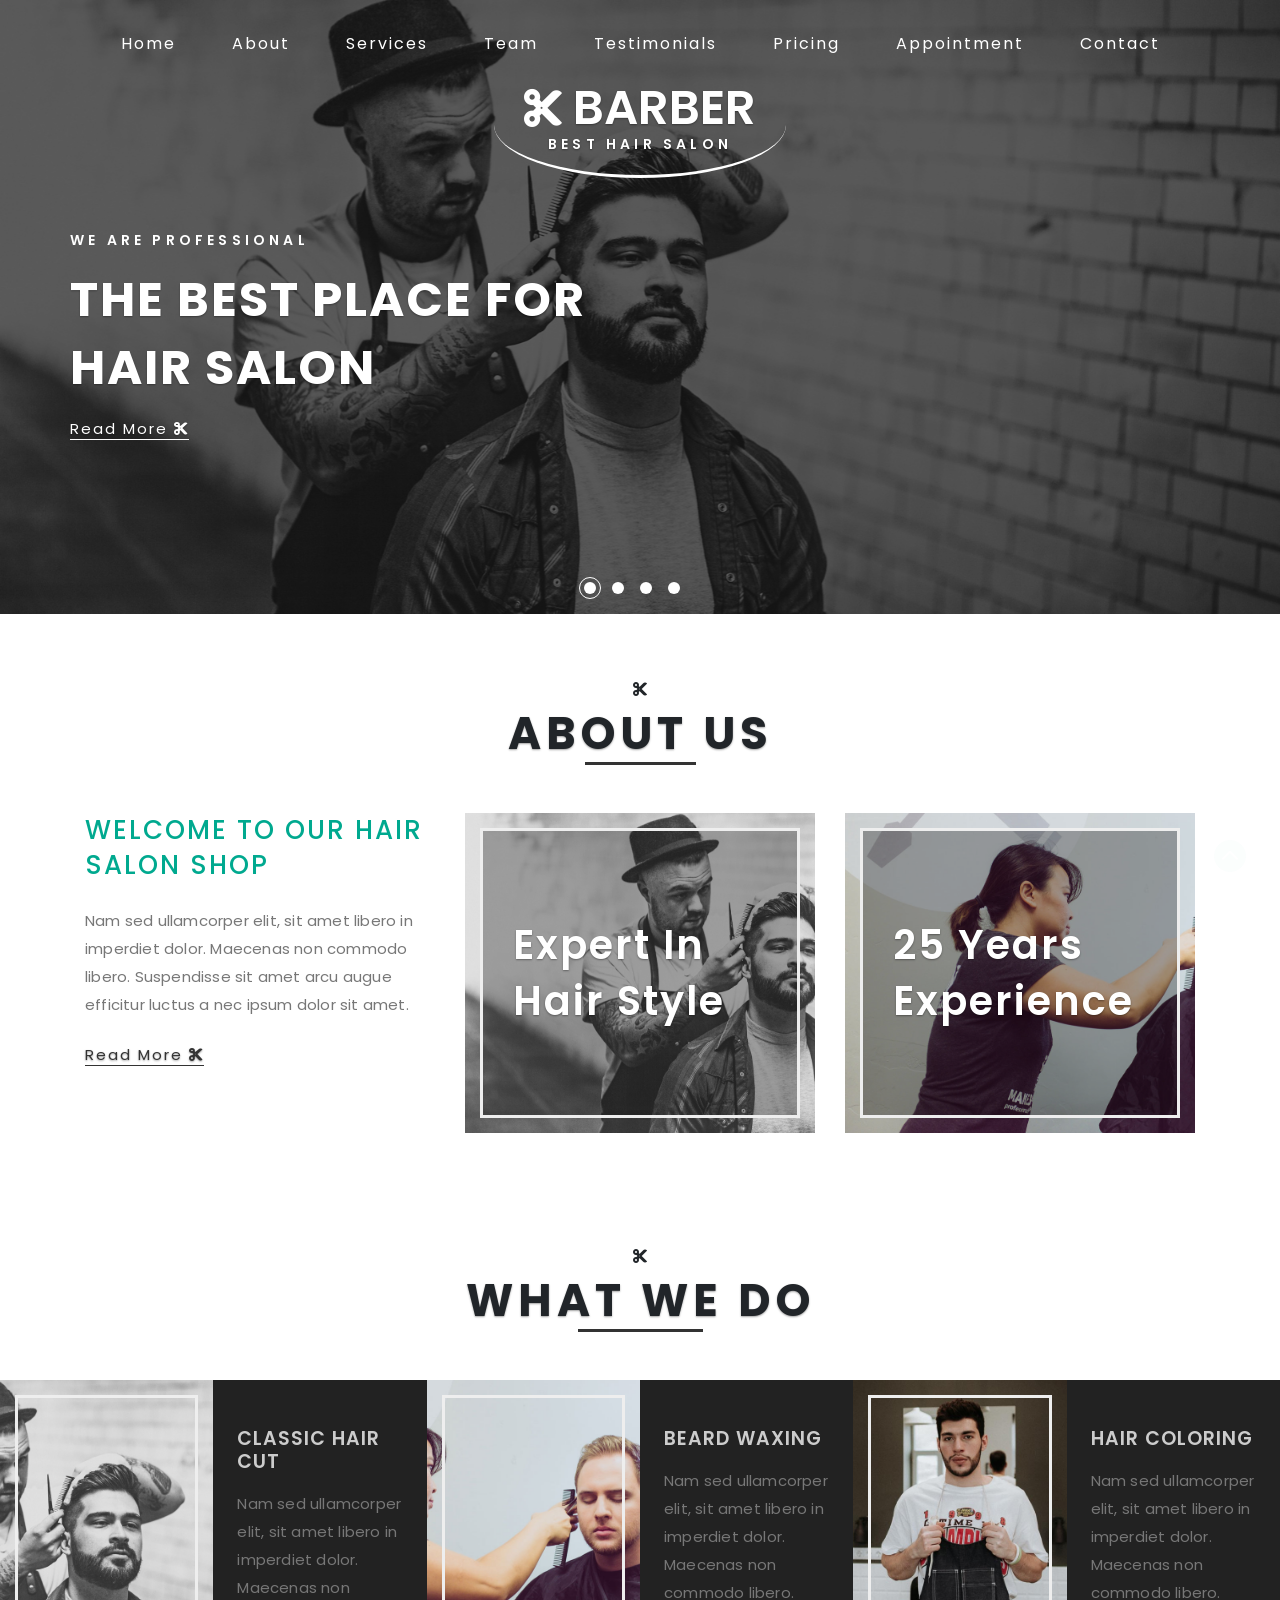
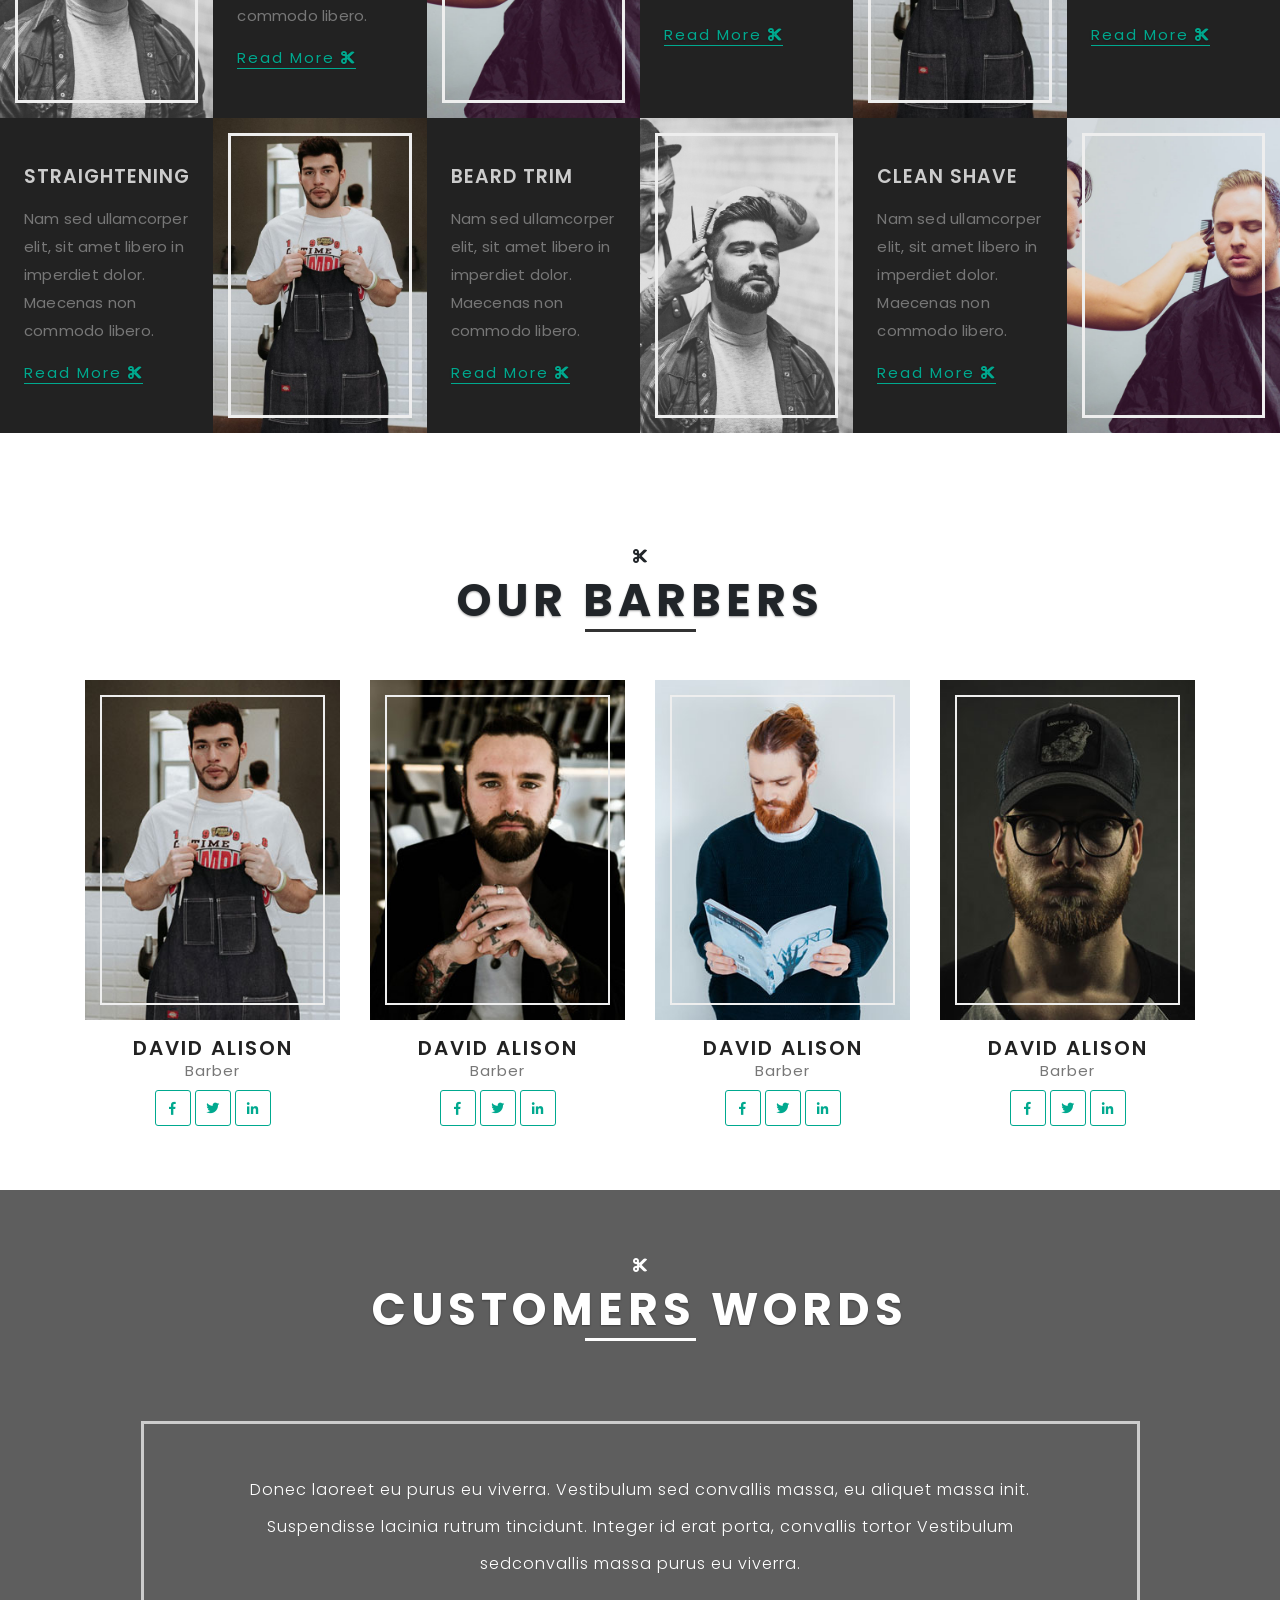
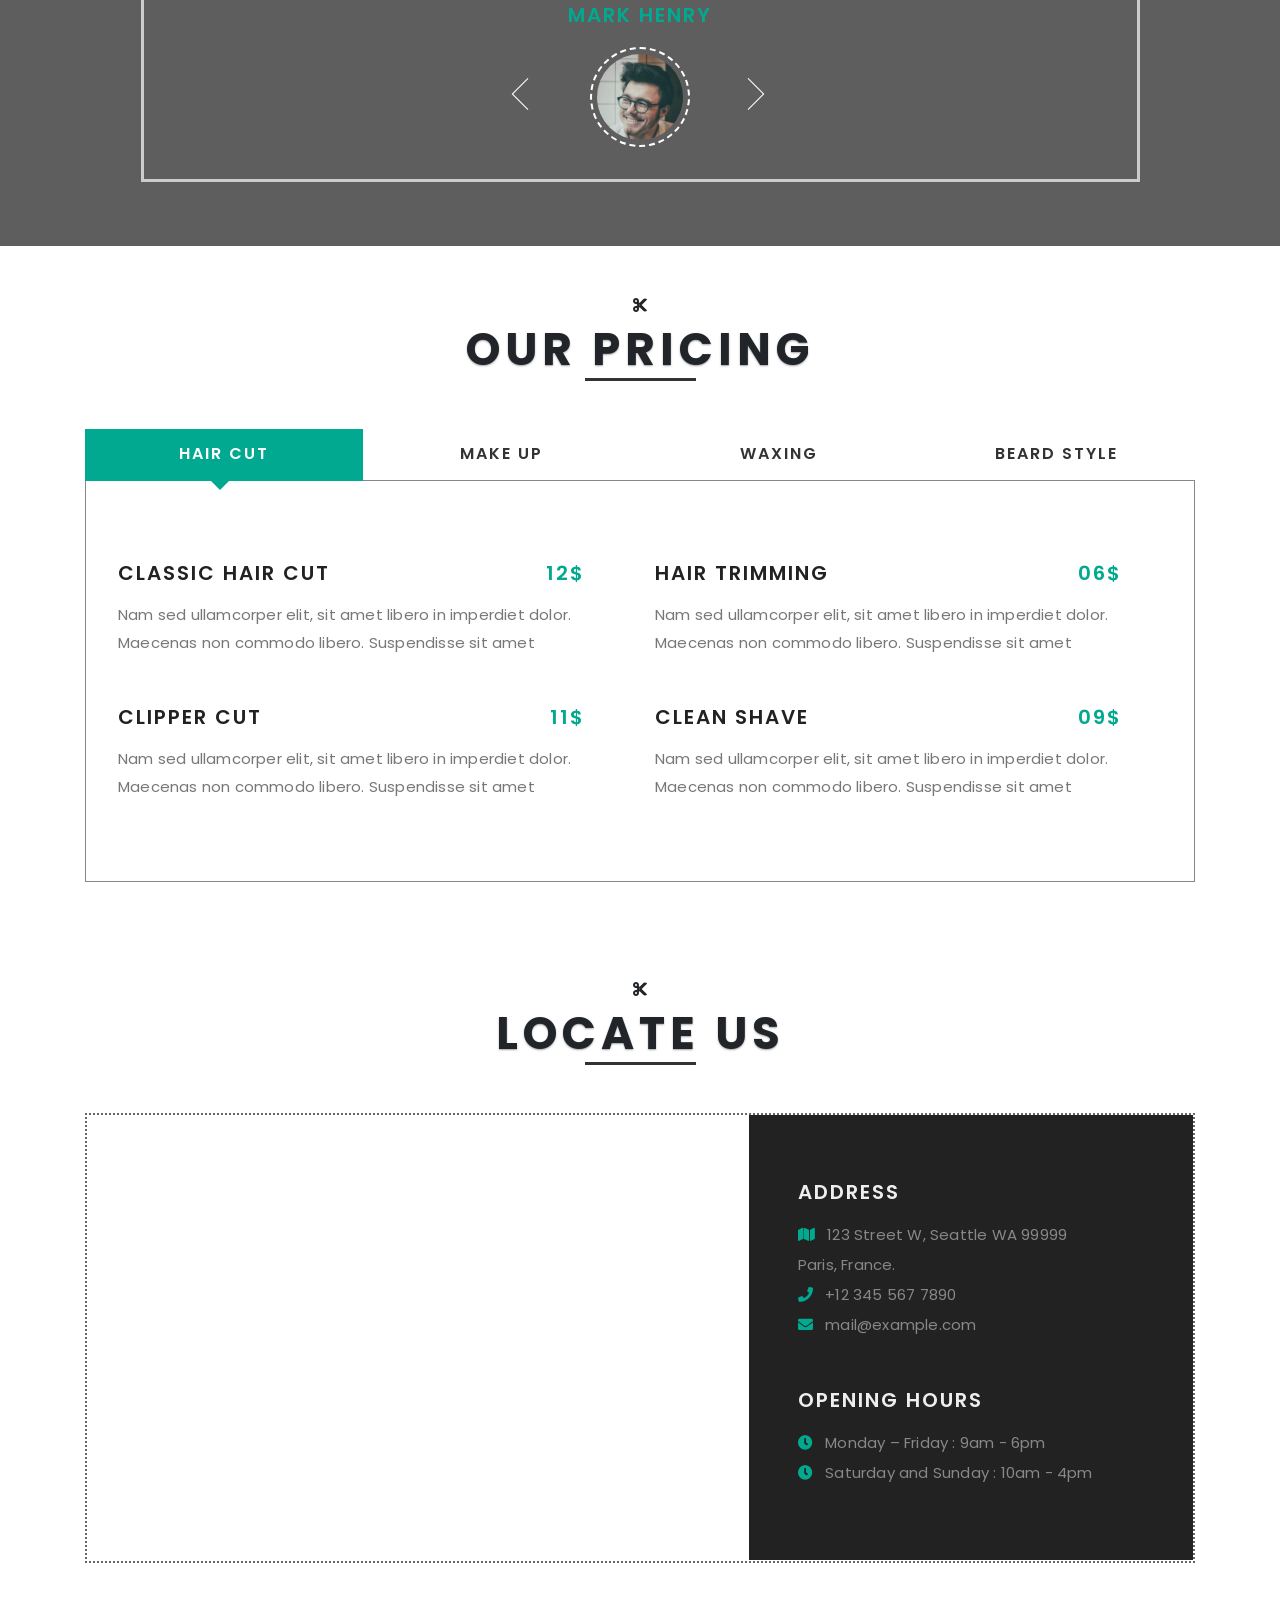
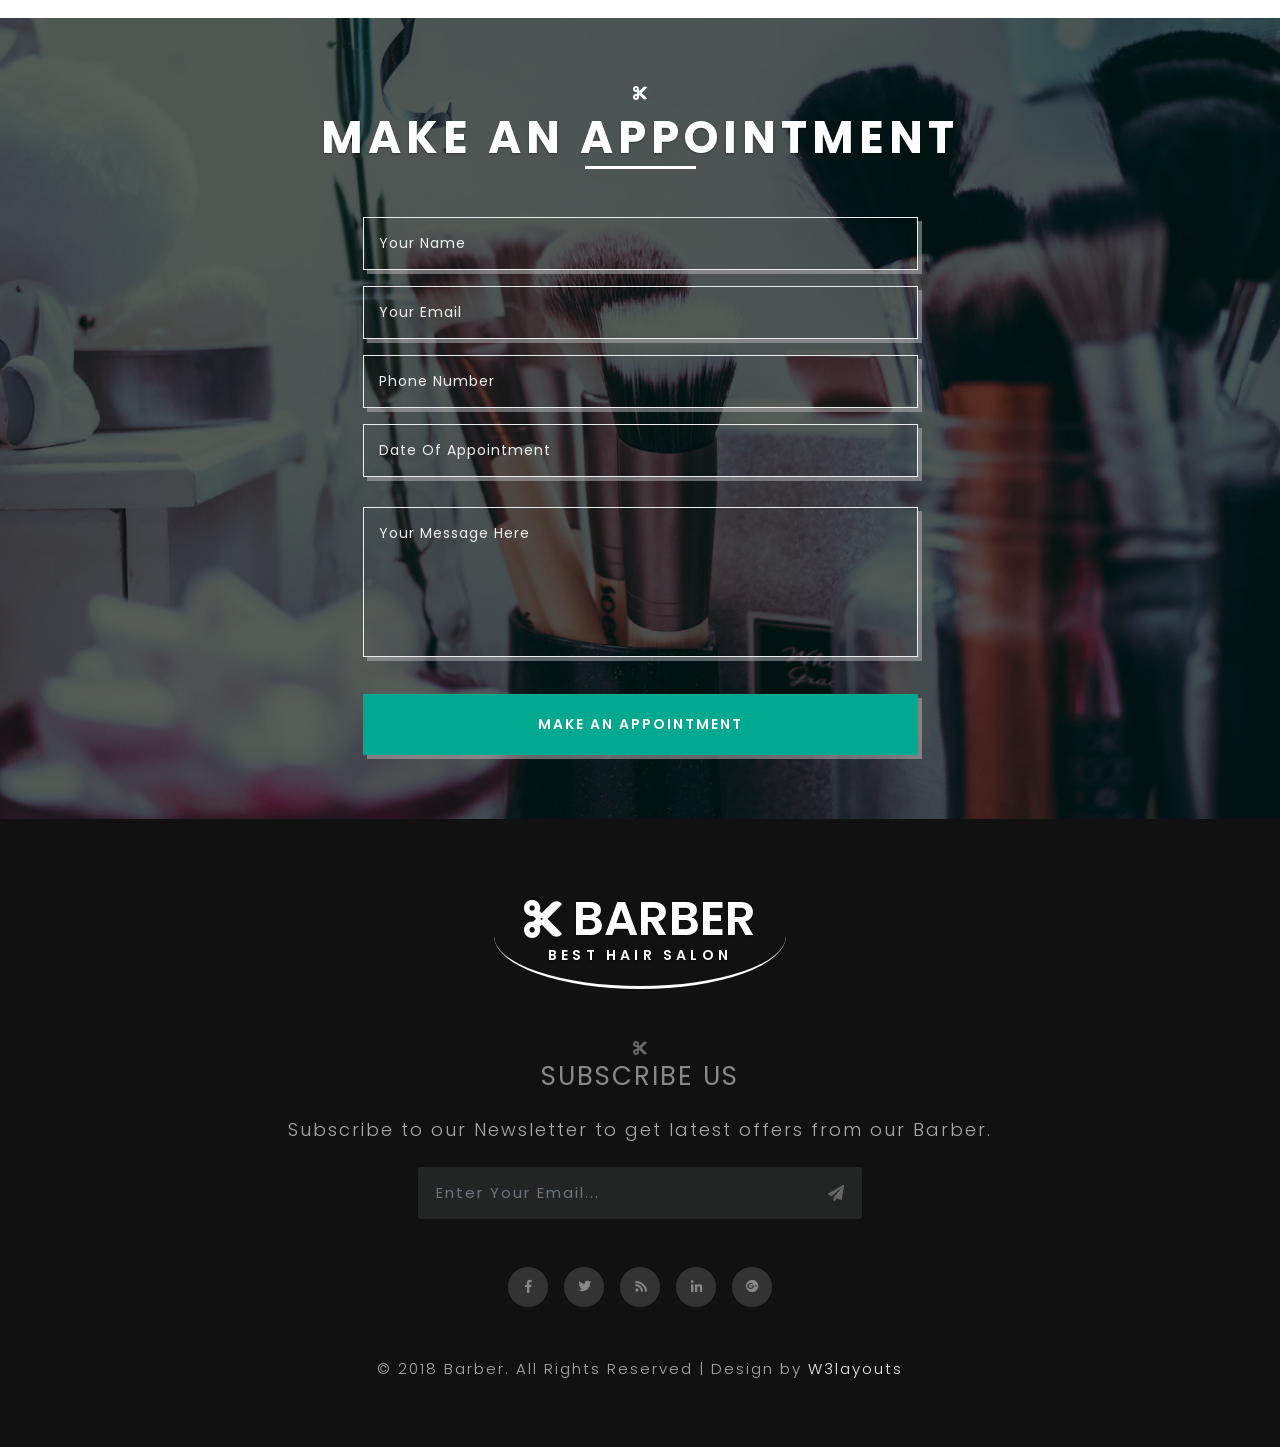
<file: asset/websites/barber/1/index.html>
<!--
	Author: W3layouts
	Author URL: http://w3layouts.com
	License: Creative Commons Attribution 3.0 Unported
	License URL: http://creativecommons.org/licenses/by/3.0/
-->
<!DOCTYPE html>
<html lang="en">
<head>
<title>Barber Beauty Category Flat Bootstrap Responsive Website Template | Home :: W3layouts</title>
	
	<!-- Meta tag Keywords -->
	<meta name="viewport" content="width=device-width, initial-scale=1">
	<meta charset="utf-8">
	<meta name="keywords" content="Barber Responsive web template, Bootstrap Web Templates, Flat Web Templates, Android Compatible web template, 
	Smartphone Compatible web template, free webdesigns for Nokia, Samsung, LG, SonyEricsson, Motorola web design" />
	<script type="application/x-javascript">
		addEventListener("load", function () {
			setTimeout(hideURLbar, 0);
		}, false);

		function hideURLbar() {
			window.scrollTo(0, 1);
		}
	</script>
	<!--// Meta tag Keywords -->
	
	<!-- Date picker css file --> 
	<link rel="stylesheet" href="css/jquery-ui.css" />
	<!-- //Date picker css file --> 
	
	<!-- responsive tabs --><!-- for pricing section -->
	<link href="css/easy-responsive-tabs.css" rel='stylesheet' type='text/css' />
	<!-- responsive tabs -->
	
	<!-- css files -->
	<link rel="stylesheet" href="css/bootstrap.css"> <!-- Bootstrap-Core-CSS -->
	<link rel="stylesheet" href="css/style.css" type="text/css" media="all" /> <!-- Style-CSS --> 
	<link rel="stylesheet" href="css/fontawesome-all.css"> <!-- Font-Awesome-Icons-CSS -->
	<!-- //css files -->
	
	<!-- web-fonts -->
	<link href="//fonts.googleapis.com/css?family=Poppins:100,100i,200,200i,300,300i,400,400i,500,500i,600,600i,700,700i,800,800i,900,900i&amp;subset=devanagari,latin-ext" rel="stylesheet">
	<!-- //web-fonts -->
	
</head>

<body>

<!--/header-->
<header>
	<div class="top-bar_sub container-fluid">
		<div class="top-forms text-left mt-3">
			<!--/nav-->
			<div class="header_top">
				<nav class="navbar navbar-expand-lg navbar-light bg-light">
					<button class="navbar-toggler navbar-toggler-right mx-auto" type="button" data-toggle="collapse" data-target="#navbarSupportedContent"
						aria-controls="navbarSupportedContent" aria-expanded="false" aria-label="Toggle navigation">
						<span class="navbar-toggler-icon"></span>
					</button>

					<div class="collapse navbar-collapse" id="navbarSupportedContent">
						<ul class="navbar-nav mx-auto">
							<li class="nav-item active">
								<a class="nav-link" href="index.html">Home
									<span class="sr-only">(current)</span>
								</a>
							</li>
							<li class="nav-item">
								<a class="nav-link scroll" href="#about">About</a>
							</li>
							<li class="nav-item">
								<a class="nav-link scroll" href="#services">Services</a>
							</li>
							<li class="nav-item">
								<a class="nav-link scroll" href="#team">Team</a>
							</li>
							<li class="nav-item">
								<a class="nav-link scroll" href="#testimonials">Testimonials</a>
							</li>
							<li class="nav-item">
								<a class="nav-link scroll" href="#pricing">Pricing</a>
							</li>
							<li class="nav-item">
								<a class="nav-link scroll" href="#appointment">Appointment</a>
							</li>
							<li class="nav-item">
								<a class="nav-link scroll" href="#contact">Contact</a>
							</li>

						</ul>
					</div>
					
				</nav>
			</div>
			<!--//nav-->
		</div>
		<div class="logo text-center">
			<a class="navbar-brand" href="index.html">
				<i class="fas fa-cut"></i> Barber <span> Best Hair Salon</span></a> 
		</div>
	</div>
</header>

<!-- banner -->
<section class="banner" id="home">
	<div class="callbacks_container">
		<ul class="rslides" id="slider3">
			<li>
				<div class="slider-info bg1">
					<div class="bs-slider-overlay">
					<div class="banner-text container">
						<h5 class="tag text-left mb-3 text-uppercase">We are professional </h5>
						<h1 class="movetxt text-left agile-title text-uppercase">The Best Place For </h1>
						<h2 class="movetxt text-left mb-3 agile-title text-uppercase">Hair Salon </h2>							
						<a class="bt mt-4 text-capitalize scroll" href="#about" role="button"> read more
							<i class="fas fa-cut"></i>
						</a>
					</div>
					</div>
				</div>
			</li>
			<li>
				<div class="slider-info bg2">
					<div class="bs-slider-overlay">
					<div class="banner-text container">
						<h5 class="tag text-left mb-3 text-uppercase">We are unique</h5>
						<h4 class="movetxt text-left agile-title text-uppercase">Your Hair Beauty </h4>
						<h4 class="movetxt text-left mb-3 agile-title text-uppercase">Our Duty </h4>
						<a class="bt mt-4 text-capitalize scroll" href="#about" role="button"> read more
							<i class="fas fa-cut"></i>
						</a>
					</div>
					</div>
				</div>
			</li>
			<li>
				<div class="slider-info bg3">
					<div class="bs-slider-overlay">
					<div class="banner-text container">
						<h5 class="tag text-left mb-3 text-uppercase">We make your hair</h5>
						<h4 class="movetxt text-left agile-title text-uppercase">We Make Your Hair </h4>
						<h4 class="movetxt text-left mb-3 agile-title text-uppercase">Look Perfect </h4>
						
						<a class="bt mt-4 text-capitalize scroll" href="#about" role="button"> read more
							<i class="fas fa-cut"></i>
						</a>
					</div>
					</div>
				</div>
			</li>
			<li>
				<div class="slider-info bg4">
					<div class="bs-slider-overlay">
					<div class="banner-text container">
						<h5 class="tag text-left mb-3 text-uppercase">We make stylish hair</h5>
						<h4 class="movetxt text-left agile-title text-uppercase">Rea Man's to go </h4>
						<h4 class="movetxt text-left mb-3 agile-title text-uppercase">Real Beards </h4>
						<a class="bt mt-4 text-capitalize scroll" href="#about" role="button"> read more
							<i class="fas fa-cut"></i>
						</a>
					</div>
					</div>
				</div>
			</li>
		</ul>
	</div>
</section>
<!-- //banner -->

<!-- About -->
<section class="about py-5" id="about">
	<div class="container py-lg-3 py-2">
		<div class="heading text-center">
			<i class="fas fa-cut"></i>
			<h3 class="heading mb-sm-5 mb-3 text-uppercase">About us</h3>
		</div>
		<div class="row about-grids">
			<div class="col-lg-4 about-grid1 mb-lg-0 mb-5">
				<h3 class="text-uppercase">Welcome to our Hair Salon shop</h3>
				<p class="my-lg-4 my-3">Nam sed ullamcorper elit, sit amet libero in imperdiet dolor. Maecenas non commodo libero. Suspendisse sit amet arcu augue efficitur luctus a nec ipsum dolor sit amet.</p>
				<a class="bt text-capitalize" href="#" role="button"> read more
					<i class="fas fa-cut"></i>
				</a>
			</div>
			<div class="col-lg-4 col-md-6">
				<div class="about-grid2 p-5">
					<h3>Expert in hair style</h3>
				</div>
			</div>
			<div class="col-lg-4 col-md-6">
				<div class="about-grid3 p-5">
					<h3>25 years experience</h3>
				</div>
			</div>
		</div>
	</div>
</section>
<!-- //About -->

<!-- services -->
<section class="services py-5" id="services">
	<div class="container-fluid">
		<div class="heading text-center">
			<i class="fas fa-cut"></i>
			<h3 class="heading mb-sm-5 mb-3 text-uppercase">What We Do</h3>
		</div>
		<div class="row service-grids">
			<div class="col-lg-2 col-sm-6 col-12 serviceimage1">
				
			</div>
			<div class="col-lg-2 col-sm-6 col-12 py-5 px-4 servicetext">
				<h4>Classic Hair cut</h4>
				<p class="my-3">Nam sed ullamcorper elit, sit amet libero in imperdiet dolor. Maecenas non commodo libero.</p>
				<a class="bt text-capitalize" href="#" role="button"> read more
					<i class="fas fa-cut"></i>
				</a>
			</div>
			<div class="col-lg-2 col-sm-6 col-12 serviceimage2">
				
			</div>
			<div class="col-lg-2 col-sm-6 col-12 py-5 px-4 servicetext">
				<h4>Beard Waxing</h4>
				<p class="my-3">Nam sed ullamcorper elit, sit amet libero in imperdiet dolor. Maecenas non commodo libero.</p>
				<a class="bt text-capitalize" href="#" role="button"> read more
					<i class="fas fa-cut"></i>
				</a>
			</div>
			<div class="col-lg-2 col-sm-6 col-12 serviceimage3">
				
			</div>
			<div class="col-lg-2 col-sm-6 col-12 py-5 px-4 servicetext">
				<h4>Hair Coloring</h4>
				<p class="my-3">Nam sed ullamcorper elit, sit amet libero in imperdiet dolor. Maecenas non commodo libero.</p>
				<a class="bt text-capitalize" href="#" role="button"> read more
					<i class="fas fa-cut"></i>
				</a>
			</div>
			<div class="col-lg-2 col-sm-6 col-12 py-5 px-4 servicetext">
				<h4>Straightening</h4>
				<p class="my-3">Nam sed ullamcorper elit, sit amet libero in imperdiet dolor. Maecenas non commodo libero.</p>
				<a class="bt text-capitalize" href="#" role="button"> read more
					<i class="fas fa-cut"></i>
				</a>
			</div>
			<div class="col-lg-2 col-sm-6 col-12 serviceimage3">
				
			</div>
			<div class="col-lg-2 col-sm-6 col-12 py-5 px-4 servicetext">
				<h4>Beard Trim</h4>
				<p class="my-3">Nam sed ullamcorper elit, sit amet libero in imperdiet dolor. Maecenas non commodo libero.</p>
				<a class="bt text-capitalize" href="#" role="button"> read more
					<i class="fas fa-cut"></i>
				</a>
			</div>
			<div class="col-lg-2 col-sm-6 col-12 serviceimage1">
				
			</div>
			<div class="col-lg-2 col-sm-6 col-12 py-5 px-4 servicetext">
				<h4>Clean Shave</h4>
				<p class="my-3">Nam sed ullamcorper elit, sit amet libero in imperdiet dolor. Maecenas non commodo libero.</p>
				<a class="bt text-capitalize" href="#" role="button"> read more
					<i class="fas fa-cut"></i>
				</a>
			</div>
			<div class="col-lg-2 col-sm-6 col-12 serviceimage2">
				
			</div>
		</div>
	</div>
</section>
<!-- //services -->

<!-- Team -->
<section class="barbers py-5" id="team">
	<div class="container py-lg-3 py-2">
		<div class="heading text-center">
			<i class="fas fa-cut"></i>
			<h3 class="heading mb-sm-5 mb-3 text-uppercase">Our Barbers</h3>
		</div>
		<div class="row barber-grids">
			<div class="col-lg-3 col-sm-6 mb-lg-0 mb-5 text-center">
				<div class="barber-grid1">
					<img src="images/barber1.jpg" class="img-fluid" alt=""/>
				</div>
				<h4 class="mt-3">David Alison</h4>
				<p>Barber</p>
				<div class="social mt-2">
					<ul class="d-flex justify-content-center">
						<li class="mr-1"><a href="#"><span class="fab fa-facebook-f"></span></a></li>
						<li class="mr-1"><a href="#"><span class="fab fa-twitter"></span></a></li>
						<li class=""><a href="#"><span class="fab fa-linkedin-in"></span></a></li>
					</ul>
				</div>
			</div>
			<div class="col-lg-3 col-sm-6 mb-lg-0 mb-5 text-center">
				<div class="barber-grid1">
					<img src="images/barber2.jpg" class="img-fluid" alt=""/>
				</div>
				<h4 class="mt-3">David Alison</h4>
				<p>Barber</p>
				<div class="social mt-2">
					<ul class="d-flex justify-content-center">
						<li class="mr-1"><a href="#"><span class="fab fa-facebook-f"></span></a></li>
						<li class="mr-1"><a href="#"><span class="fab fa-twitter"></span></a></li>
						<li class=""><a href="#"><span class="fab fa-linkedin-in"></span></a></li>
					</ul>
				</div>
			</div>
			<div class="col-lg-3 col-sm-6 mb-md-0 mb-5 text-center">
				<div class="barber-grid1">
					<img src="images/barber3.jpg" class="img-fluid" alt=""/>
				</div>
				<h4 class="mt-3">David Alison</h4>
				<p>Barber</p>
				<div class="social mt-2">
					<ul class="d-flex justify-content-center">
						<li class="mr-1"><a href="#"><span class="fab fa-facebook-f"></span></a></li>
						<li class="mr-1"><a href="#"><span class="fab fa-twitter"></span></a></li>
						<li class=""><a href="#"><span class="fab fa-linkedin-in"></span></a></li>
					</ul>
				</div>
			</div>
			<div class="col-lg-3 col-sm-6 text-center">
				<div class="barber-grid1">
					<img src="images/barber4.jpg" class="img-fluid" alt=""/>
				</div>
				<h4 class="mt-3">David Alison</h4>
				<p>Barber</p>
				<div class="social mt-2">
					<ul class="d-flex justify-content-center">
						<li class="mr-1"><a href="#"><span class="fab fa-facebook-f"></span></a></li>
						<li class="mr-1"><a href="#"><span class="fab fa-twitter"></span></a></li>
						<li class=""><a href="#"><span class="fab fa-linkedin-in"></span></a></li>
					</ul>
				</div>
			</div>
		</div>
	</div>
</section>
<!-- //Team -->

<!-- testimonials -->
	<div class="testimonials" id="testimonials">
	   <div class="test_agile_info py-5">
		<div class="container py-lg-3">
		<div class="heading text-center">
			<i class="fas fa-cut"></i>
			<h3 class="heading mb-sm-5 mb-3 text-uppercase">Customers Words</h3>
		</div>
			<ul id="flexiselDemo1">			
				<li>
					<div class="wthree_testimonials_grid_main">
						<div class="wthree_testimonials_grid">
							<p>Donec laoreet eu purus eu viverra. Vestibulum sed convallis massa,
								eu aliquet massa init. Suspendisse lacinia rutrum tincidunt. Integer id erat porta, 
								convallis tortor Vestibulum sedconvallis massa purus eu viverra.</p>
							<h5>Mark Henry</h5>
							<div class="wthree_testimonials_grid_pos">
								<img src="images/t1.jpg" alt=" " class="img-responsive" />
							</div>
						</div>
					
					</div>
				</li>
				<li>
					<div class="wthree_testimonials_grid_main">
						<div class="wthree_testimonials_grid">
							<p>Lorem laoreet eu purus eu viverra. Vestibulum sed convallis massa,
								eu aliquet massa init. Suspendisse lacinia rutrum tincidunt. Integer id erat porta, 
								convallis tortor Vestibulum sedconvallis massa purus eu viverra.</p>
							<h5>Linda Carl</h5>
							<div class="wthree_testimonials_grid_pos">
								<img src="images/t2.jpg" alt=" " class="img-responsive" />
							</div>
						</div>
					
					</div>
				</li>
				<li>
					<div class="wthree_testimonials_grid_main">
						<div class="wthree_testimonials_grid">
							<p>Donec laoreet eu purus eu viverra. Vestibulum sed convallis massa,
								eu aliquet massa init. Suspendisse lacinia rutrum tincidunt. Integer id erat porta, 
								convallis tortor Vestibulum sedconvallis massa purus eu viverra.</p>
							<h5>Michael Paul</h5>
							<div class="wthree_testimonials_grid_pos">
								<img src="images/t3.jpg" alt=" " class="img-responsive" />
							</div>
						</div>
						
					</div>
				</li>
			</ul>
		</div>
	</div>
</div>
<!-- //testimonials -->

<!-- pricing -->
<section class="py-5" id="pricing">
	<div class="container">
		<div class="heading text-center">
			<i class="fas fa-cut"></i>
			<h3 class="heading mb-sm-5 mb-3 text-uppercase">Our Pricing</h3>
		</div>
		<!--/tabs-->
		<div class="responsive_tabs">
			<div id="horizontalTab">
				<ul class="resp-tabs-list">
					<li>Hair Cut</li>
					<li>Make Up</li>
					<li>Waxing</li>
					<li>Beard Style</li>
				</ul>
				<div class="resp-tabs-container">
					<!--/tab_one-->
					<div class="tab1">
						<div class="tab-info">
							<div class="row tab-grids">
								<div class="col-md-6">
									<h3>Classic Hair Cut <span class="price"> 12$</span></h3>
									<p class="mt-3">Nam sed ullamcorper elit, sit amet libero in imperdiet dolor. Maecenas non commodo libero. Suspendisse sit amet</p>
								</div>
								<div class="col-md-6 mt-md-0 mt-3">
									<h3>Hair Trimming <span class="price"> 06$</span></h3>
									<p class="mt-3">Nam sed ullamcorper elit, sit amet libero in imperdiet dolor. Maecenas non commodo libero. Suspendisse sit amet</p>
								</div>
								<div class="col-md-6 mt-md-5 mt-3">
									<h3>Clipper Cut <span class="price"> 11$</span></h3>
									<p class="mt-3">Nam sed ullamcorper elit, sit amet libero in imperdiet dolor. Maecenas non commodo libero. Suspendisse sit amet</p>
								</div>
								<div class="col-md-6 mt-md-5 mt-3">
									<h3>Clean Shave <span class="price"> 09$</span></h3>
									<p class="mt-3">Nam sed ullamcorper elit, sit amet libero in imperdiet dolor. Maecenas non commodo libero. Suspendisse sit amet</p>
								</div>
							</div>
						</div>
					</div>
					<!--//tab_one-->
					<!--/tab_two-->
					<div class="tab2">

						<div class="tab-info">
							<div class="row tab-grids">
								<div class="col-md-6">
									<h3>Facial & clean-ups<span class="price"> 25$</span></h3>
									<p class="mt-3">Nam sed ullamcorper elit, sit amet libero in imperdiet dolor. Maecenas non commodo libero. Suspendisse sit amet</p>
								</div>
								<div class="col-md-6 mt-md-0 mt-3">
									<h3>Hair Straightening <span class="price"> 21$</span></h3>
									<p class="mt-3">Nam sed ullamcorper elit, sit amet libero in imperdiet dolor. Maecenas non commodo libero. Suspendisse sit amet</p>
								</div>
								<div class="col-md-6 mt-md-5 mt-3">
									<h3>Facial Make up <span class="price"> 18$</span></h3>
									<p class="mt-3">Nam sed ullamcorper elit, sit amet libero in imperdiet dolor. Maecenas non commodo libero. Suspendisse sit amet</p>
								</div>
								<div class="col-md-6 mt-md-5 mt-3">
									<h3>Hair Grooming <span class="price"> 09$</span></h3>
									<p class="mt-3">Nam sed ullamcorper elit, sit amet libero in imperdiet dolor. Maecenas non commodo libero. Suspendisse sit amet</p>
								</div>
							</div>
						</div>
					</div>
					<!--//tab_two-->
					<!--/tab_three-->
					<div class="tab3">

						<div class="tab-info">
							<div class="row tab-grids">
								<div class="col-md-6">
									<h3>Manicure<span class="price">17$</span></h3>
									<p class="mt-3">Nam sed ullamcorper elit, sit amet libero in imperdiet dolor. Maecenas non commodo libero. Suspendisse sit amet</p>
								</div>
								<div class="col-md-6 mt-md-0 mt-3">
									<h3>Body Polish <span class="price"> 22$</span></h3>
									<p class="mt-3">Nam sed ullamcorper elit, sit amet libero in imperdiet dolor. Maecenas non commodo libero. Suspendisse sit amet</p>
								</div>
								<div class="col-md-6 mt-md-5 mt-3">
									<h3>Threading<span class="price"> 29$</span></h3>
									<p class="mt-3">Nam sed ullamcorper elit, sit amet libero in imperdiet dolor. Maecenas non commodo libero. Suspendisse sit amet</p>
								</div>
								<div class="col-md-6 mt-md-5 mt-3">
									<h3>Seasoul Body Spa <span class="price"> 32$</span></h3>
									<p class="mt-3">Nam sed ullamcorper elit, sit amet libero in imperdiet dolor. Maecenas non commodo libero. Suspendisse sit amet</p>
								</div>
							</div>
						</div>
					</div>
					<!--//tab_three-->
					<!--/tab_four-->
					<div class="tab4">

						<div class="tab-info">
							<div class="row tab-grids">
								<div class="col-md-6">
									<h3>Beard Trimming<span class="price"> 21$</span></h3>
									<p class="mt-3">Nam sed ullamcorper elit, sit amet libero in imperdiet dolor. Maecenas non commodo libero. Suspendisse sit amet</p>
								</div>
								<div class="col-md-6 mt-md-0 mt-3">
									<h3>Beard Grooming <span class="price"> 15$</span></h3>
									<p class="mt-3">Nam sed ullamcorper elit, sit amet libero in imperdiet dolor. Maecenas non commodo libero. Suspendisse sit amet</p>
								</div>
								<div class="col-md-6 mt-md-5 mt-3">
									<h3>Razor Shave<span class="price"> 11$</span></h3>
									<p class="mt-3">Nam sed ullamcorper elit, sit amet libero in imperdiet dolor. Maecenas non commodo libero. Suspendisse sit amet</p>
								</div>
								<div class="col-md-6 mt-md-5 mt-3">
									<h3> Beard Softening <span class="price"> 25$</span></h3>
									<p class="mt-3">Nam sed ullamcorper elit, sit amet libero in imperdiet dolor. Maecenas non commodo libero. Suspendisse sit amet</p>
								</div>
							</div>
						</div>
					</div>
					<!--//tab_four-->
					<div class="clearfix"> </div>
				</div>
			</div>
		</div>
		<!--//tabs-->
		<div class="clearfix"> </div>
	</div>
</section>
<!-- //pricing -->

<!-- contact map and address -->
<section class="contact py-5" id="contact">
	<div class="container">
		<div class="heading text-center">
			<i class="fas fa-cut"></i>
			<h3 class="heading mb-sm-5 mb-3 text-uppercase">Locate Us</h3>
		</div>
		<div class="contact-main-grid">
			<div class="contact-map">
				<iframe src="https://www.google.com/maps/embed?pb=!1m18!1m12!1m3!1d83998.94722638946!2d2.277020320550042!3d48.85883773941345!2m3!1f0!2f0!3f0!3m2!1i1024!2i768!4f13.1!3m3!1m2!1s0x47e66e1f06e2b70f%3A0x40b82c3688c9460!2sParis%2C+France!5e0!3m2!1sen!2sin!4v1524720355592"></iframe>
			</div>
			<div class="contact-info">
				<div class="mb-5">
					<h4 class="mb-3">Address</h4>
					<p><span class="fas fa-map mr-2"></span> 123 Street W, Seattle WA 99999</p>
					<p>Paris, France.</p>
					<p><span class="fas fa-phone mr-2"></span> +12 345 567 7890</p>
					<p><span class="fas fa-envelope mr-2"></span> <a href="mailto:name@example.com"> mail@example.com</a> </p>
				</div>
				<div class="">
					<h4 class="mb-3">Opening Hours</h4>
					<p><span class="fas fa-clock mr-2"></span> Monday – Friday : 9am - 6pm</p>
					<p><span class="fas fa-clock mr-2"></span> Saturday and Sunday : 10am - 4pm</p>
				</div>
			</div>
		</div>
	</div>
</section>
<!-- contact map and address -->

<!-- Appointment -->
<section class="appointment" id="appointment">
	<div class="test_agile_info py-5">
		<div class="container py-lg-3">
			<div class="heading text-center">
				<i class="fas fa-cut"></i>
				<h3 class="heading mb-sm-5 mb-3 text-uppercase">Make an Appointment</h3>
			</div>
			<div class="contact_grid_right">
				<form action="#" method="post">
					<div class="contact_left_grid">
						<div class="form-group">
							<input class="form-control" type="text" name="Name" placeholder="Your Name" required="">
						</div>
						<div class="form-group">
							<input class="form-control" type="email" name="Email" placeholder="Your Email" required="">
						</div>
						<div class="form-group">
							<input class="form-control" type="text" name="phone" placeholder="Phone Number" required="">
						</div>
						<div class="form-group">
							<input id="datepicker" name="Text" type="text" placeholder="Date Of Appointment" value="" onfocus="this.value = '';" onblur="if (this.value == '') {this.value = 'mm/dd/yyyy';}" required="">
						</div>
						<div class="form-group">
							<textarea id="textarea" placeholder="Your Message Here"></textarea>
						</div>
						<input class="form-control" type="submit" value="Make An Appointment">
					</div>
				</form>
			</div>
		</div>
	</div>
</section>
<!-- //Appointment -->

<!-- footer section -->
<section class="newsletter text-center py-5">
	<div class="container py-lg-3">
		<div class="logo mb-5 text-center">
			<a class="navbar-brand" href="index.html">
				<i class="fas fa-cut"></i> Barber <span> Best Hair Salon</span></a> 
		</div>
		<div class="subscribe_inner">
			<i class="fas fa-cut"></i>
			<h4 class="mb-4">Subscribe Us</h4>
			<p class="mb-4">Subscribe to our Newsletter to get latest offers from our Barber. </p>
			<form action="#" method="post" class="subscribe_form">
				<input class="form-control" type="email" placeholder="Enter Your Email..." required="">
				<button type="submit" class="btn1 btn-primary submit"><i class="fas fa-paper-plane" aria-hidden="true"></i></button>
			</form>
			<div class="social mt-5">
				<ul class="d-flex mt-4 justify-content-center">
					<li class="mx-2"><a href="#"><span class="fab fa-facebook-f"></span></a></li>
					<li class="mx-2"><a href="#"><span class="fab fa-twitter"></span></a></li>
					<li class="mx-2"><a href="#"><span class="fas fa-rss"></span></a></li>
					<li class="mx-2"><a href="#"><span class="fab fa-linkedin-in"></span></a></li>
					<li class="mx-2"><a href="#"><span class="fab fa-google-plus"></span></a></li>
				</ul>
			</div>
		</div>
		<div class="copyright mt-5">
			<p>© 2018 Barber. All Rights Reserved | Design by	<a href="http://w3layouts.com/">W3layouts</a> </p>
		</div>
	</div>
</section>
<!-- //footer section -->

<!-- js-scripts -->		

	<!-- js -->
	<script type="text/javascript" src="js/jquery-2.2.3.min.js"></script>
	<script type="text/javascript" src="js/bootstrap.js"></script> <!-- Necessary-JavaScript-File-For-Bootstrap --> 
	<!-- //js -->
	
	<!-- script for responsive tabs -->
	<script src="js/easy-responsive-tabs.js"></script>
	<script>
		$(document).ready(function () {
			$('#horizontalTab').easyResponsiveTabs({
				type: 'default', //Types: default, vertical, accordion           
				width: 'auto', //auto or any width like 600px
				fit: true, // 100% fit in a container
				closed: 'accordion', // Start closed if in accordion view
				activate: function (event) { // Callback function if tab is switched
					var $tab = $(this);
					var $info = $('#tabInfo');
					var $name = $('span', $info);
					$name.text($tab.text());
					$info.show();
				}
			});
			$('#verticalTab').easyResponsiveTabs({
				type: 'vertical',
				width: 'auto',
				fit: true
			});
		});
	</script>
	<!--// script for responsive tabs -->
	
	<!-- Flexisel-js for-testimonials -->
	<script type="text/javascript">
		$(window).load(function() {
			$("#flexiselDemo1").flexisel({
				visibleItems:1,
				animationSpeed: 1000,
				autoPlay: false,
				autoPlaySpeed: 3000,    		
				pauseOnHover: true,
				enableResponsiveBreakpoints: true,
				responsiveBreakpoints: { 
					portrait: { 
						changePoint:480,
						visibleItems: 1
					}, 
					landscape: { 
						changePoint:640,
						visibleItems:1
					},
					tablet: { 
						changePoint:768,
						visibleItems: 1
					}
				}
			});
			
		});
	</script>
	<script type="text/javascript" src="js/jquery.flexisel.js"></script>
	<!-- Flexisel-js for-testimonials -->
	
	<!-- Calendar js for date picker-->
	<script src="js/jquery-ui.js"></script>
	<script>
		$(function () {
			$("#datepicker,#datepicker1,#datepicker2,#datepicker3").datepicker();
		});
	</script>
	<!-- //Calendar -->

	<!-- Banner Responsiveslides -->
	<script src="js/responsiveslides.min.js"></script>
	<script>
		// You can also use "$(window).load(function() {"
		$(function () {
			// Slideshow 4
			$("#slider3").responsiveSlides({
				auto: true,
				pager: true,
				nav: false,
				speed: 500,
				namespace: "callbacks",
				before: function () {
					$('.events').append("<li>before event fired.</li>");
				},
				after: function () {
					$('.events').append("<li>after event fired.</li>");
				}
			});

		});
	</script>
	<!-- // Banner Responsiveslides -->

	<!-- start-smoth-scrolling -->
	<script src="js/SmoothScroll.min.js"></script>
	<script type="text/javascript" src="js/move-top.js"></script>
	<script type="text/javascript" src="js/easing.js"></script>
	<script type="text/javascript">
		jQuery(document).ready(function($) {
			$(".scroll").click(function(event){		
				event.preventDefault();
				$('html,body').animate({scrollTop:$(this.hash).offset().top},1000);
			});
		});
	</script>
	<!-- here stars scrolling icon -->
	<script type="text/javascript">
		$(document).ready(function() {
			/*
				var defaults = {
				containerID: 'toTop', // fading element id
				containerHoverID: 'toTopHover', // fading element hover id
				scrollSpeed: 1200,
				easingType: 'linear' 
				};
			*/
								
			$().UItoTop({ easingType: 'easeOutQuart' });
								
			});
	</script>
	<!-- //here ends scrolling icon -->
	<!-- start-smoth-scrolling -->
	
<!-- //js-scripts -->

</body>
</html>
</file>
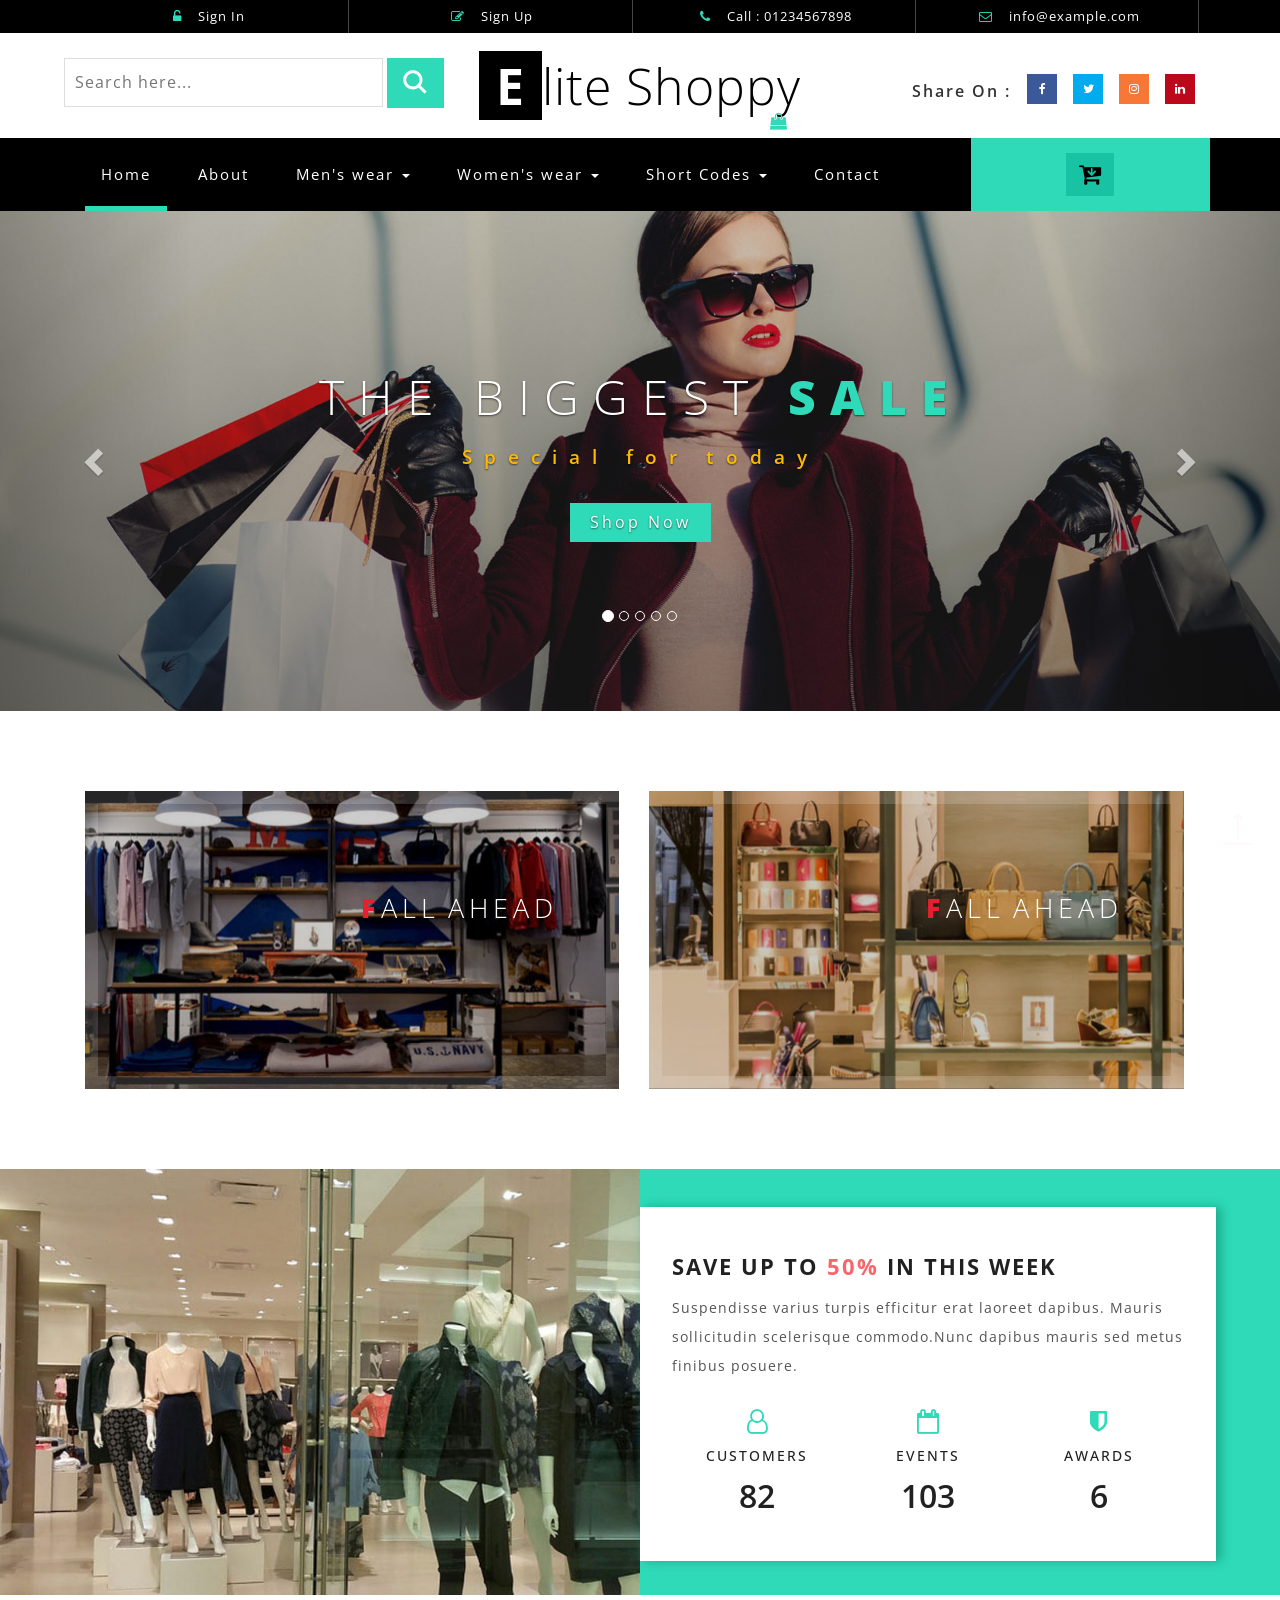
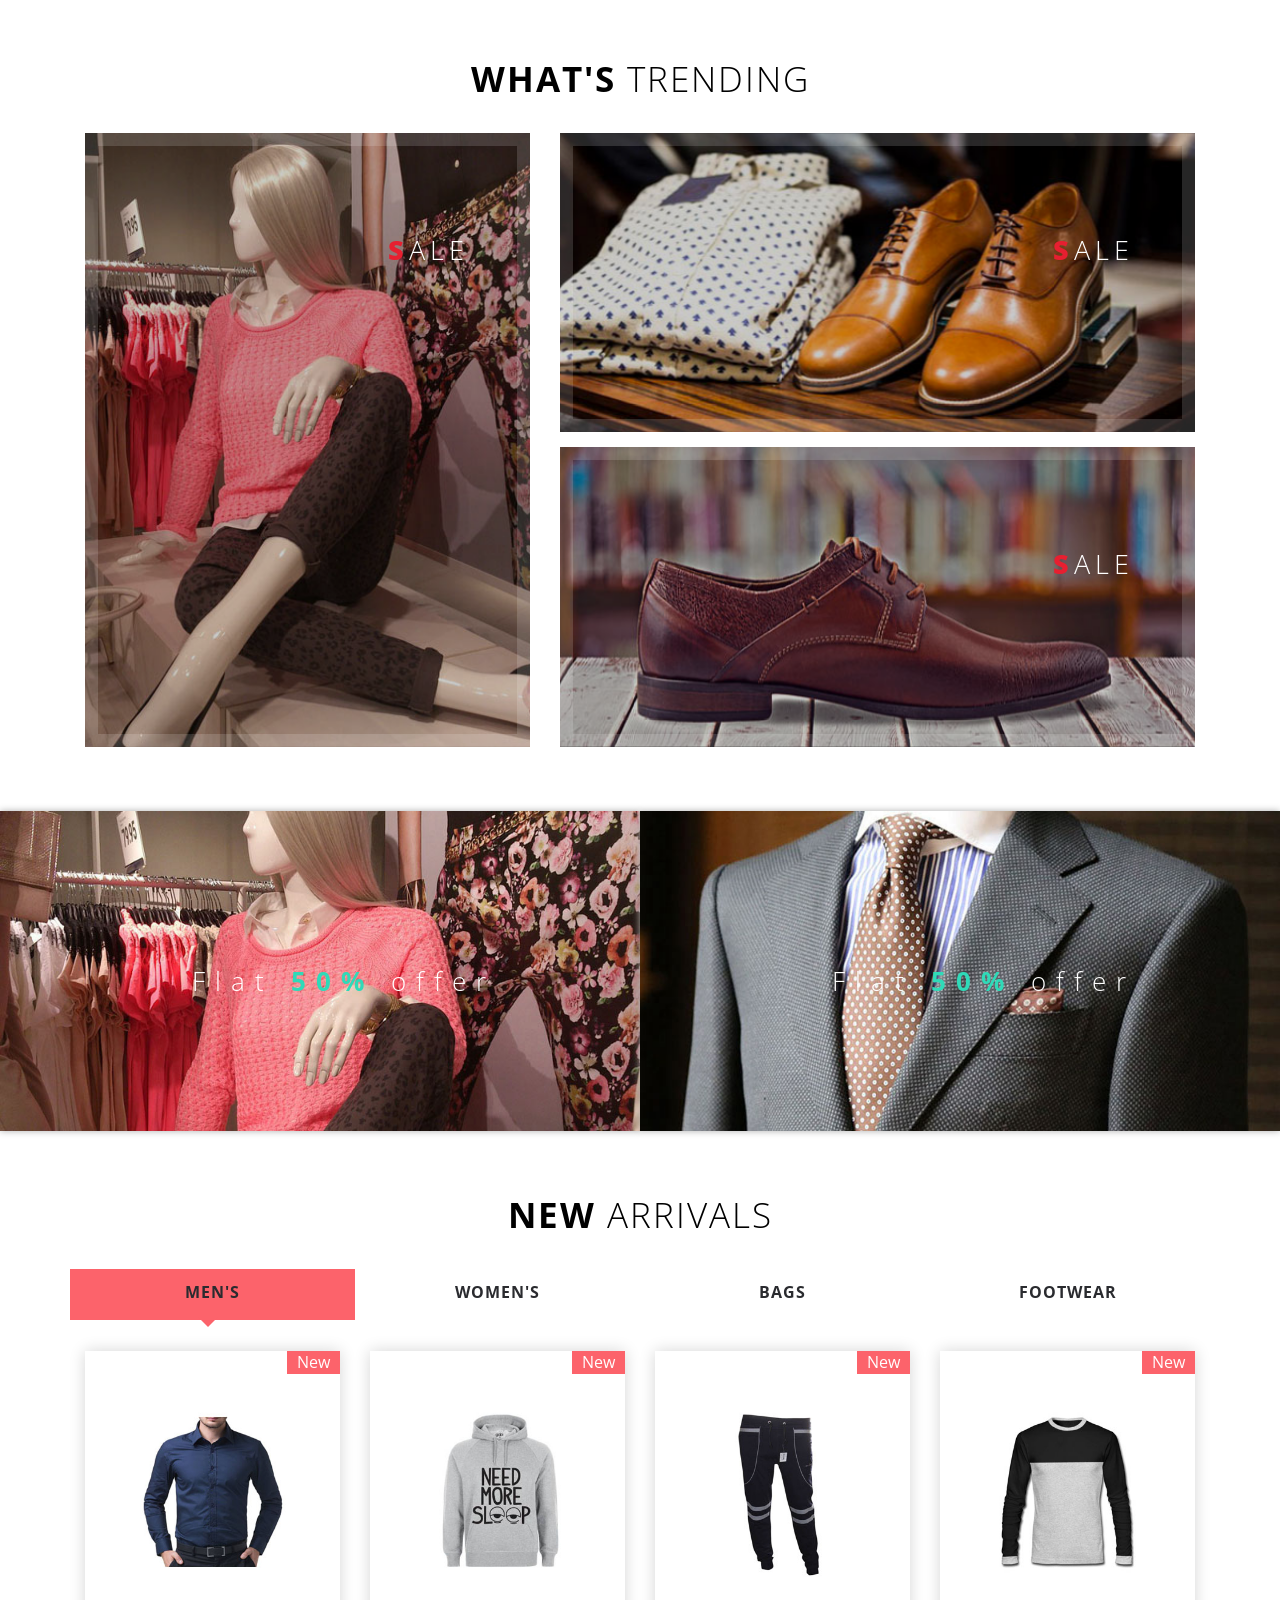
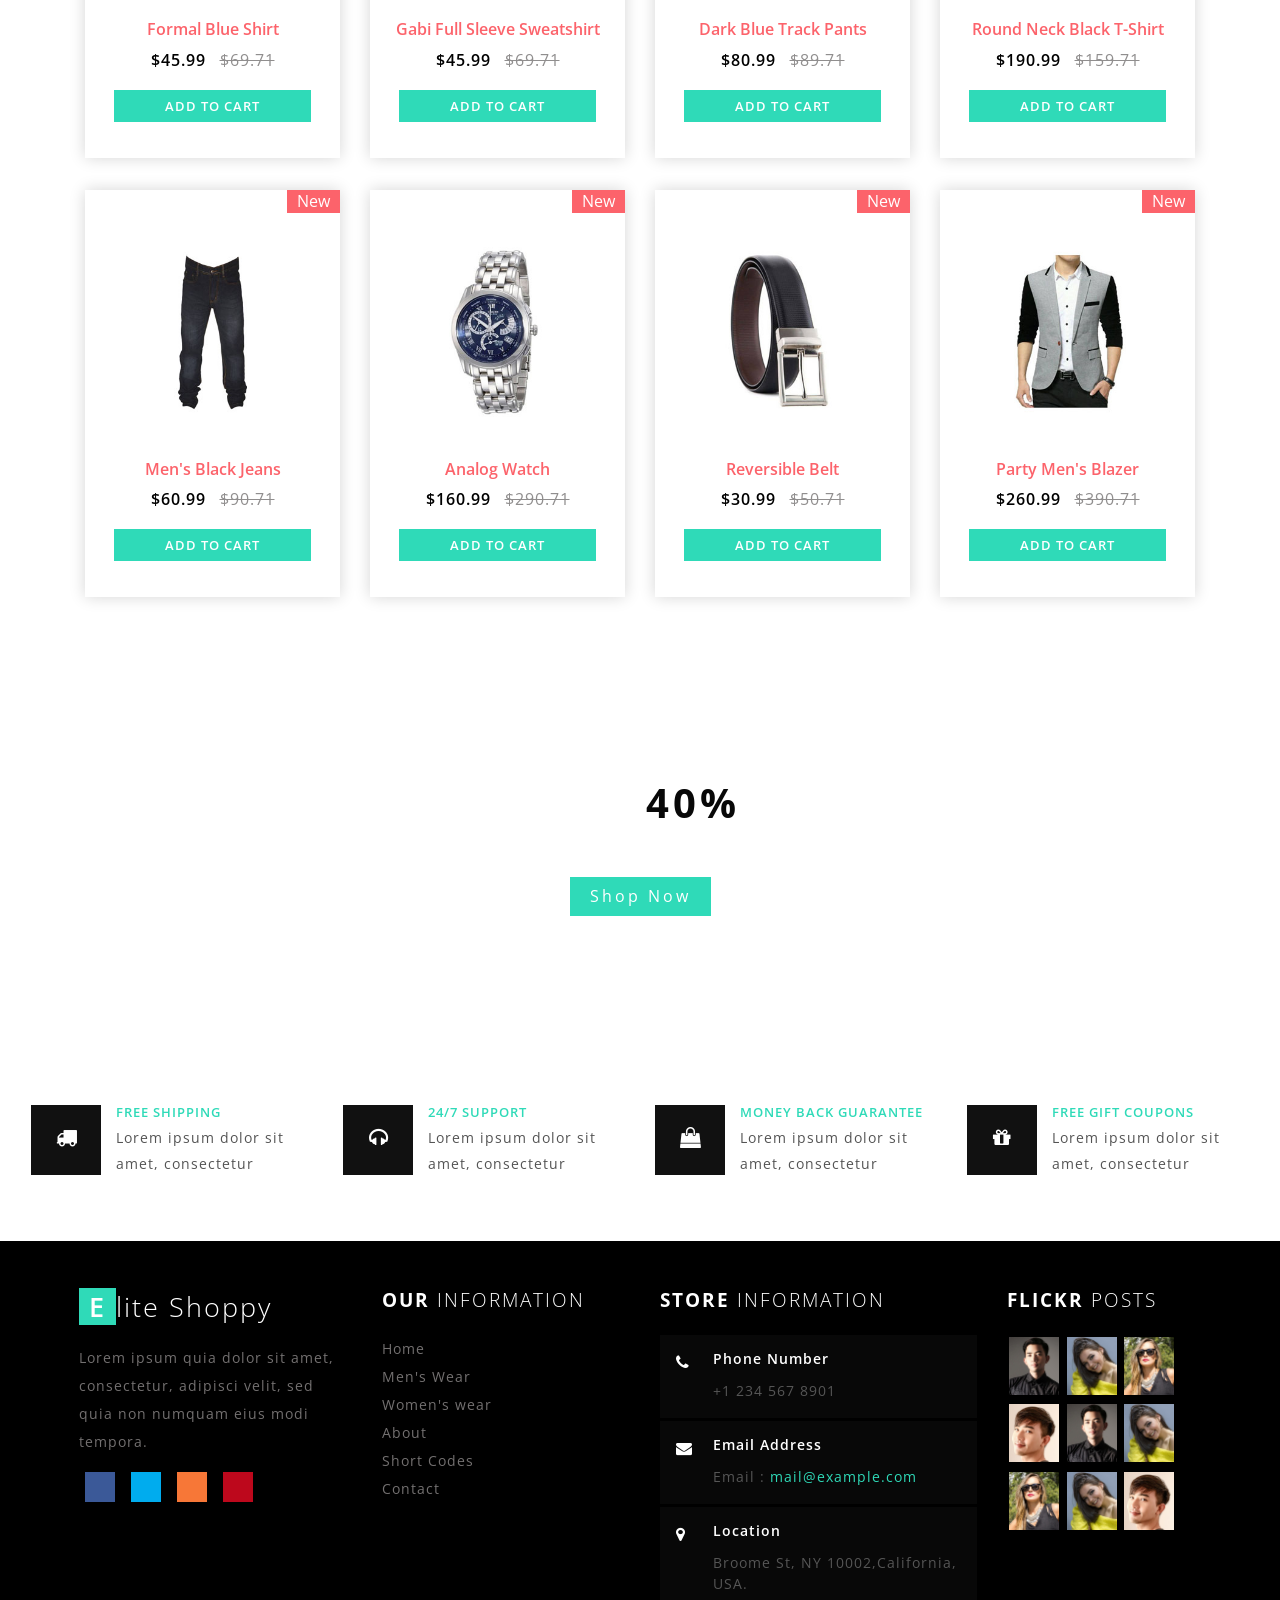
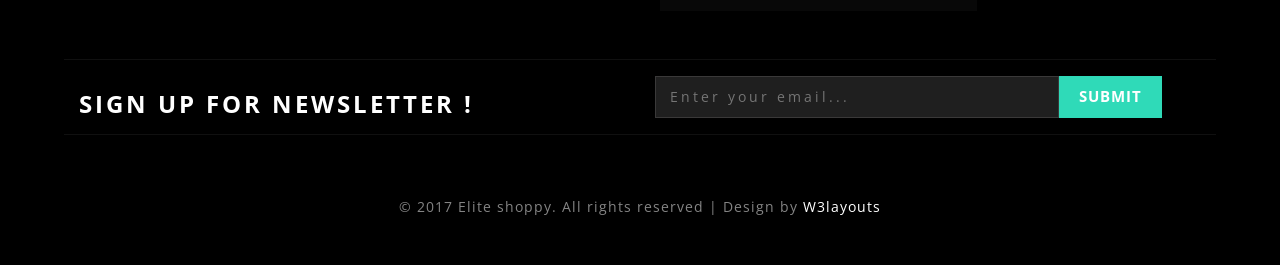
<file: asset/websites/eCommerce/1/index.html>
<!--
Author: W3layouts
Author URL: http://w3layouts.com
License: Creative Commons Attribution 3.0 Unported
License URL: http://creativecommons.org/licenses/by/3.0/
-->
<!DOCTYPE html>
<html>
<head>
<title>Elite Shoppy an Ecommerce Online Shopping Category Flat Bootstrap Responsive Website Template | Home :: w3layouts</title>
<!--/tags -->
<meta name="viewport" content="width=device-width, initial-scale=1">
<meta http-equiv="Content-Type" content="text/html; charset=utf-8" />
<meta name="keywords" content="Elite Shoppy Responsive web template, Bootstrap Web Templates, Flat Web Templates, Android Compatible web template, 
Smartphone Compatible web template, free webdesigns for Nokia, Samsung, LG, SonyEricsson, Motorola web design" />
<script type="application/x-javascript"> addEventListener("load", function() { setTimeout(hideURLbar, 0); }, false);
		function hideURLbar(){ window.scrollTo(0,1); } </script>
<!--//tags -->
<link href="css/bootstrap.css" rel="stylesheet" type="text/css" media="all" />
<link href="css/style.css" rel="stylesheet" type="text/css" media="all" />
<link href="css/font-awesome.css" rel="stylesheet"> 
<link href="css/easy-responsive-tabs.css" rel='stylesheet' type='text/css'/>
<!-- //for bootstrap working -->
<link href="//fonts.googleapis.com/css?family=Open+Sans:300,300i,400,400i,600,600i,700,700i,800" rel="stylesheet">
<link href='//fonts.googleapis.com/css?family=Lato:400,100,100italic,300,300italic,400italic,700,900,900italic,700italic' rel='stylesheet' type='text/css'>
</head>
<body>
<!-- header -->
<div class="header" id="home">
	<div class="container">
		<ul>
		    <li> <a href="#" data-toggle="modal" data-target="#myModal"><i class="fa fa-unlock-alt" aria-hidden="true"></i> Sign In </a></li>
			<li> <a href="#" data-toggle="modal" data-target="#myModal2"><i class="fa fa-pencil-square-o" aria-hidden="true"></i> Sign Up </a></li>
			<li><i class="fa fa-phone" aria-hidden="true"></i> Call : 01234567898</li>
			<li><i class="fa fa-envelope-o" aria-hidden="true"></i> <a href="mailto:info@example.com">info@example.com</a></li>
		</ul>
	</div>
</div>
<!-- //header -->
<!-- header-bot -->
<div class="header-bot">
	<div class="header-bot_inner_wthreeinfo_header_mid">
		<div class="col-md-4 header-middle">
			<form action="#" method="post">
					<input type="search" name="search" placeholder="Search here..." required="">
					<input type="submit" value=" ">
				<div class="clearfix"></div>
			</form>
		</div>
		<!-- header-bot -->
			<div class="col-md-4 logo_agile">
				<h1><a href="index.html"><span>E</span>lite Shoppy <i class="fa fa-shopping-bag top_logo_agile_bag" aria-hidden="true"></i></a></h1>
			</div>
        <!-- header-bot -->
		<div class="col-md-4 agileits-social top_content">
						<ul class="social-nav model-3d-0 footer-social w3_agile_social">
						                                   <li class="share">Share On : </li>
															<li><a href="#" class="facebook">
																  <div class="front"><i class="fa fa-facebook" aria-hidden="true"></i></div>
																  <div class="back"><i class="fa fa-facebook" aria-hidden="true"></i></div></a></li>
															<li><a href="#" class="twitter"> 
																  <div class="front"><i class="fa fa-twitter" aria-hidden="true"></i></div>
																  <div class="back"><i class="fa fa-twitter" aria-hidden="true"></i></div></a></li>
															<li><a href="#" class="instagram">
																  <div class="front"><i class="fa fa-instagram" aria-hidden="true"></i></div>
																  <div class="back"><i class="fa fa-instagram" aria-hidden="true"></i></div></a></li>
															<li><a href="#" class="pinterest">
																  <div class="front"><i class="fa fa-linkedin" aria-hidden="true"></i></div>
																  <div class="back"><i class="fa fa-linkedin" aria-hidden="true"></i></div></a></li>
														</ul>



		</div>
		<div class="clearfix"></div>
	</div>
</div>
<!-- //header-bot -->
<!-- banner -->
<div class="ban-top">
	<div class="container">
		<div class="top_nav_left">
			<nav class="navbar navbar-default">
			  <div class="container-fluid">
				<!-- Brand and toggle get grouped for better mobile display -->
				<div class="navbar-header">
				  <button type="button" class="navbar-toggle collapsed" data-toggle="collapse" data-target="#bs-example-navbar-collapse-1" aria-expanded="false">
					<span class="sr-only">Toggle navigation</span>
					<span class="icon-bar"></span>
					<span class="icon-bar"></span>
					<span class="icon-bar"></span>
				  </button>
				</div>
				<!-- Collect the nav links, forms, and other content for toggling -->
				<div class="collapse navbar-collapse menu--shylock" id="bs-example-navbar-collapse-1">
				  <ul class="nav navbar-nav menu__list">
					<li class="active menu__item menu__item--current"><a class="menu__link" href="index.html">Home <span class="sr-only">(current)</span></a></li>
					<li class=" menu__item"><a class="menu__link" href="about.html">About</a></li>
					<li class="dropdown menu__item">
						<a href="#" class="dropdown-toggle menu__link" data-toggle="dropdown" role="button" aria-haspopup="true" aria-expanded="false">Men's wear <span class="caret"></span></a>
							<ul class="dropdown-menu multi-column columns-3">
								<div class="agile_inner_drop_nav_info">
									<div class="col-sm-6 multi-gd-img1 multi-gd-text ">
										<a href="mens.html"><img src="images/top2.jpg" alt=" "/></a>
									</div>
									<div class="col-sm-3 multi-gd-img">
										<ul class="multi-column-dropdown">
											<li><a href="mens.html">Clothing</a></li>
											<li><a href="mens.html">Wallets</a></li>
											<li><a href="mens.html">Footwear</a></li>
											<li><a href="mens.html">Watches</a></li>
											<li><a href="mens.html">Accessories</a></li>
											<li><a href="mens.html">Bags</a></li>
											<li><a href="mens.html">Caps & Hats</a></li>
										</ul>
									</div>
									<div class="col-sm-3 multi-gd-img">
										<ul class="multi-column-dropdown">
											<li><a href="mens.html">Jewellery</a></li>
											<li><a href="mens.html">Sunglasses</a></li>
											<li><a href="mens.html">Perfumes</a></li>
											<li><a href="mens.html">Beauty</a></li>
											<li><a href="mens.html">Shirts</a></li>
											<li><a href="mens.html">Sunglasses</a></li>
											<li><a href="mens.html">Swimwear</a></li>
										</ul>
									</div>
									<div class="clearfix"></div>
								</div>
							</ul>
					</li>
					<li class="dropdown menu__item">
						<a href="#" class="dropdown-toggle menu__link" data-toggle="dropdown" role="button" aria-haspopup="true" aria-expanded="false">Women's wear <span class="caret"></span></a>
							<ul class="dropdown-menu multi-column columns-3">
								<div class="agile_inner_drop_nav_info">
									<div class="col-sm-3 multi-gd-img">
										<ul class="multi-column-dropdown">
											<li><a href="womens.html">Clothing</a></li>
											<li><a href="womens.html">Wallets</a></li>
											<li><a href="womens.html">Footwear</a></li>
											<li><a href="womens.html">Watches</a></li>
											<li><a href="womens.html">Accessories</a></li>
											<li><a href="womens.html">Bags</a></li>
											<li><a href="womens.html">Caps & Hats</a></li>
										</ul>
									</div>
									<div class="col-sm-3 multi-gd-img">
										<ul class="multi-column-dropdown">
											<li><a href="womens.html">Jewellery</a></li>
											<li><a href="womens.html">Sunglasses</a></li>
											<li><a href="womens.html">Perfumes</a></li>
											<li><a href="womens.html">Beauty</a></li>
											<li><a href="womens.html">Shirts</a></li>
											<li><a href="womens.html">Sunglasses</a></li>
											<li><a href="womens.html">Swimwear</a></li>
										</ul>
									</div>
									<div class="col-sm-6 multi-gd-img multi-gd-text ">
										<a href="womens.html"><img src="images/top1.jpg" alt=" "/></a>
									</div>
									<div class="clearfix"></div>
								</div>
							</ul>
					</li>
					<li class="menu__item dropdown">
					   <a class="menu__link" href="#" class="dropdown-toggle" data-toggle="dropdown">Short Codes <b class="caret"></b></a>
								<ul class="dropdown-menu agile_short_dropdown">
									<li><a href="icons.html">Web Icons</a></li>
									<li><a href="typography.html">Typography</a></li>
								</ul>
					</li>
					<li class=" menu__item"><a class="menu__link" href="contact.html">Contact</a></li>
				  </ul>
				</div>
			  </div>
			</nav>	
		</div>
		<div class="top_nav_right">
			<div class="wthreecartaits wthreecartaits2 cart cart box_1"> 
						<form action="#" method="post" class="last"> 
						<input type="hidden" name="cmd" value="_cart">
						<input type="hidden" name="display" value="1">
						<button class="w3view-cart" type="submit" name="submit" value=""><i class="fa fa-cart-arrow-down" aria-hidden="true"></i></button>
					</form>  
  
						</div>
		</div>
		<div class="clearfix"></div>
	</div>
</div>
<!-- //banner-top -->
<!-- Modal1 -->
		<div class="modal fade" id="myModal" tabindex="-1" role="dialog">
			<div class="modal-dialog">
				<!-- Modal content-->
				<div class="modal-content">
					<div class="modal-header">
						<button type="button" class="close" data-dismiss="modal">&times;</button>
					</div>
						<div class="modal-body modal-body-sub_agile">
						<div class="col-md-8 modal_body_left modal_body_left1">
						<h3 class="agileinfo_sign">Sign In <span>Now</span></h3>
									<form action="#" method="post">
							<div class="styled-input agile-styled-input-top">
								<input type="text" name="Name" required="">
								<label>Name</label>
								<span></span>
							</div>
							<div class="styled-input">
								<input type="email" name="Email" required=""> 
								<label>Email</label>
								<span></span>
							</div> 
							<input type="submit" value="Sign In">
						</form>
						  <ul class="social-nav model-3d-0 footer-social w3_agile_social top_agile_third">
															<li><a href="#" class="facebook">
																  <div class="front"><i class="fa fa-facebook" aria-hidden="true"></i></div>
																  <div class="back"><i class="fa fa-facebook" aria-hidden="true"></i></div></a></li>
															<li><a href="#" class="twitter"> 
																  <div class="front"><i class="fa fa-twitter" aria-hidden="true"></i></div>
																  <div class="back"><i class="fa fa-twitter" aria-hidden="true"></i></div></a></li>
															<li><a href="#" class="instagram">
																  <div class="front"><i class="fa fa-instagram" aria-hidden="true"></i></div>
																  <div class="back"><i class="fa fa-instagram" aria-hidden="true"></i></div></a></li>
															<li><a href="#" class="pinterest">
																  <div class="front"><i class="fa fa-linkedin" aria-hidden="true"></i></div>
																  <div class="back"><i class="fa fa-linkedin" aria-hidden="true"></i></div></a></li>
														</ul>
														<div class="clearfix"></div>
														<p><a href="#" data-toggle="modal" data-target="#myModal2" > Don't have an account?</a></p>

						</div>
						<div class="col-md-4 modal_body_right modal_body_right1">
							<img src="images/log_pic.jpg" alt=" "/>
						</div>
						<div class="clearfix"></div>
					</div>
				</div>
				<!-- //Modal content-->
			</div>
		</div>
<!-- //Modal1 -->
<!-- Modal2 -->
		<div class="modal fade" id="myModal2" tabindex="-1" role="dialog">
			<div class="modal-dialog">
				<!-- Modal content-->
				<div class="modal-content">
					<div class="modal-header">
						<button type="button" class="close" data-dismiss="modal">&times;</button>
					</div>
						<div class="modal-body modal-body-sub_agile">
						<div class="col-md-8 modal_body_left modal_body_left1">
						<h3 class="agileinfo_sign">Sign Up <span>Now</span></h3>
						 <form action="#" method="post">
							<div class="styled-input agile-styled-input-top">
								<input type="text" name="Name" required="">
								<label>Name</label>
								<span></span>
							</div>
							<div class="styled-input">
								<input type="email" name="Email" required=""> 
								<label>Email</label>
								<span></span>
							</div> 
							<div class="styled-input">
								<input type="password" name="password" required=""> 
								<label>Password</label>
								<span></span>
							</div> 
							<div class="styled-input">
								<input type="password" name="Confirm Password" required=""> 
								<label>Confirm Password</label>
								<span></span>
							</div> 
							<input type="submit" value="Sign Up">
						</form>
						  <ul class="social-nav model-3d-0 footer-social w3_agile_social top_agile_third">
															<li><a href="#" class="facebook">
																  <div class="front"><i class="fa fa-facebook" aria-hidden="true"></i></div>
																  <div class="back"><i class="fa fa-facebook" aria-hidden="true"></i></div></a></li>
															<li><a href="#" class="twitter"> 
																  <div class="front"><i class="fa fa-twitter" aria-hidden="true"></i></div>
																  <div class="back"><i class="fa fa-twitter" aria-hidden="true"></i></div></a></li>
															<li><a href="#" class="instagram">
																  <div class="front"><i class="fa fa-instagram" aria-hidden="true"></i></div>
																  <div class="back"><i class="fa fa-instagram" aria-hidden="true"></i></div></a></li>
															<li><a href="#" class="pinterest">
																  <div class="front"><i class="fa fa-linkedin" aria-hidden="true"></i></div>
																  <div class="back"><i class="fa fa-linkedin" aria-hidden="true"></i></div></a></li>
														</ul>
														<div class="clearfix"></div>
														<p><a href="#">By clicking register, I agree to your terms</a></p>

						</div>
						<div class="col-md-4 modal_body_right modal_body_right1">
							<img src="images/log_pic.jpg" alt=" "/>
						</div>
						<div class="clearfix"></div>
					</div>
				</div>
				<!-- //Modal content-->
			</div>
		</div>
<!-- //Modal2 -->

<!-- banner -->
	<div id="myCarousel" class="carousel slide" data-ride="carousel">
		<!-- Indicators -->
		<ol class="carousel-indicators">
			<li data-target="#myCarousel" data-slide-to="0" class="active"></li>
			<li data-target="#myCarousel" data-slide-to="1" class=""></li>
			<li data-target="#myCarousel" data-slide-to="2" class=""></li>
			<li data-target="#myCarousel" data-slide-to="3" class=""></li>
			<li data-target="#myCarousel" data-slide-to="4" class=""></li> 
		</ol>
		<div class="carousel-inner" role="listbox">
			<div class="item active"> 
				<div class="container">
					<div class="carousel-caption">
						<h3>The Biggest <span>Sale</span></h3>
						<p>Special for today</p>
						<a class="hvr-outline-out button2" href="mens.html">Shop Now </a>
					</div>
				</div>
			</div>
			<div class="item item2"> 
				<div class="container">
					<div class="carousel-caption">
						<h3>Summer <span>Collection</span></h3>
						<p>New Arrivals On Sale</p>
						<a class="hvr-outline-out button2" href="mens.html">Shop Now </a>
					</div>
				</div>
			</div>
			<div class="item item3"> 
				<div class="container">
					<div class="carousel-caption">
						<h3>The Biggest <span>Sale</span></h3>
						<p>Special for today</p>
						<a class="hvr-outline-out button2" href="mens.html">Shop Now </a>
					</div>
				</div>
			</div>
			<div class="item item4"> 
				<div class="container">
					<div class="carousel-caption">
						<h3>Summer <span>Collection</span></h3>
						<p>New Arrivals On Sale</p>
						<a class="hvr-outline-out button2" href="mens.html">Shop Now </a>
					</div>
				</div>
			</div>
			<div class="item item5"> 
				<div class="container">
					<div class="carousel-caption">
						<h3>The Biggest <span>Sale</span></h3>
						<p>Special for today</p>
						<a class="hvr-outline-out button2" href="mens.html">Shop Now </a>
					</div>
				</div>
			</div> 
		</div>
		<a class="left carousel-control" href="#myCarousel" role="button" data-slide="prev">
			<span class="glyphicon glyphicon-chevron-left" aria-hidden="true"></span>
			<span class="sr-only">Previous</span>
		</a>
		<a class="right carousel-control" href="#myCarousel" role="button" data-slide="next">
			<span class="glyphicon glyphicon-chevron-right" aria-hidden="true"></span>
			<span class="sr-only">Next</span>
		</a>
		<!-- The Modal -->
    </div> 
	<!-- //banner -->
    <div class="banner_bottom_agile_info">
	    <div class="container">
            <div class="banner_bottom_agile_info_inner_w3ls">
    	           <div class="col-md-6 wthree_banner_bottom_grid_three_left1 grid">
						<figure class="effect-roxy">
							<img src="images/bottom1.jpg" alt=" " class="img-responsive" />
							<figcaption>
								<h3><span>F</span>all Ahead</h3>
								<p>New Arrivals</p>
							</figcaption>			
						</figure>
					</div>
					 <div class="col-md-6 wthree_banner_bottom_grid_three_left1 grid">
						<figure class="effect-roxy">
							<img src="images/bottom2.jpg" alt=" " class="img-responsive" />
							<figcaption>
								<h3><span>F</span>all Ahead</h3>
								<p>New Arrivals</p>
							</figcaption>			
						</figure>
					</div>
					<div class="clearfix"></div>
		    </div> 
		 </div> 
    </div>
	<!-- schedule-bottom -->
	<div class="schedule-bottom">
		<div class="col-md-6 agileinfo_schedule_bottom_left">
			<img src="images/mid.jpg" alt=" " class="img-responsive" />
		</div>
		<div class="col-md-6 agileits_schedule_bottom_right">
			<div class="w3ls_schedule_bottom_right_grid">
				<h3>Save up to <span>50%</span> in this week</h3>
				<p>Suspendisse varius turpis efficitur erat laoreet dapibus. 
					Mauris sollicitudin scelerisque commodo.Nunc dapibus mauris sed metus finibus posuere.</p>
				<div class="col-md-4 w3l_schedule_bottom_right_grid1">
					<i class="fa fa-user-o" aria-hidden="true"></i>
					<h4>Customers</h4>
					<h5 class="counter">653</h5>
				</div>
				<div class="col-md-4 w3l_schedule_bottom_right_grid1">
					<i class="fa fa-calendar-o" aria-hidden="true"></i>
					<h4>Events</h4>
					<h5 class="counter">823</h5>
				</div>
				<div class="col-md-4 w3l_schedule_bottom_right_grid1">
					<i class="fa fa-shield" aria-hidden="true"></i>
					<h4>Awards</h4>
					<h5 class="counter">45</h5>
				</div>
				<div class="clearfix"> </div>
			</div>
		</div>
		<div class="clearfix"> </div>
	</div>
<!-- //schedule-bottom -->
  <!-- banner-bootom-w3-agileits -->
	<div class="banner-bootom-w3-agileits">
	<div class="container">
		<h3 class="wthree_text_info">What's <span>Trending</span></h3>
	
		<div class="col-md-5 bb-grids bb-left-agileits-w3layouts">
			<a href="womens.html">
			   <div class="bb-left-agileits-w3layouts-inner grid">
					<figure class="effect-roxy">
							<img src="images/bb1.jpg" alt=" " class="img-responsive" />
							<figcaption>
								<h3><span>S</span>ale </h3>
								<p>Upto 55%</p>
							</figcaption>			
						</figure>
			    </div>
			</a>
		</div>
		<div class="col-md-7 bb-grids bb-middle-agileits-w3layouts">
		      <a href="mens.html">
		       <div class="bb-middle-agileits-w3layouts grid">
			           <figure class="effect-roxy">
							<img src="images/bottom3.jpg" alt=" " class="img-responsive" />
							<figcaption>
								<h3><span>S</span>ale </h3>
								<p>Upto 55%</p>
							</figcaption>			
						</figure>
		        </div>
				</a>
				<a href="mens.html">
		      <div class="bb-middle-agileits-w3layouts forth grid">
						<figure class="effect-roxy">
							<img src="images/bottom4.jpg" alt=" " class="img-responsive">
							<figcaption>
								<h3><span>S</span>ale </h3>
								<p>Upto 65%</p>
							</figcaption>		
						</figure>
					</div>
					</a>
		<div class="clearfix"></div>
	</div>
	</div>
    </div>
<!--/grids-->
      <div class="agile_last_double_sectionw3ls">
            <div class="col-md-6 multi-gd-img multi-gd-text ">
					<a href="womens.html"><img src="images/bot_1.jpg" alt=" "><h4>Flat <span>50%</span> offer</h4></a>
					
			</div>
			 <div class="col-md-6 multi-gd-img multi-gd-text ">
					<a href="womens.html"><img src="images/bot_2.jpg" alt=" "><h4>Flat <span>50%</span> offer</h4></a>
			</div>
			<div class="clearfix"></div>
	   </div>							
<!--/grids-->
<!-- /new_arrivals --> 
	<div class="new_arrivals_agile_w3ls_info"> 
		<div class="container">
		    <h3 class="wthree_text_info">New <span>Arrivals</span></h3>		
				<div id="horizontalTab">
						<ul class="resp-tabs-list">
							<li> Men's</li>
							<li> Women's</li>
							<li> Bags</li>
							<li> Footwear</li>
						</ul>
					<div class="resp-tabs-container">
					<!--/tab_one-->
						<div class="tab1">
							<div class="col-md-3 product-men">
								<div class="men-pro-item simpleCart_shelfItem">
									<div class="men-thumb-item">
										<img src="images/m1.jpg" alt="" class="pro-image-front">
										<img src="images/m1.jpg" alt="" class="pro-image-back">
											<div class="men-cart-pro">
												<div class="inner-men-cart-pro">
													<a href="single.html" class="link-product-add-cart">Quick View</a>
												</div>
											</div>
											<span class="product-new-top">New</span>
											
									</div>
									<div class="item-info-product ">
										<h4><a href="single.html">Formal Blue Shirt</a></h4>
										<div class="info-product-price">
											<span class="item_price">$45.99</span>
											<del>$69.71</del>
										</div>
										<div class="snipcart-details top_brand_home_details item_add single-item hvr-outline-out button2">
															<form action="#" method="post">
																<fieldset>
																	<input type="hidden" name="cmd" value="_cart" />
																	<input type="hidden" name="add" value="1" />
																	<input type="hidden" name="business" value=" " />
																	<input type="hidden" name="item_name" value="Formal Blue Shirt" />
																	<input type="hidden" name="amount" value="30.99" />
																	<input type="hidden" name="discount_amount" value="1.00" />
																	<input type="hidden" name="currency_code" value="USD" />
																	<input type="hidden" name="return" value=" " />
																	<input type="hidden" name="cancel_return" value=" " />
																	<input type="submit" name="submit" value="Add to cart" class="button" />
																</fieldset>
															</form>
														</div>
																			
									</div>
								</div>
							</div>
							<div class="col-md-3 product-men">
								<div class="men-pro-item simpleCart_shelfItem">
									<div class="men-thumb-item">
										<img src="images/m2.jpg" alt="" class="pro-image-front">
										<img src="images/m2.jpg" alt="" class="pro-image-back">
											<div class="men-cart-pro">
												<div class="inner-men-cart-pro">
													<a href="single.html" class="link-product-add-cart">Quick View</a>
												</div>
											</div>
											<span class="product-new-top">New</span>
											
									</div>
									<div class="item-info-product ">
										<h4><a href="single.html">Gabi Full Sleeve Sweatshirt</a></h4>
										<div class="info-product-price">
											<span class="item_price">$45.99</span>
											<del>$69.71</del>
										</div>
										<div class="snipcart-details top_brand_home_details item_add single-item hvr-outline-out button2">
															<form action="#" method="post">
																<fieldset>
																	<input type="hidden" name="cmd" value="_cart" />
																	<input type="hidden" name="add" value="1" />
																	<input type="hidden" name="business" value=" " />
																	<input type="hidden" name="item_name" value="Sweatshirt" />
																	<input type="hidden" name="amount" value="30.99" />
																	<input type="hidden" name="discount_amount" value="1.00" />
																	<input type="hidden" name="currency_code" value="USD" />
																	<input type="hidden" name="return" value=" " />
																	<input type="hidden" name="cancel_return" value=" " />
																	<input type="submit" name="submit" value="Add to cart" class="button" />
																</fieldset>
															</form>
														</div>
																			
									</div>
								</div>
							</div>
                            <div class="col-md-3 product-men">
								<div class="men-pro-item simpleCart_shelfItem">
									<div class="men-thumb-item">
										<img src="images/m3.jpg" alt="" class="pro-image-front">
										<img src="images/m3.jpg" alt="" class="pro-image-back">
											<div class="men-cart-pro">
												<div class="inner-men-cart-pro">
													<a href="single.html" class="link-product-add-cart">Quick View</a>
												</div>
											</div>
											<span class="product-new-top">New</span>
											
									</div>
									<div class="item-info-product ">
										<h4><a href="single.html">Dark Blue Track Pants</a></h4>
										<div class="info-product-price">
											<span class="item_price">$80.99</span>
											<del>$89.71</del>
										</div>
										<div class="snipcart-details top_brand_home_details item_add single-item hvr-outline-out button2">
															<form action="#" method="post">
																<fieldset>
																	<input type="hidden" name="cmd" value="_cart" />
																	<input type="hidden" name="add" value="1" />
																	<input type="hidden" name="business" value=" " />
																	<input type="hidden" name="item_name" value="Dark Blue Track Pants" />
																	<input type="hidden" name="amount" value="30.99" />
																	<input type="hidden" name="discount_amount" value="1.00" />
																	<input type="hidden" name="currency_code" value="USD" />
																	<input type="hidden" name="return" value=" " />
																	<input type="hidden" name="cancel_return" value=" " />
																	<input type="submit" name="submit" value="Add to cart" class="button" />
																</fieldset>
															</form>
														</div>
																			
									</div>
								</div>
							</div>
							<div class="col-md-3 product-men">
								<div class="men-pro-item simpleCart_shelfItem">
									<div class="men-thumb-item">
										<img src="images/m4.jpg" alt="" class="pro-image-front">
										<img src="images/m4.jpg" alt="" class="pro-image-back">
											<div class="men-cart-pro">
												<div class="inner-men-cart-pro">
													<a href="single.html" class="link-product-add-cart">Quick View</a>
												</div>
											</div>
											<span class="product-new-top">New</span>
											
									</div>
									<div class="item-info-product ">
										<h4><a href="single.html">Round Neck Black T-Shirt</a></h4>
										<div class="info-product-price">
											<span class="item_price">$190.99</span>
											<del>$159.71</del>
										</div>
										<div class="snipcart-details top_brand_home_details item_add single-item hvr-outline-out button2">
															<form action="#" method="post">
																<fieldset>
																	<input type="hidden" name="cmd" value="_cart" />
																	<input type="hidden" name="add" value="1" />
																	<input type="hidden" name="business" value=" " />
																	<input type="hidden" name="item_name" value="Black T-Shirt" />
																	<input type="hidden" name="amount" value="30.99" />
																	<input type="hidden" name="discount_amount" value="1.00" />
																	<input type="hidden" name="currency_code" value="USD" />
																	<input type="hidden" name="return" value=" " />
																	<input type="hidden" name="cancel_return" value=" " />
																	<input type="submit" name="submit" value="Add to cart" class="button" />
																</fieldset>
															</form>
														</div>
																			
									</div>
								</div>
							</div>
							<div class="col-md-3 product-men">
								<div class="men-pro-item simpleCart_shelfItem">
									<div class="men-thumb-item">
										<img src="images/m5.jpg" alt="" class="pro-image-front">
										<img src="images/m5.jpg" alt="" class="pro-image-back">
											<div class="men-cart-pro">
												<div class="inner-men-cart-pro">
													<a href="single.html" class="link-product-add-cart">Quick View</a>
												</div>
											</div>
											<span class="product-new-top">New</span>
											
									</div>
									<div class="item-info-product ">
										<h4><a href="single.html">Men's Black Jeans</a></h4>
										<div class="info-product-price">
											<span class="item_price">$60.99</span>
											<del>$90.71</del>
										</div>
										<div class="snipcart-details top_brand_home_details item_add single-item hvr-outline-out button2">
															<form action="#" method="post">
																<fieldset>
																	<input type="hidden" name="cmd" value="_cart" />
																	<input type="hidden" name="add" value="1" />
																	<input type="hidden" name="business" value=" " />
																	<input type="hidden" name="item_name" value="Men's Black Jeans" />
																	<input type="hidden" name="amount" value="30.99" />
																	<input type="hidden" name="discount_amount" value="1.00" />
																	<input type="hidden" name="currency_code" value="USD" />
																	<input type="hidden" name="return" value=" " />
																	<input type="hidden" name="cancel_return" value=" " />
																	<input type="submit" name="submit" value="Add to cart" class="button" />
																</fieldset>
															</form>
														</div>
																			
									</div>
								</div>
							</div>
								<div class="col-md-3 product-men">
								<div class="men-pro-item simpleCart_shelfItem">
									<div class="men-thumb-item">
										<img src="images/m7.jpg" alt="" class="pro-image-front">
										<img src="images/m7.jpg" alt="" class="pro-image-back">
											<div class="men-cart-pro">
												<div class="inner-men-cart-pro">
													<a href="single.html" class="link-product-add-cart">Quick View</a>
												</div>
											</div>
											<span class="product-new-top">New</span>
											
									</div>
									<div class="item-info-product ">
										<h4><a href="single.html">Analog Watch</a></h4>
										<div class="info-product-price">
											<span class="item_price">$160.99</span>
											<del>$290.71</del>
										</div>
										<div class="snipcart-details top_brand_home_details item_add single-item hvr-outline-out button2">
															<form action="#" method="post">
																<fieldset>
																	<input type="hidden" name="cmd" value="_cart" />
																	<input type="hidden" name="add" value="1" />
																	<input type="hidden" name="business" value=" " />
																	<input type="hidden" name="item_name" value="Analog Watch" />
																	<input type="hidden" name="amount" value="30.99" />
																	<input type="hidden" name="discount_amount" value="1.00" />
																	<input type="hidden" name="currency_code" value="USD" />
																	<input type="hidden" name="return" value=" " />
																	<input type="hidden" name="cancel_return" value=" " />
																	<input type="submit" name="submit" value="Add to cart" class="button" />
																</fieldset>
															</form>
														</div>
																			
									</div>
								</div>
							</div>
								<div class="col-md-3 product-men">
								<div class="men-pro-item simpleCart_shelfItem">
									<div class="men-thumb-item">
										<img src="images/m6.jpg" alt="" class="pro-image-front">
										<img src="images/m6.jpg" alt="" class="pro-image-back">
											<div class="men-cart-pro">
												<div class="inner-men-cart-pro">
													<a href="single.html" class="link-product-add-cart">Quick View</a>
												</div>
											</div>
											<span class="product-new-top">New</span>
											
									</div>
									<div class="item-info-product ">
										<h4><a href="single.html">Reversible Belt</a></h4>
										<div class="info-product-price">
											<span class="item_price">$30.99</span>
											<del>$50.71</del>
										</div>
										<div class="snipcart-details top_brand_home_details item_add single-item hvr-outline-out button2">
															<form action="#" method="post">
																<fieldset>
																	<input type="hidden" name="cmd" value="_cart" />
																	<input type="hidden" name="add" value="1" />
																	<input type="hidden" name="business" value=" " />
																	<input type="hidden" name="item_name" value="Reversible Belt" />
																	<input type="hidden" name="amount" value="30.99" />
																	<input type="hidden" name="discount_amount" value="1.00" />
																	<input type="hidden" name="currency_code" value="USD" />
																	<input type="hidden" name="return" value=" " />
																	<input type="hidden" name="cancel_return" value=" " />
																	<input type="submit" name="submit" value="Add to cart" class="button" />
																</fieldset>
															</form>
														</div>
																			
									</div>
								</div>
							</div>
								<div class="col-md-3 product-men">
								<div class="men-pro-item simpleCart_shelfItem">
									<div class="men-thumb-item">
										<img src="images/m8.jpg" alt="" class="pro-image-front">
										<img src="images/m8.jpg" alt="" class="pro-image-back">
											<div class="men-cart-pro">
												<div class="inner-men-cart-pro">
													<a href="single.html" class="link-product-add-cart">Quick View</a>
												</div>
											</div>
											<span class="product-new-top">New</span>
											
									</div>
									<div class="item-info-product ">
										<h4><a href="single.html">Party Men's Blazer</a></h4>
										<div class="info-product-price">
											<span class="item_price">$260.99</span>
											<del>$390.71</del>
										</div>
										<div class="snipcart-details top_brand_home_details item_add single-item hvr-outline-out button2">
															<form action="#" method="post">
																<fieldset>
																	<input type="hidden" name="cmd" value="_cart" />
																	<input type="hidden" name="add" value="1" />
																	<input type="hidden" name="business" value=" " />
																	<input type="hidden" name="item_name" value="Party Men's Blazer" />
																	<input type="hidden" name="amount" value="30.99" />
																	<input type="hidden" name="discount_amount" value="1.00" />
																	<input type="hidden" name="currency_code" value="USD" />
																	<input type="hidden" name="return" value=" " />
																	<input type="hidden" name="cancel_return" value=" " />
																	<input type="submit" name="submit" value="Add to cart" class="button" />
																</fieldset>
															</form>
														</div>
																			
									</div>
								</div>
							</div>
							<div class="clearfix"></div>
						</div>
						<!--//tab_one-->
						<!--/tab_two-->
						<div class="tab2">
							 <div class="col-md-3 product-men">
								<div class="men-pro-item simpleCart_shelfItem">
									<div class="men-thumb-item">
										<img src="images/w1.jpg" alt="" class="pro-image-front">
										<img src="images/w1.jpg" alt="" class="pro-image-back">
											<div class="men-cart-pro">
												<div class="inner-men-cart-pro">
													<a href="single.html" class="link-product-add-cart">Quick View</a>
												</div>
											</div>
											<span class="product-new-top">New</span>
											
									</div>
									<div class="item-info-product ">
										<h4><a href="single.html">A-line Black Skirt</a></h4>
										<div class="info-product-price">
											<span class="item_price">$130.99</span>
											<del>$189.71</del>
										</div>
										<div class="snipcart-details top_brand_home_details item_add single-item hvr-outline-out button2">
															<form action="#" method="post">
																<fieldset>
																	<input type="hidden" name="cmd" value="_cart" />
																	<input type="hidden" name="add" value="1" />
																	<input type="hidden" name="business" value=" " />
																	<input type="hidden" name="item_name" value="A-line Black Skirt" />
																	<input type="hidden" name="amount" value="30.99" />
																	<input type="hidden" name="discount_amount" value="1.00" />
																	<input type="hidden" name="currency_code" value="USD" />
																	<input type="hidden" name="return" value=" " />
																	<input type="hidden" name="cancel_return" value=" " />
																	<input type="submit" name="submit" value="Add to cart" class="button" />
																</fieldset>
															</form>
														</div>
																			
									</div>
								</div>
							</div>
							<div class="col-md-3 product-men">
								<div class="men-pro-item simpleCart_shelfItem">
									<div class="men-thumb-item">
										<img src="images/w2.jpg" alt="" class="pro-image-front">
										<img src="images/w2.jpg" alt="" class="pro-image-back">
											<div class="men-cart-pro">
												<div class="inner-men-cart-pro">
													<a href="single.html" class="link-product-add-cart">Quick View</a>
												</div>
											</div>
											<span class="product-new-top">New</span>
											
									</div>
									<div class="item-info-product ">
										<h4><a href="single.html">Sleeveless Solid Blue Top</a></h4>
										<div class="info-product-price">
											<span class="item_price">$140.99</span>
											<del>$189.71</del>
										</div>
										<div class="snipcart-details top_brand_home_details item_add single-item hvr-outline-out button2">
															<form action="#" method="post">
																<fieldset>
																	<input type="hidden" name="cmd" value="_cart" />
																	<input type="hidden" name="add" value="1" />
																	<input type="hidden" name="business" value=" " />
																	<input type="hidden" name="item_name" value="Sleeveless Solid Blue Top" />
																	<input type="hidden" name="amount" value="30.99" />
																	<input type="hidden" name="discount_amount" value="1.00" />
																	<input type="hidden" name="currency_code" value="USD" />
																	<input type="hidden" name="return" value=" " />
																	<input type="hidden" name="cancel_return" value=" " />
																	<input type="submit" name="submit" value="Add to cart" class="button" />
																</fieldset>
															</form>
														</div>
																			
									</div>
								</div>
							</div>
							<div class="col-md-3 product-men">
								<div class="men-pro-item simpleCart_shelfItem">
									<div class="men-thumb-item">
										<img src="images/w3.jpg" alt="" class="pro-image-front">
										<img src="images/w3.jpg" alt="" class="pro-image-back">
											<div class="men-cart-pro">
												<div class="inner-men-cart-pro">
													<a href="single.html" class="link-product-add-cart">Quick View</a>
												</div>
											</div>
											<span class="product-new-top">New</span>
											
									</div>
									<div class="item-info-product ">
										<h4><a href="single.html">Skinny Jeans</a></h4>
										<div class="info-product-price">
											<span class="item_price">$150.99</span>
											<del>$189.71</del>
										</div>
										<div class="snipcart-details top_brand_home_details item_add single-item hvr-outline-out button2">
															<form action="#" method="post">
																<fieldset>
																	<input type="hidden" name="cmd" value="_cart" />
																	<input type="hidden" name="add" value="1" />
																	<input type="hidden" name="business" value=" " />
																	<input type="hidden" name="item_name" value="Skinny Jeans " />
																	<input type="hidden" name="amount" value="30.99" />
																	<input type="hidden" name="discount_amount" value="1.00" />
																	<input type="hidden" name="currency_code" value="USD" />
																	<input type="hidden" name="return" value=" " />
																	<input type="hidden" name="cancel_return" value=" " />
																	<input type="submit" name="submit" value="Add to cart" class="button" />
																</fieldset>
															</form>
														</div>
																			
									</div>
								</div>
							</div>
							<div class="col-md-3 product-men">
								<div class="men-pro-item simpleCart_shelfItem">
									<div class="men-thumb-item">
										<img src="images/w4.jpg" alt="" class="pro-image-front">
										<img src="images/w4.jpg" alt="" class="pro-image-back">
											<div class="men-cart-pro">
												<div class="inner-men-cart-pro">
													<a href="single.html" class="link-product-add-cart">Quick View</a>
												</div>
											</div>
											<span class="product-new-top">New</span>
											
									</div>
									<div class="item-info-product ">
										<h4><a href="single.html">Black Basic Shorts</a></h4>
										<div class="info-product-price">
											<span class="item_price">$120.99</span>
											<del>$189.71</del>
										</div>
										<div class="snipcart-details top_brand_home_details item_add single-item hvr-outline-out button2">
															<form action="#" method="post">
																<fieldset>
																	<input type="hidden" name="cmd" value="_cart" />
																	<input type="hidden" name="add" value="1" />
																	<input type="hidden" name="business" value=" " />
																	<input type="hidden" name="item_name" value="Black Basic Shorts" />
																	<input type="hidden" name="amount" value="30.99" />
																	<input type="hidden" name="discount_amount" value="1.00" />
																	<input type="hidden" name="currency_code" value="USD" />
																	<input type="hidden" name="return" value=" " />
																	<input type="hidden" name="cancel_return" value=" " />
																	<input type="submit" name="submit" value="Add to cart" class="button" />
																</fieldset>
															</form>
														</div>
																			
									</div>
								</div>
							</div>
							<div class="col-md-3 product-men">
								<div class="men-pro-item simpleCart_shelfItem">
									<div class="men-thumb-item">
										<img src="images/w5.jpg" alt="" class="pro-image-front">
										<img src="images/w5.jpg" alt="" class="pro-image-back">
											<div class="men-cart-pro">
												<div class="inner-men-cart-pro">
													<a href="single.html" class="link-product-add-cart">Quick View</a>
												</div>
											</div>
											<span class="product-new-top">New</span>
											
									</div>
									<div class="item-info-product ">
										<h4><a href="single.html">Pink Track Pants</a></h4>
										<div class="info-product-price">
											<span class="item_price">$220.99</span>
											<del>$389.71</del>
										</div>
										<div class="snipcart-details top_brand_home_details item_add single-item hvr-outline-out button2">
															<form action="#" method="post">
																<fieldset>
																	<input type="hidden" name="cmd" value="_cart" />
																	<input type="hidden" name="add" value="1" />
																	<input type="hidden" name="business" value=" " />
																	<input type="hidden" name="item_name" value="Pink Track Pants" />
																	<input type="hidden" name="amount" value="30.99" />
																	<input type="hidden" name="discount_amount" value="1.00" />
																	<input type="hidden" name="currency_code" value="USD" />
																	<input type="hidden" name="return" value=" " />
																	<input type="hidden" name="cancel_return" value=" " />
																	<input type="submit" name="submit" value="Add to cart" class="button" />
																</fieldset>
															</form>
														</div>
																			
									</div>
								</div>
							</div>
							<div class="col-md-3 product-men">
								<div class="men-pro-item simpleCart_shelfItem">
									<div class="men-thumb-item">
										<img src="images/w6.jpg" alt="" class="pro-image-front">
										<img src="images/w6.jpg" alt="" class="pro-image-back">
											<div class="men-cart-pro">
												<div class="inner-men-cart-pro">
													<a href="single.html" class="link-product-add-cart">Quick View</a>
												</div>
											</div>
											<span class="product-new-top">New</span>
											
									</div>
									<div class="item-info-product ">
										<h4><a href="single.html">Analog Watch</a></h4>
										<div class="info-product-price">
											<span class="item_price">$320.99</span>
											<del>$489.71</del>
										</div>
										<div class="snipcart-details top_brand_home_details item_add single-item hvr-outline-out button2">
															<form action="#" method="post">
																<fieldset>
																	<input type="hidden" name="cmd" value="_cart" />
																	<input type="hidden" name="add" value="1" />
																	<input type="hidden" name="business" value=" " />
																	<input type="hidden" name="item_name" value="Analog Watch" />
																	<input type="hidden" name="amount" value="30.99" />
																	<input type="hidden" name="discount_amount" value="1.00" />
																	<input type="hidden" name="currency_code" value="USD" />
																	<input type="hidden" name="return" value=" " />
																	<input type="hidden" name="cancel_return" value=" " />
																	<input type="submit" name="submit" value="Add to cart" class="button" />
																</fieldset>
															</form>
														</div>
																			
									</div>
								</div>
							</div>
						    <div class="col-md-3 product-men">
								<div class="men-pro-item simpleCart_shelfItem">
									<div class="men-thumb-item">
										<img src="images/w7.jpg" alt="" class="pro-image-front">
										<img src="images/w7.jpg" alt="" class="pro-image-back">
											<div class="men-cart-pro">
												<div class="inner-men-cart-pro">
													<a href="single.html" class="link-product-add-cart">Quick View</a>
												</div>
											</div>
											<span class="product-new-top">New</span>
											
									</div>
									<div class="item-info-product ">
										<h4><a href="single.html">Ankle Length Socks</a></h4>
										<div class="info-product-price">
											<span class="item_price">$100.99</span>
											<del>$159.71</del>
										</div>
										<div class="snipcart-details top_brand_home_details item_add single-item hvr-outline-out button2">
															<form action="#" method="post">
																<fieldset>
																	<input type="hidden" name="cmd" value="_cart" />
																	<input type="hidden" name="add" value="1" />
																	<input type="hidden" name="business" value=" " />
																	<input type="hidden" name="item_name" value="Ankle Length Socks" />
																	<input type="hidden" name="amount" value="30.99" />
																	<input type="hidden" name="discount_amount" value="1.00" />
																	<input type="hidden" name="currency_code" value="USD" />
																	<input type="hidden" name="return" value=" " />
																	<input type="hidden" name="cancel_return" value=" " />
																	<input type="submit" name="submit" value="Add to cart" class="button" />
																</fieldset>
															</form>
														</div>
																			
									</div>
								</div>
							</div>
								<div class="col-md-3 product-men">
								<div class="men-pro-item simpleCart_shelfItem">
									<div class="men-thumb-item">
										<img src="images/w8.jpg" alt="" class="pro-image-front">
										<img src="images/w8.jpg" alt="" class="pro-image-back">
											<div class="men-cart-pro">
												<div class="inner-men-cart-pro">
													<a href="single.html" class="link-product-add-cart">Quick View</a>
												</div>
											</div>
											<span class="product-new-top">New</span>
											
									</div>
									<div class="item-info-product ">
										<h4><a href="single.html">Reebok Women's Tights</a></h4>
										<div class="info-product-price">
											<span class="item_price">$130.99</span>
											<del>$169.71</del>
										</div>
										<div class="snipcart-details top_brand_home_details item_add single-item hvr-outline-out button2">
															<form action="#" method="post">
																<fieldset>
																	<input type="hidden" name="cmd" value="_cart" />
																	<input type="hidden" name="add" value="1" />
																	<input type="hidden" name="business" value=" " />
																	<input type="hidden" name="item_name" value="Reebok Women's Tights" />
																	<input type="hidden" name="amount" value="30.99" />
																	<input type="hidden" name="discount_amount" value="1.00" />
																	<input type="hidden" name="currency_code" value="USD" />
																	<input type="hidden" name="return" value=" " />
																	<input type="hidden" name="cancel_return" value=" " />
																	<input type="submit" name="submit" value="Add to cart" class="button" />
																</fieldset>
															</form>
														</div>
																			
									</div>
								</div>
							</div>
							<div class="clearfix"></div>
						</div>
					 <!--//tab_two-->
						<div class="tab3">
								
						<div class="col-md-3 product-men">
								<div class="men-pro-item simpleCart_shelfItem">
									<div class="men-thumb-item">
										<img src="images/b1.jpg" alt="" class="pro-image-front">
										<img src="images/b1.jpg" alt="" class="pro-image-back">
											<div class="men-cart-pro">
												<div class="inner-men-cart-pro">
													<a href="single.html" class="link-product-add-cart">Quick View</a>
												</div>
											</div>
											<span class="product-new-top">New</span>
											
									</div>
									<div class="item-info-product ">
										<h4><a href="single.html">Laptop Messenger Bag</a></h4>
										<div class="info-product-price">
											<span class="item_price">$140.99</span>
											<del>$169.71</del>
										</div>
										<div class="snipcart-details top_brand_home_details item_add single-item hvr-outline-out button2">
															<form action="#" method="post">
																<fieldset>
																	<input type="hidden" name="cmd" value="_cart" />
																	<input type="hidden" name="add" value="1" />
																	<input type="hidden" name="business" value=" " />
																	<input type="hidden" name="item_name" value=" Laptop Messenger Bag" />
																	<input type="hidden" name="amount" value="30.99" />
																	<input type="hidden" name="discount_amount" value="1.00" />
																	<input type="hidden" name="currency_code" value="USD" />
																	<input type="hidden" name="return" value=" " />
																	<input type="hidden" name="cancel_return" value=" " />
																	<input type="submit" name="submit" value="Add to cart" class="button" />
																</fieldset>
															</form>
														</div>
																			
									</div>
								</div>
							</div>
							<div class="col-md-3 product-men">
								<div class="men-pro-item simpleCart_shelfItem">
									<div class="men-thumb-item">
										<img src="images/b2.jpg" alt="" class="pro-image-front">
										<img src="images/b2.jpg" alt="" class="pro-image-back">
											<div class="men-cart-pro">
												<div class="inner-men-cart-pro">
													<a href="single.html" class="link-product-add-cart">Quick View</a>
												</div>
											</div>
											<span class="product-new-top">New</span>
											
									</div>
									<div class="item-info-product ">
										<h4><a href="single.html">Puma Backpack</a></h4>
										<div class="info-product-price">
											<span class="item_price">$127.99</span>
											<del>$169.71</del>
										</div>
										<div class="snipcart-details top_brand_home_details item_add single-item hvr-outline-out button2">
															<form action="#" method="post">
																<fieldset>
																	<input type="hidden" name="cmd" value="_cart" />
																	<input type="hidden" name="add" value="1" />
																	<input type="hidden" name="business" value=" " />
																	<input type="hidden" name="item_name" value="Puma Backpack" />
																	<input type="hidden" name="amount" value="30.99" />
																	<input type="hidden" name="discount_amount" value="1.00" />
																	<input type="hidden" name="currency_code" value="USD" />
																	<input type="hidden" name="return" value=" " />
																	<input type="hidden" name="cancel_return" value=" " />
																	<input type="submit" name="submit" value="Add to cart" class="button" />
																</fieldset>
															</form>
														</div>
																			
									</div>
								</div>
							</div>
                            <div class="col-md-3 product-men">
								<div class="men-pro-item simpleCart_shelfItem">
									<div class="men-thumb-item">
										<img src="images/b3.jpg" alt="" class="pro-image-front">
										<img src="images/b3.jpg" alt="" class="pro-image-back">
											<div class="men-cart-pro">
												<div class="inner-men-cart-pro">
													<a href="single.html" class="link-product-add-cart">Quick View</a>
												</div>
											</div>
											<span class="product-new-top">New</span>
											
									</div>
									<div class="item-info-product ">
										<h4><a href="single.html"> Laptop Backpack</a></h4>
										<div class="info-product-price">
											<span class="item_price">$120.99</span>
											<del>$189.71</del>
										</div>
										<div class="snipcart-details top_brand_home_details item_add single-item hvr-outline-out button2">
															<form action="#" method="post">
																<fieldset>
																	<input type="hidden" name="cmd" value="_cart" />
																	<input type="hidden" name="add" value="1" />
																	<input type="hidden" name="business" value=" " />
																	<input type="hidden" name="item_name" value=" Laptop Backpack" />
																	<input type="hidden" name="amount" value="30.99" />
																	<input type="hidden" name="discount_amount" value="1.00" />
																	<input type="hidden" name="currency_code" value="USD" />
																	<input type="hidden" name="return" value=" " />
																	<input type="hidden" name="cancel_return" value=" " />
																	<input type="submit" name="submit" value="Add to cart" class="button" />
																</fieldset>
															</form>
														</div>
																			
									</div>
								</div>
							</div>
							<div class="col-md-3 product-men">
								<div class="men-pro-item simpleCart_shelfItem">
									<div class="men-thumb-item">
										<img src="images/b4.jpg" alt="" class="pro-image-front">
										<img src="images/b4.jpg" alt="" class="pro-image-back">
											<div class="men-cart-pro">
												<div class="inner-men-cart-pro">
													<a href="single.html" class="link-product-add-cart">Quick View</a>
												</div>
											</div>
											<span class="product-new-top">New</span>
											
									</div>
									<div class="item-info-product ">
										<h4><a href="single.html">Travel Duffel Bag </a></h4>
										<div class="info-product-price">
											<span class="item_price">$190.99</span>
											<del>$259.71</del>
										</div>
										<div class="snipcart-details top_brand_home_details item_add single-item hvr-outline-out button2">
															<form action="#" method="post">
																<fieldset>
																	<input type="hidden" name="cmd" value="_cart" />
																	<input type="hidden" name="add" value="1" />
																	<input type="hidden" name="business" value=" " />
																	<input type="hidden" name="item_name" value="Travel Duffel Bag " />
																	<input type="hidden" name="amount" value="30.99" />
																	<input type="hidden" name="discount_amount" value="1.00" />
																	<input type="hidden" name="currency_code" value="USD" />
																	<input type="hidden" name="return" value=" " />
																	<input type="hidden" name="cancel_return" value=" " />
																	<input type="submit" name="submit" value="Add to cart" class="button" />
																</fieldset>
															</form>
														</div>
																			
									</div>
								</div>
							</div>
													<div class="col-md-3 product-men">
								<div class="men-pro-item simpleCart_shelfItem">
									<div class="men-thumb-item">
										<img src="images/b5.jpg" alt="" class="pro-image-front">
										<img src="images/b5.jpg" alt="" class="pro-image-back">
											<div class="men-cart-pro">
												<div class="inner-men-cart-pro">
													<a href="single.html" class="link-product-add-cart">Quick View</a>
												</div>
											</div>
											<span class="product-new-top">New</span>
											
									</div>
									<div class="item-info-product ">
										<h4><a href="single.html"> Hand-held Bag </a></h4>
										<div class="info-product-price">
											<span class="item_price">$190.99</span>
											<del>$259.71</del>
										</div>
										<div class="snipcart-details top_brand_home_details item_add single-item hvr-outline-out button2">
															<form action="#" method="post">
																<fieldset>
																	<input type="hidden" name="cmd" value="_cart" />
																	<input type="hidden" name="add" value="1" />
																	<input type="hidden" name="business" value=" " />
																	<input type="hidden" name="item_name" value=" Hand-held Bag " />
																	<input type="hidden" name="amount" value="30.99" />
																	<input type="hidden" name="discount_amount" value="1.00" />
																	<input type="hidden" name="currency_code" value="USD" />
																	<input type="hidden" name="return" value=" " />
																	<input type="hidden" name="cancel_return" value=" " />
																	<input type="submit" name="submit" value="Add to cart" class="button" />
																</fieldset>
															</form>
														</div>
																			
									</div>
								</div>
							</div>
													<div class="col-md-3 product-men">
								<div class="men-pro-item simpleCart_shelfItem">
									<div class="men-thumb-item">
										<img src="images/b6.jpg" alt="" class="pro-image-front">
										<img src="images/b6.jpg" alt="" class="pro-image-back">
											<div class="men-cart-pro">
												<div class="inner-men-cart-pro">
													<a href="single.html" class="link-product-add-cart">Quick View</a>
												</div>
											</div>
											<span class="product-new-top">New</span>
											
									</div>
									<div class="item-info-product ">
										<h4><a href="single.html">Butterflies Bag </a></h4>
										<div class="info-product-price">
											<span class="item_price">$190.99</span>
											<del>$259.71</del>
										</div>
										<div class="snipcart-details top_brand_home_details item_add single-item hvr-outline-out button2">
															<form action="#" method="post">
																<fieldset>
																	<input type="hidden" name="cmd" value="_cart" />
																	<input type="hidden" name="add" value="1" />
																	<input type="hidden" name="business" value=" " />
																	<input type="hidden" name="item_name" value="Butterflies Bag" />
																	<input type="hidden" name="amount" value="30.99" />
																	<input type="hidden" name="discount_amount" value="1.00" />
																	<input type="hidden" name="currency_code" value="USD" />
																	<input type="hidden" name="return" value=" " />
																	<input type="hidden" name="cancel_return" value=" " />
																	<input type="submit" name="submit" value="Add to cart" class="button" />
																</fieldset>
															</form>
														</div>
																			
									</div>
								</div>
							</div>
													<div class="col-md-3 product-men">
								<div class="men-pro-item simpleCart_shelfItem">
									<div class="men-thumb-item">
										<img src="images/b7.jpg" alt="" class="pro-image-front">
										<img src="images/b7.jpg" alt="" class="pro-image-back">
											<div class="men-cart-pro">
												<div class="inner-men-cart-pro">
													<a href="single.html" class="link-product-add-cart">Quick View</a>
												</div>
											</div>
											<span class="product-new-top">New</span>
											
									</div>
									<div class="item-info-product ">
										<h4><a href="single.html">Costa Swiss Bag </a></h4>
										<div class="info-product-price">
											<span class="item_price">$290.99</span>
											<del>$359.71</del>
										</div>
										<div class="snipcart-details top_brand_home_details item_add single-item hvr-outline-out button2">
															<form action="#" method="post">
																<fieldset>
																	<input type="hidden" name="cmd" value="_cart" />
																	<input type="hidden" name="add" value="1" />
																	<input type="hidden" name="business" value=" " />
																	<input type="hidden" name="item_name" value="Costa Swiss Bag" />
																	<input type="hidden" name="amount" value="30.99" />
																	<input type="hidden" name="discount_amount" value="1.00" />
																	<input type="hidden" name="currency_code" value="USD" />
																	<input type="hidden" name="return" value=" " />
																	<input type="hidden" name="cancel_return" value=" " />
																	<input type="submit" name="submit" value="Add to cart" class="button" />
																</fieldset>
															</form>
														</div>
																			
									</div>
								</div>
							</div>
													<div class="col-md-3 product-men">
								<div class="men-pro-item simpleCart_shelfItem">
									<div class="men-thumb-item">
										<img src="images/b8.jpg" alt="" class="pro-image-front">
										<img src="images/b8.jpg" alt="" class="pro-image-back">
											<div class="men-cart-pro">
												<div class="inner-men-cart-pro">
													<a href="single.html" class="link-product-add-cart">Quick View</a>
												</div>
											</div>
											<span class="product-new-top">New</span>
											
									</div>
									<div class="item-info-product ">
										<h4><a href="single.html">Noble Designs Bag </a></h4>
										<div class="info-product-price">
											<span class="item_price">$120.99</span>
											<del>$159.71</del>
										</div>
										<div class="snipcart-details top_brand_home_details item_add single-item hvr-outline-out button2">
															<form action="#" method="post">
																<fieldset>
																	<input type="hidden" name="cmd" value="_cart" />
																	<input type="hidden" name="add" value="1" />
																	<input type="hidden" name="business" value=" " />
																	<input type="hidden" name="item_name" value="Noble Designs Bag " />
																	<input type="hidden" name="amount" value="30.99" />
																	<input type="hidden" name="discount_amount" value="1.00" />
																	<input type="hidden" name="currency_code" value="USD" />
																	<input type="hidden" name="return" value=" " />
																	<input type="hidden" name="cancel_return" value=" " />
																	<input type="submit" name="submit" value="Add to cart" class="button" />
																</fieldset>
															</form>
														</div>
																			
									</div>
								</div>
							</div>
							<div class="clearfix"></div>
						</div>
						<div class="tab4">
							
							    <div class="col-md-3 product-men">
								<div class="men-pro-item simpleCart_shelfItem">
									<div class="men-thumb-item">
										<img src="images/s1.jpg" alt="" class="pro-image-front">
										<img src="images/s1.jpg" alt="" class="pro-image-back">
											<div class="men-cart-pro">
												<div class="inner-men-cart-pro">
													<a href="single.html" class="link-product-add-cart">Quick View</a>
												</div>
											</div>
											<span class="product-new-top">New</span>
											
									</div>
									<div class="item-info-product ">
										<h4><a href="single.html">Running Shoes</a></h4>
										<div class="info-product-price">
											<span class="item_price">$80.99</span>
											<del>$89.71</del>
										</div>
										<div class="snipcart-details top_brand_home_details item_add single-item hvr-outline-out button2">
															<form action="#" method="post">
																<fieldset>
																	<input type="hidden" name="cmd" value="_cart" />
																	<input type="hidden" name="add" value="1" />
																	<input type="hidden" name="business" value=" " />
																	<input type="hidden" name="item_name" value="Running Shoes" />
																	<input type="hidden" name="amount" value="30.99" />
																	<input type="hidden" name="discount_amount" value="1.00" />
																	<input type="hidden" name="currency_code" value="USD" />
																	<input type="hidden" name="return" value=" " />
																	<input type="hidden" name="cancel_return" value=" " />
																	<input type="submit" name="submit" value="Add to cart" class="button" />
																</fieldset>
															</form>
														</div>
																			
									</div>
								</div>
							</div>
							<div class="col-md-3 product-men">
								<div class="men-pro-item simpleCart_shelfItem">
									<div class="men-thumb-item">
										<img src="images/s2.jpg" alt="" class="pro-image-front">
										<img src="images/s2.jpg" alt="" class="pro-image-back">
											<div class="men-cart-pro">
												<div class="inner-men-cart-pro">
													<a href="single.html" class="link-product-add-cart">Quick View</a>
												</div>
											</div>
											<span class="product-new-top">New</span>
											
									</div>
									<div class="item-info-product ">
										<h4><a href="single.html">Shoetopia Lace Up</a></h4>
										<div class="info-product-price">
											<span class="item_price">$90.99</span>
											<del>$59.71</del>
										</div>
										<div class="snipcart-details top_brand_home_details item_add single-item hvr-outline-out button2">
															<form action="#" method="post">
																<fieldset>
																	<input type="hidden" name="cmd" value="_cart" />
																	<input type="hidden" name="add" value="1" />
																	<input type="hidden" name="business" value=" " />
																	<input type="hidden" name="item_name" value="Shoetopia Lace Up" />
																	<input type="hidden" name="amount" value="30.99" />
																	<input type="hidden" name="discount_amount" value="1.00" />
																	<input type="hidden" name="currency_code" value="USD" />
																	<input type="hidden" name="return" value=" " />
																	<input type="hidden" name="cancel_return" value=" " />
																	<input type="submit" name="submit" value="Add to cart" class="button" />
																</fieldset>
															</form>
														</div>
																			
									</div>
								</div>
							</div>
							<div class="col-md-3 product-men">
								<div class="men-pro-item simpleCart_shelfItem">
									<div class="men-thumb-item">
										<img src="images/s3.jpg" alt="" class="pro-image-front">
										<img src="images/s3.jpg" alt="" class="pro-image-back">
											<div class="men-cart-pro">
												<div class="inner-men-cart-pro">
													<a href="single.html" class="link-product-add-cart">Quick View</a>
												</div>
											</div>
											<span class="product-new-top">New</span>
											
									</div>
									<div class="item-info-product ">
										<h4><a href="single.html">Steemo Casuals(Black)</a></h4>
										<div class="info-product-price">
											<span class="item_price">$90.99</span>
											<del>$59.71</del>
										</div>
										<div class="snipcart-details top_brand_home_details item_add single-item hvr-outline-out button2">
															<form action="#" method="post">
																<fieldset>
																	<input type="hidden" name="cmd" value="_cart" />
																	<input type="hidden" name="add" value="1" />
																	<input type="hidden" name="business" value=" " />
																	<input type="hidden" name="item_name" value="Steemo Casuals (Black)" />
																	<input type="hidden" name="amount" value="30.99" />
																	<input type="hidden" name="discount_amount" value="1.00" />
																	<input type="hidden" name="currency_code" value="USD" />
																	<input type="hidden" name="return" value=" " />
																	<input type="hidden" name="cancel_return" value=" " />
																	<input type="submit" name="submit" value="Add to cart" class="button" />
																</fieldset>
															</form>
														</div>
																			
									</div>
								</div>
							</div>
							<div class="col-md-3 product-men">
								<div class="men-pro-item simpleCart_shelfItem">
									<div class="men-thumb-item">
										<img src="images/s4.jpg" alt="" class="pro-image-front">
										<img src="images/s4.jpg" alt="" class="pro-image-back">
											<div class="men-cart-pro">
												<div class="inner-men-cart-pro">
													<a href="single.html" class="link-product-add-cart">Quick View</a>
												</div>
											</div>
											<span class="product-new-top">New</span>
											
									</div>
									<div class="item-info-product ">
										<h4><a href="single.html">Benetton Flip Flops</a></h4>
										<div class="info-product-price">
											<span class="item_price">$40.99</span>
											<del>$99.71</del>
										</div>
										<div class="snipcart-details top_brand_home_details item_add single-item hvr-outline-out button2">
															<form action="#" method="post">
																<fieldset>
																	<input type="hidden" name="cmd" value="_cart" />
																	<input type="hidden" name="add" value="1" />
																	<input type="hidden" name="business" value=" " />
																	<input type="hidden" name="item_name" value="Benetton Flip Flops" />
																	<input type="hidden" name="amount" value="30.99" />
																	<input type="hidden" name="discount_amount" value="1.00" />
																	<input type="hidden" name="currency_code" value="USD" />
																	<input type="hidden" name="return" value=" " />
																	<input type="hidden" name="cancel_return" value=" " />
																	<input type="submit" name="submit" value="Add to cart" class="button" />
																</fieldset>
															</form>
														</div>
																			
									</div>
								</div>
							</div>
							<div class="col-md-3 product-men">
								<div class="men-pro-item simpleCart_shelfItem">
									<div class="men-thumb-item">
										<img src="images/s5.jpg" alt="" class="pro-image-front">
										<img src="images/s5.jpg" alt="" class="pro-image-back">
											<div class="men-cart-pro">
												<div class="inner-men-cart-pro">
													<a href="single.html" class="link-product-add-cart">Quick View</a>
												</div>
											</div>
											<span class="product-new-top">New</span>
											
									</div>
									<div class="item-info-product ">
										<h4><a href="single.html">Moonwalk Bellies </a></h4>
										<div class="info-product-price">
											<span class="item_price">$80.99</span>
											<del>$99.71</del>
										</div>
										<div class="snipcart-details top_brand_home_details item_add single-item hvr-outline-out button2">
															<form action="#" method="post">
																<fieldset>
																	<input type="hidden" name="cmd" value="_cart" />
																	<input type="hidden" name="add" value="1" />
																	<input type="hidden" name="business" value=" " />
																	<input type="hidden" name="item_name" value="Moonwalk Bellies" />
																	<input type="hidden" name="amount" value="30.99" />
																	<input type="hidden" name="discount_amount" value="1.00" />
																	<input type="hidden" name="currency_code" value="USD" />
																	<input type="hidden" name="return" value=" " />
																	<input type="hidden" name="cancel_return" value=" " />
																	<input type="submit" name="submit" value="Add to cart" class="button" />
																</fieldset>
															</form>
														</div>
																			
									</div>
								</div>
							</div>
							<div class="col-md-3 product-men">
								<div class="men-pro-item simpleCart_shelfItem">
									<div class="men-thumb-item">
										<img src="images/s6.jpg" alt="" class="pro-image-front">
										<img src="images/s6.jpg" alt="" class="pro-image-back">
											<div class="men-cart-pro">
												<div class="inner-men-cart-pro">
													<a href="single.html" class="link-product-add-cart">Quick View</a>
												</div>
											</div>
											<span class="product-new-top">New</span>
											
									</div>
									<div class="item-info-product ">
										<h4><a href="single.html">Aero Canvas Loafers  </a></h4>
										<div class="info-product-price">
											<span class="item_price">$120.99</span>
											<del>$199.71</del>
										</div>
										<div class="snipcart-details top_brand_home_details item_add single-item hvr-outline-out button2">
															<form action="#" method="post">
																<fieldset>
																	<input type="hidden" name="cmd" value="_cart" />
																	<input type="hidden" name="add" value="1" />
																	<input type="hidden" name="business" value=" " />
																	<input type="hidden" name="item_name" value="Aero Canvas Loafers" />
																	<input type="hidden" name="amount" value="30.99" />
																	<input type="hidden" name="discount_amount" value="1.00" />
																	<input type="hidden" name="currency_code" value="USD" />
																	<input type="hidden" name="return" value=" " />
																	<input type="hidden" name="cancel_return" value=" " />
																	<input type="submit" name="submit" value="Add to cart" class="button" />
																</fieldset>
															</form>
														</div>
																			
									</div>
								</div>
							</div>
							<div class="col-md-3 product-men">
								<div class="men-pro-item simpleCart_shelfItem">
									<div class="men-thumb-item">
										<img src="images/s7.jpg" alt="" class="pro-image-front">
										<img src="images/s7.jpg" alt="" class="pro-image-back">
											<div class="men-cart-pro">
												<div class="inner-men-cart-pro">
													<a href="single.html" class="link-product-add-cart">Quick View</a>
												</div>
											</div>
											<span class="product-new-top">New</span>
											
									</div>
									<div class="item-info-product ">
										<h4><a href="single.html">Sparx Sporty Canvas Shoes</a></h4>
										<div class="info-product-price">
											<span class="item_price">$160.99</span>
											<del>$199.71</del>
										</div>
										<div class="snipcart-details top_brand_home_details item_add single-item hvr-outline-out button2">
															<form action="#" method="post">
																<fieldset>
																	<input type="hidden" name="cmd" value="_cart" />
																	<input type="hidden" name="add" value="1" />
																	<input type="hidden" name="business" value=" " />
																	<input type="hidden" name="item_name" value="Sparx Sporty Canvas Shoes" />
																	<input type="hidden" name="amount" value="30.99" />
																	<input type="hidden" name="discount_amount" value="1.00" />
																	<input type="hidden" name="currency_code" value="USD" />
																	<input type="hidden" name="return" value=" " />
																	<input type="hidden" name="cancel_return" value=" " />
																	<input type="submit" name="submit" value="Add to cart" class="button" />
																</fieldset>
															</form>
														</div>
																			
									</div>
								</div>
							</div>
								<div class="col-md-3 product-men">
								<div class="men-pro-item simpleCart_shelfItem">
									<div class="men-thumb-item">
										<img src="images/s8.jpg" alt="" class="pro-image-front">
										<img src="images/s8.jpg" alt="" class="pro-image-back">
											<div class="men-cart-pro">
												<div class="inner-men-cart-pro">
													<a href="single.html" class="link-product-add-cart">Quick View</a>
												</div>
											</div>
											<span class="product-new-top">New</span>
											
									</div>
									<div class="item-info-product ">
										<h4><a href="single.html">Women BLACK Heels</a></h4>
										<div class="info-product-price">
											<span class="item_price">$180.99</span>
											<del>$199.71</del>
										</div>
										<div class="snipcart-details top_brand_home_details item_add single-item hvr-outline-out button2">
															<form action="#" method="post">
																<fieldset>
																	<input type="hidden" name="cmd" value="_cart" />
																	<input type="hidden" name="add" value="1" />
																	<input type="hidden" name="business" value=" " />
																	<input type="hidden" name="item_name" value="Women BLACK Heels" />
																	<input type="hidden" name="amount" value="30.99" />
																	<input type="hidden" name="discount_amount" value="1.00" />
																	<input type="hidden" name="currency_code" value="USD" />
																	<input type="hidden" name="return" value=" " />
																	<input type="hidden" name="cancel_return" value=" " />
																	<input type="submit" name="submit" value="Add to cart" class="button" />
																</fieldset>
															</form>
														</div>
																			
									</div>
								</div>
							</div>
							<div class="clearfix"></div>
						</div>
					</div>
				</div>	
			</div>
		</div>
	<!-- //new_arrivals --> 
	<!-- /we-offer -->
		<div class="sale-w3ls">
			<div class="container">
				<h6>We Offer Flat <span>40%</span> Discount</h6>
 
				<a class="hvr-outline-out button2" href="single.html">Shop Now </a>
			</div>
		</div>
	<!-- //we-offer -->
<!--/grids-->
<div class="coupons">
		<div class="coupons-grids text-center">
			<div class="w3layouts_mail_grid">
				<div class="col-md-3 w3layouts_mail_grid_left">
					<div class="w3layouts_mail_grid_left1 hvr-radial-out">
						<i class="fa fa-truck" aria-hidden="true"></i>
					</div>
					<div class="w3layouts_mail_grid_left2">
						<h3>FREE SHIPPING</h3>
						<p>Lorem ipsum dolor sit amet, consectetur</p>
					</div>
				</div>
				<div class="col-md-3 w3layouts_mail_grid_left">
					<div class="w3layouts_mail_grid_left1 hvr-radial-out">
						<i class="fa fa-headphones" aria-hidden="true"></i>
					</div>
					<div class="w3layouts_mail_grid_left2">
						<h3>24/7 SUPPORT</h3>
						<p>Lorem ipsum dolor sit amet, consectetur</p>
					</div>
				</div>
				<div class="col-md-3 w3layouts_mail_grid_left">
					<div class="w3layouts_mail_grid_left1 hvr-radial-out">
						<i class="fa fa-shopping-bag" aria-hidden="true"></i>
					</div>
					<div class="w3layouts_mail_grid_left2">
						<h3>MONEY BACK GUARANTEE</h3>
						<p>Lorem ipsum dolor sit amet, consectetur</p>
					</div>
				</div>
					<div class="col-md-3 w3layouts_mail_grid_left">
					<div class="w3layouts_mail_grid_left1 hvr-radial-out">
						<i class="fa fa-gift" aria-hidden="true"></i>
					</div>
					<div class="w3layouts_mail_grid_left2">
						<h3>FREE GIFT COUPONS</h3>
						<p>Lorem ipsum dolor sit amet, consectetur</p>
					</div>
				</div>
				<div class="clearfix"> </div>
			</div>

		</div>
</div>
<!--grids-->
<!-- footer -->
<div class="footer">
	<div class="footer_agile_inner_info_w3l">
		<div class="col-md-3 footer-left">
			<h2><a href="index.html"><span>E</span>lite Shoppy </a></h2>
			<p>Lorem ipsum quia dolor
			sit amet, consectetur, adipisci velit, sed quia non 
			numquam eius modi tempora.</p>
			<ul class="social-nav model-3d-0 footer-social w3_agile_social two">
															<li><a href="#" class="facebook">
																  <div class="front"><i class="fa fa-facebook" aria-hidden="true"></i></div>
																  <div class="back"><i class="fa fa-facebook" aria-hidden="true"></i></div></a></li>
															<li><a href="#" class="twitter"> 
																  <div class="front"><i class="fa fa-twitter" aria-hidden="true"></i></div>
																  <div class="back"><i class="fa fa-twitter" aria-hidden="true"></i></div></a></li>
															<li><a href="#" class="instagram">
																  <div class="front"><i class="fa fa-instagram" aria-hidden="true"></i></div>
																  <div class="back"><i class="fa fa-instagram" aria-hidden="true"></i></div></a></li>
															<li><a href="#" class="pinterest">
																  <div class="front"><i class="fa fa-linkedin" aria-hidden="true"></i></div>
																  <div class="back"><i class="fa fa-linkedin" aria-hidden="true"></i></div></a></li>
														</ul>
		</div>
		<div class="col-md-9 footer-right">
			<div class="sign-grds">
				<div class="col-md-4 sign-gd">
					<h4>Our <span>Information</span> </h4>
					<ul>
						<li><a href="index.html">Home</a></li>
						<li><a href="mens.html">Men's Wear</a></li>
						<li><a href="womens.html">Women's wear</a></li>
						<li><a href="about.html">About</a></li>
						<li><a href="typography.html">Short Codes</a></li>
						<li><a href="contact.html">Contact</a></li>
					</ul>
				</div>
				
				<div class="col-md-5 sign-gd-two">
					<h4>Store <span>Information</span></h4>
					<div class="w3-address">
						<div class="w3-address-grid">
							<div class="w3-address-left">
								<i class="fa fa-phone" aria-hidden="true"></i>
							</div>
							<div class="w3-address-right">
								<h6>Phone Number</h6>
								<p>+1 234 567 8901</p>
							</div>
							<div class="clearfix"> </div>
						</div>
						<div class="w3-address-grid">
							<div class="w3-address-left">
								<i class="fa fa-envelope" aria-hidden="true"></i>
							</div>
							<div class="w3-address-right">
								<h6>Email Address</h6>
								<p>Email :<a href="mailto:example@email.com"> mail@example.com</a></p>
							</div>
							<div class="clearfix"> </div>
						</div>
						<div class="w3-address-grid">
							<div class="w3-address-left">
								<i class="fa fa-map-marker" aria-hidden="true"></i>
							</div>
							<div class="w3-address-right">
								<h6>Location</h6>
								<p>Broome St, NY 10002,California, USA. 
								
								</p>
							</div>
							<div class="clearfix"> </div>
						</div>
					</div>
				</div>
				<div class="col-md-3 sign-gd flickr-post">
					<h4>Flickr <span>Posts</span></h4>
					<ul>
						<li><a href="single.html"><img src="images/t1.jpg" alt=" " class="img-responsive" /></a></li>
						<li><a href="single.html"><img src="images/t2.jpg" alt=" " class="img-responsive" /></a></li>
						<li><a href="single.html"><img src="images/t3.jpg" alt=" " class="img-responsive" /></a></li>
						<li><a href="single.html"><img src="images/t4.jpg" alt=" " class="img-responsive" /></a></li>
						<li><a href="single.html"><img src="images/t1.jpg" alt=" " class="img-responsive" /></a></li>
						<li><a href="single.html"><img src="images/t2.jpg" alt=" " class="img-responsive" /></a></li>
						<li><a href="single.html"><img src="images/t3.jpg" alt=" " class="img-responsive" /></a></li>
						<li><a href="single.html"><img src="images/t2.jpg" alt=" " class="img-responsive" /></a></li>
						<li><a href="single.html"><img src="images/t4.jpg" alt=" " class="img-responsive" /></a></li>
					</ul>
				</div>
				<div class="clearfix"></div>
			</div>
		</div>
		<div class="clearfix"></div>
			<div class="agile_newsletter_footer">
					<div class="col-sm-6 newsleft">
				<h3>SIGN UP FOR NEWSLETTER !</h3>
			</div>
			<div class="col-sm-6 newsright">
				<form action="#" method="post">
					<input type="email" placeholder="Enter your email..." name="email" required="">
					<input type="submit" value="Submit">
				</form>
			</div>

		<div class="clearfix"></div>
	</div>
		<p class="copy-right">&copy 2017 Elite shoppy. All rights reserved | Design by <a href="http://w3layouts.com/">W3layouts</a></p>
	</div>
</div>
<!-- //footer -->

<!-- login -->
			<div class="modal fade" id="myModal4" tabindex="-1" role="dialog" aria-labelledby="myModalLabel">
				<div class="modal-dialog" role="document">
					<div class="modal-content modal-info">
						<div class="modal-header">
							<button type="button" class="close" data-dismiss="modal" aria-label="Close"><span aria-hidden="true">&times;</span></button>						
						</div>
						<div class="modal-body modal-spa">
							<div class="login-grids">
								<div class="login">
									<div class="login-bottom">
										<h3>Sign up for free</h3>
										<form>
											<div class="sign-up">
												<h4>Email :</h4>
												<input type="text" value="Type here" onfocus="this.value = '';" onblur="if (this.value == '') {this.value = 'Type here';}" required="">	
											</div>
											<div class="sign-up">
												<h4>Password :</h4>
												<input type="password" value="Password" onfocus="this.value = '';" onblur="if (this.value == '') {this.value = 'Password';}" required="">
												
											</div>
											<div class="sign-up">
												<h4>Re-type Password :</h4>
												<input type="password" value="Password" onfocus="this.value = '';" onblur="if (this.value == '') {this.value = 'Password';}" required="">
												
											</div>
											<div class="sign-up">
												<input type="submit" value="REGISTER NOW" >
											</div>
											
										</form>
									</div>
									<div class="login-right">
										<h3>Sign in with your account</h3>
										<form>
											<div class="sign-in">
												<h4>Email :</h4>
												<input type="text" value="Type here" onfocus="this.value = '';" onblur="if (this.value == '') {this.value = 'Type here';}" required="">	
											</div>
											<div class="sign-in">
												<h4>Password :</h4>
												<input type="password" value="Password" onfocus="this.value = '';" onblur="if (this.value == '') {this.value = 'Password';}" required="">
												<a href="#">Forgot password?</a>
											</div>
											<div class="single-bottom">
												<input type="checkbox"  id="brand" value="">
												<label for="brand"><span></span>Remember Me.</label>
											</div>
											<div class="sign-in">
												<input type="submit" value="SIGNIN" >
											</div>
										</form>
									</div>
									<div class="clearfix"></div>
								</div>
								<p>By logging in you agree to our <a href="#">Terms and Conditions</a> and <a href="#">Privacy Policy</a></p>
							</div>
						</div>
					</div>
				</div>
			</div>
<!-- //login -->
<a href="#home" class="scroll" id="toTop" style="display: block;"> <span id="toTopHover" style="opacity: 1;"> </span></a>

<!-- js -->
<script type="text/javascript" src="js/jquery-2.1.4.min.js"></script>
<!-- //js -->
<script src="js/modernizr.custom.js"></script>
	<!-- Custom-JavaScript-File-Links --> 
	<!-- cart-js -->
	<script src="js/minicart.min.js"></script>
<script>
	// Mini Cart
	paypal.minicart.render({
		action: '#'
	});

	if (~window.location.search.indexOf('reset=true')) {
		paypal.minicart.reset();
	}
</script>

	<!-- //cart-js --> 
<!-- script for responsive tabs -->						
<script src="js/easy-responsive-tabs.js"></script>
<script>
	$(document).ready(function () {
	$('#horizontalTab').easyResponsiveTabs({
	type: 'default', //Types: default, vertical, accordion           
	width: 'auto', //auto or any width like 600px
	fit: true,   // 100% fit in a container
	closed: 'accordion', // Start closed if in accordion view
	activate: function(event) { // Callback function if tab is switched
	var $tab = $(this);
	var $info = $('#tabInfo');
	var $name = $('span', $info);
	$name.text($tab.text());
	$info.show();
	}
	});
	$('#verticalTab').easyResponsiveTabs({
	type: 'vertical',
	width: 'auto',
	fit: true
	});
	});
</script>
<!-- //script for responsive tabs -->		
<!-- stats -->
	<script src="js/jquery.waypoints.min.js"></script>
	<script src="js/jquery.countup.js"></script>
	<script>
		$('.counter').countUp();
	</script>
<!-- //stats -->
<!-- start-smoth-scrolling -->
<script type="text/javascript" src="js/move-top.js"></script>
<script type="text/javascript" src="js/jquery.easing.min.js"></script>
<script type="text/javascript">
	jQuery(document).ready(function($) {
		$(".scroll").click(function(event){		
			event.preventDefault();
			$('html,body').animate({scrollTop:$(this.hash).offset().top},1000);
		});
	});
</script>
<!-- here stars scrolling icon -->
	<script type="text/javascript">
		$(document).ready(function() {
			/*
				var defaults = {
				containerID: 'toTop', // fading element id
				containerHoverID: 'toTopHover', // fading element hover id
				scrollSpeed: 1200,
				easingType: 'linear' 
				};
			*/
								
			$().UItoTop({ easingType: 'easeOutQuart' });
								
			});
	</script>
<!-- //here ends scrolling icon -->


<!-- for bootstrap working -->
<script type="text/javascript" src="js/bootstrap.js"></script>
</body>
</html>
</file>
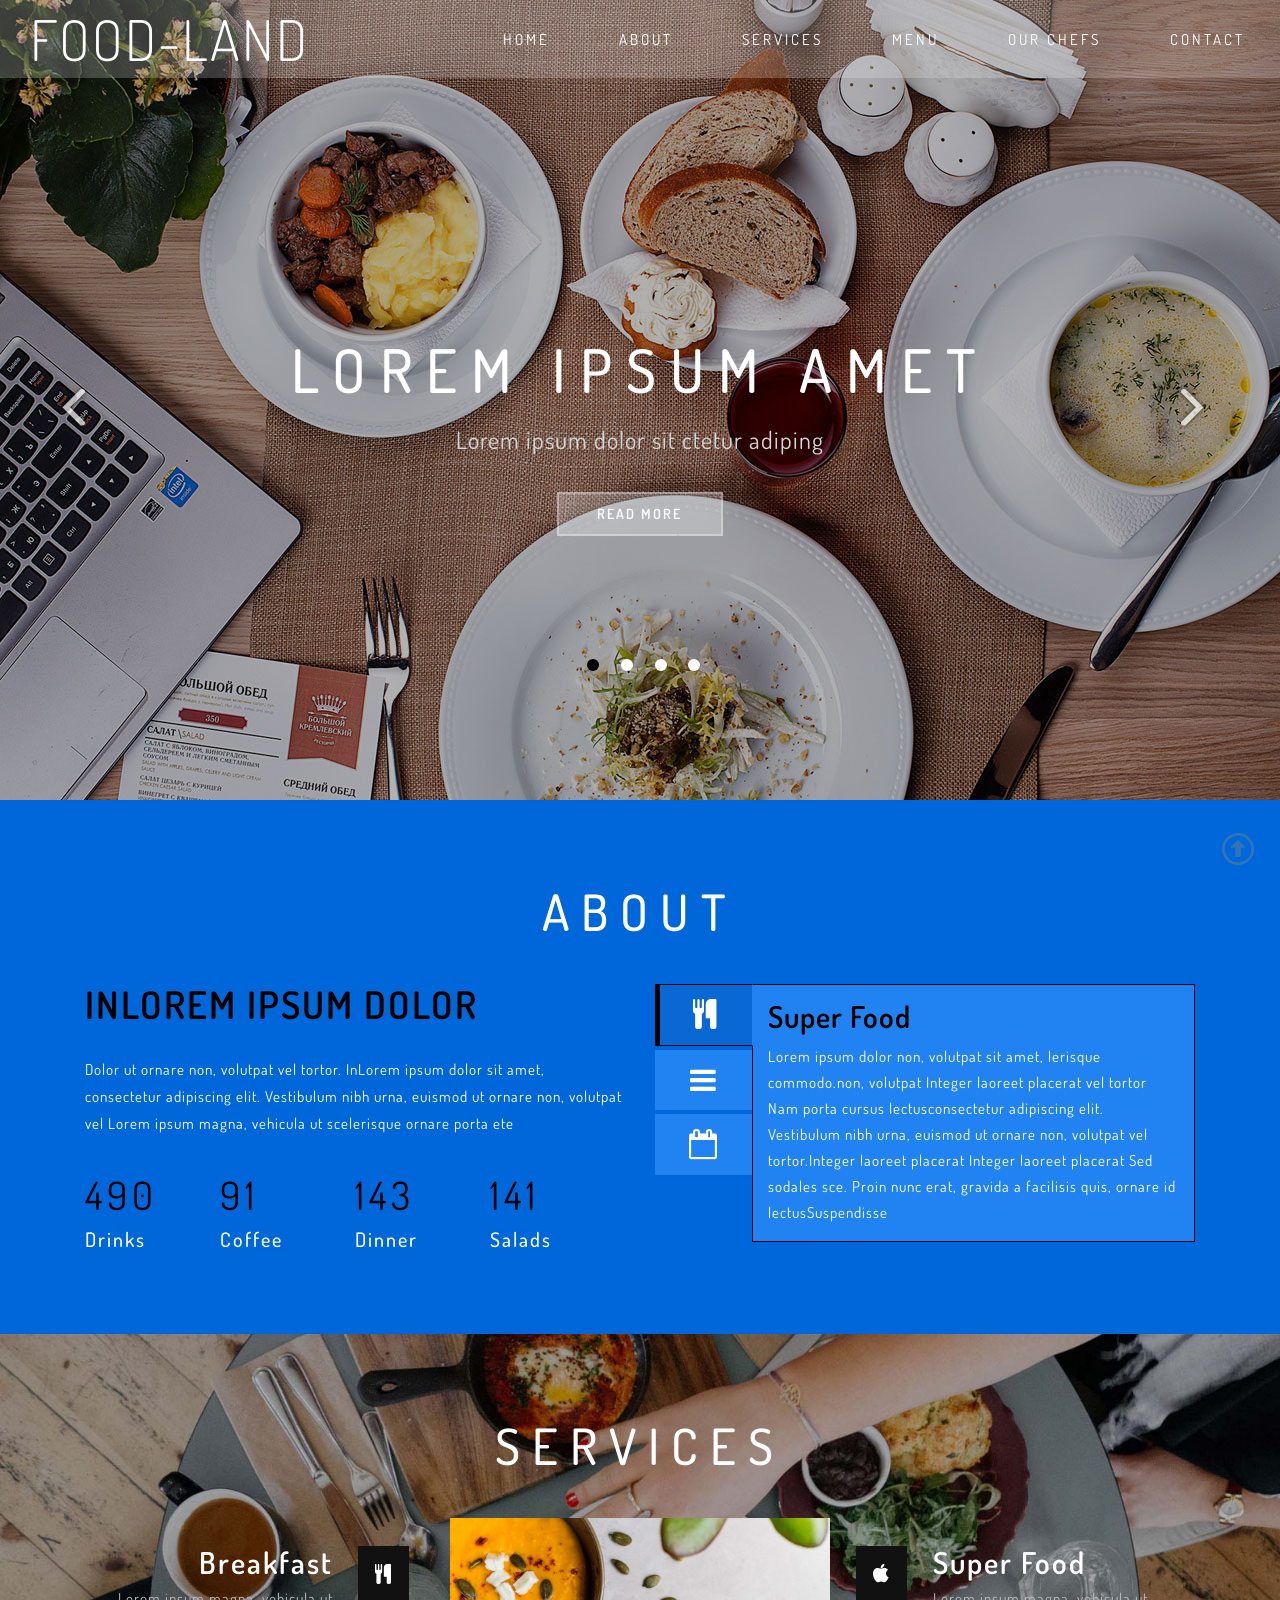
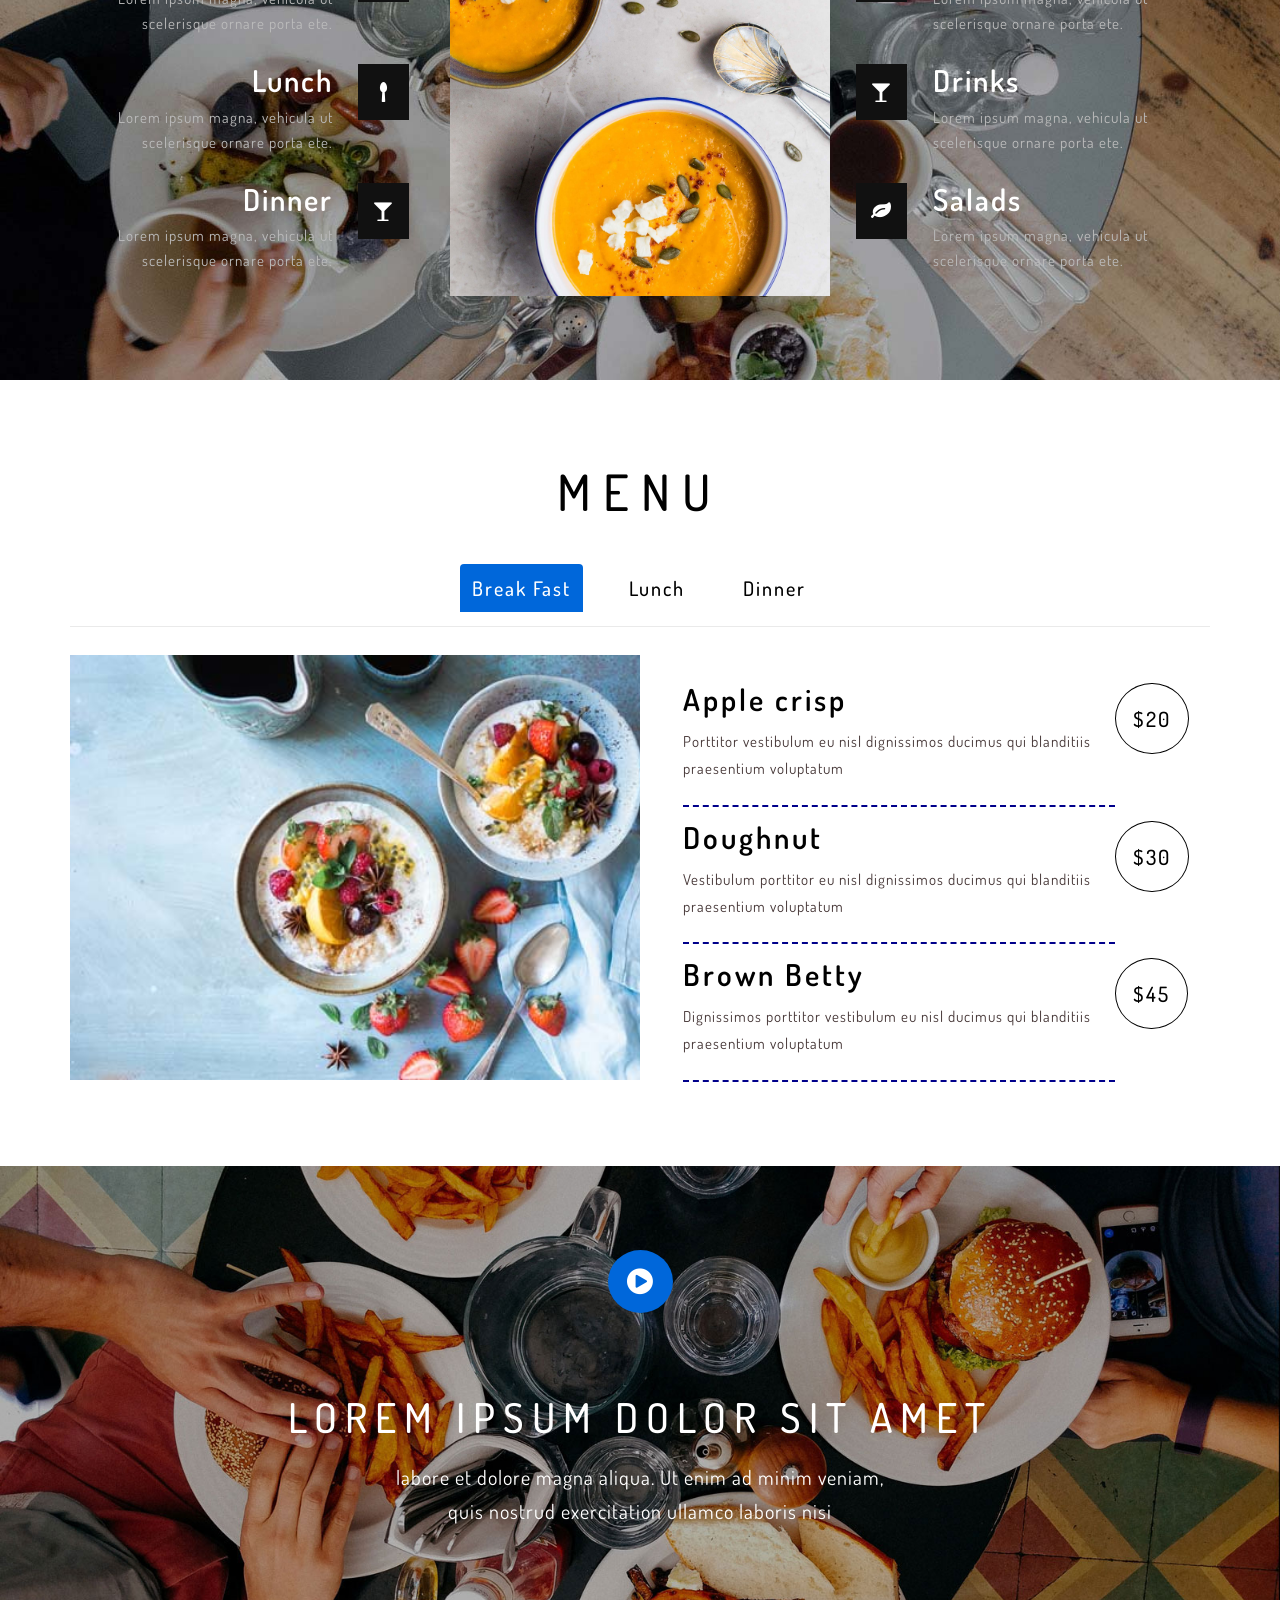
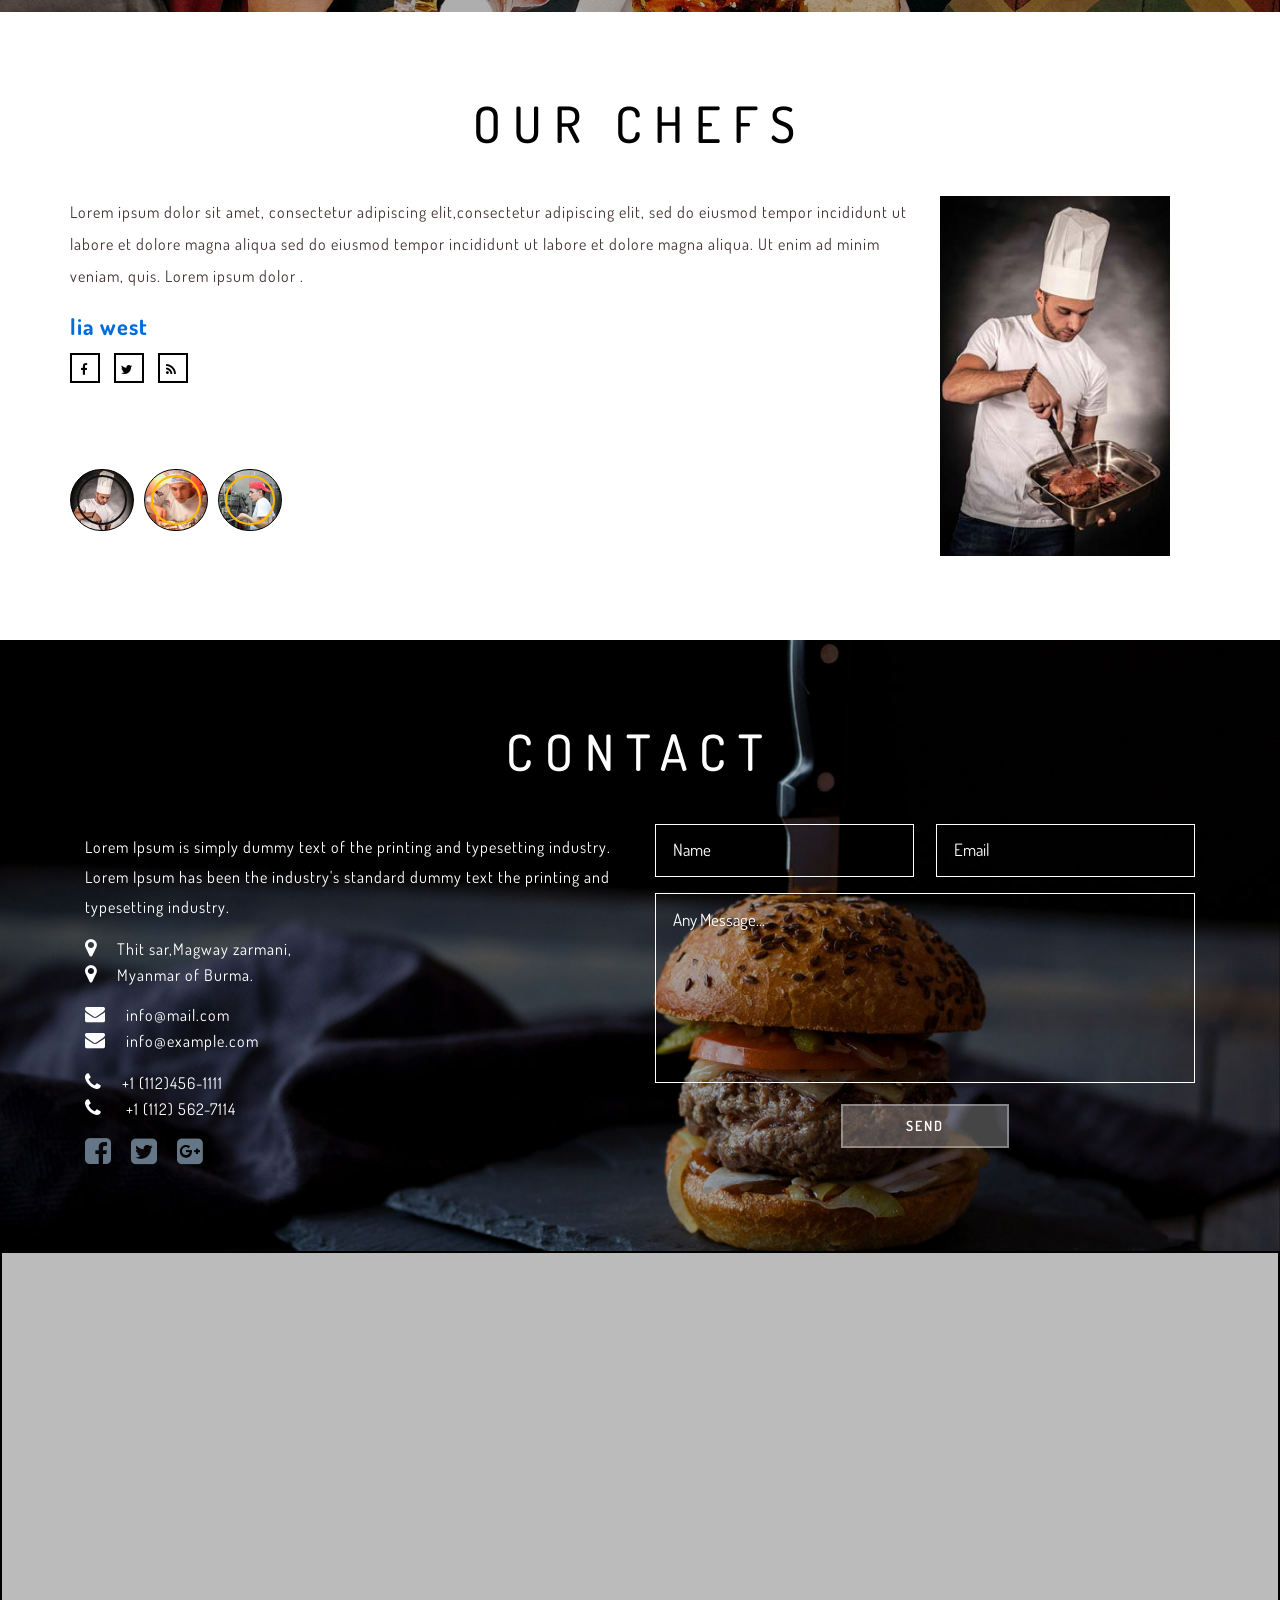
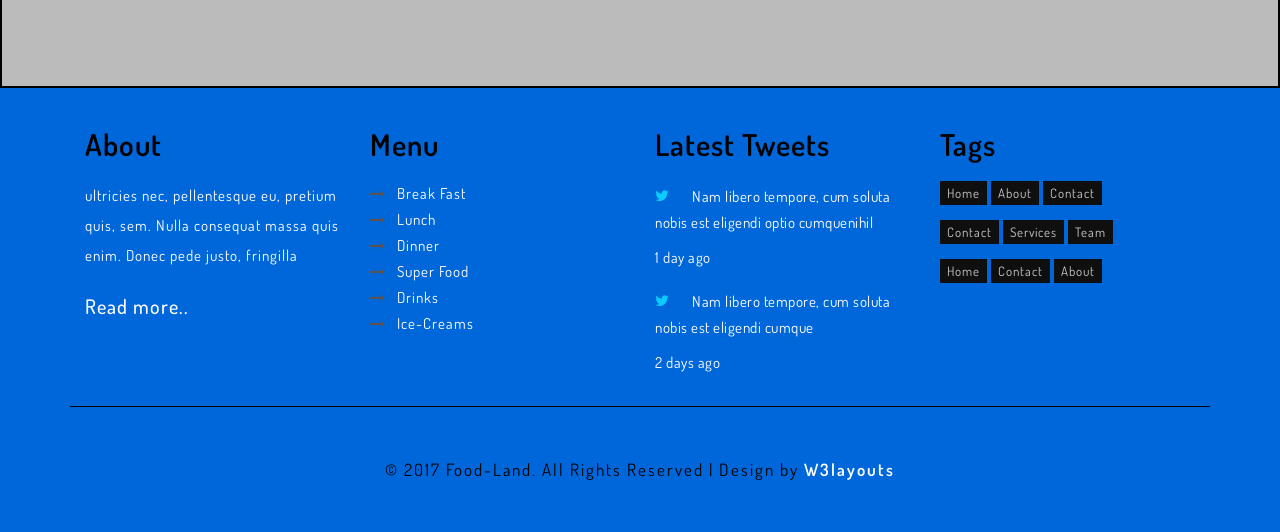
<file: asset/websites/food/1/index.html>
<!--A Design by W3layouts
Author: W3layout
Author URL: http://w3layouts.com
License: Creative Commons Attribution 3.0 Unported
License URL: http://creativecommons.org/licenses/by/3.0/
-->
<!DOCTYPE html>
<html lang="zxx">

<head>
	<title>Food-Land a Hotels Category Flat Bootstrap Responsive web Template | Home :: w3layouts</title>
	<!--meta tags -->
	<meta charset="UTF-8">
	<meta name="viewport" content="width=device-width, initial-scale=1">
	<meta name="keywords" content="Food-Land Responsive web template, Bootstrap Web Templates, Flat Web Templates, Android Compatible web template, 
Smartphone Compatible web template, free webdesigns for Nokia, Samsung, LG, SonyEricsson, Motorola web design" />
	<script type="application/x-javascript">
		addEventListener("load", function() { setTimeout(hideURLbar, 0); }, false);
		function hideURLbar(){ window.scrollTo(0,1); }
	</script>
	<!--//meta tags ends here-->
	<!--booststrap-->
	<link href="css/bootstrap.css" rel="stylesheet" type="text/css" media="all">
	<!--//booststrap end-->
	<!-- font-awesome icons -->
	<link rel="stylesheet" href="css/font-awesome.min.css" />
	<!-- //font-awesome icons -->
	<!--stylesheets-->
	<link href="css/popuo-box.css" rel="stylesheet" type="text/css" media="all" />
	<!-- //pop-ups-->
	<link rel="stylesheet" type="text/css" href="css/easy-responsive-tabs.css " />
	<!--tabs-->
	<!-- Owl-carousel-CSS -->
	<link href="css/owl.carousel.css" rel="stylesheet">
	<link href="css/style.css" rel='stylesheet' type='text/css' media="all">
	<link href="//fonts.googleapis.com/css?family=Dosis:400,500,600" rel="stylesheet">
	<!--//style sheet end here-->
</head>

<body>
	<div class="header-w3layouts" id="home">
		<!-- Navigation -->
		<nav class="navbar navbar-default navbar-fixed-top">
			<div class="navbar-header page-scroll">
				<button type="button" class="navbar-toggle" data-toggle="collapse" data-target=".navbar-ex1-collapse">
					<span class="sr-only"></span>
					<span class="icon-bar"></span>
					<span class="icon-bar"></span>
					<span class="icon-bar"></span>
				</button>
				<h1><a class="navbar-brand" href="index.html">Food-Land</a></h1>
			</div>
			<!-- Collect the nav links, forms, and other content for toggling -->
			<div class="collapse navbar-collapse navbar-ex1-collapse">
				<ul class="nav navbar-nav navbar-right">
					<!-- Hidden li included to remove active class from about link when scrolled up past about section -->
					<li class="hidden"><a class="page-scroll" href="#page-top"></a> </li>
					<li><a class="page-scroll scroll" href="#home">Home</a></li>
					<li><a class="page-scroll scroll" href="#about">About</a></li>
					<li><a class="page-scroll scroll" href="#services">Services</a></li>
					<li><a class="page-scroll scroll" href="#menu">Menu</a></li>
					<li><a class="page-scroll scroll" href="#team">Our Chefs</a></li>
					<li><a class="page-scroll scroll" href="#contact">Contact</a></li>
				</ul>
			</div>
			<!-- /.navbar-collapse -->
		</nav>
	</div>
	<!-- //header -->
	<!--Slider-->
	<div class="slider">
		<div class="callbacks_container w3l">
			<ul class="rslides" id="slider">
				<li>
					<div class="slider-img w3-oneimg">
					</div>
					<div class="slider-info">
						<h4>Lorem ipsum amet</h4>
						<p>Lorem ipsum dolor sit ctetur adiping</p>
						<div class="w3layouts_more-buttn">
							<a href="#" data-toggle="modal" data-target="#myModal">Read More</a>
						</div>

					</div>
				</li>
				<li>
					<div class="slider-img w3-twoimg">
					</div>
					<div class="slider-info">
						<h4>Dolor sit hatant morbi </h4>
						<p>Quis autem vel eum iure reprehderit.</p>
						<div class="w3layouts_more-buttn">
							<a href="#" data-toggle="modal" data-target="#myModal">Read More</a>
						</div>
					</div>
				</li>
				<li>
					<div class="slider-img w3-threeimg">
					</div>
					<div class="slider-info">
						<h4>Quis autem ve eum iure</h4>
						<p>Excepteur sint ocecat proident,deseru.</p>
						<div class="w3layouts_more-buttn">
							<a href="#" data-toggle="modal" data-target="#myModal">Read More</a>
						</div>
					</div>
				</li>
				<li>
					<div class="slider-img w3-fourimg">
					</div>
					<div class="slider-info">
						<h4>Voluptate velit esse</h4>
						<p>Quis autem velrepreht quiea.eum</p>
						<div class="w3layouts_more-buttn">
							<a href="#" data-toggle="modal" data-target="#myModal">Read More</a>
						</div>
					</div>
				</li>

			</ul>

		</div>
		<div class="clearfix"></div>
	</div>
	<!--//Slider-->
	<!-- modal-about -->
	<div class="modal bnr-modal fade" id="myModal" tabindex="-1" role="dialog">
		<div class="modal-dialog" role="document">
			<div class="modal-content">
				<div class="modal-header">
					<button type="button" class="close" data-dismiss="modal" aria-label="Close"><span aria-hidden="true">&times;</span></button>
				</div>
				<div class="modal-body modal-spa">
					<img src="images/g2.jpg" class="img-responsive" alt="" />
					<div class="modal-w3lstext">
						<h4>Food-Land</h4>
						<p>Lorem ipsum dolor sit amet, consectetur adipiscing elit. Cras rutrum iaculis enim, non convallis felis mattis at. Donec
							fringilla lacus eu pretium rutrum. Cras aliquet congue ullamcorper. Etiam mattis eros eu ullamcorper volutpat. Proin
							ut dui a urna efficitur varius. uisque molestie cursus mi et congue consectetur adipiscing elit cras rutrum iaculis
							enim, Lorem ipsum dolor sit amet, non convallis felis mattis at. Maecenas sodales tortor ac ligula ultrices dictum
							et quis urna. Etiam pulvinar metus neque, eget porttitor massa vulputate in. Fusce lacus purus, pulvinar ut lacinia
							id, sagittis eumi.</p>
					</div>
				</div>
			</div>
		</div>
	</div>
	<!-- //modal-about -->
	<!--about-->
	<div class="about" id="about">
		<div class="container">
			<h3 class="title">About</h3>

			<div class="col-md-6 tab-grid-right">
				<!-- Stats -->
				<div class="para">
					<h5> InLorem ipsum dolor</h5>
					<p>Dolor ut ornare non, volutpat vel tortor. InLorem ipsum dolor sit amet, consectetur adipiscing elit. Vestibulum nibh
						urna, euismod ut ornare non, volutpat vel Lorem ipsum magna, vehicula ut scelerisque ornare porta ete </p>
				</div>
				<div class="stats-info agileits w3layouts">
					<div class="col-md-3 col-sm-3 col-xs-6 agileits w3layouts stats-grid stats-grid-1">
						<div class=" agileits-w3layouts counter">3500</div>
						<div class="stat-info-w3ls">
							<h4 class="agileits w3layouts">Drinks</h4>
						</div>
						<div class="clearfix"></div>
					</div>
					<div class="col-md-3 col-sm-3 col-xs-6 agileits w3layouts stats-grid stats-grid-2">

						<div class=" agileits-w3layouts counter">650</div>
						<div class="stat-info-w3ls">
							<h4 class="agileits w3layouts ">Coffee</h4>
						</div>
						<div class="clearfix"></div>
					</div>
					<div class="col-md-3 col-sm-3 col-xs-6 stats-grid agileits w3layouts stats-grid-3">

						<div class=" agileits-w3layouts counter">1021</div>
						<div class="stat-info-w3ls">
							<h4 class="agileits w3layouts ">Dinner</h4>
						</div>
						<div class="clearfix"></div>
					</div>
					<div class="col-md-3 col-sm-3 col-xs-6  stats-grid agileits w3layouts stats-grid-4">

						<div class=" agileits-w3layouts counter">1010</div>
						<div class="stat-info-w3ls">
							<h4 class="agileits w3layouts">Salads</h4>
						</div>
						<div class="clearfix"></div>
					</div>

				</div>
				<div class="clearfix"></div>
			</div>
			<div class="col-md-6 tab-grid-right grid-bottom">
				<div id="ChildVerticalTab_1">
					<!-- Tab -->
					<ul class="resp-tabs-list ver_1">
						<li><span class="fa fa-cutlery" aria-hidden="true"></span></li>
						<li><span class="fa fa-bars" aria-hidden="true"></span></li>
						<li> <span class="fa fa-calendar-o" aria-hidden="true"></span></li>
					</ul>
					<!-- Tab panes -->
					<div class="resp-tabs-container ver_1">
						<div class="tabs">
							<h4>Super Food</h4>
							<p>Lorem ipsum dolor non, volutpat sit amet, lerisque commodo.non, volutpat Integer laoreet placerat vel tortor Nam porta
								cursus lectusconsectetur adipiscing elit. Vestibulum nibh urna, euismod ut ornare non, volutpat vel tortor.Integer
								laoreet placerat Integer laoreet placerat Sed sodales sce. Proin nunc erat, gravida a facilisis quis, ornare id lectusSuspendisse</p>
						</div>
						<div class="tabs">
							<h4>Menu</h4>
							<p>Suspendisse blandit velit Integer laoreet placerat suscipit. Sed sodales scelerisque commodo. Nam porta cursus lectus.
								Proin nunc erat, gravida a facilisis quis, ornare id lectus. Proin consectetur nibh quis Integer laoreet placerat
								suscipit. Sed sodales scelerisque commodo. Nam porta cursus lectus. Proin nunc erat, gravida a facilisis quis, ornare
								id lectus. Proin consect .</p>
						</div>
						<div class="tabs">
							<h4>Events</h4>
							<p>Lorem ipsum dolor sit amet,d ut ornare non, volutpat vel tortor. InLorem ipsum dolor sit amet, consectetur adipiscing
								elit. Vestibulum nibh urna, euismod ut ornare non, volutpat vel tortor. Integer laoreet placerat suscipit. Sed sodales
								scelerisque commodo. Nam porta cursus lectus. Proin nunc erat, gravida a facilisis quis, ornare id lectus. Proin
								consectetur nibh quis urna gra.</p>
						</div>
					</div>
				</div>
			</div>

		</div>

		<!-- //Stats -->
	</div>

	<!--//about-->
	<!-- services -->
	<div class="services" id="services">
		<div class="container">
			<h3 class="title">Services</h3>
			<div class="col-md-4 agileits-grid">
				<div class="agile_service_us">
					<div class="col-xs-9 agile-service-text">
						<h4>Breakfast </h4>
						<p>Lorem ipsum magna, vehicula ut scelerisque ornare porta ete.</p>
					</div>
					<div class="col-xs-3 agile-service-text">
						<div class="wthree_features_grid ">
							<span class="fa fa-cutlery" aria-hidden="true"></span>
						</div>
					</div>
					<div class="clearfix"> </div>
				</div>
				<div class="agile_service_us">
					<div class="col-xs-9 agile-service-text">
						<h4>Lunch</h4>
						<p>Lorem ipsum magna, vehicula ut scelerisque ornare porta ete.</p>
					</div>
					<div class="col-xs-3 agile-service-text">
						<div class="wthree_features_grid ">
							<span class="fa fa-spoon" aria-hidden="true"></span>
						</div>
					</div>
					<div class="clearfix"> </div>
				</div>
				<div class="agile_service_us">
					<div class="col-xs-9 agile-service-text">
						<h4>Dinner </h4>
						<p>Lorem ipsum magna, vehicula ut scelerisque ornare porta ete.</p>
					</div>
					<div class="col-xs-3 agile-service-text">
						<div class="wthree_features_grid ">
							<span class="fa fa-glass" aria-hidden="true"></span>
						</div>
					</div>
					<div class="clearfix"> </div>
				</div>
			</div>

			<div class="col-md-4 agileits-w3layouts-grid">
				<div class="clearfix"> </div>
			</div>

			<div class="col-md-4 agileits-grid">
				<div class="agile_service_us">
					<div class="col-xs-3 agile-service-text">
						<div class="wthree_features_grid ">
							<span class="fa fa-apple" aria-hidden="true"></span>
						</div>
					</div>
					<div class="col-xs-9 agile-service-text two">
						<h4>Super Food</h4>
						<p>Lorem ipsum magna, vehicula ut scelerisque ornare porta ete.</p>
					</div>
					<div class="clearfix"> </div>
				</div>
				<div class="agile_service_us">
					<div class="col-xs-3 agile-service-text">
						<div class="wthree_features_grid ">
							<span class="fa fa-glass" aria-hidden="true"></span>
						</div>
					</div>
					<div class="col-xs-9 agile-service-text two">
						<h4>Drinks </h4>
						<p>Lorem ipsum magna, vehicula ut scelerisque ornare porta ete.</p>
					</div>

					<div class="clearfix"> </div>
				</div>
				<div class="agile_service_us">
					<div class="col-xs-3 agile-service-text">
						<div class="wthree_features_grid ">
							<span class="fa fa-leaf" aria-hidden="true"></span>
						</div>
					</div>
					<div class="col-xs-9 agile-service-text two">
						<h4>Salads</h4>
						<p>Lorem ipsum magna, vehicula ut scelerisque ornare porta ete.</p>
					</div>

					<div class="clearfix"> </div>
				</div>
			</div>
		</div>
	</div>
	<!-- //services -->
	<!--gallery-->
	<!-- menu-form -->
	<div class="menu-form " id="menu">
		<div class="container">
			<h3 class="title menu-form1">Menu</h3>

			<div class="menu-info">
				<div class="bs-example bs-example-tabs" role="tabpanel" data-example-id="togglable-tabs">
					<ul id="myTab" class="nav nav-tabs" role="tablist">
						<li role="presentation" class="active"><a href="#expeditions" id="expeditions-tab" role="tab" data-toggle="tab" aria-controls="expeditions" aria-expanded="true">Break Fast</a></li>
						<li role="presentation"><a href="#tours" role="tab" id="tours-tab" data-toggle="tab" aria-controls="tours">Lunch</a></li>
						<li role="presentation"><a href="#tree" role="tab" id="tree-tab" data-toggle="tab" aria-controls="tree">Dinner</a></li>

					</ul>
					<div id="myTabContent" class="tab-content">
						<div role="tabpanel" class="tab-pane fade in active" id="expeditions" aria-labelledby="expeditions-tab">
							<div class="tab-info">
								<div class="col-md-6 menu-w3tabs-left imgtwo">

								</div>
								<div class=" col-md-6 tab-info">
									<div class="menu-grids">
										<div class="menu-left">
											<h4>Apple crisp</h4>
											<p>Porttitor vestibulum eu nisl dignissimos ducimus qui blanditiis praesentium voluptatum</p>
										</div>
										<div class="menu-right">
											<h5>$20</h5>
										</div>
										<div class="clearfix"> </div>
									</div>
									<div class="menu-grids menu-grids-mdl">
										<div class="menu-left">
											<h4>Doughnut</h4>
											<p>Vestibulum porttitor eu nisl dignissimos ducimus qui blanditiis praesentium voluptatum</p>
										</div>
										<div class="menu-right">
											<h5>$30</h5>
										</div>
										<div class="clearfix"> </div>
									</div>
									<div class="menu-grids">
										<div class="menu-left">
											<h4>Brown Betty</h4>
											<p>Dignissimos porttitor vestibulum eu nisl ducimus qui blanditiis praesentium voluptatum</p>
										</div>
										<div class="menu-right">
											<h5>$45</h5>
										</div>

									</div>
									<div class="clearfix"> </div>
								</div>
								<div class="clearfix"> </div>
							</div>
							<div class="clearfix"> </div>
						</div>
						<div role="tabpanel" class="tab-pane fade" id="tours" aria-labelledby="tours-tab">
							<div class="tab-info">
								<div class="col-md-6  menu-w3tabs-left imgone">

								</div>
								<div class=" col-md-6 tab-info">
									<div class="menu-grids">
										<div class="menu-left">
											<h4>Lorem ipsum</h4>
											<p>Porttitor vestibulum eu nisl dignissimos ducimus qui blanditiis praesentium voluptatum</p>
										</div>
										<div class="menu-right">
											<h5>$23</h5>
										</div>
										<div class="clearfix"> </div>
									</div>
									<div class="menu-grids menu-grids-mdl">
										<div class="menu-left">
											<h4> Blanditiis</h4>
											<p>Vestibulum porttitor eu nisl dignissimos ducimus qui blanditiis praesentium voluptatum</p>
										</div>
										<div class="menu-right">
											<h5>$25</h5>
										</div>
										<div class="clearfix"> </div>
									</div>
									<div class="menu-grids">
										<div class="menu-left">
											<h4>Lorem ipsum</h4>
											<p>Dignissimos porttitor vestibulum eu nisl ducimus qui blanditiis praesentium voluptatum</p>
										</div>
										<div class="menu-right">
											<h5>$55</h5>
										</div>
										<div class="clearfix"> </div>
									</div>
									<div class="clearfix"> </div>
								</div>
								<div class="clearfix"> </div>
							</div>
						</div>
						<div role="tabpanel" class="tab-pane fade" id="tree" aria-labelledby="three-tab">
							<div class="tab-info">
								<div class="col-md-6  menu-w3tabs-left imgthree">

									<div class="clearfix"> </div>
								</div>
								<div class=" col-md-6 tab-info">
									<div class="menu-grids">
										<div class="menu-left">
											<h4>Vestibulum</h4>
											<p>Porttitor vestibulum eu nisl dignissimos ducimus qui blanditiis praesentium voluptatum</p>
										</div>
										<div class="menu-right">
											<h5>$15</h5>
										</div>
										<div class="clearfix"> </div>
									</div>
									<div class="menu-grids menu-grids-mdl">
										<div class="menu-left">
											<h4>Dignissimos</h4>
											<p>Vestibulum porttitor eu nisl dignissimos ducimus qui blanditiis praesentium voluptatum</p>
										</div>
										<div class="menu-right">
											<h5>$35</h5>
										</div>
										<div class="clearfix"> </div>
									</div>
									<div class="menu-grids">
										<div class="menu-left">
											<h4>Blanditiis</h4>
											<p>Dignissimos porttitor vestibulum eu nisl ducimus qui blanditiis praesentium voluptatum</p>
										</div>
										<div class="menu-right">
											<h5>$27</h5>
										</div>
										<div class="clearfix"> </div>
									</div>
									<div class="clearfix"> </div>
								</div>
							</div>
							<div class="clearfix"> </div>
						</div>
					</div>
				</div>
			</div>
		</div>
		<div class="clearfix"> </div>
	</div>
	<!-- //menu-form -->
	<div class="  banner-agileits-btm" id="video">
		<div class="button">
			<a href="#small-dialog1" class="play-icon popup-with-zoom-anim"><span class="fa fa-play-circle" aria-hidden="true"></span></a>
		</div>
		<h3>Lorem ipsum dolor sit amet</h3>
		<p>labore et dolore magna aliqua. Ut enim ad minim veniam, quis nostrud exercitation ullamco laboris nisi </p>
		<div id="small-dialog1" class="mfp-hide w3ls_small_dialog wthree_pop">
			<div class="agileits_modal_body">
				<iframe src="https://player.vimeo.com/video/18782955"></iframe>


			</div>
		</div>
		<div class="clearfix"> </div>
	</div>
	<!--//video-->
	<!-- agile_testimonials -->
	<div class="team " id="team">
		<div class="container">
			<h3 class="title team1">Our Chefs</h3>
			<div class="agile_wthree_inner_grids">
				<div class="test-gri1">
					<div id="owl-demo2" class="owl-carousel">
						<div class="agile">
							<div class="test-grid">
								<div class="col-md-9 test-grid1">

									<p class="para-w3-agile">Lorem ipsum dolor sit amet, consectetur adipiscing elit,consectetur adipiscing elit, sed do eiusmod tempor incididunt
										ut labore et dolore magna aliqua sed do eiusmod tempor incididunt ut labore et dolore magna aliqua. Ut enim ad
										minim veniam, quis. Lorem ipsum dolor .</p>
									<h4>lia west</h4>
									<ul>
										<li><a href="#"><span class="fa fa-facebook"></span></a></li>
										<li><a href="#"><span class="fa fa-twitter"></span></a></li>
										<li><a href="#"><span class="fa fa-rss"></span></a></li>
									</ul>
								</div>
								<div class="col-md-3 test-grid2">
									<img src="images/t1.jpg" alt="" class="img-r">
								</div>
							</div>
							<div class="clearfix"></div>
						</div>
						<div class="agile">
							<div class="test-grid">
								<div class="col-md-9 test-grid1">

									<p class="para-w3-agile">Lorem ipsum dolor sit amet, consectetur adipiscing elit,consectetur adipiscing elit, sed do eiusmod tempor incididunt
										ut labore et dolore magna aliqua sed do eiusmod tempor incididunt ut labore et dolore magna aliqua. Ut enim ad
										minim veniam, quis. Lorem ipsum dolor.</p>
									<h4>Harry son</h4>
									<ul>
										<li><a href="#"><span class="fa fa-facebook"></span></a></li>
										<li><a href="#"><span class="fa fa-twitter"></span></a></li>
										<li><a href="#"><span class="fa fa-rss"></span></a></li>
									</ul>
								</div>
								<div class="col-md-3 test-grid2">
									<img src="images/t2.jpg" alt="" class="img-r">
								</div>
							</div>
							<div class="clearfix"></div>
						</div>
						<div class="agile">
							<div class="test-grid">
								<div class="col-md-9 test-grid1">

									<p class="para-w3-agile">Lorem ipsum dolor sit amet, consectetur adipiscing elit,consectetur adipiscing elit, sed do eiusmod tempor incididunt
										ut labore et dolore magna aliqua sed do eiusmod tempor incididunt ut labore et dolore magna aliqua. Ut enim ad
										minim veniam, quis. Lorem ipsum dolor .</p>
									<h4>Williams</h4>
									<ul>
										<li><a href="#"><span class="fa fa-facebook"></span></a></li>
										<li><a href="#"><span class="fa fa-twitter"></span></a></li>
										<li><a href="#"><span class="fa fa-rss"></span></a></li>
									</ul>
								</div>
								<div class="col-md-3 test-grid2">
									<img src="images/t3.jpg" alt="" class="img-r">
								</div>
							</div>
							<div class="clearfix"></div>
						</div>
					</div>
				</div>
			</div>
		</div>
	</div>
	<!-- //agile_testimonials -->
	<div class="contact" id="contact">
		<div class="container">
			<h3 class="title">Contact</h3>

			<div class="col-md-6 matter">
				<div class="para-left">
					<p>Lorem Ipsum is simply dummy text of the printing and typesetting industry. Lorem Ipsum has been the industry's standard
						dummy text the printing and typesetting industry.
					</p>
				</div>
				<div class="addres">
					<p><span class="fa fa-map-marker icons-left" aria-hidden="true"></span>Thit sar,Magway zarmani,</p>
					<p><span class="fa fa-map-marker icons-left" aria-hidden="true"></span>Myanmar of Burma.</p>
				</div>
				<div class="email-us">
					<p><span class="fa fa-envelope icons-left" aria-hidden="true"></span><a href="mailto:mail@example.com" class="info">info@mail.com</a></p>
					<p><span class="fa fa-envelope icons-left" aria-hidden="true"></span><a href="mailto:mail@example.com" class="info">info@example.com</a></p>
				</div>
				<div class="tele">
					<p><span class="fa fa-phone icons-left" aria-hidden="true"></span>+1 (112)456-1111</p>
					<p><span class="fa fa-phone icons-left" aria-hidden="true"></span> +1 (112) 562-7114</p>
				</div>
				<div class="icons-butn">
					<span class="fa fa-facebook-square" aria-hidden="true"></span>
					<span class="fa fa-twitter-square" aria-hidden="true"></span>
					<span class="fa fa-google-plus-square" aria-hidden="true"></span>
				</div>
			</div>
			<div class="col-md-6 contact-left">
				<form action="#" method="post">
					<div class="main">
						<div class="form-left-w3l">

							<input type="text" placeholder="Name" name="name" required="">

						</div>
						<div class="form-right-w3ls ">
							<input type="email" class="top-up" name="email" placeholder="Email" required="">
							<div class="clearfix"></div>
						</div>
					</div>
					<div class="form-control-w3l">
						<textarea name="Message" placeholder="Any Message..."></textarea>
					</div>
					<div class="btnn">
						<input type="submit" value="Send">
						<div class="clearfix"></div>
					</div>

				</form>
			</div>
			<div class="clearfix"></div>
		</div>
	</div>
	<div class="contact-top">
		<iframe src="https://www.google.com/maps/embed?pb=!1m18!1m12!1m3!1d3745.6234306853275!2d94.93059809904497!3d20.149751922778936!2m3!1f0!2f0!3f0!3m2!1i1024!2i768!4f13.1!3m3!1m2!1s0x30b7d19df4e3a927%3A0xbbc1cef07b1fe86b!2sGlory+Bakery!5e0!3m2!1sen!2sin!4v1509451212916"></iframe>
	</div>
	<div class="footer">

		<div class="container">
			<div class="footer-grids">

				<div class="col-md-3 col-sm-6 my-info">
					<h4>About </h4>
					<p>ultricies nec, pellentesque eu, pretium quis, sem. Nulla consequat massa quis enim. Donec pede justo, fringilla</p>
					<h2><a href="#" data-toggle="modal" data-target="#myModal">Read more..</a></h2>
					<div class="clearfix"></div>
				</div>

				<div class="col-md-3 col-sm-6 menu">
					<h4>Menu</h4>
					<p><a class="page-scroll scroll" href="#menu"><span class="fa fa-long-arrow-right" aria-hidden="true"></span>Break Fast</a></p>
					<p><a class="page-scroll scroll" href="#menu"><span class="fa fa-long-arrow-right" aria-hidden="true"></span>Lunch</a></p>
					<p><a class="page-scroll scroll" href="#menu"><span class="fa fa-long-arrow-right" aria-hidden="true"></span>Dinner</a></p>
					<p><a class="page-scroll scroll" href="#menu"><span class="fa fa-long-arrow-right" aria-hidden="true"></span>Super Food </a></p>
					<p><a class="page-scroll scroll" href="#menu"><span class="fa fa-long-arrow-right" aria-hidden="true"></span>Drinks</a></p>
					<p><a class="page-scroll scroll" href="#menu"><span class="fa fa-long-arrow-right" aria-hidden="true"></span>Ice-Creams</a></p>
				</div>


				<div class="col-md-3 col-sm-6 iteams">
					<h4>Latest Tweets</h4>
					<ul class="agile_footer_grid_list">
						<li><span class="fa fa-twitter" aria-hidden="true"></span>Nam libero tempore, cum soluta nobis est eligendi optio cumquenihil
							<span>1 day ago</span></li>
						<li><span class="fa fa-twitter" aria-hidden="true"></span>Nam libero tempore, cum soluta nobis est eligendi cumque <span>2 days ago</span></li>
					</ul>
				</div>

				<!-- Newsletter -->
				<div class="col-md-3 col-sm-6 information">
					<h4> Tags</h4>
					<div class="unorder">
						<ul class="tag2 tag_agileinfo">
							<li><a class="page-scroll scroll" href="#home">Home</a></li>
							<li><a class="page-scroll scroll" href="#about">About</a></li>
							<li><a class="page-scroll scroll" href="#contact">Contact</a></li>
						</ul>
						<ul class="tag2 tag_agileinfo">
							<li><a class="page-scroll scroll" href="#contact">Contact</a></li>
							<li><a class="page-scroll scroll" href="#services">Services</a></li>
							<li><a class="page-scroll scroll" href="#team">Team</a></li>
						</ul>
						<ul class="tag2 tag_agileinfo">
							<li><a class="page-scroll scroll" href="#home">Home</a></li>
							<li><a class="page-scroll scroll" href="#contact">Contact</a></li>
							<li><a class="page-scroll scroll" href="#about">About</a></li>
						</ul>

					</div>


				</div>
				<!-- //Newsletter -->

				<div class="clearfix"></div>

			</div>

			<!-- Copyright -->
			<div class="copyright">
				<p>&copy; 2017 Food-Land. All Rights Reserved | Design by <a href="http://w3layouts.com/" target="_blank"> W3layouts </a></p>
			</div>
			<!-- //Copyright -->

		</div>
	</div>
	<!-- //Footer -->


	<!--menu script-->
	<script type='text/javascript' src='js/jquery-2.2.3.min.js'></script>
	<script type="text/javascript" src="js/modernizr-2.6.2.min.js"></script>
	<script src="js/bootstrap.min.js"></script>
	<!--//menu script-->
	<!-- banner-->
	<script src="js/responsiveslides.min.js"></script>
	<script>
		$(function () {
			$("#slider").responsiveSlides({
				auto: true,
				pager: true,
				nav: true,
				speed: 1000,
				namespace: "callbacks",
				before: function () {
					$('.events').append("<li>before event fired.</li>");
				},
				after: function () {
					$('.events').append("<li>after event fired.</li>");
				}
			});
		});
	</script>
	<!--// banner-->
	<!--About tabs-->
	<script src="js/easyResponsiveTabs.js"></script>
	<!--Plug-in Initialisation-->
	<script type="text/javascript">
		$(document).ready(function () {

			$('#ChildVerticalTab_1').easyResponsiveTabs({
				type: 'vertical',
				width: 'auto',
				fit: true,
				tabidentify: 'ver_1', // The tab groups identifier
				activetab_bg: '#fff', // background color for active tabs in this group
				inactive_bg: '#F5F5F5', // background color for inactive tabs in this group
				active_border_color: '#c1c1c1', // border color for active tabs heads in this group
				active_content_border_color: '#5AB1D0' // border color for active tabs contect in this group so that it matches the tab head border
			});
		});
	</script>

	<!--//tabs-->
	<!-- OnScroll-Number-Increase-JavaScript -->
	<script src="js/jquery.waypoints.min.js"></script>
	<script src="js/jquery.countup.js"></script>
	<script>
		$('.counter').countUp();
	</script>
	<!-- //OnScroll-Number-Increase-JavaScript -->
	<!--//About-->
	<script src="js/jquery.magnific-popup.js" type="text/javascript"></script>
	<script>
		$(document).ready(function () {
			$('.popup-with-zoom-anim').magnificPopup({
				type: 'inline',
				fixedContentPos: false,
				fixedBgPos: true,
				overflowY: 'auto',
				closeBtnInside: true,
				preloader: false,
				midClick: true,
				removalDelay: 300,
				mainClass: 'my-mfp-zoom-in'
			});

		});
	</script>
	<!-- //pop-up-box video -->
	<!-- requried-jsfiles-for owl -->
	<script src="js/owl.carousel.js"></script>
	<script>
		$(document).ready(function () {
			$("#owl-demo2").owlCarousel({
				items: 1,
				lazyLoad: false,
				autoPlay: true,
				navigation: false,
				navigationText: false,
				pagination: true,
			});
		});
	</script>
	<!-- //requried-jsfiles-for owl -->
	<!-- start-smoth-scrolling -->
	<script type="text/javascript" src="js/move-top.js"></script>
	<script type="text/javascript" src="js/easing.js"></script>
	<script type="text/javascript">
		jQuery(document).ready(function ($) {
			$(".scroll").click(function (event) {
				event.preventDefault();
				$('html,body').animate({ scrollTop: $(this.hash).offset().top }, 1000);
			});
		});
	</script>
	<!-- start-smoth-scrolling -->

	<!-- here stars scrolling icon -->
	<script type="text/javascript">
		$(document).ready(function () {
			/*
				var defaults = {
				containerID: 'toTop', // fading element id
				containerHoverID: 'toTopHover', // fading element hover id
				scrollSpeed: 1200,
				easingType: 'linear' 
				};
			*/

			$().UItoTop({ easingType: 'easeOutQuart' });

		});
	</script>
	<!-- //here ends scrolling icon -->

</body>

</html>
</file>
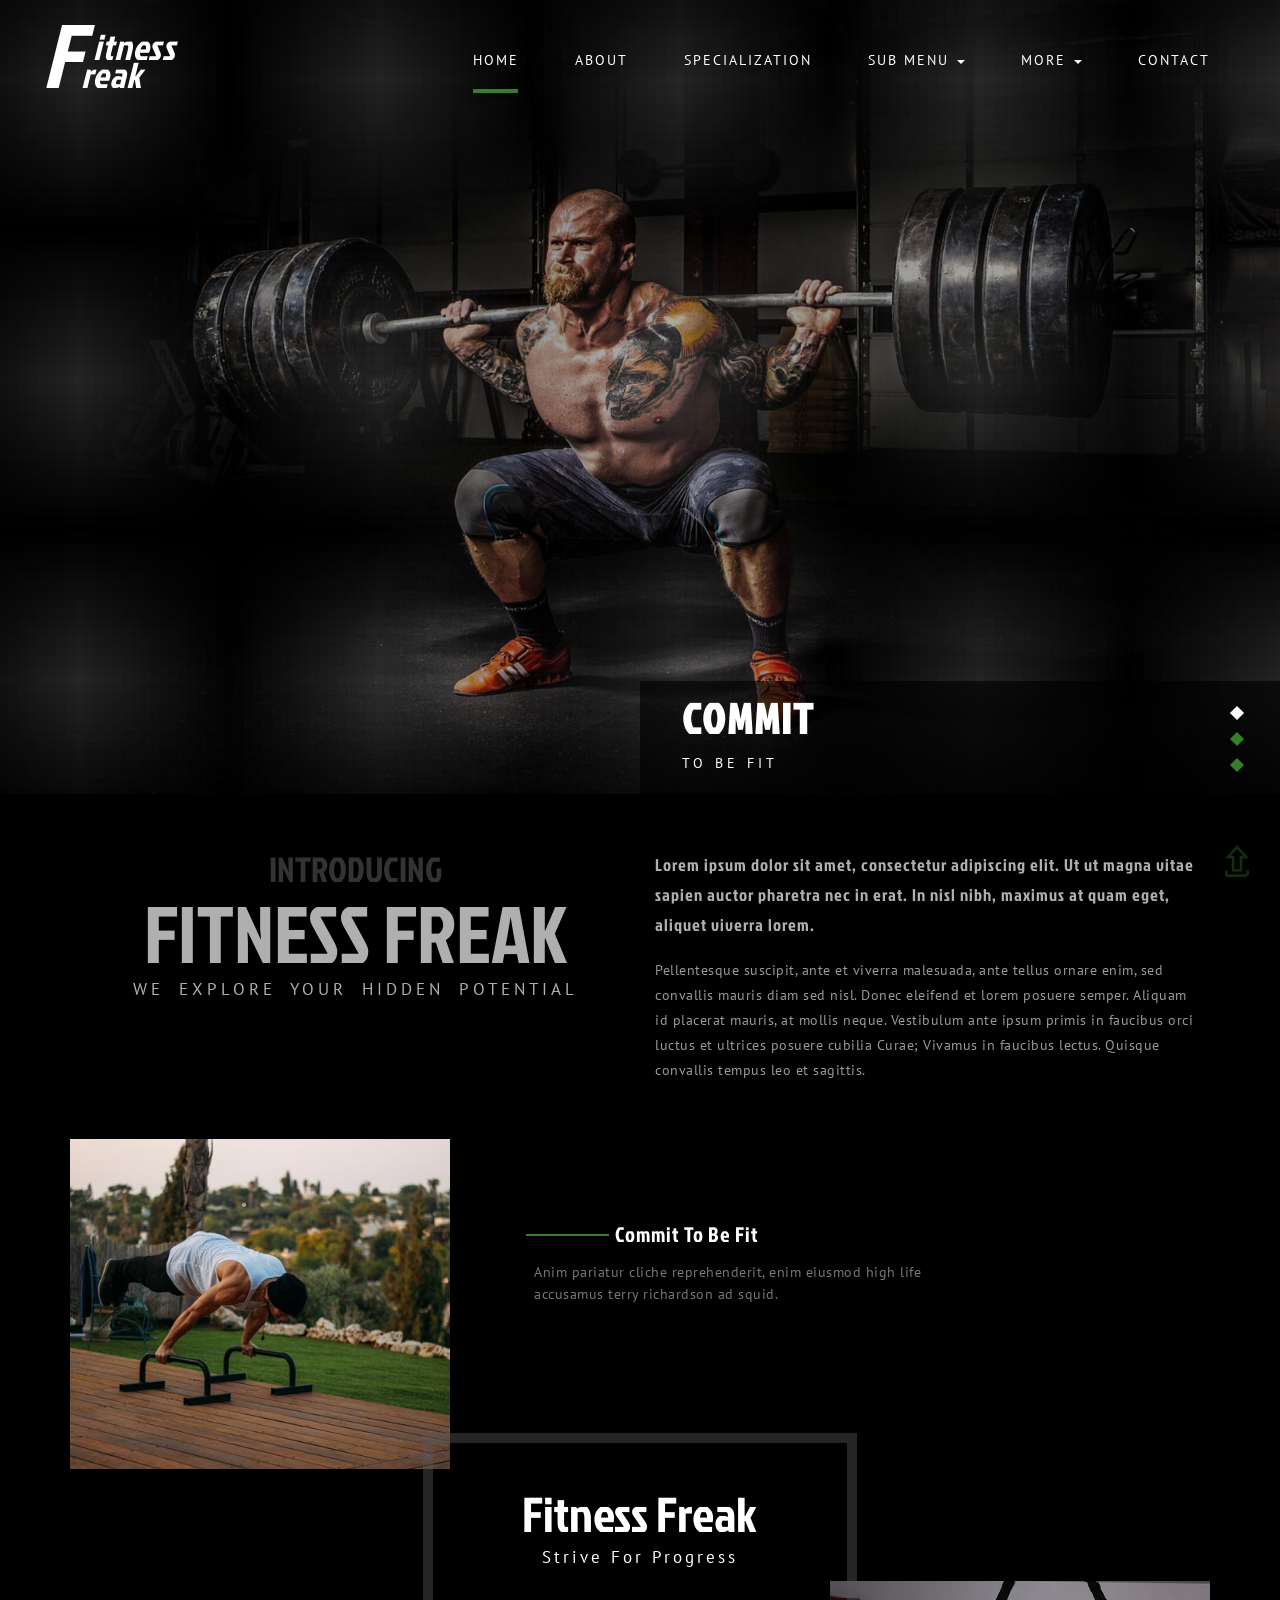
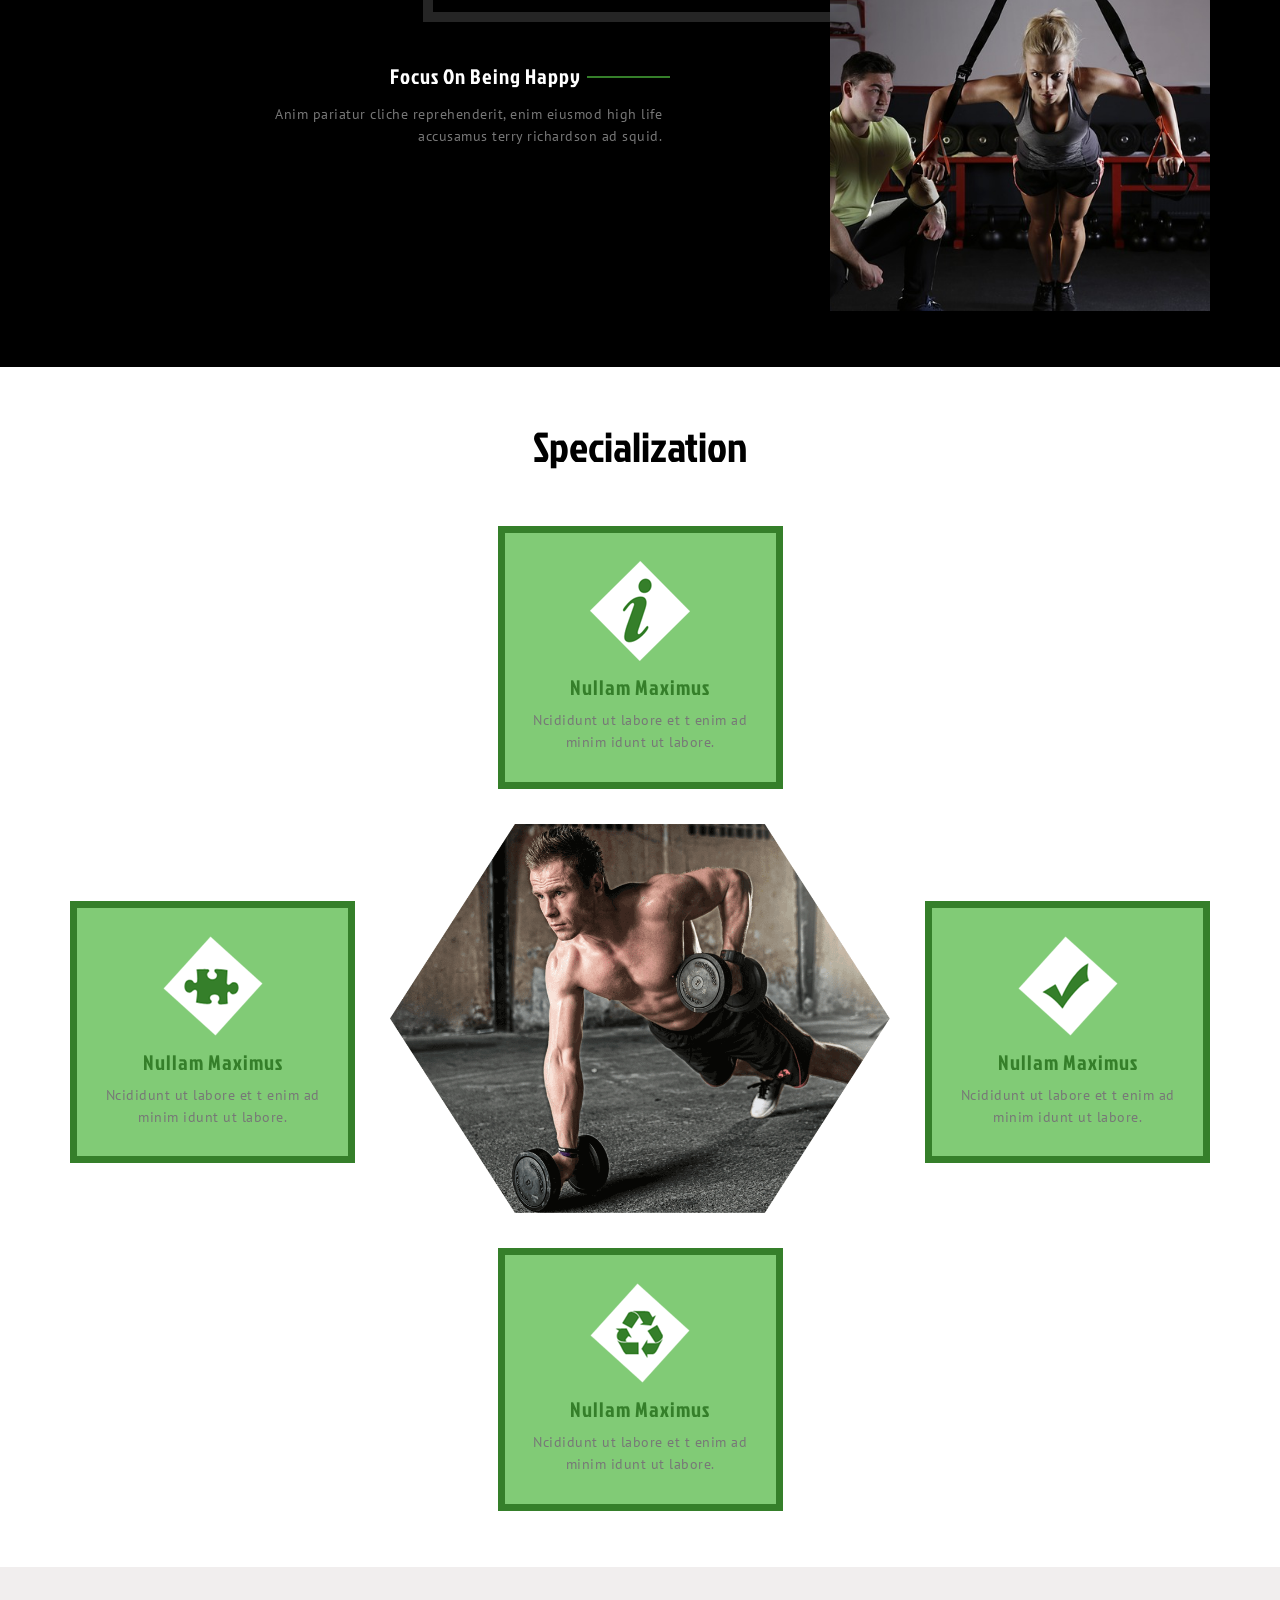
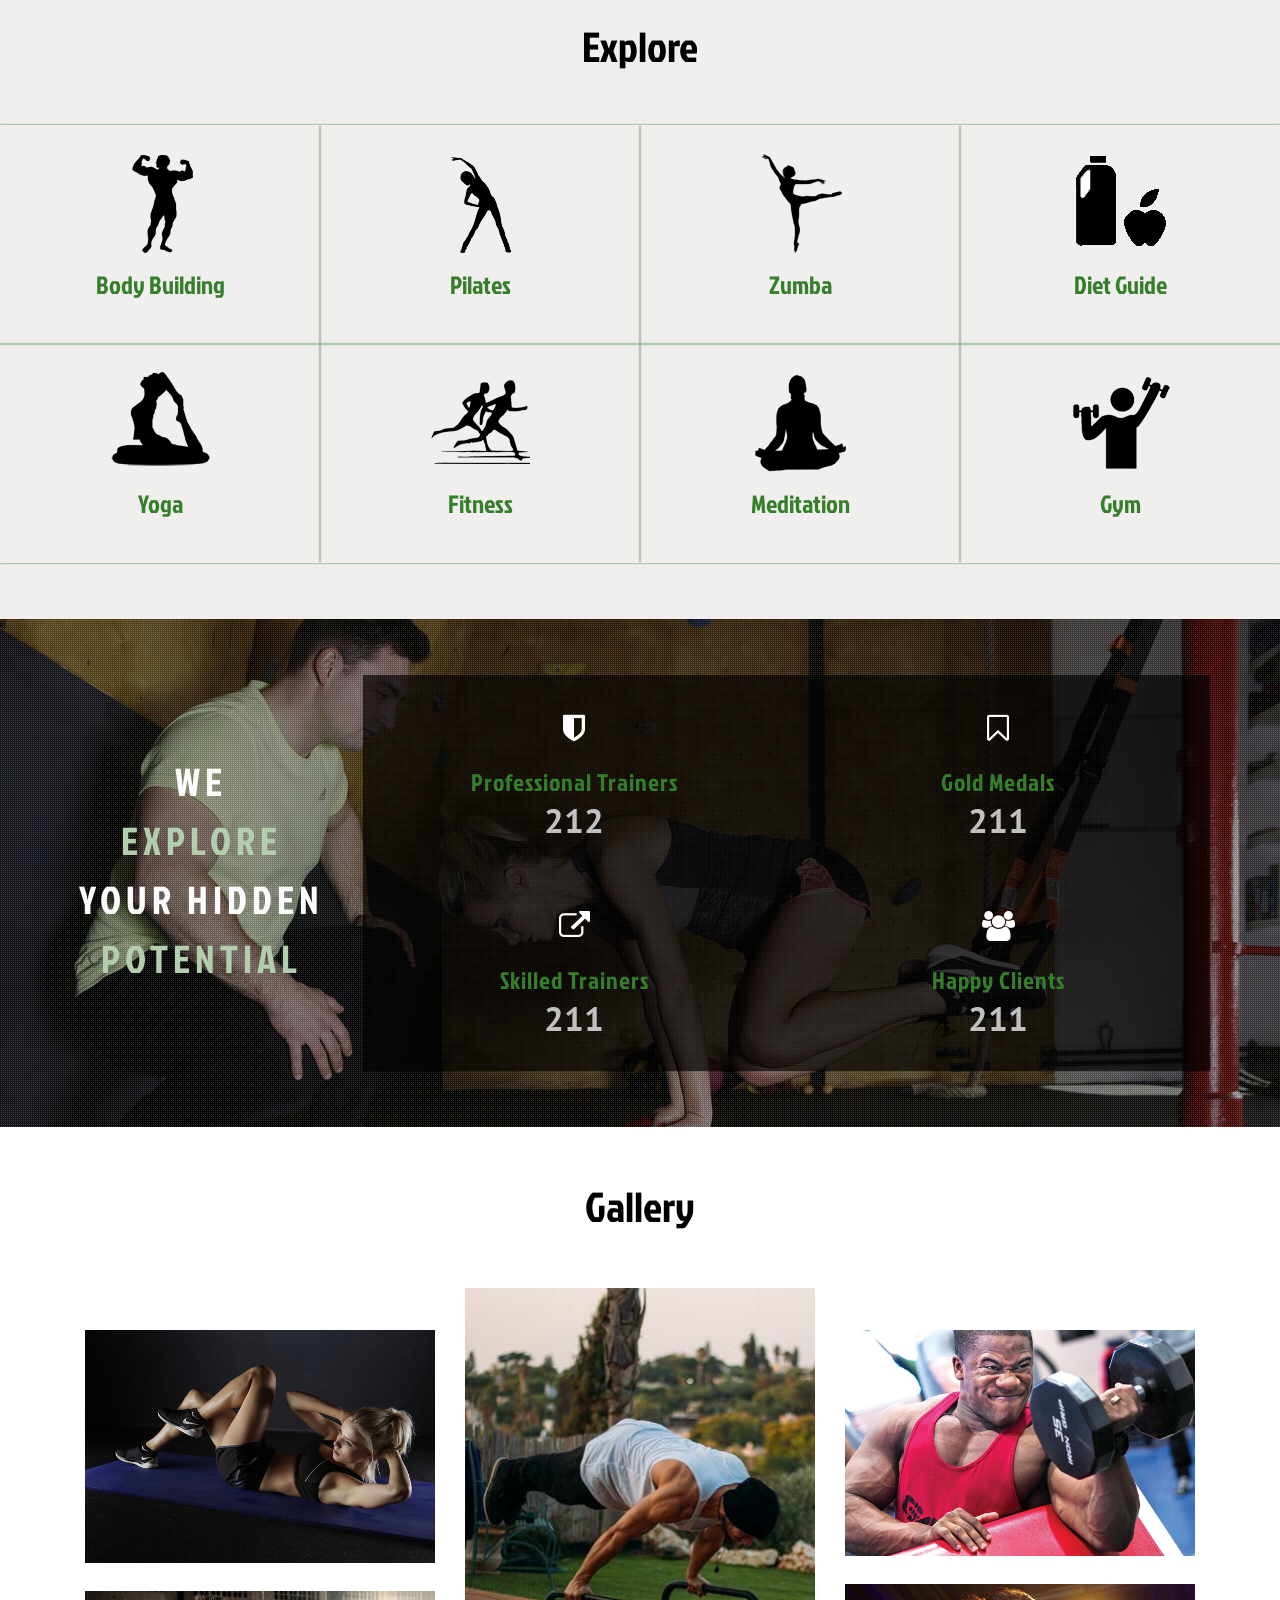
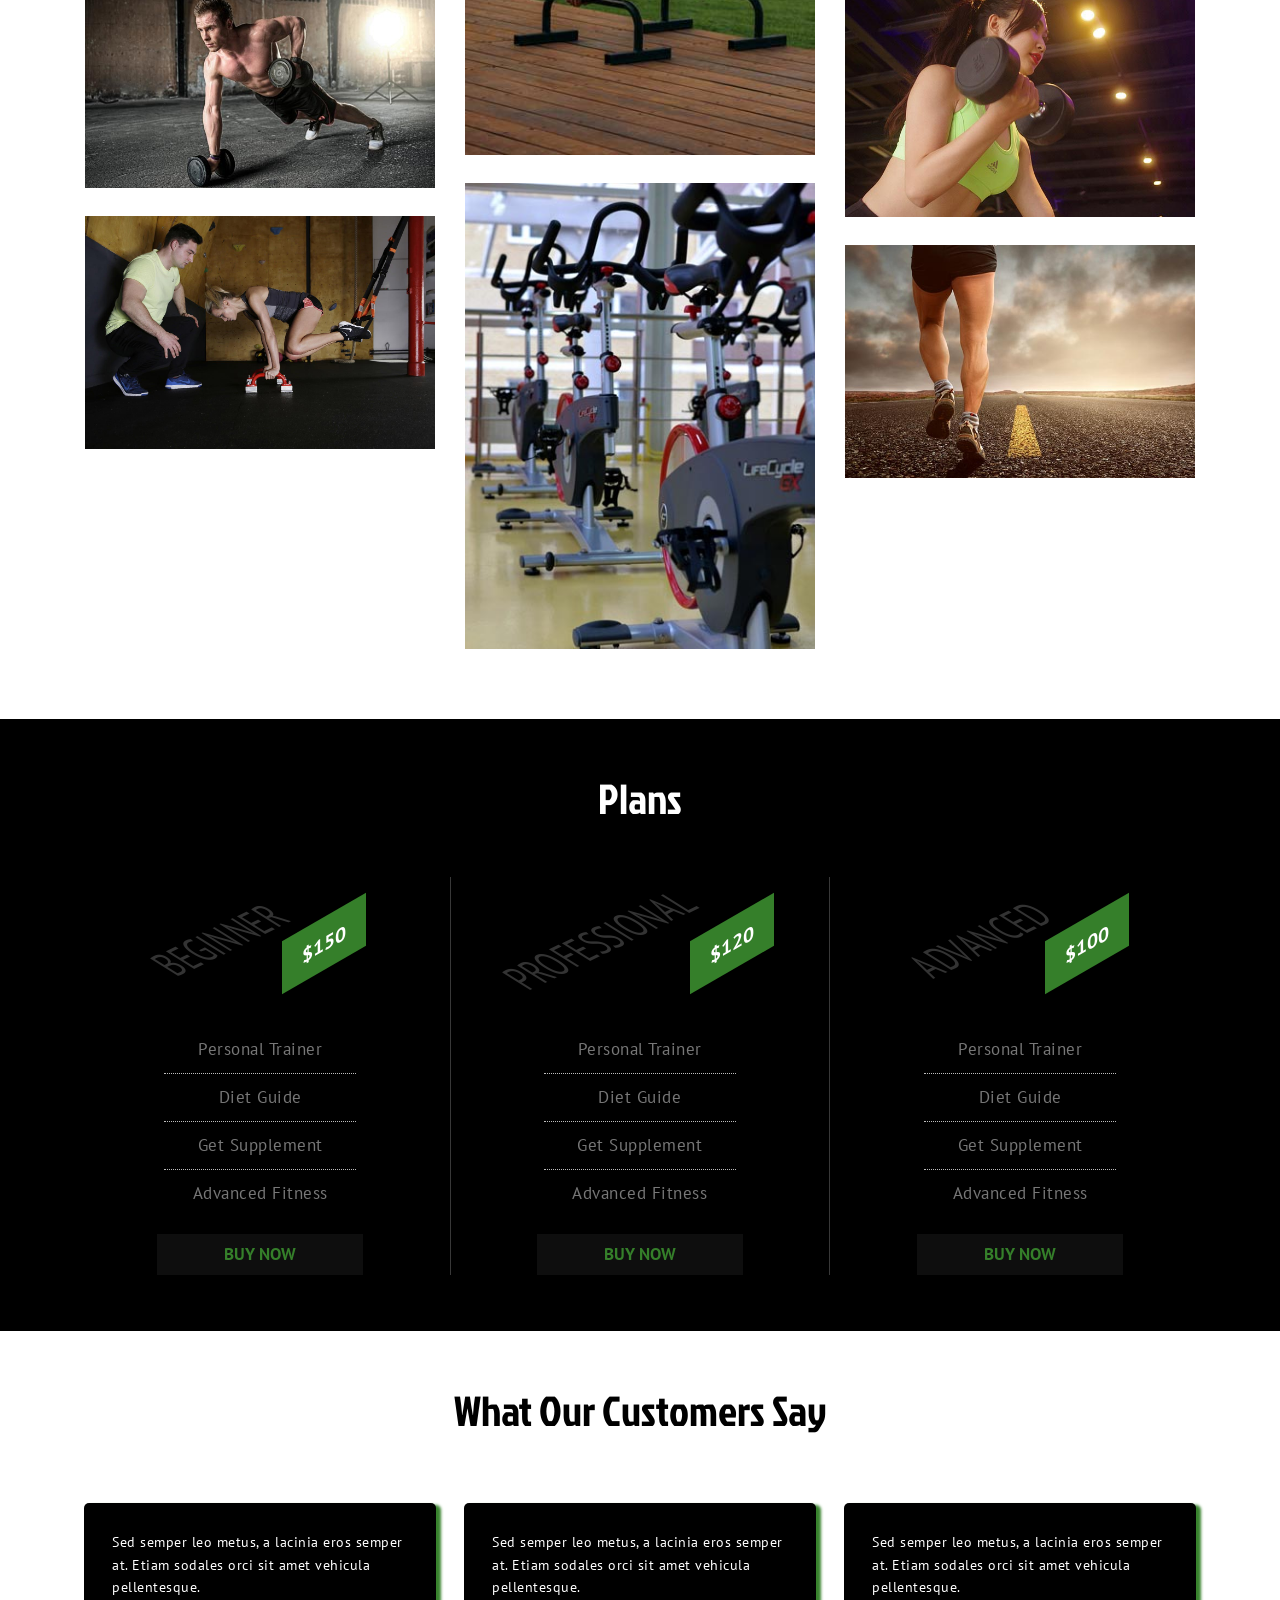
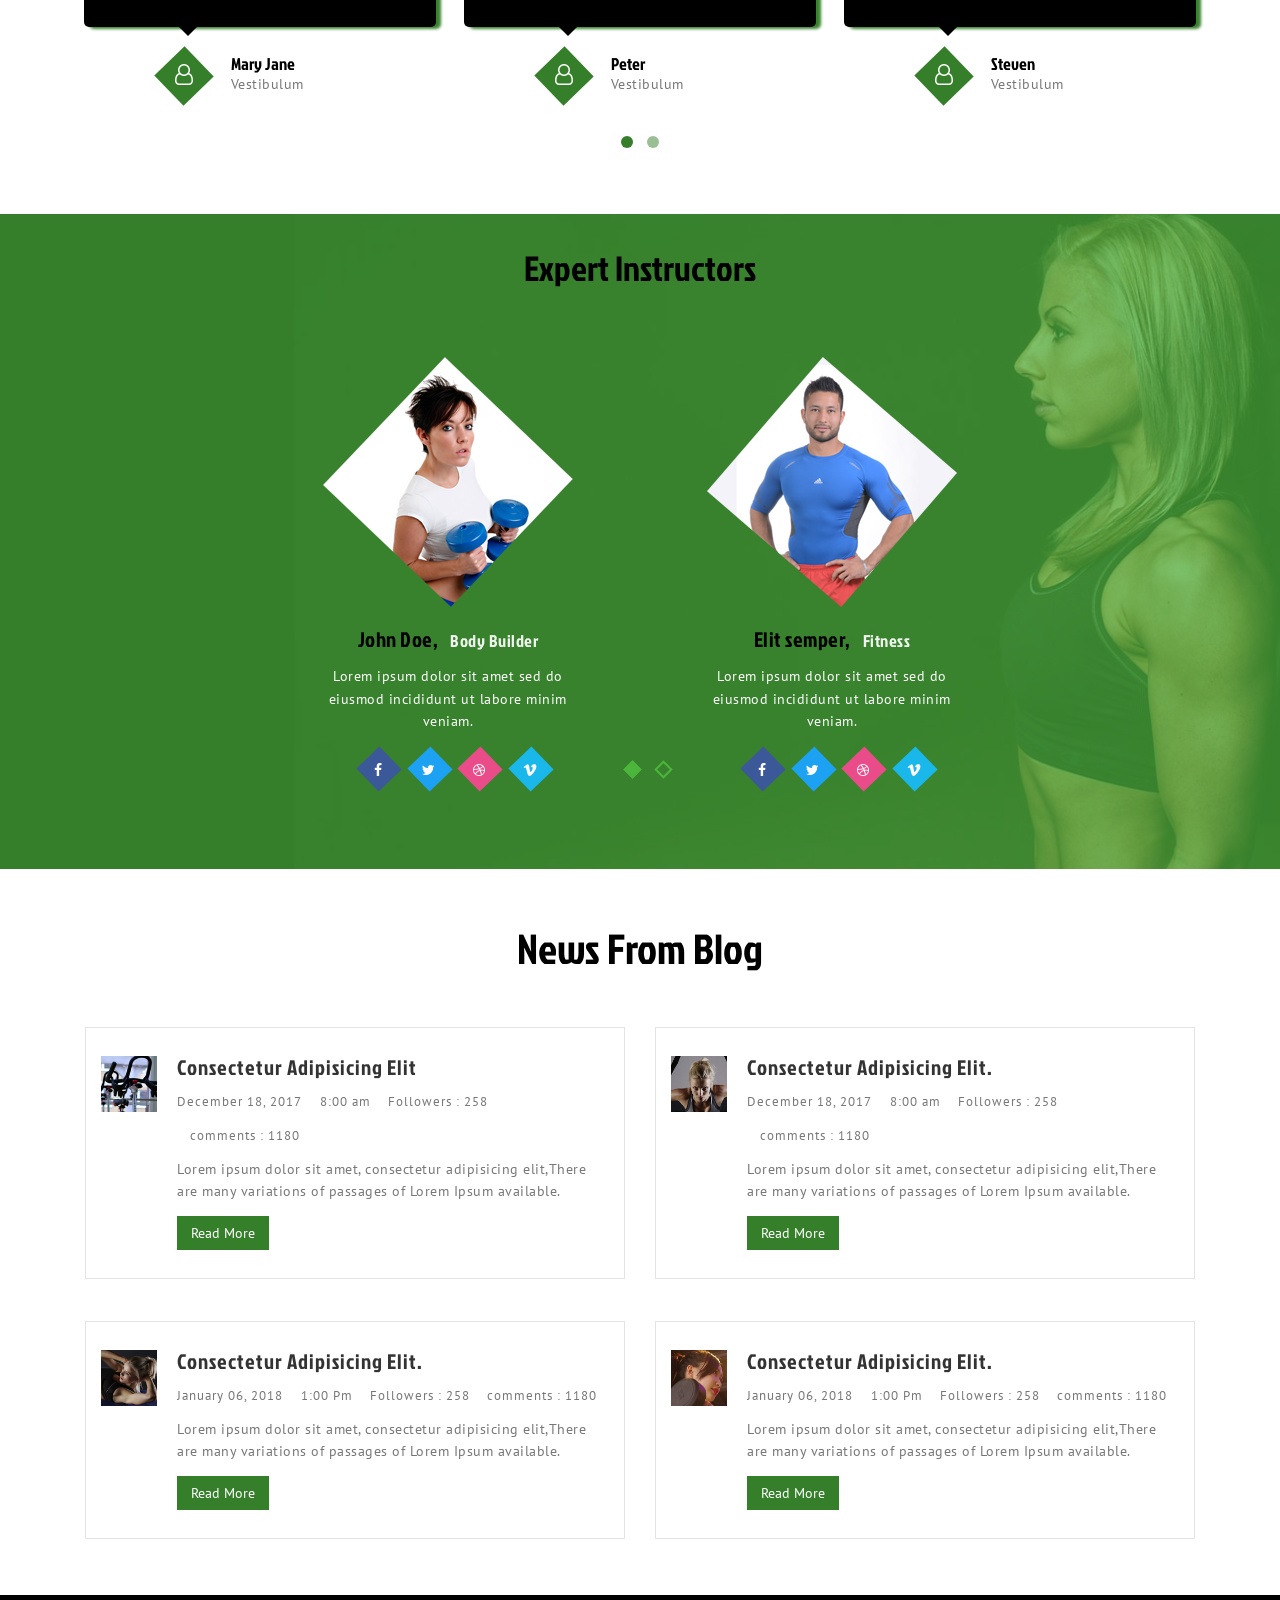
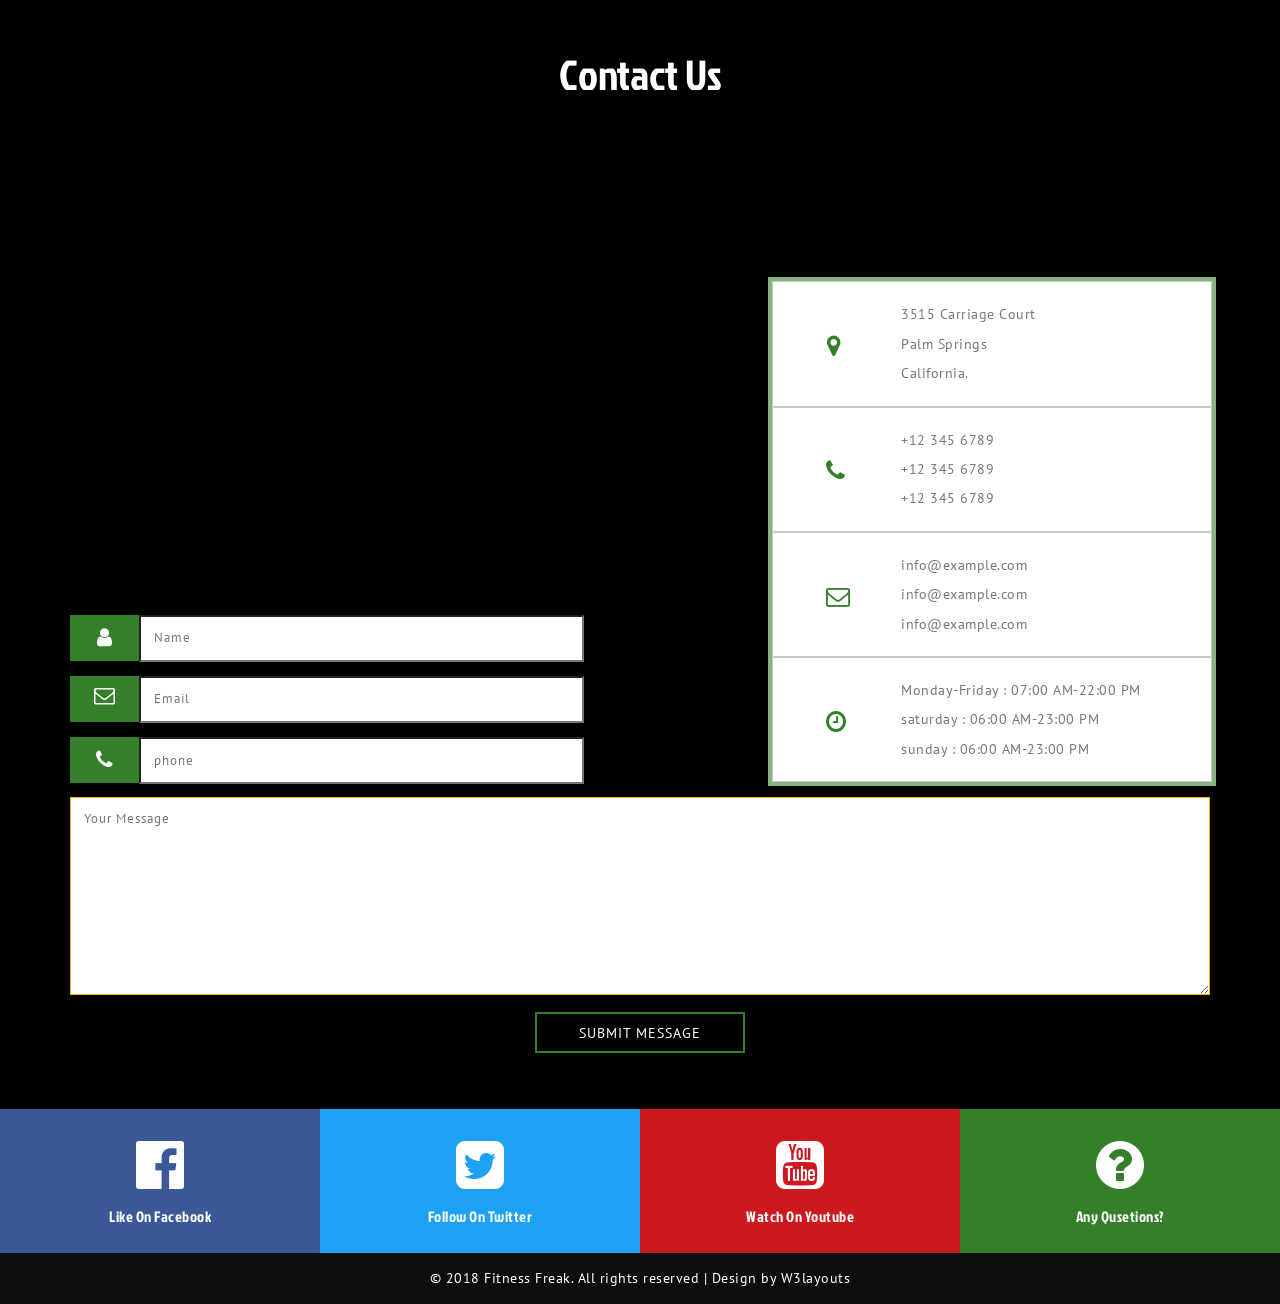
<file: asset/websites/gym/1/index.html>
<!--
Author: W3layouts
Author URL: http://w3layouts.com
License: Creative Commons Attribution 3.0 Unported
License URL: http://creativecommons.org/licenses/by/3.0/
-->

<!DOCTYPE html>
<html lang="zxx">

<head>
    <title>Fitness Freak Sports Category Bootstrap Responsive website Template | Home  :: w3layouts</title>
    <meta name="viewport" content="width=device-width, initial-scale=1">
    <meta http-equiv="Content-Type" content="text/html; charset=utf-8" />
    <meta name="keywords" content="Fitness Freak Responsive web template, Bootstrap Web Templates, Flat Web Templates, Android Compatible web template, 
	SmartPhone Compatible web template, free WebDesigns for Nokia, Samsung, LG, Sony Ericsson, Motorola web design" />
    <script>
        addEventListener("load", function () {
            setTimeout(hideURLbar, 0);
        }, false);

        function hideURLbar() {
            window.scrollTo(0, 1);
        }
    </script>
    <!-- Custom Theme files -->
    <link href="css/bootstrap.css" type="text/css" rel="stylesheet" media="all">
    <link href="css/style.css" type="text/css" rel="stylesheet" media="all">
    <!-- testimonials -->
    <link rel="stylesheet" href="css/owl.carousel.css" type="text/css" media="all">
    <link rel="stylesheet" href="css/owl.theme.css" type="text/css" media="all">
    <!-- flexslider -->
    <link rel="stylesheet" href="css/flexslider.css" type="text/css" media="screen" />
    <link rel="stylesheet" href="css/smoothbox.css" type='text/css' media="all" />
     <!-- font-awesome icons -->
    <link href="css/font-awesome.css" rel="stylesheet">
    <!-- //Custom Theme files -->
    <!-- web-fonts -->
    <link href="//fonts.googleapis.com/css?family=Jockey+One" rel="stylesheet">
    <link href="//fonts.googleapis.com/css?family=PT+Sans:400,400i,700,700i" rel="stylesheet">
    <!-- //web-fonts -->
</head>

<body>
    <!-- banner -->
    <div class="main_section" id="home">
        <div class="agile-banner_nav">

            <nav class="navbar navbar-default">
                <div class="navbar-header navbar-left">
                    <button type="button" class="navbar-toggle collapsed" data-toggle="collapse" data-target="#bs-example-navbar-collapse-1">
                        <span class="sr-only">Toggle navigation</span>
                        <span class="icon-bar"></span>
                        <span class="icon-bar"></span>
                        <span class="icon-bar"></span>
                    </button>
                    <h1>
                        <a class="navbar-brand" href="index.html">Freak
                            <span>itness</span>
                        </a>
                    </h1>

                </div>
                <!-- Collect the nav links, forms, and other content for toggling -->
                <div class="collapse navbar-collapse navbar-right" id="bs-example-navbar-collapse-1">
                    <nav class="link-effect-2" id="link-effect-2">
                        <ul class="nav navbar-nav">
                            <li class="active">
                                <a href="index.html" class="effect-3">Home</a>
                            </li>
                            <li>
                                <a href="#about" class="effect-3 scroll">About</a>
                            </li>
                            <li>
                                <a href="#services" class="effect-3 scroll">specialization</a>
                            </li>
                            <li class="dropdown">
                                <a href="#" class="dropdown-toggle effect-3" data-toggle="dropdown">Sub Menu
                                    <b class="caret"></b>
                                </a>
                                <ul class="dropdown-menu">
                                    <li>
                                        <a href="#explore" class="scroll">Explore</a>
                                    </li>
                                    <li>
                                        <a href="#gallery" class="scroll">Gallery</a>
                                    </li>

                                    <li>
                                        <a href="#price" class="scroll">Plans</a>
                                    </li>
                                </ul>
                            </li>
                            <li class="dropdown">
                                <a href="#" class="dropdown-toggle effect-3" data-toggle="dropdown">More
                                    <b class="caret"></b>
                                </a>
                                <ul class="dropdown-menu">

                                    <li>
                                        <a href="#team" class="scroll">Team</a>
                                    </li>
                                    <li class="divider"></li>
                                    <li>
                                        <a href="#blog" class="scroll">Blog</a>
                                    </li>
                                    <li class="divider"></li>
                                    <li>
                                        <a class="s-menu" href="#">Sub menu
                                            <b class="fa fa-caret-right"></b>
                                        </a>
                                        <ul class="dropdown-menu sub-menu">
                                            <li>
                                                <a href="#">link1</a>
                                            </li>
                                            <li class="divider"></li>
                                            <li>
                                                <a href="#">link2</a>
                                            </li>
                                        </ul>
                                    </li>

                                </ul>
                            </li>


                            <li>
                                <a href="#contact" class="effect-3 scroll">contact</a>
                            </li>
                        </ul>
                    </nav>
                </div>
            </nav>
            <div class="clearfix"> </div>
        </div>
        <!-- banner slider -->
        <div class="slider">
            <ul class="rslides" id="slider">
                <li>
                    <div class="w3ls-banner-image  w3ls-banner-image1">
                        <div class="layer">
                            <div class="banner-text">
                                <h3>commit</h3>
                                <p> to be fit</p>
                            </div>
                        </div>
                    </div>
                </li>
                <li>
                    <div class="w3ls-banner-image  w3ls-banner-image2">
                        <div class="layer">
                            <div class="banner-text">
                                <h3>Fitness</h3>
                                <p>is a lifestyle</p>
                            </div>
                        </div>
                    </div>
                </li>
                <li>
                    <div class="w3ls-banner-image  w3ls-banner-image3">
                        <div class="layer">
                            <div class="banner-text">
                                <h3>strive</h3>
                                <p> for progress</p>
                            </div>
                        </div>
                    </div>
                </li>
            </ul>
        </div>

    </div>
    <!-- //Slider -->
    <!-- about-->
    <div class="about-top section" id="about">
        <div class="container">
            <div class="w3l-about-top-head">
                <div class="col-md-6 about-left text-center">
                    <h5 class="main-title">introducing</h5>
                    <h6 class="txt">fitness freak</h6>
                    <p>we explore your hidden potential</p>
                </div>
                <div class="col-md-6 about-right">
                    <h5>Lorem ipsum dolor sit amet, consectetur adipiscing elit. Ut ut magna vitae sapien auctor pharetra nec
                        in erat. In nisl nibh, maximus at quam eget, aliquet viverra lorem.</h5>
                    <p>Pellentesque suscipit, ante et viverra malesuada, ante tellus ornare enim, sed convallis mauris diam
                        sed nisl. Donec eleifend et lorem posuere semper. Aliquam id placerat mauris, at mollis neque. Vestibulum
                        ante ipsum primis in faucibus orci luctus et ultrices posuere cubilia Curae; Vivamus in faucibus
                        lectus. Quisque convallis tempus leo et sagittis.</p>
                </div>
                <div class="clearfix"> </div>
            </div>
        </div>
    </div>
    <!-- //about -->
    <!-- about-bottom-grid -->
    <div class="section about-bottomgrid">
        <div class="container">
            <div class="about-bot-grid-sec">
                <div class="about-middle-pos">
                    <h2>fitness freak</h2>
                    <p>strive for progress</p>
                </div>
                <div class="about-section">
                    <div class="col-md-4 col-sm-6  abg1">

                    </div>
                    <div class="col-md-8 col-sm-6 wthree-sec-about">
                        <h4 class="bot-grid1">commit to be fit</h4>
                        <p class="bot-gridtxt">Anim pariatur cliche reprehenderit, enim eiusmod high life accusamus terry richardson ad squid.</p>
                    </div>
                    <div class="clearfix"> </div>

                </div>
                <div class="col-md-8  col-sm-6 wthree-sec-about about-pos-btm">
                    <h4 class="bot-grid-about">focus on being happy</h4>
                    <p>Anim pariatur cliche reprehenderit, enim eiusmod high life accusamus terry richardson ad squid.</p>
                </div>
                <div class="col-md-4 col-sm-6 abg2">
                </div>

                <div class="clearfix"> </div>
            </div>
        </div>
    </div>
    <!-- //about-bottom-grid-->
    <!--services -->
    <div class="services text-center section" id="services">
        <div class="container">
            <h3 class="title1">specialization</h3>
            <div class="services-head">
                <div class="w3_services-top">
                    <div class="services-grid">
                        <img src="images/z2.png" alt="" />
                        <h4>Nullam maximus</h4>
                        <p>Ncididunt ut labore et t enim ad minim idunt ut labore.</p>
                    </div>
                </div>
                <div class="services-middle">
                    <div class="col-md-3 col-sm-4 col-xs-4 services-grid s3">
                        <img src="images/z3.png" alt="" />
                        <h4>Nullam maximus</h4>
                        <p>Ncididunt ut labore et t enim ad minim idunt ut labore.</p>
                    </div>
                    <div class="col-md-6 col-sm-4  col-xs-4 services-img-grid">
                        <img src="images/service1.png" alt="" class="img-responsive">
                    </div>
                    <div class="col-md-3 col-sm-4  col-xs-4 services-grid s3">
                        <img src="images/z4.png" alt="" />
                        <h4>Nullam maximus</h4>
                        <p>Ncididunt ut labore et t enim ad minim idunt ut labore.</p>
                    </div>
                    <div class="clearfix"></div>
                </div>
                <div class="w3_services-top">
                    <div class="services-grid">
                        <img src="images/z5.png" alt="" />
                        <h4>Nullam maximus</h4>
                        <p>Ncididunt ut labore et t enim ad minim idunt ut labore.</p>
                    </div>
                </div>
            </div>
        </div>
    </div>
    <!--//services -->
    <!-- explore -->
    <div class="explore-grid text-center section" id="explore">
        <h3 class="title1">explore</h3>
        <div class="sub-div">
            <div class="exp-grid">
                <div class="ab1 w3_agile-about-grid1">
                    <img src="images/p8.png" alt="" />
                    <h4 class="explore-title">body building</h4>
                </div>
                <div class="ab1 w3_agile-about-grid1">
                    <img src="images/p4.png" alt="" />
                    <h4 class="explore-title">pilates</h4>
                </div>
                <div class="ab1 w3_agile-about-grid1">
                    <img src="images/p1.png" alt="" />
                    <h4 class="explore-title">Zumba</h4>
                </div>
                <div class="ab1 w3_agile-about-grid1">
                    <img src="images/p3.png" alt="" />
                    <h4 class="explore-title">diet guide</h4>
                </div>
                <div class="clearfix"></div>
            </div>
            <div class="exp-grid">
                <div class="ab1 w3_agile-about-grid1">
                    <img src="images/p6.png" alt="" />
                    <h4 class="explore-title">yoga</h4>
                </div>
                <div class="ab1 w3_agile-about-grid1">
                    <img src="images/p2.png" alt="" />
                    <h4 class="explore-title">fitness</h4>
                </div>
                <div class="ab1 w3_agile-about-grid1">
                    <img src="images/p5.png" alt="" />
                    <h4 class="explore-title">meditation</h4>
                </div>
                <div class="ab1 w3_agile-about-grid1">
                    <img src="images/p7.png" alt="" />
                    <h4 class="explore-title">Gym</h4>
                </div>
                <div class="clearfix"></div>
            </div>
        </div>
    </div>
    <!-- //explore -->
    <!-- Stats -->
    <div class="stats">
        <div class="layer-stats">
            <div class="container section ">
                <div class="col-md-3">
                    <h4 class="stat-title text-center">we
                        <span>explore</span>your hidden
                        <span>potential</span>
                    </h4>
                </div>
                <div class="col-md-9 stat-info">
                    <div class="col-sm-6 col-xs-6 stats-grid text-center">
                        <div class="w3-stats-icon">
                            <span class="fa fa-shield" aria-hidden="true"></span>
                        </div>
                        <div class="stats-right">
                            <h6>professional trainers</h6>
                            <div class='numscroller numscroller-big-bottom' data-slno='1' data-min='0' data-max='736' data-delay='.5' data-increment="1">343</div>

                        </div>
                    </div>
                    <div class="col-sm-6 col-xs-6 stats-grid text-center">
                        <div class="w3-stats-icon">
                            <span class="fa fa-bookmark-o" aria-hidden="true"></span>
                        </div>
                        <div class="stats-right">
                            <h6>gold medals</h6>
                            <div class='numscroller numscroller-big-bottom' data-slno='1' data-min='0' data-max='780' data-delay='.5' data-increment="1">780</div>

                        </div>

                    </div>
                    <div class="col-sm-6 col-xs-6 stats-grid text-center">
                        <div class="w3-stats-icon">
                            <span class="fa fa-external-link" aria-hidden="true"></span>
                        </div>
                        <div class="stats-right">
                            <h6>skilled trainers</h6>
                            <div class='numscroller numscroller-big-bottom' data-slno='1' data-min='0' data-max='630' data-delay='.5' data-increment="1">630</div>

                        </div>
                    </div>
                    <div class="col-sm-6 col-xs-6 stats-grid text-center">
                        <div class="w3-stats-icon">
                            <span class="fa fa-users" aria-hidden="true"></span>
                        </div>
                        <div class="stats-right">
                            <h6>happy clients</h6>
                            <div class='numscroller numscroller-big-bottom' data-slno='1' data-min='0' data-max='900' data-delay='.5' data-increment="1">1000</div>

                        </div>
                    </div>
                    <div class="clearfix"></div>
                </div>
                <div class="clearfix"></div>
            </div>
        </div>
    </div>
    <!-- //Stats -->
    <!-- gallery -->
    <div class="gallery section" id="gallery">
        <div class="container">
            <h3 class="title1">Gallery</h3>
            <div class="gallery_grids">
                <div class="col-xs-4 agile-gallery_grid_main">
                    <div class="gallery-img-grid gallery_grid1 hover14 column">
                        <div class="gallery_effect">
                            <a href="images/g1.jpg" class="sb" title="quis nostrud exercitation ullamco laboris quis autem vel eum iure reprehenderit qui in ea voluptate velit esse quam nihil molestiae consequatur, vel illum qui dolorem eum">
                                <figure>
                                    <img src="images/g1.jpg" alt=" " class="img-responsive" />
                                </figure>
                            </a>
                        </div>
                    </div>
                    <div class="gallery-img-grid hover14 column">
                        <div class="gallery_effect">
                            <a href="images/g2.jpg" class="sb" title="quis nostrud exercitation ullamco laboris quis autem vel eum iure reprehenderit qui in ea voluptate velit esse quam nihil molestiae consequatur, vel illum qui dolorem eum">
                                <figure>
                                    <img src="images/g2.jpg" alt=" " class="img-responsive" />
                                </figure>
                            </a>
                        </div>
                    </div>
                    <div class="gallery-img-grid hover14 column">
                        <div class="gallery_effect">
                            <a href="images/t3.jpg" class="sb" title="quis nostrud exercitation ullamco laboris quis autem vel eum iure reprehenderit qui in ea voluptate velit esse quam nihil molestiae consequatur, vel illum qui dolorem eum">
                                <figure>
                                    <img src="images/g3.jpg" alt=" " class="img-responsive" />
                                </figure>
                            </a>
                        </div>
                    </div>
                </div>
                <div class="col-xs-4 agile-gallery_grid_main">
                    <div class="gallery-img-grid hover14 column">
                        <div class="gallery_effect">
                            <a href="images/t1.jpg" class="sb" title="quis nostrud exercitation ullamco laboris quis autem vel eum iure reprehenderit qui in ea voluptate velit esse quam nihil molestiae consequatur, vel illum qui dolorem eum">
                                <figure>
                                    <img src="images/t1.jpg" alt=" " class="img-responsive" />
                                </figure>
                            </a>
                        </div>
                    </div>
                    <div class="gallery-img-grid hover14 column">
                        <div class="gallery_effect">
                            <a href="images/t3.jpg" class="sb" title="quis nostrud exercitation ullamco laboris quis autem vel eum iure reprehenderit qui in ea voluptate velit esse quam nihil molestiae consequatur, vel illum qui dolorem eum">
                                <figure>
                                    <img src="images/t3.jpg" alt=" " class="img-responsive" />
                                </figure>
                            </a>
                        </div>
                    </div>
                </div>
                <div class="col-xs-4 agile-gallery_grid_main">
                    <div class="gallery-img-grid gallery_grid1 hover14 column">
                        <div class="gallery_effect">
                            <a href="images/g1.jpg" class="sb" title="quis nostrud exercitation ullamco laboris quis autem vel eum iure reprehenderit qui in ea voluptate velit esse quam nihil molestiae consequatur, vel illum qui dolorem eum">
                                <figure>
                                    <img src="images/g4.jpg" alt=" " class="img-responsive" />
                                </figure>
                            </a>
                        </div>
                    </div>
                    <div class="gallery-img-grid hover14 column">
                        <div class="gallery_effect">
                            <a href="images/g2.jpg" class="sb" title="quis nostrud exercitation ullamco laboris quis autem vel eum iure reprehenderit qui in ea voluptate velit esse quam nihil molestiae consequatur, vel illum qui dolorem eum">
                                <figure>
                                    <img src="images/g5.jpg" alt=" " class="img-responsive" />
                                </figure>
                            </a>
                        </div>
                    </div>
                    <div class="gallery-img-grid hover14 column">
                        <div class="gallery_effect">
                            <a href="images/g3.jpg" class="sb" title="quis nostrud exercitation ullamco laboris quis autem vel eum iure reprehenderit qui in ea voluptate velit esse quam nihil molestiae consequatur, vel illum qui dolorem eum">
                                <figure>
                                    <img src="images/g6.jpg" alt=" " class="img-responsive" />
                                </figure>
                            </a>
                        </div>
                    </div>
                </div>
                <div class="clearfix"> </div>
            </div>
        </div>
    </div>
    <!-- //gallery -->
    <!--  pricing-->
    <div class="section price-main text-center" id="price">
        <div class="container">
            <h3 class="title1">plans</h3>
            <div class="sub-div">
                <div class="col-md-4 col-sm-4 plan-grid  text-center">
                    <ul class="price-plan">
                        <li class="price-type">beginner</li>
                        <li class="price-tag">$150</li>
                    </ul>
                    <ul class="price-list">
                        <li>personal trainer</li>
                        <li>diet guide</li>
                        <li>get supplement</li>
                        <li>advanced fitness</li>
                    </ul>
                    <div class="price1-btn">
                        <a href="#">buy now</a>
                    </div>
                </div>
                <div class="col-md-4 col-sm-4  plan-grid  text-center">
                    <ul class="price-plan">
                        <li class="price-type">professional</li>
                        <li class="price-tag">$120</li>
                    </ul>
                    <ul class="price-list">
                        <li>personal trainer</li>
                        <li>diet guide</li>
                        <li>get supplement</li>
                        <li>advanced fitness</li>
                    </ul>
                    <div class="price1-btn">
                        <a href="#">buy now</a>
                    </div>
                </div>
                <div class="col-md-4 col-sm-4  plan-grid  text-center">
                    <ul class="price-plan">
                        <li class="price-type">advanced</li>
                        <li class="price-tag">$100</li>
                    </ul>
                    <ul class="price-list">
                        <li>personal trainer</li>
                        <li>diet guide</li>
                        <li>get supplement</li>
                        <li>advanced fitness</li>
                    </ul>
                    <div class="price1-btn">
                        <a href="#">buy now</a>
                    </div>
                </div>
                <div class="clearfix"></div>
            </div>
        </div>
    </div>
    <!-- // pricing -->
    <!-- testimonials -->
    <div class="feedback section" id="testimonials">
        <h3 class="title1 text-center">what our customers say</h3>
        <div class="sub-div">
            <div class="container">
                <div class="testimonials-grids">
                    <div id="owl-demo" class="owl-carousel owl-theme">
                        <div class="item">
                            <div class="feedback-info">
                                <div class="feedback-top">
                                    <p> Sed semper leo metus, a lacinia eros semper at. Etiam sodales orci sit amet vehicula
                                        pellentesque. </p>
                                </div>
                                <div class="feedback-grids">
                                    <div class="feedback-icon">
                                        <span class="fa fa-user-o" aria-hidden="true"></span>
                                    </div>
                                    <div class="feedback-img-info">
                                        <h5>Mary Jane</h5>
                                        <p>Vestibulum</p>
                                    </div>
                                    <div class="clearfix"> </div>
                                </div>
                            </div>
                        </div>
                        <div class="item">
                            <div class="feedback-info">
                                <div class="feedback-top">
                                    <p> Sed semper leo metus, a lacinia eros semper at. Etiam sodales orci sit amet vehicula
                                        pellentesque. </p>
                                </div>
                                <div class="feedback-grids">
                                    <div class="feedback-icon">
                                        <span class="fa fa-user-o" aria-hidden="true"></span>
                                    </div>
                                    <div class="feedback-img-info">
                                        <h5>Peter</h5>
                                        <p>Vestibulum</p>
                                    </div>
                                    <div class="clearfix"> </div>
                                </div>
                            </div>
                        </div>
                        <div class="item">
                            <div class="feedback-info">
                                <div class="feedback-top">
                                    <p> Sed semper leo metus, a lacinia eros semper at. Etiam sodales orci sit amet vehicula
                                        pellentesque. </p>
                                </div>
                                <div class="feedback-grids">
                                    <div class="feedback-icon">
                                        <span class="fa fa-user-o" aria-hidden="true"></span>
                                    </div>
                                    <div class="feedback-img-info">
                                        <h5>Steven</h5>
                                        <p>Vestibulum</p>
                                    </div>
                                    <div class="clearfix"> </div>
                                </div>
                            </div>
                        </div>
                        <div class="item">
                            <div class="feedback-info">
                                <div class="feedback-top">
                                    <p> Sed semper leo metus, a lacinia eros semper at. Etiam sodales orci sit amet vehicula
                                        pellentesque. </p>
                                </div>
                                <div class="feedback-grids">
                                    <div class="feedback-icon">
                                        <span class="fa fa-user" aria-hidden="true"></span>
                                    </div>
                                    <div class="feedback-img-info">
                                        <h5>Mary Jane</h5>
                                        <p>Vestibulum</p>
                                    </div>
                                    <div class="clearfix"> </div>
                                </div>
                            </div>
                        </div>
                        <div class="item">
                            <div class="feedback-info">
                                <div class="feedback-top">
                                    <p> Sed semper leo metus, a lacinia eros semper at. Etiam sodales orci sit amet vehicula
                                        pellentesque. </p>
                                </div>
                                <div class="feedback-grids">
                                    <div class="feedback-icon">
                                        <span class="fa fa-user" aria-hidden="true"></span>
                                    </div>
                                    <div class="feedback-img-info">
                                        <h5>Guptill</h5>
                                        <p>Vestibulum</p>
                                    </div>
                                    <div class="clearfix"> </div>
                                </div>
                            </div>
                        </div>
                        <div class="item">
                            <div class="feedback-info">
                                <div class="feedback-top">
                                    <p> Sed semper leo metus, a lacinia eros semper at. Etiam sodales orci sit amet vehicula
                                        pellentesque. </p>
                                </div>
                                <div class="feedback-grids">
                                    <div class="feedback-icon">
                                        <span class="fa fa-user" aria-hidden="true"></span>
                                    </div>
                                    <div class="feedback-img-info">
                                        <h5> Wilson</h5>
                                        <p>Vestibulum</p>
                                    </div>
                                    <div class="clearfix"> </div>
                                </div>
                            </div>
                        </div>
                    </div>
                </div>
            </div>
        </div>
    </div>
    <!-- //testimonials -->
    <!-- team-->
    <div class="team text-center" id="team">
        <div class="team-layer">
            <h3 class="title">Expert Instructors</h3>
            <section class="slider">
                <div class="flexslider">
                    <ul class="slides">
                        <li>
                            <div class="col-md-6 col-sm-6 w3_agile-team-grid ">
                                <img src="images/s1.png" alt=" " class="img-responsive" />
                                <h5>John Doe,
                                    <span>Body Builder</span>
                                </h5>
                                <p>Lorem ipsum dolor sit amet sed do eiusmod incididunt ut labore minim veniam.</p>
                                <ul class="social_list">
                                    <li>
                                        <a href="#" class="facebook">
                                            <span class="fa fa-facebook" aria-hidden="true"></span>
                                        </a>
                                    </li>
                                    <li>
                                        <a href="#" class="twitter">
                                            <span class="fa fa-twitter" aria-hidden="true"></span>
                                        </a>
                                    </li>
                                    <li>
                                        <a href="#" class="dribble">
                                            <span class="fa fa-dribbble" aria-hidden="true"></span>
                                        </a>
                                    </li>
                                    <li>
                                        <a href="#" class="vimeo">
                                            <span class="fa fa-vimeo" aria-hidden="true"></span>
                                        </a>
                                    </li>
                                </ul>
                            </div>
                            <div class="col-md-6 col-sm-6  w3_agile-team-grid">
                                <img src="images/s2.png" alt=" " class="img-responsive" />
                                <h5>Elit semper,
                                    <span>Fitness </span>
                                </h5>
                                <p>Lorem ipsum dolor sit amet sed do eiusmod incididunt ut labore minim veniam.</p>
                                <ul class="social_list">
                                    <li>
                                        <a href="#" class="facebook">
                                            <span class="fa fa-facebook" aria-hidden="true"></span>
                                        </a>
                                    </li>
                                    <li>
                                        <a href="#" class="twitter">
                                            <span class="fa fa-twitter" aria-hidden="true"></span>
                                        </a>
                                    </li>
                                    <li>
                                        <a href="#" class="dribble">
                                            <span class="fa fa-dribbble" aria-hidden="true"></span>
                                        </a>
                                    </li>
                                    <li>
                                        <a href="#" class="vimeo">
                                            <span class="fa fa-vimeo" aria-hidden="true"></span>
                                        </a>
                                    </li>
                                </ul>
                            </div>
                            <div class="clearfix"></div>

                        </li>
                        <li>
                            <div class="col-md-6 col-sm-6  w3_agile-team-grid">
                                <img src="images/s3.png" alt=" " class="img-responsive" />
                                <h5>Daniel Nyari,
                                    <span>Fitness</span>
                                </h5>
                                <p>Lorem ipsum dolor sit amet sed do eiusmod incididunt ut labore minim veniam.</p>
                                <ul class="social_list">
                                    <li>
                                        <a href="#" class="facebook">
                                            <span class="fa fa-facebook" aria-hidden="true"></span>
                                        </a>
                                    </li>
                                    <li>
                                        <a href="#" class="twitter">
                                            <span class="fa fa-twitter" aria-hidden="true"></span>
                                        </a>
                                    </li>
                                    <li>
                                        <a href="#" class="dribble">
                                            <span class="fa fa-dribbble" aria-hidden="true"></span>
                                        </a>
                                    </li>
                                    <li>
                                        <a href="#" class="vimeo">
                                            <span class="fa fa-vimeo" aria-hidden="true"></span>
                                        </a>
                                    </li>
                                </ul>

                            </div>
                            <div class="col-md-6 col-sm-6  w3_agile-team-grid">
                                <img src="images/s4.png" alt=" " class="img-responsive" />
                                <h5>Daniel Nyari,
                                    <span> Body Builder</span>
                                </h5>
                                <p>Lorem ipsum dolor sit amet sed do eiusmod incididunt ut labore minim veniam.</p>
                                <ul class="social_list">
                                    <li>
                                        <a href="#" class="facebook">
                                            <span class="fa fa-facebook" aria-hidden="true"></span>
                                        </a>
                                    </li>
                                    <li>
                                        <a href="#" class="twitter">
                                            <span class="fa fa-twitter" aria-hidden="true"></span>
                                        </a>
                                    </li>
                                    <li>
                                        <a href="#" class="dribble">
                                            <span class="fa fa-dribbble" aria-hidden="true"></span>
                                        </a>
                                    </li>
                                    <li>
                                        <a href="#" class="vimeo">
                                            <span class="fa fa-vimeo" aria-hidden="true"></span>
                                        </a>
                                    </li>
                                </ul>

                            </div>
                            <div class="clearfix"></div>
                        </li>

                    </ul>
                </div>
            </section>

        </div>
    </div>
    <!-- //team -->
    <!-- blog -->
    <div class="response section" id="blog">
        <div class="container">
            <h3 class="title1">news from blog</h3>
            <div class="sub-div">
                <div class="col-md-6 blog-grids">
                    <div class="media response-info">
                        <div class="media-left response-text-left">
                            <a href="#">
                                <img class="media-object" src="images/n1.jpg" alt="">
                            </a>
                        </div>
                        <div class="media-body response-text-right">
                            <h5>consectetur adipisicing elit</h5>
                            <ul>
                                <li>December 18, 2017</li>
                                <li>8:00 am</li>
                                <li>Followers : 258</li>
                                <li>comments : 1180</li>
                            </ul>
                            <p>Lorem ipsum dolor sit amet, consectetur adipisicing elit,There are many variations of passages
                                of Lorem Ipsum available.</p>
                            <a href="#" class="view-btn" data-toggle="modal" data-target="#myModal1">Read More</a>
                        </div>
                        <div class="clearfix"> </div>
                    </div>
                    <div class="media response-info m2">
                        <div class="media-left response-text-left">
                            <a href="#">
                                <img class="media-object" src="images/n2.jpg" alt="">
                            </a>
                        </div>
                        <div class="media-body response-text-right">
                            <h5>consectetur adipisicing elit.</h5>
                            <ul>
                                <li>January 06, 2018</li>
                                <li>1:00 Pm</li>
                                <li>Followers : 258</li>
                                <li>comments : 1180</li>
                            </ul>
                            <p>Lorem ipsum dolor sit amet, consectetur adipisicing elit,There are many variations of passages
                                of Lorem Ipsum available.</p>
                            <a href="#" class="view-btn" data-toggle="modal" data-target="#myModal1">Read More</a>
                        </div>
                        <div class="clearfix"> </div>
                    </div>
                </div>
                <div class="col-md-6 blog-grids">
                    <div class="media response-info">
                        <div class="media-left response-text-left">
                            <a href="#">
                                <img class="media-object" src="images/n3.jpg" alt="">
                            </a>
                        </div>
                        <div class="media-body response-text-right">
                            <h5>consectetur adipisicing elit.</h5>
                            <ul>
                                <li>December 18, 2017</li>
                                <li>8:00 am</li>
                                <li>Followers : 258</li>
                                <li>comments : 1180</li>
                            </ul>
                            <p>Lorem ipsum dolor sit amet, consectetur adipisicing elit,There are many variations of passages
                                of Lorem Ipsum available.</p>
                            <a href="#" class="view-btn" data-toggle="modal" data-target="#myModal1">Read More</a>
                        </div>
                        <div class="clearfix"> </div>
                    </div>
                    <div class="media response-info m2">
                        <div class="media-left response-text-left">
                            <a href="#">
                                <img class="media-object" src="images/n4.jpg" alt="">
                            </a>
                        </div>
                        <div class="media-body response-text-right">
                            <h5>consectetur adipisicing elit.</h5>
                            <ul>
                                <li>January 06, 2018</li>
                                <li>1:00 Pm</li>
                                <li>Followers : 258</li>
                                <li>comments : 1180</li>
                            </ul>
                            <p>Lorem ipsum dolor sit amet, consectetur adipisicing elit,There are many variations of passages
                                of Lorem Ipsum available.</p>
                            <a href="#" class="view-btn" data-toggle="modal" data-target="#myModal1">Read More</a>
                        </div>
                        <div class="clearfix"> </div>
                    </div>
                </div>
                <div class="clearfix"> </div>
            </div>
        </div>
    </div>
<!-- //blog -->
    <!-- modal -->
    <div class="modal about-modal fade" id="myModal1" tabindex="-1" role="dialog">
        <div class="modal-dialog" role="document">
            <div class="modal-content">
                <div class="modal-header">
                    <button type="button" class="close" data-dismiss="modal" aria-label="Close">
                        <span aria-hidden="true">&times;</span>
                    </button>
                    <h4 class="modal-title">fitness freak</h4>
                </div>
                <div class="modal-body">
                    <div class="modal-info">
                        <img src="images/g2.jpg" alt="" class="img-responsive" />
                        <p>Duis venenatis, turpis eu bibendum porttitor, sapien quam ultricies tellus, ac rhoncus risus odio
                            eget nunc. Pellentesque ac fermentum diam. Integer eu facilisis nunc, a iaculis felis. Pellentesque
                            pellentesque tempor enim, in dapibus turpis porttitor quis. Suspendisse ultrices hendrerit massa.
                            Nam id metus id tellus ultrices ullamcorper. Cras tempor massa luctus, varius lacus sit amet,
                            blandit lorem. Duis auctor in tortor sed tristique. Proin sed finibus sem.</p>
                    </div>
                </div>
            </div>
        </div>
    </div>
    <!-- //modal -->
    <!-- Contact-form -->
    <div class="section" id="contact">
        <h3 class="title1 text-center">Contact Us</h3>
        <div class="container-fluid">
            <div class="map-grid">
                <iframe src="https://www.google.com/maps/embed?pb=!1m18!1m12!1m3!1d6509687.090753893!2d-123.76387427440008!3d37.18697025540024!2m3!1f0!2f0!3f0!3m2!1i1024!2i768!4f13.1!3m3!1m2!1s0x808fb9fe5f285e3d%3A0x8b5109a227086f55!2sCalifornia%2C+USA!5e0!3m2!1sen!2sin!4v1491201047627"
                    style="border:0" allowfullscreen></iframe>
            </div>
        </div>
        <div class="w3layouts-contact-pos">
            <div class="w3layouts-contact-pos-grid">
                <span class="field-icon fa fa-map-marker" aria-hidden="true"></span>
                <ul>
                    <li>3515 Carriage Court</li>
                    <li>Palm Springs</li>
                    <li>California.</li>
                </ul>
            </div>
            <div class="w3layouts-contact-pos-grid sr1">
                <span class="field-icon fa fa-phone" aria-hidden="true"></span>
                <ul>
                    <li>+12 345 6789</li>
                    <li>+12 345 6789</li>
                    <li>+12 345 6789</li>
                </ul>
            </div>
            <div class="w3layouts-contact-pos-grid sr2">
                <span class="field-icon fa fa-envelope-o fa-lg" aria-hidden="true"></span>
                <ul>
                    <li>
                        <a href="mailto:info@example.com">info@example.com</a>
                    </li>
                    <li>
                        <a href="mailto:info@example.com">info@example.com</a>
                    </li>
                    <li>
                        <a href="mailto:info@example.com">info@example.com</a>
                    </li>
                </ul>
            </div>
            <div class="w3layouts-contact-pos-grid">
                <span class="field-icon fa fa-clock-o" aria-hidden="true"></span>
                <ul>
                    <li>Monday-Friday :
                        <span> 07:00 AM-22:00 PM</span>
                    </li>
                    <li>saturday :
                        <span>06:00 AM-23:00 PM</span>
                    </li>
                    <li>sunday :
                        <span>06:00 AM-23:00 PM</span>
                    </li>
                </ul>
            </div>
            <div class="clearfix"></div>
        </div>
        <div class="contact-form">
            <div class="container">

                <form action="#" method="post">
                    <div class="contact-left-form">
                        <div class="field-input">
                            <span class="field-icon fa fa-user" aria-hidden="true"></span>
                            <input type="text" placeholder="Name" name="name" required="">
                            <div class="clearfix"></div>
                        </div>
                        <div class="field-input">
                            <span class="field-icon  fa fa-envelope-o fa-lg" aria-hidden="true"></span>
                            <input type="email" placeholder="Email" name="email" class="email" required="">
                            <div class="clearfix"></div>
                        </div>
                        <div class="field-input">
                            <span class="field-icon  fa fa-phone" aria-hidden="true"></span>
                            <input type="text" class="phone" placeholder="phone" name="phone" required="">
                            <div class="clearfix"></div>
                        </div>
                    </div>
                    <div class="clear"></div>
                    <textarea placeholder="Your Message" name="message" required=""></textarea>
                    <button class="btn1">Submit message</button>
                </form>
            </div>
        </div>
    </div>
    <!-- //Contact-form -->
    <!-- footer -->
    <div class="footer-main text-center">
        <div class="footer-grid">
            <a href="#">
                <span class="fa fa-facebook-official icon" aria-hidden="true"></span>
                <h6>like on facebook</h6>
            </a>
        </div>
        <div class="footer-grid">
            <a href="#">
                <span class="fa fa-twitter-square icon" aria-hidden="true"></span>
                <h6>follow on twitter</h6>
            </a>
        </div>
        <div class="footer-grid">
            <a href="#">
                <span class="fa fa-youtube-square icon" aria-hidden="true"></span>
                <h6>watch on youtube</h6>
            </a>
        </div>
        <div class="footer-grid">
            <a href="#contact" class="scroll">
                <span class="fa fa-question-circle icon" aria-hidden="true"></span>
                <h6>Any qusetions?</h6>
            </a>
        </div>
    </div>
    <div class="footer-bottom">
        <div class="container">
            <div class="footer-copy text-center">
                <p>© 2018 Fitness Freak. All rights reserved | Design by
                    <a href="//w3layouts.com/">W3layouts</a>
                </p>
            </div>
        </div>
    </div>
<!-- //footer -->
    <!-- js -->
    <script src="js/jquery-2.2.3.min.js"></script>
    <!-- //js -->
    <!-- nav dropdown -->
    <script>
        $('ul.dropdown-menu li').hover(function () {
            $(this).find('.dropdown-menu').stop(true, true).delay(200).fadeIn(500);
        }, function () {
            $(this).find('.dropdown-menu').stop(true, true).delay(200).fadeOut(500);
        });
    </script>
    <!-- //nav dropdown -->
    <!-- gallery -->
    <script src="js/smoothbox.jquery2.js"></script>
    <!-- //gallery -->
    <!-- banner Slider script  -->
    <script src="js/responsiveslides.min.js"></script>
    <script>
        $(function () {
            $("#slider, #slider1").responsiveSlides({
                auto: true,
                nav: false,
                speed: 1500,
                namespace: "callbacks",
                pager: true,
            });
        });
    </script>
    <!-- //banner Slider-JavaScript -->
    <!-- Team FlexSlider -->
    <script defer src="js/jquery.flexslider.js"></script>
    <script>
        $(window).load(function () {
            $('.flexslider').flexslider({
                animation: "slide",
                start: function (slider) {
                    $('body').removeClass('loading');
                }
            });
        });
    </script>
    <!-- End- Flexslider-script -->
    <!-- Testimonials owl carousel -->
    <script src="js/owl.carousel.js"></script>
    <script>
        $(document).ready(function () {
            $("#owl-demo").owlCarousel({

                autoPlay: 3000, //Set AutoPlay to 3 seconds
                autoPlay: false,
                items: 3,
                itemsDesktop: [991, 2],
                itemsDesktopSmall: [414, 4]

            });
        });
    </script>
    <!-- //Testimonials owl carousel -->
    <!-- start-smooth-scrolling -->
    <script src="js/move-top.js"></script>
    <script src="js/easing.js"></script>
    <script>
        jQuery(document).ready(function ($) {
            $(".scroll").click(function (event) {
                event.preventDefault();

                $('html,body').animate({
                    scrollTop: $(this.hash).offset().top
                }, 1000);
            });
        });
    </script>
    <!-- //end-smooth-scrolling -->
    <!-- smooth-scrolling-of-move-up -->
    <script>
        $(document).ready(function () {
            /*
            var defaults = {
            	containerID: 'toTop', // fading element id
            	containerHoverID: 'toTopHover', // fading element hover id
            	scrollSpeed: 1200,
            	easingType: 'linear' 
            };
            */

            $().UItoTop({
                easingType: 'easeOutQuart'
            });

        });
    </script>
    <script src="js/SmoothScroll.min.js"></script>
    <!-- //smooth-scrolling-of-move-up -->
    <script src="js/numscroller-1.0.js"></script>
    <!-- Bootstrap core JavaScript
    ================================================== -->
    <!-- Placed at the end of the document so the pages load faster -->
    <script src="js/bootstrap.js"></script>
</body>

</html>
</file>
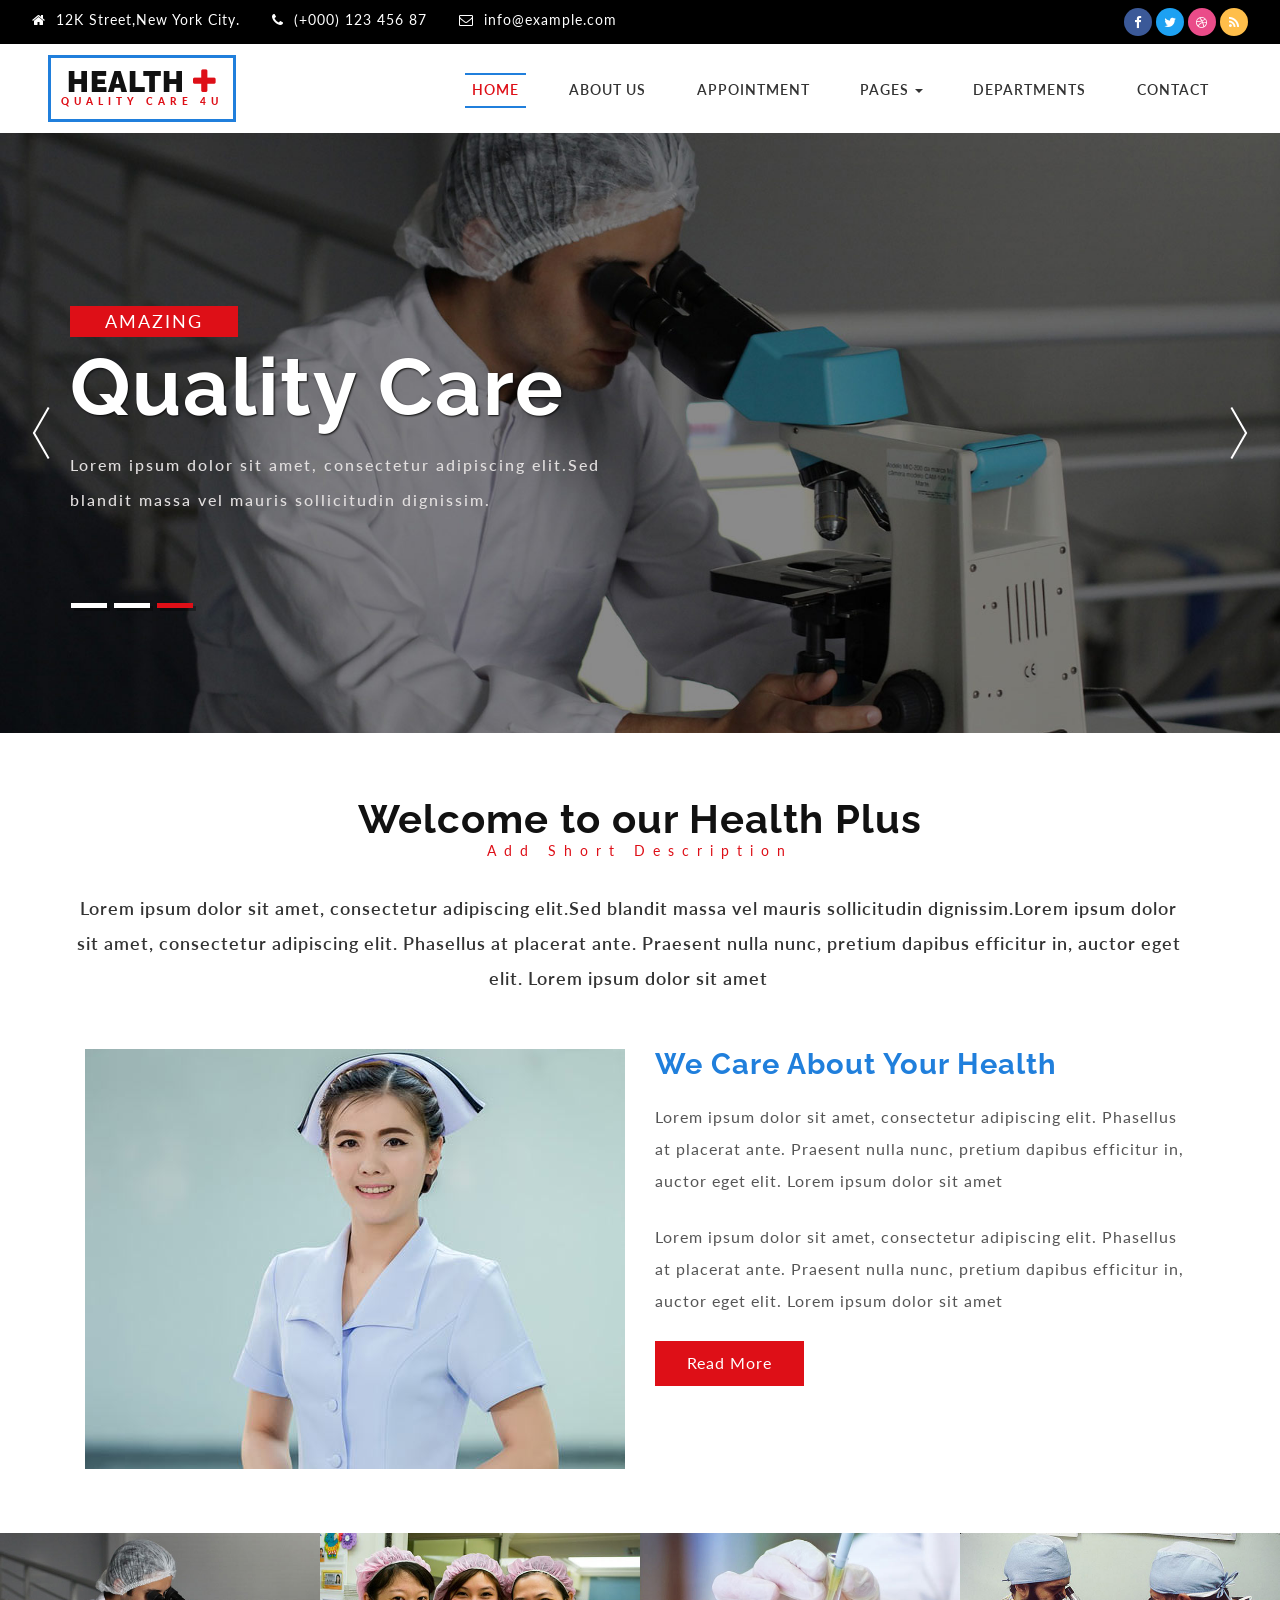
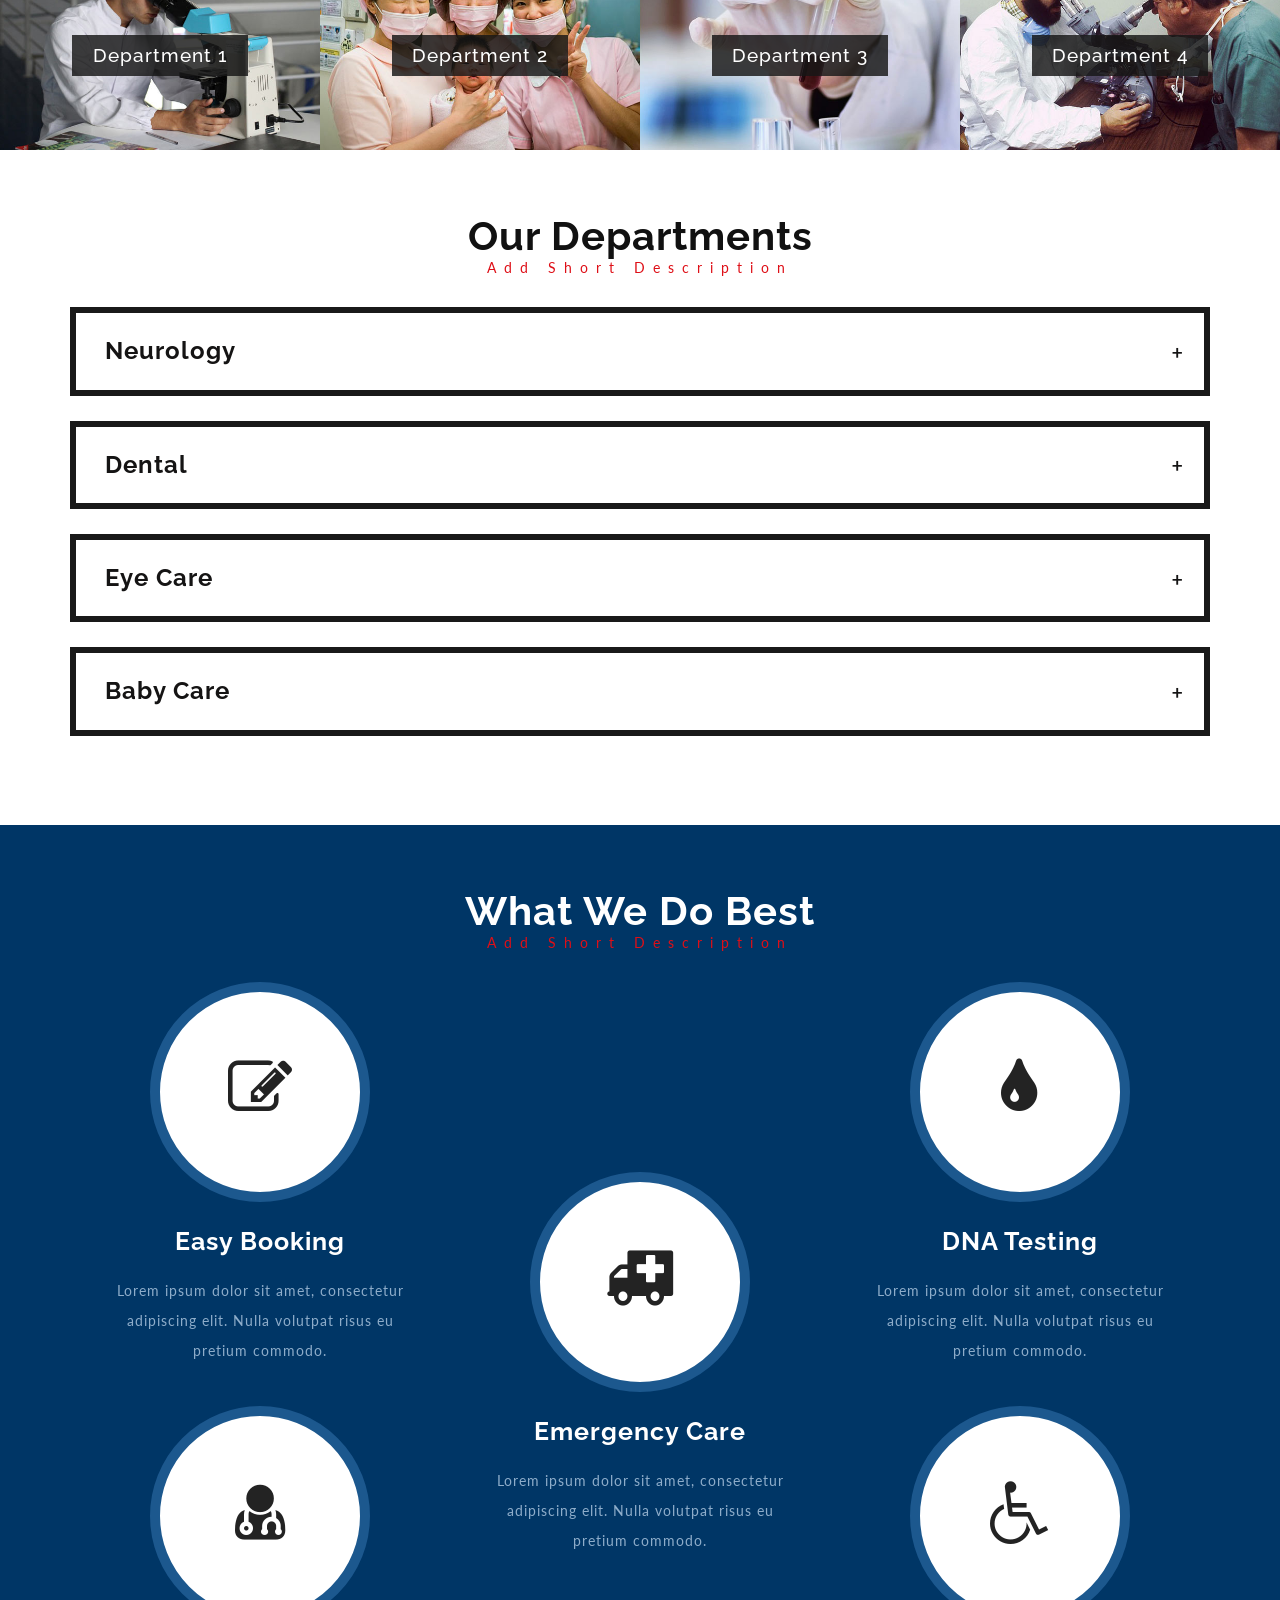
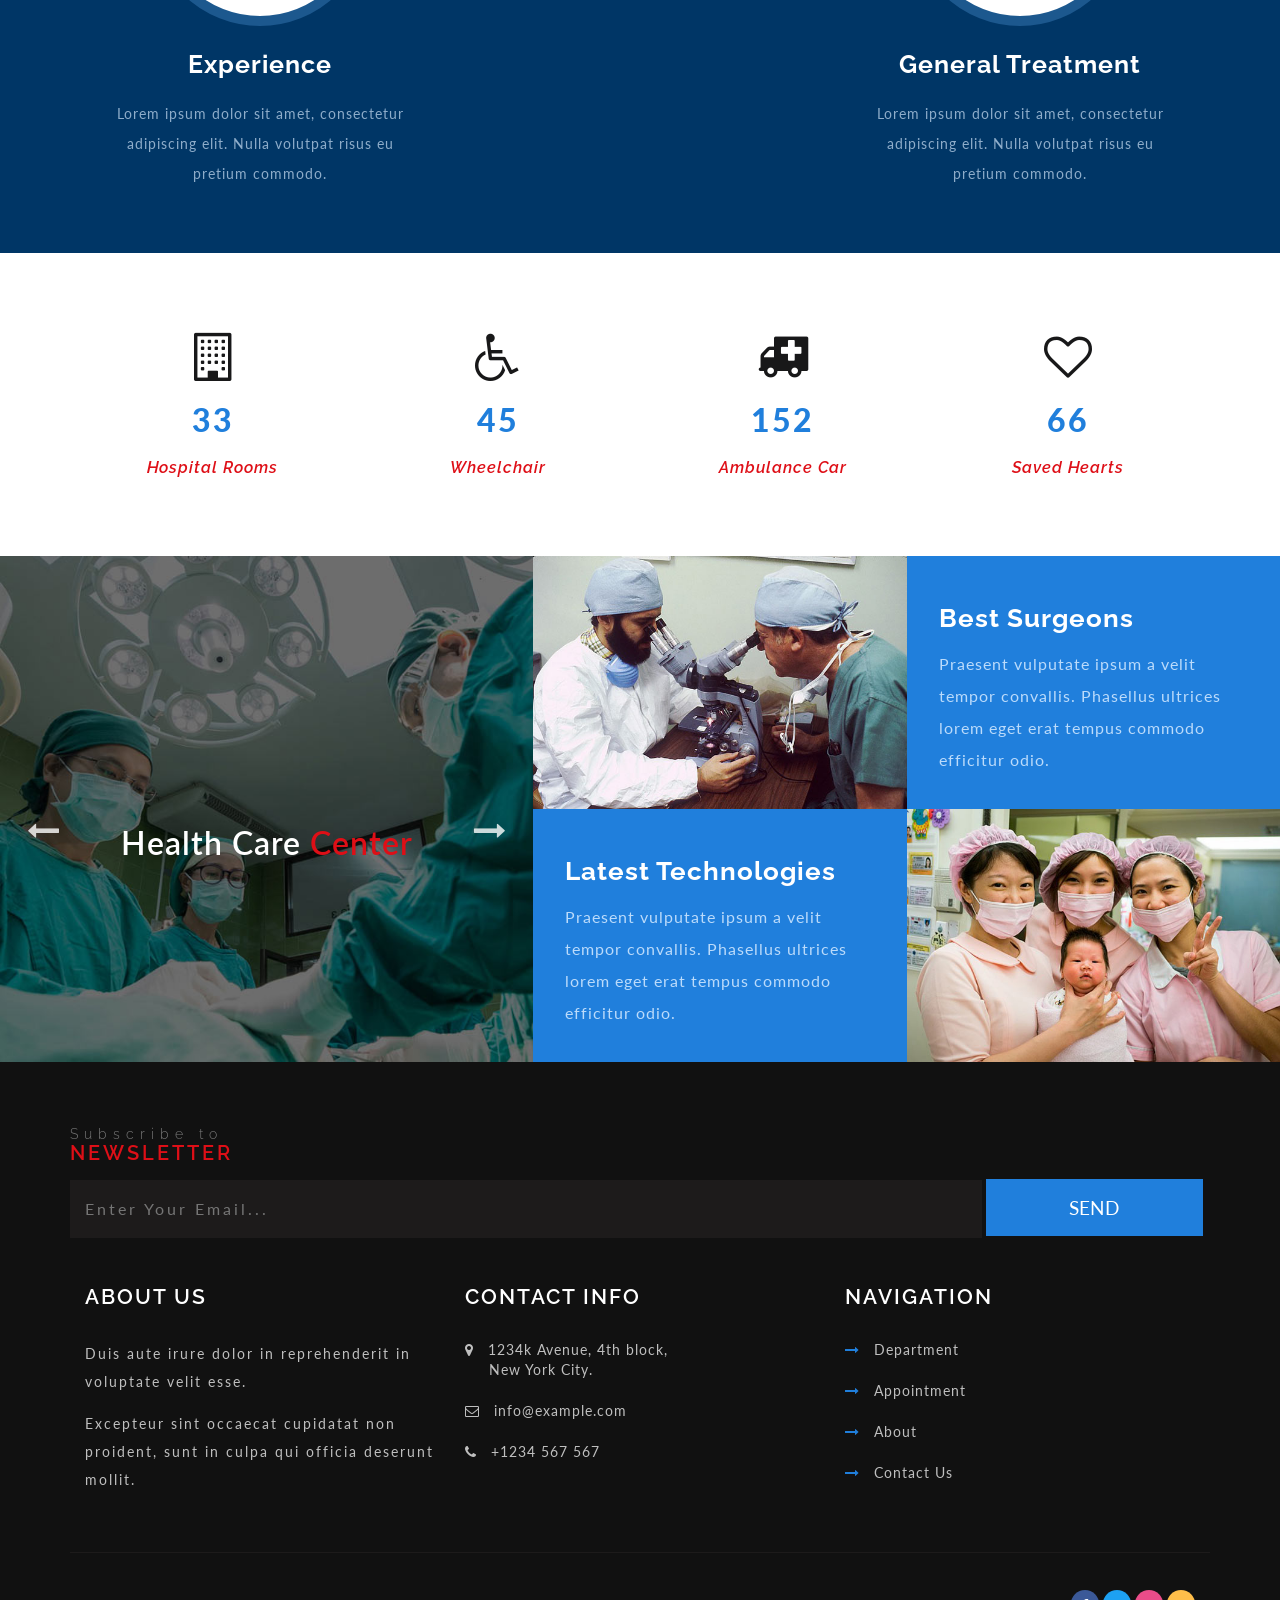
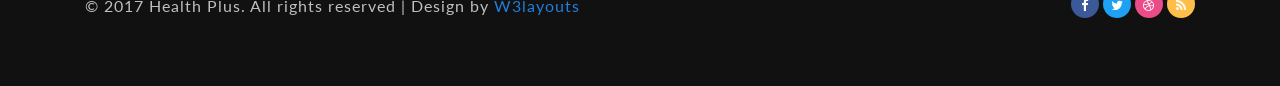
<file: asset/websites/medical/1/index.html>
<!--
author: W3layouts
author URL: http://w3layouts.com
License: Creative Commons Attribution 3.0 Unported
License URL: http://creativecommons.org/licenses/by/3.0/
-->
<!DOCTYPE html>
<html lang="zxx">
<head>
<title>Health Plus a Medical Category Bootstrap Responsive Website Template | Home :: w3layouts</title>
<!-- for-meta-tags-->
<meta name="viewport" content="width=device-width, initial-scale=1">
<meta http-equiv="Content-Type" content="text/html; charset=utf-8" />
<meta name="keywords" content="Health Plus Responsive web template, Bootstrap Web Templates, Flat Web Templates, Android Compatible web template, 
Smartphone Compatible web template, free web designs for Nokia, Samsung, LG, SonyEricsson, Motorola web design" />
<script type="application/x-javascript"> addEventListener("load", function() { setTimeout(hideURLbar, 0); }, false);
		function hideURLbar(){ window.scrollTo(0,1); } </script>
<!-- //for-meta-tags-->
<link href="css/bootstrap.css" rel="stylesheet" type="text/css" media="all" />
<link rel="stylesheet" href="css/flexslider.css" type="text/css" media="screen" Department="" />
<link href="css/services.css" rel="stylesheet" type="text/css" media="all" />
<link href="css/ziehharmonika.css" rel="stylesheet" type="text/css">
<link href="css/JiSlider.css" rel="stylesheet"> 
<link href="css/style.css" rel="stylesheet" type="text/css" media="all" />
<!-- font-awesome icons -->
<link href="css/font-awesome.css" rel="stylesheet"> 
<!-- //font-awesome icons -->
<link href="//fonts.googleapis.com/css?family=Raleway:200,200i,300,300i,400,400i,500,500i,600,600i,700,700i,800" rel="stylesheet">
<link href="//fonts.googleapis.com/css?family=Lato:300,300i,400,400i,700,900" rel="stylesheet">
</head>
	
<body>
<div class="main" id="home">
<!-- banner -->
		<div class="header_agileinfo">
						<div class="w3_agileits_header_text">
								<ul class="top_agile_w3l_info_icons">
									<li><i class="fa fa-home" aria-hidden="true"></i>12K Street,New York City.</li>
									<li class="second"><i class="fa fa-phone" aria-hidden="true"></i>(+000) 123 456 87</li>
									
									<li><i class="fa fa-envelope-o" aria-hidden="true"></i><a href="mailto:maria@example.com">info@example.com</a></li>
								</ul>

						</div>
						<div class="agileinfo_social_icons">
							<ul class="agileits_social_list">
								<li><a href="#" class="w3_agile_facebook"><i class="fa fa-facebook" aria-hidden="true"></i></a></li>
								<li><a href="#" class="agile_twitter"><i class="fa fa-twitter" aria-hidden="true"></i></a></li>
								<li><a href="#" class="w3_agile_dribble"><i class="fa fa-dribbble" aria-hidden="true"></i></a></li>
								<li><a href="#" class="w3_agile_rss"><i class="fa fa-rss" aria-hidden="true"></i></a></li>
							</ul>
						</div>
						<div class="clearfix"> </div>
			</div>				

		<div class="header-bottom">
			<nav class="navbar navbar-default">
				<!-- Brand and toggle get grouped for better mobile display -->
				<div class="navbar-header">
				  <button type="button" class="navbar-toggle collapsed" data-toggle="collapse" data-target="#bs-example-navbar-collapse-1">
					<span class="sr-only">Toggle navigation</span>
					<span class="icon-bar"></span>
					<span class="icon-bar"></span>
					<span class="icon-bar"></span>
				  </button>
					<div class="logo">
						<h1><a class="navbar-brand" href="index.html"><span>H</span>ealth <i class="fa fa-plus" aria-hidden="true"></i> <p>Quality Care 4U</p></a></h1>
					</div>
				</div>

				<!-- Collect the nav links, forms, and other content for toggling -->
				<div class="collapse navbar-collapse nav-wil" id="bs-example-navbar-collapse-1">
					<nav class="menu menu--sebastian">
					<ul id="m_nav_list" class="m_nav menu__list">
						<li class="m_nav_item menu__item menu__item--current" id="m_nav_item_1"> <a href="index.html" class="menu__link"> Home </a></li>
						<li class="m_nav_item menu__item" id="moble_nav_item_2"> <a href="about.html" class="menu__link"> About Us </a> </li>		
						<li class="m_nav_item menu__item" id="moble_nav_item_4"> <a href="appointment.html" class="menu__link">Appointment  </a> </li>
						<li class="m_nav_item menu__item" id="moble_nav_item_3 dropdown"> <a href="#" class="menu__link dropdown-toggle" data-toggle="dropdown">Pages  <b class="caret"></b></a> 
						   <ul class="dropdown-menu agile_short_dropdown">
									<li><a href="icons.html">Web Icons</a></li>
									<li><a href="typography.html">Typography</a></li>
								</ul>
						</li>
						<li class="m_nav_item menu__item" id="moble_nav_item_5"> <a href="gallery.html" class="menu__link">Departments</a> </li>
						<li class="m_nav_item menu__item" id="moble_nav_item_6"> <a href="contact.html" class="menu__link"> Contact </a> </li>
					</ul>
				</nav>

				</div>
				<!-- /.navbar-collapse -->
			</nav>
	 </div>
</div>
<!-- banner -->
	<div class="banner-silder">
		<div id="JiSlider" class="jislider">
			<ul>
				<li>
					<div class="w3layouts-banner-top">

							<div class="container">
									<div class="agileits-banner-info">
									<span>Health Plus</span>
									<h3>Quality Care </h3>
									 <p>Lorem ipsum dolor sit amet, consectetur adipiscing elit.Sed blandit massa vel mauris sollicitudin dignissim.</p>
									
								</div>	
							</div>
						</div>
				</li>
				<li>
						<div class="w3layouts-banner-top w3layouts-banner-top1">
						<div class="container">
								<div class="agileits-banner-info">
								 <span>Real</span>
									<h3>Free Consultation </h3>
									 <p>Lorem ipsum dolor sit amet, consectetur adipiscing elit.Sed blandit massa vel mauris sollicitudin dignissim.</p>
									
								</div>	
							</div>
						</div>
				</li>
				<li>
						<div class="w3layouts-banner-top w3layouts-banner-top2">
							<div class="container">
								<div class="agileits-banner-info">
								     <span>Amazing</span>
									<h3>Quality Care </h3>
									 <p>Lorem ipsum dolor sit amet, consectetur adipiscing elit.Sed blandit massa vel mauris sollicitudin dignissim.</p>
									
								</div>
								
							</div>
						</div>
					</li>
				
			</ul>
		</div>
      </div>

<!-- //banner -->

<!-- about -->
	<div class="about" id="about">
		<div class="container">
			<h2 class="w3_heade_tittle_agile">Welcome to our Health Plus</h2>
			<p class="sub_t_agileits">Add Short Description</p>
			
			<p class="ab">Lorem ipsum dolor sit amet, consectetur adipiscing elit.Sed blandit massa vel mauris sollicitudin dignissim.Lorem ipsum dolor sit amet, consectetur adipiscing elit. Phasellus at placerat ante. Praesent nulla nunc, pretium dapibus efficitur in, auctor eget elit. Lorem ipsum dolor sit amet</p>

			 <div class="about-w3lsrow"> 
				
				<div class="col-md-6 w3about-img"> 
				    <img src="images/about.jpg" alt=" " class="img-responsive">
				</div> 
				<div class="col-md-6 col-sm-7 w3about-img two"> 
					<div class="w3about-text"> 
						<h5 class="w3l-subtitle">We Care About Your Health</h5>
						<p>Lorem ipsum dolor sit amet, consectetur adipiscing elit. Phasellus at placerat ante. Praesent nulla nunc, pretium dapibus efficitur in, auctor eget elit. Lorem ipsum dolor sit amet</p>

						<p>Lorem ipsum dolor sit amet, consectetur adipiscing elit. Phasellus at placerat ante. Praesent nulla nunc, pretium dapibus efficitur in, auctor eget elit. Lorem ipsum dolor sit amet</p>
						  <div class="read"><a href="single.html" class="hvr-rectangle-in">Read More</a></div>
					</div>
				</div> 
				<div class="clearfix"> </div>
			</div>
		</div>
</div>
<!-- /about-bottom -->
<!-- /girds_agileits -->
	<div class="Department_girds_agileits">
		<div class="agile_team_grid">	
	
					<div class="col-md-3 w3ls_banner_bottom_grid">
						<img src="images/g1.jpg" alt=" " class="img-responsive" />
						<div class="overlay">
							<h4>Department 1</h4>
							<ul class="social_agileinfo">
								<li><a href="#" class="w3_facebook"><i class="fa fa-facebook"></i></a></li>
								<li><a href="#" class="w3_twitter"><i class="fa fa-twitter"></i></a></li>
								<li><a href="#" class="w3_instagram"><i class="fa fa-instagram"></i></a></li>
								<li><a href="#" class="w3_google"><i class="fa fa-google-plus"></i></a></li>
							</ul>
						</div>
					</div>

					<div class="col-md-3 w3ls_banner_bottom_grid">
						<img src="images/g2.jpg" alt=" " class="img-responsive" />
						<div class="overlay">
							<h4>Department 2</h4>
							<ul class="social_agileinfo">
								<li><a href="#" class="w3_facebook"><i class="fa fa-facebook"></i></a></li>
								<li><a href="#" class="w3_twitter"><i class="fa fa-twitter"></i></a></li>
								<li><a href="#" class="w3_instagram"><i class="fa fa-instagram"></i></a></li>
								<li><a href="#" class="w3_google"><i class="fa fa-google-plus"></i></a></li>
							</ul>
						</div>
					</div>


					<div class="col-md-3 w3ls_banner_bottom_grid hvr-shutter-in-horizontal">
						<img src="images/g3.jpg" alt=" " class="img-responsive" />
						<div class="overlay">
							<h4>Department 3</h4>
							<ul class="social_agileinfo">
								<li><a href="#" class="w3_facebook"><i class="fa fa-facebook"></i></a></li>
								<li><a href="#" class="w3_twitter"><i class="fa fa-twitter"></i></a></li>
								<li><a href="#" class="w3_instagram"><i class="fa fa-instagram"></i></a></li>
								<li><a href="#" class="w3_google"><i class="fa fa-google-plus"></i></a></li>
							</ul>
						</div>
					</div>


					<div class="col-md-3 w3ls_banner_bottom_grid">
						<img src="images/g4.jpg" alt=" " class="img-responsive" />
						<div class="overlay">
							<h4>Department 4</h4>
							<ul class="social_agileinfo">
								<li><a href="#" class="w3_facebook"><i class="fa fa-facebook"></i></a></li>
								<li><a href="#" class="w3_twitter"><i class="fa fa-twitter"></i></a></li>
								<li><a href="#" class="w3_instagram"><i class="fa fa-instagram"></i></a></li>
								<li><a href="#" class="w3_google"><i class="fa fa-google-plus"></i></a></li>
							</ul>
						</div>
					</div>

		</div>
		<div class="clearfix"></div>
	</div>
<!-- //girds_agileits -->

	<div class="agile_menu" id="menu">
		<div class="container">
		<h3 class="w3_heade_tittle_agile">Our Departments</h3>
		<p class="sub_t_agileits">Add Short Description</p>
		<div class="menu_w3ls_agile_top_section">
			<div class="ziehharmonika">
			<h3>Neurology</h3>
			<div>
				  <div class="w3_agile_recipe-grid">
                                  
								<div class="col-md-6 col-sm-6 tab-image">
									<img src="images/g5.jpg" alt="Medicinal">
								</div>
								<div class="col-md-6 col-sm-6 tab-info">
								<h4>We are having department to us</h4>
									<p>Lorem Ipsum is simply dummy text of the printing and typesetting industry. Lorem Ipsum has been the industry's standard dummy text ever since the 1500s, when an unknown printer took a galley of type and scrambled it to make a type specimen book. It has survived not only five centuries, but also the leap into electronic typesetting... </p>
									<div class="read"><a href="#" class="hvr-rectangle-in">Read More</a></div>
								</div>
								<div class="clearfix"></div>
					    </div>

			</div>
			<h3>Dental</h3>
			<div>
				  <div class="w3_agile_recipe-grid">
                                  
								
									<div class="col-md-6 col-sm-6 tab-info two">
								<h4>We are having department to us</h4>
									<p>Lorem Ipsum is simply dummy text of the printing and typesetting industry. Lorem Ipsum has been the industry's standard dummy text ever since the 1500s, when an unknown printer took a galley of type and scrambled it to make a type specimen book. It has survived not only five centuries, but also the leap into electronic typesetting... </p>
									<div class="read"><a href="#" class="hvr-rectangle-in">Read More</a></div>
								</div>
								<div class="col-md-6 col-sm-6 tab-image two">
									<img src="images/g6.jpg" alt="Medicinal">
								</div>
								<div class="clearfix"></div>
					    </div>

			</div>
			<h3>Eye Care</h3>
			<div>
			 <div class="w3_agile_recipe-grid">
                                  
								<div class="col-md-6 col-sm-6 tab-image">
									<img src="images/g7.jpg" alt="Medicinal">
								</div>
									<div class="col-md-6 col-sm-6 tab-info">
								<h4>We are having department to us</h4>
									<p>Lorem Ipsum is simply dummy text of the printing and typesetting industry. Lorem Ipsum has been the industry's standard dummy text ever since the 1500s, when an unknown printer took a galley of type and scrambled it to make a type specimen book. It has survived not only five centuries, but also the leap into electronic typesetting... </p>
									<div class="read"><a href="#" class="hvr-rectangle-in">Read More</a></div>
								</div>
								<div class="clearfix"></div>
					    </div>


			</div>
			<h3>Baby Care</h3>
			<div>
				  <div class="w3_agile_recipe-grid">
                                  
								
								<div class="col-md-6 col-sm-6 tab-info two">
								<h4>We are having department to us</h4>
									<p>Lorem Ipsum is simply dummy text of the printing and typesetting industry. Lorem Ipsum has been the industry's standard dummy text ever since the 1500s, when an unknown printer took a galley of type and scrambled it to make a type specimen book. It has survived not only five centuries, but also the leap into electronic typesetting... </p>
									<div class="read"><a href="#" class="hvr-rectangle-in">Read More</a></div>
								</div>
								<div class="col-md-6 col-sm-6 tab-image two">
									<img src="images/g2.jpg" alt="Medicinal">
								</div>
								<div class="clearfix"></div>
					    </div>
			</div>
		</div>
		</div>
	</div>
</div>
<!-- services section -->
<div class="service-w3l jarallax" id="service">
	<div class="container">
	<h3 class="w3_heade_tittle_agile two">What We Do Best</h3>
		<p class="sub_t_agileits">Add Short Description</p>
		<div class="col-lg-4 col-md-4 col-sm-12 serv-agileinfo1">
			<div class="col-lg-12 col-md-12 col-sm-6 serv-wthree1" data-aos="zoom-in">
				<ul class="ch-grid">
					<li>
						<div class="ch-item">				
							<div class="ch-info">
								<div class="ch-info-front ch-img-1"><i class="fa fa-pencil-square-o" aria-hidden="true"></i></div>
								<div class="ch-info-back">
									<h5>Health Plus</h5>
									<p>Best In Services</p>
								</div>	
							</div>
						</div>
					</li>
				</ul>
				<h4 class="text-center">Easy Booking</h4>
				<p class="text-center">Lorem ipsum dolor sit amet, consectetur adipiscing elit. Nulla volutpat risus eu pretium commodo.</p>	
			</div>
			<div class="col-lg-12 col-md-12 col-sm-6 serv-wthree2" data-aos="zoom-in">
				<ul class="ch-grid">
					<li>
						<div class="ch-item">				
							<div class="ch-info">
								<div class="ch-info-front ch-img-2"><i class="fa fa-user-md" aria-hidden="true"></i></div>
								<div class="ch-info-back">
									<h5>Health Plus</h5>
									<p>Best In Services</p>
								</div>	
							</div>
						</div>
					</li>
				</ul>
				<h4 class="text-center">Experience</h4>
				<p class="text-center">Lorem ipsum dolor sit amet, consectetur adipiscing elit. Nulla volutpat risus eu pretium commodo.</p>
			</div>
			<div class="clearfix"></div>
		</div>
		<div class="col-lg-4 col-md-4 col-sm-6 serv-agileinfo2">
			<div class="col-lg-12 col-md-12 col-sm-6 serv-wthree4" data-aos="zoom-in">
				<ul class="ch-grid">
					<li>
						<div class="ch-item">				
							<div class="ch-info">
								<div class="ch-info-front ch-img-3"><i class="fa fa-ambulance" aria-hidden="true"></i></div>
								<div class="ch-info-back">
									<h5>Health Plus</h5>
									<p>Best In Services</p>
								</div>	
							</div>
						</div>
					</li>
				</ul>
				<h4 class="text-center">Emergency Care</h4>
				<p class="text-center">Lorem ipsum dolor sit amet, consectetur adipiscing elit. Nulla volutpat risus eu pretium commodo.</p>
			</div>
			<div class="clearfix"></div>
		</div>	
		<div class="col-lg-4 col-md-4 col-sm-6 serv-agileinfo3">
			<div class="col-lg-12 col-md-12 col-sm-6 serv-wthree6" data-aos="zoom-in">
				<ul class="ch-grid">
					<li>
						<div class="ch-item">				
							<div class="ch-info">
								<div class="ch-info-front ch-img-4"><i class="fa fa-tint" aria-hidden="true"></i></div>
								<div class="ch-info-back">
									<h5>Health Plus</h5>
									<p>Best In Services</p>
								</div>	
							</div>
						</div>
					</li>
				</ul>
				<h4 class="text-center">DNA Testing</h4>
				<p class="text-center">Lorem ipsum dolor sit amet, consectetur adipiscing elit. Nulla volutpat risus eu pretium commodo.</p>
			</div>
			<div class="col-lg-12 col-md-12 col-sm-6 serv-wthree5" data-aos="zoom-in">
				<ul class="ch-grid">
					<li>
						<div class="ch-item">				
							<div class="ch-info">
								<div class="ch-info-front ch-img-5"><i class="fa fa-wheelchair" aria-hidden="true"></i></div>
								<div class="ch-info-back">
									<h5>Health Plus</h5>
									<p>Best In Services</p>
								</div>	
							</div>
						</div>
					</li>
				</ul>
				<h4 class="text-center">General Treatment</h4>
				<p class="text-center">Lorem ipsum dolor sit amet, consectetur adipiscing elit. Nulla volutpat risus eu pretium commodo.</p>
			</div>
			<div class="clearfix"></div>
		</div>
		<div class="clearfix"></div>
	</div>
</div>
<!-- /services section -->

<!-- stats -->
	<div class="stats" id="stats">
	    <div class="container"> 
			<div class="inner_w3l_agile_grids">
		<div class="col-md-3 w3layouts_stats_left w3_counter_grid">
		   	<i class="fa fa-building-o" aria-hidden="true"></i>
			<p class="counter">120</p>
			<h3>Hospital Rooms</h3>
		</div>
		<div class="col-md-3 w3layouts_stats_left w3_counter_grid1">
		   <i class="fa fa-wheelchair" aria-hidden="true"></i>
			<p class="counter">165</p>
			<h3>Wheelchair</h3>
		</div>
		<div class="col-md-3 w3layouts_stats_left w3_counter_grid2">
		<i class="fa fa-ambulance" aria-hidden="true"></i>
			<p class="counter">563</p>
			<h3>Ambulance Car</h3>
		</div>
		<div class="col-md-3 w3layouts_stats_left w3_counter_grid3">
	<i class="fa fa-heart-o" aria-hidden="true"></i>
			<p class="counter">245</p>
			<h3>Saved Hearts</h3>
		</div>
		<div class="clearfix"> </div>
	</div>
   </div>	
</div>
<!-- //stats -->

<!-- services-bottom -->
	<div class="services-bottom">
	<div class="col-md-5 wthree_services_bottom_right">
			<section class="slider">
				<div class="flexslider">
					<ul class="slides">
						<li>
							<div class="w3_agile_services_bottom_right_grid">
								<p class="w3layouts_head_slide">Health Care <span>Center</span></p>
							</div>
						</li>
						<li>
							<div class="w3_agile_services_bottom_right_grid1">
								<p class="w3layouts_head_slide">Hospital <span> Departments</span></p>
							</div>
						</li>
						<li>
							<div class="w3_agile_services_bottom_right_grid2">
								<p class="w3layouts_head_slide">Health Care <span>Center</span></p>
							</div>
						</li>
					</ul>
				</div>
			</section>
		</div>
		<div class="col-md-7 wthree_services_bottom_left">
			<div class="wthree_services_bottom_left_grid">
				<div class="col-md-6 w3_agileits_services_bottom_l_grid">
					<div class="agile_services_bottom_l_grid1">
						<img src="images/g4.jpg" alt=" " class="img-responsive" />
						<div class="w3_service_bottom_grid_pos">
							<h3>Quality Care</h3>
						</div>
					</div>
				</div>
				<div class="col-md-6 w3_agileits_services_bottom_r_grid">
					<h4>Best Surgeons</h4>
					<p>Praesent vulputate ipsum a velit tempor convallis. 
						Phasellus ultrices lorem eget erat tempus commodo efficitur odio.</p>
					
				</div>
				<div class="clearfix"> </div>
			</div>
			<div class="wthree_services_bottom_left_grid">
				<div class="col-md-6 w3_agileits_services_bottom_r_grid">
					<h4>Latest Technologies</h4>
					<p>Praesent vulputate ipsum a velit tempor convallis. 
						Phasellus ultrices lorem eget erat tempus commodo efficitur odio.</p>
					
				</div>
				<div class="col-md-6 w3_agileits_services_bottom_l_grid">
					<div class="agile_services_bottom_l_grid1">
						<img src="images/g2.jpg" alt=" " class="img-responsive" />
						<div class="w3_service_bottom_grid_pos">
								<h3>Quality Care</h3>
						</div>
					</div>
				</div>
				<div class="clearfix"> </div>
			</div>
		</div>
		
		<div class="clearfix"> </div>
	</div>
<!-- //services-bottom -->

<!-- footer -->
	<div class="footer">
		<div class="container">
			<h4>Subscribe to <span>Newsletter</span></h4>
			<form action="#" method="post">
				<input type="email" name="Email" placeholder="Enter Your Email..." required="">
				<input type="submit" value="Send">
			</form>
			<div class="agile_footer_copy">
				<div class="w3agile_footer_grids">
					<div class="col-md-4 w3agile_footer_grid">
						<h3>About Us</h3>
						<p>Duis aute irure dolor in reprehenderit in voluptate velit esse.<span>Excepteur sint occaecat cupidatat 
							non proident, sunt in culpa qui officia deserunt mollit.</span></p>
					</div>
					<div class="col-md-4 w3agile_footer_grid">
						<h3>Contact Info</h3>
						<ul>
							<li><i class="fa fa-map-marker" aria-hidden="true"></i>1234k Avenue, 4th block, <span>New York City.</span></li>
							<li><i class="fa fa-envelope-o" aria-hidden="true"></i><a href="mailto:info@example.com">info@example.com</a></li>
							<li><i class="fa fa-phone" aria-hidden="true"></i>+1234 567 567</li>
						</ul>
					</div>
					<div class="col-md-4 w3agile_footer_grid w3agile_footer_grid1">
						<h3>Navigation</h3>
						<ul>
							<li><span class="fa fa-long-arrow-right" aria-hidden="true"></span><a href="gallery.html">Department</a></li>
							<li><span class="fa fa-long-arrow-right" aria-hidden="true"></span><a href="appointment.html">Appointment</a></li>
							<li><span class="fa fa-long-arrow-right" aria-hidden="true"></span><a href="about.html">About</a></li>
							<li><span class="fa fa-long-arrow-right" aria-hidden="true"></span><a href="contact.html">Contact Us</a></li>
						</ul>
					</div>
					<div class="clearfix"> </div>
				</div>
			</div>
			<div class="w3_agileits_copy_right_social">
				<div class="col-md-6 agileits_w3layouts_copy_right">
					<p>&copy; 2017 Health Plus. All rights reserved | Design by <a href="http://w3layouts.com/">W3layouts</a></p>
				</div>
				<div class="col-md-6 w3_agile_copy_right">
					<ul class="agileits_social_list">
								<li><a href="#" class="w3_agile_facebook"><i class="fa fa-facebook" aria-hidden="true"></i></a></li>
								<li><a href="#" class="agile_twitter"><i class="fa fa-twitter" aria-hidden="true"></i></a></li>
								<li><a href="#" class="w3_agile_dribble"><i class="fa fa-dribbble" aria-hidden="true"></i></a></li>
								<li><a href="#" class="w3_agile_rss"><i class="fa fa-rss" aria-hidden="true"></i></a></li>
							</ul>
				</div>
				<div class="clearfix"> </div>
			</div>
		</div>
	</div>
<!-- //footer -->
<a href="#" id="toTop" style="display: block;"> <span id="toTopHover" style="opacity: 1;"> </span></a>
 <!-- js -->
<script src="js/jquery-2.2.3.min.js"></script>
<script src="js/JiSlider.js"></script>
		<script>
			$(window).load(function () {
				$('#JiSlider').JiSlider({color: '#fff', start: 3, reverse: true}).addClass('ff')
			})
		</script><script type="text/javascript">

  var _gaq = _gaq || [];
  _gaq.push(['_setAccount', 'UA-36251023-1']);
  _gaq.push(['_setDomainName', 'jqueryscript.net']);
  _gaq.push(['_trackPageview']);

  (function() {
    var ga = document.createElement('script'); ga.type = 'text/javascript'; ga.async = true;
    ga.src = ('https:' == document.location.protocol ? 'https://ssl' : 'http://www') + '.google-analytics.com/ga.js';
    var s = document.getElementsByTagName('script')[0]; s.parentNode.insertBefore(ga, s);
  })();

</script>

<script src="js/ziehharmonika.js"></script>
<script>
$(document).ready(function() {
		$('.ziehharmonika').ziehharmonika({
			collapsible: true,
			prefix: ''
		});
	});
</script>
<!-- stats -->
	<script src="js/jquery.waypoints.min.js"></script>
	<script src="js/jquery.countup.js"></script>
		<script>
			$('.counter').countUp();
		</script>
<!-- //stats -->
<script type="text/javascript">
$(function(){
  $("#bars li .bar").each(function(key, bar){
    var percentage = $(this).data('percentage');

    $(this).animate({
      'height':percentage+'%'
    }, 1000);
  })
})
</script>

<!-- bootstrap-pop-up -->
	<div class="modal video-modal fade" id="myModal" tabindex="-1" role="dialog" aria-labelledby="myModal">
		<div class="modal-dialog" role="document">
			<div class="modal-content">
				<div class="modal-header">
					Health Plus
					<button type="button" class="close" data-dismiss="modal" aria-label="Close"><span aria-hidden="true">&times;</span></button>						
				</div>
				<section>
					<div class="modal-body">
						<img src="images/g9.jpg" alt=" " class="img-responsive" />
						<p>Ut enim ad minima veniam, quis nostrum 
							exercitationem ullam corporis suscipit laboriosam, 
							nisi ut aliquid ex ea commodi consequatur? Quis autem 
							vel eum iure reprehenderit qui in ea voluptate velit 
							esse quam nihil molestiae consequatur, vel illum qui 
							dolorem eum fugiat quo voluptas nulla pariatur.
							<i>" Quis autem vel eum iure reprehenderit qui in ea voluptate velit 
								esse quam nihil molestiae consequatur.</i></p>
					</div>
				</section>
			</div>
		</div>
	</div>
<!-- //bootstrap-pop-up -->

<!-- flexSlider -->
	<script defer src="js/jquery.flexslider.js"></script>
	<script type="text/javascript">
		$(window).load(function(){
		  $('.flexslider').flexslider({
			animation: "slide",
			start: function(slider){
			  $('body').removeClass('loading');
			}
		  });
		});
  </script>
<!-- //flexSlider -->


<!-- start-smoth-scrolling -->
<script type="text/javascript" src="js/move-top.js"></script>
<script type="text/javascript" src="js/easing.js"></script>
<script type="text/javascript">
	jQuery(document).ready(function($) {
		$(".scroll").click(function(event){		
			event.preventDefault();
			$('html,body').animate({scrollTop:$(this.hash).offset().top},1000);
		});
	});
</script>
<!-- start-smoth-scrolling -->
			<script src="js/jarallax.js"></script>
	<script src="js/SmoothScroll.min.js"></script>
	<script type="text/javascript">
		/* init Jarallax */
		$('.jarallax').jarallax({
			speed: 0.5,
			imgWidth: 1366,
			imgHeight: 768
		})
	</script>
	
	<script src="js/bootstrap.js"></script>
<!-- //for bootstrap working -->
<!-- here stars scrolling icon -->
	<script type="text/javascript">
		$(document).ready(function() {
			/*
				var defaults = {
				containerID: 'toTop', // fading element id
				containerHoverID: 'toTopHover', // fading element hover id
				scrollSpeed: 1200,
				easingType: 'linear' 
				};
			*/
								
			$().UItoTop({ easingType: 'easeOutQuart' });
								
			});
	</script>
<!-- //here ends scrolling icon -->
</body>
</html>
</file>
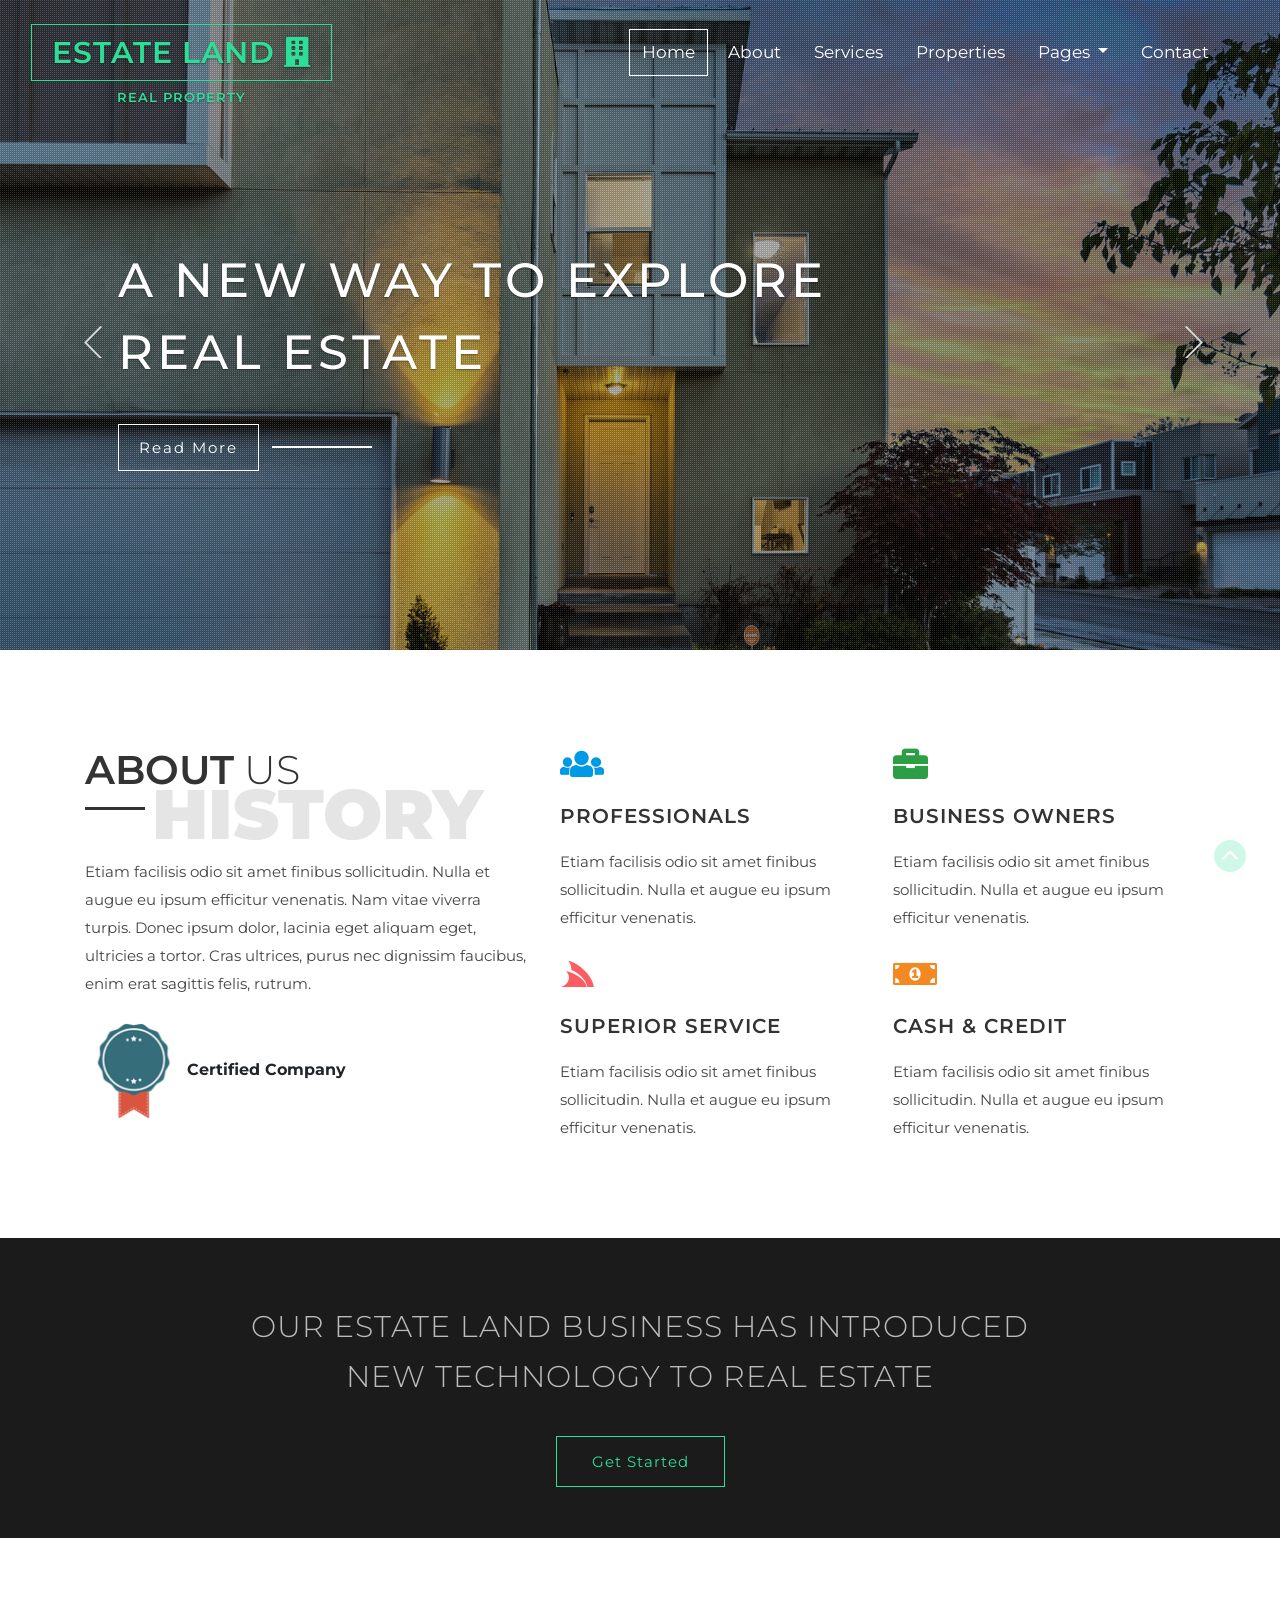
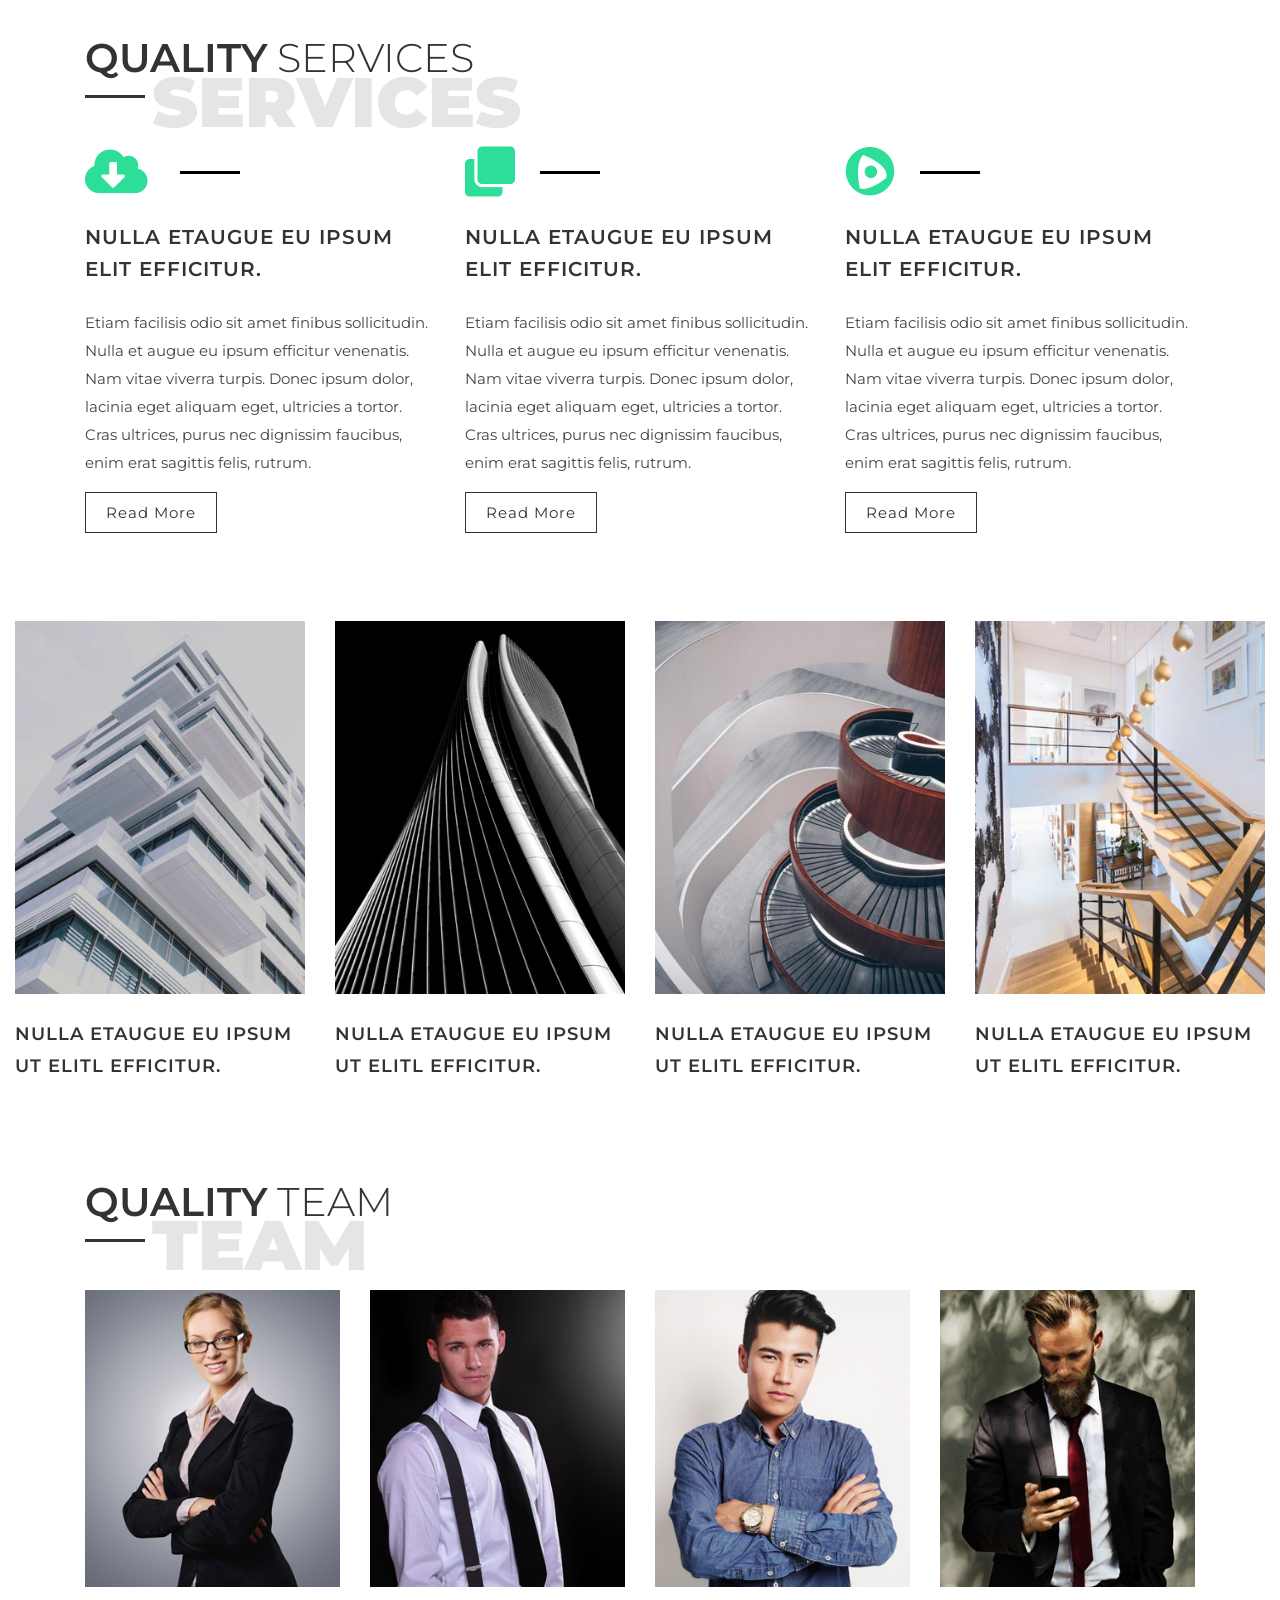
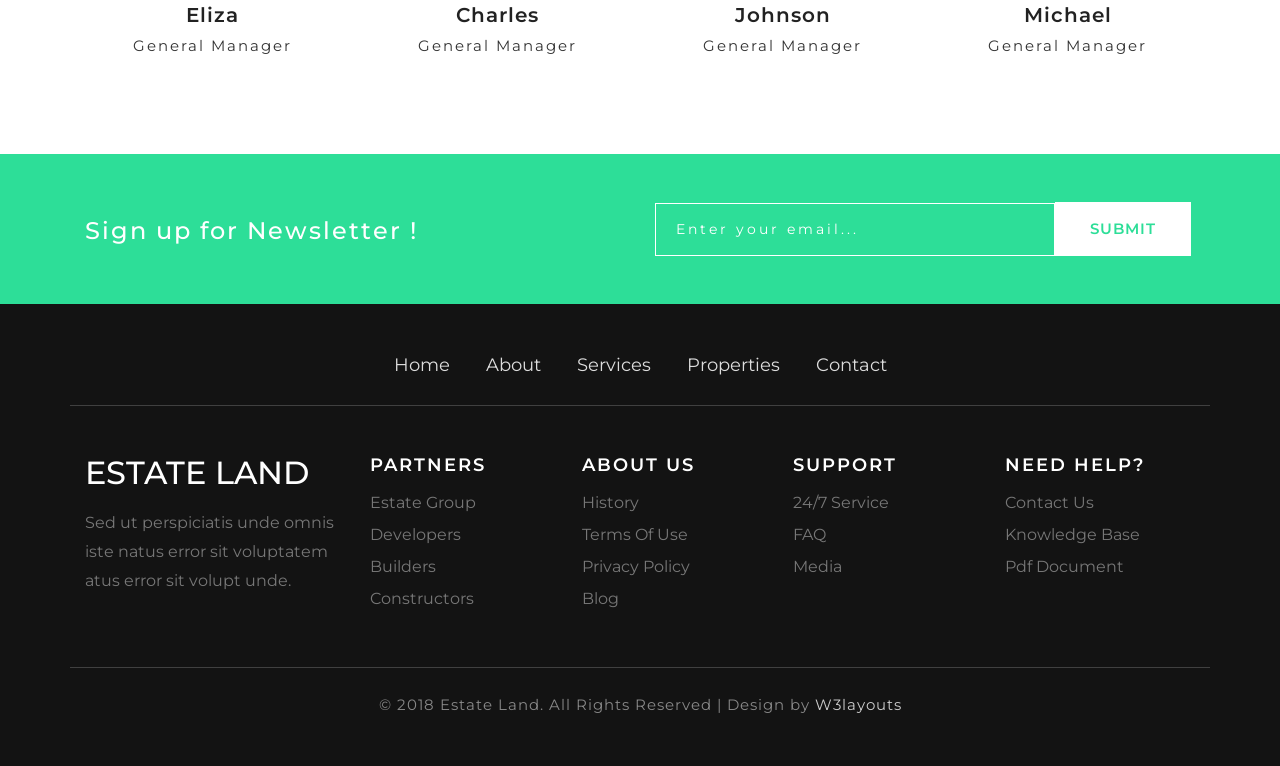
<file: asset/websites/realstate/1/index.html>
<!--
	Author: W3layouts
	Author URL: http://w3layouts.com
	License: Creative Commons Attribution 3.0 Unported
	License URL: http://creativecommons.org/licenses/by/3.0/
-->
<!DOCTYPE html>
<html lang="en">
<head>
<title>Estate Land Real Estate Category Flat Bootstrap Responsive Website Template | Home :: W3layouts</title>
	
	<!-- Meta tag Keywords -->
	<meta name="viewport" content="width=device-width, initial-scale=1">
	<meta charset="utf-8">
	<meta name="keywords" content="Estate Land Responsive web template, Bootstrap Web Templates, Flat Web Templates, Android Compatible web template, 
	Smartphone Compatible web template, free webdesigns for Nokia, Samsung, LG, SonyEricsson, Motorola web design" />
	<script type="application/x-javascript">
		addEventListener("load", function () {
			setTimeout(hideURLbar, 0);
		}, false);

		function hideURLbar() {
			window.scrollTo(0, 1);
		}
	</script>
	<!--// Meta tag Keywords -->
	
	<!-- Popup css (for Video Popup) -->
	<link href="css/popuo-box.css" rel="stylesheet" type="text/css" media="all" />

	<!-- css files -->
	<link rel="stylesheet" href="css/bootstrap.css"> <!-- Bootstrap-Core-CSS -->
	<link rel="stylesheet" href="css/style.css" type="text/css" media="all" /> <!-- Style-CSS --> 
	<link rel="stylesheet" href="css/fontawesome-all.css"> <!-- Font-Awesome-Icons-CSS -->
	<!-- //css files -->

	<!-- web-fonts -->
	<link href="//fonts.googleapis.com/css?family=Montserrat:100,100i,200,200i,300,300i,400,400i,500,500i,600,600i,700,700i,800,800i,900,900i&amp;subset=cyrillic,cyrillic-ext,latin-ext,vietnamese" rel="stylesheet">

	<!-- //web-fonts -->
	
</head>

<body>

<!-- Navigation -->
<header>
	<div class="top-nav">
		<div class="container-fluid">
			<nav class="navbar navbar-expand-lg navbar-light">
				<a class="navbar-brand text-uppercase" href="index.html">Estate Land <i class="fas fa-building"></i><span>Real Property</span></a>
				<button class="navbar-toggler" type="button" data-toggle="collapse" data-target="#navbarSupportedContent" aria-controls="navbarSupportedContent" aria-expanded="false" aria-label="Toggle navigation">
				<span class="navbar-toggler-icon"></span>
				</button>

				<div class="collapse navbar-collapse justify-content-center pr-md-4" id="navbarSupportedContent">
					<ul class="navbar-nav ml-auto">
						<li class="nav-item">
							<a class="nav-link active" href="index.html">Home <span class="sr-only">(current)</span></a>
						</li>
						<li class="nav-item">
							<a class="nav-link" href="about.html">About</a>
						</li>
						<li class="nav-item">
							<a class="nav-link" href="services.html">Services</a>
						</li>
						<li class="nav-item">
							<a class="nav-link" href="property.html">Properties</a>
						</li>
						<li class="dropdown nav-item">
							<a href="#" class="dropdown-toggle nav-link" data-toggle="dropdown">Pages
								<b class="caret"></b>
							</a>
							<ul class="dropdown-menu agile_short_dropdown">
								<li>
									<a href="single.html">Single Page</a>
								</li>
								<li>
									<a href="history.html">History</a>
								</li>
							</ul>
						</li>
						<li class="nav-item">
							<a class="nav-link" href="contact.html">Contact</a>
						</li>
					</ul>
				</div>
			</nav>
		</div>
	</div>
</header>
<!-- //Navigation -->

<!--Slider-->
<div class="slider">
	<div class="callbacks_container">
		<ul class="rslides callbacks callbacks1" id="slider4">
			<li>
				<div class="slider-img1">
					<div class="dot">
						<div class="container">
							<div class="slider_banner_info_w3ls">
								<h1 class="text-uppercase mb-5">A new way to explore <br>real estate</h1>
								<a href="#" class="read" data-toggle="modal" data-target="#exampleModalCenter" role="button">Read more </a>
							</div>
						</div>
					</div>
				</div>
			</li>
			<li>
				<div class="slider-img2">
					<div class="dot">
						<div class="container">
							<div class="slider_banner_info_w3ls">
								<h2 class="text-uppercase mb-5">Investment with debt <br> offerings</h2>
								<a href="#" class="read" data-toggle="modal" data-target="#exampleModalCenter" role="button">Read more </a>
							</div>
						</div>
					</div>
				</div>
			</li>
			<li>
				<div class="slider-img3">
					<div class="dot">
						<div class="container">
							<div class="slider_banner_info_w3ls">
								<h4 class="text-uppercase mb-5">Technology <br> to real estate</h4>
								<a href="#" class="read" data-toggle="modal" data-target="#exampleModalCenter" role="button">Read more </a>
							</div>
						</div>
					</div>
				</div>
			</li>
			<li>
				<div class="slider-img4">
					<div class="dot">
						<div class="container">
							<div class="slider_banner_info_w3ls">
								<h4 class="text-uppercase mb-5">Landing funded <br> transactions</h4>
								<a href="#" class="read" data-toggle="modal" data-target="#exampleModalCenter" role="button">Read more </a>
								</div>
							</div>
						</div>
					</div>
				</div>
			</li>
		</ul>
	</div>
	<div class="clearfix"></div>
</div>
<!--//Slider-->

<!-- about -->
<section class="about py-5 my-md-5">
	<div class="container">
		<div class="row about_grids">
			<div class="col-lg-5 mb-lg-0 mb-5 left-grid">
			<div class="heading">
				<h3 class="heading text-uppercase mb-5 pb-3"><span>About</span> us </h3>
				<h4 class="position">HISTORY</h4>
			</div>
				<p class="mb-4"> Etiam facilisis odio sit amet finibus sollicitudin. Nulla et augue eu ipsum efficitur venenatis. Nam vitae viverra turpis. Donec ipsum dolor, lacinia eget aliquam eget, ultricies a tortor. Cras ultrices, purus nec dignissim faucibus, enim erat sagittis felis, rutrum.</p>
				<img src="images/certificate.png" alt="" class="img-fluid"> <strong>Certified Company</strong>
			</div>
			<div class="col-lg-7 right-grid">
				<div class="row right_inner_grids">
					<div class="col-sm-6 icon1">
						<span class="fas fa-users"></span>
						<h4 class="text-uppercase my-3">Professionals</h4>
						<p class="mb-4"> Etiam facilisis odio sit amet finibus sollicitudin. Nulla et augue eu ipsum efficitur venenatis.</p>
					</div>
					<div class="col-sm-6 icon2">
						<span class="fas fa-briefcase"></span>
						<h4 class="text-uppercase my-3">Business owners </h4>
						<p class="mb-4"> Etiam facilisis odio sit amet finibus sollicitudin. Nulla et augue eu ipsum efficitur venenatis.</p>
					</div>
					<div class="col-sm-6 icon3 mb-sm-0 mb-3">
						<span class="fab fa-servicestack"></span>
						<h4 class="text-uppercase my-3">Superior Service </h4>
						<p class=""> Etiam facilisis odio sit amet finibus sollicitudin. Nulla et augue eu ipsum efficitur venenatis.</p>
					</div>
					<div class="col-sm-6 icon4">
						<span class="fas fa-money-bill-alt"></span>
						<h4 class="text-uppercase my-3">Cash & Credit </h4>
						<p class=""> Etiam facilisis odio sit amet finibus sollicitudin. Nulla et augue eu ipsum efficitur venenatis.</p>
					</div>
				</div>
			</div>
		</div>
	</div>
</section>
<!-- //about -->

<!-- about bottom -->
<section class="aboutbottom py-5 text-center">
	<div class="container py-md-3">
		<h3 class="text-uppercase mb-5">Our Estate Land business has introduced <br>new technology to real estate </h3>
		<a href="contact.html"> Get Started </a>
	</div>
</section>
<!-- //about bottom -->

<!-- services -->
<section class="services py-5 my-5">
	<div class="container">
		<div class="heading">
			<h3 class="heading text-uppercase mb-5 pb-3"><span>Quality</span> Services </h3>
			<h4 class="position cont">SERVICES</h4>
		</div>
		<div class="row service-grids">
			<div class="col-md-4 mb-md-0 mb-5 service-grid1">
				<span class="fas fa-cloud-download-alt"></span>
				<h3 class="text-uppercase my-4">Nulla etaugue eu ipsum elit efficitur.</h3>
				<p class="mb-4"> Etiam facilisis odio sit amet finibus sollicitudin. Nulla et augue eu ipsum efficitur venenatis. Nam vitae viverra turpis. Donec ipsum dolor, lacinia eget aliquam eget, ultricies a tortor. Cras ultrices, purus nec dignissim faucibus, enim erat sagittis felis, rutrum.</p>
				<a href="#"> Read more </a>
			</div>
			<div class="col-md-4 mb-md-0 mb-5 service-grid1">
				<span class="fas fa-clone"></span>
				<h3 class="text-uppercase my-4">Nulla etaugue eu ipsum elit efficitur.</h3>
				<p class="mb-4"> Etiam facilisis odio sit amet finibus sollicitudin. Nulla et augue eu ipsum efficitur venenatis. Nam vitae viverra turpis. Donec ipsum dolor, lacinia eget aliquam eget, ultricies a tortor. Cras ultrices, purus nec dignissim faucibus, enim erat sagittis felis, rutrum.</p>
				<a href="#"> Read more </a>
			</div>
			<div class="col-md-4 service-grid1">
				<span class="fab fa-centercode"></span>
				<h3 class="text-uppercase my-4">Nulla etaugue eu ipsum elit efficitur.</h3>
				<p class="mb-4"> Etiam facilisis odio sit amet finibus sollicitudin. Nulla et augue eu ipsum efficitur venenatis. Nam vitae viverra turpis. Donec ipsum dolor, lacinia eget aliquam eget, ultricies a tortor. Cras ultrices, purus nec dignissim faucibus, enim erat sagittis felis, rutrum.</p>
				<a href="#"> Read more </a>
			</div>
		</div>
	</div>
</section>
<!-- services -->

<!-- estate -->
<section class="estate">
	<div class="container-fluid">
		<div class="row">
			<div class="col-md-3 col-sm-6 grid1">
				<img src="images/estate1.jpg" alt="" class="img-fluid" />
				<h3 class="text-uppercase mt-4">Nulla etaugue eu ipsum ut elitl efficitur.</h3>
			</div>
			<div class="col-md-3 col-sm-6 mt-sm-0 mt-5 grid1">
				<img src="images/estate2.jpg" alt="" class="img-fluid" />
				<h3 class="text-uppercase mt-4">Nulla etaugue eu ipsum ut elitl efficitur.</h3>
			</div>
			<div class="col-md-3 col-sm-6 mt-md-0 mt-5 grid1">
				<img src="images/estate3.jpg" alt="" class="img-fluid" />
				<h3 class="text-uppercase mt-4">Nulla etaugue eu ipsum ut elitl efficitur.</h3>
			</div>
			<div class="col-md-3 col-sm-6 mt-md-0 mt-5 grid1">
				<img src="images/estate4.jpg" alt="" class="img-fluid" />
				<h3 class="text-uppercase mt-4">Nulla etaugue eu ipsum ut elitl efficitur.</h3>
			</div>
		</div>
	</div>
</section>
<!-- estate -->

<!-- team -->
<section class="team py-5 my-md-5 my-3">
	<div class="container">
		<div class="heading">
			<h3 class="heading text-uppercase mb-5 pb-3"><span>Quality</span> Team </h3>
			<h4 class="position cont">TEAM</h4>
		</div>
		<div class="row text-center">
			<div class=" col-md-3 col-sm-6 col-6 mb-md-0 mb-5 profile">
				<div class="img-box">
					<img src="images/t1.jpg" alt="">
					<ul class="text-center">
					<li><a href="#"><span class="fab fa-facebook-f"></span></a></li>
						<li><a href="#"><span class="fab fa-twitter"></span></a></li>
						<li><a href="#"><span class="fa fa-rss"></span></a></li>
					</ul>
				</div>
					<h4 class="mt-3">Eliza</h4>
					<p class="mt-2">General manager</p>
			</div>
			<div class="col-md-3 col-sm-6 col-6 mb-md-0 mb-5  profile">
				<div class="img-box">
					<img src="images/t2.jpg" alt="">
					<ul class="text-center">
					   <li><a href="#"><span class="fab fa-facebook-f"></span></a></li>
					   <li><a href="#"><span class="fab fa-twitter"></span></a></li>
					   <li><a href="#"><span class="fa fa-rss"></span></a></li>
					</ul>
				</div>
					<h4 class="mt-3">Charles</h4>
					<p class="mt-2">General manager</p>
			</div>
			<div class="col-md-3 col-sm-6 col-6 profile">
				<div class="img-box">
					<img src="images/t3.jpg" alt="">
					<ul class="text-center">
					   <li><a href="#"><span class="fab fa-facebook-f"></span></a></li>
					   <li><a href="#"><span class="fab fa-twitter"></span></a></li>
					   <li><a href="#"><span class="fa fa-rss"></span></a></li>
					</ul>
				</div>
					<h4 class="mt-3">Johnson</h4>
					<p class="mt-2">General manager</p>
			</div>
			<div class="col-md-3 col-sm-6 col-6 profile">
				<div class="img-box">
					<img src="images/t4.jpg" alt="">
					<ul class="text-center">
					   <li><a href="#"><span class="fab fa-facebook-f"></span></a></li>
					   <li><a href="#"><span class="fab fa-twitter"></span></a></li>
					   <li><a href="#"><span class="fa fa-rss"></span></a></li>
					</ul>
				</div>
					<h4 class="mt-3">Michael</h4>
					<p class="mt-2">General manager</p>
			</div>
		</div>
	</div>
</section>
<!--//team -->

<!-- /newsletter-->
<section class="newsletter py-5">
	<div class="container">
		<div class="newslettergrids row">
			<div class="col-md-6 mb-md-0 mb-4 newsleft">
				<h3>Sign up for Newsletter !</h3>
			</div>
			<div class="col-md-6 newsright">
				<form action="#" method="post">
					<input type="email" placeholder="Enter your email..." name="email" required="">
					<input type="submit" value="Submit">
				</form>
			</div>
		</div>
	</div>
</section>
<!-- //newsletter-->

<!-- footer -->
<section class="agile-footer w3ls-section py-5">
	<div class="container">
		<div class="list-footer">
			<ul class="footer-nav text-center">
				<li>
					<a href="index.html">Home</a>
				</li>
				<li>
					<a href="about.html">About</a>
				</li>
				<li>
					<a href="services.html">Services</a>
				</li>
				<li>
					<a href="property.html">Properties</a>
				</li>
				<li>
					<a href="contact.html">Contact</a>
				</li>
			</ul>
		</div>
		<div class="agileits_w3layouts-footer-bottom">
			<div class="row w3_agile-footer-grids py-5 my-4">
				<div class="col-lg-3 w3_agile-footer1 f1">
					<h2 class="mb-3">
						<a href="index.html">Estate Land</a>
					</h2>
					<p>Sed ut perspiciatis unde omnis iste natus error sit voluptatem atus error sit volupt unde.</p>
				</div>
				<div class="col-lg-7 col-md-9 mt-lg-0 mt-4 row w3_agile-footer1 f2">
					<div class="col-md-4 col-sm-4 mb-sm-0 mb-4 inner-li">
						<h5 class="mb-3">Partners</h5>
						<ul class="w3ls-footer-bottom-list">
							<li>
								<a class="page-scroll scroll" href="#about">Estate Group</a>
							</li>
							<li>
								<a class="page-scroll scroll" href="#pricing">Developers</a>
							</li>
							<li>
								<a class="page-scroll scroll" href="#gallery">Builders</a>
							</li>
							<li>
								<a class="page-scroll scroll" href="#gallery">Constructors</a>
							</li>
						</ul>
					</div>
					<div class="col-md-4 col-sm-4 mb-sm-0 mb-4 inner-li">
						<h5 class="mb-3">About us</h5>
						<ul class="w3ls-footer-bottom-list">
							<li>
								<a href="history.html">History</a>
							</li>
							<li>
								<a href="#">Terms of use</a>
							</li>
							<li>
								<a href="#">Privacy policy</a>
							</li>
							<li>
								<a href="#">Blog</a>
							</li>
						</ul>
					</div>
					<div class="col-md-4 col-sm-4 col-xs-4 inner-li">
						<h5 class="mb-3">support</h5>
						<ul class="w3ls-footer-bottom-list">
							<li>
								<a href="#">24/7 service</a>
							</li>
							<li>
								<a href="#">FAQ</a>
							</li>
							<li>
								<a href="#">media</a>
							</li>
						</ul>
					</div>
				</div>
				<div class="col-lg-2 col-md-3 mt-lg-0 mt-4 w3_agile-footer1 f3">
					<h5 class="mb-3">Need Help?</h5>
					<ul class="footer-social-icons">
						<li>
							<a href="contact.html">
								Contact us
							</a>
						</li>
						<li>
							<a href="#">
								knowledge base
							</a>
						</li>
						<li>
							<a href="#">
								 Pdf document
							</a>
						</li>
					</ul>
				</div>
			</div>
		</div>
		<div class="agileits_w3layouts-copyright text-center">
			<p>© 2018 Estate Land. All Rights Reserved | Design by
				<a href="http://w3layouts.com/" target="=_blank"> W3layouts </a>
			</p>
		</div>
	</div>
</section>
<!-- //footer -->

<!-- Vertically centered Modal -->
<div class="modal fade" id="exampleModalCenter" tabindex="-1" role="dialog" aria-labelledby="exampleModalCenterTitle" aria-hidden="true">
  <div class="modal-dialog modal-dialog-centered" role="document">
    <div class="modal-content">
      <div class="modal-header">
        <h5 class="modal-title text-uppercase text-center" id="exampleModalLongTitle"> Estate Land</h5>
        <button type="button" class="close" data-dismiss="modal" aria-label="Close">
          <span aria-hidden="true">&times;</span>
        </button>
      </div>
      <div class="modal-body">
		<img src="images/1.jpg" class="img-fluid mb-3" alt="Modal Image" />
        Vivamus eget est in odio tempor interdum. Mauris maximus fermentum arcu, ac finibus ante. Sed mattis risus at ipsum elementum, ut auctor turpis cursus. Sed sed odio pharetra, aliquet velit cursus, vehicula enim. Mauris porta aliquet magna, eget laoreet ligula.
      </div>
      <div class="modal-footer">
        <button type="button" class="btn btn-secondary" data-dismiss="modal">Close</button>
        <button type="button" class="btn btn-primary">Save changes</button>
      </div>
    </div>
  </div>
</div>
<!-- //Vertically centered Modal -->

<!-- js-scripts -->		

	<!-- js -->
	<script type="text/javascript" src="js/jquery-2.1.4.min.js"></script>
	<script type="text/javascript" src="js/bootstrap.js"></script> <!-- Necessary-JavaScript-File-For-Bootstrap --> 
	<!-- //js -->	
	
	<!-- Banner Responsive slider -->
	<script src="js/responsiveslides.min.js"></script>
	<script>
		// You can also use "$(window).load(function() {"
		$(function () {
			// Slideshow 4
			$("#slider4").responsiveSlides({
				auto: true,
				pager: false,
				nav: true,
				speed: 500,
				namespace: "callbacks",
				before: function () {
					$('.events').append("<li>before event fired.</li>");
				},
				after: function () {
					$('.events').append("<li>after event fired.</li>");
				}
			});

		});
	</script>
	<!-- // Banner Responsive slider -->
	
	<!-- start-smoth-scrolling -->
	<script src="js/SmoothScroll.min.js"></script>
	<script type="text/javascript" src="js/move-top.js"></script>
	<script type="text/javascript" src="js/easing.js"></script>
	<script type="text/javascript">
		jQuery(document).ready(function($) {
			$(".scroll").click(function(event){		
				event.preventDefault();
				$('html,body').animate({scrollTop:$(this.hash).offset().top},1000);
			});
		});
	</script>
	<!-- here stars scrolling icon -->
	<script type="text/javascript">
		$(document).ready(function() {
			/*
				var defaults = {
				containerID: 'toTop', // fading element id
				containerHoverID: 'toTopHover', // fading element hover id
				scrollSpeed: 1200,
				easingType: 'linear' 
				};
			*/
								
			$().UItoTop({ easingType: 'easeOutQuart' });
								
			});
	</script>
	<!-- //here ends scrolling icon -->
	<!-- start-smoth-scrolling -->
	
<!-- //js-scripts -->

</body>
</html>
</file>
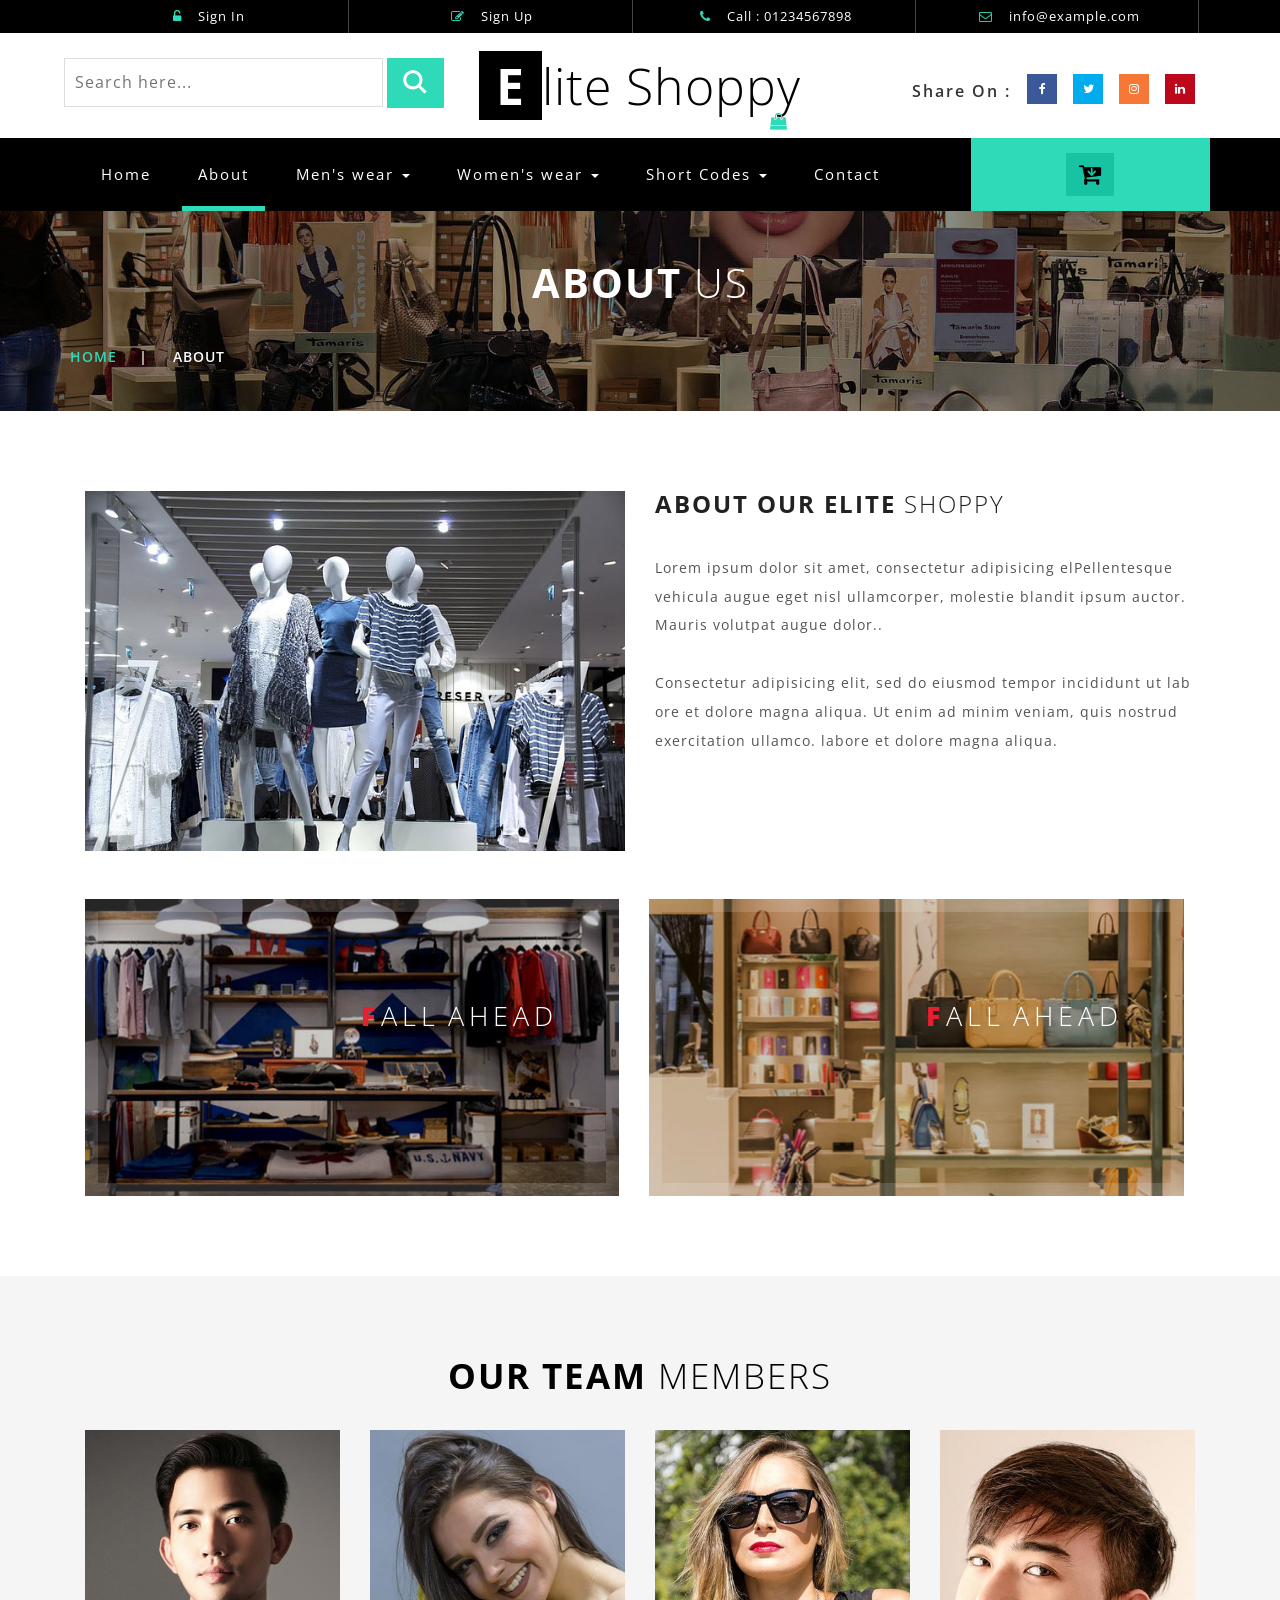
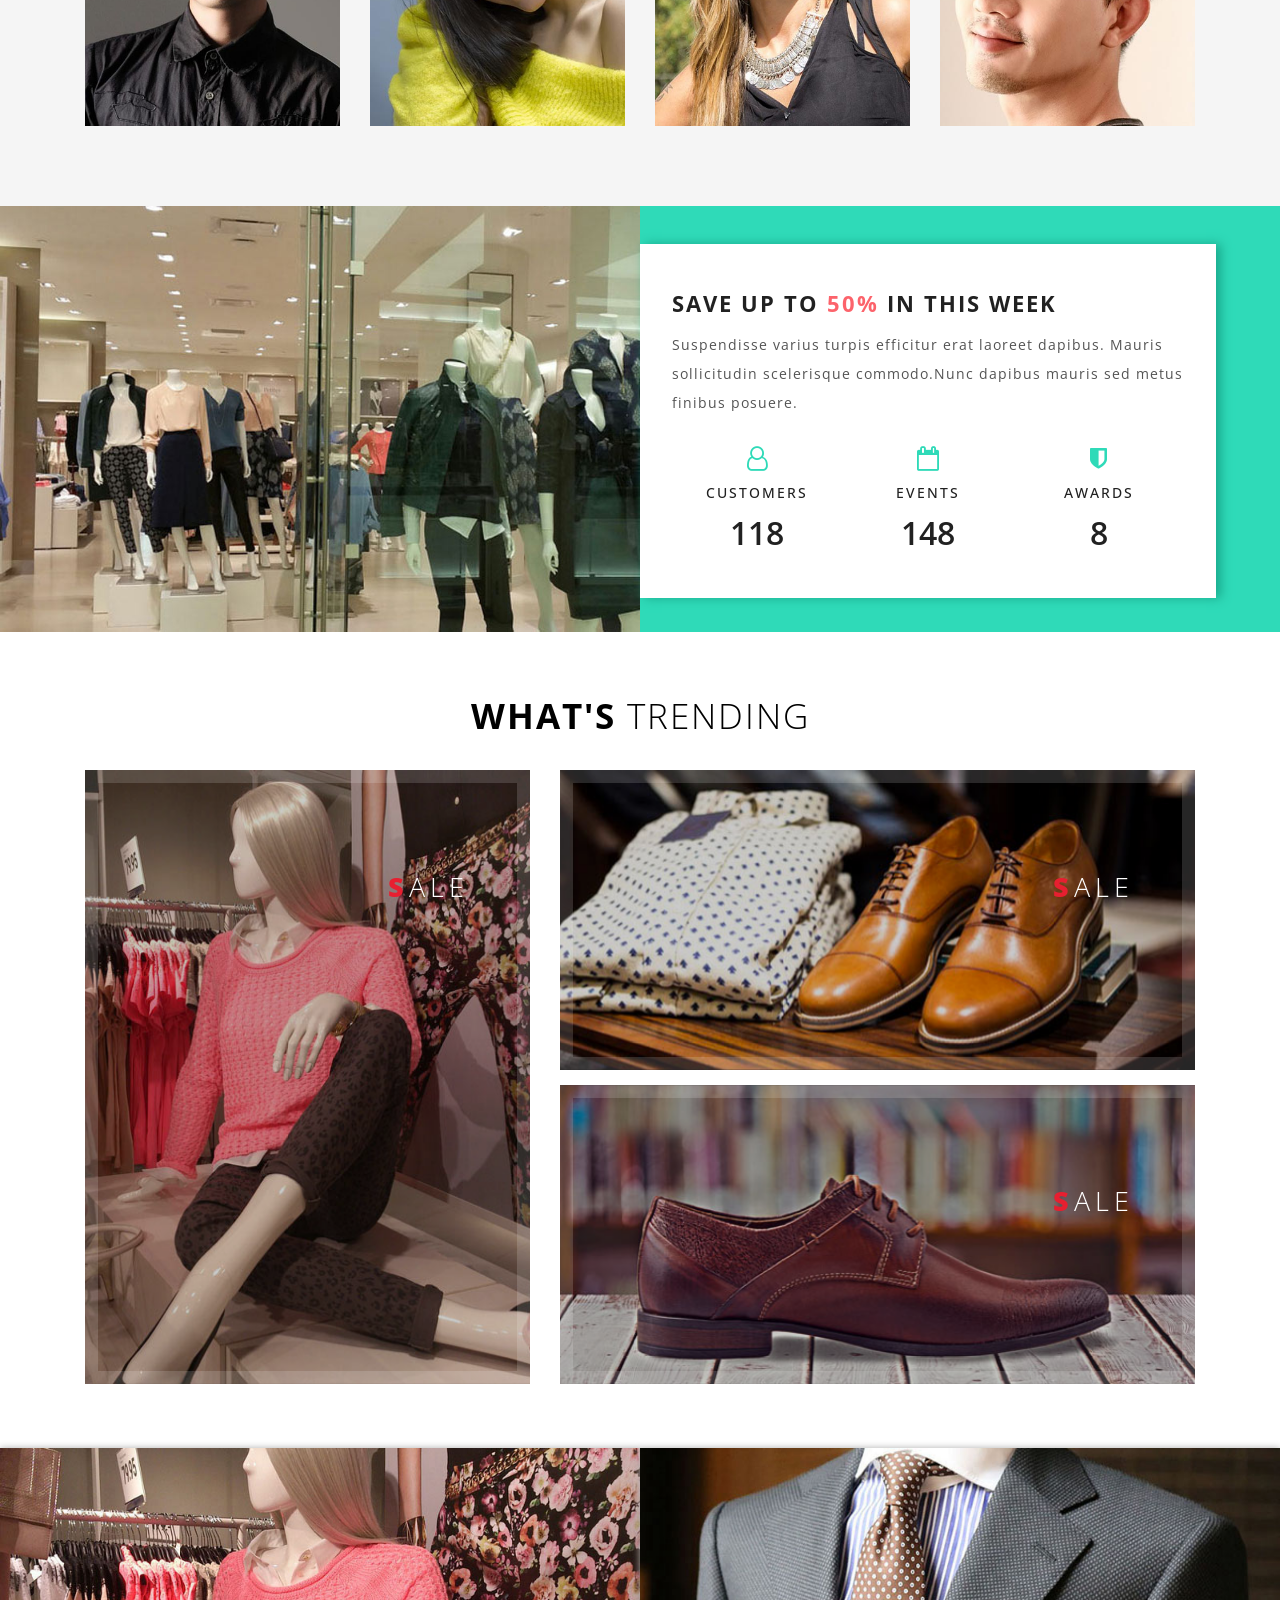
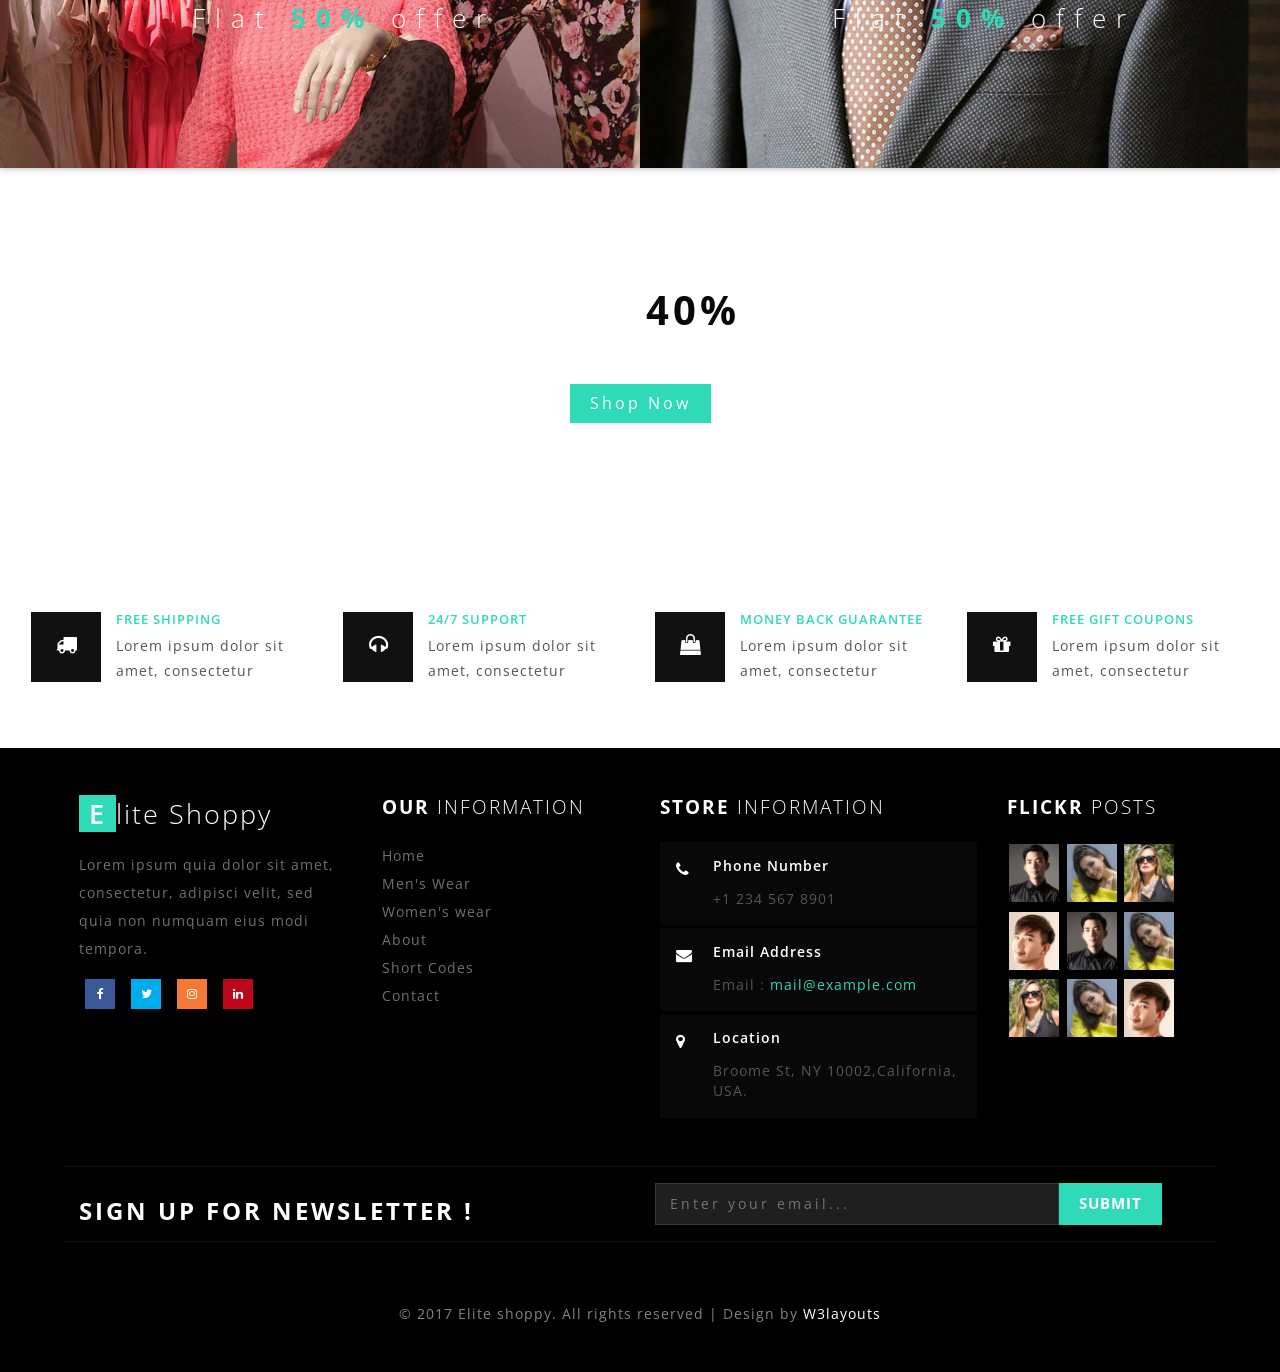
<file: asset/websites/eCommerce/1/about.html>
<!--
Author: W3layouts
Author URL: http://w3layouts.com
License: Creative Commons Attribution 3.0 Unported
License URL: http://creativecommons.org/licenses/by/3.0/
-->
<!DOCTYPE html>
<html>
<head>
<title>Elite Shoppy an Ecommerce Online Shopping Category Flat Bootstrap Responsive Website Template | About :: w3layouts</title>
<!--/tags -->
<meta name="viewport" content="width=device-width, initial-scale=1">
<meta http-equiv="Content-Type" content="text/html; charset=utf-8" />
<meta name="keywords" content="Elite Shoppy Responsive web template, Bootstrap Web Templates, Flat Web Templates, Android Compatible web template, 
Smartphone Compatible web template, free webdesigns for Nokia, Samsung, LG, SonyEricsson, Motorola web design" />
<script type="application/x-javascript"> addEventListener("load", function() { setTimeout(hideURLbar, 0); }, false);
		function hideURLbar(){ window.scrollTo(0,1); } </script>
<!--//tags -->
<link href="css/bootstrap.css" rel="stylesheet" type="text/css" media="all" />
<link href="css/team.css" rel="stylesheet" type="text/css" media="all" />
<link href="css/style.css" rel="stylesheet" type="text/css" media="all" />
<link href="css/font-awesome.css" rel="stylesheet"> 
<!-- //for bootstrap working -->
<link href="//fonts.googleapis.com/css?family=Open+Sans:300,300i,400,400i,600,600i,700,700i,800" rel="stylesheet">
<link href='//fonts.googleapis.com/css?family=Lato:400,100,100italic,300,300italic,400italic,700,900,900italic,700italic' rel='stylesheet' type='text/css'>
</head>
<body>
<!-- header -->
<div class="header" id="home">
	<div class="container">
		<ul>
		    <li> <a href="#" data-toggle="modal" data-target="#myModal"><i class="fa fa-unlock-alt" aria-hidden="true"></i> Sign In </a></li>
			<li> <a href="#" data-toggle="modal" data-target="#myModal2"><i class="fa fa-pencil-square-o" aria-hidden="true"></i> Sign Up </a></li>
			<li><i class="fa fa-phone" aria-hidden="true"></i> Call : 01234567898</li>
			<li><i class="fa fa-envelope-o" aria-hidden="true"></i> <a href="mailto:info@example.com">info@example.com</a></li>
		</ul>
	</div>
</div>
<!-- //header -->
<!-- header-bot -->
<div class="header-bot">
	<div class="header-bot_inner_wthreeinfo_header_mid">
		<div class="col-md-4 header-middle">
			<form action="#" method="post">
				<input type="search" name="search" placeholder="Search here..." required="">
					<input type="submit" value=" ">
				<div class="clearfix"></div>
			</form>
		</div>
		<!-- header-bot -->
			<div class="col-md-4 logo_agile">
				<h1><a href="index.html"><span>E</span>lite Shoppy <i class="fa fa-shopping-bag top_logo_agile_bag" aria-hidden="true"></i></a></h1>
			</div>
        <!-- header-bot -->
		<div class="col-md-4 agileits-social top_content">
						<ul class="social-nav model-3d-0 footer-social w3_agile_social">
						                                   <li class="share">Share On : </li>
															<li><a href="#" class="facebook">
																  <div class="front"><i class="fa fa-facebook" aria-hidden="true"></i></div>
																  <div class="back"><i class="fa fa-facebook" aria-hidden="true"></i></div></a></li>
															<li><a href="#" class="twitter"> 
																  <div class="front"><i class="fa fa-twitter" aria-hidden="true"></i></div>
																  <div class="back"><i class="fa fa-twitter" aria-hidden="true"></i></div></a></li>
															<li><a href="#" class="instagram">
																  <div class="front"><i class="fa fa-instagram" aria-hidden="true"></i></div>
																  <div class="back"><i class="fa fa-instagram" aria-hidden="true"></i></div></a></li>
															<li><a href="#" class="pinterest">
																  <div class="front"><i class="fa fa-linkedin" aria-hidden="true"></i></div>
																  <div class="back"><i class="fa fa-linkedin" aria-hidden="true"></i></div></a></li>
														</ul>



		</div>
		<div class="clearfix"></div>
	</div>
</div>
<!-- //header-bot -->
<!-- banner -->
<div class="ban-top">
	<div class="container">
		<div class="top_nav_left">
			<nav class="navbar navbar-default">
			  <div class="container-fluid">
				<!-- Brand and toggle get grouped for better mobile display -->
				<div class="navbar-header">
				  <button type="button" class="navbar-toggle collapsed" data-toggle="collapse" data-target="#bs-example-navbar-collapse-1" aria-expanded="false">
					<span class="sr-only">Toggle navigation</span>
					<span class="icon-bar"></span>
					<span class="icon-bar"></span>
					<span class="icon-bar"></span>
				  </button>
				</div>
				<!-- Collect the nav links, forms, and other content for toggling -->
				<div class="collapse navbar-collapse menu--shylock" id="bs-example-navbar-collapse-1">
				  <ul class="nav navbar-nav menu__list">
					<li class="active menu__item"><a class="menu__link" href="index.html">Home <span class="sr-only">(current)</span></a></li>
					<li class=" menu__item menu__item--current"><a class="menu__link" href="about.html">About</a></li>
					<li class="dropdown menu__item">
						<a href="#" class="dropdown-toggle menu__link" data-toggle="dropdown" role="button" aria-haspopup="true" aria-expanded="false">Men's wear <span class="caret"></span></a>
							<ul class="dropdown-menu multi-column columns-3">
								<div class="agile_inner_drop_nav_info">
									<div class="col-sm-6 multi-gd-img1 multi-gd-text ">
										<a href="mens.html"><img src="images/top2.jpg" alt=" "/></a>
									</div>
									<div class="col-sm-3 multi-gd-img">
										<ul class="multi-column-dropdown">
											<li><a href="mens.html">Clothing</a></li>
											<li><a href="mens.html">Wallets</a></li>
											<li><a href="mens.html">Footwear</a></li>
											<li><a href="mens.html">Watches</a></li>
											<li><a href="mens.html">Accessories</a></li>
											<li><a href="mens.html">Bags</a></li>
											<li><a href="mens.html">Caps & Hats</a></li>
										</ul>
									</div>
									<div class="col-sm-3 multi-gd-img">
										<ul class="multi-column-dropdown">
											<li><a href="mens.html">Jewellery</a></li>
											<li><a href="mens.html">Sunglasses</a></li>
											<li><a href="mens.html">Perfumes</a></li>
											<li><a href="mens.html">Beauty</a></li>
											<li><a href="mens.html">Shirts</a></li>
											<li><a href="mens.html">Sunglasses</a></li>
											<li><a href="mens.html">Swimwear</a></li>
										</ul>
									</div>
									<div class="clearfix"></div>
								</div>
							</ul>
					</li>
					<li class="dropdown menu__item">
						<a href="#" class="dropdown-toggle menu__link" data-toggle="dropdown" role="button" aria-haspopup="true" aria-expanded="false">Women's wear <span class="caret"></span></a>
							<ul class="dropdown-menu multi-column columns-3">
								<div class="agile_inner_drop_nav_info">
									<div class="col-sm-3 multi-gd-img">
										<ul class="multi-column-dropdown">
											<li><a href="womens.html">Clothing</a></li>
											<li><a href="womens.html">Wallets</a></li>
											<li><a href="womens.html">Footwear</a></li>
											<li><a href="womens.html">Watches</a></li>
											<li><a href="womens.html">Accessories</a></li>
											<li><a href="womens.html">Bags</a></li>
											<li><a href="womens.html">Caps & Hats</a></li>
										</ul>
									</div>
									<div class="col-sm-3 multi-gd-img">
										<ul class="multi-column-dropdown">
											<li><a href="womens.html">Jewellery</a></li>
											<li><a href="womens.html">Sunglasses</a></li>
											<li><a href="womens.html">Perfumes</a></li>
											<li><a href="womens.html">Beauty</a></li>
											<li><a href="womens.html">Shirts</a></li>
											<li><a href="womens.html">Sunglasses</a></li>
											<li><a href="womens.html">Swimwear</a></li>
										</ul>
									</div>
									<div class="col-sm-6 multi-gd-img multi-gd-text ">
										<a href="womens.html"><img src="images/top1.jpg" alt=" "/></a>
									</div>
									<div class="clearfix"></div>
								</div>
							</ul>
					</li>
					<li class="menu__item dropdown">
					   <a class="menu__link" href="#" class="dropdown-toggle" data-toggle="dropdown">Short Codes <b class="caret"></b></a>
								<ul class="dropdown-menu agile_short_dropdown">
									<li><a href="icons.html">Web Icons</a></li>
									<li><a href="typography.html">Typography</a></li>
								</ul>
					</li>
					<li class=" menu__item"><a class="menu__link" href="contact.html">Contact</a></li>
				  </ul>
				</div>
			  </div>
			</nav>	
		</div>
		<div class="top_nav_right">
			<div class="wthreecartaits wthreecartaits2 cart cart box_1"> 
						<form action="#" method="post" class="last"> 
						<input type="hidden" name="cmd" value="_cart">
						<input type="hidden" name="display" value="1">
						<button class="w3view-cart" type="submit" name="submit" value=""><i class="fa fa-cart-arrow-down" aria-hidden="true"></i></button>
					</form>  
  
						</div>
		</div>
		<div class="clearfix"></div>
	</div>
</div>
<!-- //banner-top -->
<!-- Modal1 -->
		<div class="modal fade" id="myModal" tabindex="-1" role="dialog">
			<div class="modal-dialog">
				<!-- Modal content-->
				<div class="modal-content">
					<div class="modal-header">
						<button type="button" class="close" data-dismiss="modal">&times;</button>
					</div>
						<div class="modal-body modal-body-sub_agile">
						<div class="col-md-8 modal_body_left modal_body_left1">
						<h3 class="agileinfo_sign">Sign In <span>Now</span></h3>
									<form action="#" method="post">
							<div class="styled-input agile-styled-input-top">
								<input type="text" name="Name" required="">
								<label>Name</label>
								<span></span>
							</div>
							<div class="styled-input">
								<input type="email" name="Email" required=""> 
								<label>Email</label>
								<span></span>
							</div> 
							<input type="submit" value="Sign In">
						</form>
						  <ul class="social-nav model-3d-0 footer-social w3_agile_social top_agile_third">
															<li><a href="#" class="facebook">
																  <div class="front"><i class="fa fa-facebook" aria-hidden="true"></i></div>
																  <div class="back"><i class="fa fa-facebook" aria-hidden="true"></i></div></a></li>
															<li><a href="#" class="twitter"> 
																  <div class="front"><i class="fa fa-twitter" aria-hidden="true"></i></div>
																  <div class="back"><i class="fa fa-twitter" aria-hidden="true"></i></div></a></li>
															<li><a href="#" class="instagram">
																  <div class="front"><i class="fa fa-instagram" aria-hidden="true"></i></div>
																  <div class="back"><i class="fa fa-instagram" aria-hidden="true"></i></div></a></li>
															<li><a href="#" class="pinterest">
																  <div class="front"><i class="fa fa-linkedin" aria-hidden="true"></i></div>
																  <div class="back"><i class="fa fa-linkedin" aria-hidden="true"></i></div></a></li>
														</ul>
														<div class="clearfix"></div>
														<p><a href="#" data-toggle="modal" data-target="#myModal2" > Don't have an account?</a></p>

						</div>
						<div class="col-md-4 modal_body_right modal_body_right1">
							<img src="images/log_pic.jpg" alt=" "/>
						</div>
						<div class="clearfix"></div>
					</div>
				</div>
				<!-- //Modal content-->
			</div>
		</div>
<!-- //Modal1 -->
<!-- Modal2 -->
		<div class="modal fade" id="myModal2" tabindex="-1" role="dialog">
			<div class="modal-dialog">
				<!-- Modal content-->
				<div class="modal-content">
					<div class="modal-header">
						<button type="button" class="close" data-dismiss="modal">&times;</button>
					</div>
						<div class="modal-body modal-body-sub_agile">
						<div class="col-md-8 modal_body_left modal_body_left1">
						<h3 class="agileinfo_sign">Sign Up <span>Now</span></h3>
									<form action="#" method="post">
							<div class="styled-input agile-styled-input-top">
								<input type="text" name="Name" required="">
								<label>Name</label>
								<span></span>
							</div>
							<div class="styled-input">
								<input type="email" name="Email" required=""> 
								<label>Email</label>
								<span></span>
							</div> 
							<div class="styled-input">
								<input type="password" name="password" required=""> 
								<label>Password</label>
								<span></span>
							</div> 
							<div class="styled-input">
								<input type="password" name="Confirm Password" required=""> 
								<label>Confirm Password</label>
								<span></span>
							</div> 
							<input type="submit" value="Sign Up">
						</form>
						  <ul class="social-nav model-3d-0 footer-social w3_agile_social top_agile_third">
															<li><a href="#" class="facebook">
																  <div class="front"><i class="fa fa-facebook" aria-hidden="true"></i></div>
																  <div class="back"><i class="fa fa-facebook" aria-hidden="true"></i></div></a></li>
															<li><a href="#" class="twitter"> 
																  <div class="front"><i class="fa fa-twitter" aria-hidden="true"></i></div>
																  <div class="back"><i class="fa fa-twitter" aria-hidden="true"></i></div></a></li>
															<li><a href="#" class="instagram">
																  <div class="front"><i class="fa fa-instagram" aria-hidden="true"></i></div>
																  <div class="back"><i class="fa fa-instagram" aria-hidden="true"></i></div></a></li>
															<li><a href="#" class="pinterest">
																  <div class="front"><i class="fa fa-linkedin" aria-hidden="true"></i></div>
																  <div class="back"><i class="fa fa-linkedin" aria-hidden="true"></i></div></a></li>
														</ul>
														<div class="clearfix"></div>
														<p><a href="#">By clicking register, I agree to your terms</a></p>

						</div>
						<div class="col-md-4 modal_body_right modal_body_right1">
							<img src="images/log_pic.jpg" alt=" "/>
						</div>
						<div class="clearfix"></div>
					</div>
				</div>
				<!-- //Modal content-->
			</div>
		</div>
<!-- //Modal2 -->
<!-- /banner_bottom_agile_info -->
<div class="page-head_agile_info_w3l">
		<div class="container">
			<h3>About <span>Us </span></h3>
			<!--/w3_short-->
				 <div class="services-breadcrumb">
						<div class="agile_inner_breadcrumb">

						   <ul class="w3_short">
								<li><a href="index.html">Home</a><i>|</i></li>
								<li>About</li>
							</ul>
						 </div>
				</div>
	   <!--//w3_short-->
	</div>
</div>
<!-- /banner_bottom_agile_info -->
    <div class="banner_bottom_agile_info">
	    <div class="container">
			<div class="agile_ab_w3ls_info">
				<div class="col-md-6 ab_pic_w3ls">
				   	<img src="images/ab_pic.jpg" alt=" " class="img-responsive" />
				</div>
				 <div class="col-md-6 ab_pic_w3ls_text_info">
				    <h5>About Our Elite <span> Shoppy</span> </h5>
					<p>Lorem ipsum dolor sit amet, consectetur adipisicing elPellentesque vehicula augue eget nisl ullamcorper, molestie blandit ipsum auctor. Mauris volutpat augue dolor..</p>
					<p>Consectetur adipisicing elit, sed do eiusmod tempor incididunt ut lab ore et dolore magna aliqua. Ut enim ad minim veniam, quis nostrud exercitation ullamco. labore et dolore magna aliqua.</p>
				</div>
				  <div class="clearfix"></div>
			</div>    
            <div class="banner_bottom_agile_info_inner_w3ls">
    	           <div class="col-md-6 wthree_banner_bottom_grid_three_left1 grid">
						<figure class="effect-roxy">
							<img src="images/bottom1.jpg" alt=" " class="img-responsive" />
							<figcaption>
								<h3><span>F</span>all Ahead</h3>
								<p>New Arrivals</p>
							</figcaption>			
						</figure>
					</div>
					 <div class="col-md-6 wthree_banner_bottom_grid_three_left1 grid">
						<figure class="effect-roxy">
							<img src="images/bottom2.jpg" alt=" " class="img-responsive" />
							<figcaption>
								<h3><span>F</span>all Ahead</h3>
								<p>New Arrivals</p>
							</figcaption>			
						</figure>
					</div>
					<div class="clearfix"></div>
		    </div> 
		 </div> 
    </div>
	<!-- team -->
<div class="banner_bottom_agile_info team">
	<div class="container">
	            <h3 class="wthree_text_info">Our Team <span>Members</span></h3>
			<div class="inner_w3l_agile_grids">
					<div class="col-md-3 team-grids">
						<div class="thumbnail team-w3agile">
							<img src="images/t1.jpg" class="img-responsive" alt="">
							<div class="social-icons team-icons right-w3l fotw33">
							<div class="caption">
								<h4>Joanna Vilken</h4>
								<p>Add Short Description</p>						
							</div>
								<ul class="social-nav model-3d-0 footer-social w3_agile_social two">
															<li><a href="#" class="facebook">
																  <div class="front"><i class="fa fa-facebook" aria-hidden="true"></i></div>
																  <div class="back"><i class="fa fa-facebook" aria-hidden="true"></i></div></a></li>
															<li><a href="#" class="twitter"> 
																  <div class="front"><i class="fa fa-twitter" aria-hidden="true"></i></div>
																  <div class="back"><i class="fa fa-twitter" aria-hidden="true"></i></div></a></li>
															<li><a href="#" class="instagram">
																  <div class="front"><i class="fa fa-instagram" aria-hidden="true"></i></div>
																  <div class="back"><i class="fa fa-instagram" aria-hidden="true"></i></div></a></li>
															<li><a href="#" class="pinterest">
																  <div class="front"><i class="fa fa-linkedin" aria-hidden="true"></i></div>
																  <div class="back"><i class="fa fa-linkedin" aria-hidden="true"></i></div></a></li>
														</ul>
							          </div>
						     </div>
			         	</div>
						<div class="col-md-3 team-grids">
						<div class="thumbnail team-w3agile">
							<img src="images/t2.jpg" class="img-responsive" alt="">
							<div class="social-icons team-icons right-w3l fotw33">
							<div class="caption">
								<h4>Anika Mollik</h4>
								<p>Add Short Description</p>						
							</div>
								<ul class="social-nav model-3d-0 footer-social w3_agile_social two">
															<li><a href="#" class="facebook">
																  <div class="front"><i class="fa fa-facebook" aria-hidden="true"></i></div>
																  <div class="back"><i class="fa fa-facebook" aria-hidden="true"></i></div></a></li>
															<li><a href="#" class="twitter"> 
																  <div class="front"><i class="fa fa-twitter" aria-hidden="true"></i></div>
																  <div class="back"><i class="fa fa-twitter" aria-hidden="true"></i></div></a></li>
															<li><a href="#" class="instagram">
																  <div class="front"><i class="fa fa-instagram" aria-hidden="true"></i></div>
																  <div class="back"><i class="fa fa-instagram" aria-hidden="true"></i></div></a></li>
															<li><a href="#" class="pinterest">
																  <div class="front"><i class="fa fa-linkedin" aria-hidden="true"></i></div>
																  <div class="back"><i class="fa fa-linkedin" aria-hidden="true"></i></div></a></li>
														</ul>
							          </div>
						     </div>
			         	</div>
						<div class="col-md-3 team-grids">
						<div class="thumbnail team-w3agile">
							<img src="images/t3.jpg" class="img-responsive" alt="">
							<div class="social-icons team-icons right-w3l fotw33">
							<div class="caption">
								<h4>Megali Deo</h4>
								<p>Add Short Description</p>						
							</div>
								<ul class="social-nav model-3d-0 footer-social w3_agile_social two">
															<li><a href="#" class="facebook">
																  <div class="front"><i class="fa fa-facebook" aria-hidden="true"></i></div>
																  <div class="back"><i class="fa fa-facebook" aria-hidden="true"></i></div></a></li>
															<li><a href="#" class="twitter"> 
																  <div class="front"><i class="fa fa-twitter" aria-hidden="true"></i></div>
																  <div class="back"><i class="fa fa-twitter" aria-hidden="true"></i></div></a></li>
															<li><a href="#" class="instagram">
																  <div class="front"><i class="fa fa-instagram" aria-hidden="true"></i></div>
																  <div class="back"><i class="fa fa-instagram" aria-hidden="true"></i></div></a></li>
															<li><a href="#" class="pinterest">
																  <div class="front"><i class="fa fa-linkedin" aria-hidden="true"></i></div>
																  <div class="back"><i class="fa fa-linkedin" aria-hidden="true"></i></div></a></li>
														</ul>
							          </div>
						     </div>
			         	</div>
						<div class="col-md-3 team-grids">
						<div class="thumbnail team-w3agile">
							<img src="images/t4.jpg" class="img-responsive" alt="">
							<div class="social-icons team-icons right-w3l fotw33">
							<div class="caption">
								<h4>Retas Word</h4>
								<p>Add Short Description</p>						
							</div>
								<ul class="social-nav model-3d-0 footer-social w3_agile_social two">
															<li><a href="#" class="facebook">
																  <div class="front"><i class="fa fa-facebook" aria-hidden="true"></i></div>
																  <div class="back"><i class="fa fa-facebook" aria-hidden="true"></i></div></a></li>
															<li><a href="#" class="twitter"> 
																  <div class="front"><i class="fa fa-twitter" aria-hidden="true"></i></div>
																  <div class="back"><i class="fa fa-twitter" aria-hidden="true"></i></div></a></li>
															<li><a href="#" class="instagram">
																  <div class="front"><i class="fa fa-instagram" aria-hidden="true"></i></div>
																  <div class="back"><i class="fa fa-instagram" aria-hidden="true"></i></div></a></li>
															<li><a href="#" class="pinterest">
																  <div class="front"><i class="fa fa-linkedin" aria-hidden="true"></i></div>
																  <div class="back"><i class="fa fa-linkedin" aria-hidden="true"></i></div></a></li>
														</ul>
							          </div>
						     </div>
			         	</div>
					<div class="clearfix"> </div>
				</div>
	       </div>
		</div>
<!-- //team -->

	<!-- schedule-bottom -->
	<div class="schedule-bottom">
		<div class="col-md-6 agileinfo_schedule_bottom_left">
			<img src="images/mid.jpg" alt=" " class="img-responsive" />
		</div>
		<div class="col-md-6 agileits_schedule_bottom_right">
			<div class="w3ls_schedule_bottom_right_grid">
				<h3>Save up to <span>50%</span> in this week</h3>
				<p>Suspendisse varius turpis efficitur erat laoreet dapibus. 
					Mauris sollicitudin scelerisque commodo.Nunc dapibus mauris sed metus finibus posuere.</p>
				<div class="col-md-4 w3l_schedule_bottom_right_grid1">
					<i class="fa fa-user-o" aria-hidden="true"></i>
					<h4>Customers</h4>
					<h5 class="counter">653</h5>
				</div>
				<div class="col-md-4 w3l_schedule_bottom_right_grid1">
					<i class="fa fa-calendar-o" aria-hidden="true"></i>
					<h4>Events</h4>
					<h5 class="counter">823</h5>
				</div>
				<div class="col-md-4 w3l_schedule_bottom_right_grid1">
					<i class="fa fa-shield" aria-hidden="true"></i>
					<h4>Awards</h4>
					<h5 class="counter">45</h5>
				</div>
				<div class="clearfix"> </div>
			</div>
		</div>
		<div class="clearfix"> </div>
	</div>
<!-- //schedule-bottom -->
  <!-- banner-bootom-w3-agileits -->
	<div class="banner-bootom-w3-agileits">
	   <div class="container">
	     <h3 class="wthree_text_info">What's <span>Trending</span></h3>
	
		<div class="col-md-5 bb-grids bb-left-agileits-w3layouts">
			<a href="women.html">
			   <div class="bb-left-agileits-w3layouts-inner grid">
					<figure class="effect-roxy">
							<img src="images/bb1.jpg" alt=" " class="img-responsive" />
							<figcaption>
								<h3><span>S</span>ale </h3>
								<p>Upto 55%</p>
							</figcaption>			
						</figure>
			    </div>
			</a>
		</div>
		<div class="col-md-7 bb-grids bb-middle-agileits-w3layouts">
		       <div class="bb-middle-agileits-w3layouts grid">
			           <figure class="effect-roxy">
							<img src="images/bottom3.jpg" alt=" " class="img-responsive" />
							<figcaption>
								<h3><span>S</span>ale </h3>
								<p>Upto 55%</p>
							</figcaption>			
						</figure>
		        </div>
		      <div class="bb-middle-agileits-w3layouts forth grid">
						<figure class="effect-roxy">
							<img src="images/bottom4.jpg" alt=" " class="img-responsive">
							<figcaption>
								<h3><span>S</span>ale </h3>
								<p>Upto 65%</p>
							</figcaption>		
						</figure>
					</div>
		<div class="clearfix"></div>
	</div>
    </div>
</div>
<!--/grids-->
      <div class="agile_last_double_sectionw3ls">
            <div class="col-md-6 multi-gd-img multi-gd-text ">
					<a href="womens.html"><img src="images/bot_1.jpg" alt=" "><h4>Flat <span>50%</span> offer</h4></a>
					
			</div>
			 <div class="col-md-6 multi-gd-img multi-gd-text ">
					<a href="womens.html"><img src="images/bot_2.jpg" alt=" "><h4>Flat <span>50%</span> offer</h4></a>
			</div>
			<div class="clearfix"></div>
	   </div>							
<!--/grids-->
	<!-- /we-offer -->
		<div class="sale-w3ls">
			<div class="container">
				<h6>We Offer Flat <span>40%</span> Discount</h6>
 
				<a class="hvr-outline-out button2" href="single.html">Shop Now </a>
			</div>
		</div>
	<!-- //we-offer -->
<!--/grids-->
<div class="coupons">
		<div class="coupons-grids text-center">
			<div class="w3layouts_mail_grid">
				<div class="col-md-3 w3layouts_mail_grid_left">
					<div class="w3layouts_mail_grid_left1 hvr-radial-out">
						<i class="fa fa-truck" aria-hidden="true"></i>
					</div>
					<div class="w3layouts_mail_grid_left2">
						<h3>FREE SHIPPING</h3>
						<p>Lorem ipsum dolor sit amet, consectetur</p>
					</div>
				</div>
				<div class="col-md-3 w3layouts_mail_grid_left">
					<div class="w3layouts_mail_grid_left1 hvr-radial-out">
						<i class="fa fa-headphones" aria-hidden="true"></i>
					</div>
					<div class="w3layouts_mail_grid_left2">
						<h3>24/7 SUPPORT</h3>
						<p>Lorem ipsum dolor sit amet, consectetur</p>
					</div>
				</div>
				<div class="col-md-3 w3layouts_mail_grid_left">
					<div class="w3layouts_mail_grid_left1 hvr-radial-out">
						<i class="fa fa-shopping-bag" aria-hidden="true"></i>
					</div>
					<div class="w3layouts_mail_grid_left2">
						<h3>MONEY BACK GUARANTEE</h3>
						<p>Lorem ipsum dolor sit amet, consectetur</p>
					</div>
				</div>
					<div class="col-md-3 w3layouts_mail_grid_left">
					<div class="w3layouts_mail_grid_left1 hvr-radial-out">
						<i class="fa fa-gift" aria-hidden="true"></i>
					</div>
					<div class="w3layouts_mail_grid_left2">
						<h3>FREE GIFT COUPONS</h3>
						<p>Lorem ipsum dolor sit amet, consectetur</p>
					</div>
				</div>
				<div class="clearfix"> </div>
			</div>

		</div>
</div>
<!--grids-->
<!-- footer -->
<div class="footer">
	<div class="footer_agile_inner_info_w3l">
		<div class="col-md-3 footer-left">
			<h2><a href="index.html"><span>E</span>lite Shoppy </a></h2>
			<p>Lorem ipsum quia dolor
			sit amet, consectetur, adipisci velit, sed quia non 
			numquam eius modi tempora.</p>
			<ul class="social-nav model-3d-0 footer-social w3_agile_social two">
															<li><a href="#" class="facebook">
																  <div class="front"><i class="fa fa-facebook" aria-hidden="true"></i></div>
																  <div class="back"><i class="fa fa-facebook" aria-hidden="true"></i></div></a></li>
															<li><a href="#" class="twitter"> 
																  <div class="front"><i class="fa fa-twitter" aria-hidden="true"></i></div>
																  <div class="back"><i class="fa fa-twitter" aria-hidden="true"></i></div></a></li>
															<li><a href="#" class="instagram">
																  <div class="front"><i class="fa fa-instagram" aria-hidden="true"></i></div>
																  <div class="back"><i class="fa fa-instagram" aria-hidden="true"></i></div></a></li>
															<li><a href="#" class="pinterest">
																  <div class="front"><i class="fa fa-linkedin" aria-hidden="true"></i></div>
																  <div class="back"><i class="fa fa-linkedin" aria-hidden="true"></i></div></a></li>
														</ul>
		</div>
		<div class="col-md-9 footer-right">
			<div class="sign-grds">
				<div class="col-md-4 sign-gd">
					<h4>Our <span>Information</span> </h4>
					<ul>
						<li><a href="index.html">Home</a></li>
						<li><a href="mens.html">Men's Wear</a></li>
						<li><a href="womens.html">Women's wear</a></li>
						<li><a href="about.html">About</a></li>
						<li><a href="typography.html">Short Codes</a></li>
						<li><a href="contact.html">Contact</a></li>
					</ul>
				</div>
				
				<div class="col-md-5 sign-gd-two">
					<h4>Store <span>Information</span></h4>
					<div class="w3-address">
						<div class="w3-address-grid">
							<div class="w3-address-left">
								<i class="fa fa-phone" aria-hidden="true"></i>
							</div>
							<div class="w3-address-right">
								<h6>Phone Number</h6>
								<p>+1 234 567 8901</p>
							</div>
							<div class="clearfix"> </div>
						</div>
						<div class="w3-address-grid">
							<div class="w3-address-left">
								<i class="fa fa-envelope" aria-hidden="true"></i>
							</div>
							<div class="w3-address-right">
								<h6>Email Address</h6>
								<p>Email :<a href="mailto:example@email.com"> mail@example.com</a></p>
							</div>
							<div class="clearfix"> </div>
						</div>
						<div class="w3-address-grid">
							<div class="w3-address-left">
								<i class="fa fa-map-marker" aria-hidden="true"></i>
							</div>
							<div class="w3-address-right">
								<h6>Location</h6>
								<p>Broome St, NY 10002,California, USA. 
								
								</p>
							</div>
							<div class="clearfix"> </div>
						</div>
					</div>
				</div>
				<div class="col-md-3 sign-gd flickr-post">
					<h4>Flickr <span>Posts</span></h4>
					<ul>
						<li><a href="single.html"><img src="images/t1.jpg" alt=" " class="img-responsive" /></a></li>
						<li><a href="single.html"><img src="images/t2.jpg" alt=" " class="img-responsive" /></a></li>
						<li><a href="single.html"><img src="images/t3.jpg" alt=" " class="img-responsive" /></a></li>
						<li><a href="single.html"><img src="images/t4.jpg" alt=" " class="img-responsive" /></a></li>
						<li><a href="single.html"><img src="images/t1.jpg" alt=" " class="img-responsive" /></a></li>
						<li><a href="single.html"><img src="images/t2.jpg" alt=" " class="img-responsive" /></a></li>
						<li><a href="single.html"><img src="images/t3.jpg" alt=" " class="img-responsive" /></a></li>
						<li><a href="single.html"><img src="images/t2.jpg" alt=" " class="img-responsive" /></a></li>
						<li><a href="single.html"><img src="images/t4.jpg" alt=" " class="img-responsive" /></a></li>
					</ul>
				</div>
				<div class="clearfix"></div>
			</div>
		</div>
		<div class="clearfix"></div>
			<div class="agile_newsletter_footer">
					<div class="col-sm-6 newsleft">
				<h3>SIGN UP FOR NEWSLETTER !</h3>
			</div>
			<div class="col-sm-6 newsright">
				<form action="#" method="post">
					<input type="email" placeholder="Enter your email..." name="email" required="">
					<input type="submit" value="Submit">
				</form>
			</div>

		<div class="clearfix"></div>
	</div>
		<p class="copy-right">&copy 2017 Elite shoppy. All rights reserved | Design by <a href="http://w3layouts.com/">W3layouts</a></p>
	</div>
</div>
<!-- //footer -->

<!-- login -->
			<div class="modal fade" id="myModal4" tabindex="-1" role="dialog" aria-labelledby="myModalLabel">
				<div class="modal-dialog" role="document">
					<div class="modal-content modal-info">
						<div class="modal-header">
							<button type="button" class="close" data-dismiss="modal" aria-label="Close"><span aria-hidden="true">&times;</span></button>						
						</div>
						<div class="modal-body modal-spa">
							<div class="login-grids">
								<div class="login">
									<div class="login-bottom">
										<h3>Sign up for free</h3>
										<form>
											<div class="sign-up">
												<h4>Email :</h4>
												<input type="text" value="Type here" onfocus="this.value = '';" onblur="if (this.value == '') {this.value = 'Type here';}" required="">	
											</div>
											<div class="sign-up">
												<h4>Password :</h4>
												<input type="password" value="Password" onfocus="this.value = '';" onblur="if (this.value == '') {this.value = 'Password';}" required="">
												
											</div>
											<div class="sign-up">
												<h4>Re-type Password :</h4>
												<input type="password" value="Password" onfocus="this.value = '';" onblur="if (this.value == '') {this.value = 'Password';}" required="">
												
											</div>
											<div class="sign-up">
												<input type="submit" value="REGISTER NOW" >
											</div>
											
										</form>
									</div>
									<div class="login-right">
										<h3>Sign in with your account</h3>
										<form>
											<div class="sign-in">
												<h4>Email :</h4>
												<input type="text" value="Type here" onfocus="this.value = '';" onblur="if (this.value == '') {this.value = 'Type here';}" required="">	
											</div>
											<div class="sign-in">
												<h4>Password :</h4>
												<input type="password" value="Password" onfocus="this.value = '';" onblur="if (this.value == '') {this.value = 'Password';}" required="">
												<a href="#">Forgot password?</a>
											</div>
											<div class="single-bottom">
												<input type="checkbox"  id="brand" value="">
												<label for="brand"><span></span>Remember Me.</label>
											</div>
											<div class="sign-in">
												<input type="submit" value="SIGNIN" >
											</div>
										</form>
									</div>
									<div class="clearfix"></div>
								</div>
								<p>By logging in you agree to our <a href="#">Terms and Conditions</a> and <a href="#">Privacy Policy</a></p>
							</div>
						</div>
					</div>
				</div>
			</div>
<!-- //login -->
<a href="#home" class="scroll" id="toTop" style="display: block;"> <span id="toTopHover" style="opacity: 1;"> </span></a>
<!-- js -->
<script type="text/javascript" src="js/jquery-2.1.4.min.js"></script>
<!-- //js -->	
	<!-- cart-js -->
	<script src="js/minicart.min.js"></script>
<script>
	// Mini Cart
	paypal.minicart.render({
		action: '#'
	});

	if (~window.location.search.indexOf('reset=true')) {
		paypal.minicart.reset();
	}
</script>

	<!-- //cart-js --> 

<!-- stats -->
	<script src="js/jquery.waypoints.min.js"></script>
	<script src="js/jquery.countup.js"></script>
	<script>
		$('.counter').countUp();
	</script>
<!-- //stats -->
<!-- start-smoth-scrolling -->
<script type="text/javascript" src="js/move-top.js"></script>
<script type="text/javascript" src="js/jquery.easing.min.js"></script>
<script type="text/javascript">
	jQuery(document).ready(function($) {
		$(".scroll").click(function(event){		
			event.preventDefault();
			$('html,body').animate({scrollTop:$(this.hash).offset().top},1000);
		});
	});
</script>
<!-- here stars scrolling icon -->
	<script type="text/javascript">
		$(document).ready(function() {
			/*
				var defaults = {
				containerID: 'toTop', // fading element id
				containerHoverID: 'toTopHover', // fading element hover id
				scrollSpeed: 1200,
				easingType: 'linear' 
				};
			*/
								
			$().UItoTop({ easingType: 'easeOutQuart' });
								
			});
	</script>
<!-- //here ends scrolling icon -->

<!-- for bootstrap working -->
<script type="text/javascript" src="js/bootstrap.js"></script>
</body>
</html>
</file>
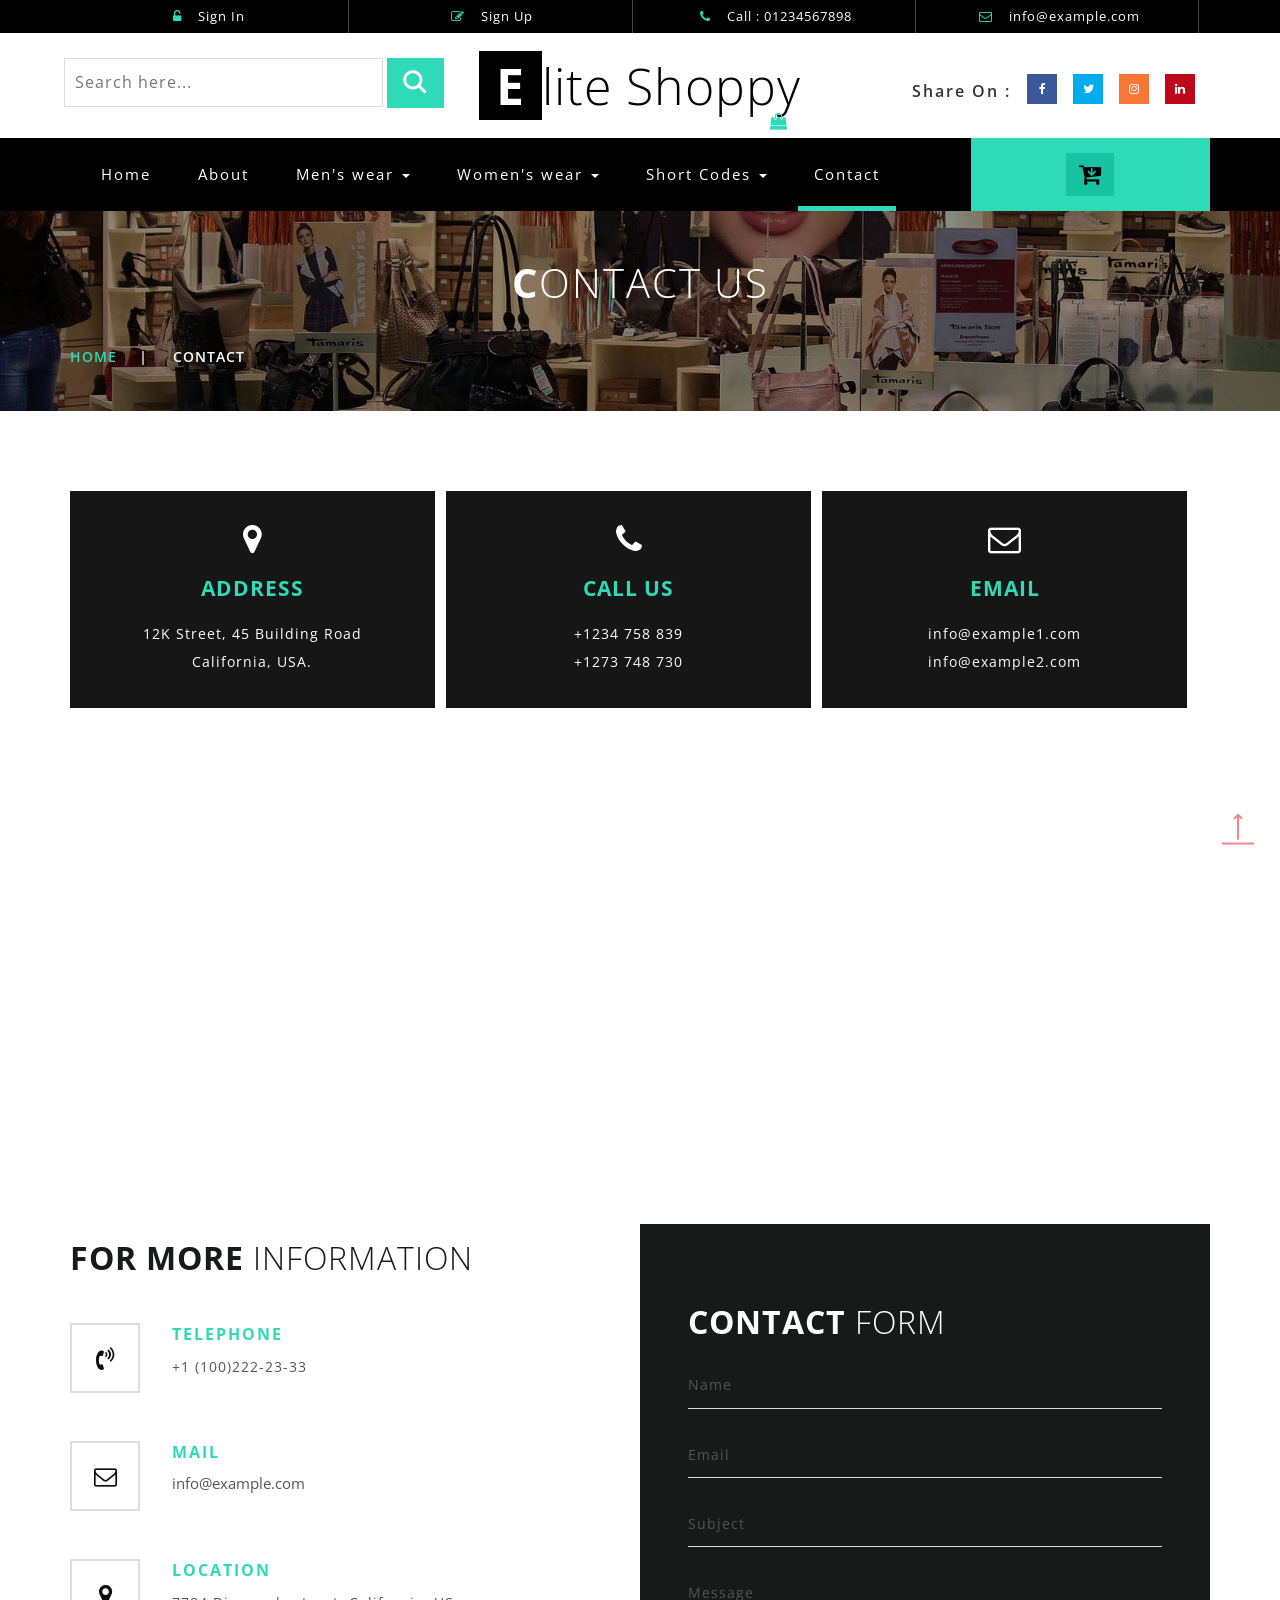
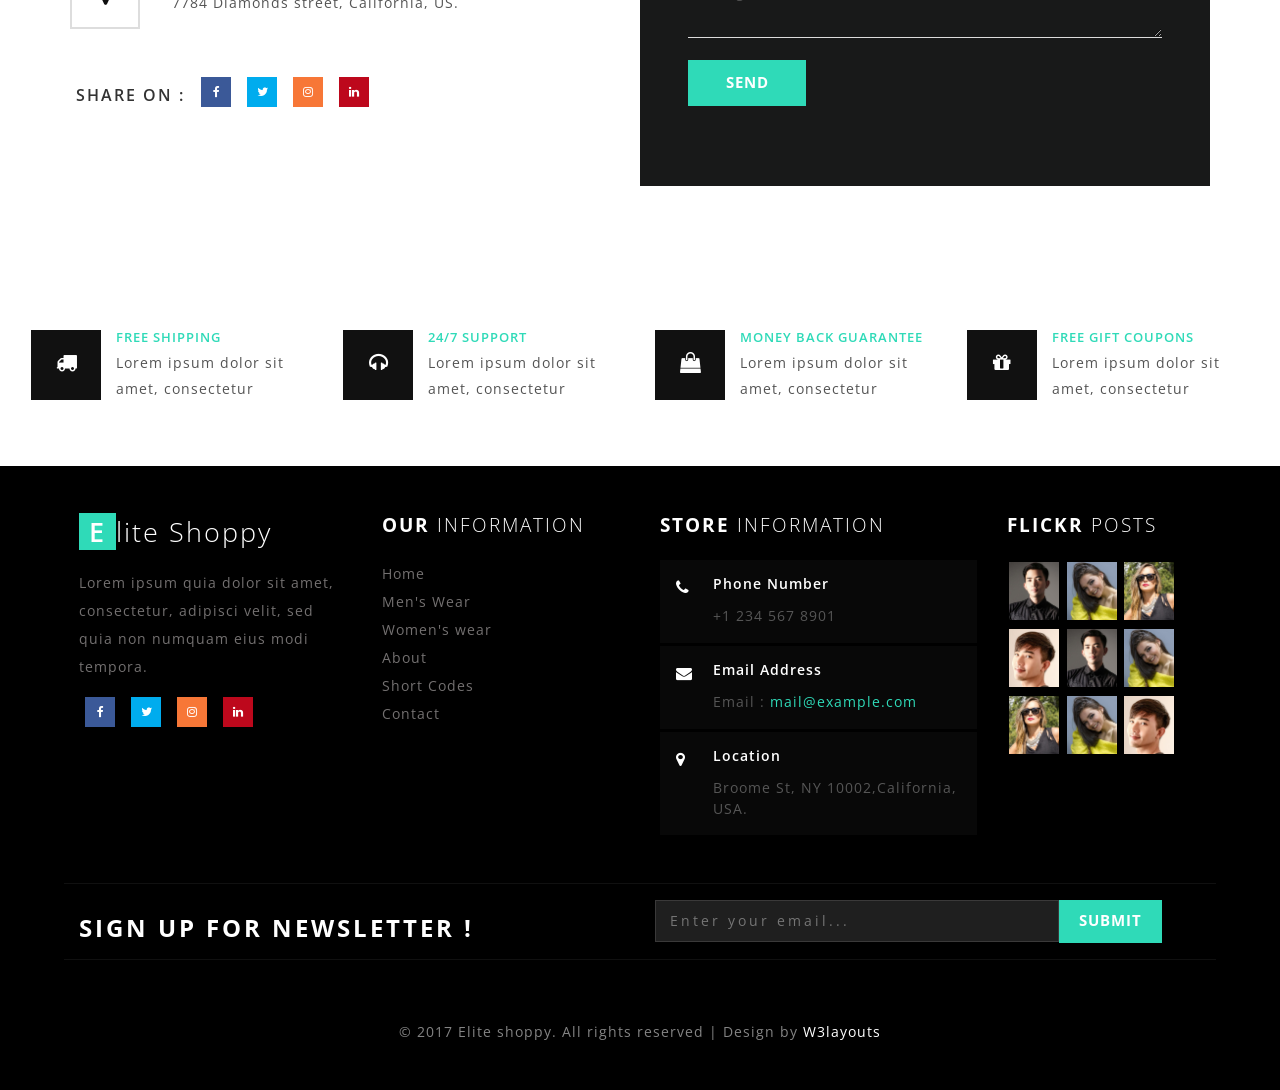
<file: asset/websites/eCommerce/1/contact.html>
<!--
Author: W3layouts
Author URL: http://w3layouts.com
License: Creative Commons Attribution 3.0 Unported
License URL: http://creativecommons.org/licenses/by/3.0/
-->
<!DOCTYPE html>
<html>
<head>
<title>Elite Shoppy an Ecommerce Online Shopping Category Flat Bootstrap Responsive Website Template | Contact :: w3layouts</title>
<!--/tags -->
<meta name="viewport" content="width=device-width, initial-scale=1">
<meta http-equiv="Content-Type" content="text/html; charset=utf-8" />
<meta name="keywords" content="Elite Shoppy Responsive web template, Bootstrap Web Templates, Flat Web Templates, Android Compatible web template, 
Smartphone Compatible web template, free webdesigns for Nokia, Samsung, LG, SonyEricsson, Motorola web design" />
<script type="application/x-javascript"> addEventListener("load", function() { setTimeout(hideURLbar, 0); }, false);
		function hideURLbar(){ window.scrollTo(0,1); } </script>
<!--//tags -->
<link href="css/bootstrap.css" rel="stylesheet" type="text/css" media="all" />
<link href="css/style.css" rel="stylesheet" type="text/css" media="all" />
<link href="css/font-awesome.css" rel="stylesheet"> 
<!-- //for bootstrap working -->
<link href="//fonts.googleapis.com/css?family=Open+Sans:300,300i,400,400i,600,600i,700,700i,800" rel="stylesheet">
<link href='//fonts.googleapis.com/css?family=Lato:400,100,100italic,300,300italic,400italic,700,900,900italic,700italic' rel='stylesheet' type='text/css'>
</head>
<body>
<!-- header -->
<div class="header" id="home">
	<div class="container">
		<ul>
		    <li> <a href="#" data-toggle="modal" data-target="#myModal"><i class="fa fa-unlock-alt" aria-hidden="true"></i> Sign In </a></li>
			<li> <a href="#" data-toggle="modal" data-target="#myModal2"><i class="fa fa-pencil-square-o" aria-hidden="true"></i> Sign Up </a></li>
			<li><i class="fa fa-phone" aria-hidden="true"></i> Call : 01234567898</li>
			<li><i class="fa fa-envelope-o" aria-hidden="true"></i> <a href="mailto:info@example.com">info@example.com</a></li>
		</ul>
	</div>
</div>
<!-- //header -->
<!-- header-bot -->
<div class="header-bot">
	<div class="header-bot_inner_wthreeinfo_header_mid">
		<div class="col-md-4 header-middle">
			<form action="#" method="post">
				<input type="search" name="search" placeholder="Search here..." required="">
					<input type="submit" value=" ">
				<div class="clearfix"></div>
			</form>
		</div>
		<!-- header-bot -->
			<div class="col-md-4 logo_agile">
				<h1><a href="index.html"><span>E</span>lite Shoppy <i class="fa fa-shopping-bag top_logo_agile_bag" aria-hidden="true"></i></a></h1>
			</div>
        <!-- header-bot -->
		<div class="col-md-4 agileits-social top_content">
						<ul class="social-nav model-3d-0 footer-social w3_agile_social">
						                                   <li class="share">Share On : </li>
															<li><a href="#" class="facebook">
																  <div class="front"><i class="fa fa-facebook" aria-hidden="true"></i></div>
																  <div class="back"><i class="fa fa-facebook" aria-hidden="true"></i></div></a></li>
															<li><a href="#" class="twitter"> 
																  <div class="front"><i class="fa fa-twitter" aria-hidden="true"></i></div>
																  <div class="back"><i class="fa fa-twitter" aria-hidden="true"></i></div></a></li>
															<li><a href="#" class="instagram">
																  <div class="front"><i class="fa fa-instagram" aria-hidden="true"></i></div>
																  <div class="back"><i class="fa fa-instagram" aria-hidden="true"></i></div></a></li>
															<li><a href="#" class="pinterest">
																  <div class="front"><i class="fa fa-linkedin" aria-hidden="true"></i></div>
																  <div class="back"><i class="fa fa-linkedin" aria-hidden="true"></i></div></a></li>
														</ul>



		</div>
		<div class="clearfix"></div>
	</div>
</div>
<!-- //header-bot -->
<!-- banner -->
<div class="ban-top">
	<div class="container">
		<div class="top_nav_left">
			<nav class="navbar navbar-default">
			  <div class="container-fluid">
				<!-- Brand and toggle get grouped for better mobile display -->
				<div class="navbar-header">
				  <button type="button" class="navbar-toggle collapsed" data-toggle="collapse" data-target="#bs-example-navbar-collapse-1" aria-expanded="false">
					<span class="sr-only">Toggle navigation</span>
					<span class="icon-bar"></span>
					<span class="icon-bar"></span>
					<span class="icon-bar"></span>
				  </button>
				</div>
				<!-- Collect the nav links, forms, and other content for toggling -->
				<div class="collapse navbar-collapse menu--shylock" id="bs-example-navbar-collapse-1">
				  <ul class="nav navbar-nav menu__list">
					<li class="active menu__item"><a class="menu__link" href="index.html">Home <span class="sr-only">(current)</span></a></li>
					<li class=" menu__item"><a class="menu__link" href="about.html">About</a></li>
					<li class="dropdown menu__item">
						<a href="#" class="dropdown-toggle menu__link" data-toggle="dropdown" role="button" aria-haspopup="true" aria-expanded="false">Men's wear <span class="caret"></span></a>
							<ul class="dropdown-menu multi-column columns-3">
								<div class="agile_inner_drop_nav_info">
									<div class="col-sm-6 multi-gd-img1 multi-gd-text ">
										<a href="mens.html"><img src="images/top2.jpg" alt=" "/></a>
									</div>
									<div class="col-sm-3 multi-gd-img">
										<ul class="multi-column-dropdown">
											<li><a href="mens.html">Clothing</a></li>
											<li><a href="mens.html">Wallets</a></li>
											<li><a href="mens.html">Footwear</a></li>
											<li><a href="mens.html">Watches</a></li>
											<li><a href="mens.html">Accessories</a></li>
											<li><a href="mens.html">Bags</a></li>
											<li><a href="mens.html">Caps & Hats</a></li>
										</ul>
									</div>
									<div class="col-sm-3 multi-gd-img">
										<ul class="multi-column-dropdown">
											<li><a href="mens.html">Jewellery</a></li>
											<li><a href="mens.html">Sunglasses</a></li>
											<li><a href="mens.html">Perfumes</a></li>
											<li><a href="mens.html">Beauty</a></li>
											<li><a href="mens.html">Shirts</a></li>
											<li><a href="mens.html">Sunglasses</a></li>
											<li><a href="mens.html">Swimwear</a></li>
										</ul>
									</div>
									<div class="clearfix"></div>
								</div>
							</ul>
					</li>
					<li class="dropdown menu__item">
						<a href="#" class="dropdown-toggle menu__link" data-toggle="dropdown" role="button" aria-haspopup="true" aria-expanded="false">Women's wear <span class="caret"></span></a>
							<ul class="dropdown-menu multi-column columns-3">
								<div class="agile_inner_drop_nav_info">
									<div class="col-sm-3 multi-gd-img">
										<ul class="multi-column-dropdown">
											<li><a href="womens.html">Clothing</a></li>
											<li><a href="womens.html">Wallets</a></li>
											<li><a href="womens.html">Footwear</a></li>
											<li><a href="womens.html">Watches</a></li>
											<li><a href="womens.html">Accessories</a></li>
											<li><a href="womens.html">Bags</a></li>
											<li><a href="womens.html">Caps & Hats</a></li>
										</ul>
									</div>
									<div class="col-sm-3 multi-gd-img">
										<ul class="multi-column-dropdown">
											<li><a href="womens.html">Jewellery</a></li>
											<li><a href="womens.html">Sunglasses</a></li>
											<li><a href="womens.html">Perfumes</a></li>
											<li><a href="womens.html">Beauty</a></li>
											<li><a href="womens.html">Shirts</a></li>
											<li><a href="womens.html">Sunglasses</a></li>
											<li><a href="womens.html">Swimwear</a></li>
										</ul>
									</div>
									<div class="col-sm-6 multi-gd-img multi-gd-text ">
										<a href="womens.html"><img src="images/top1.jpg" alt=" "/></a>
									</div>
									<div class="clearfix"></div>
								</div>
							</ul>
					</li>
					<li class="menu__item dropdown">
					   <a class="menu__link" href="#" class="dropdown-toggle" data-toggle="dropdown">Short Codes <b class="caret"></b></a>
								<ul class="dropdown-menu agile_short_dropdown">
									<li><a href="icons.html">Web Icons</a></li>
									<li><a href="typography.html">Typography</a></li>
								</ul>
					</li>
					<li class=" menu__item menu__item--current"><a class="menu__link" href="contact.html">Contact</a></li>
				  </ul>
				</div>
			  </div>
			</nav>	
		</div>
		<div class="top_nav_right">
			<div class="wthreecartaits wthreecartaits2 cart cart box_1"> 
						<form action="#" method="post" class="last"> 
						<input type="hidden" name="cmd" value="_cart">
						<input type="hidden" name="display" value="1">
						<button class="w3view-cart" type="submit" name="submit" value=""><i class="fa fa-cart-arrow-down" aria-hidden="true"></i></button>
					</form>  
  
						</div>
		</div>
		<div class="clearfix"></div>
	</div>
</div>
<!-- //banner-top -->
<!-- Modal1 -->
		<div class="modal fade" id="myModal" tabindex="-1" role="dialog">
			<div class="modal-dialog">
				<!-- Modal content-->
				<div class="modal-content">
					<div class="modal-header">
						<button type="button" class="close" data-dismiss="modal">&times;</button>
					</div>
						<div class="modal-body modal-body-sub_agile">
						<div class="col-md-8 modal_body_left modal_body_left1">
						<h3 class="agileinfo_sign">Sign In <span>Now</span></h3>
									<form action="#" method="post">
							<div class="styled-input agile-styled-input-top">
								<input type="text" name="Name" required="">
								<label>Name</label>
								<span></span>
							</div>
							<div class="styled-input">
								<input type="email" name="Email" required=""> 
								<label>Email</label>
								<span></span>
							</div> 
							<input type="submit" value="Sign In">
						</form>
						  <ul class="social-nav model-3d-0 footer-social w3_agile_social top_agile_third">
															<li><a href="#" class="facebook">
																  <div class="front"><i class="fa fa-facebook" aria-hidden="true"></i></div>
																  <div class="back"><i class="fa fa-facebook" aria-hidden="true"></i></div></a></li>
															<li><a href="#" class="twitter"> 
																  <div class="front"><i class="fa fa-twitter" aria-hidden="true"></i></div>
																  <div class="back"><i class="fa fa-twitter" aria-hidden="true"></i></div></a></li>
															<li><a href="#" class="instagram">
																  <div class="front"><i class="fa fa-instagram" aria-hidden="true"></i></div>
																  <div class="back"><i class="fa fa-instagram" aria-hidden="true"></i></div></a></li>
															<li><a href="#" class="pinterest">
																  <div class="front"><i class="fa fa-linkedin" aria-hidden="true"></i></div>
																  <div class="back"><i class="fa fa-linkedin" aria-hidden="true"></i></div></a></li>
														</ul>
														<div class="clearfix"></div>
														<p><a href="#" data-toggle="modal" data-target="#myModal2" > Don't have an account?</a></p>

						</div>
						<div class="col-md-4 modal_body_right modal_body_right1">
							<img src="images/log_pic.jpg" alt=" "/>
						</div>
						<div class="clearfix"></div>
					</div>
				</div>
				<!-- //Modal content-->
			</div>
		</div>
<!-- //Modal1 -->
<!-- Modal2 -->
		<div class="modal fade" id="myModal2" tabindex="-1" role="dialog">
			<div class="modal-dialog">
				<!-- Modal content-->
				<div class="modal-content">
					<div class="modal-header">
						<button type="button" class="close" data-dismiss="modal">&times;</button>
					</div>
						<div class="modal-body modal-body-sub_agile">
						<div class="col-md-8 modal_body_left modal_body_left1">
						<h3 class="agileinfo_sign">Sign Up <span>Now</span></h3>
									<form action="#" method="post">
							<div class="styled-input agile-styled-input-top">
								<input type="text" name="Name" required="">
								<label>Name</label>
								<span></span>
							</div>
							<div class="styled-input">
								<input type="email" name="Email" required=""> 
								<label>Email</label>
								<span></span>
							</div> 
							<div class="styled-input">
								<input type="password" name="password" required=""> 
								<label>Password</label>
								<span></span>
							</div> 
							<div class="styled-input">
								<input type="password" name="Confirm Password" required=""> 
								<label>Confirm Password</label>
								<span></span>
							</div> 
							<input type="submit" value="Sign Up">
						</form>
						  <ul class="social-nav model-3d-0 footer-social w3_agile_social top_agile_third">
															<li><a href="#" class="facebook">
																  <div class="front"><i class="fa fa-facebook" aria-hidden="true"></i></div>
																  <div class="back"><i class="fa fa-facebook" aria-hidden="true"></i></div></a></li>
															<li><a href="#" class="twitter"> 
																  <div class="front"><i class="fa fa-twitter" aria-hidden="true"></i></div>
																  <div class="back"><i class="fa fa-twitter" aria-hidden="true"></i></div></a></li>
															<li><a href="#" class="instagram">
																  <div class="front"><i class="fa fa-instagram" aria-hidden="true"></i></div>
																  <div class="back"><i class="fa fa-instagram" aria-hidden="true"></i></div></a></li>
															<li><a href="#" class="pinterest">
																  <div class="front"><i class="fa fa-linkedin" aria-hidden="true"></i></div>
																  <div class="back"><i class="fa fa-linkedin" aria-hidden="true"></i></div></a></li>
														</ul>
														<div class="clearfix"></div>
														<p><a href="#">By clicking register, I agree to your terms</a></p>

						</div>
						<div class="col-md-4 modal_body_right modal_body_right1">
							<img src="images/log_pic.jpg" alt=" "/>
						</div>
						<div class="clearfix"></div>
					</div>
				</div>
				<!-- //Modal content-->
			</div>
		</div>
<!-- //Modal2 -->
<!-- /banner_bottom_agile_info -->
<div class="page-head_agile_info_w3l">
		<div class="container">
			<h3>C<span>ontact Us </span></h3>
			<!--/w3_short-->
				 <div class="services-breadcrumb">
						<div class="agile_inner_breadcrumb">

						   <ul class="w3_short">
								<li><a href="index.html">Home</a><i>|</i></li>
								<li>Contact</li>
							</ul>
						 </div>
				</div>
	   <!--//w3_short-->
	</div>
</div>
   <!--/contact-->
    <div class="banner_bottom_agile_info">
	    <div class="container">
		  <div class="contact-grid-agile-w3s">
				<div class="col-md-4 contact-grid-agile-w3">
						<div class="contact-grid-agile-w31">
							<i class="fa fa-map-marker" aria-hidden="true"></i>
							<h4>Address</h4>
							<p>12K Street, 45 Building Road <span>California, USA.</span></p>
						</div>
					</div>
					<div class="col-md-4 contact-grid-agile-w3">
						<div class="contact-grid-agile-w32">
							<i class="fa fa-phone" aria-hidden="true"></i>
							<h4>Call Us</h4>
							<p>+1234 758 839<span>+1273 748 730</span></p>
						</div>
					</div>
					<div class="col-md-4 contact-grid-agile-w3">
						<div class="contact-grid-agile-w33">
							<i class="fa fa-envelope-o" aria-hidden="true"></i>
							<h4>Email</h4>
							<p><a href="mailto:info@example.com">info@example1.com</a><span><a href="mailto:info@example.com">info@example2.com</a></span></p>
						</div>
					</div>
					<div class="clearfix"> </div>
				</div>
	   </div>
	 </div>
	   <div class="contact-w3-agile1 map" data-aos="flip-right">
			
		   <iframe src="https://www.google.com/maps/embed?pb=!1m18!1m12!1m3!1d100949.24429313939!2d-122.44206553967531!3d37.75102885910819!2m3!1f0!2f0!3f0!3m2!1i1024!2i768!4f13.1!3m3!1m2!1s0x80859a6d00690021%3A0x4a501367f076adff!2sSan+Francisco%2C+CA%2C+USA!5e0!3m2!1sen!2sin!4v1472190196783" class="map" style="border:0" allowfullscreen=""></iframe>
	   </div>
   <div class="banner_bottom_agile_info">
	<div class="container">
	   <div class="agile-contact-grids">
				<div class="agile-contact-left">
					<div class="col-md-6 address-grid">
						<h4>For More <span>Information</span></h4>
							<div class="mail-agileits-w3layouts">
								<i class="fa fa-volume-control-phone" aria-hidden="true"></i>
								<div class="contact-right">
									<p>Telephone </p><span>+1 (100)222-23-33</span>
								</div>
								<div class="clearfix"> </div>
							</div>
							<div class="mail-agileits-w3layouts">
								<i class="fa fa-envelope-o" aria-hidden="true"></i>
								<div class="contact-right">
									<p>Mail </p><a href="mailto:info@example.com">info@example.com</a>
								</div>
								<div class="clearfix"> </div>
							</div>
							<div class="mail-agileits-w3layouts">
								<i class="fa fa-map-marker" aria-hidden="true"></i>
								<div class="contact-right">
									<p>Location</p><span>7784 Diamonds street, California, US.</span>
								</div>
								<div class="clearfix"> </div>
							</div>
							<ul class="social-nav model-3d-0 footer-social w3_agile_social two contact">
							                              <li class="share">SHARE ON : </li>
															<li><a href="#" class="facebook">
																  <div class="front"><i class="fa fa-facebook" aria-hidden="true"></i></div>
																  <div class="back"><i class="fa fa-facebook" aria-hidden="true"></i></div></a></li>
															<li><a href="#" class="twitter"> 
																  <div class="front"><i class="fa fa-twitter" aria-hidden="true"></i></div>
																  <div class="back"><i class="fa fa-twitter" aria-hidden="true"></i></div></a></li>
															<li><a href="#" class="instagram">
																  <div class="front"><i class="fa fa-instagram" aria-hidden="true"></i></div>
																  <div class="back"><i class="fa fa-instagram" aria-hidden="true"></i></div></a></li>
															<li><a href="#" class="pinterest">
																  <div class="front"><i class="fa fa-linkedin" aria-hidden="true"></i></div>
																  <div class="back"><i class="fa fa-linkedin" aria-hidden="true"></i></div></a></li>
														</ul>
					</div>
					<div class="col-md-6 contact-form">
						<h4 class="white-w3ls">Contact <span>Form</span></h4>
						<form action="#" method="post">
							<div class="styled-input agile-styled-input-top">
								<input type="text" name="Name" required="">
								<label>Name</label>
								<span></span>
							</div>
							<div class="styled-input">
								<input type="email" name="Email" required=""> 
								<label>Email</label>
								<span></span>
							</div> 
							<div class="styled-input">
								<input type="text" name="Subject" required="">
								<label>Subject</label>
								<span></span>
							</div>
							<div class="styled-input">
								<textarea name="Message" required=""></textarea>
								<label>Message</label>
								<span></span>
							</div>	 
							<input type="submit" value="SEND">
						</form>
					</div>
				</div>
				<div class="clearfix"> </div>
			</div>
       </div>
	</div>
 <!--//contact-->
<!--/grids-->
<div class="coupons">
		<div class="coupons-grids text-center">
			<div class="w3layouts_mail_grid">
				<div class="col-md-3 w3layouts_mail_grid_left">
					<div class="w3layouts_mail_grid_left1 hvr-radial-out">
						<i class="fa fa-truck" aria-hidden="true"></i>
					</div>
					<div class="w3layouts_mail_grid_left2">
						<h3>FREE SHIPPING</h3>
						<p>Lorem ipsum dolor sit amet, consectetur</p>
					</div>
				</div>
				<div class="col-md-3 w3layouts_mail_grid_left">
					<div class="w3layouts_mail_grid_left1 hvr-radial-out">
						<i class="fa fa-headphones" aria-hidden="true"></i>
					</div>
					<div class="w3layouts_mail_grid_left2">
						<h3>24/7 SUPPORT</h3>
						<p>Lorem ipsum dolor sit amet, consectetur</p>
					</div>
				</div>
				<div class="col-md-3 w3layouts_mail_grid_left">
					<div class="w3layouts_mail_grid_left1 hvr-radial-out">
						<i class="fa fa-shopping-bag" aria-hidden="true"></i>
					</div>
					<div class="w3layouts_mail_grid_left2">
						<h3>MONEY BACK GUARANTEE</h3>
						<p>Lorem ipsum dolor sit amet, consectetur</p>
					</div>
				</div>
					<div class="col-md-3 w3layouts_mail_grid_left">
					<div class="w3layouts_mail_grid_left1 hvr-radial-out">
						<i class="fa fa-gift" aria-hidden="true"></i>
					</div>
					<div class="w3layouts_mail_grid_left2">
						<h3>FREE GIFT COUPONS</h3>
						<p>Lorem ipsum dolor sit amet, consectetur</p>
					</div>
				</div>
				<div class="clearfix"> </div>
			</div>

		</div>
</div>
<!--grids-->
<!-- footer -->
<div class="footer">
	<div class="footer_agile_inner_info_w3l">
		<div class="col-md-3 footer-left">
			<h2><a href="index.html"><span>E</span>lite Shoppy </a></h2>
			<p>Lorem ipsum quia dolor
			sit amet, consectetur, adipisci velit, sed quia non 
			numquam eius modi tempora.</p>
			<ul class="social-nav model-3d-0 footer-social w3_agile_social two">
															<li><a href="#" class="facebook">
																  <div class="front"><i class="fa fa-facebook" aria-hidden="true"></i></div>
																  <div class="back"><i class="fa fa-facebook" aria-hidden="true"></i></div></a></li>
															<li><a href="#" class="twitter"> 
																  <div class="front"><i class="fa fa-twitter" aria-hidden="true"></i></div>
																  <div class="back"><i class="fa fa-twitter" aria-hidden="true"></i></div></a></li>
															<li><a href="#" class="instagram">
																  <div class="front"><i class="fa fa-instagram" aria-hidden="true"></i></div>
																  <div class="back"><i class="fa fa-instagram" aria-hidden="true"></i></div></a></li>
															<li><a href="#" class="pinterest">
																  <div class="front"><i class="fa fa-linkedin" aria-hidden="true"></i></div>
																  <div class="back"><i class="fa fa-linkedin" aria-hidden="true"></i></div></a></li>
														</ul>
		</div>
		<div class="col-md-9 footer-right">
			<div class="sign-grds">
				<div class="col-md-4 sign-gd">
					<h4>Our <span>Information</span> </h4>
					<ul>
						<li><a href="index.html">Home</a></li>
						<li><a href="mens.html">Men's Wear</a></li>
						<li><a href="womens.html">Women's wear</a></li>
						<li><a href="about.html">About</a></li>
						<li><a href="typography.html">Short Codes</a></li>
						<li><a href="contact.html">Contact</a></li>
					</ul>
				</div>
				
				<div class="col-md-5 sign-gd-two">
					<h4>Store <span>Information</span></h4>
					<div class="w3-address">
						<div class="w3-address-grid">
							<div class="w3-address-left">
								<i class="fa fa-phone" aria-hidden="true"></i>
							</div>
							<div class="w3-address-right">
								<h6>Phone Number</h6>
								<p>+1 234 567 8901</p>
							</div>
							<div class="clearfix"> </div>
						</div>
						<div class="w3-address-grid">
							<div class="w3-address-left">
								<i class="fa fa-envelope" aria-hidden="true"></i>
							</div>
							<div class="w3-address-right">
								<h6>Email Address</h6>
								<p>Email :<a href="mailto:example@email.com"> mail@example.com</a></p>
							</div>
							<div class="clearfix"> </div>
						</div>
						<div class="w3-address-grid">
							<div class="w3-address-left">
								<i class="fa fa-map-marker" aria-hidden="true"></i>
							</div>
							<div class="w3-address-right">
								<h6>Location</h6>
								<p>Broome St, NY 10002,California, USA. 
								
								</p>
							</div>
							<div class="clearfix"> </div>
						</div>
					</div>
				</div>
				<div class="col-md-3 sign-gd flickr-post">
					<h4>Flickr <span>Posts</span></h4>
					<ul>
						<li><a href="single.html"><img src="images/t1.jpg" alt=" " class="img-responsive" /></a></li>
						<li><a href="single.html"><img src="images/t2.jpg" alt=" " class="img-responsive" /></a></li>
						<li><a href="single.html"><img src="images/t3.jpg" alt=" " class="img-responsive" /></a></li>
						<li><a href="single.html"><img src="images/t4.jpg" alt=" " class="img-responsive" /></a></li>
						<li><a href="single.html"><img src="images/t1.jpg" alt=" " class="img-responsive" /></a></li>
						<li><a href="single.html"><img src="images/t2.jpg" alt=" " class="img-responsive" /></a></li>
						<li><a href="single.html"><img src="images/t3.jpg" alt=" " class="img-responsive" /></a></li>
						<li><a href="single.html"><img src="images/t2.jpg" alt=" " class="img-responsive" /></a></li>
						<li><a href="single.html"><img src="images/t4.jpg" alt=" " class="img-responsive" /></a></li>
					</ul>
				</div>
				<div class="clearfix"></div>
			</div>
		</div>
		<div class="clearfix"></div>
			<div class="agile_newsletter_footer">
					<div class="col-sm-6 newsleft">
				<h3>SIGN UP FOR NEWSLETTER !</h3>
			</div>
			<div class="col-sm-6 newsright">
				<form action="#" method="post">
					<input type="email" placeholder="Enter your email..." name="email" required="">
					<input type="submit" value="Submit">
				</form>
			</div>

		<div class="clearfix"></div>
	</div>
		<p class="copy-right">&copy 2017 Elite shoppy. All rights reserved | Design by <a href="http://w3layouts.com/">W3layouts</a></p>
	</div>
</div>
<!-- //footer -->

<!-- login -->
			<div class="modal fade" id="myModal4" tabindex="-1" role="dialog" aria-labelledby="myModalLabel">
				<div class="modal-dialog" role="document">
					<div class="modal-content modal-info">
						<div class="modal-header">
							<button type="button" class="close" data-dismiss="modal" aria-label="Close"><span aria-hidden="true">&times;</span></button>						
						</div>
						<div class="modal-body modal-spa">
							<div class="login-grids">
								<div class="login">
									<div class="login-bottom">
										<h3>Sign up for free</h3>
										<form>
											<div class="sign-up">
												<h4>Email :</h4>
												<input type="text" value="Type here" onfocus="this.value = '';" onblur="if (this.value == '') {this.value = 'Type here';}" required="">	
											</div>
											<div class="sign-up">
												<h4>Password :</h4>
												<input type="password" value="Password" onfocus="this.value = '';" onblur="if (this.value == '') {this.value = 'Password';}" required="">
												
											</div>
											<div class="sign-up">
												<h4>Re-type Password :</h4>
												<input type="password" value="Password" onfocus="this.value = '';" onblur="if (this.value == '') {this.value = 'Password';}" required="">
												
											</div>
											<div class="sign-up">
												<input type="submit" value="REGISTER NOW" >
											</div>
											
										</form>
									</div>
									<div class="login-right">
										<h3>Sign in with your account</h3>
										<form>
											<div class="sign-in">
												<h4>Email :</h4>
												<input type="text" value="Type here" onfocus="this.value = '';" onblur="if (this.value == '') {this.value = 'Type here';}" required="">	
											</div>
											<div class="sign-in">
												<h4>Password :</h4>
												<input type="password" value="Password" onfocus="this.value = '';" onblur="if (this.value == '') {this.value = 'Password';}" required="">
												<a href="#">Forgot password?</a>
											</div>
											<div class="single-bottom">
												<input type="checkbox"  id="brand" value="">
												<label for="brand"><span></span>Remember Me.</label>
											</div>
											<div class="sign-in">
												<input type="submit" value="SIGNIN" >
											</div>
										</form>
									</div>
									<div class="clearfix"></div>
								</div>
								<p>By logging in you agree to our <a href="#">Terms and Conditions</a> and <a href="#">Privacy Policy</a></p>
							</div>
						</div>
					</div>
				</div>
			</div>
<!-- //login -->
<a href="#home" class="scroll" id="toTop" style="display: block;"> <span id="toTopHover" style="opacity: 1;"> </span></a>
<!-- js -->
<script type="text/javascript" src="js/jquery-2.1.4.min.js"></script>
<!-- //js -->	
	<!-- cart-js -->
	<script src="js/minicart.min.js"></script>
<script>
	// Mini Cart
	paypal.minicart.render({
		action: '#'
	});

	if (~window.location.search.indexOf('reset=true')) {
		paypal.minicart.reset();
	}
</script>

	<!-- //cart-js --> 

<!-- stats -->
	<script src="js/jquery.waypoints.min.js"></script>
	<script src="js/jquery.countup.js"></script>
	<script>
		$('.counter').countUp();
	</script>
<!-- //stats -->
<!-- start-smoth-scrolling -->
<script type="text/javascript" src="js/move-top.js"></script>
<script type="text/javascript" src="js/jquery.easing.min.js"></script>
<script type="text/javascript">
	jQuery(document).ready(function($) {
		$(".scroll").click(function(event){		
			event.preventDefault();
			$('html,body').animate({scrollTop:$(this.hash).offset().top},1000);
		});
	});
</script>
<!-- here stars scrolling icon -->
	<script type="text/javascript">
		$(document).ready(function() {
			/*
				var defaults = {
				containerID: 'toTop', // fading element id
				containerHoverID: 'toTopHover', // fading element hover id
				scrollSpeed: 1200,
				easingType: 'linear' 
				};
			*/
								
			$().UItoTop({ easingType: 'easeOutQuart' });
								
			});
	</script>
<!-- //here ends scrolling icon -->

<!-- for bootstrap working -->
<script type="text/javascript" src="js/bootstrap.js"></script>
</body>
</html>
</file>
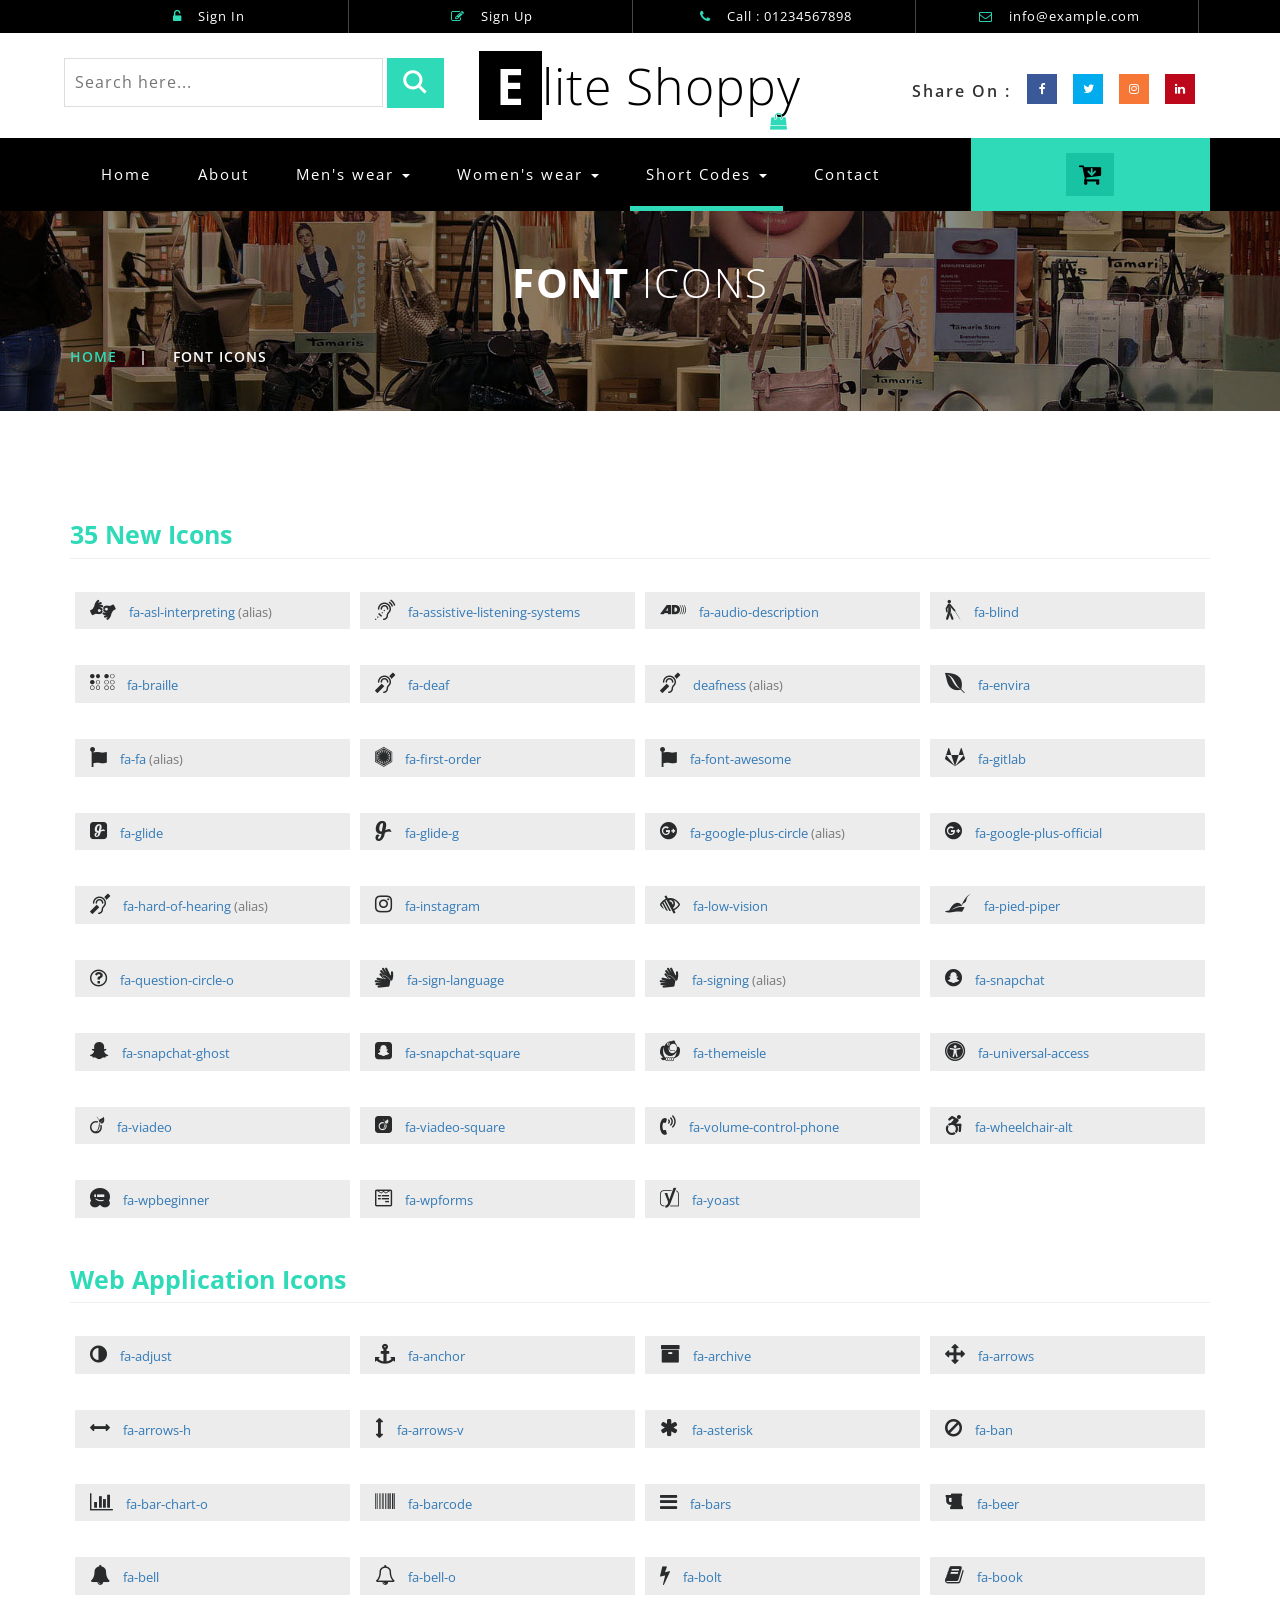
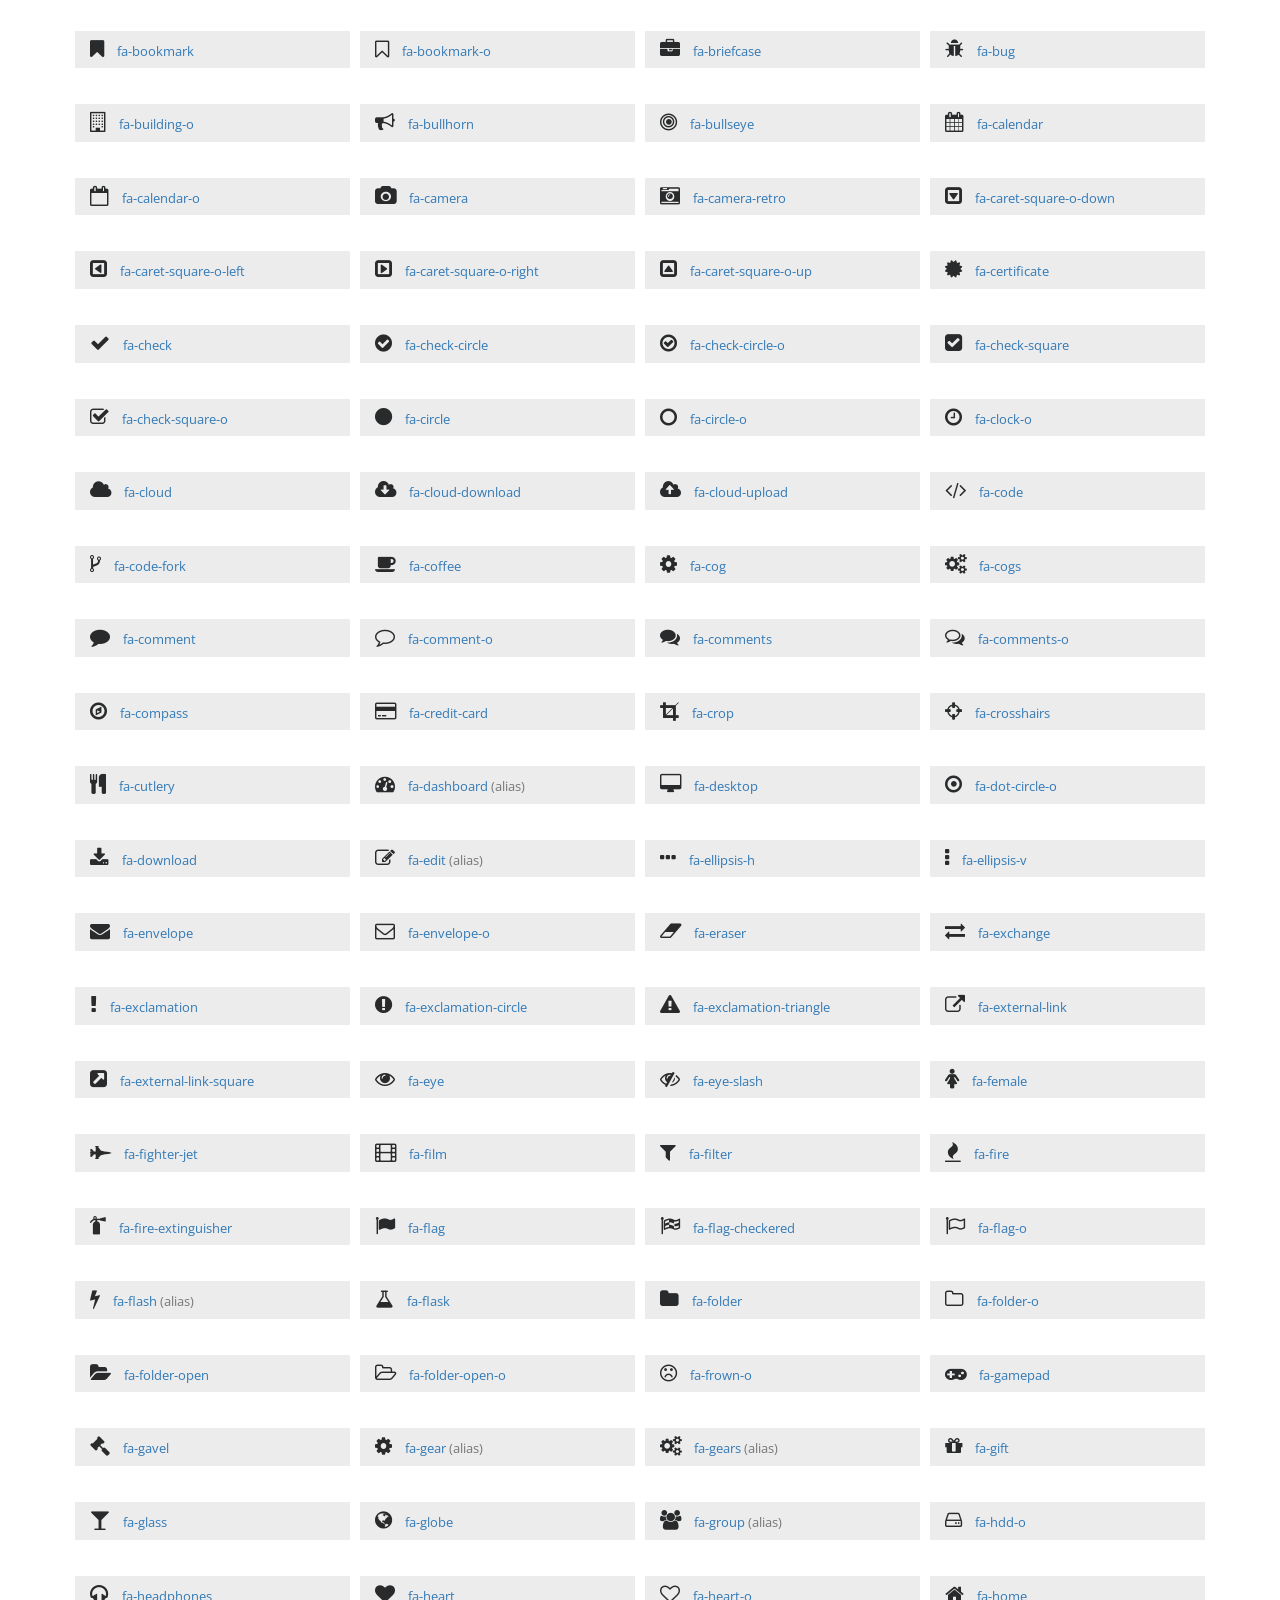
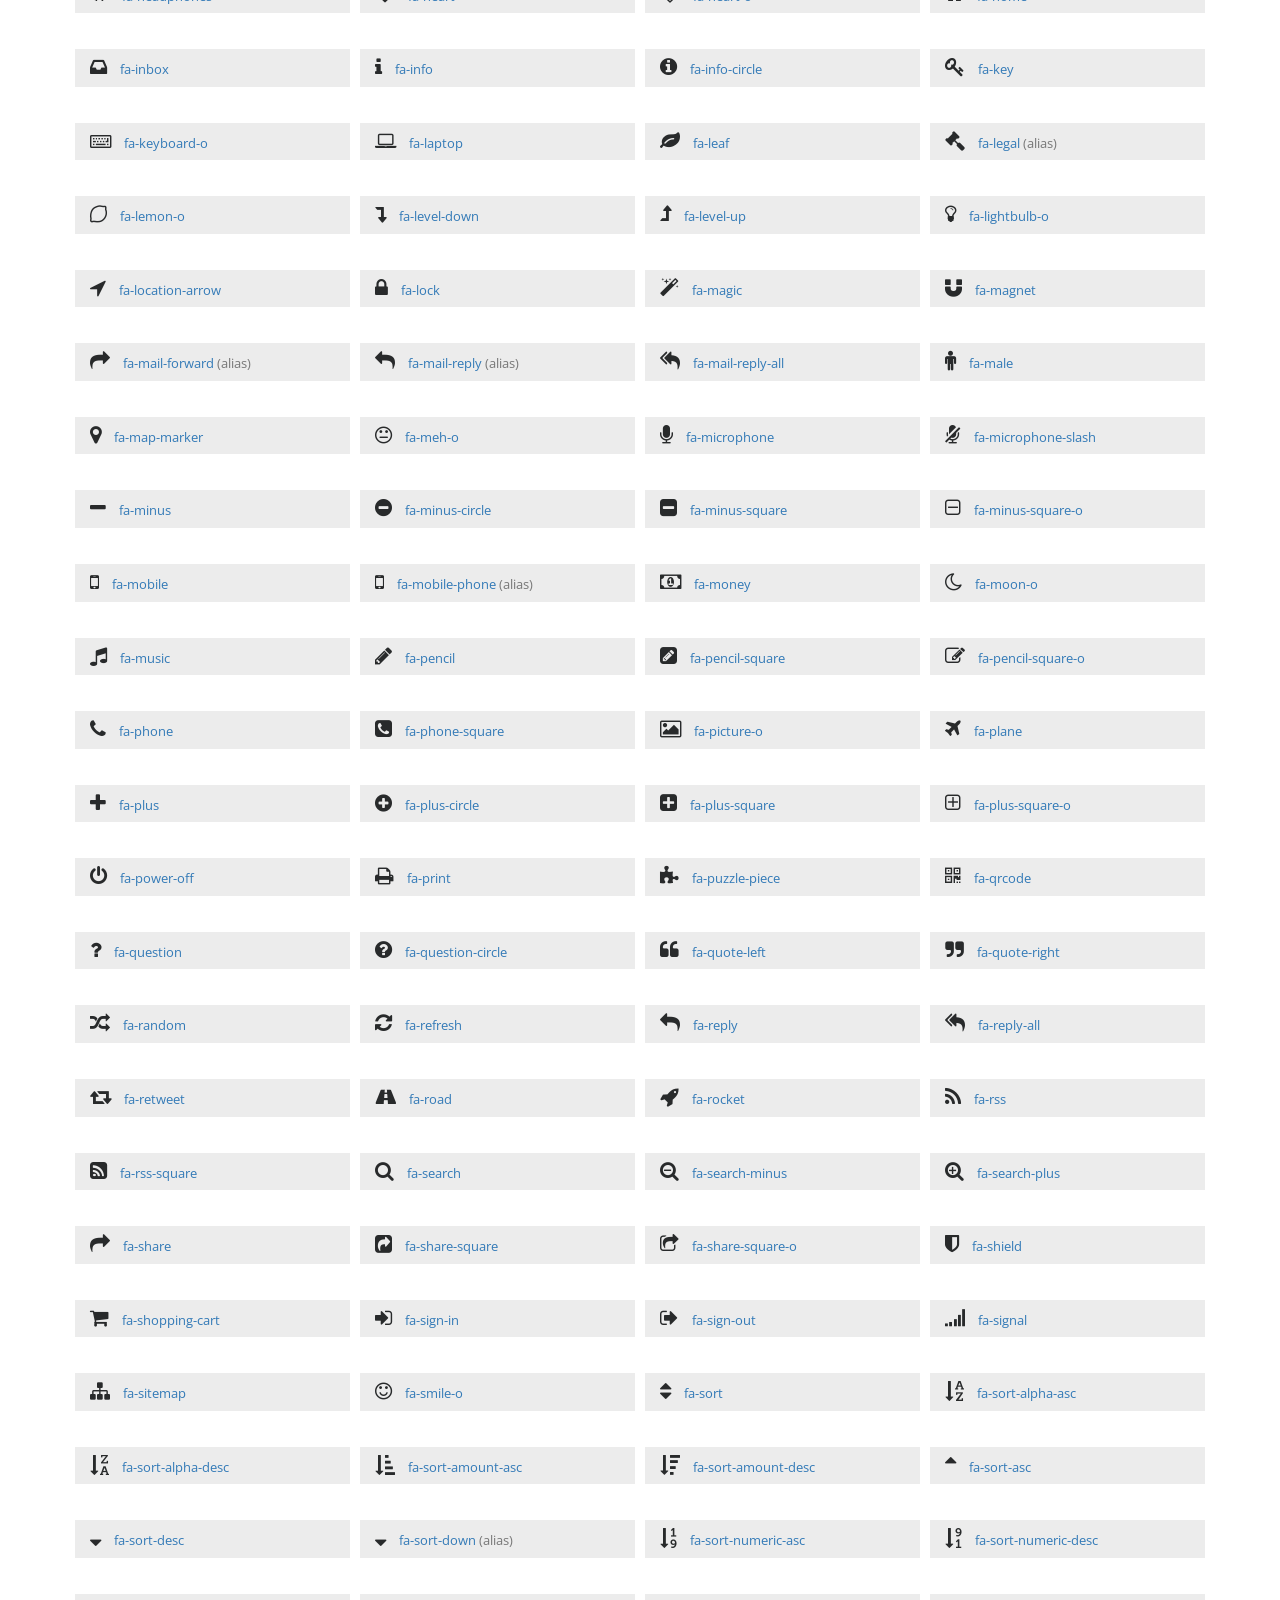
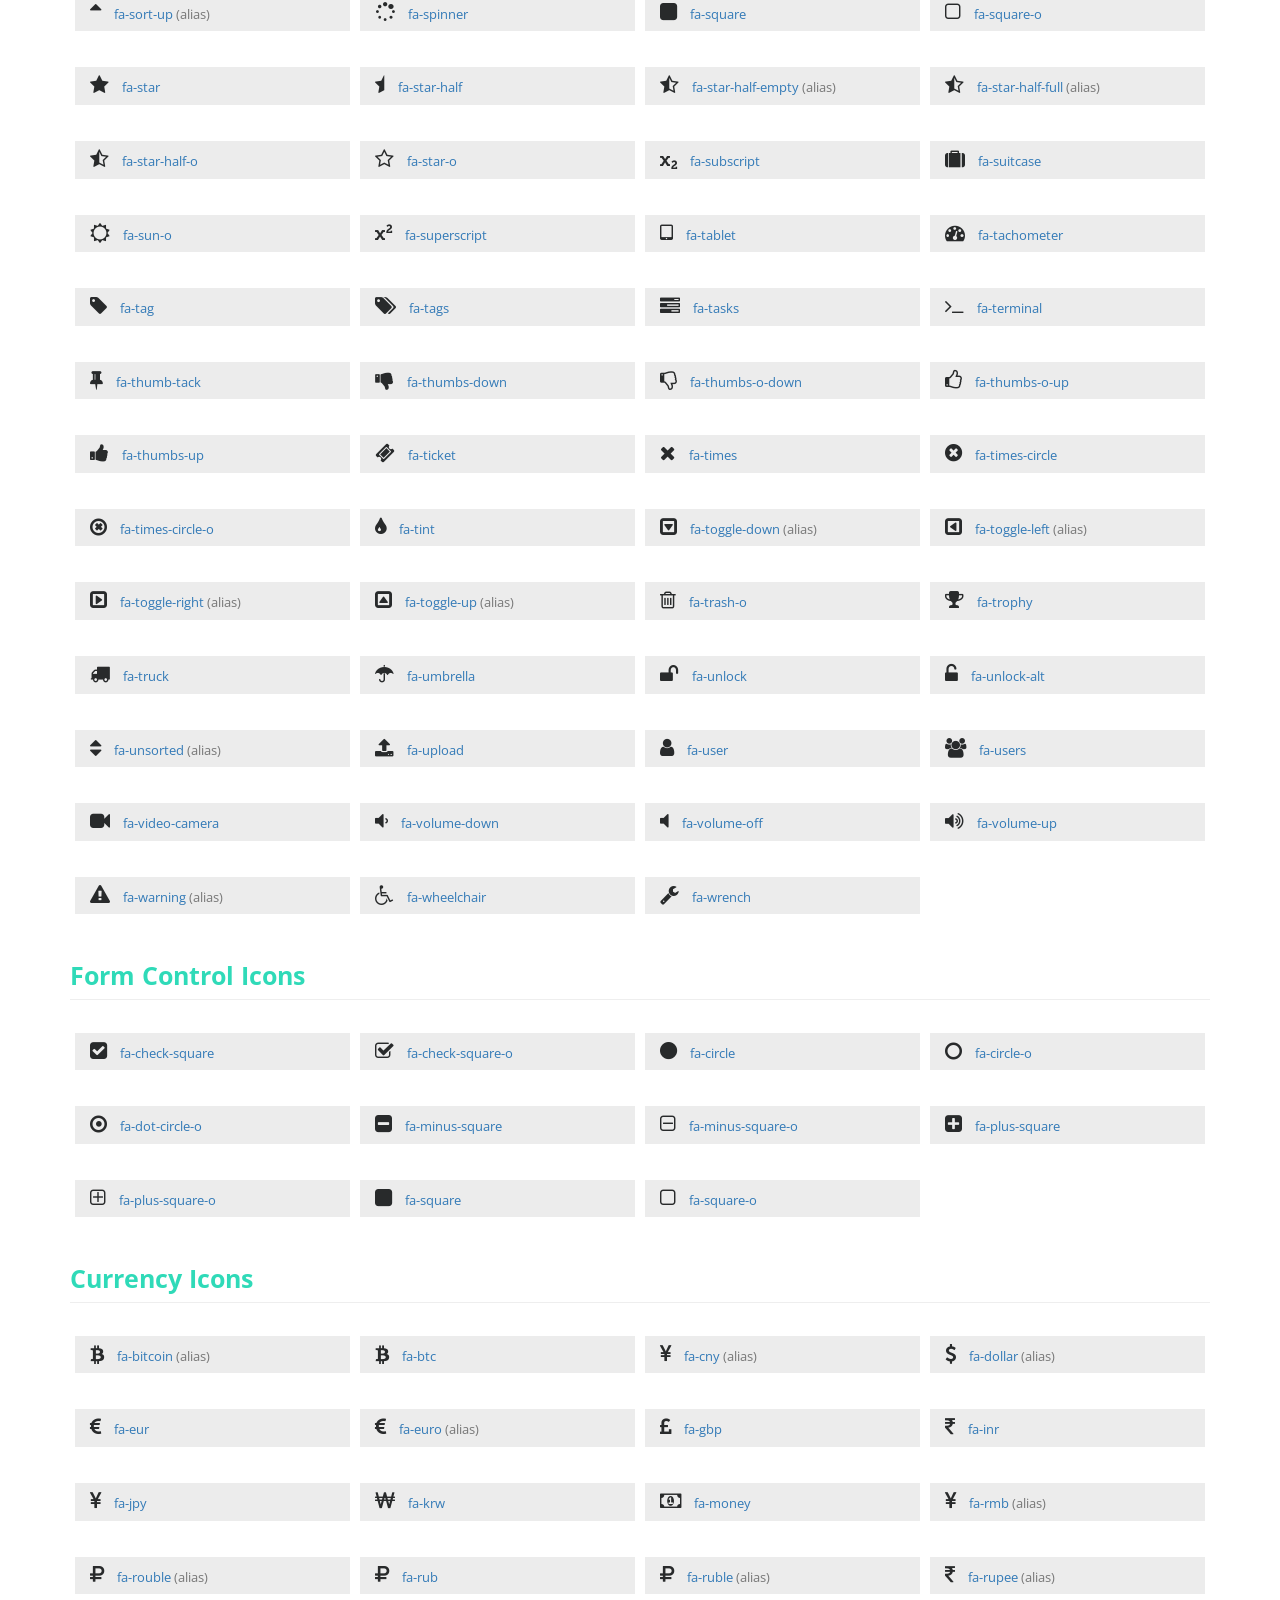
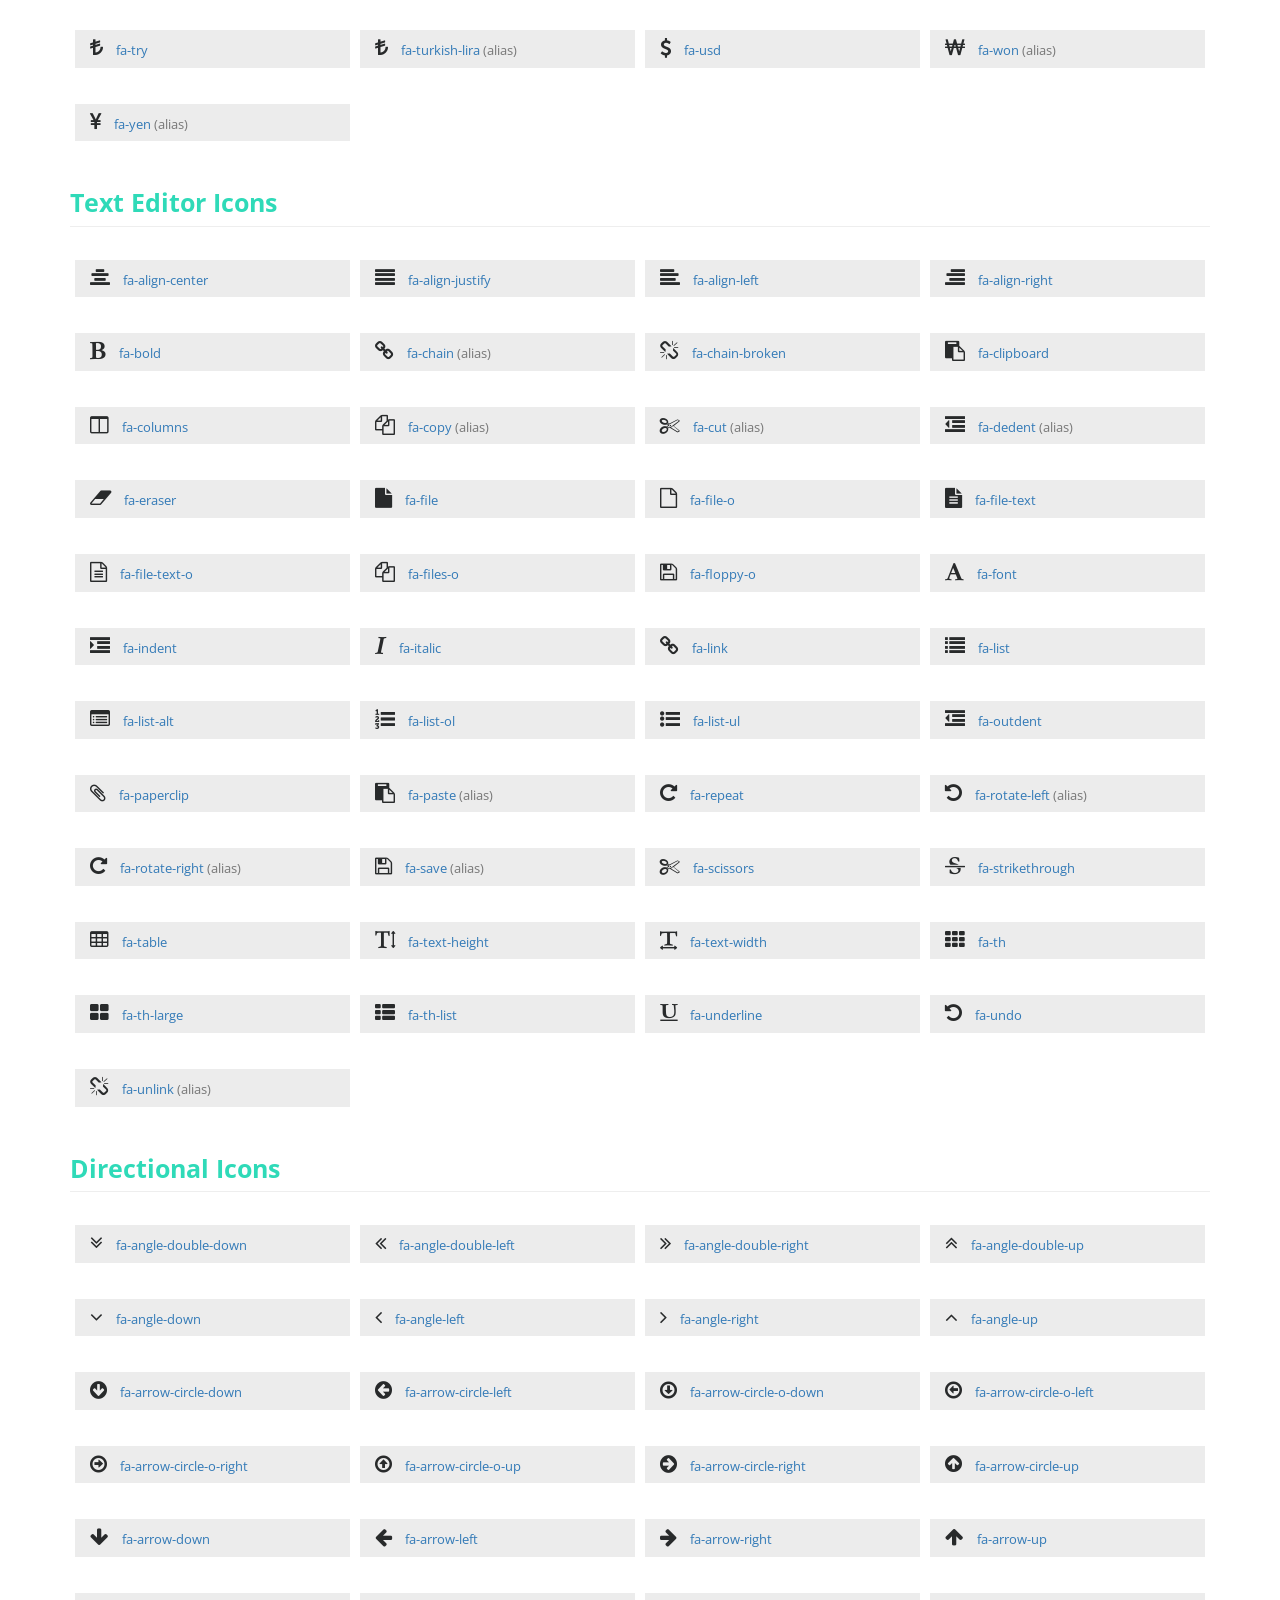
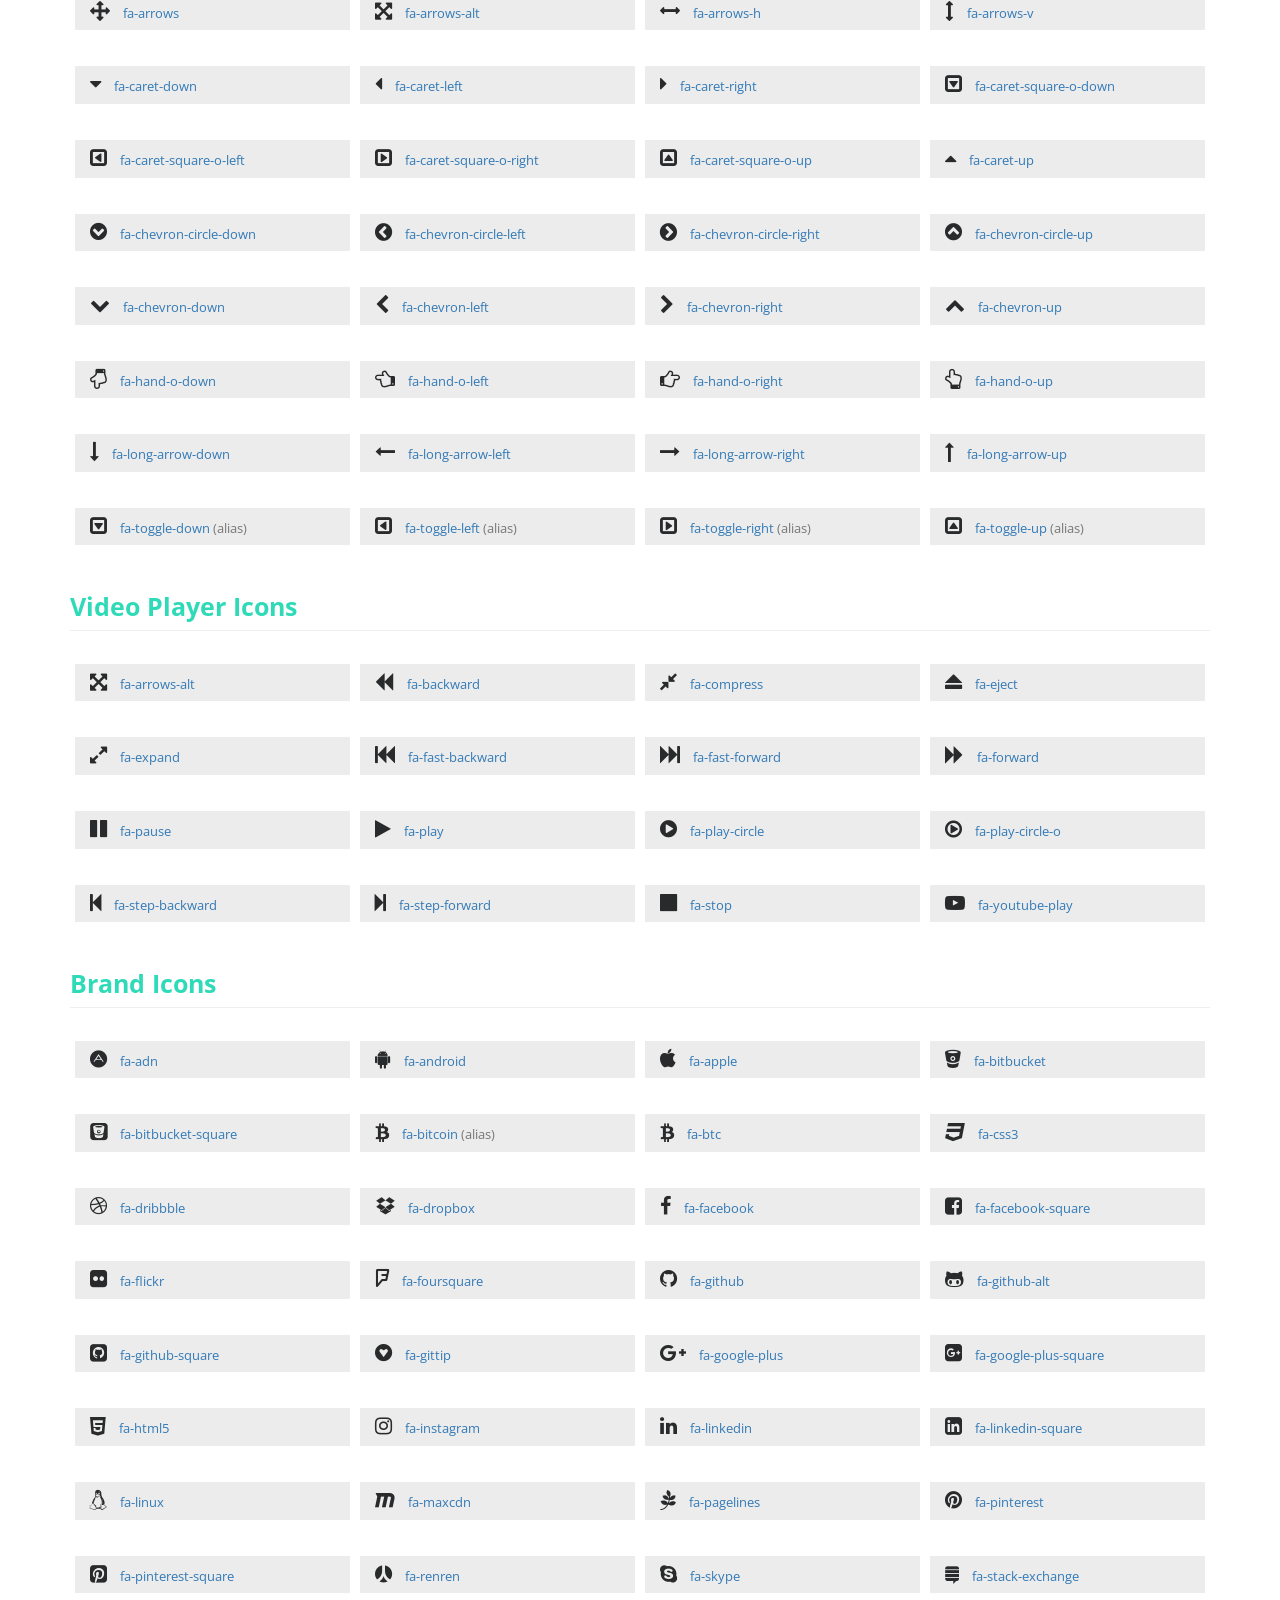
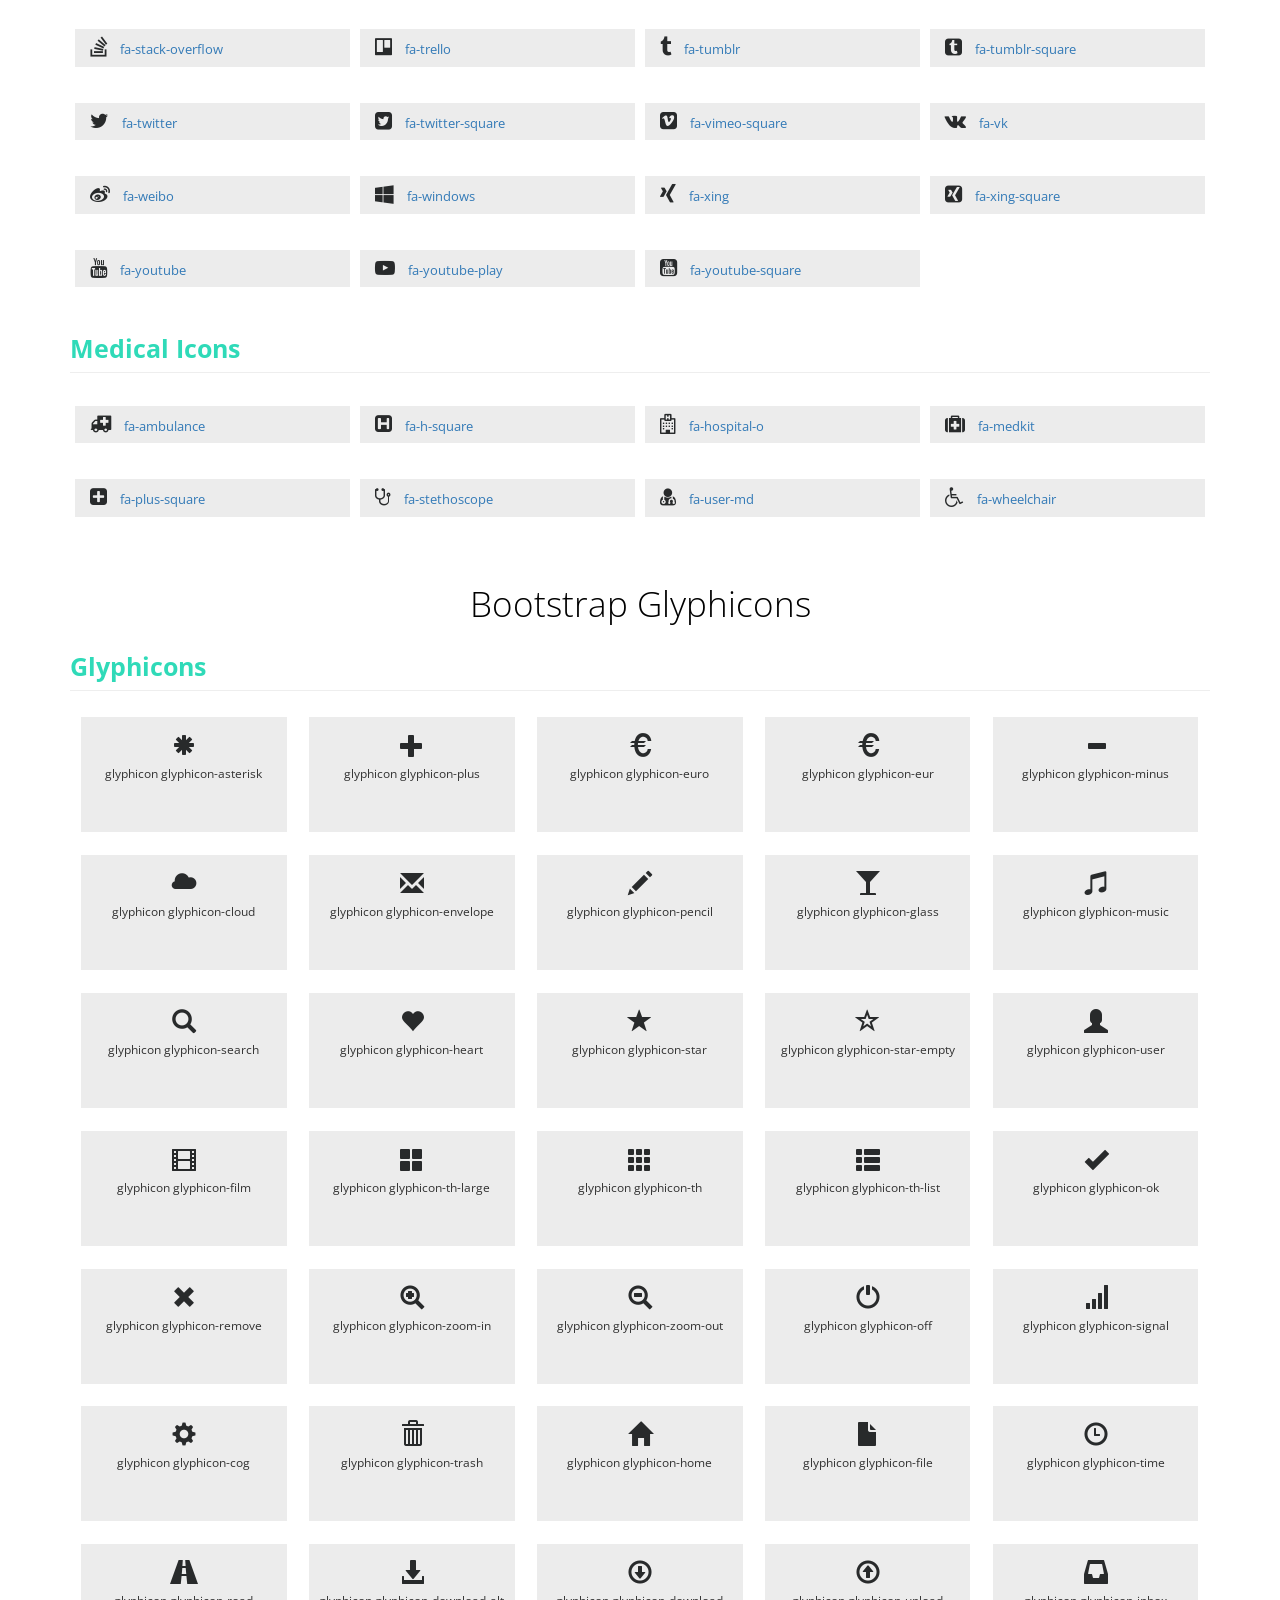
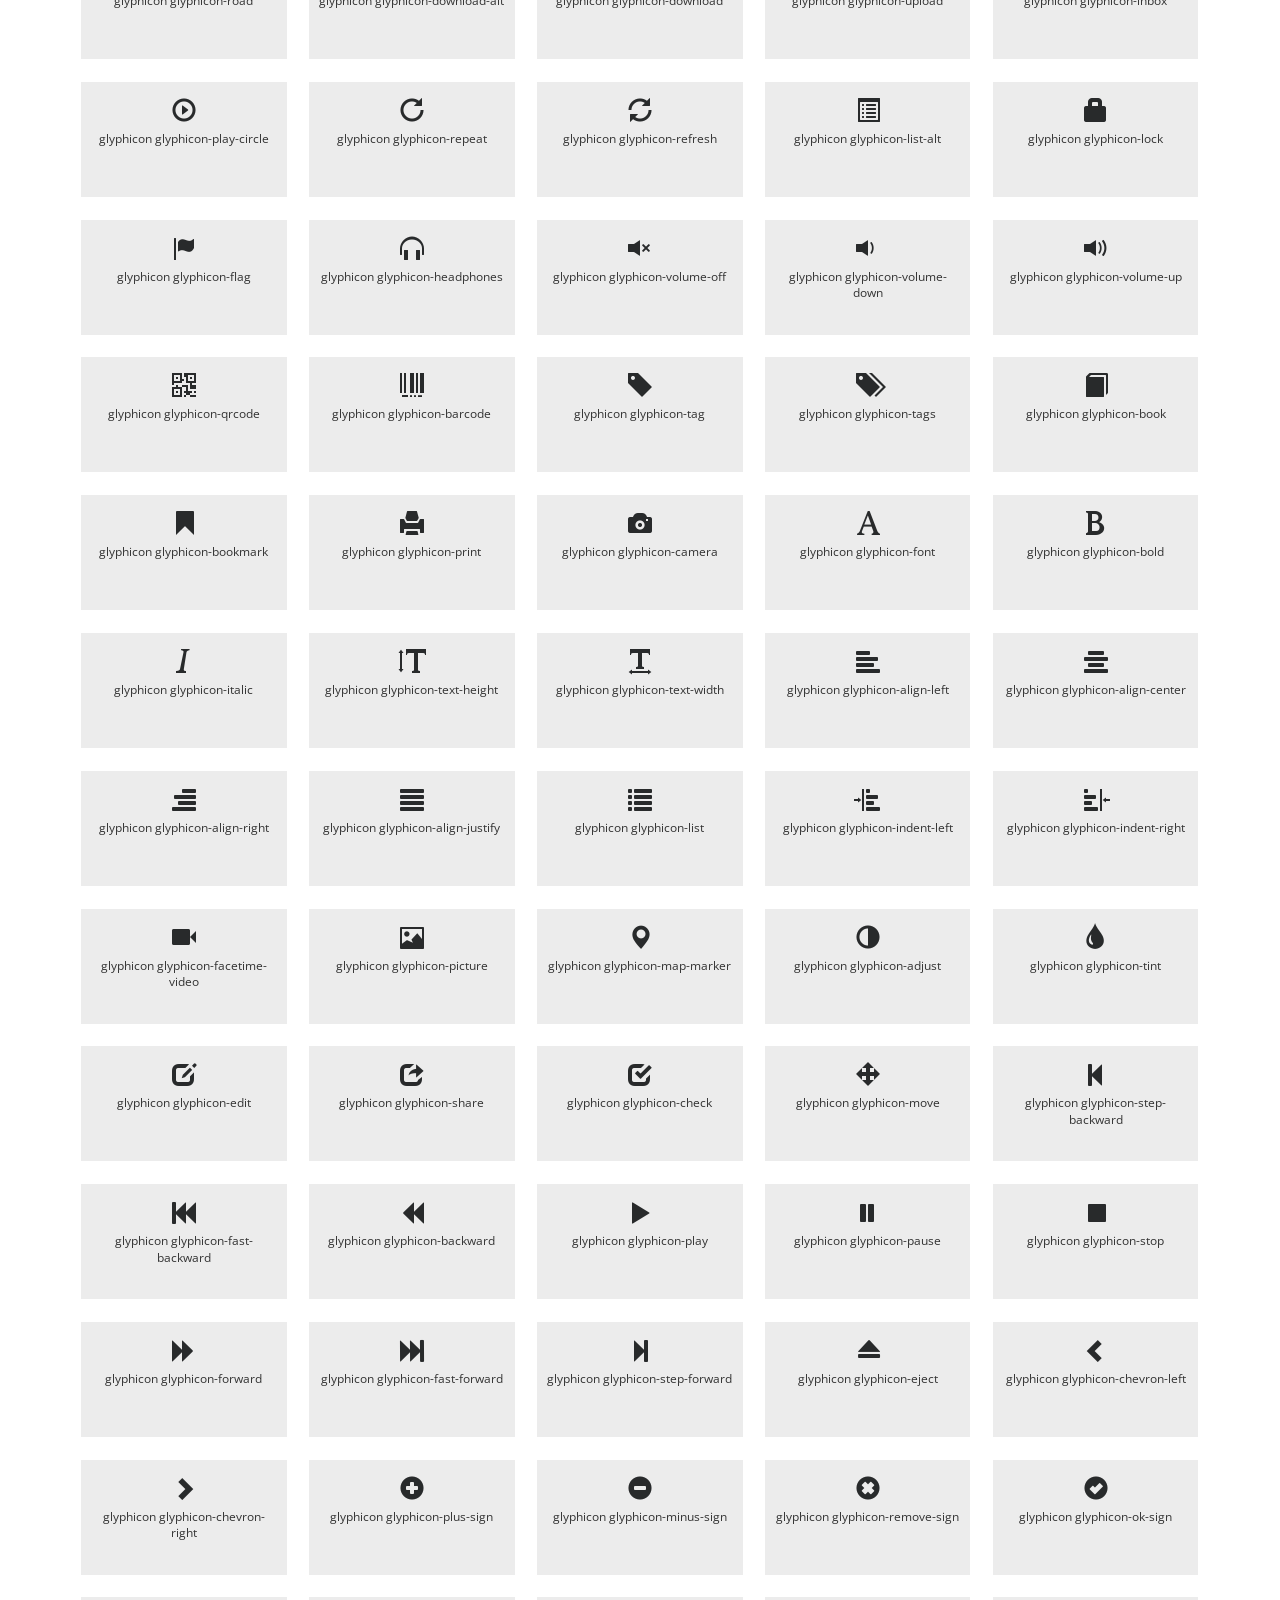
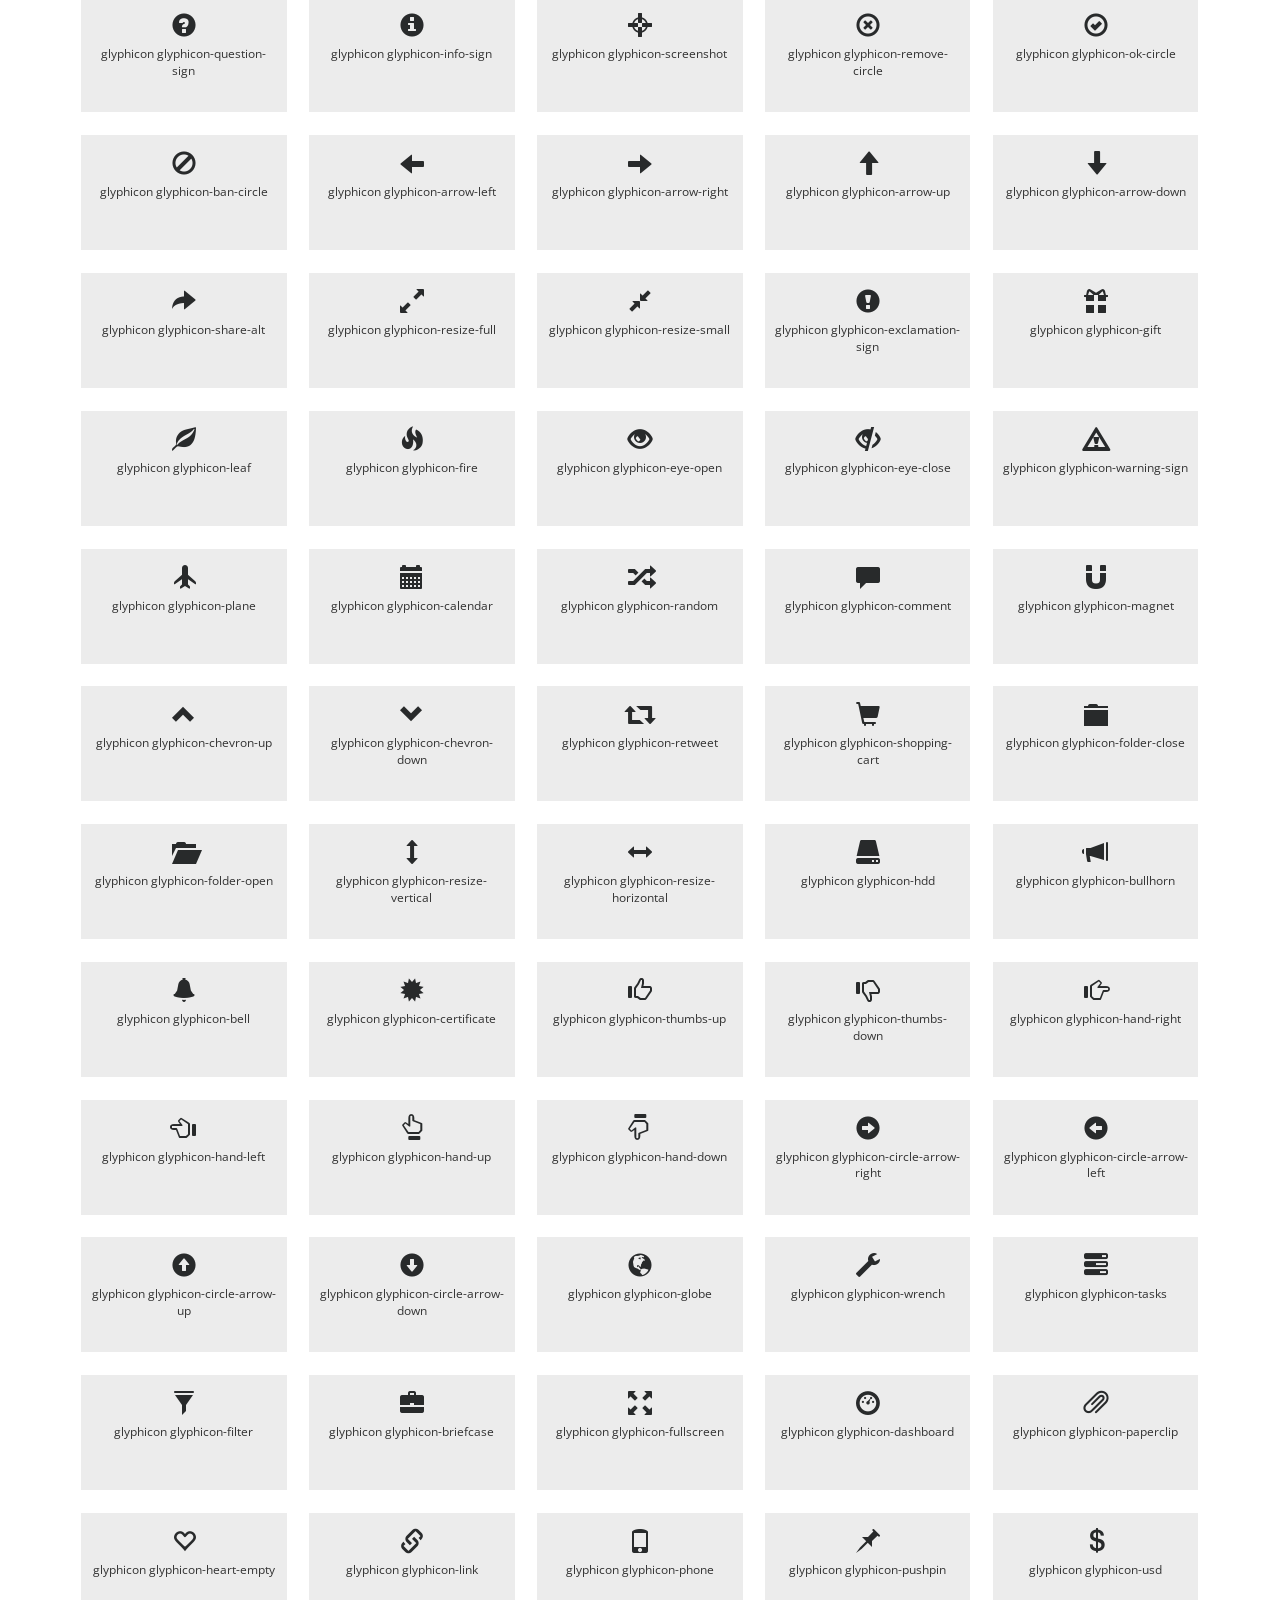
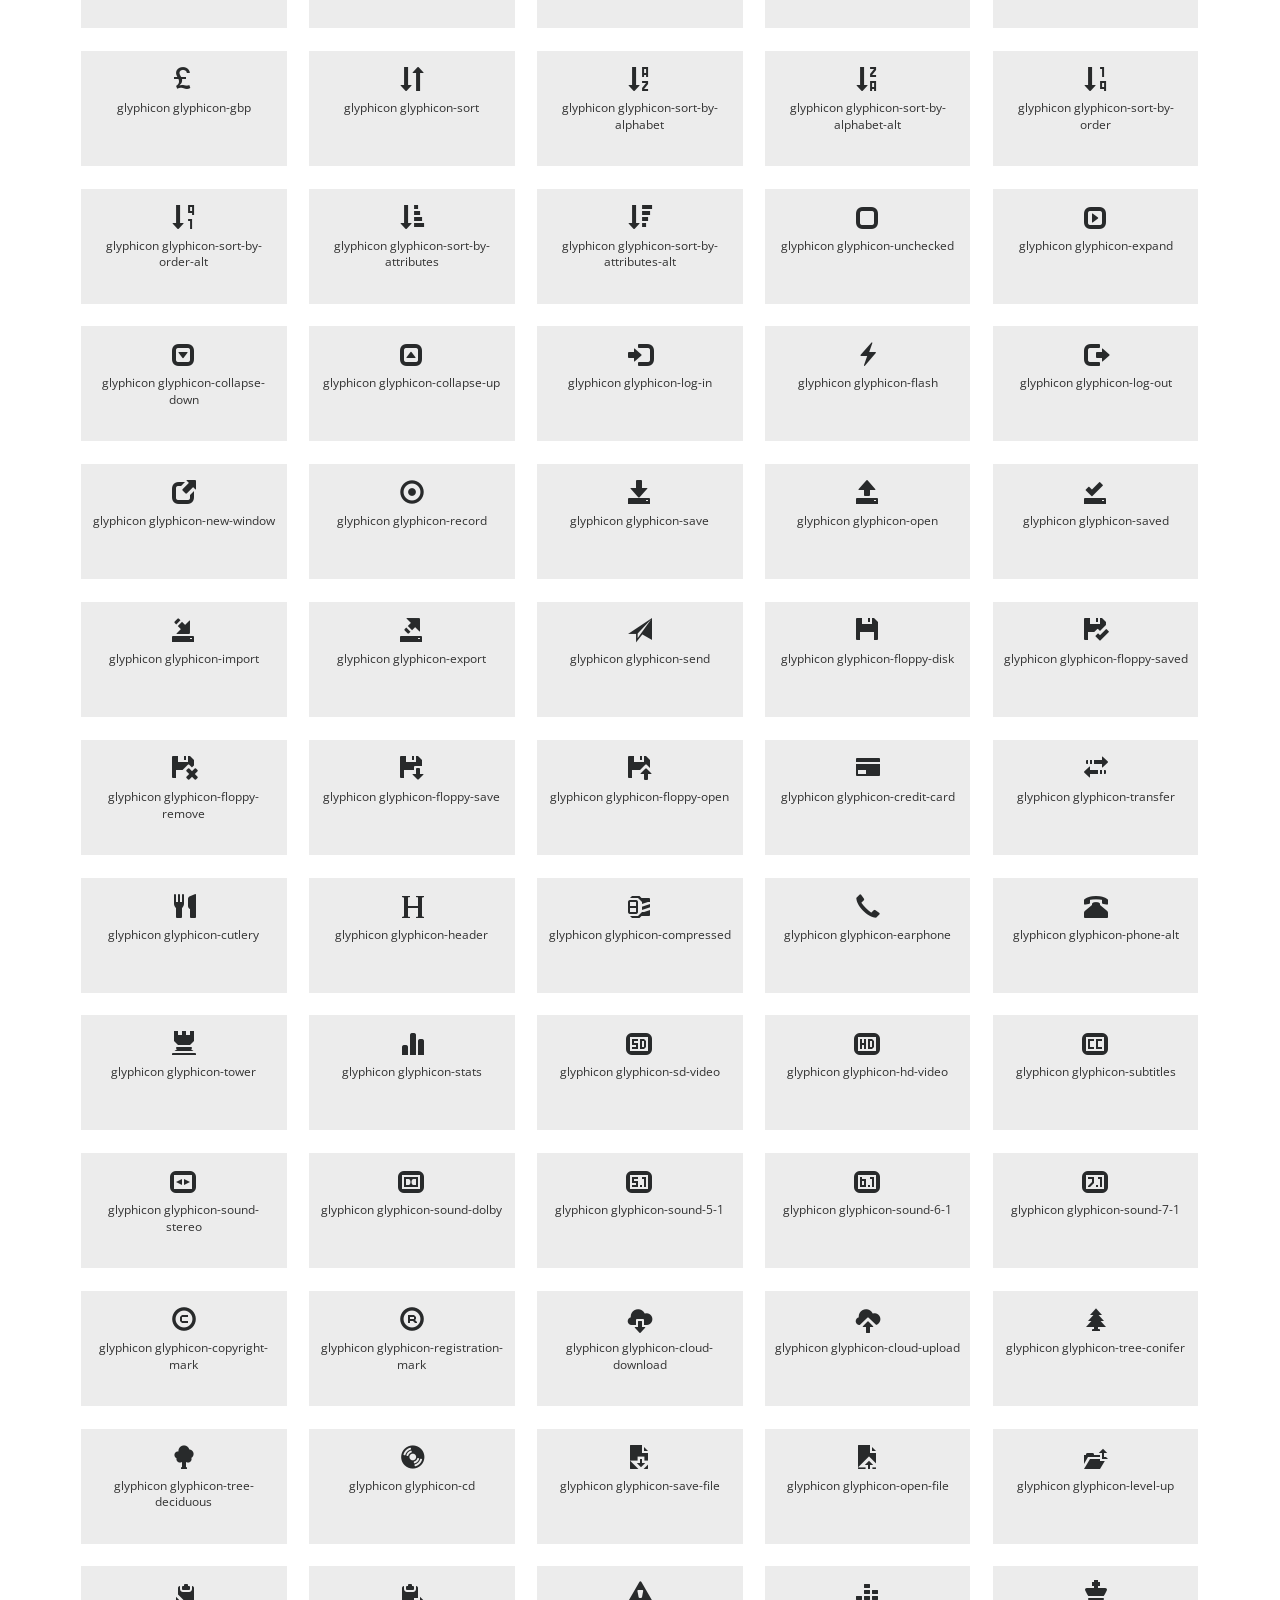
<file: asset/websites/eCommerce/1/icons.html>
<!--
Author: W3layouts
Author URL: http://w3layouts.com
License: Creative Commons Attribution 3.0 Unported
License URL: http://creativecommons.org/licenses/by/3.0/
-->
<!DOCTYPE html>
<html>
<head>
<title>Elite Shoppy an Ecommerce Online Shopping Category Flat Bootstrap Responsive Website Template | Icons :: w3layouts</title>
<!--/tags -->
<meta name="viewport" content="width=device-width, initial-scale=1">
<meta http-equiv="Content-Type" content="text/html; charset=utf-8" />
<meta name="keywords" content="Elite Shoppy Responsive web template, Bootstrap Web Templates, Flat Web Templates, Android Compatible web template, 
Smartphone Compatible web template, free webdesigns for Nokia, Samsung, LG, SonyEricsson, Motorola web design" />
<script type="application/x-javascript"> addEventListener("load", function() { setTimeout(hideURLbar, 0); }, false);
		function hideURLbar(){ window.scrollTo(0,1); } </script>
<!--//tags -->
<link href="css/bootstrap.css" rel="stylesheet" type="text/css" media="all" />
<link href="css/style.css" rel="stylesheet" type="text/css" media="all" />
<link href="css/font-awesome.css" rel="stylesheet"> 
<!-- //for bootstrap working -->
<link href="//fonts.googleapis.com/css?family=Open+Sans:300,300i,400,400i,600,600i,700,700i,800" rel="stylesheet">
<link href='//fonts.googleapis.com/css?family=Lato:400,100,100italic,300,300italic,400italic,700,900,900italic,700italic' rel='stylesheet' type='text/css'>
</head>
<body>
<!-- header -->
<div class="header" id="home">
	<div class="container">
		<ul>
		    <li> <a href="#" data-toggle="modal" data-target="#myModal"><i class="fa fa-unlock-alt" aria-hidden="true"></i> Sign In </a></li>
			<li> <a href="#" data-toggle="modal" data-target="#myModal2"><i class="fa fa-pencil-square-o" aria-hidden="true"></i> Sign Up </a></li>
			<li><i class="fa fa-phone" aria-hidden="true"></i> Call : 01234567898</li>
			<li><i class="fa fa-envelope-o" aria-hidden="true"></i> <a href="mailto:info@example.com">info@example.com</a></li>
		</ul>
	</div>
</div>
<!-- //header -->
<!-- header-bot -->
<div class="header-bot">
	<div class="header-bot_inner_wthreeinfo_header_mid">
		<div class="col-md-4 header-middle">
			<form action="#" method="post">
				<input type="search" name="search" placeholder="Search here..." required="">
					<input type="submit" value=" ">
				<div class="clearfix"></div>
			</form>
		</div>
		<!-- header-bot -->
			<div class="col-md-4 logo_agile">
				<h1><a href="index.html"><span>E</span>lite Shoppy <i class="fa fa-shopping-bag top_logo_agile_bag" aria-hidden="true"></i></a></h1>
			</div>
        <!-- header-bot -->
		<div class="col-md-4 agileits-social top_content">
						<ul class="social-nav model-3d-0 footer-social w3_agile_social">
						                                   <li class="share">Share On : </li>
															<li><a href="#" class="facebook">
																  <div class="front"><i class="fa fa-facebook" aria-hidden="true"></i></div>
																  <div class="back"><i class="fa fa-facebook" aria-hidden="true"></i></div></a></li>
															<li><a href="#" class="twitter"> 
																  <div class="front"><i class="fa fa-twitter" aria-hidden="true"></i></div>
																  <div class="back"><i class="fa fa-twitter" aria-hidden="true"></i></div></a></li>
															<li><a href="#" class="instagram">
																  <div class="front"><i class="fa fa-instagram" aria-hidden="true"></i></div>
																  <div class="back"><i class="fa fa-instagram" aria-hidden="true"></i></div></a></li>
															<li><a href="#" class="pinterest">
																  <div class="front"><i class="fa fa-linkedin" aria-hidden="true"></i></div>
																  <div class="back"><i class="fa fa-linkedin" aria-hidden="true"></i></div></a></li>
														</ul>



		</div>
		<div class="clearfix"></div>
	</div>
</div>
<!-- //header-bot -->
<!-- banner -->
<div class="ban-top">
	<div class="container">
		<div class="top_nav_left">
			<nav class="navbar navbar-default">
			  <div class="container-fluid">
				<!-- Brand and toggle get grouped for better mobile display -->
				<div class="navbar-header">
				  <button type="button" class="navbar-toggle collapsed" data-toggle="collapse" data-target="#bs-example-navbar-collapse-1" aria-expanded="false">
					<span class="sr-only">Toggle navigation</span>
					<span class="icon-bar"></span>
					<span class="icon-bar"></span>
					<span class="icon-bar"></span>
				  </button>
				</div>
				<!-- Collect the nav links, forms, and other content for toggling -->
				<div class="collapse navbar-collapse menu--shylock" id="bs-example-navbar-collapse-1">
				  <ul class="nav navbar-nav menu__list">
					<li class="active menu__item"><a class="menu__link" href="index.html">Home <span class="sr-only">(current)</span></a></li>
					<li class=" menu__item"><a class="menu__link" href="about.html">About</a></li>
					<li class="dropdown menu__item">
						<a href="#" class="dropdown-toggle menu__link" data-toggle="dropdown" role="button" aria-haspopup="true" aria-expanded="false">Men's wear <span class="caret"></span></a>
							<ul class="dropdown-menu multi-column columns-3">
								<div class="agile_inner_drop_nav_info">
									<div class="col-sm-6 multi-gd-img1 multi-gd-text ">
										<a href="mens.html"><img src="images/top2.jpg" alt=" "/></a>
									</div>
									<div class="col-sm-3 multi-gd-img">
										<ul class="multi-column-dropdown">
											<li><a href="mens.html">Clothing</a></li>
											<li><a href="mens.html">Wallets</a></li>
											<li><a href="mens.html">Footwear</a></li>
											<li><a href="mens.html">Watches</a></li>
											<li><a href="mens.html">Accessories</a></li>
											<li><a href="mens.html">Bags</a></li>
											<li><a href="mens.html">Caps & Hats</a></li>
										</ul>
									</div>
									<div class="col-sm-3 multi-gd-img">
										<ul class="multi-column-dropdown">
											<li><a href="mens.html">Jewellery</a></li>
											<li><a href="mens.html">Sunglasses</a></li>
											<li><a href="mens.html">Perfumes</a></li>
											<li><a href="mens.html">Beauty</a></li>
											<li><a href="mens.html">Shirts</a></li>
											<li><a href="mens.html">Sunglasses</a></li>
											<li><a href="mens.html">Swimwear</a></li>
										</ul>
									</div>
									<div class="clearfix"></div>
								</div>
							</ul>
					</li>
					<li class="dropdown menu__item">
						<a href="#" class="dropdown-toggle menu__link" data-toggle="dropdown" role="button" aria-haspopup="true" aria-expanded="false">Women's wear <span class="caret"></span></a>
							<ul class="dropdown-menu multi-column columns-3">
								<div class="agile_inner_drop_nav_info">
									<div class="col-sm-3 multi-gd-img">
										<ul class="multi-column-dropdown">
											<li><a href="womens.html">Clothing</a></li>
											<li><a href="womens.html">Wallets</a></li>
											<li><a href="womens.html">Footwear</a></li>
											<li><a href="womens.html">Watches</a></li>
											<li><a href="womens.html">Accessories</a></li>
											<li><a href="womens.html">Bags</a></li>
											<li><a href="womens.html">Caps & Hats</a></li>
										</ul>
									</div>
									<div class="col-sm-3 multi-gd-img">
										<ul class="multi-column-dropdown">
											<li><a href="womens.html">Jewellery</a></li>
											<li><a href="womens.html">Sunglasses</a></li>
											<li><a href="womens.html">Perfumes</a></li>
											<li><a href="womens.html">Beauty</a></li>
											<li><a href="womens.html">Shirts</a></li>
											<li><a href="womens.html">Sunglasses</a></li>
											<li><a href="womens.html">Swimwear</a></li>
										</ul>
									</div>
									<div class="col-sm-6 multi-gd-img multi-gd-text ">
										<a href="womens.html"><img src="images/top1.jpg" alt=" "/></a>
									</div>
									<div class="clearfix"></div>
								</div>
							</ul>
					</li>
					<li class="menu__item dropdown menu__item--current">
					   <a class="menu__link" href="#" class="dropdown-toggle" data-toggle="dropdown">Short Codes <b class="caret"></b></a>
								<ul class="dropdown-menu agile_short_dropdown">
									<li><a href="icons.html">Web Icons</a></li>
									<li><a href="typography.html">Typography</a></li>
								</ul>
					</li>
					<li class=" menu__item"><a class="menu__link" href="contact.html">Contact</a></li>
				  </ul>
				</div>
			  </div>
			</nav>	
		</div>
		<div class="top_nav_right">
			<div class="wthreecartaits wthreecartaits2 cart cart box_1"> 
						<form action="#" method="post" class="last"> 
						<input type="hidden" name="cmd" value="_cart">
						<input type="hidden" name="display" value="1">
						<button class="w3view-cart" type="submit" name="submit" value=""><i class="fa fa-cart-arrow-down" aria-hidden="true"></i></button>
					</form>  
  
						</div>
		</div>
		<div class="clearfix"></div>
	</div>
</div>
<!-- //banner-top -->
<!-- Modal1 -->
		<div class="modal fade" id="myModal" tabindex="-1" role="dialog">
			<div class="modal-dialog">
				<!-- Modal content-->
				<div class="modal-content">
					<div class="modal-header">
						<button type="button" class="close" data-dismiss="modal">&times;</button>
					</div>
						<div class="modal-body modal-body-sub_agile">
						<div class="col-md-8 modal_body_left modal_body_left1">
						<h3 class="agileinfo_sign">Sign In <span>Now</span></h3>
									<form action="#" method="post">
							<div class="styled-input agile-styled-input-top">
								<input type="text" name="Name" required="">
								<label>Name</label>
								<span></span>
							</div>
							<div class="styled-input">
								<input type="email" name="Email" required=""> 
								<label>Email</label>
								<span></span>
							</div> 
							<input type="submit" value="Sign In">
						</form>
						  <ul class="social-nav model-3d-0 footer-social w3_agile_social top_agile_third">
															<li><a href="#" class="facebook">
																  <div class="front"><i class="fa fa-facebook" aria-hidden="true"></i></div>
																  <div class="back"><i class="fa fa-facebook" aria-hidden="true"></i></div></a></li>
															<li><a href="#" class="twitter"> 
																  <div class="front"><i class="fa fa-twitter" aria-hidden="true"></i></div>
																  <div class="back"><i class="fa fa-twitter" aria-hidden="true"></i></div></a></li>
															<li><a href="#" class="instagram">
																  <div class="front"><i class="fa fa-instagram" aria-hidden="true"></i></div>
																  <div class="back"><i class="fa fa-instagram" aria-hidden="true"></i></div></a></li>
															<li><a href="#" class="pinterest">
																  <div class="front"><i class="fa fa-linkedin" aria-hidden="true"></i></div>
																  <div class="back"><i class="fa fa-linkedin" aria-hidden="true"></i></div></a></li>
														</ul>
														<div class="clearfix"></div>
														<p><a href="#" data-toggle="modal" data-target="#myModal2" > Don't have an account?</a></p>

						</div>
						<div class="col-md-4 modal_body_right modal_body_right1">
							<img src="images/log_pic.jpg" alt=" "/>
						</div>
						<div class="clearfix"></div>
					</div>
				</div>
				<!-- //Modal content-->
			</div>
		</div>
<!-- //Modal1 -->
<!-- Modal2 -->
		<div class="modal fade" id="myModal2" tabindex="-1" role="dialog">
			<div class="modal-dialog">
				<!-- Modal content-->
				<div class="modal-content">
					<div class="modal-header">
						<button type="button" class="close" data-dismiss="modal">&times;</button>
					</div>
						<div class="modal-body modal-body-sub_agile">
						<div class="col-md-8 modal_body_left modal_body_left1">
						<h3 class="agileinfo_sign">Sign Up <span>Now</span></h3>
									<form action="#" method="post">
							<div class="styled-input agile-styled-input-top">
								<input type="text" name="Name" required="">
								<label>Name</label>
								<span></span>
							</div>
							<div class="styled-input">
								<input type="email" name="Email" required=""> 
								<label>Email</label>
								<span></span>
							</div> 
							<div class="styled-input">
								<input type="password" name="password" required=""> 
								<label>Password</label>
								<span></span>
							</div> 
							<div class="styled-input">
								<input type="password" name="Confirm Password" required=""> 
								<label>Confirm Password</label>
								<span></span>
							</div> 
							<input type="submit" value="Sign Up">
						</form>
						  <ul class="social-nav model-3d-0 footer-social w3_agile_social top_agile_third">
															<li><a href="#" class="facebook">
																  <div class="front"><i class="fa fa-facebook" aria-hidden="true"></i></div>
																  <div class="back"><i class="fa fa-facebook" aria-hidden="true"></i></div></a></li>
															<li><a href="#" class="twitter"> 
																  <div class="front"><i class="fa fa-twitter" aria-hidden="true"></i></div>
																  <div class="back"><i class="fa fa-twitter" aria-hidden="true"></i></div></a></li>
															<li><a href="#" class="instagram">
																  <div class="front"><i class="fa fa-instagram" aria-hidden="true"></i></div>
																  <div class="back"><i class="fa fa-instagram" aria-hidden="true"></i></div></a></li>
															<li><a href="#" class="pinterest">
																  <div class="front"><i class="fa fa-linkedin" aria-hidden="true"></i></div>
																  <div class="back"><i class="fa fa-linkedin" aria-hidden="true"></i></div></a></li>
														</ul>
														<div class="clearfix"></div>
														<p><a href="#">By clicking register, I agree to your terms</a></p>

						</div>
						<div class="col-md-4 modal_body_right modal_body_right1">
							<img src="images/log_pic.jpg" alt=" "/>
						</div>
						<div class="clearfix"></div>
					</div>
				</div>
				<!-- //Modal content-->
			</div>
		</div>
<!-- //Modal2 -->
<!-- /banner_bottom_agile_info -->
<div class="page-head_agile_info_w3l">
		<div class="container">
			<h3>Font <span>Icons  </span></h3>
			<!--/w3_short-->
				 <div class="services-breadcrumb">
						<div class="agile_inner_breadcrumb">

						   <ul class="w3_short">
								<li><a href="index.html">Home</a><i>|</i></li>
								<li>Font Icons</li>
							</ul>
						 </div>
				</div>
	   <!--//w3_short-->
	</div>
</div>
   <!--/Font-icons-->
    <div class="banner_bottom_agile_info">
	    <div class="container">
		   	<section id="new">
						<h3 class="page-header page-header icon-subheading">35 New Icons </h3>							  

						<div class="row fontawesome-icon-list">
							
							<div class="icon-box col-md-3 col-sm-4"><a class="agile-icon" href="#"><i class="fa fa-asl-interpreting" aria-hidden="true"></i> fa-asl-interpreting <span class="text-muted">(alias)</span></a></div>
							
							<div class="icon-box col-md-3 col-sm-4"><a class="agile-icon" href="#"><i class="fa fa-assistive-listening-systems" aria-hidden="true"></i> fa-assistive-listening-systems</a></div>
							
							<div class="icon-box col-md-3 col-sm-4"><a class="agile-icon" href="#"><i class="fa fa-audio-description" aria-hidden="true"></i> fa-audio-description</a></div>
							
							<div class="icon-box col-md-3 col-sm-4"><a class="agile-icon" href="#"><i class="fa fa-blind" aria-hidden="true"></i> fa-blind</a></div>
							
							<div class="icon-box col-md-3 col-sm-4"><a class="agile-icon" href="#"><i class="fa fa-braille" aria-hidden="true"></i> fa-braille</a></div>
							
							<div class="icon-box col-md-3 col-sm-4"><a class="agile-icon" href="#"><i class="fa fa-deaf" aria-hidden="true"></i> fa-deaf</a></div>
							
							<div class="icon-box col-md-3 col-sm-4"><a class="agile-icon" href="#"><i class="fa fa-deafness" aria-hidden="true"></i> deafness <span class="text-muted">(alias)</span></a></div>
							
							<div class="icon-box col-md-3 col-sm-4"><a class="agile-icon" href="#"><i class="fa fa-envira" aria-hidden="true"></i> fa-envira</a></div>
							
							<div class="icon-box col-md-3 col-sm-4"><a class="agile-icon" href="#"><i class="fa fa-fa" aria-hidden="true"></i> fa-fa <span class="text-muted">(alias)</span></a></div>
							
							<div class="icon-box col-md-3 col-sm-4"><a class="agile-icon" href="#"><i class="fa fa-first-order" aria-hidden="true"></i> fa-first-order</a></div>
							
							<div class="icon-box col-md-3 col-sm-4"><a class="agile-icon" href="#"><i class="fa fa-font-awesome" aria-hidden="true"></i> fa-font-awesome</a></div>
							
							<div class="icon-box col-md-3 col-sm-4"><a class="agile-icon" href="#"><i class="fa fa-gitlab" aria-hidden="true"></i> fa-gitlab</a></div>
							
							<div class="icon-box col-md-3 col-sm-4"><a class="agile-icon" href="#"><i class="fa fa-glide" aria-hidden="true"></i> fa-glide</a></div>
							
							<div class="icon-box col-md-3 col-sm-4"><a class="agile-icon" href="#"><i class="fa fa-glide-g" aria-hidden="true"></i> fa-glide-g</a></div>
							
							<div class="icon-box col-md-3 col-sm-4"><a class="agile-icon" href="#"><i class="fa fa-google-plus-circle" aria-hidden="true"></i> fa-google-plus-circle <span class="text-muted">(alias)</span></a></div>
							
							<div class="icon-box col-md-3 col-sm-4"><a class="agile-icon" href="#"><i class="fa fa-google-plus-official" aria-hidden="true"></i> fa-google-plus-official</a></div>
							
							<div class="icon-box col-md-3 col-sm-4"><a class="agile-icon" href="#"><i class="fa fa-hard-of-hearing" aria-hidden="true"></i> fa-hard-of-hearing <span class="text-muted">(alias)</span></a></div>
							
							<div class="icon-box col-md-3 col-sm-4"><a class="agile-icon" href="#"><i class="fa fa-instagram" aria-hidden="true"></i> fa-instagram</a></div>
							
							<div class="icon-box col-md-3 col-sm-4"><a class="agile-icon" href="#"><i class="fa fa-low-vision" aria-hidden="true"></i> fa-low-vision</a></div>
							
							<div class="icon-box col-md-3 col-sm-4"><a class="agile-icon" href="#"><i class="fa fa-pied-piper" aria-hidden="true"></i> fa-pied-piper</a></div>
							
							<div class="icon-box col-md-3 col-sm-4"><a class="agile-icon" href="#"><i class="fa fa-question-circle-o" aria-hidden="true"></i> fa-question-circle-o</a></div>
							
							<div class="icon-box col-md-3 col-sm-4"><a class="agile-icon" href="#"><i class="fa fa-sign-language" aria-hidden="true"></i> fa-sign-language</a></div>
							
							<div class="icon-box col-md-3 col-sm-4"><a class="agile-icon" href="#"><i class="fa fa-signing" aria-hidden="true"></i> fa-signing <span class="text-muted">(alias)</span></a></div>
							
							<div class="icon-box col-md-3 col-sm-4"><a class="agile-icon" href="#"><i class="fa fa-snapchat" aria-hidden="true"></i> fa-snapchat</a></div>
							
							<div class="icon-box col-md-3 col-sm-4"><a class="agile-icon" href="#"><i class="fa fa-snapchat-ghost" aria-hidden="true"></i> fa-snapchat-ghost</a></div>
							
							<div class="icon-box col-md-3 col-sm-4"><a class="agile-icon" href="#"><i class="fa fa-snapchat-square" aria-hidden="true"></i> fa-snapchat-square</a></div>
							
							<div class="icon-box col-md-3 col-sm-4"><a class="agile-icon" href="#"><i class="fa fa-themeisle" aria-hidden="true"></i> fa-themeisle</a></div>
							
							<div class="icon-box col-md-3 col-sm-4"><a class="agile-icon" href="#"><i class="fa fa-universal-access" aria-hidden="true"></i> fa-universal-access</a></div>
							
							<div class="icon-box col-md-3 col-sm-4"><a class="agile-icon" href="#"><i class="fa fa-viadeo" aria-hidden="true"></i> fa-viadeo</a></div>
							
							<div class="icon-box col-md-3 col-sm-4"><a class="agile-icon" href="#"><i class="fa fa-viadeo-square" aria-hidden="true"></i> fa-viadeo-square</a></div>
							
							<div class="icon-box col-md-3 col-sm-4"><a class="agile-icon" href="#"><i class="fa fa-volume-control-phone" aria-hidden="true"></i> fa-volume-control-phone</a></div>
							
							<div class="icon-box col-md-3 col-sm-4"><a class="agile-icon" href="#"><i class="fa fa-wheelchair-alt" aria-hidden="true"></i> fa-wheelchair-alt</a></div>
							
							<div class="icon-box col-md-3 col-sm-4"><a class="agile-icon" href="#"><i class="fa fa-wpbeginner" aria-hidden="true"></i> fa-wpbeginner</a></div>
							
							<div class="icon-box col-md-3 col-sm-4"><a class="agile-icon" href="#"><i class="fa fa-wpforms" aria-hidden="true"></i> fa-wpforms</a></div>
							
							<div class="icon-box col-md-3 col-sm-4"><a class="agile-icon" href="#"><i class="fa fa-yoast" aria-hidden="true"></i> fa-yoast</a></div>
							
						</div>

					</section>
					
					<div class="section group">
						<div class="box"> 
							<div class="title ">
								<h3 class="page-header icon-subheading">Web Application Icons</h3>
							</div>
							<div class="box_content"> 
								<div class="fontawesome-icon-list"> 
									<div class="icon-box col-md-3 col-sm-4"><a class="agile-icon" href="#"><i class="fa fa-adjust"></i> fa-adjust</a></div>
							
									<div class="icon-box col-md-3 col-sm-4"><a class="agile-icon" href="#"><i class="fa fa-anchor"></i> fa-anchor</a></div>
							
									<div class="icon-box col-md-3 col-sm-4"><a class="agile-icon" href="#"><i class="fa fa-archive"></i> fa-archive</a></div>
							
									<div class="icon-box col-md-3 col-sm-4"><a class="agile-icon" href="#"><i class="fa fa-arrows"></i> fa-arrows</a></div>
							
									<div class="icon-box col-md-3 col-sm-4"><a class="agile-icon" href="#"><i class="fa fa-arrows-h"></i> fa-arrows-h</a></div>
							
									<div class="icon-box col-md-3 col-sm-4"><a class="agile-icon" href="#"><i class="fa fa-arrows-v"></i> fa-arrows-v</a></div>
							
									<div class="icon-box col-md-3 col-sm-4"><a class="agile-icon" href="#"><i class="fa fa-asterisk"></i> fa-asterisk</a></div>
							
									<div class="icon-box col-md-3 col-sm-4"><a class="agile-icon" href="#"><i class="fa fa-ban"></i> fa-ban</a></div>
							
									<div class="icon-box col-md-3 col-sm-4"><a class="agile-icon" href="#"><i class="fa fa-bar-chart-o"></i> fa-bar-chart-o</a></div>
							
									<div class="icon-box col-md-3 col-sm-4"><a class="agile-icon" href="#"><i class="fa fa-barcode"></i> fa-barcode</a></div>
							
									<div class="icon-box col-md-3 col-sm-4"><a class="agile-icon" href="#"><i class="fa fa-bars"></i> fa-bars</a></div>
							
									<div class="icon-box col-md-3 col-sm-4"><a class="agile-icon" href="#"><i class="fa fa-beer"></i> fa-beer</a></div>
							
									<div class="icon-box col-md-3 col-sm-4"><a class="agile-icon" href="#"><i class="fa fa-bell"></i> fa-bell</a></div>
							
									<div class="icon-box col-md-3 col-sm-4"><a class="agile-icon" href="#"><i class="fa fa-bell-o"></i> fa-bell-o</a></div>
							
									<div class="icon-box col-md-3 col-sm-4"><a class="agile-icon" href="#"><i class="fa fa-bolt"></i> fa-bolt</a></div>
							
									<div class="icon-box col-md-3 col-sm-4"><a class="agile-icon" href="#"><i class="fa fa-book"></i> fa-book</a></div>
							
									<div class="icon-box col-md-3 col-sm-4"><a class="agile-icon" href="#"><i class="fa fa-bookmark"></i> fa-bookmark</a></div>
							
									<div class="icon-box col-md-3 col-sm-4"><a class="agile-icon" href="#"><i class="fa fa-bookmark-o"></i> fa-bookmark-o</a></div>
							
									<div class="icon-box col-md-3 col-sm-4"><a class="agile-icon" href="#"><i class="fa fa-briefcase"></i> fa-briefcase</a></div>
							
									<div class="icon-box col-md-3 col-sm-4"><a class="agile-icon" href="#"><i class="fa fa-bug"></i> fa-bug</a></div>
							
									<div class="icon-box col-md-3 col-sm-4"><a class="agile-icon" href="#"><i class="fa fa-building-o"></i> fa-building-o</a></div>
							
									<div class="icon-box col-md-3 col-sm-4"><a class="agile-icon" href="#"><i class="fa fa-bullhorn"></i> fa-bullhorn</a></div>
							
									<div class="icon-box col-md-3 col-sm-4"><a class="agile-icon" href="#"><i class="fa fa-bullseye"></i> fa-bullseye</a></div>
							
									<div class="icon-box col-md-3 col-sm-4"><a class="agile-icon" href="#"><i class="fa fa-calendar"></i> fa-calendar</a></div>
							
									<div class="icon-box col-md-3 col-sm-4"><a class="agile-icon" href="#"><i class="fa fa-calendar-o"></i> fa-calendar-o</a></div>
							
									<div class="icon-box col-md-3 col-sm-4"><a class="agile-icon" href="#"><i class="fa fa-camera"></i> fa-camera</a></div>
							
									<div class="icon-box col-md-3 col-sm-4"><a class="agile-icon" href="#"><i class="fa fa-camera-retro"></i> fa-camera-retro</a></div>
							
									<div class="icon-box col-md-3 col-sm-4"><a class="agile-icon" href="#"><i class="fa fa-caret-square-o-down"></i> fa-caret-square-o-down</a></div>
							
									<div class="icon-box col-md-3 col-sm-4"><a class="agile-icon" href="#"><i class="fa fa-caret-square-o-left"></i> fa-caret-square-o-left</a></div>
							
									<div class="icon-box col-md-3 col-sm-4"><a class="agile-icon" href="#"><i class="fa fa-caret-square-o-right"></i> fa-caret-square-o-right</a></div>
							
									<div class="icon-box col-md-3 col-sm-4"><a class="agile-icon" href="#"><i class="fa fa-caret-square-o-up"></i> fa-caret-square-o-up</a></div>
							
									<div class="icon-box col-md-3 col-sm-4"><a class="agile-icon" href="#"><i class="fa fa-certificate"></i> fa-certificate</a></div>
							
									<div class="icon-box col-md-3 col-sm-4"><a class="agile-icon" href="#"><i class="fa fa-check"></i> fa-check</a></div>
							
									<div class="icon-box col-md-3 col-sm-4"><a class="agile-icon" href="#"><i class="fa fa-check-circle"></i> fa-check-circle</a></div>
							
									<div class="icon-box col-md-3 col-sm-4"><a class="agile-icon" href="#"><i class="fa fa-check-circle-o"></i> fa-check-circle-o</a></div>
							
									<div class="icon-box col-md-3 col-sm-4"><a class="agile-icon" href="#"><i class="fa fa-check-square"></i> fa-check-square</a></div>
							
									<div class="icon-box col-md-3 col-sm-4"><a class="agile-icon" href="#"><i class="fa fa-check-square-o"></i> fa-check-square-o</a></div>
							
									<div class="icon-box col-md-3 col-sm-4"><a class="agile-icon" href="#"><i class="fa fa-circle"></i> fa-circle</a></div>
							
									<div class="icon-box col-md-3 col-sm-4"><a class="agile-icon" href="#"><i class="fa fa-circle-o"></i> fa-circle-o</a></div>
							
									<div class="icon-box col-md-3 col-sm-4"><a class="agile-icon" href="#"><i class="fa fa-clock-o"></i> fa-clock-o</a></div>
							
									<div class="icon-box col-md-3 col-sm-4"><a class="agile-icon" href="#"><i class="fa fa-cloud"></i> fa-cloud</a></div>
							
									<div class="icon-box col-md-3 col-sm-4"><a class="agile-icon" href="#"><i class="fa fa-cloud-download"></i> fa-cloud-download</a></div>
							
									<div class="icon-box col-md-3 col-sm-4"><a class="agile-icon" href="#"><i class="fa fa-cloud-upload"></i> fa-cloud-upload</a></div>
							
									<div class="icon-box col-md-3 col-sm-4"><a class="agile-icon" href="#"><i class="fa fa-code"></i> fa-code</a></div>
							
									<div class="icon-box col-md-3 col-sm-4"><a class="agile-icon" href="#"><i class="fa fa-code-fork"></i> fa-code-fork</a></div>
							
									<div class="icon-box col-md-3 col-sm-4"><a class="agile-icon" href="#"><i class="fa fa-coffee"></i> fa-coffee</a></div>
							
									<div class="icon-box col-md-3 col-sm-4"><a class="agile-icon" href="#"><i class="fa fa-cog"></i> fa-cog</a></div>
							
									<div class="icon-box col-md-3 col-sm-4"><a class="agile-icon" href="#"><i class="fa fa-cogs"></i> fa-cogs</a></div>
							
									<div class="icon-box col-md-3 col-sm-4"><a class="agile-icon" href="#"><i class="fa fa-comment"></i> fa-comment</a></div>
							
									<div class="icon-box col-md-3 col-sm-4"><a class="agile-icon" href="#"><i class="fa fa-comment-o"></i> fa-comment-o</a></div>
							
									<div class="icon-box col-md-3 col-sm-4"><a class="agile-icon" href="#"><i class="fa fa-comments"></i> fa-comments</a></div>
							
									<div class="icon-box col-md-3 col-sm-4"><a class="agile-icon" href="#"><i class="fa fa-comments-o"></i> fa-comments-o</a></div>
							
									<div class="icon-box col-md-3 col-sm-4"><a class="agile-icon" href="#"><i class="fa fa-compass"></i> fa-compass</a></div>
							
									<div class="icon-box col-md-3 col-sm-4"><a class="agile-icon" href="#"><i class="fa fa-credit-card"></i> fa-credit-card</a></div>
							
									<div class="icon-box col-md-3 col-sm-4"><a class="agile-icon" href="#"><i class="fa fa-crop"></i> fa-crop</a></div>
							
									<div class="icon-box col-md-3 col-sm-4"><a class="agile-icon" href="#"><i class="fa fa-crosshairs"></i> fa-crosshairs</a></div>
							
									<div class="icon-box col-md-3 col-sm-4"><a class="agile-icon" href="#"><i class="fa fa-cutlery"></i> fa-cutlery</a></div>
							
									<div class="icon-box col-md-3 col-sm-4"><a class="agile-icon" href="#"><i class="fa fa-dashboard"></i> fa-dashboard <span class="text-muted">(alias)</span></a></div>
							
									<div class="icon-box col-md-3 col-sm-4"><a class="agile-icon" href="#"><i class="fa fa-desktop"></i> fa-desktop</a></div>
							
									<div class="icon-box col-md-3 col-sm-4"><a class="agile-icon" href="#"><i class="fa fa-dot-circle-o"></i> fa-dot-circle-o</a></div>
							
									<div class="icon-box col-md-3 col-sm-4"><a class="agile-icon" href="#"><i class="fa fa-download"></i> fa-download</a></div>
							
									<div class="icon-box col-md-3 col-sm-4"><a class="agile-icon" href="#"><i class="fa fa-edit"></i> fa-edit <span class="text-muted">(alias)</span></a></div>
							
									<div class="icon-box col-md-3 col-sm-4"><a class="agile-icon" href="#"><i class="fa fa-ellipsis-h"></i> fa-ellipsis-h</a></div>
							
									<div class="icon-box col-md-3 col-sm-4"><a class="agile-icon" href="#"><i class="fa fa-ellipsis-v"></i> fa-ellipsis-v</a></div>
							
									<div class="icon-box col-md-3 col-sm-4"><a class="agile-icon" href="#"><i class="fa fa-envelope"></i> fa-envelope</a></div>
							
									<div class="icon-box col-md-3 col-sm-4"><a class="agile-icon" href="#"><i class="fa fa-envelope-o"></i> fa-envelope-o</a></div>
							
									<div class="icon-box col-md-3 col-sm-4"><a class="agile-icon" href="#"><i class="fa fa-eraser"></i> fa-eraser</a></div>
							
									<div class="icon-box col-md-3 col-sm-4"><a class="agile-icon" href="#"><i class="fa fa-exchange"></i> fa-exchange</a></div>
							
									<div class="icon-box col-md-3 col-sm-4"><a class="agile-icon" href="#"><i class="fa fa-exclamation"></i> fa-exclamation</a></div>
							
									<div class="icon-box col-md-3 col-sm-4"><a class="agile-icon" href="#"><i class="fa fa-exclamation-circle"></i> fa-exclamation-circle</a></div>
							
									<div class="icon-box col-md-3 col-sm-4"><a class="agile-icon" href="#"><i class="fa fa-exclamation-triangle"></i> fa-exclamation-triangle</a></div>
							
									<div class="icon-box col-md-3 col-sm-4"><a class="agile-icon" href="#"><i class="fa fa-external-link"></i> fa-external-link</a></div>
							
									<div class="icon-box col-md-3 col-sm-4"><a class="agile-icon" href="#"><i class="fa fa-external-link-square"></i> fa-external-link-square</a></div>
							
									<div class="icon-box col-md-3 col-sm-4"><a class="agile-icon" href="#"><i class="fa fa-eye"></i> fa-eye</a></div>
							
									<div class="icon-box col-md-3 col-sm-4"><a class="agile-icon" href="#"><i class="fa fa-eye-slash"></i> fa-eye-slash</a></div>
							
									<div class="icon-box col-md-3 col-sm-4"><a class="agile-icon" href="#"><i class="fa fa-female"></i> fa-female</a></div>
							
									<div class="icon-box col-md-3 col-sm-4"><a class="agile-icon" href="#"><i class="fa fa-fighter-jet"></i> fa-fighter-jet</a></div>
							
									<div class="icon-box col-md-3 col-sm-4"><a class="agile-icon" href="#"><i class="fa fa-film"></i> fa-film</a></div>
							
									<div class="icon-box col-md-3 col-sm-4"><a class="agile-icon" href="#"><i class="fa fa-filter"></i> fa-filter</a></div>
							
									<div class="icon-box col-md-3 col-sm-4"><a class="agile-icon" href="#"><i class="fa fa-fire"></i> fa-fire</a></div>
							
									<div class="icon-box col-md-3 col-sm-4"><a class="agile-icon" href="#"><i class="fa fa-fire-extinguisher"></i> fa-fire-extinguisher</a></div>
							
									<div class="icon-box col-md-3 col-sm-4"><a class="agile-icon" href="#"><i class="fa fa-flag"></i> fa-flag</a></div>
							
									<div class="icon-box col-md-3 col-sm-4"><a class="agile-icon" href="#"><i class="fa fa-flag-checkered"></i> fa-flag-checkered</a></div>
							
									<div class="icon-box col-md-3 col-sm-4"><a class="agile-icon" href="#"><i class="fa fa-flag-o"></i> fa-flag-o</a></div>
							
									<div class="icon-box col-md-3 col-sm-4"><a class="agile-icon" href="#"><i class="fa fa-flash"></i> fa-flash <span class="text-muted">(alias)</span></a></div>
							
									<div class="icon-box col-md-3 col-sm-4"><a class="agile-icon" href="#"><i class="fa fa-flask"></i> fa-flask</a></div>
							
									<div class="icon-box col-md-3 col-sm-4"><a class="agile-icon" href="#"><i class="fa fa-folder"></i> fa-folder</a></div>
							
									<div class="icon-box col-md-3 col-sm-4"><a class="agile-icon" href="#"><i class="fa fa-folder-o"></i> fa-folder-o</a></div>
							
									<div class="icon-box col-md-3 col-sm-4"><a class="agile-icon" href="#"><i class="fa fa-folder-open"></i> fa-folder-open</a></div>
							
									<div class="icon-box col-md-3 col-sm-4"><a class="agile-icon" href="#"><i class="fa fa-folder-open-o"></i> fa-folder-open-o</a></div>
							
									<div class="icon-box col-md-3 col-sm-4"><a class="agile-icon" href="#"><i class="fa fa-frown-o"></i> fa-frown-o</a></div>
							
									<div class="icon-box col-md-3 col-sm-4"><a class="agile-icon" href="#"><i class="fa fa-gamepad"></i> fa-gamepad</a></div>
							
									<div class="icon-box col-md-3 col-sm-4"><a class="agile-icon" href="#"><i class="fa fa-gavel"></i> fa-gavel</a></div>
							
									<div class="icon-box col-md-3 col-sm-4"><a class="agile-icon" href="#"><i class="fa fa-gear"></i> fa-gear <span class="text-muted">(alias)</span></a></div>
							
									<div class="icon-box col-md-3 col-sm-4"><a class="agile-icon" href="#"><i class="fa fa-gears"></i> fa-gears <span class="text-muted">(alias)</span></a></div>
							
									<div class="icon-box col-md-3 col-sm-4"><a class="agile-icon" href="#"><i class="fa fa-gift"></i> fa-gift</a></div>
							
									<div class="icon-box col-md-3 col-sm-4"><a class="agile-icon" href="#"><i class="fa fa-glass"></i> fa-glass</a></div>
							
									<div class="icon-box col-md-3 col-sm-4"><a class="agile-icon" href="#"><i class="fa fa-globe"></i> fa-globe</a></div>
							
									<div class="icon-box col-md-3 col-sm-4"><a class="agile-icon" href="#"><i class="fa fa-group"></i> fa-group <span class="text-muted">(alias)</span></a></div>
							
									<div class="icon-box col-md-3 col-sm-4"><a class="agile-icon" href="#"><i class="fa fa-hdd-o"></i> fa-hdd-o</a></div>
							
									<div class="icon-box col-md-3 col-sm-4"><a class="agile-icon" href="#"><i class="fa fa-headphones"></i> fa-headphones</a></div>
							
									<div class="icon-box col-md-3 col-sm-4"><a class="agile-icon" href="#"><i class="fa fa-heart"></i> fa-heart</a></div>
							
									<div class="icon-box col-md-3 col-sm-4"><a class="agile-icon" href="#"><i class="fa fa-heart-o"></i> fa-heart-o</a></div>
							
									<div class="icon-box col-md-3 col-sm-4"><a class="agile-icon" href="#"><i class="fa fa-home"></i> fa-home</a></div>
							
									<div class="icon-box col-md-3 col-sm-4"><a class="agile-icon" href="#"><i class="fa fa-inbox"></i> fa-inbox</a></div>
							
									<div class="icon-box col-md-3 col-sm-4"><a class="agile-icon" href="#"><i class="fa fa-info"></i> fa-info</a></div>
							
									<div class="icon-box col-md-3 col-sm-4"><a class="agile-icon" href="#info-circle"><i class="fa fa-info-circle"></i> fa-info-circle</a></div>
							
									<div class="icon-box col-md-3 col-sm-4"><a class="agile-icon" href="#key"><i class="fa fa-key"></i> fa-key</a></div>
							
									<div class="icon-box col-md-3 col-sm-4"><a class="agile-icon" href="#keyboard-o"><i class="fa fa-keyboard-o"></i> fa-keyboard-o</a></div>
							
									<div class="icon-box col-md-3 col-sm-4"><a class="agile-icon" href="#laptop"><i class="fa fa-laptop"></i> fa-laptop</a></div>
							
									<div class="icon-box col-md-3 col-sm-4"><a class="agile-icon" href="#leaf"><i class="fa fa-leaf"></i> fa-leaf</a></div>
							
									<div class="icon-box col-md-3 col-sm-4"><a class="agile-icon" href="#gavel"><i class="fa fa-legal"></i> fa-legal <span class="text-muted">(alias)</span></a></div>
							
									<div class="icon-box col-md-3 col-sm-4"><a class="agile-icon" href="#lemon-o"><i class="fa fa-lemon-o"></i> fa-lemon-o</a></div>
							
									<div class="icon-box col-md-3 col-sm-4"><a class="agile-icon" href="#level-down"><i class="fa fa-level-down"></i> fa-level-down</a></div>
							
									<div class="icon-box col-md-3 col-sm-4"><a class="agile-icon" href="#level-up"><i class="fa fa-level-up"></i> fa-level-up</a></div>
							
									<div class="icon-box col-md-3 col-sm-4"><a class="agile-icon" href="#lightbulb-o"><i class="fa fa-lightbulb-o"></i> fa-lightbulb-o</a></div>
							
									<div class="icon-box col-md-3 col-sm-4"><a class="agile-icon" href="#location-arrow"><i class="fa fa-location-arrow"></i> fa-location-arrow</a></div>
							
									<div class="icon-box col-md-3 col-sm-4"><a class="agile-icon" href="#lock"><i class="fa fa-lock"></i> fa-lock</a></div>
							
									<div class="icon-box col-md-3 col-sm-4"><a class="agile-icon" href="#magic"><i class="fa fa-magic"></i> fa-magic</a></div>
							
									<div class="icon-box col-md-3 col-sm-4"><a class="agile-icon" href="#magnet"><i class="fa fa-magnet"></i> fa-magnet</a></div>
							
									<div class="icon-box col-md-3 col-sm-4"><a class="agile-icon" href="#share"><i class="fa fa-mail-forward"></i> fa-mail-forward <span class="text-muted">(alias)</span></a></div>
							
									<div class="icon-box col-md-3 col-sm-4"><a class="agile-icon" href="#reply"><i class="fa fa-mail-reply"></i> fa-mail-reply <span class="text-muted">(alias)</span></a></div>
							
									<div class="icon-box col-md-3 col-sm-4"><a class="agile-icon" href="#mail-reply-all"><i class="fa fa-mail-reply-all"></i> fa-mail-reply-all</a></div>
							
									<div class="icon-box col-md-3 col-sm-4"><a class="agile-icon" href="#male"><i class="fa fa-male"></i> fa-male</a></div>
							
									<div class="icon-box col-md-3 col-sm-4"><a class="agile-icon" href="#map-marker"><i class="fa fa-map-marker"></i> fa-map-marker</a></div>
							
									<div class="icon-box col-md-3 col-sm-4"><a class="agile-icon" href="#meh-o"><i class="fa fa-meh-o"></i> fa-meh-o</a></div>
							
									<div class="icon-box col-md-3 col-sm-4"><a class="agile-icon" href="#microphone"><i class="fa fa-microphone"></i> fa-microphone</a></div>
							
									<div class="icon-box col-md-3 col-sm-4"><a class="agile-icon" href="#microphone-slash"><i class="fa fa-microphone-slash"></i> fa-microphone-slash</a></div>
							
									<div class="icon-box col-md-3 col-sm-4"><a class="agile-icon" href="#minus"><i class="fa fa-minus"></i> fa-minus</a></div>
							
									<div class="icon-box col-md-3 col-sm-4"><a class="agile-icon" href="#minus-circle"><i class="fa fa-minus-circle"></i> fa-minus-circle</a></div>
							
									<div class="icon-box col-md-3 col-sm-4"><a class="agile-icon" href="#minus-square"><i class="fa fa-minus-square"></i> fa-minus-square</a></div>
							
									<div class="icon-box col-md-3 col-sm-4"><a class="agile-icon" href="#minus-square-o"><i class="fa fa-minus-square-o"></i> fa-minus-square-o</a></div>
							
									<div class="icon-box col-md-3 col-sm-4"><a class="agile-icon" href="#mobile"><i class="fa fa-mobile"></i> fa-mobile</a></div>
							
									<div class="icon-box col-md-3 col-sm-4"><a class="agile-icon" href="#mobile"><i class="fa fa-mobile-phone"></i> fa-mobile-phone <span class="text-muted">(alias)</span></a></div>
							
									<div class="icon-box col-md-3 col-sm-4"><a class="agile-icon" href="#money"><i class="fa fa-money"></i> fa-money</a></div>
							
									<div class="icon-box col-md-3 col-sm-4"><a class="agile-icon" href="#moon-o"><i class="fa fa-moon-o"></i> fa-moon-o</a></div>
							
									<div class="icon-box col-md-3 col-sm-4"><a class="agile-icon" href="#music"><i class="fa fa-music"></i> fa-music</a></div>
							
									<div class="icon-box col-md-3 col-sm-4"><a class="agile-icon" href="#pencil"><i class="fa fa-pencil"></i> fa-pencil</a></div>
							
									<div class="icon-box col-md-3 col-sm-4"><a class="agile-icon" href="#pencil-square"><i class="fa fa-pencil-square"></i> fa-pencil-square</a></div>
							
									<div class="icon-box col-md-3 col-sm-4"><a class="agile-icon" href="#pencil-square-o"><i class="fa fa-pencil-square-o"></i> fa-pencil-square-o</a></div>
							
									<div class="icon-box col-md-3 col-sm-4"><a class="agile-icon" href="#phone"><i class="fa fa-phone"></i> fa-phone</a></div>
							
									<div class="icon-box col-md-3 col-sm-4"><a class="agile-icon" href="#phone-square"><i class="fa fa-phone-square"></i> fa-phone-square</a></div>
							
									<div class="icon-box col-md-3 col-sm-4"><a class="agile-icon" href="#picture-o"><i class="fa fa-picture-o"></i> fa-picture-o</a></div>
							
									<div class="icon-box col-md-3 col-sm-4"><a class="agile-icon" href="#plane"><i class="fa fa-plane"></i> fa-plane</a></div>
							
									<div class="icon-box col-md-3 col-sm-4"><a class="agile-icon" href="#plus"><i class="fa fa-plus"></i> fa-plus</a></div>
							
									<div class="icon-box col-md-3 col-sm-4"><a class="agile-icon" href="#plus-circle"><i class="fa fa-plus-circle"></i> fa-plus-circle</a></div>
							
									<div class="icon-box col-md-3 col-sm-4"><a class="agile-icon" href="#plus-square"><i class="fa fa-plus-square"></i> fa-plus-square</a></div>
							
									<div class="icon-box col-md-3 col-sm-4"><a class="agile-icon" href="#plus-square-o"><i class="fa fa-plus-square-o"></i> fa-plus-square-o</a></div>
							
									<div class="icon-box col-md-3 col-sm-4"><a class="agile-icon" href="#power-off"><i class="fa fa-power-off"></i> fa-power-off</a></div>
							
									<div class="icon-box col-md-3 col-sm-4"><a class="agile-icon" href="#print"><i class="fa fa-print"></i> fa-print</a></div>
							
									<div class="icon-box col-md-3 col-sm-4"><a class="agile-icon" href="#puzzle-piece"><i class="fa fa-puzzle-piece"></i> fa-puzzle-piece</a></div>
							
									<div class="icon-box col-md-3 col-sm-4"><a class="agile-icon" href="#qrcode"><i class="fa fa-qrcode"></i> fa-qrcode</a></div>
							
									<div class="icon-box col-md-3 col-sm-4"><a class="agile-icon" href="#question"><i class="fa fa-question"></i> fa-question</a></div>
							
									<div class="icon-box col-md-3 col-sm-4"><a class="agile-icon" href="#question-circle"><i class="fa fa-question-circle"></i> fa-question-circle</a></div>
							
									<div class="icon-box col-md-3 col-sm-4"><a class="agile-icon" href="#quote-left"><i class="fa fa-quote-left"></i> fa-quote-left</a></div>
							
									<div class="icon-box col-md-3 col-sm-4"><a class="agile-icon" href="#quote-right"><i class="fa fa-quote-right"></i> fa-quote-right</a></div>
							
									<div class="icon-box col-md-3 col-sm-4"><a class="agile-icon" href="#random"><i class="fa fa-random"></i> fa-random</a></div>
							
									<div class="icon-box col-md-3 col-sm-4"><a class="agile-icon" href="#refresh"><i class="fa fa-refresh"></i> fa-refresh</a></div>
							
									<div class="icon-box col-md-3 col-sm-4"><a class="agile-icon" href="#reply"><i class="fa fa-reply"></i> fa-reply</a></div>
							
									<div class="icon-box col-md-3 col-sm-4"><a class="agile-icon" href="#reply-all"><i class="fa fa-reply-all"></i> fa-reply-all</a></div>
							
									<div class="icon-box col-md-3 col-sm-4"><a class="agile-icon" href="#retweet"><i class="fa fa-retweet"></i> fa-retweet</a></div>
							
									<div class="icon-box col-md-3 col-sm-4"><a class="agile-icon" href="#road"><i class="fa fa-road"></i> fa-road</a></div>
							
									<div class="icon-box col-md-3 col-sm-4"><a class="agile-icon" href="#rocket"><i class="fa fa-rocket"></i> fa-rocket</a></div>
							
									<div class="icon-box col-md-3 col-sm-4"><a class="agile-icon" href="#rss"><i class="fa fa-rss"></i> fa-rss</a></div>
							
									<div class="icon-box col-md-3 col-sm-4"><a class="agile-icon" href="#rss-square"><i class="fa fa-rss-square"></i> fa-rss-square</a></div>
							
									<div class="icon-box col-md-3 col-sm-4"><a class="agile-icon" href="#search"><i class="fa fa-search"></i> fa-search</a></div>
							
									<div class="icon-box col-md-3 col-sm-4"><a class="agile-icon" href="#search-minus"><i class="fa fa-search-minus"></i> fa-search-minus</a></div>
							
									<div class="icon-box col-md-3 col-sm-4"><a class="agile-icon" href="#search-plus"><i class="fa fa-search-plus"></i> fa-search-plus</a></div>
							
									<div class="icon-box col-md-3 col-sm-4"><a class="agile-icon" href="#share"><i class="fa fa-share"></i> fa-share</a></div>
							
									<div class="icon-box col-md-3 col-sm-4"><a class="agile-icon" href="#share-square"><i class="fa fa-share-square"></i> fa-share-square</a></div>
							
									<div class="icon-box col-md-3 col-sm-4"><a class="agile-icon" href="#share-square-o"><i class="fa fa-share-square-o"></i> fa-share-square-o</a></div>
							
									<div class="icon-box col-md-3 col-sm-4"><a class="agile-icon" href="#shield"><i class="fa fa-shield"></i> fa-shield</a></div>
							
									<div class="icon-box col-md-3 col-sm-4"><a class="agile-icon" href="#shopping-cart"><i class="fa fa-shopping-cart"></i> fa-shopping-cart</a></div>
							
									<div class="icon-box col-md-3 col-sm-4"><a class="agile-icon" href="#sign-in"><i class="fa fa-sign-in"></i> fa-sign-in</a></div>
							
									<div class="icon-box col-md-3 col-sm-4"><a class="agile-icon" href="#sign-out"><i class="fa fa-sign-out"></i> fa-sign-out</a></div>
							
									<div class="icon-box col-md-3 col-sm-4"><a class="agile-icon" href="#signal"><i class="fa fa-signal"></i> fa-signal</a></div>
							
									<div class="icon-box col-md-3 col-sm-4"><a class="agile-icon" href="#sitemap"><i class="fa fa-sitemap"></i> fa-sitemap</a></div>
							
									<div class="icon-box col-md-3 col-sm-4"><a class="agile-icon" href="#smile-o"><i class="fa fa-smile-o"></i> fa-smile-o</a></div>
							
									<div class="icon-box col-md-3 col-sm-4"><a class="agile-icon" href="#sort"><i class="fa fa-sort"></i> fa-sort</a></div>
							
									<div class="icon-box col-md-3 col-sm-4"><a class="agile-icon" href="#sort-alpha-asc"><i class="fa fa-sort-alpha-asc"></i> fa-sort-alpha-asc</a></div>
							
									<div class="icon-box col-md-3 col-sm-4"><a class="agile-icon" href="#sort-alpha-desc"><i class="fa fa-sort-alpha-desc"></i> fa-sort-alpha-desc</a></div>
							
									<div class="icon-box col-md-3 col-sm-4"><a class="agile-icon" href="#sort-amount-asc"><i class="fa fa-sort-amount-asc"></i> fa-sort-amount-asc</a></div>
							
									<div class="icon-box col-md-3 col-sm-4"><a class="agile-icon" href="#sort-amount-desc"><i class="fa fa-sort-amount-desc"></i> fa-sort-amount-desc</a></div>
							
									<div class="icon-box col-md-3 col-sm-4"><a class="agile-icon" href="#sort-asc"><i class="fa fa-sort-asc"></i> fa-sort-asc</a></div>
							
									<div class="icon-box col-md-3 col-sm-4"><a class="agile-icon" href="#sort-desc"><i class="fa fa-sort-desc"></i> fa-sort-desc</a></div>
							
									<div class="icon-box col-md-3 col-sm-4"><a class="agile-icon" href="#sort-asc"><i class="fa fa-sort-down"></i> fa-sort-down <span class="text-muted">(alias)</span></a></div>
							
									<div class="icon-box col-md-3 col-sm-4"><a class="agile-icon" href="#sort-numeric-asc"><i class="fa fa-sort-numeric-asc"></i> fa-sort-numeric-asc</a></div>
							
									<div class="icon-box col-md-3 col-sm-4"><a class="agile-icon" href="#sort-numeric-desc"><i class="fa fa-sort-numeric-desc"></i> fa-sort-numeric-desc</a></div>
							
									<div class="icon-box col-md-3 col-sm-4"><a class="agile-icon" href="#sort-desc"><i class="fa fa-sort-up"></i> fa-sort-up <span class="text-muted">(alias)</span></a></div>
							
									<div class="icon-box col-md-3 col-sm-4"><a class="agile-icon" href="#spinner"><i class="fa fa-spinner"></i> fa-spinner</a></div>
							
									<div class="icon-box col-md-3 col-sm-4"><a class="agile-icon" href="#square"><i class="fa fa-square"></i> fa-square</a></div>
							
									<div class="icon-box col-md-3 col-sm-4"><a class="agile-icon" href="#square-o"><i class="fa fa-square-o"></i> fa-square-o</a></div>
							
									<div class="icon-box col-md-3 col-sm-4"><a class="agile-icon" href="#star"><i class="fa fa-star"></i> fa-star</a></div>
							
									<div class="icon-box col-md-3 col-sm-4"><a class="agile-icon" href="#star-half"><i class="fa fa-star-half"></i> fa-star-half</a></div>
							
									<div class="icon-box col-md-3 col-sm-4"><a class="agile-icon" href="#star-half-o"><i class="fa fa-star-half-empty"></i> fa-star-half-empty <span class="text-muted">(alias)</span></a></div>
							
									<div class="icon-box col-md-3 col-sm-4"><a class="agile-icon" href="#star-half-o"><i class="fa fa-star-half-full"></i> fa-star-half-full <span class="text-muted">(alias)</span></a></div>
							
									<div class="icon-box col-md-3 col-sm-4"><a class="agile-icon" href="#star-half-o"><i class="fa fa-star-half-o"></i> fa-star-half-o</a></div>
							
									<div class="icon-box col-md-3 col-sm-4"><a class="agile-icon" href="#star-o"><i class="fa fa-star-o"></i> fa-star-o</a></div>
							
									<div class="icon-box col-md-3 col-sm-4"><a class="agile-icon" href="#subscript"><i class="fa fa-subscript"></i> fa-subscript</a></div>
							
									<div class="icon-box col-md-3 col-sm-4"><a class="agile-icon" href="#suitcase"><i class="fa fa-suitcase"></i> fa-suitcase</a></div>
							
									<div class="icon-box col-md-3 col-sm-4"><a class="agile-icon" href="#sun-o"><i class="fa fa-sun-o"></i> fa-sun-o</a></div>
							
									<div class="icon-box col-md-3 col-sm-4"><a class="agile-icon" href="#superscript"><i class="fa fa-superscript"></i> fa-superscript</a></div>
							
									<div class="icon-box col-md-3 col-sm-4"><a class="agile-icon" href="#tablet"><i class="fa fa-tablet"></i> fa-tablet</a></div>
							
									<div class="icon-box col-md-3 col-sm-4"><a class="agile-icon" href="#tachometer"><i class="fa fa-tachometer"></i> fa-tachometer</a></div>
							
									<div class="icon-box col-md-3 col-sm-4"><a class="agile-icon" href="#tag"><i class="fa fa-tag"></i> fa-tag</a></div>
							
									<div class="icon-box col-md-3 col-sm-4"><a class="agile-icon" href="#tags"><i class="fa fa-tags"></i> fa-tags</a></div>
							
									<div class="icon-box col-md-3 col-sm-4"><a class="agile-icon" href="#tasks"><i class="fa fa-tasks"></i> fa-tasks</a></div>
							
									<div class="icon-box col-md-3 col-sm-4"><a class="agile-icon" href="#terminal"><i class="fa fa-terminal"></i> fa-terminal</a></div>
							
									<div class="icon-box col-md-3 col-sm-4"><a class="agile-icon" href="#thumb-tack"><i class="fa fa-thumb-tack"></i> fa-thumb-tack</a></div>
							
									<div class="icon-box col-md-3 col-sm-4"><a class="agile-icon" href="#thumbs-down"><i class="fa fa-thumbs-down"></i> fa-thumbs-down</a></div>
							
									<div class="icon-box col-md-3 col-sm-4"><a class="agile-icon" href="#thumbs-o-down"><i class="fa fa-thumbs-o-down"></i> fa-thumbs-o-down</a></div>
							
									<div class="icon-box col-md-3 col-sm-4"><a class="agile-icon" href="#thumbs-o-up"><i class="fa fa-thumbs-o-up"></i> fa-thumbs-o-up</a></div>
							
									<div class="icon-box col-md-3 col-sm-4"><a class="agile-icon" href="#thumbs-up"><i class="fa fa-thumbs-up"></i> fa-thumbs-up</a></div>
							
									<div class="icon-box col-md-3 col-sm-4"><a class="agile-icon" href="#ticket"><i class="fa fa-ticket"></i> fa-ticket</a></div>
							
									<div class="icon-box col-md-3 col-sm-4"><a class="agile-icon" href="#times"><i class="fa fa-times"></i> fa-times</a></div>
							
									<div class="icon-box col-md-3 col-sm-4"><a class="agile-icon" href="#times-circle"><i class="fa fa-times-circle"></i> fa-times-circle</a></div>
							
									<div class="icon-box col-md-3 col-sm-4"><a class="agile-icon" href="#times-circle-o"><i class="fa fa-times-circle-o"></i> fa-times-circle-o</a></div>
							
									<div class="icon-box col-md-3 col-sm-4"><a class="agile-icon" href="#tint"><i class="fa fa-tint"></i> fa-tint</a></div>
							
									<div class="icon-box col-md-3 col-sm-4"><a class="agile-icon" href="#caret-square-o-down"><i class="fa fa-toggle-down"></i> fa-toggle-down <span class="text-muted">(alias)</span></a></div>
							
									<div class="icon-box col-md-3 col-sm-4"><a class="agile-icon" href="#caret-square-o-left"><i class="fa fa-toggle-left"></i> fa-toggle-left <span class="text-muted">(alias)</span></a></div>
							
									<div class="icon-box col-md-3 col-sm-4"><a class="agile-icon" href="#caret-square-o-right"><i class="fa fa-toggle-right"></i> fa-toggle-right <span class="text-muted">(alias)</span></a></div>
							
									<div class="icon-box col-md-3 col-sm-4"><a class="agile-icon" href="#caret-square-o-up"><i class="fa fa-toggle-up"></i> fa-toggle-up <span class="text-muted">(alias)</span></a></div>
							
									<div class="icon-box col-md-3 col-sm-4"><a class="agile-icon" href="#trash-o"><i class="fa fa-trash-o"></i> fa-trash-o</a></div>
							
									<div class="icon-box col-md-3 col-sm-4"><a class="agile-icon" href="#trophy"><i class="fa fa-trophy"></i> fa-trophy</a></div>
							
									<div class="icon-box col-md-3 col-sm-4"><a class="agile-icon" href="#truck"><i class="fa fa-truck"></i> fa-truck</a></div>
							
									<div class="icon-box col-md-3 col-sm-4"><a class="agile-icon" href="#umbrella"><i class="fa fa-umbrella"></i> fa-umbrella</a></div>
							
									<div class="icon-box col-md-3 col-sm-4"><a class="agile-icon" href="#unlock"><i class="fa fa-unlock"></i> fa-unlock</a></div>
							
									<div class="icon-box col-md-3 col-sm-4"><a class="agile-icon" href="#unlock-alt"><i class="fa fa-unlock-alt"></i> fa-unlock-alt</a></div>
							
									<div class="icon-box col-md-3 col-sm-4"><a class="agile-icon" href="#sort"><i class="fa fa-unsorted"></i> fa-unsorted <span class="text-muted">(alias)</span></a></div>
							
									<div class="icon-box col-md-3 col-sm-4"><a class="agile-icon" href="#upload"><i class="fa fa-upload"></i> fa-upload</a></div>
							
									<div class="icon-box col-md-3 col-sm-4"><a class="agile-icon" href="#user"><i class="fa fa-user"></i> fa-user</a></div>
							
									<div class="icon-box col-md-3 col-sm-4"><a class="agile-icon" href="#users"><i class="fa fa-users"></i> fa-users</a></div>
							
									<div class="icon-box col-md-3 col-sm-4"><a class="agile-icon" href="#video-camera"><i class="fa fa-video-camera"></i> fa-video-camera</a></div>
							
									<div class="icon-box col-md-3 col-sm-4"><a class="agile-icon" href="#volume-down"><i class="fa fa-volume-down"></i> fa-volume-down</a></div>
							
									<div class="icon-box col-md-3 col-sm-4"><a class="agile-icon" href="#volume-off"><i class="fa fa-volume-off"></i> fa-volume-off</a></div>
							
									<div class="icon-box col-md-3 col-sm-4"><a class="agile-icon" href="#volume-up"><i class="fa fa-volume-up"></i> fa-volume-up</a></div>
							
									<div class="icon-box col-md-3 col-sm-4"><a class="agile-icon" href="#exclamation-triangle"><i class="fa fa-warning"></i> fa-warning <span class="text-muted">(alias)</span></a></div>
							
									<div class="icon-box col-md-3 col-sm-4"><a class="agile-icon" href="#wheelchair"><i class="fa fa-wheelchair"></i> fa-wheelchair</a></div>
							
									<div class="icon-box col-md-3 col-sm-4"><a class="agile-icon" href="#wrench"><i class="fa fa-wrench"></i> fa-wrench</a></div>
									<div class="clearfix"></div>
								</div> 
								<div class="title margin-top">
									<h3 class="page-header icon-subheading">Form Control Icons</h3>
								</div>
								<div class="box_content">
									<div class="fontawesome-icon-list"> 
										<div class="icon-box col-md-3 col-sm-4"><a class="agile-icon" href="#check-square"><i class="fa fa-check-square"></i> fa-check-square</a></div>
						
										<div class="icon-box col-md-3 col-sm-4"><a class="agile-icon" href="#check-square-o"><i class="fa fa-check-square-o"></i> fa-check-square-o</a></div>
						
										<div class="icon-box col-md-3 col-sm-4"><a class="agile-icon" href="#circle"><i class="fa fa-circle"></i> fa-circle</a></div>
						
										<div class="icon-box col-md-3 col-sm-4"><a class="agile-icon" href="#circle-o"><i class="fa fa-circle-o"></i> fa-circle-o</a></div>
						
										<div class="icon-box col-md-3 col-sm-4"><a class="agile-icon" href="#dot-circle-o"><i class="fa fa-dot-circle-o"></i> fa-dot-circle-o</a></div>
						
										<div class="icon-box col-md-3 col-sm-4"><a class="agile-icon" href="#minus-square"><i class="fa fa-minus-square"></i> fa-minus-square</a></div>
						
										<div class="icon-box col-md-3 col-sm-4"><a class="agile-icon" href="#minus-square-o"><i class="fa fa-minus-square-o"></i> fa-minus-square-o</a></div>
						
										<div class="icon-box col-md-3 col-sm-4"><a class="agile-icon" href="#plus-square"><i class="fa fa-plus-square"></i> fa-plus-square</a></div>
						
										<div class="icon-box col-md-3 col-sm-4"><a class="agile-icon" href="#plus-square-o"><i class="fa fa-plus-square-o"></i> fa-plus-square-o</a></div>
						
										<div class="icon-box col-md-3 col-sm-4"><a class="agile-icon" href="#square"><i class="fa fa-square"></i> fa-square</a></div>
						
										<div class="icon-box col-md-3 col-sm-4"><a class="agile-icon" href="#square-o"><i class="fa fa-square-o"></i> fa-square-o</a></div>
										<div class="clearfix"></div>
									</div>
								</div> 
								<div class="title  margin-top">
									<h3 class="page-header icon-subheading">Currency Icons</h3>
								</div>
								<div class="box_content">
									<div class="fontawesome-icon-list">
										<div class="icon-box col-md-3 col-sm-4"><a class="agile-icon" href="#btc"><i class="fa fa-bitcoin"></i> fa-bitcoin <span class="text-muted">(alias)</span></a></div>
						
										<div class="icon-box col-md-3 col-sm-4"><a class="agile-icon" href="#btc"><i class="fa fa-btc"></i> fa-btc</a></div>
						
										<div class="icon-box col-md-3 col-sm-4"><a class="agile-icon" href="#jpy"><i class="fa fa-cny"></i> fa-cny <span class="text-muted">(alias)</span></a></div>
						
										<div class="icon-box col-md-3 col-sm-4"><a class="agile-icon" href="#usd"><i class="fa fa-dollar"></i> fa-dollar <span class="text-muted">(alias)</span></a></div>
						
										<div class="icon-box col-md-3 col-sm-4"><a class="agile-icon" href="#eur"><i class="fa fa-eur"></i> fa-eur</a></div>
						
										<div class="icon-box col-md-3 col-sm-4"><a class="agile-icon" href="#eur"><i class="fa fa-euro"></i> fa-euro <span class="text-muted">(alias)</span></a></div>
						
										<div class="icon-box col-md-3 col-sm-4"><a class="agile-icon" href="#gbp"><i class="fa fa-gbp"></i> fa-gbp</a></div>
						
										<div class="icon-box col-md-3 col-sm-4"><a class="agile-icon" href="#inr"><i class="fa fa-inr"></i> fa-inr</a></div>
						
										<div class="icon-box col-md-3 col-sm-4"><a class="agile-icon" href="#jpy"><i class="fa fa-jpy"></i> fa-jpy</a></div>
						
										<div class="icon-box col-md-3 col-sm-4"><a class="agile-icon" href="#krw"><i class="fa fa-krw"></i> fa-krw</a></div>
						
										<div class="icon-box col-md-3 col-sm-4"><a class="agile-icon" href="#money"><i class="fa fa-money"></i> fa-money</a></div>
						
										<div class="icon-box col-md-3 col-sm-4"><a class="agile-icon" href="#jpy"><i class="fa fa-rmb"></i> fa-rmb <span class="text-muted">(alias)</span></a></div>
						
										<div class="icon-box col-md-3 col-sm-4"><a class="agile-icon" href="#rub"><i class="fa fa-rouble"></i> fa-rouble <span class="text-muted">(alias)</span></a></div>
						
										<div class="icon-box col-md-3 col-sm-4"><a class="agile-icon" href="#rub"><i class="fa fa-rub"></i> fa-rub</a></div>
						
										<div class="icon-box col-md-3 col-sm-4"><a class="agile-icon" href="#rub"><i class="fa fa-ruble"></i> fa-ruble <span class="text-muted">(alias)</span></a></div>
						
										<div class="icon-box col-md-3 col-sm-4"><a class="agile-icon" href="#inr"><i class="fa fa-rupee"></i> fa-rupee <span class="text-muted">(alias)</span></a></div>
						
										<div class="icon-box col-md-3 col-sm-4"><a class="agile-icon" href="#try"><i class="fa fa-try"></i> fa-try</a></div>
						
										<div class="icon-box col-md-3 col-sm-4"><a class="agile-icon" href="#try"><i class="fa fa-turkish-lira"></i> fa-turkish-lira <span class="text-muted">(alias)</span></a></div>
						
										<div class="icon-box col-md-3 col-sm-4"><a class="agile-icon" href="#usd"><i class="fa fa-usd"></i> fa-usd</a></div>
						
										<div class="icon-box col-md-3 col-sm-4"><a class="agile-icon" href="#krw"><i class="fa fa-won"></i> fa-won <span class="text-muted">(alias)</span></a></div>
						
										<div class="icon-box col-md-3 col-sm-4"><a class="agile-icon" href="#jpy"><i class="fa fa-yen"></i> fa-yen <span class="text-muted">(alias)</span></a></div>
										<div class="clearfix"></div>
									</div>
								</div> 
								<div class="title margin-top">
									 <h3 class="page-header icon-subheading">Text Editor Icons</h3>
								</div>
								<div class="box_content">
									<div class="fontawesome-icon-list">
										<div class="icon-box col-md-3 col-sm-4"><a class="agile-icon" href="#align-center"><i class="fa fa-align-center"></i> fa-align-center</a></div>
						
										<div class="icon-box col-md-3 col-sm-4"><a class="agile-icon" href="#align-justify"><i class="fa fa-align-justify"></i> fa-align-justify</a></div>
						
										<div class="icon-box col-md-3 col-sm-4"><a class="agile-icon" href="#align-left"><i class="fa fa-align-left"></i> fa-align-left</a></div>
						
										<div class="icon-box col-md-3 col-sm-4"><a class="agile-icon" href="#align-right"><i class="fa fa-align-right"></i> fa-align-right</a></div>
						
										<div class="icon-box col-md-3 col-sm-4"><a class="agile-icon" href="#bold"><i class="fa fa-bold"></i> fa-bold</a></div>
						
										<div class="icon-box col-md-3 col-sm-4"><a class="agile-icon" href="#link"><i class="fa fa-chain"></i> fa-chain <span class="text-muted">(alias)</span></a></div>
						
										<div class="icon-box col-md-3 col-sm-4"><a class="agile-icon" href="#chain-broken"><i class="fa fa-chain-broken"></i> fa-chain-broken</a></div>
						
										<div class="icon-box col-md-3 col-sm-4"><a class="agile-icon" href="#clipboard"><i class="fa fa-clipboard"></i> fa-clipboard</a></div>
						
										<div class="icon-box col-md-3 col-sm-4"><a class="agile-icon" href="#columns"><i class="fa fa-columns"></i> fa-columns</a></div>
						
										<div class="icon-box col-md-3 col-sm-4"><a class="agile-icon" href="#files-o"><i class="fa fa-copy"></i> fa-copy <span class="text-muted">(alias)</span></a></div>
						
										<div class="icon-box col-md-3 col-sm-4"><a class="agile-icon" href="#scissors"><i class="fa fa-cut"></i> fa-cut <span class="text-muted">(alias)</span></a></div>
						
										<div class="icon-box col-md-3 col-sm-4"><a class="agile-icon" href="#outdent"><i class="fa fa-dedent"></i> fa-dedent <span class="text-muted">(alias)</span></a></div>
						
										<div class="icon-box col-md-3 col-sm-4"><a class="agile-icon" href="#eraser"><i class="fa fa-eraser"></i> fa-eraser</a></div>
						
										<div class="icon-box col-md-3 col-sm-4"><a class="agile-icon" href="#file"><i class="fa fa-file"></i> fa-file</a></div>
						
										<div class="icon-box col-md-3 col-sm-4"><a class="agile-icon" href="#file-o"><i class="fa fa-file-o"></i> fa-file-o</a></div>
						
										<div class="icon-box col-md-3 col-sm-4"><a class="agile-icon" href="#file-text"><i class="fa fa-file-text"></i> fa-file-text</a></div>
						
										<div class="icon-box col-md-3 col-sm-4"><a class="agile-icon" href="#file-text-o"><i class="fa fa-file-text-o"></i> fa-file-text-o</a></div>
						
										<div class="icon-box col-md-3 col-sm-4"><a class="agile-icon" href="#files-o"><i class="fa fa-files-o"></i> fa-files-o</a></div>
						
										<div class="icon-box col-md-3 col-sm-4"><a class="agile-icon" href="#floppy-o"><i class="fa fa-floppy-o"></i> fa-floppy-o</a></div>
						
										<div class="icon-box col-md-3 col-sm-4"><a class="agile-icon" href="#font"><i class="fa fa-font"></i> fa-font</a></div>
						
										<div class="icon-box col-md-3 col-sm-4"><a class="agile-icon" href="#indent"><i class="fa fa-indent"></i> fa-indent</a></div>
						
										<div class="icon-box col-md-3 col-sm-4"><a class="agile-icon" href="#italic"><i class="fa fa-italic"></i> fa-italic</a></div>
						
										<div class="icon-box col-md-3 col-sm-4"><a class="agile-icon" href="#link"><i class="fa fa-link"></i> fa-link</a></div>
						
										<div class="icon-box col-md-3 col-sm-4"><a class="agile-icon" href="#list"><i class="fa fa-list"></i> fa-list</a></div>
						
										<div class="icon-box col-md-3 col-sm-4"><a class="agile-icon" href="#list-alt"><i class="fa fa-list-alt"></i> fa-list-alt</a></div>
						
										<div class="icon-box col-md-3 col-sm-4"><a class="agile-icon" href="#list-ol"><i class="fa fa-list-ol"></i> fa-list-ol</a></div>
						
										<div class="icon-box col-md-3 col-sm-4"><a class="agile-icon" href="#list-ul"><i class="fa fa-list-ul"></i> fa-list-ul</a></div>
						
										<div class="icon-box col-md-3 col-sm-4"><a class="agile-icon" href="#outdent"><i class="fa fa-outdent"></i> fa-outdent</a></div>
						
										<div class="icon-box col-md-3 col-sm-4"><a class="agile-icon" href="#paperclip"><i class="fa fa-paperclip"></i> fa-paperclip</a></div>
						
										<div class="icon-box col-md-3 col-sm-4"><a class="agile-icon" href="#clipboard"><i class="fa fa-paste"></i> fa-paste <span class="text-muted">(alias)</span></a></div>
						
										<div class="icon-box col-md-3 col-sm-4"><a class="agile-icon" href="#repeat"><i class="fa fa-repeat"></i> fa-repeat</a></div>
						
										<div class="icon-box col-md-3 col-sm-4"><a class="agile-icon" href="#undo"><i class="fa fa-rotate-left"></i> fa-rotate-left <span class="text-muted">(alias)</span></a></div>
						
										<div class="icon-box col-md-3 col-sm-4"><a class="agile-icon" href="#repeat"><i class="fa fa-rotate-right"></i> fa-rotate-right <span class="text-muted">(alias)</span></a></div>
						
										<div class="icon-box col-md-3 col-sm-4"><a class="agile-icon" href="#floppy-o"><i class="fa fa-save"></i> fa-save <span class="text-muted">(alias)</span></a></div>
						
										<div class="icon-box col-md-3 col-sm-4"><a class="agile-icon" href="#scissors"><i class="fa fa-scissors"></i> fa-scissors</a></div>
						
										<div class="icon-box col-md-3 col-sm-4"><a class="agile-icon" href="#strikethrough"><i class="fa fa-strikethrough"></i> fa-strikethrough</a></div>
						
										<div class="icon-box col-md-3 col-sm-4"><a class="agile-icon" href="#table"><i class="fa fa-table"></i> fa-table</a></div>
						
										<div class="icon-box col-md-3 col-sm-4"><a class="agile-icon" href="#text-height"><i class="fa fa-text-height"></i> fa-text-height</a></div>
						
										<div class="icon-box col-md-3 col-sm-4"><a class="agile-icon" href="#text-width"><i class="fa fa-text-width"></i> fa-text-width</a></div>
						
										<div class="icon-box col-md-3 col-sm-4"><a class="agile-icon" href="#th"><i class="fa fa-th"></i> fa-th</a></div>
						
										<div class="icon-box col-md-3 col-sm-4"><a class="agile-icon" href="#th-large"><i class="fa fa-th-large"></i> fa-th-large</a></div>
						
										<div class="icon-box col-md-3 col-sm-4"><a class="agile-icon" href="#th-list"><i class="fa fa-th-list"></i> fa-th-list</a></div>
						
										<div class="icon-box col-md-3 col-sm-4"><a class="agile-icon" href="#underline"><i class="fa fa-underline"></i> fa-underline</a></div>
						
										<div class="icon-box col-md-3 col-sm-4"><a class="agile-icon" href="#undo"><i class="fa fa-undo"></i> fa-undo</a></div>
						
										<div class="icon-box col-md-3 col-sm-4"><a class="agile-icon" href="#chain-broken"><i class="fa fa-unlink"></i> fa-unlink <span class="text-muted">(alias)</span></a></div>
										<div class="clearfix"></div>
									</div>
								</div> 
								<div class="title margin-top">
									<h3 class="page-header icon-subheading">Directional Icons</h3>
								</div>
								<div class="box_content">
									<div class="fontawesome-icon-list">
										<div class="icon-box col-md-3 col-sm-4"><a class="agile-icon" href="#angle-double-down"><i class="fa fa-angle-double-down"></i> fa-angle-double-down</a></div>
						
										<div class="icon-box col-md-3 col-sm-4"><a class="agile-icon" href="#angle-double-left"><i class="fa fa-angle-double-left"></i> fa-angle-double-left</a></div>
						
										<div class="icon-box col-md-3 col-sm-4"><a class="agile-icon" href="#angle-double-right"><i class="fa fa-angle-double-right"></i> fa-angle-double-right</a></div>
						
										<div class="icon-box col-md-3 col-sm-4"><a class="agile-icon" href="#angle-double-up"><i class="fa fa-angle-double-up"></i> fa-angle-double-up</a></div>
						
										<div class="icon-box col-md-3 col-sm-4"><a class="agile-icon" href="#angle-down"><i class="fa fa-angle-down"></i> fa-angle-down</a></div>
						
										<div class="icon-box col-md-3 col-sm-4"><a class="agile-icon" href="#angle-left"><i class="fa fa-angle-left"></i> fa-angle-left</a></div>
						
										<div class="icon-box col-md-3 col-sm-4"><a class="agile-icon" href="#angle-right"><i class="fa fa-angle-right"></i> fa-angle-right</a></div>
						
										<div class="icon-box col-md-3 col-sm-4"><a class="agile-icon" href="#angle-up"><i class="fa fa-angle-up"></i> fa-angle-up</a></div>
						
										<div class="icon-box col-md-3 col-sm-4"><a class="agile-icon" href="#arrow-circle-down"><i class="fa fa-arrow-circle-down"></i> fa-arrow-circle-down</a></div>
						
										<div class="icon-box col-md-3 col-sm-4"><a class="agile-icon" href="#arrow-circle-left"><i class="fa fa-arrow-circle-left"></i> fa-arrow-circle-left</a></div>
						
										<div class="icon-box col-md-3 col-sm-4"><a class="agile-icon" href="#arrow-circle-o-down"><i class="fa fa-arrow-circle-o-down"></i> fa-arrow-circle-o-down</a></div>
						
										<div class="icon-box col-md-3 col-sm-4"><a class="agile-icon" href="#arrow-circle-o-left"><i class="fa fa-arrow-circle-o-left"></i> fa-arrow-circle-o-left</a></div>
						
										<div class="icon-box col-md-3 col-sm-4"><a class="agile-icon" href="#arrow-circle-o-right"><i class="fa fa-arrow-circle-o-right"></i> fa-arrow-circle-o-right</a></div>
						
										<div class="icon-box col-md-3 col-sm-4"><a class="agile-icon" href="#arrow-circle-o-up"><i class="fa fa-arrow-circle-o-up"></i> fa-arrow-circle-o-up</a></div>
						
										<div class="icon-box col-md-3 col-sm-4"><a class="agile-icon" href="#arrow-circle-right"><i class="fa fa-arrow-circle-right"></i> fa-arrow-circle-right</a></div>
						
										<div class="icon-box col-md-3 col-sm-4"><a class="agile-icon" href="#arrow-circle-up"><i class="fa fa-arrow-circle-up"></i> fa-arrow-circle-up</a></div>
						
										<div class="icon-box col-md-3 col-sm-4"><a class="agile-icon" href="#arrow-down"><i class="fa fa-arrow-down"></i> fa-arrow-down</a></div>
						
										<div class="icon-box col-md-3 col-sm-4"><a class="agile-icon" href="#arrow-left"><i class="fa fa-arrow-left"></i> fa-arrow-left</a></div>
						
										<div class="icon-box col-md-3 col-sm-4"><a class="agile-icon" href="#arrow-right"><i class="fa fa-arrow-right"></i> fa-arrow-right</a></div>
						
										<div class="icon-box col-md-3 col-sm-4"><a class="agile-icon" href="#arrow-up"><i class="fa fa-arrow-up"></i> fa-arrow-up</a></div>
						
										<div class="icon-box col-md-3 col-sm-4"><a class="agile-icon" href="#arrows"><i class="fa fa-arrows"></i> fa-arrows</a></div>
						
										<div class="icon-box col-md-3 col-sm-4"><a class="agile-icon" href="#arrows-alt"><i class="fa fa-arrows-alt"></i> fa-arrows-alt</a></div>
						
										<div class="icon-box col-md-3 col-sm-4"><a class="agile-icon" href="#arrows-h"><i class="fa fa-arrows-h"></i> fa-arrows-h</a></div>
						
										<div class="icon-box col-md-3 col-sm-4"><a class="agile-icon" href="#arrows-v"><i class="fa fa-arrows-v"></i> fa-arrows-v</a></div>
						
										<div class="icon-box col-md-3 col-sm-4"><a class="agile-icon" href="#caret-down"><i class="fa fa-caret-down"></i> fa-caret-down</a></div>
						
										<div class="icon-box col-md-3 col-sm-4"><a class="agile-icon" href="#caret-left"><i class="fa fa-caret-left"></i> fa-caret-left</a></div>
						
										<div class="icon-box col-md-3 col-sm-4"><a class="agile-icon" href="#caret-right"><i class="fa fa-caret-right"></i> fa-caret-right</a></div>
						
										<div class="icon-box col-md-3 col-sm-4"><a class="agile-icon" href="#caret-square-o-down"><i class="fa fa-caret-square-o-down"></i> fa-caret-square-o-down</a></div>
						
										<div class="icon-box col-md-3 col-sm-4"><a class="agile-icon" href="#caret-square-o-left"><i class="fa fa-caret-square-o-left"></i> fa-caret-square-o-left</a></div>
						
										<div class="icon-box col-md-3 col-sm-4"><a class="agile-icon" href="#caret-square-o-right"><i class="fa fa-caret-square-o-right"></i> fa-caret-square-o-right</a></div>
						
										<div class="icon-box col-md-3 col-sm-4"><a class="agile-icon" href="#caret-square-o-up"><i class="fa fa-caret-square-o-up"></i> fa-caret-square-o-up</a></div>
						
										<div class="icon-box col-md-3 col-sm-4"><a class="agile-icon" href="#caret-up"><i class="fa fa-caret-up"></i> fa-caret-up</a></div>
						
										<div class="icon-box col-md-3 col-sm-4"><a class="agile-icon" href="#chevron-circle-down"><i class="fa fa-chevron-circle-down"></i> fa-chevron-circle-down</a></div>
						
										<div class="icon-box col-md-3 col-sm-4"><a class="agile-icon" href="#chevron-circle-left"><i class="fa fa-chevron-circle-left"></i> fa-chevron-circle-left</a></div>
						
										<div class="icon-box col-md-3 col-sm-4"><a class="agile-icon" href="#chevron-circle-right"><i class="fa fa-chevron-circle-right"></i> fa-chevron-circle-right</a></div>
						
										<div class="icon-box col-md-3 col-sm-4"><a class="agile-icon" href="#chevron-circle-up"><i class="fa fa-chevron-circle-up"></i> fa-chevron-circle-up</a></div>
						
										<div class="icon-box col-md-3 col-sm-4"><a class="agile-icon" href="#chevron-down"><i class="fa fa-chevron-down"></i> fa-chevron-down</a></div>
						
										<div class="icon-box col-md-3 col-sm-4"><a class="agile-icon" href="#chevron-left"><i class="fa fa-chevron-left"></i> fa-chevron-left</a></div>
						
										<div class="icon-box col-md-3 col-sm-4"><a class="agile-icon" href="#chevron-right"><i class="fa fa-chevron-right"></i> fa-chevron-right</a></div>
						
										<div class="icon-box col-md-3 col-sm-4"><a class="agile-icon" href="#chevron-up"><i class="fa fa-chevron-up"></i> fa-chevron-up</a></div>
						
										<div class="icon-box col-md-3 col-sm-4"><a class="agile-icon" href="#hand-o-down"><i class="fa fa-hand-o-down"></i> fa-hand-o-down</a></div>
						
										<div class="icon-box col-md-3 col-sm-4"><a class="agile-icon" href="#hand-o-left"><i class="fa fa-hand-o-left"></i> fa-hand-o-left</a></div>
						
										<div class="icon-box col-md-3 col-sm-4"><a class="agile-icon" href="#hand-o-right"><i class="fa fa-hand-o-right"></i> fa-hand-o-right</a></div>
						
										<div class="icon-box col-md-3 col-sm-4"><a class="agile-icon" href="#hand-o-up"><i class="fa fa-hand-o-up"></i> fa-hand-o-up</a></div>
						
										<div class="icon-box col-md-3 col-sm-4"><a class="agile-icon" href="#long-arrow-down"><i class="fa fa-long-arrow-down"></i> fa-long-arrow-down</a></div>
						
										<div class="icon-box col-md-3 col-sm-4"><a class="agile-icon" href="#long-arrow-left"><i class="fa fa-long-arrow-left"></i> fa-long-arrow-left</a></div>
						
										<div class="icon-box col-md-3 col-sm-4"><a class="agile-icon" href="#long-arrow-right"><i class="fa fa-long-arrow-right"></i> fa-long-arrow-right</a></div>
						
										<div class="icon-box col-md-3 col-sm-4"><a class="agile-icon" href="#long-arrow-up"><i class="fa fa-long-arrow-up"></i> fa-long-arrow-up</a></div>
						
										<div class="icon-box col-md-3 col-sm-4"><a class="agile-icon" href="#caret-square-o-down"><i class="fa fa-toggle-down"></i> fa-toggle-down <span class="text-muted">(alias)</span></a></div>
						
										<div class="icon-box col-md-3 col-sm-4"><a class="agile-icon" href="#caret-square-o-left"><i class="fa fa-toggle-left"></i> fa-toggle-left <span class="text-muted">(alias)</span></a></div>
						
										<div class="icon-box col-md-3 col-sm-4"><a class="agile-icon" href="#caret-square-o-right"><i class="fa fa-toggle-right"></i> fa-toggle-right <span class="text-muted">(alias)</span></a></div>
						
										<div class="icon-box col-md-3 col-sm-4"><a class="agile-icon" href="#caret-square-o-up"><i class="fa fa-toggle-up"></i> fa-toggle-up <span class="text-muted">(alias)</span></a></div>
										<div class="clearfix"></div>
									</div>
								</div>	
							   
								<div class="title margin-top">
									 <h3 class="page-header icon-subheading">Video Player Icons</h3>
								</div>
							   <div class="box_content">
								<div class="fontawesome-icon-list">
										<div class="icon-box col-md-3 col-sm-4"><a class="agile-icon" href="#arrows-alt"><i class="fa fa-arrows-alt"></i> fa-arrows-alt</a></div>
						
										<div class="icon-box col-md-3 col-sm-4"><a class="agile-icon" href="#backward"><i class="fa fa-backward"></i> fa-backward</a></div>
						
										<div class="icon-box col-md-3 col-sm-4"><a class="agile-icon" href="#compress"><i class="fa fa-compress"></i> fa-compress</a></div>
						
										<div class="icon-box col-md-3 col-sm-4"><a class="agile-icon" href="#eject"><i class="fa fa-eject"></i> fa-eject</a></div>
						
										<div class="icon-box col-md-3 col-sm-4"><a class="agile-icon" href="#expand"><i class="fa fa-expand"></i> fa-expand</a></div>
						
										<div class="icon-box col-md-3 col-sm-4"><a class="agile-icon" href="#fast-backward"><i class="fa fa-fast-backward"></i> fa-fast-backward</a></div>
						
										<div class="icon-box col-md-3 col-sm-4"><a class="agile-icon" href="#fast-forward"><i class="fa fa-fast-forward"></i> fa-fast-forward</a></div>
						
										<div class="icon-box col-md-3 col-sm-4"><a class="agile-icon" href="#forward"><i class="fa fa-forward"></i> fa-forward</a></div>
						
										<div class="icon-box col-md-3 col-sm-4"><a class="agile-icon" href="#pause"><i class="fa fa-pause"></i> fa-pause</a></div>
						
										<div class="icon-box col-md-3 col-sm-4"><a class="agile-icon" href="#play"><i class="fa fa-play"></i> fa-play</a></div>
						
										<div class="icon-box col-md-3 col-sm-4"><a class="agile-icon" href="#play-circle"><i class="fa fa-play-circle"></i> fa-play-circle</a></div>
						
										<div class="icon-box col-md-3 col-sm-4"><a class="agile-icon" href="#play-circle-o"><i class="fa fa-play-circle-o"></i> fa-play-circle-o</a></div>
						
										<div class="icon-box col-md-3 col-sm-4"><a class="agile-icon" href="#step-backward"><i class="fa fa-step-backward"></i> fa-step-backward</a></div>
						
										<div class="icon-box col-md-3 col-sm-4"><a class="agile-icon" href="#step-forward"><i class="fa fa-step-forward"></i> fa-step-forward</a></div>
						
										<div class="icon-box col-md-3 col-sm-4"><a class="agile-icon" href="#stop"><i class="fa fa-stop"></i> fa-stop</a></div>
						
										<div class="icon-box col-md-3 col-sm-4"><a class="agile-icon" href="#youtube-play"><i class="fa fa-youtube-play"></i> fa-youtube-play</a></div>
										<div class="clearfix"></div>
									</div>
								</div> 
								<div class="title margin-top">
									<h3 class="page-header icon-subheading">Brand Icons</h3>
								</div>
								<div class="box_content">
									<div class="fontawesome-icon-list">
										<div class="icon-box col-md-3 col-sm-4"><a class="agile-icon" href="#adn"><i class="fa fa-adn"></i> fa-adn</a></div>
						
										<div class="icon-box col-md-3 col-sm-4"><a class="agile-icon" href="#android"><i class="fa fa-android"></i> fa-android</a></div>
						
										<div class="icon-box col-md-3 col-sm-4"><a class="agile-icon" href="#apple"><i class="fa fa-apple"></i> fa-apple</a></div>
						
										<div class="icon-box col-md-3 col-sm-4"><a class="agile-icon" href="#bitbucket"><i class="fa fa-bitbucket"></i> fa-bitbucket</a></div>
						
										<div class="icon-box col-md-3 col-sm-4"><a class="agile-icon" href="#bitbucket-square"><i class="fa fa-bitbucket-square"></i> fa-bitbucket-square</a></div>
						
										<div class="icon-box col-md-3 col-sm-4"><a class="agile-icon" href="#btc"><i class="fa fa-bitcoin"></i> fa-bitcoin <span class="text-muted">(alias)</span></a></div>
						
										<div class="icon-box col-md-3 col-sm-4"><a class="agile-icon" href="#btc"><i class="fa fa-btc"></i> fa-btc</a></div>
						
										<div class="icon-box col-md-3 col-sm-4"><a class="agile-icon" href="#css3"><i class="fa fa-css3"></i> fa-css3</a></div>
						
										<div class="icon-box col-md-3 col-sm-4"><a class="agile-icon" href="#dribbble"><i class="fa fa-dribbble"></i> fa-dribbble</a></div>
						
										<div class="icon-box col-md-3 col-sm-4"><a class="agile-icon" href="#dropbox"><i class="fa fa-dropbox"></i> fa-dropbox</a></div>
						
										<div class="icon-box col-md-3 col-sm-4"><a class="agile-icon" href="#facebook"><i class="fa fa-facebook"></i> fa-facebook</a></div>
						
										<div class="icon-box col-md-3 col-sm-4"><a class="agile-icon" href="#facebook-square"><i class="fa fa-facebook-square"></i> fa-facebook-square</a></div>
						
										<div class="icon-box col-md-3 col-sm-4"><a class="agile-icon" href="#flickr"><i class="fa fa-flickr"></i> fa-flickr</a></div>
						
										<div class="icon-box col-md-3 col-sm-4"><a class="agile-icon" href="#foursquare"><i class="fa fa-foursquare"></i> fa-foursquare</a></div>
						
										<div class="icon-box col-md-3 col-sm-4"><a class="agile-icon" href="#github"><i class="fa fa-github"></i> fa-github</a></div>
						
										<div class="icon-box col-md-3 col-sm-4"><a class="agile-icon" href="#github-alt"><i class="fa fa-github-alt"></i> fa-github-alt</a></div>
						
										<div class="icon-box col-md-3 col-sm-4"><a class="agile-icon" href="#github-square"><i class="fa fa-github-square"></i> fa-github-square</a></div>
						
										<div class="icon-box col-md-3 col-sm-4"><a class="agile-icon" href="#gittip"><i class="fa fa-gittip"></i> fa-gittip</a></div>
						
										<div class="icon-box col-md-3 col-sm-4"><a class="agile-icon" href="#google-plus"><i class="fa fa-google-plus"></i> fa-google-plus</a></div>
						
										<div class="icon-box col-md-3 col-sm-4"><a class="agile-icon" href="#google-plus-square"><i class="fa fa-google-plus-square"></i> fa-google-plus-square</a></div>
						
										<div class="icon-box col-md-3 col-sm-4"><a class="agile-icon" href="#html5"><i class="fa fa-html5"></i> fa-html5</a></div>
						
										<div class="icon-box col-md-3 col-sm-4"><a class="agile-icon" href="#instagram"><i class="fa fa-instagram"></i> fa-instagram</a></div>
						
										<div class="icon-box col-md-3 col-sm-4"><a class="agile-icon" href="#linkedin"><i class="fa fa-linkedin"></i> fa-linkedin</a></div>
						
										<div class="icon-box col-md-3 col-sm-4"><a class="agile-icon" href="#linkedin-square"><i class="fa fa-linkedin-square"></i> fa-linkedin-square</a></div>
						
										<div class="icon-box col-md-3 col-sm-4"><a class="agile-icon" href="#linux"><i class="fa fa-linux"></i> fa-linux</a></div>
						
										<div class="icon-box col-md-3 col-sm-4"><a class="agile-icon" href="#maxcdn"><i class="fa fa-maxcdn"></i> fa-maxcdn</a></div>
						
										<div class="icon-box col-md-3 col-sm-4"><a class="agile-icon" href="#pagelines"><i class="fa fa-pagelines"></i> fa-pagelines</a></div>
						
										<div class="icon-box col-md-3 col-sm-4"><a class="agile-icon" href="#pinterest"><i class="fa fa-pinterest"></i> fa-pinterest</a></div>
						
										<div class="icon-box col-md-3 col-sm-4"><a class="agile-icon" href="#pinterest-square"><i class="fa fa-pinterest-square"></i> fa-pinterest-square</a></div>
						
										<div class="icon-box col-md-3 col-sm-4"><a class="agile-icon" href="#renren"><i class="fa fa-renren"></i> fa-renren</a></div>
						
										<div class="icon-box col-md-3 col-sm-4"><a class="agile-icon" href="#skype"><i class="fa fa-skype"></i> fa-skype</a></div>
						
										<div class="icon-box col-md-3 col-sm-4"><a class="agile-icon" href="#stack-exchange"><i class="fa fa-stack-exchange"></i> fa-stack-exchange</a></div>
						
										<div class="icon-box col-md-3 col-sm-4"><a class="agile-icon" href="#stack-overflow"><i class="fa fa-stack-overflow"></i> fa-stack-overflow</a></div>
						
										<div class="icon-box col-md-3 col-sm-4"><a class="agile-icon" href="#trello"><i class="fa fa-trello"></i> fa-trello</a></div>
						
										<div class="icon-box col-md-3 col-sm-4"><a class="agile-icon" href="#tumblr"><i class="fa fa-tumblr"></i> fa-tumblr</a></div>
						
										<div class="icon-box col-md-3 col-sm-4"><a class="agile-icon" href="#tumblr-square"><i class="fa fa-tumblr-square"></i> fa-tumblr-square</a></div>
						
										<div class="icon-box col-md-3 col-sm-4"><a class="agile-icon" href="#twitter"><i class="fa fa-twitter"></i> fa-twitter</a></div>
						
										<div class="icon-box col-md-3 col-sm-4"><a class="agile-icon" href="#twitter-square"><i class="fa fa-twitter-square"></i> fa-twitter-square</a></div>
						
										<div class="icon-box col-md-3 col-sm-4"><a class="agile-icon" href="#vimeo-square"><i class="fa fa-vimeo-square"></i> fa-vimeo-square</a></div>
						
										<div class="icon-box col-md-3 col-sm-4"><a class="agile-icon" href="#vk"><i class="fa fa-vk"></i> fa-vk</a></div>
						
										<div class="icon-box col-md-3 col-sm-4"><a class="agile-icon" href="#weibo"><i class="fa fa-weibo"></i> fa-weibo</a></div>
						
										<div class="icon-box col-md-3 col-sm-4"><a class="agile-icon" href="#windows"><i class="fa fa-windows"></i> fa-windows</a></div>
						
										<div class="icon-box col-md-3 col-sm-4"><a class="agile-icon" href="#xing"><i class="fa fa-xing"></i> fa-xing</a></div>
						
										<div class="icon-box col-md-3 col-sm-4"><a class="agile-icon" href="#xing-square"><i class="fa fa-xing-square"></i> fa-xing-square</a></div>
						
										<div class="icon-box col-md-3 col-sm-4"><a class="agile-icon" href="#youtube"><i class="fa fa-youtube"></i> fa-youtube</a></div>
						
										<div class="icon-box col-md-3 col-sm-4"><a class="agile-icon" href="#youtube-play"><i class="fa fa-youtube-play"></i> fa-youtube-play</a></div>
						
										<div class="icon-box col-md-3 col-sm-4"><a class="agile-icon" href="#youtube-square"><i class="fa fa-youtube-square"></i> fa-youtube-square</a></div>
										<div class="clearfix"></div>
									</div>
								</div> 
								<div class="title margin-top">
									<h3 class="page-header icon-subheading">Medical Icons</h3>
								</div>
								<div class="box_content">
									<div class="fontawesome-icon-list">
										<div class="icon-box col-md-3 col-sm-4"><a class="agile-icon" href="#ambulance"><i class="fa fa-ambulance"></i> fa-ambulance</a></div>
						
										<div class="icon-box col-md-3 col-sm-4"><a class="agile-icon" href="#h-square"><i class="fa fa-h-square"></i> fa-h-square</a></div>
						
										<div class="icon-box col-md-3 col-sm-4"><a class="agile-icon" href="#hospital-o"><i class="fa fa-hospital-o"></i> fa-hospital-o</a></div>
						
										<div class="icon-box col-md-3 col-sm-4"><a class="agile-icon" href="#medkit"><i class="fa fa-medkit"></i> fa-medkit</a></div>
						
										<div class="icon-box col-md-3 col-sm-4"><a class="agile-icon" href="#plus-square"><i class="fa fa-plus-square"></i> fa-plus-square</a></div>
						
										<div class="icon-box col-md-3 col-sm-4"><a class="agile-icon" href="#stethoscope"><i class="fa fa-stethoscope"></i> fa-stethoscope</a></div>
						
										<div class="icon-box col-md-3 col-sm-4"><a class="agile-icon" href="#user-md"><i class="fa fa-user-md"></i> fa-user-md</a></div>
						
										<div class="icon-box col-md-3 col-sm-4"><a class="agile-icon" href="#wheelchair"><i class="fa fa-wheelchair"></i> fa-wheelchair</a></div>
										<div class="clearfix"></div>
									</div>
								</div>   
							</div>
						</div>
					</div> 
				
			<div class="grid_3 grid_4">
				<h3 class="agileits-icons-title">Bootstrap Glyphicons</h3>
				<h3 class="page-header icon-subheading">Glyphicons</h3>
				<div class="bs-glyphicons"> <ul class="bs-glyphicons-list"> <li> <span class="glyphicon glyphicon-asterisk" aria-hidden="true"></span> <span class="glyphicon-class">glyphicon glyphicon-asterisk</span> </li> <li> <span class="glyphicon glyphicon-plus" aria-hidden="true"></span> <span class="glyphicon-class">glyphicon glyphicon-plus</span> </li> <li> <span class="glyphicon glyphicon-euro" aria-hidden="true"></span> <span class="glyphicon-class">glyphicon glyphicon-euro</span> </li> <li> <span class="glyphicon glyphicon-eur" aria-hidden="true"></span> <span class="glyphicon-class">glyphicon glyphicon-eur</span> </li> <li> <span class="glyphicon glyphicon-minus" aria-hidden="true"></span> <span class="glyphicon-class">glyphicon glyphicon-minus</span> </li> <li> <span class="glyphicon glyphicon-cloud" aria-hidden="true"></span> <span class="glyphicon-class">glyphicon glyphicon-cloud</span> </li> <li> <span class="glyphicon glyphicon-envelope" aria-hidden="true"></span> <span class="glyphicon-class">glyphicon glyphicon-envelope</span> </li> <li> <span class="glyphicon glyphicon-pencil" aria-hidden="true"></span> <span class="glyphicon-class">glyphicon glyphicon-pencil</span> </li> <li> <span class="glyphicon glyphicon-glass" aria-hidden="true"></span> <span class="glyphicon-class">glyphicon glyphicon-glass</span> </li> <li> <span class="glyphicon glyphicon-music" aria-hidden="true"></span> <span class="glyphicon-class">glyphicon glyphicon-music</span> </li> <li> <span class="glyphicon glyphicon-search" aria-hidden="true"></span> <span class="glyphicon-class">glyphicon glyphicon-search</span> </li> <li> <span class="glyphicon glyphicon-heart" aria-hidden="true"></span> <span class="glyphicon-class">glyphicon glyphicon-heart</span> </li> <li> <span class="glyphicon glyphicon-star" aria-hidden="true"></span> <span class="glyphicon-class">glyphicon glyphicon-star</span> </li> <li> <span class="glyphicon glyphicon-star-empty" aria-hidden="true"></span> <span class="glyphicon-class">glyphicon glyphicon-star-empty</span> </li> <li> <span class="glyphicon glyphicon-user" aria-hidden="true"></span> <span class="glyphicon-class">glyphicon glyphicon-user</span> </li> <li> <span class="glyphicon glyphicon-film" aria-hidden="true"></span> <span class="glyphicon-class">glyphicon glyphicon-film</span> </li> <li> <span class="glyphicon glyphicon-th-large" aria-hidden="true"></span> <span class="glyphicon-class">glyphicon glyphicon-th-large</span> </li> <li> <span class="glyphicon glyphicon-th" aria-hidden="true"></span> <span class="glyphicon-class">glyphicon glyphicon-th</span> </li> <li> <span class="glyphicon glyphicon-th-list" aria-hidden="true"></span> <span class="glyphicon-class">glyphicon glyphicon-th-list</span> </li> <li> <span class="glyphicon glyphicon-ok" aria-hidden="true"></span> <span class="glyphicon-class">glyphicon glyphicon-ok</span> </li> <li> <span class="glyphicon glyphicon-remove" aria-hidden="true"></span> <span class="glyphicon-class">glyphicon glyphicon-remove</span> </li> <li> <span class="glyphicon glyphicon-zoom-in" aria-hidden="true"></span> <span class="glyphicon-class">glyphicon glyphicon-zoom-in</span> </li> <li> <span class="glyphicon glyphicon-zoom-out" aria-hidden="true"></span> <span class="glyphicon-class">glyphicon glyphicon-zoom-out</span> </li> <li> <span class="glyphicon glyphicon-off" aria-hidden="true"></span> <span class="glyphicon-class">glyphicon glyphicon-off</span> </li> <li> <span class="glyphicon glyphicon-signal" aria-hidden="true"></span> <span class="glyphicon-class">glyphicon glyphicon-signal</span> </li> <li> <span class="glyphicon glyphicon-cog" aria-hidden="true"></span> <span class="glyphicon-class">glyphicon glyphicon-cog</span> </li> <li> <span class="glyphicon glyphicon-trash" aria-hidden="true"></span> <span class="glyphicon-class">glyphicon glyphicon-trash</span> </li> <li> <span class="glyphicon glyphicon-home" aria-hidden="true"></span> <span class="glyphicon-class">glyphicon glyphicon-home</span> </li> <li> <span class="glyphicon glyphicon-file" aria-hidden="true"></span> <span class="glyphicon-class">glyphicon glyphicon-file</span> </li> <li> <span class="glyphicon glyphicon-time" aria-hidden="true"></span> <span class="glyphicon-class">glyphicon glyphicon-time</span> </li> <li> <span class="glyphicon glyphicon-road" aria-hidden="true"></span> <span class="glyphicon-class">glyphicon glyphicon-road</span> </li> <li> <span class="glyphicon glyphicon-download-alt" aria-hidden="true"></span> <span class="glyphicon-class">glyphicon glyphicon-download-alt</span> </li> <li> <span class="glyphicon glyphicon-download" aria-hidden="true"></span> <span class="glyphicon-class">glyphicon glyphicon-download</span> </li> <li> <span class="glyphicon glyphicon-upload" aria-hidden="true"></span> <span class="glyphicon-class">glyphicon glyphicon-upload</span> </li> <li> <span class="glyphicon glyphicon-inbox" aria-hidden="true"></span> <span class="glyphicon-class">glyphicon glyphicon-inbox</span> </li> <li> <span class="glyphicon glyphicon-play-circle" aria-hidden="true"></span> <span class="glyphicon-class">glyphicon glyphicon-play-circle</span> </li> <li> <span class="glyphicon glyphicon-repeat" aria-hidden="true"></span> <span class="glyphicon-class">glyphicon glyphicon-repeat</span> </li> <li> <span class="glyphicon glyphicon-refresh" aria-hidden="true"></span> <span class="glyphicon-class">glyphicon glyphicon-refresh</span> </li> <li> <span class="glyphicon glyphicon-list-alt" aria-hidden="true"></span> <span class="glyphicon-class">glyphicon glyphicon-list-alt</span> </li> <li> <span class="glyphicon glyphicon-lock" aria-hidden="true"></span> <span class="glyphicon-class">glyphicon glyphicon-lock</span> </li> <li> <span class="glyphicon glyphicon-flag" aria-hidden="true"></span> <span class="glyphicon-class">glyphicon glyphicon-flag</span> </li> <li> <span class="glyphicon glyphicon-headphones" aria-hidden="true"></span> <span class="glyphicon-class">glyphicon glyphicon-headphones</span> </li> <li> <span class="glyphicon glyphicon-volume-off" aria-hidden="true"></span> <span class="glyphicon-class">glyphicon glyphicon-volume-off</span> </li> <li> <span class="glyphicon glyphicon-volume-down" aria-hidden="true"></span> <span class="glyphicon-class">glyphicon glyphicon-volume-down</span> </li> <li> <span class="glyphicon glyphicon-volume-up" aria-hidden="true"></span> <span class="glyphicon-class">glyphicon glyphicon-volume-up</span> </li> <li> <span class="glyphicon glyphicon-qrcode" aria-hidden="true"></span> <span class="glyphicon-class">glyphicon glyphicon-qrcode</span> </li> <li> <span class="glyphicon glyphicon-barcode" aria-hidden="true"></span> <span class="glyphicon-class">glyphicon glyphicon-barcode</span> </li> <li> <span class="glyphicon glyphicon-tag" aria-hidden="true"></span> <span class="glyphicon-class">glyphicon glyphicon-tag</span> </li> <li> <span class="glyphicon glyphicon-tags" aria-hidden="true"></span> <span class="glyphicon-class">glyphicon glyphicon-tags</span> </li> <li> <span class="glyphicon glyphicon-book" aria-hidden="true"></span> <span class="glyphicon-class">glyphicon glyphicon-book</span> </li> <li> <span class="glyphicon glyphicon-bookmark" aria-hidden="true"></span> <span class="glyphicon-class">glyphicon glyphicon-bookmark</span> </li> <li> <span class="glyphicon glyphicon-print" aria-hidden="true"></span> <span class="glyphicon-class">glyphicon glyphicon-print</span> </li> <li> <span class="glyphicon glyphicon-camera" aria-hidden="true"></span> <span class="glyphicon-class">glyphicon glyphicon-camera</span> </li> <li> <span class="glyphicon glyphicon-font" aria-hidden="true"></span> <span class="glyphicon-class">glyphicon glyphicon-font</span> </li> <li> <span class="glyphicon glyphicon-bold" aria-hidden="true"></span> <span class="glyphicon-class">glyphicon glyphicon-bold</span> </li> <li> <span class="glyphicon glyphicon-italic" aria-hidden="true"></span> <span class="glyphicon-class">glyphicon glyphicon-italic</span> </li> <li> <span class="glyphicon glyphicon-text-height" aria-hidden="true"></span> <span class="glyphicon-class">glyphicon glyphicon-text-height</span> </li> <li> <span class="glyphicon glyphicon-text-width" aria-hidden="true"></span> <span class="glyphicon-class">glyphicon glyphicon-text-width</span> </li> <li> <span class="glyphicon glyphicon-align-left" aria-hidden="true"></span> <span class="glyphicon-class">glyphicon glyphicon-align-left</span> </li> <li> <span class="glyphicon glyphicon-align-center" aria-hidden="true"></span> <span class="glyphicon-class">glyphicon glyphicon-align-center</span> </li> <li> <span class="glyphicon glyphicon-align-right" aria-hidden="true"></span> <span class="glyphicon-class">glyphicon glyphicon-align-right</span> </li> <li> <span class="glyphicon glyphicon-align-justify" aria-hidden="true"></span> <span class="glyphicon-class">glyphicon glyphicon-align-justify</span> </li> <li> <span class="glyphicon glyphicon-list" aria-hidden="true"></span> <span class="glyphicon-class">glyphicon glyphicon-list</span> </li> <li> <span class="glyphicon glyphicon-indent-left" aria-hidden="true"></span> <span class="glyphicon-class">glyphicon glyphicon-indent-left</span> </li> <li> <span class="glyphicon glyphicon-indent-right" aria-hidden="true"></span> <span class="glyphicon-class">glyphicon glyphicon-indent-right</span> </li> <li> <span class="glyphicon glyphicon-facetime-video" aria-hidden="true"></span> <span class="glyphicon-class">glyphicon glyphicon-facetime-video</span> </li> <li> <span class="glyphicon glyphicon-picture" aria-hidden="true"></span> <span class="glyphicon-class">glyphicon glyphicon-picture</span> </li> <li> <span class="glyphicon glyphicon-map-marker" aria-hidden="true"></span> <span class="glyphicon-class">glyphicon glyphicon-map-marker</span> </li> <li> <span class="glyphicon glyphicon-adjust" aria-hidden="true"></span> <span class="glyphicon-class">glyphicon glyphicon-adjust</span> </li> <li> <span class="glyphicon glyphicon-tint" aria-hidden="true"></span> <span class="glyphicon-class">glyphicon glyphicon-tint</span> </li> <li> <span class="glyphicon glyphicon-edit" aria-hidden="true"></span> <span class="glyphicon-class">glyphicon glyphicon-edit</span> </li> <li> <span class="glyphicon glyphicon-share" aria-hidden="true"></span> <span class="glyphicon-class">glyphicon glyphicon-share</span> </li> <li> <span class="glyphicon glyphicon-check" aria-hidden="true"></span> <span class="glyphicon-class">glyphicon glyphicon-check</span> </li> <li> <span class="glyphicon glyphicon-move" aria-hidden="true"></span> <span class="glyphicon-class">glyphicon glyphicon-move</span> </li> <li> <span class="glyphicon glyphicon-step-backward" aria-hidden="true"></span> <span class="glyphicon-class">glyphicon glyphicon-step-backward</span> </li> <li> <span class="glyphicon glyphicon-fast-backward" aria-hidden="true"></span> <span class="glyphicon-class">glyphicon glyphicon-fast-backward</span> </li> <li> <span class="glyphicon glyphicon-backward" aria-hidden="true"></span> <span class="glyphicon-class">glyphicon glyphicon-backward</span> </li> <li> <span class="glyphicon glyphicon-play" aria-hidden="true"></span> <span class="glyphicon-class">glyphicon glyphicon-play</span> </li> <li> <span class="glyphicon glyphicon-pause" aria-hidden="true"></span> <span class="glyphicon-class">glyphicon glyphicon-pause</span> </li> <li> <span class="glyphicon glyphicon-stop" aria-hidden="true"></span> <span class="glyphicon-class">glyphicon glyphicon-stop</span> </li> <li> <span class="glyphicon glyphicon-forward" aria-hidden="true"></span> <span class="glyphicon-class">glyphicon glyphicon-forward</span> </li> <li> <span class="glyphicon glyphicon-fast-forward" aria-hidden="true"></span> <span class="glyphicon-class">glyphicon glyphicon-fast-forward</span> </li> <li> <span class="glyphicon glyphicon-step-forward" aria-hidden="true"></span> <span class="glyphicon-class">glyphicon glyphicon-step-forward</span> </li> <li> <span class="glyphicon glyphicon-eject" aria-hidden="true"></span> <span class="glyphicon-class">glyphicon glyphicon-eject</span> </li> <li> <span class="glyphicon glyphicon-chevron-left" aria-hidden="true"></span> <span class="glyphicon-class">glyphicon glyphicon-chevron-left</span> </li> <li> <span class="glyphicon glyphicon-chevron-right" aria-hidden="true"></span> <span class="glyphicon-class">glyphicon glyphicon-chevron-right</span> </li> <li> <span class="glyphicon glyphicon-plus-sign" aria-hidden="true"></span> <span class="glyphicon-class">glyphicon glyphicon-plus-sign</span> </li> <li> <span class="glyphicon glyphicon-minus-sign" aria-hidden="true"></span> <span class="glyphicon-class">glyphicon glyphicon-minus-sign</span> </li> <li> <span class="glyphicon glyphicon-remove-sign" aria-hidden="true"></span> <span class="glyphicon-class">glyphicon glyphicon-remove-sign</span> </li> <li> <span class="glyphicon glyphicon-ok-sign" aria-hidden="true"></span> <span class="glyphicon-class">glyphicon glyphicon-ok-sign</span> </li> <li> <span class="glyphicon glyphicon-question-sign" aria-hidden="true"></span> <span class="glyphicon-class">glyphicon glyphicon-question-sign</span> </li> <li> <span class="glyphicon glyphicon-info-sign" aria-hidden="true"></span> <span class="glyphicon-class">glyphicon glyphicon-info-sign</span> </li> <li> <span class="glyphicon glyphicon-screenshot" aria-hidden="true"></span> <span class="glyphicon-class">glyphicon glyphicon-screenshot</span> </li> <li> <span class="glyphicon glyphicon-remove-circle" aria-hidden="true"></span> <span class="glyphicon-class">glyphicon glyphicon-remove-circle</span> </li> <li> <span class="glyphicon glyphicon-ok-circle" aria-hidden="true"></span> <span class="glyphicon-class">glyphicon glyphicon-ok-circle</span> </li> <li> <span class="glyphicon glyphicon-ban-circle" aria-hidden="true"></span> <span class="glyphicon-class">glyphicon glyphicon-ban-circle</span> </li> <li> <span class="glyphicon glyphicon-arrow-left" aria-hidden="true"></span> <span class="glyphicon-class">glyphicon glyphicon-arrow-left</span> </li> <li> <span class="glyphicon glyphicon-arrow-right" aria-hidden="true"></span> <span class="glyphicon-class">glyphicon glyphicon-arrow-right</span> </li> <li> <span class="glyphicon glyphicon-arrow-up" aria-hidden="true"></span> <span class="glyphicon-class">glyphicon glyphicon-arrow-up</span> </li> <li> <span class="glyphicon glyphicon-arrow-down" aria-hidden="true"></span> <span class="glyphicon-class">glyphicon glyphicon-arrow-down</span> </li> <li> <span class="glyphicon glyphicon-share-alt" aria-hidden="true"></span> <span class="glyphicon-class">glyphicon glyphicon-share-alt</span> </li> <li> <span class="glyphicon glyphicon-resize-full" aria-hidden="true"></span> <span class="glyphicon-class">glyphicon glyphicon-resize-full</span> </li> <li> <span class="glyphicon glyphicon-resize-small" aria-hidden="true"></span> <span class="glyphicon-class">glyphicon glyphicon-resize-small</span> </li> <li> <span class="glyphicon glyphicon-exclamation-sign" aria-hidden="true"></span> <span class="glyphicon-class">glyphicon glyphicon-exclamation-sign</span> </li> <li> <span class="glyphicon glyphicon-gift" aria-hidden="true"></span> <span class="glyphicon-class">glyphicon glyphicon-gift</span> </li> <li> <span class="glyphicon glyphicon-leaf" aria-hidden="true"></span> <span class="glyphicon-class">glyphicon glyphicon-leaf</span> </li> <li> <span class="glyphicon glyphicon-fire" aria-hidden="true"></span> <span class="glyphicon-class">glyphicon glyphicon-fire</span> </li> <li> <span class="glyphicon glyphicon-eye-open" aria-hidden="true"></span> <span class="glyphicon-class">glyphicon glyphicon-eye-open</span> </li> <li> <span class="glyphicon glyphicon-eye-close" aria-hidden="true"></span> <span class="glyphicon-class">glyphicon glyphicon-eye-close</span> </li> <li> <span class="glyphicon glyphicon-warning-sign" aria-hidden="true"></span> <span class="glyphicon-class">glyphicon glyphicon-warning-sign</span> </li> <li> <span class="glyphicon glyphicon-plane" aria-hidden="true"></span> <span class="glyphicon-class">glyphicon glyphicon-plane</span> </li> <li> <span class="glyphicon glyphicon-calendar" aria-hidden="true"></span> <span class="glyphicon-class">glyphicon glyphicon-calendar</span> </li> <li> <span class="glyphicon glyphicon-random" aria-hidden="true"></span> <span class="glyphicon-class">glyphicon glyphicon-random</span> </li> <li> <span class="glyphicon glyphicon-comment" aria-hidden="true"></span> <span class="glyphicon-class">glyphicon glyphicon-comment</span> </li> <li> <span class="glyphicon glyphicon-magnet" aria-hidden="true"></span> <span class="glyphicon-class">glyphicon glyphicon-magnet</span> </li> <li> <span class="glyphicon glyphicon-chevron-up" aria-hidden="true"></span> <span class="glyphicon-class">glyphicon glyphicon-chevron-up</span> </li> <li> <span class="glyphicon glyphicon-chevron-down" aria-hidden="true"></span> <span class="glyphicon-class">glyphicon glyphicon-chevron-down</span> </li> <li> <span class="glyphicon glyphicon-retweet" aria-hidden="true"></span> <span class="glyphicon-class">glyphicon glyphicon-retweet</span> </li> <li> <span class="glyphicon glyphicon-shopping-cart" aria-hidden="true"></span> <span class="glyphicon-class">glyphicon glyphicon-shopping-cart</span> </li> <li> <span class="glyphicon glyphicon-folder-close" aria-hidden="true"></span> <span class="glyphicon-class">glyphicon glyphicon-folder-close</span> </li> <li> <span class="glyphicon glyphicon-folder-open" aria-hidden="true"></span> <span class="glyphicon-class">glyphicon glyphicon-folder-open</span> </li> <li> <span class="glyphicon glyphicon-resize-vertical" aria-hidden="true"></span> <span class="glyphicon-class">glyphicon glyphicon-resize-vertical</span> </li> <li> <span class="glyphicon glyphicon-resize-horizontal" aria-hidden="true"></span> <span class="glyphicon-class">glyphicon glyphicon-resize-horizontal</span> </li> <li> <span class="glyphicon glyphicon-hdd" aria-hidden="true"></span> <span class="glyphicon-class">glyphicon glyphicon-hdd</span> </li> <li> <span class="glyphicon glyphicon-bullhorn" aria-hidden="true"></span> <span class="glyphicon-class">glyphicon glyphicon-bullhorn</span> </li> <li> <span class="glyphicon glyphicon-bell" aria-hidden="true"></span> <span class="glyphicon-class">glyphicon glyphicon-bell</span> </li> <li> <span class="glyphicon glyphicon-certificate" aria-hidden="true"></span> <span class="glyphicon-class">glyphicon glyphicon-certificate</span> </li> <li> <span class="glyphicon glyphicon-thumbs-up" aria-hidden="true"></span> <span class="glyphicon-class">glyphicon glyphicon-thumbs-up</span> </li> <li> <span class="glyphicon glyphicon-thumbs-down" aria-hidden="true"></span> <span class="glyphicon-class">glyphicon glyphicon-thumbs-down</span> </li> <li> <span class="glyphicon glyphicon-hand-right" aria-hidden="true"></span> <span class="glyphicon-class">glyphicon glyphicon-hand-right</span> </li> <li> <span class="glyphicon glyphicon-hand-left" aria-hidden="true"></span> <span class="glyphicon-class">glyphicon glyphicon-hand-left</span> </li> <li> <span class="glyphicon glyphicon-hand-up" aria-hidden="true"></span> <span class="glyphicon-class">glyphicon glyphicon-hand-up</span> </li> <li> <span class="glyphicon glyphicon-hand-down" aria-hidden="true"></span> <span class="glyphicon-class">glyphicon glyphicon-hand-down</span> </li> <li> <span class="glyphicon glyphicon-circle-arrow-right" aria-hidden="true"></span> <span class="glyphicon-class">glyphicon glyphicon-circle-arrow-right</span> </li> <li> <span class="glyphicon glyphicon-circle-arrow-left" aria-hidden="true"></span> <span class="glyphicon-class">glyphicon glyphicon-circle-arrow-left</span> </li> <li> <span class="glyphicon glyphicon-circle-arrow-up" aria-hidden="true"></span> <span class="glyphicon-class">glyphicon glyphicon-circle-arrow-up</span> </li> <li> <span class="glyphicon glyphicon-circle-arrow-down" aria-hidden="true"></span> <span class="glyphicon-class">glyphicon glyphicon-circle-arrow-down</span> </li> <li> <span class="glyphicon glyphicon-globe" aria-hidden="true"></span> <span class="glyphicon-class">glyphicon glyphicon-globe</span> </li> <li> <span class="glyphicon glyphicon-wrench" aria-hidden="true"></span> <span class="glyphicon-class">glyphicon glyphicon-wrench</span> </li> <li> <span class="glyphicon glyphicon-tasks" aria-hidden="true"></span> <span class="glyphicon-class">glyphicon glyphicon-tasks</span> </li> <li> <span class="glyphicon glyphicon-filter" aria-hidden="true"></span> <span class="glyphicon-class">glyphicon glyphicon-filter</span> </li> <li> <span class="glyphicon glyphicon-briefcase" aria-hidden="true"></span> <span class="glyphicon-class">glyphicon glyphicon-briefcase</span> </li> <li> <span class="glyphicon glyphicon-fullscreen" aria-hidden="true"></span> <span class="glyphicon-class">glyphicon glyphicon-fullscreen</span> </li> <li> <span class="glyphicon glyphicon-dashboard" aria-hidden="true"></span> <span class="glyphicon-class">glyphicon glyphicon-dashboard</span> </li> <li> <span class="glyphicon glyphicon-paperclip" aria-hidden="true"></span> <span class="glyphicon-class">glyphicon glyphicon-paperclip</span> </li> <li> <span class="glyphicon glyphicon-heart-empty" aria-hidden="true"></span> <span class="glyphicon-class">glyphicon glyphicon-heart-empty</span> </li> <li> <span class="glyphicon glyphicon-link" aria-hidden="true"></span> <span class="glyphicon-class">glyphicon glyphicon-link</span> </li> <li> <span class="glyphicon glyphicon-phone" aria-hidden="true"></span> <span class="glyphicon-class">glyphicon glyphicon-phone</span> </li> <li> <span class="glyphicon glyphicon-pushpin" aria-hidden="true"></span> <span class="glyphicon-class">glyphicon glyphicon-pushpin</span> </li> <li> <span class="glyphicon glyphicon-usd" aria-hidden="true"></span> <span class="glyphicon-class">glyphicon glyphicon-usd</span> </li> <li> <span class="glyphicon glyphicon-gbp" aria-hidden="true"></span> <span class="glyphicon-class">glyphicon glyphicon-gbp</span> </li> <li> <span class="glyphicon glyphicon-sort" aria-hidden="true"></span> <span class="glyphicon-class">glyphicon glyphicon-sort</span> </li> <li> <span class="glyphicon glyphicon-sort-by-alphabet" aria-hidden="true"></span> <span class="glyphicon-class">glyphicon glyphicon-sort-by-alphabet</span> </li> <li> <span class="glyphicon glyphicon-sort-by-alphabet-alt" aria-hidden="true"></span> <span class="glyphicon-class">glyphicon glyphicon-sort-by-alphabet-alt</span> </li> <li> <span class="glyphicon glyphicon-sort-by-order" aria-hidden="true"></span> <span class="glyphicon-class">glyphicon glyphicon-sort-by-order</span> </li> <li> <span class="glyphicon glyphicon-sort-by-order-alt" aria-hidden="true"></span> <span class="glyphicon-class">glyphicon glyphicon-sort-by-order-alt</span> </li> <li> <span class="glyphicon glyphicon-sort-by-attributes" aria-hidden="true"></span> <span class="glyphicon-class">glyphicon glyphicon-sort-by-attributes</span> </li> <li> <span class="glyphicon glyphicon-sort-by-attributes-alt" aria-hidden="true"></span> <span class="glyphicon-class">glyphicon glyphicon-sort-by-attributes-alt</span> </li> <li> <span class="glyphicon glyphicon-unchecked" aria-hidden="true"></span> <span class="glyphicon-class">glyphicon glyphicon-unchecked</span> </li> <li> <span class="glyphicon glyphicon-expand" aria-hidden="true"></span> <span class="glyphicon-class">glyphicon glyphicon-expand</span> </li> <li> <span class="glyphicon glyphicon-collapse-down" aria-hidden="true"></span> <span class="glyphicon-class">glyphicon glyphicon-collapse-down</span> </li> <li> <span class="glyphicon glyphicon-collapse-up" aria-hidden="true"></span> <span class="glyphicon-class">glyphicon glyphicon-collapse-up</span> </li> <li> <span class="glyphicon glyphicon-log-in" aria-hidden="true"></span> <span class="glyphicon-class">glyphicon glyphicon-log-in</span> </li> <li> <span class="glyphicon glyphicon-flash" aria-hidden="true"></span> <span class="glyphicon-class">glyphicon glyphicon-flash</span> </li> <li> <span class="glyphicon glyphicon-log-out" aria-hidden="true"></span> <span class="glyphicon-class">glyphicon glyphicon-log-out</span> </li> <li> <span class="glyphicon glyphicon-new-window" aria-hidden="true"></span> <span class="glyphicon-class">glyphicon glyphicon-new-window</span> </li> <li> <span class="glyphicon glyphicon-record" aria-hidden="true"></span> <span class="glyphicon-class">glyphicon glyphicon-record</span> </li> <li> <span class="glyphicon glyphicon-save" aria-hidden="true"></span> <span class="glyphicon-class">glyphicon glyphicon-save</span> </li> <li> <span class="glyphicon glyphicon-open" aria-hidden="true"></span> <span class="glyphicon-class">glyphicon glyphicon-open</span> </li> <li> <span class="glyphicon glyphicon-saved" aria-hidden="true"></span> <span class="glyphicon-class">glyphicon glyphicon-saved</span> </li> <li> <span class="glyphicon glyphicon-import" aria-hidden="true"></span> <span class="glyphicon-class">glyphicon glyphicon-import</span> </li> <li> <span class="glyphicon glyphicon-export" aria-hidden="true"></span> <span class="glyphicon-class">glyphicon glyphicon-export</span> </li> <li> <span class="glyphicon glyphicon-send" aria-hidden="true"></span> <span class="glyphicon-class">glyphicon glyphicon-send</span> </li> <li> <span class="glyphicon glyphicon-floppy-disk" aria-hidden="true"></span> <span class="glyphicon-class">glyphicon glyphicon-floppy-disk</span> </li> <li> <span class="glyphicon glyphicon-floppy-saved" aria-hidden="true"></span> <span class="glyphicon-class">glyphicon glyphicon-floppy-saved</span> </li> <li> <span class="glyphicon glyphicon-floppy-remove" aria-hidden="true"></span> <span class="glyphicon-class">glyphicon glyphicon-floppy-remove</span> </li> <li> <span class="glyphicon glyphicon-floppy-save" aria-hidden="true"></span> <span class="glyphicon-class">glyphicon glyphicon-floppy-save</span> </li> <li> <span class="glyphicon glyphicon-floppy-open" aria-hidden="true"></span> <span class="glyphicon-class">glyphicon glyphicon-floppy-open</span> </li> <li> <span class="glyphicon glyphicon-credit-card" aria-hidden="true"></span> <span class="glyphicon-class">glyphicon glyphicon-credit-card</span> </li> <li> <span class="glyphicon glyphicon-transfer" aria-hidden="true"></span> <span class="glyphicon-class">glyphicon glyphicon-transfer</span> </li> <li> <span class="glyphicon glyphicon-cutlery" aria-hidden="true"></span> <span class="glyphicon-class">glyphicon glyphicon-cutlery</span> </li> <li> <span class="glyphicon glyphicon-header" aria-hidden="true"></span> <span class="glyphicon-class">glyphicon glyphicon-header</span> </li> <li> <span class="glyphicon glyphicon-compressed" aria-hidden="true"></span> <span class="glyphicon-class">glyphicon glyphicon-compressed</span> </li> <li> <span class="glyphicon glyphicon-earphone" aria-hidden="true"></span> <span class="glyphicon-class">glyphicon glyphicon-earphone</span> </li> <li> <span class="glyphicon glyphicon-phone-alt" aria-hidden="true"></span> <span class="glyphicon-class">glyphicon glyphicon-phone-alt</span> </li> <li> <span class="glyphicon glyphicon-tower" aria-hidden="true"></span> <span class="glyphicon-class">glyphicon glyphicon-tower</span> </li> <li> <span class="glyphicon glyphicon-stats" aria-hidden="true"></span> <span class="glyphicon-class">glyphicon glyphicon-stats</span> </li> <li> <span class="glyphicon glyphicon-sd-video" aria-hidden="true"></span> <span class="glyphicon-class">glyphicon glyphicon-sd-video</span> </li> <li> <span class="glyphicon glyphicon-hd-video" aria-hidden="true"></span> <span class="glyphicon-class">glyphicon glyphicon-hd-video</span> </li> <li> <span class="glyphicon glyphicon-subtitles" aria-hidden="true"></span> <span class="glyphicon-class">glyphicon glyphicon-subtitles</span> </li> <li> <span class="glyphicon glyphicon-sound-stereo" aria-hidden="true"></span> <span class="glyphicon-class">glyphicon glyphicon-sound-stereo</span> </li> <li> <span class="glyphicon glyphicon-sound-dolby" aria-hidden="true"></span> <span class="glyphicon-class">glyphicon glyphicon-sound-dolby</span> </li> <li> <span class="glyphicon glyphicon-sound-5-1" aria-hidden="true"></span> <span class="glyphicon-class">glyphicon glyphicon-sound-5-1</span> </li> <li> <span class="glyphicon glyphicon-sound-6-1" aria-hidden="true"></span> <span class="glyphicon-class">glyphicon glyphicon-sound-6-1</span> </li> <li> <span class="glyphicon glyphicon-sound-7-1" aria-hidden="true"></span> <span class="glyphicon-class">glyphicon glyphicon-sound-7-1</span> </li> <li> <span class="glyphicon glyphicon-copyright-mark" aria-hidden="true"></span> <span class="glyphicon-class">glyphicon glyphicon-copyright-mark</span> </li> <li> <span class="glyphicon glyphicon-registration-mark" aria-hidden="true"></span> <span class="glyphicon-class">glyphicon glyphicon-registration-mark</span> </li> <li> <span class="glyphicon glyphicon-cloud-download" aria-hidden="true"></span> <span class="glyphicon-class">glyphicon glyphicon-cloud-download</span> </li> <li> <span class="glyphicon glyphicon-cloud-upload" aria-hidden="true"></span> <span class="glyphicon-class">glyphicon glyphicon-cloud-upload</span> </li> <li> <span class="glyphicon glyphicon-tree-conifer" aria-hidden="true"></span> <span class="glyphicon-class">glyphicon glyphicon-tree-conifer</span> </li> <li> <span class="glyphicon glyphicon-tree-deciduous" aria-hidden="true"></span> <span class="glyphicon-class">glyphicon glyphicon-tree-deciduous</span> </li> <li> <span class="glyphicon glyphicon-cd" aria-hidden="true"></span> <span class="glyphicon-class">glyphicon glyphicon-cd</span> </li> <li> <span class="glyphicon glyphicon-save-file" aria-hidden="true"></span> <span class="glyphicon-class">glyphicon glyphicon-save-file</span> </li> <li> <span class="glyphicon glyphicon-open-file" aria-hidden="true"></span> <span class="glyphicon-class">glyphicon glyphicon-open-file</span> </li> <li> <span class="glyphicon glyphicon-level-up" aria-hidden="true"></span> <span class="glyphicon-class">glyphicon glyphicon-level-up</span> </li> <li> <span class="glyphicon glyphicon-copy" aria-hidden="true"></span> <span class="glyphicon-class">glyphicon glyphicon-copy</span> </li> <li> <span class="glyphicon glyphicon-paste" aria-hidden="true"></span> <span class="glyphicon-class">glyphicon glyphicon-paste</span> </li> <li> <span class="glyphicon glyphicon-alert" aria-hidden="true"></span> <span class="glyphicon-class">glyphicon glyphicon-alert</span> </li> <li> <span class="glyphicon glyphicon-equalizer" aria-hidden="true"></span> <span class="glyphicon-class">glyphicon glyphicon-equalizer</span> </li> <li> <span class="glyphicon glyphicon-king" aria-hidden="true"></span> <span class="glyphicon-class">glyphicon glyphicon-king</span> </li> <li> <span class="glyphicon glyphicon-queen" aria-hidden="true"></span> <span class="glyphicon-class">glyphicon glyphicon-queen</span> </li> <li> <span class="glyphicon glyphicon-pawn" aria-hidden="true"></span> <span class="glyphicon-class">glyphicon glyphicon-pawn</span> </li> <li> <span class="glyphicon glyphicon-bishop" aria-hidden="true"></span> <span class="glyphicon-class">glyphicon glyphicon-bishop</span> </li> <li> <span class="glyphicon glyphicon-knight" aria-hidden="true"></span> <span class="glyphicon-class">glyphicon glyphicon-knight</span> </li> <li> <span class="glyphicon glyphicon-baby-formula" aria-hidden="true"></span> <span class="glyphicon-class">glyphicon glyphicon-baby-formula</span> </li> <li> <span class="glyphicon glyphicon-tent" aria-hidden="true"></span> <span class="glyphicon-class">glyphicon glyphicon-tent</span> </li> <li> <span class="glyphicon glyphicon-blackboard" aria-hidden="true"></span> <span class="glyphicon-class">glyphicon glyphicon-blackboard</span> </li> <li> <span class="glyphicon glyphicon-bed" aria-hidden="true"></span> <span class="glyphicon-class">glyphicon glyphicon-bed</span> </li> <li> <span class="glyphicon glyphicon-apple" aria-hidden="true"></span> <span class="glyphicon-class">glyphicon glyphicon-apple</span> </li> <li> <span class="glyphicon glyphicon-erase" aria-hidden="true"></span> <span class="glyphicon-class">glyphicon glyphicon-erase</span> </li> <li> <span class="glyphicon glyphicon-hourglass" aria-hidden="true"></span> <span class="glyphicon-class">glyphicon glyphicon-hourglass</span> </li> <li> <span class="glyphicon glyphicon-lamp" aria-hidden="true"></span> <span class="glyphicon-class">glyphicon glyphicon-lamp</span> </li> <li> <span class="glyphicon glyphicon-duplicate" aria-hidden="true"></span> <span class="glyphicon-class">glyphicon glyphicon-duplicate</span> </li> <li> <span class="glyphicon glyphicon-piggy-bank" aria-hidden="true"></span> <span class="glyphicon-class">glyphicon glyphicon-piggy-bank</span> </li> <li> <span class="glyphicon glyphicon-scissors" aria-hidden="true"></span> <span class="glyphicon-class">glyphicon glyphicon-scissors</span> </li> <li> <span class="glyphicon glyphicon-bitcoin" aria-hidden="true"></span> <span class="glyphicon-class">glyphicon glyphicon-bitcoin</span> </li> <li> <span class="glyphicon glyphicon-btc" aria-hidden="true"></span> <span class="glyphicon-class">glyphicon glyphicon-btc</span> </li> <li> <span class="glyphicon glyphicon-xbt" aria-hidden="true"></span> <span class="glyphicon-class">glyphicon glyphicon-xbt</span> </li> <li> <span class="glyphicon glyphicon-yen" aria-hidden="true"></span> <span class="glyphicon-class">glyphicon glyphicon-yen</span> </li> <li> <span class="glyphicon glyphicon-jpy" aria-hidden="true"></span> <span class="glyphicon-class">glyphicon glyphicon-jpy</span> </li> <li> <span class="glyphicon glyphicon-ruble" aria-hidden="true"></span> <span class="glyphicon-class">glyphicon glyphicon-ruble</span> </li> <li> <span class="glyphicon glyphicon-rub" aria-hidden="true"></span> <span class="glyphicon-class">glyphicon glyphicon-rub</span> </li> <li> <span class="glyphicon glyphicon-scale" aria-hidden="true"></span> <span class="glyphicon-class">glyphicon glyphicon-scale</span> </li> <li> <span class="glyphicon glyphicon-ice-lolly" aria-hidden="true"></span> <span class="glyphicon-class">glyphicon glyphicon-ice-lolly</span> </li> <li> <span class="glyphicon glyphicon-ice-lolly-tasted" aria-hidden="true"></span> <span class="glyphicon-class">glyphicon glyphicon-ice-lolly-tasted</span> </li> <li> <span class="glyphicon glyphicon-education" aria-hidden="true"></span> <span class="glyphicon-class">glyphicon glyphicon-education</span> </li> <li> <span class="glyphicon glyphicon-option-horizontal" aria-hidden="true"></span> <span class="glyphicon-class">glyphicon glyphicon-option-horizontal</span> </li> <li> <span class="glyphicon glyphicon-option-vertical" aria-hidden="true"></span> <span class="glyphicon-class">glyphicon glyphicon-option-vertical</span> </li> <li> <span class="glyphicon glyphicon-menu-hamburger" aria-hidden="true"></span> <span class="glyphicon-class">glyphicon glyphicon-menu-hamburger</span> </li> <li> <span class="glyphicon glyphicon-modal-window" aria-hidden="true"></span> <span class="glyphicon-class">glyphicon glyphicon-modal-window</span> </li> <li> <span class="glyphicon glyphicon-oil" aria-hidden="true"></span> <span class="glyphicon-class">glyphicon glyphicon-oil</span> </li> <li> <span class="glyphicon glyphicon-grain" aria-hidden="true"></span> <span class="glyphicon-class">glyphicon glyphicon-grain</span> </li> <li> <span class="glyphicon glyphicon-sunglasses" aria-hidden="true"></span> <span class="glyphicon-class">glyphicon glyphicon-sunglasses</span> </li> <li> <span class="glyphicon glyphicon-text-size" aria-hidden="true"></span> <span class="glyphicon-class">glyphicon glyphicon-text-size</span> </li> <li> <span class="glyphicon glyphicon-text-color" aria-hidden="true"></span> <span class="glyphicon-class">glyphicon glyphicon-text-color</span> </li> <li> <span class="glyphicon glyphicon-text-background" aria-hidden="true"></span> <span class="glyphicon-class">glyphicon glyphicon-text-background</span> </li> <li> <span class="glyphicon glyphicon-object-align-top" aria-hidden="true"></span> <span class="glyphicon-class">glyphicon glyphicon-object-align-top</span> </li> <li> <span class="glyphicon glyphicon-object-align-bottom" aria-hidden="true"></span> <span class="glyphicon-class">glyphicon glyphicon-object-align-bottom</span> </li> <li> <span class="glyphicon glyphicon-object-align-horizontal" aria-hidden="true"></span> <span class="glyphicon-class">glyphicon glyphicon-object-align-horizontal</span> </li> <li> <span class="glyphicon glyphicon-object-align-left" aria-hidden="true"></span> <span class="glyphicon-class">glyphicon glyphicon-object-align-left</span> </li> <li> <span class="glyphicon glyphicon-object-align-vertical" aria-hidden="true"></span> <span class="glyphicon-class">glyphicon glyphicon-object-align-vertical</span> </li> <li> <span class="glyphicon glyphicon-object-align-right" aria-hidden="true"></span> <span class="glyphicon-class">glyphicon glyphicon-object-align-right</span> </li> <li> <span class="glyphicon glyphicon-triangle-right" aria-hidden="true"></span> <span class="glyphicon-class">glyphicon glyphicon-triangle-right</span> </li> <li> <span class="glyphicon glyphicon-triangle-left" aria-hidden="true"></span> <span class="glyphicon-class">glyphicon glyphicon-triangle-left</span> </li> <li> <span class="glyphicon glyphicon-triangle-bottom" aria-hidden="true"></span> <span class="glyphicon-class">glyphicon glyphicon-triangle-bottom</span> </li> <li> <span class="glyphicon glyphicon-triangle-top" aria-hidden="true"></span> <span class="glyphicon-class">glyphicon glyphicon-triangle-top</span> </li> <li> <span class="glyphicon glyphicon-console" aria-hidden="true"></span> <span class="glyphicon-class">glyphicon glyphicon-console</span> </li> <li> <span class="glyphicon glyphicon-superscript" aria-hidden="true"></span> <span class="glyphicon-class">glyphicon glyphicon-superscript</span> </li> <li> <span class="glyphicon glyphicon-subscript" aria-hidden="true"></span> <span class="glyphicon-class">glyphicon glyphicon-subscript</span> </li> <li> <span class="glyphicon glyphicon-menu-left" aria-hidden="true"></span> <span class="glyphicon-class">glyphicon glyphicon-menu-left</span> </li> <li> <span class="glyphicon glyphicon-menu-right" aria-hidden="true"></span> <span class="glyphicon-class">glyphicon glyphicon-menu-right</span> </li> <li> <span class="glyphicon glyphicon-menu-down" aria-hidden="true"></span> <span class="glyphicon-class">glyphicon glyphicon-menu-down</span> </li> <li> <span class="glyphicon glyphicon-menu-up" aria-hidden="true"></span> <span class="glyphicon-class">glyphicon glyphicon-menu-up</span> </li> </ul> </div>
			</div>

       </div>
	</div>
   <!--//Font-icons-->
<!--/grids-->
<div class="coupons">
		<div class="coupons-grids text-center">
			<div class="w3layouts_mail_grid">
				<div class="col-md-3 w3layouts_mail_grid_left">
					<div class="w3layouts_mail_grid_left1 hvr-radial-out">
						<i class="fa fa-truck" aria-hidden="true"></i>
					</div>
					<div class="w3layouts_mail_grid_left2">
						<h3>FREE SHIPPING</h3>
						<p>Lorem ipsum dolor sit amet, consectetur</p>
					</div>
				</div>
				<div class="col-md-3 w3layouts_mail_grid_left">
					<div class="w3layouts_mail_grid_left1 hvr-radial-out">
						<i class="fa fa-headphones" aria-hidden="true"></i>
					</div>
					<div class="w3layouts_mail_grid_left2">
						<h3>24/7 SUPPORT</h3>
						<p>Lorem ipsum dolor sit amet, consectetur</p>
					</div>
				</div>
				<div class="col-md-3 w3layouts_mail_grid_left">
					<div class="w3layouts_mail_grid_left1 hvr-radial-out">
						<i class="fa fa-shopping-bag" aria-hidden="true"></i>
					</div>
					<div class="w3layouts_mail_grid_left2">
						<h3>MONEY BACK GUARANTEE</h3>
						<p>Lorem ipsum dolor sit amet, consectetur</p>
					</div>
				</div>
					<div class="col-md-3 w3layouts_mail_grid_left">
					<div class="w3layouts_mail_grid_left1 hvr-radial-out">
						<i class="fa fa-gift" aria-hidden="true"></i>
					</div>
					<div class="w3layouts_mail_grid_left2">
						<h3>FREE GIFT COUPONS</h3>
						<p>Lorem ipsum dolor sit amet, consectetur</p>
					</div>
				</div>
				<div class="clearfix"> </div>
			</div>

		</div>
</div>
<!--grids-->
<!-- footer -->
<div class="footer">
	<div class="footer_agile_inner_info_w3l">
		<div class="col-md-3 footer-left">
			<h2><a href="index.html"><span>E</span>lite Shoppy </a></h2>
			<p>Lorem ipsum quia dolor
			sit amet, consectetur, adipisci velit, sed quia non 
			numquam eius modi tempora.</p>
			<ul class="social-nav model-3d-0 footer-social w3_agile_social two">
															<li><a href="#" class="facebook">
																  <div class="front"><i class="fa fa-facebook" aria-hidden="true"></i></div>
																  <div class="back"><i class="fa fa-facebook" aria-hidden="true"></i></div></a></li>
															<li><a href="#" class="twitter"> 
																  <div class="front"><i class="fa fa-twitter" aria-hidden="true"></i></div>
																  <div class="back"><i class="fa fa-twitter" aria-hidden="true"></i></div></a></li>
															<li><a href="#" class="instagram">
																  <div class="front"><i class="fa fa-instagram" aria-hidden="true"></i></div>
																  <div class="back"><i class="fa fa-instagram" aria-hidden="true"></i></div></a></li>
															<li><a href="#" class="pinterest">
																  <div class="front"><i class="fa fa-linkedin" aria-hidden="true"></i></div>
																  <div class="back"><i class="fa fa-linkedin" aria-hidden="true"></i></div></a></li>
														</ul>
		</div>
		<div class="col-md-9 footer-right">
			<div class="sign-grds">
				<div class="col-md-4 sign-gd">
					<h4>Our <span>Information</span> </h4>
					<ul>
						<li><a href="index.html">Home</a></li>
						<li><a href="mens.html">Men's Wear</a></li>
						<li><a href="womens.html">Women's wear</a></li>
						<li><a href="about.html">About</a></li>
						<li><a href="typography.html">Short Codes</a></li>
						<li><a href="contact.html">Contact</a></li>
					</ul>
				</div>
				
				<div class="col-md-5 sign-gd-two">
					<h4>Store <span>Information</span></h4>
					<div class="w3-address">
						<div class="w3-address-grid">
							<div class="w3-address-left">
								<i class="fa fa-phone" aria-hidden="true"></i>
							</div>
							<div class="w3-address-right">
								<h6>Phone Number</h6>
								<p>+1 234 567 8901</p>
							</div>
							<div class="clearfix"> </div>
						</div>
						<div class="w3-address-grid">
							<div class="w3-address-left">
								<i class="fa fa-envelope" aria-hidden="true"></i>
							</div>
							<div class="w3-address-right">
								<h6>Email Address</h6>
								<p>Email :<a href="mailto:example@email.com"> mail@example.com</a></p>
							</div>
							<div class="clearfix"> </div>
						</div>
						<div class="w3-address-grid">
							<div class="w3-address-left">
								<i class="fa fa-map-marker" aria-hidden="true"></i>
							</div>
							<div class="w3-address-right">
								<h6>Location</h6>
								<p>Broome St, NY 10002,California, USA. 
								
								</p>
							</div>
							<div class="clearfix"> </div>
						</div>
					</div>
				</div>
				<div class="col-md-3 sign-gd flickr-post">
					<h4>Flickr <span>Posts</span></h4>
					<ul>
						<li><a href="single.html"><img src="images/t1.jpg" alt=" " class="img-responsive" /></a></li>
						<li><a href="single.html"><img src="images/t2.jpg" alt=" " class="img-responsive" /></a></li>
						<li><a href="single.html"><img src="images/t3.jpg" alt=" " class="img-responsive" /></a></li>
						<li><a href="single.html"><img src="images/t4.jpg" alt=" " class="img-responsive" /></a></li>
						<li><a href="single.html"><img src="images/t1.jpg" alt=" " class="img-responsive" /></a></li>
						<li><a href="single.html"><img src="images/t2.jpg" alt=" " class="img-responsive" /></a></li>
						<li><a href="single.html"><img src="images/t3.jpg" alt=" " class="img-responsive" /></a></li>
						<li><a href="single.html"><img src="images/t2.jpg" alt=" " class="img-responsive" /></a></li>
						<li><a href="single.html"><img src="images/t4.jpg" alt=" " class="img-responsive" /></a></li>
					</ul>
				</div>
				<div class="clearfix"></div>
			</div>
		</div>
		<div class="clearfix"></div>
			<div class="agile_newsletter_footer">
					<div class="col-sm-6 newsleft">
				<h3>SIGN UP FOR NEWSLETTER !</h3>
			</div>
			<div class="col-sm-6 newsright">
				<form action="#" method="post">
					<input type="email" placeholder="Enter your email..." name="email" required="">
					<input type="submit" value="Submit">
				</form>
			</div>

		<div class="clearfix"></div>
	</div>
		<p class="copy-right">&copy 2017 Elite shoppy. All rights reserved | Design by <a href="http://w3layouts.com/">W3layouts</a></p>
	</div>
</div>
<!-- //footer -->

<!-- login -->
			<div class="modal fade" id="myModal4" tabindex="-1" role="dialog" aria-labelledby="myModalLabel">
				<div class="modal-dialog" role="document">
					<div class="modal-content modal-info">
						<div class="modal-header">
							<button type="button" class="close" data-dismiss="modal" aria-label="Close"><span aria-hidden="true">&times;</span></button>						
						</div>
						<div class="modal-body modal-spa">
							<div class="login-grids">
								<div class="login">
									<div class="login-bottom">
										<h3>Sign up for free</h3>
										<form>
											<div class="sign-up">
												<h4>Email :</h4>
												<input type="text" value="Type here" onfocus="this.value = '';" onblur="if (this.value == '') {this.value = 'Type here';}" required="">	
											</div>
											<div class="sign-up">
												<h4>Password :</h4>
												<input type="password" value="Password" onfocus="this.value = '';" onblur="if (this.value == '') {this.value = 'Password';}" required="">
												
											</div>
											<div class="sign-up">
												<h4>Re-type Password :</h4>
												<input type="password" value="Password" onfocus="this.value = '';" onblur="if (this.value == '') {this.value = 'Password';}" required="">
												
											</div>
											<div class="sign-up">
												<input type="submit" value="REGISTER NOW" >
											</div>
											
										</form>
									</div>
									<div class="login-right">
										<h3>Sign in with your account</h3>
										<form>
											<div class="sign-in">
												<h4>Email :</h4>
												<input type="text" value="Type here" onfocus="this.value = '';" onblur="if (this.value == '') {this.value = 'Type here';}" required="">	
											</div>
											<div class="sign-in">
												<h4>Password :</h4>
												<input type="password" value="Password" onfocus="this.value = '';" onblur="if (this.value == '') {this.value = 'Password';}" required="">
												<a href="#">Forgot password?</a>
											</div>
											<div class="single-bottom">
												<input type="checkbox"  id="brand" value="">
												<label for="brand"><span></span>Remember Me.</label>
											</div>
											<div class="sign-in">
												<input type="submit" value="SIGNIN" >
											</div>
										</form>
									</div>
									<div class="clearfix"></div>
								</div>
								<p>By logging in you agree to our <a href="#">Terms and Conditions</a> and <a href="#">Privacy Policy</a></p>
							</div>
						</div>
					</div>
				</div>
			</div>
<!-- //login -->
<a href="#home" class="scroll" id="toTop" style="display: block;"> <span id="toTopHover" style="opacity: 1;"> </span></a>
<!-- js -->
<script type="text/javascript" src="js/jquery-2.1.4.min.js"></script>
<!-- //js -->
	<!-- cart-js -->
	<script src="js/minicart.min.js"></script>
<script>
	// Mini Cart
	paypal.minicart.render({
		action: '#'
	});

	if (~window.location.search.indexOf('reset=true')) {
		paypal.minicart.reset();
	}
</script>

	<!-- //cart-js --> 
	
<!-- stats -->
	<script src="js/jquery.waypoints.min.js"></script>
	<script src="js/jquery.countup.js"></script>
	<script>
		$('.counter').countUp();
	</script>
<!-- //stats -->
<!-- start-smoth-scrolling -->
<script type="text/javascript" src="js/move-top.js"></script>
<script type="text/javascript" src="js/jquery.easing.min.js"></script>
<script type="text/javascript">
	jQuery(document).ready(function($) {
		$(".scroll").click(function(event){		
			event.preventDefault();
			$('html,body').animate({scrollTop:$(this.hash).offset().top},1000);
		});
	});
</script>
<!-- here stars scrolling icon -->
	<script type="text/javascript">
		$(document).ready(function() {
			/*
				var defaults = {
				containerID: 'toTop', // fading element id
				containerHoverID: 'toTopHover', // fading element hover id
				scrollSpeed: 1200,
				easingType: 'linear' 
				};
			*/
								
			$().UItoTop({ easingType: 'easeOutQuart' });
								
			});
	</script>
<!-- //here ends scrolling icon -->

<!-- for bootstrap working -->
<script type="text/javascript" src="js/bootstrap.js"></script>
</body>
</html>
</file>
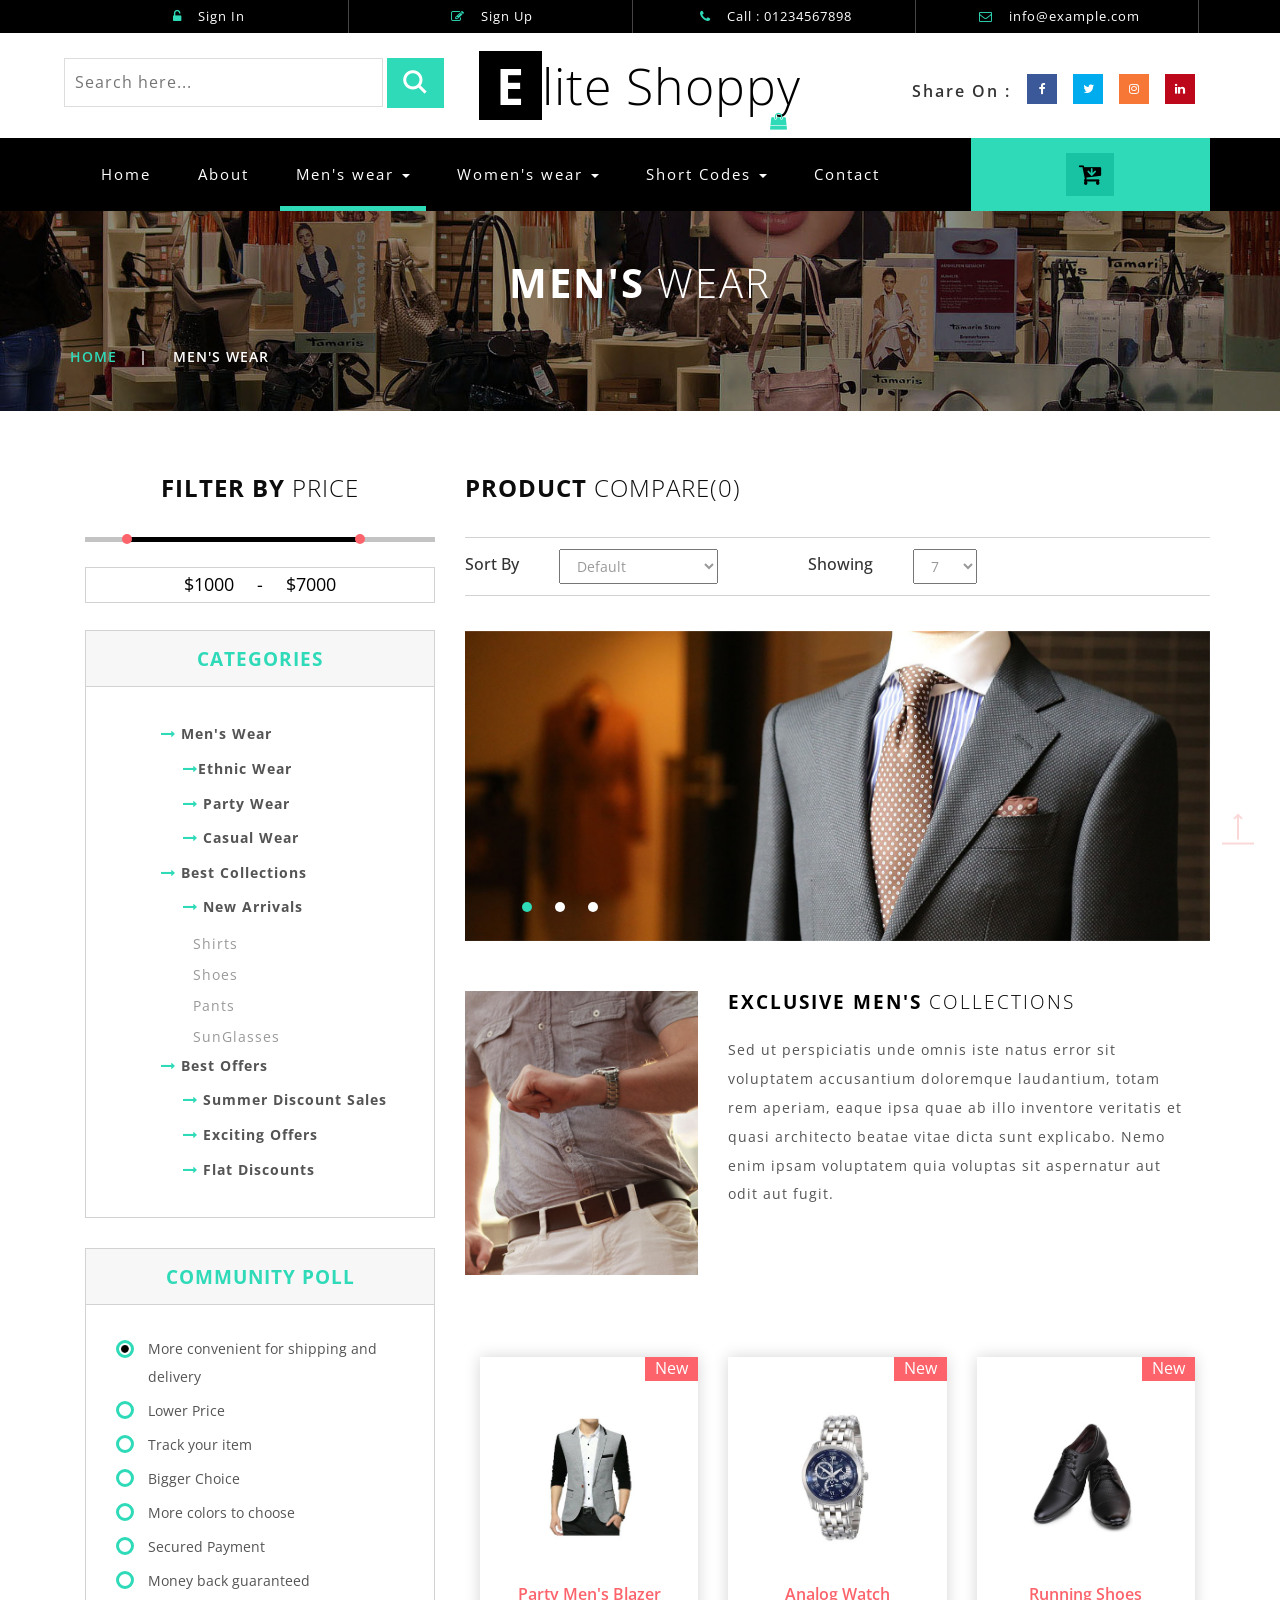
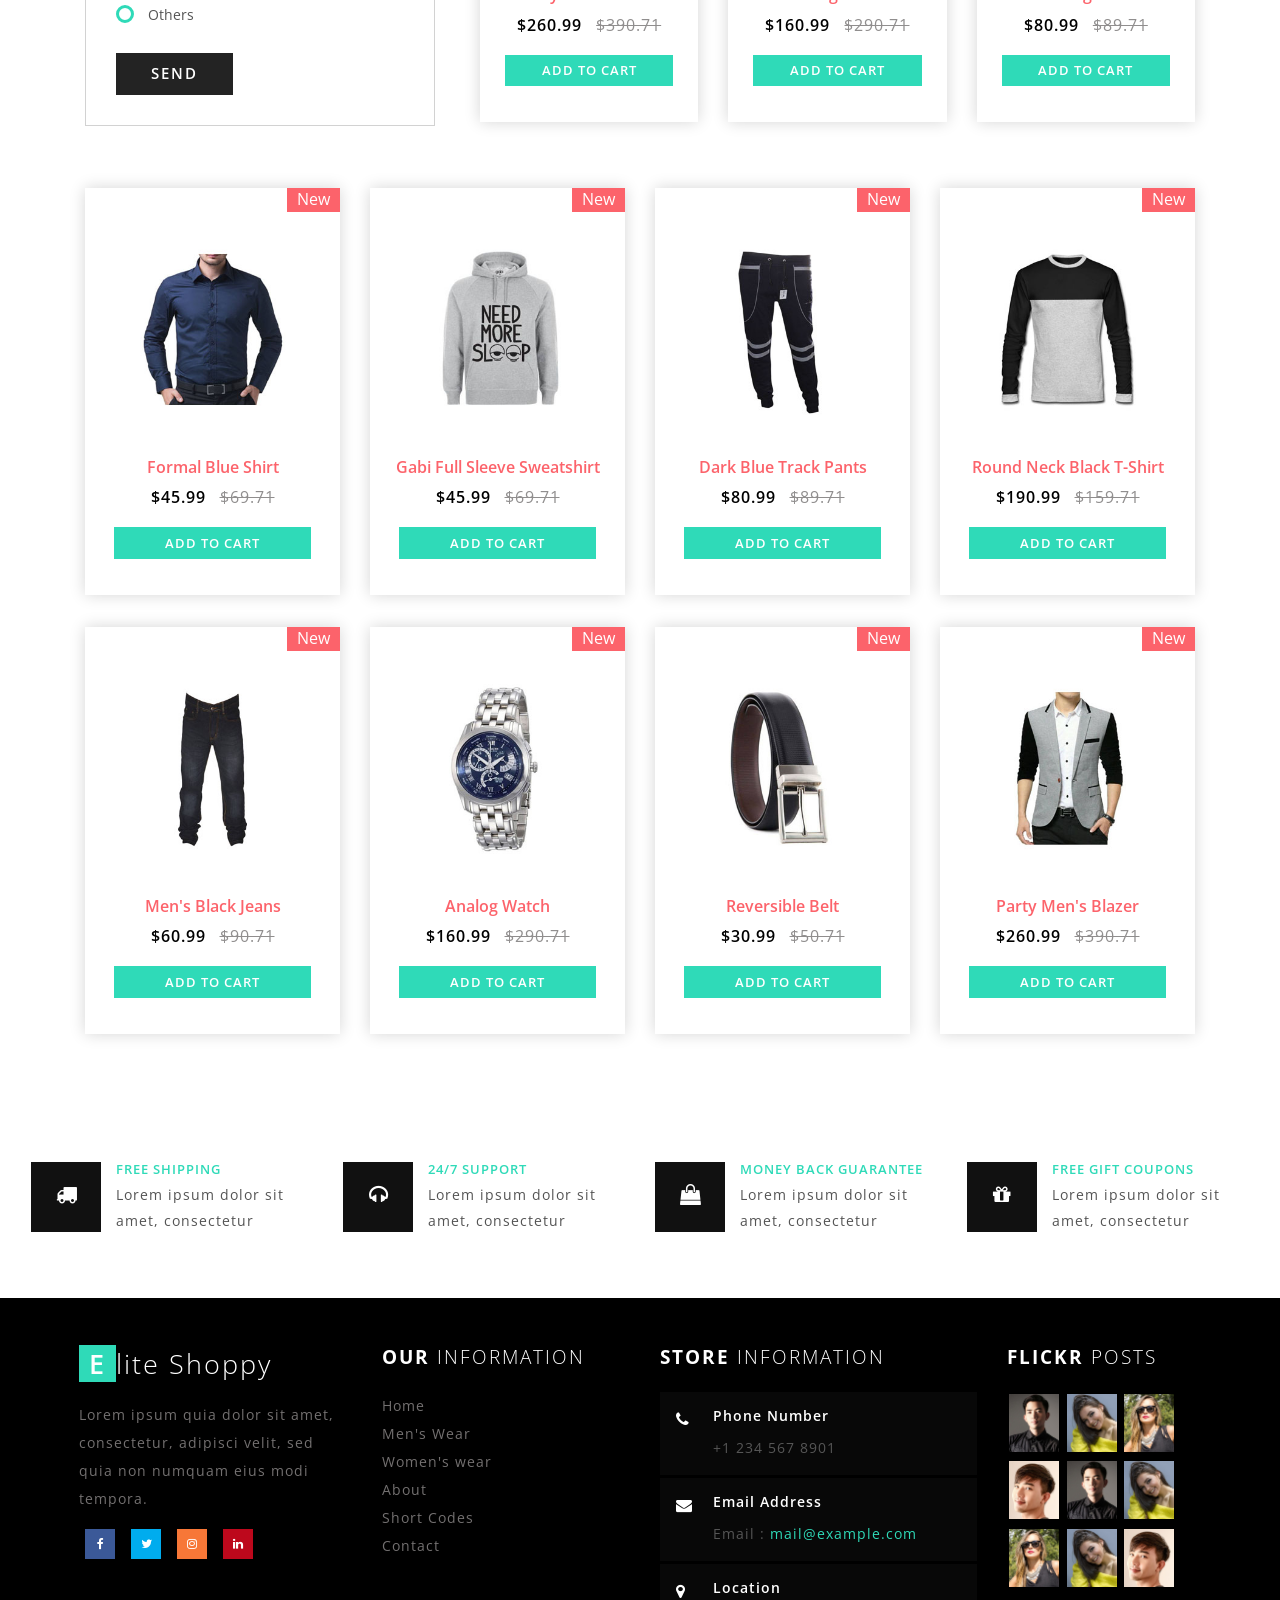
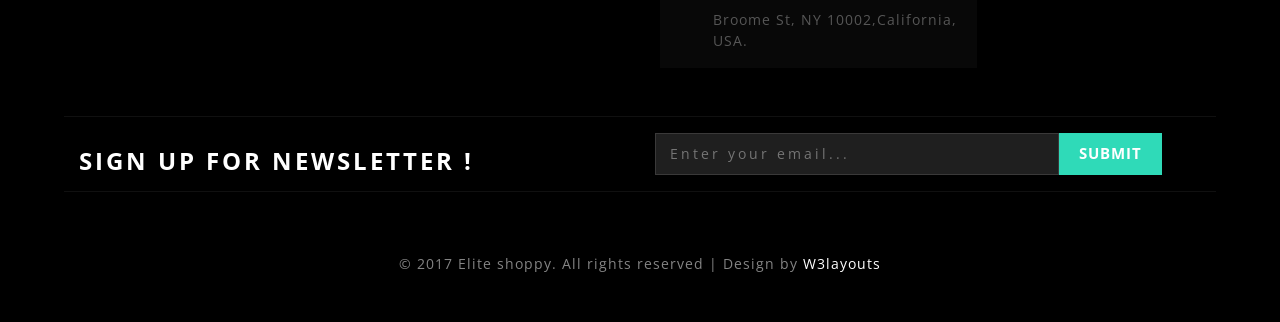
<file: asset/websites/eCommerce/1/mens.html>
<!--
Author: W3layouts
Author URL: http://w3layouts.com
License: Creative Commons Attribution 3.0 Unported
License URL: http://creativecommons.org/licenses/by/3.0/
-->
<!DOCTYPE html>
<html>
<head>
<title>Elite Shoppy an Ecommerce Online Shopping Category Flat Bootstrap Responsive Website Template |Men's :: w3layouts</title>
<!--/tags -->
<meta name="viewport" content="width=device-width, initial-scale=1">
<meta http-equiv="Content-Type" content="text/html; charset=utf-8" />
<meta name="keywords" content="Elite Shoppy Responsive web template, Bootstrap Web Templates, Flat Web Templates, Android Compatible web template, 
Smartphone Compatible web template, free webdesigns for Nokia, Samsung, LG, SonyEricsson, Motorola web design" />
<script type="application/x-javascript"> addEventListener("load", function() { setTimeout(hideURLbar, 0); }, false);
		function hideURLbar(){ window.scrollTo(0,1); } </script>
<!--//tags -->
<link href="css/bootstrap.css" rel="stylesheet" type="text/css" media="all" />
<link rel="stylesheet" type="text/css" href="css/jquery-ui.css">
<link href="css/style.css" rel="stylesheet" type="text/css" media="all" />
<link href="css/font-awesome.css" rel="stylesheet"> 
<!-- //for bootstrap working -->
<link href="//fonts.googleapis.com/css?family=Open+Sans:300,300i,400,400i,600,600i,700,700i,800" rel="stylesheet">
<link href='//fonts.googleapis.com/css?family=Lato:400,100,100italic,300,300italic,400italic,700,900,900italic,700italic' rel='stylesheet' type='text/css'>
</head>
<body>
<!-- header -->
<div class="header" id="home">
	<div class="container">
		<ul>
		    <li> <a href="#" data-toggle="modal" data-target="#myModal"><i class="fa fa-unlock-alt" aria-hidden="true"></i> Sign In </a></li>
			<li> <a href="#" data-toggle="modal" data-target="#myModal2"><i class="fa fa-pencil-square-o" aria-hidden="true"></i> Sign Up </a></li>
			<li><i class="fa fa-phone" aria-hidden="true"></i> Call : 01234567898</li>
			<li><i class="fa fa-envelope-o" aria-hidden="true"></i> <a href="mailto:info@example.com">info@example.com</a></li>
		</ul>
	</div>
</div>
<!-- //header -->
<!-- header-bot -->
<div class="header-bot">
	<div class="header-bot_inner_wthreeinfo_header_mid">
		<div class="col-md-4 header-middle">
			<form action="#" method="post">
					<input type="search" name="search" placeholder="Search here..." required="">
					<input type="submit" value=" ">
				<div class="clearfix"></div>
			</form>
		</div>
		<!-- header-bot -->
			<div class="col-md-4 logo_agile">
				<h1><a href="index.html"><span>E</span>lite Shoppy <i class="fa fa-shopping-bag top_logo_agile_bag" aria-hidden="true"></i></a></h1>
			</div>
        <!-- header-bot -->
		<div class="col-md-4 agileits-social top_content">
						<ul class="social-nav model-3d-0 footer-social w3_agile_social">
						                                   <li class="share">Share On : </li>
															<li><a href="#" class="facebook">
																  <div class="front"><i class="fa fa-facebook" aria-hidden="true"></i></div>
																  <div class="back"><i class="fa fa-facebook" aria-hidden="true"></i></div></a></li>
															<li><a href="#" class="twitter"> 
																  <div class="front"><i class="fa fa-twitter" aria-hidden="true"></i></div>
																  <div class="back"><i class="fa fa-twitter" aria-hidden="true"></i></div></a></li>
															<li><a href="#" class="instagram">
																  <div class="front"><i class="fa fa-instagram" aria-hidden="true"></i></div>
																  <div class="back"><i class="fa fa-instagram" aria-hidden="true"></i></div></a></li>
															<li><a href="#" class="pinterest">
																  <div class="front"><i class="fa fa-linkedin" aria-hidden="true"></i></div>
																  <div class="back"><i class="fa fa-linkedin" aria-hidden="true"></i></div></a></li>
														</ul>



		</div>
		<div class="clearfix"></div>
	</div>
</div>
<!-- //header-bot -->
<!-- banner -->
<div class="ban-top">
	<div class="container">
		<div class="top_nav_left">
			<nav class="navbar navbar-default">
			  <div class="container-fluid">
				<!-- Brand and toggle get grouped for better mobile display -->
				<div class="navbar-header">
				  <button type="button" class="navbar-toggle collapsed" data-toggle="collapse" data-target="#bs-example-navbar-collapse-1" aria-expanded="false">
					<span class="sr-only">Toggle navigation</span>
					<span class="icon-bar"></span>
					<span class="icon-bar"></span>
					<span class="icon-bar"></span>
				  </button>
				</div>
				<!-- Collect the nav links, forms, and other content for toggling -->
				<div class="collapse navbar-collapse menu--shylock" id="bs-example-navbar-collapse-1">
				  <ul class="nav navbar-nav menu__list">
					<li class="active menu__item"><a class="menu__link" href="index.html">Home <span class="sr-only">(current)</span></a></li>
					<li class=" menu__item"><a class="menu__link" href="about.html">About</a></li>
					<li class="dropdown menu__item menu__item--current">
						<a href="#" class="dropdown-toggle menu__link" data-toggle="dropdown" role="button" aria-haspopup="true" aria-expanded="false">Men's wear <span class="caret"></span></a>
							<ul class="dropdown-menu multi-column columns-3">
								<div class="agile_inner_drop_nav_info">
									<div class="col-sm-6 multi-gd-img1 multi-gd-text ">
										<a href="mens.html"><img src="images/top2.jpg" alt=" "/></a>
									</div>
									<div class="col-sm-3 multi-gd-img">
										<ul class="multi-column-dropdown">
											<li><a href="mens.html">Clothing</a></li>
											<li><a href="mens.html">Wallets</a></li>
											<li><a href="mens.html">Footwear</a></li>
											<li><a href="mens.html">Watches</a></li>
											<li><a href="mens.html">Accessories</a></li>
											<li><a href="mens.html">Bags</a></li>
											<li><a href="mens.html">Caps & Hats</a></li>
										</ul>
									</div>
									<div class="col-sm-3 multi-gd-img">
										<ul class="multi-column-dropdown">
											<li><a href="mens.html">Jewellery</a></li>
											<li><a href="mens.html">Sunglasses</a></li>
											<li><a href="mens.html">Perfumes</a></li>
											<li><a href="mens.html">Beauty</a></li>
											<li><a href="mens.html">Shirts</a></li>
											<li><a href="mens.html">Sunglasses</a></li>
											<li><a href="mens.html">Swimwear</a></li>
										</ul>
									</div>
									<div class="clearfix"></div>
								</div>
							</ul>
					</li>
					<li class="dropdown menu__item">
						<a href="#" class="dropdown-toggle menu__link" data-toggle="dropdown" role="button" aria-haspopup="true" aria-expanded="false">Women's wear <span class="caret"></span></a>
							<ul class="dropdown-menu multi-column columns-3">
								<div class="agile_inner_drop_nav_info">
									<div class="col-sm-3 multi-gd-img">
										<ul class="multi-column-dropdown">
											<li><a href="womens.html">Clothing</a></li>
											<li><a href="womens.html">Wallets</a></li>
											<li><a href="womens.html">Footwear</a></li>
											<li><a href="womens.html">Watches</a></li>
											<li><a href="womens.html">Accessories</a></li>
											<li><a href="womens.html">Bags</a></li>
											<li><a href="womens.html">Caps & Hats</a></li>
										</ul>
									</div>
									<div class="col-sm-3 multi-gd-img">
										<ul class="multi-column-dropdown">
											<li><a href="womens.html">Jewellery</a></li>
											<li><a href="womens.html">Sunglasses</a></li>
											<li><a href="womens.html">Perfumes</a></li>
											<li><a href="womens.html">Beauty</a></li>
											<li><a href="womens.html">Shirts</a></li>
											<li><a href="womens.html">Sunglasses</a></li>
											<li><a href="womens.html">Swimwear</a></li>
										</ul>
									</div>
									<div class="col-sm-6 multi-gd-img multi-gd-text ">
										<a href="womens.html"><img src="images/top1.jpg" alt=" "/></a>
									</div>
									<div class="clearfix"></div>
								</div>
							</ul>
					</li>
					<li class="menu__item dropdown">
					   <a class="menu__link" href="#" class="dropdown-toggle" data-toggle="dropdown">Short Codes <b class="caret"></b></a>
								<ul class="dropdown-menu agile_short_dropdown">
									<li><a href="icons.html">Web Icons</a></li>
									<li><a href="typography.html">Typography</a></li>
								</ul>
					</li>
					<li class=" menu__item"><a class="menu__link" href="contact.html">Contact</a></li>
				  </ul>
				</div>
			  </div>
			</nav>	
		</div>
		<div class="top_nav_right">
			<div class="wthreecartaits wthreecartaits2 cart cart box_1"> 
						<form action="#" method="post" class="last"> 
						<input type="hidden" name="cmd" value="_cart">
						<input type="hidden" name="display" value="1">
						<button class="w3view-cart" type="submit" name="submit" value=""><i class="fa fa-cart-arrow-down" aria-hidden="true"></i></button>
					</form>  
  
						</div>
		</div>
		<div class="clearfix"></div>
	</div>
</div>
<!-- //banner-top -->
<!-- Modal1 -->
		<div class="modal fade" id="myModal" tabindex="-1" role="dialog">
			<div class="modal-dialog">
				<!-- Modal content-->
				<div class="modal-content">
					<div class="modal-header">
						<button type="button" class="close" data-dismiss="modal">&times;</button>
					</div>
						<div class="modal-body modal-body-sub_agile">
						<div class="col-md-8 modal_body_left modal_body_left1">
						<h3 class="agileinfo_sign">Sign In <span>Now</span></h3>
									<form action="#" method="post">
							<div class="styled-input agile-styled-input-top">
								<input type="text" name="Name" required="">
								<label>Name</label>
								<span></span>
							</div>
							<div class="styled-input">
								<input type="email" name="Email" required=""> 
								<label>Email</label>
								<span></span>
							</div> 
							<input type="submit" value="Sign In">
						</form>
						  <ul class="social-nav model-3d-0 footer-social w3_agile_social top_agile_third">
															<li><a href="#" class="facebook">
																  <div class="front"><i class="fa fa-facebook" aria-hidden="true"></i></div>
																  <div class="back"><i class="fa fa-facebook" aria-hidden="true"></i></div></a></li>
															<li><a href="#" class="twitter"> 
																  <div class="front"><i class="fa fa-twitter" aria-hidden="true"></i></div>
																  <div class="back"><i class="fa fa-twitter" aria-hidden="true"></i></div></a></li>
															<li><a href="#" class="instagram">
																  <div class="front"><i class="fa fa-instagram" aria-hidden="true"></i></div>
																  <div class="back"><i class="fa fa-instagram" aria-hidden="true"></i></div></a></li>
															<li><a href="#" class="pinterest">
																  <div class="front"><i class="fa fa-linkedin" aria-hidden="true"></i></div>
																  <div class="back"><i class="fa fa-linkedin" aria-hidden="true"></i></div></a></li>
														</ul>
														<div class="clearfix"></div>
														<p><a href="#" data-toggle="modal" data-target="#myModal2" > Don't have an account?</a></p>

						</div>
						<div class="col-md-4 modal_body_right modal_body_right1">
							<img src="images/log_pic.jpg" alt=" "/>
						</div>
						<div class="clearfix"></div>
					</div>
				</div>
				<!-- //Modal content-->
			</div>
		</div>
<!-- //Modal1 -->
<!-- Modal2 -->
		<div class="modal fade" id="myModal2" tabindex="-1" role="dialog">
			<div class="modal-dialog">
				<!-- Modal content-->
				<div class="modal-content">
					<div class="modal-header">
						<button type="button" class="close" data-dismiss="modal">&times;</button>
					</div>
						<div class="modal-body modal-body-sub_agile">
						<div class="col-md-8 modal_body_left modal_body_left1">
						<h3 class="agileinfo_sign">Sign Up <span>Now</span></h3>
									<form action="#" method="post">
							<div class="styled-input agile-styled-input-top">
								<input type="text" name="Name" required="">
								<label>Name</label>
								<span></span>
							</div>
							<div class="styled-input">
								<input type="email" name="Email" required=""> 
								<label>Email</label>
								<span></span>
							</div> 
							<div class="styled-input">
								<input type="password" name="password" required=""> 
								<label>Password</label>
								<span></span>
							</div> 
							<div class="styled-input">
								<input type="password" name="Confirm Password" required=""> 
								<label>Confirm Password</label>
								<span></span>
							</div> 
							<input type="submit" value="Sign Up">
						</form>
						  <ul class="social-nav model-3d-0 footer-social w3_agile_social top_agile_third">
															<li><a href="#" class="facebook">
																  <div class="front"><i class="fa fa-facebook" aria-hidden="true"></i></div>
																  <div class="back"><i class="fa fa-facebook" aria-hidden="true"></i></div></a></li>
															<li><a href="#" class="twitter"> 
																  <div class="front"><i class="fa fa-twitter" aria-hidden="true"></i></div>
																  <div class="back"><i class="fa fa-twitter" aria-hidden="true"></i></div></a></li>
															<li><a href="#" class="instagram">
																  <div class="front"><i class="fa fa-instagram" aria-hidden="true"></i></div>
																  <div class="back"><i class="fa fa-instagram" aria-hidden="true"></i></div></a></li>
															<li><a href="#" class="pinterest">
																  <div class="front"><i class="fa fa-linkedin" aria-hidden="true"></i></div>
																  <div class="back"><i class="fa fa-linkedin" aria-hidden="true"></i></div></a></li>
														</ul>
														<div class="clearfix"></div>
														<p><a href="#">By clicking register, I agree to your terms</a></p>

						</div>
						<div class="col-md-4 modal_body_right modal_body_right1">
							<img src="images/log_pic.jpg" alt=" "/>
						</div>
						<div class="clearfix"></div>
					</div>
				</div>
				<!-- //Modal content-->
			</div>
		</div>
<!-- //Modal2 -->
<!-- /banner_bottom_agile_info -->
<div class="page-head_agile_info_w3l">
		<div class="container">
			<h3>Men's <span>Wear  </span></h3>
			<!--/w3_short-->
				 <div class="services-breadcrumb">
						<div class="agile_inner_breadcrumb">

						   <ul class="w3_short">
								<li><a href="index.html">Home</a><i>|</i></li>
								<li>Men's Wear</li>
							</ul>
						 </div>
				</div>
	   <!--//w3_short-->
	</div>
</div>

  <!-- banner-bootom-w3-agileits -->
	<div class="banner-bootom-w3-agileits">
	<div class="container">
         <!-- mens -->
		<div class="col-md-4 products-left">
			<div class="filter-price">
				<h3>Filter By <span>Price</span></h3>
					<ul class="dropdown-menu6">
						<li>                
							<div id="slider-range"></div>							
							<input type="text" id="amount" style="border: 0; color: #ffffff; font-weight: normal;" />
						</li>			
					</ul>
			</div>
			<div class="css-treeview">
				<h4>Categories</h4>
				<ul class="tree-list-pad">
					<li><input type="checkbox" checked="checked" id="item-0" /><label for="item-0"><i class="fa fa-long-arrow-right" aria-hidden="true"></i> Men's Wear</label>
						<ul>
							<li><input type="checkbox" id="item-0-0" /><label for="item-0-0"><i class="fa fa-long-arrow-right" aria-hidden="true"></i>Ethnic Wear</label>
								<ul>
									<li><a href="mens.html">Shirts</a></li>
									<li><a href="mens.html">Caps</a></li>
									<li><a href="mens.html">Shoes</a></li>
									<li><a href="mens.html">Pants</a></li>
									<li><a href="mens.html">SunGlasses</a></li>
									<li><a href="mens.html">Trousers</a></li>
								</ul>
							</li>
							<li><input type="checkbox"  id="item-0-1" /><label for="item-0-1"><i class="fa fa-long-arrow-right" aria-hidden="true"></i> Party Wear</label>
								<ul>
									<li><a href="mens.html">Shirts</a></li>
									<li><a href="mens.html">Caps</a></li>
									<li><a href="mens.html">Shoes</a></li>
									<li><a href="mens.html">Pants</a></li>
									<li><a href="mens.html">SunGlasses</a></li>
									<li><a href="mens.html">Trousers</a></li>
								</ul>
							</li>
							<li><input type="checkbox"  id="item-0-2" /><label for="item-0-2"><i class="fa fa-long-arrow-right" aria-hidden="true"></i> Casual Wear</label>
								<ul>
									<li><a href="mens.html">Shirts</a></li>
									<li><a href="mens.html">Caps</a></li>
									<li><a href="mens.html">Shoes</a></li>
									<li><a href="mens.html">Pants</a></li>
									<li><a href="mens.html">SunGlasses</a></li>
									<li><a href="mens.html">Trousers</a></li>
								</ul>
							</li>
						</ul>
					</li>
					<li><input type="checkbox" id="item-1" checked="checked" /><label for="item-1"><i class="fa fa-long-arrow-right" aria-hidden="true"></i> Best Collections</label>
						<ul>
							<li><input type="checkbox" checked="checked" id="item-1-0" /><label for="item-1-0"><i class="fa fa-long-arrow-right" aria-hidden="true"></i> New Arrivals</label>
								<ul>
									<li><a href="mens.html">Shirts</a></li>
									<li><a href="mens.html">Shoes</a></li>
									<li><a href="mens.html">Pants</a></li>
									<li><a href="mens.html">SunGlasses</a></li>
								</ul>
							</li>
							
						</ul>
					</li>
					<li><input type="checkbox" checked="checked" id="item-2" /><label for="item-2"><i class="fa fa-long-arrow-right" aria-hidden="true"></i> Best Offers</label>
						<ul>
							<li><input type="checkbox"  id="item-2-0" /><label for="item-2-0"><i class="fa fa-long-arrow-right" aria-hidden="true"></i> Summer Discount Sales</label>
								<ul>
									<li><a href="mens.html">Shirts</a></li>
									<li><a href="mens.html">Shoes</a></li>
									<li><a href="mens.html">Pants</a></li>
									<li><a href="mens.html">SunGlasses</a></li>
								</ul>
							</li>
							<li><input type="checkbox" id="item-2-1" /><label for="item-2-1"><i class="fa fa-long-arrow-right" aria-hidden="true"></i> Exciting Offers</label>
								<ul>
									<li><a href="mens.html">Shirts</a></li>
									<li><a href="mens.html">Shoes</a></li>
									<li><a href="mens.html">Pants</a></li>
									<li><a href="mens.html">SunGlasses</a></li>
								</ul>
							</li>
							<li><input type="checkbox" id="item-2-2" /><label for="item-2-2"><i class="fa fa-long-arrow-right" aria-hidden="true"></i> Flat Discounts</label>
								<ul>
									<li><a href="mens.html">Shirts</a></li>
									<li><a href="mens.html">Shoes</a></li>
									<li><a href="mens.html">Pants</a></li>
									<li><a href="mens.html">SunGlasses</a></li>
								</ul>
							</li>
						</ul>
					</li>
				</ul>
			</div>
			<div class="community-poll">
				<h4>Community Poll</h4>
				<div class="swit form">	
					<form>
					<div class="check_box"> <div class="radio"> <label><input type="radio" name="radio" checked=""><i></i>More convenient for shipping and delivery</label> </div></div>
					<div class="check_box"> <div class="radio"> <label><input type="radio" name="radio"><i></i>Lower Price</label> </div></div>
					<div class="check_box"> <div class="radio"> <label><input type="radio" name="radio"><i></i>Track your item</label> </div></div>
					<div class="check_box"> <div class="radio"> <label><input type="radio" name="radio"><i></i>Bigger Choice</label> </div></div>
					<div class="check_box"> <div class="radio"> <label><input type="radio" name="radio"><i></i>More colors to choose</label> </div></div>	
					<div class="check_box"> <div class="radio"> <label><input type="radio" name="radio"><i></i>Secured Payment</label> </div></div>
					<div class="check_box"> <div class="radio"> <label><input type="radio" name="radio"><i></i>Money back guaranteed</label> </div></div>	
					<div class="check_box"> <div class="radio"> <label><input type="radio" name="radio"><i></i>Others</label> </div></div>		
					<input type="submit" value="SEND">
					</form>
				</div>
			</div>
			<div class="clearfix"></div>
		</div>
		<div class="col-md-8 products-right">
			<h5>Product <span>Compare(0)</span></h5>
			<div class="sort-grid">
				<div class="sorting">
					<h6>Sort By</h6>
					<select id="country1" onchange="change_country(this.value)" class="frm-field required sect">
						<option value="null">Default</option>
						<option value="null">Name(A - Z)</option> 
						<option value="null">Name(Z - A)</option>
						<option value="null">Price(High - Low)</option>
						<option value="null">Price(Low - High)</option>	
						<option value="null">Model(A - Z)</option>
						<option value="null">Model(Z - A)</option>					
					</select>
					<div class="clearfix"></div>
				</div>
				<div class="sorting">
					<h6>Showing</h6>
					<select id="country2" onchange="change_country(this.value)" class="frm-field required sect">
						<option value="null">7</option>
						<option value="null">14</option> 
						<option value="null">28</option>					
						<option value="null">35</option>								
					</select>
					<div class="clearfix"></div>
				</div>
				<div class="clearfix"></div>
			</div>
			<div class="men-wear-top">
				
				<div  id="top" class="callbacks_container">
					<ul class="rslides" id="slider3">
						<li>
							<img class="img-responsive" src="images/banner2.jpg" alt=" "/>
						</li>
						<li>
							<img class="img-responsive" src="images/banner5.jpg" alt=" "/>
						</li>
						<li>
							<img class="img-responsive" src="images/banner2.jpg" alt=" "/>
						</li>

					</ul>
				</div>
				<div class="clearfix"></div>
			</div>
			<div class="men-wear-bottom">
				<div class="col-sm-4 men-wear-left">
					<img class="img-responsive" src="images/bb2.jpg" alt=" " />
				</div>
				<div class="col-sm-8 men-wear-right">
					<h4>Exclusive Men's <span>Collections</span></h4>
					<p>Sed ut perspiciatis unde omnis iste natus error sit voluptatem 
					accusantium doloremque laudantium, totam rem aperiam, eaque ipsa quae 
					ab illo inventore veritatis et quasi architecto beatae vitae dicta sunt
					explicabo. Nemo enim ipsam voluptatem quia voluptas sit aspernatur aut
					odit aut fugit. </p>
				</div>
				<div class="clearfix"></div>
			</div>
				<div class="col-md-4 product-men">
								<div class="men-pro-item simpleCart_shelfItem">
									<div class="men-thumb-item">
										<img src="images/m8.jpg" alt="" class="pro-image-front">
										<img src="images/m8.jpg" alt="" class="pro-image-back">
											<div class="men-cart-pro">
												<div class="inner-men-cart-pro">
													<a href="single.html" class="link-product-add-cart">Quick View</a>
												</div>
											</div>
											<span class="product-new-top">New</span>
											
									</div>
									<div class="item-info-product ">
										<h4><a href="single.html">Party Men's Blazer</a></h4>
										<div class="info-product-price">
											<span class="item_price">$260.99</span>
											<del>$390.71</del>
										</div>
										<div class="snipcart-details top_brand_home_details item_add single-item hvr-outline-out button2">
															<form action="#" method="post">
																<fieldset>
																	<input type="hidden" name="cmd" value="_cart">
																	<input type="hidden" name="add" value="1">
																	<input type="hidden" name="business" value=" ">
																	<input type="hidden" name="item_name" value="Party Men's Blazer">
																	<input type="hidden" name="amount" value="30.99">
																	<input type="hidden" name="discount_amount" value="1.00">
																	<input type="hidden" name="currency_code" value="USD">
																	<input type="hidden" name="return" value=" ">
																	<input type="hidden" name="cancel_return" value=" ">
																	<input type="submit" name="submit" value="Add to cart" class="button">
																</fieldset>
															</form>
														</div>
																			
									</div>
								</div>
							</div>
			<div class="col-md-4 product-men">
								<div class="men-pro-item simpleCart_shelfItem">
									<div class="men-thumb-item">
										<img src="images/m7.jpg" alt="" class="pro-image-front">
										<img src="images/m7.jpg" alt="" class="pro-image-back">
											<div class="men-cart-pro">
												<div class="inner-men-cart-pro">
													<a href="single.html" class="link-product-add-cart">Quick View</a>
												</div>
											</div>
											<span class="product-new-top">New</span>
											
									</div>
									<div class="item-info-product ">
										<h4><a href="single.html">Analog Watch</a></h4>
										<div class="info-product-price">
											<span class="item_price">$160.99</span>
											<del>$290.71</del>
										</div>
										<div class="snipcart-details top_brand_home_details item_add single-item hvr-outline-out button2">
															<form action="#" method="post">
																<fieldset>
																	<input type="hidden" name="cmd" value="_cart">
																	<input type="hidden" name="add" value="1">
																	<input type="hidden" name="business" value=" ">
																	<input type="hidden" name="item_name" value="Analog Watch">
																	<input type="hidden" name="amount" value="30.99">
																	<input type="hidden" name="discount_amount" value="1.00">
																	<input type="hidden" name="currency_code" value="USD">
																	<input type="hidden" name="return" value=" ">
																	<input type="hidden" name="cancel_return" value=" ">
																	<input type="submit" name="submit" value="Add to cart" class="button">
																</fieldset>
															</form>
														</div>
																			
									</div>
								</div>
							</div>
			<div class="col-md-4 product-men">
								<div class="men-pro-item simpleCart_shelfItem">
									<div class="men-thumb-item">
										<img src="images/s1.jpg" alt="" class="pro-image-front">
										<img src="images/s1.jpg" alt="" class="pro-image-back">
											<div class="men-cart-pro">
												<div class="inner-men-cart-pro">
													<a href="single.html" class="link-product-add-cart">Quick View</a>
												</div>
											</div>
											<span class="product-new-top">New</span>
											
									</div>
									<div class="item-info-product ">
										<h4><a href="single.html">Running Shoes</a></h4>
										<div class="info-product-price">
											<span class="item_price">$80.99</span>
											<del>$89.71</del>
										</div>
										<div class="snipcart-details top_brand_home_details item_add single-item hvr-outline-out button2">
															<form action="#" method="post">
																<fieldset>
																	<input type="hidden" name="cmd" value="_cart">
																	<input type="hidden" name="add" value="1">
																	<input type="hidden" name="business" value=" ">
																	<input type="hidden" name="item_name" value="Running Shoes">
																	<input type="hidden" name="amount" value="30.99">
																	<input type="hidden" name="discount_amount" value="1.00">
																	<input type="hidden" name="currency_code" value="USD">
																	<input type="hidden" name="return" value=" ">
																	<input type="hidden" name="cancel_return" value=" ">
																	<input type="submit" name="submit" value="Add to cart" class="button">
																</fieldset>
															</form>
														</div>
																			
									</div>
								</div>
							</div>
				
				<div class="clearfix"></div>
		</div>
		<div class="clearfix"></div>
		
		<div class="single-pro">
			<div class="col-md-3 product-men">
								<div class="men-pro-item simpleCart_shelfItem">
									<div class="men-thumb-item">
										<img src="images/m1.jpg" alt="" class="pro-image-front">
										<img src="images/m1.jpg" alt="" class="pro-image-back">
											<div class="men-cart-pro">
												<div class="inner-men-cart-pro">
													<a href="single.html" class="link-product-add-cart">Quick View</a>
												</div>
											</div>
											<span class="product-new-top">New</span>
											
									</div>
									<div class="item-info-product ">
										<h4><a href="single.html">Formal Blue Shirt</a></h4>
										<div class="info-product-price">
											<span class="item_price">$45.99</span>
											<del>$69.71</del>
										</div>
										<div class="snipcart-details top_brand_home_details item_add single-item hvr-outline-out button2">
															<form action="#" method="post">
																<fieldset>
																	<input type="hidden" name="cmd" value="_cart" />
																	<input type="hidden" name="add" value="1" />
																	<input type="hidden" name="business" value=" " />
																	<input type="hidden" name="item_name" value="Formal Blue Shirt" />
																	<input type="hidden" name="amount" value="30.99" />
																	<input type="hidden" name="discount_amount" value="1.00" />
																	<input type="hidden" name="currency_code" value="USD" />
																	<input type="hidden" name="return" value=" " />
																	<input type="hidden" name="cancel_return" value=" " />
																	<input type="submit" name="submit" value="Add to cart" class="button" />
																</fieldset>
															</form>
														</div>
																			
									</div>
								</div>
							</div>
							<div class="col-md-3 product-men">
								<div class="men-pro-item simpleCart_shelfItem">
									<div class="men-thumb-item">
										<img src="images/m2.jpg" alt="" class="pro-image-front">
										<img src="images/m2.jpg" alt="" class="pro-image-back">
											<div class="men-cart-pro">
												<div class="inner-men-cart-pro">
													<a href="single.html" class="link-product-add-cart">Quick View</a>
												</div>
											</div>
											<span class="product-new-top">New</span>
											
									</div>
									<div class="item-info-product ">
										<h4><a href="single.html">Gabi Full Sleeve Sweatshirt</a></h4>
										<div class="info-product-price">
											<span class="item_price">$45.99</span>
											<del>$69.71</del>
										</div>
										<div class="snipcart-details top_brand_home_details item_add single-item hvr-outline-out button2">
															<form action="#" method="post">
																<fieldset>
																	<input type="hidden" name="cmd" value="_cart" />
																	<input type="hidden" name="add" value="1" />
																	<input type="hidden" name="business" value=" " />
																	<input type="hidden" name="item_name" value="Sweatshirt" />
																	<input type="hidden" name="amount" value="30.99" />
																	<input type="hidden" name="discount_amount" value="1.00" />
																	<input type="hidden" name="currency_code" value="USD" />
																	<input type="hidden" name="return" value=" " />
																	<input type="hidden" name="cancel_return" value=" " />
																	<input type="submit" name="submit" value="Add to cart" class="button" />
																</fieldset>
															</form>
														</div>
																			
									</div>
								</div>
							</div>
                            <div class="col-md-3 product-men">
								<div class="men-pro-item simpleCart_shelfItem">
									<div class="men-thumb-item">
										<img src="images/m3.jpg" alt="" class="pro-image-front">
										<img src="images/m3.jpg" alt="" class="pro-image-back">
											<div class="men-cart-pro">
												<div class="inner-men-cart-pro">
													<a href="single.html" class="link-product-add-cart">Quick View</a>
												</div>
											</div>
											<span class="product-new-top">New</span>
											
									</div>
									<div class="item-info-product ">
										<h4><a href="single.html">Dark Blue Track Pants</a></h4>
										<div class="info-product-price">
											<span class="item_price">$80.99</span>
											<del>$89.71</del>
										</div>
										<div class="snipcart-details top_brand_home_details item_add single-item hvr-outline-out button2">
															<form action="#" method="post">
																<fieldset>
																	<input type="hidden" name="cmd" value="_cart" />
																	<input type="hidden" name="add" value="1" />
																	<input type="hidden" name="business" value=" " />
																	<input type="hidden" name="item_name" value="Dark Blue Track Pants" />
																	<input type="hidden" name="amount" value="30.99" />
																	<input type="hidden" name="discount_amount" value="1.00" />
																	<input type="hidden" name="currency_code" value="USD" />
																	<input type="hidden" name="return" value=" " />
																	<input type="hidden" name="cancel_return" value=" " />
																	<input type="submit" name="submit" value="Add to cart" class="button" />
																</fieldset>
															</form>
														</div>
																			
									</div>
								</div>
							</div>
							<div class="col-md-3 product-men">
								<div class="men-pro-item simpleCart_shelfItem">
									<div class="men-thumb-item">
										<img src="images/m4.jpg" alt="" class="pro-image-front">
										<img src="images/m4.jpg" alt="" class="pro-image-back">
											<div class="men-cart-pro">
												<div class="inner-men-cart-pro">
													<a href="single.html" class="link-product-add-cart">Quick View</a>
												</div>
											</div>
											<span class="product-new-top">New</span>
											
									</div>
									<div class="item-info-product ">
										<h4><a href="single.html">Round Neck Black T-Shirt</a></h4>
										<div class="info-product-price">
											<span class="item_price">$190.99</span>
											<del>$159.71</del>
										</div>
										<div class="snipcart-details top_brand_home_details item_add single-item hvr-outline-out button2">
															<form action="#" method="post">
																<fieldset>
																	<input type="hidden" name="cmd" value="_cart" />
																	<input type="hidden" name="add" value="1" />
																	<input type="hidden" name="business" value=" " />
																	<input type="hidden" name="item_name" value="Black T-Shirt" />
																	<input type="hidden" name="amount" value="30.99" />
																	<input type="hidden" name="discount_amount" value="1.00" />
																	<input type="hidden" name="currency_code" value="USD" />
																	<input type="hidden" name="return" value=" " />
																	<input type="hidden" name="cancel_return" value=" " />
																	<input type="submit" name="submit" value="Add to cart" class="button" />
																</fieldset>
															</form>
														</div>
																			
									</div>
								</div>
							</div>
							<div class="col-md-3 product-men">
								<div class="men-pro-item simpleCart_shelfItem">
									<div class="men-thumb-item">
										<img src="images/m5.jpg" alt="" class="pro-image-front">
										<img src="images/m5.jpg" alt="" class="pro-image-back">
											<div class="men-cart-pro">
												<div class="inner-men-cart-pro">
													<a href="single.html" class="link-product-add-cart">Quick View</a>
												</div>
											</div>
											<span class="product-new-top">New</span>
											
									</div>
									<div class="item-info-product ">
										<h4><a href="single.html">Men's Black Jeans</a></h4>
										<div class="info-product-price">
											<span class="item_price">$60.99</span>
											<del>$90.71</del>
										</div>
										<div class="snipcart-details top_brand_home_details item_add single-item hvr-outline-out button2">
															<form action="#" method="post">
																<fieldset>
																	<input type="hidden" name="cmd" value="_cart" />
																	<input type="hidden" name="add" value="1" />
																	<input type="hidden" name="business" value=" " />
																	<input type="hidden" name="item_name" value="Men's Black Jeans" />
																	<input type="hidden" name="amount" value="30.99" />
																	<input type="hidden" name="discount_amount" value="1.00" />
																	<input type="hidden" name="currency_code" value="USD" />
																	<input type="hidden" name="return" value=" " />
																	<input type="hidden" name="cancel_return" value=" " />
																	<input type="submit" name="submit" value="Add to cart" class="button" />
																</fieldset>
															</form>
														</div>
																			
									</div>
								</div>
							</div>
								<div class="col-md-3 product-men">
								<div class="men-pro-item simpleCart_shelfItem">
									<div class="men-thumb-item">
										<img src="images/m7.jpg" alt="" class="pro-image-front">
										<img src="images/m7.jpg" alt="" class="pro-image-back">
											<div class="men-cart-pro">
												<div class="inner-men-cart-pro">
													<a href="single.html" class="link-product-add-cart">Quick View</a>
												</div>
											</div>
											<span class="product-new-top">New</span>
											
									</div>
									<div class="item-info-product ">
										<h4><a href="single.html">Analog Watch</a></h4>
										<div class="info-product-price">
											<span class="item_price">$160.99</span>
											<del>$290.71</del>
										</div>
										<div class="snipcart-details top_brand_home_details item_add single-item hvr-outline-out button2">
															<form action="#" method="post">
																<fieldset>
																	<input type="hidden" name="cmd" value="_cart" />
																	<input type="hidden" name="add" value="1" />
																	<input type="hidden" name="business" value=" " />
																	<input type="hidden" name="item_name" value="Analog Watch" />
																	<input type="hidden" name="amount" value="30.99" />
																	<input type="hidden" name="discount_amount" value="1.00" />
																	<input type="hidden" name="currency_code" value="USD" />
																	<input type="hidden" name="return" value=" " />
																	<input type="hidden" name="cancel_return" value=" " />
																	<input type="submit" name="submit" value="Add to cart" class="button" />
																</fieldset>
															</form>
														</div>
																			
									</div>
								</div>
							</div>
								<div class="col-md-3 product-men">
								<div class="men-pro-item simpleCart_shelfItem">
									<div class="men-thumb-item">
										<img src="images/m6.jpg" alt="" class="pro-image-front">
										<img src="images/m6.jpg" alt="" class="pro-image-back">
											<div class="men-cart-pro">
												<div class="inner-men-cart-pro">
													<a href="single.html" class="link-product-add-cart">Quick View</a>
												</div>
											</div>
											<span class="product-new-top">New</span>
											
									</div>
									<div class="item-info-product ">
										<h4><a href="single.html">Reversible Belt</a></h4>
										<div class="info-product-price">
											<span class="item_price">$30.99</span>
											<del>$50.71</del>
										</div>
										<div class="snipcart-details top_brand_home_details item_add single-item hvr-outline-out button2">
															<form action="#" method="post">
																<fieldset>
																	<input type="hidden" name="cmd" value="_cart" />
																	<input type="hidden" name="add" value="1" />
																	<input type="hidden" name="business" value=" " />
																	<input type="hidden" name="item_name" value="Reversible Belt" />
																	<input type="hidden" name="amount" value="30.99" />
																	<input type="hidden" name="discount_amount" value="1.00" />
																	<input type="hidden" name="currency_code" value="USD" />
																	<input type="hidden" name="return" value=" " />
																	<input type="hidden" name="cancel_return" value=" " />
																	<input type="submit" name="submit" value="Add to cart" class="button" />
																</fieldset>
															</form>
														</div>
																			
									</div>
								</div>
							</div>
								<div class="col-md-3 product-men">
								<div class="men-pro-item simpleCart_shelfItem">
									<div class="men-thumb-item">
										<img src="images/m8.jpg" alt="" class="pro-image-front">
										<img src="images/m8.jpg" alt="" class="pro-image-back">
											<div class="men-cart-pro">
												<div class="inner-men-cart-pro">
													<a href="single.html" class="link-product-add-cart">Quick View</a>
												</div>
											</div>
											<span class="product-new-top">New</span>
											
									</div>
									<div class="item-info-product ">
										<h4><a href="single.html">Party Men's Blazer</a></h4>
										<div class="info-product-price">
											<span class="item_price">$260.99</span>
											<del>$390.71</del>
										</div>
										<div class="snipcart-details top_brand_home_details item_add single-item hvr-outline-out button2">
															<form action="#" method="post">
																<fieldset>
																	<input type="hidden" name="cmd" value="_cart" />
																	<input type="hidden" name="add" value="1" />
																	<input type="hidden" name="business" value=" " />
																	<input type="hidden" name="item_name" value="Party Men's Blazer" />
																	<input type="hidden" name="amount" value="30.99" />
																	<input type="hidden" name="discount_amount" value="1.00" />
																	<input type="hidden" name="currency_code" value="USD" />
																	<input type="hidden" name="return" value=" " />
																	<input type="hidden" name="cancel_return" value=" " />
																	<input type="submit" name="submit" value="Add to cart" class="button" />
																</fieldset>
															</form>
														</div>
																			
									</div>
								</div>
							</div>
							<div class="clearfix"></div>
		</div>
	</div>
</div>	
<!-- //mens -->
<!--/grids-->
<div class="coupons">
		<div class="coupons-grids text-center">
			<div class="w3layouts_mail_grid">
				<div class="col-md-3 w3layouts_mail_grid_left">
					<div class="w3layouts_mail_grid_left1 hvr-radial-out">
						<i class="fa fa-truck" aria-hidden="true"></i>
					</div>
					<div class="w3layouts_mail_grid_left2">
						<h3>FREE SHIPPING</h3>
						<p>Lorem ipsum dolor sit amet, consectetur</p>
					</div>
				</div>
				<div class="col-md-3 w3layouts_mail_grid_left">
					<div class="w3layouts_mail_grid_left1 hvr-radial-out">
						<i class="fa fa-headphones" aria-hidden="true"></i>
					</div>
					<div class="w3layouts_mail_grid_left2">
						<h3>24/7 SUPPORT</h3>
						<p>Lorem ipsum dolor sit amet, consectetur</p>
					</div>
				</div>
				<div class="col-md-3 w3layouts_mail_grid_left">
					<div class="w3layouts_mail_grid_left1 hvr-radial-out">
						<i class="fa fa-shopping-bag" aria-hidden="true"></i>
					</div>
					<div class="w3layouts_mail_grid_left2">
						<h3>MONEY BACK GUARANTEE</h3>
						<p>Lorem ipsum dolor sit amet, consectetur</p>
					</div>
				</div>
					<div class="col-md-3 w3layouts_mail_grid_left">
					<div class="w3layouts_mail_grid_left1 hvr-radial-out">
						<i class="fa fa-gift" aria-hidden="true"></i>
					</div>
					<div class="w3layouts_mail_grid_left2">
						<h3>FREE GIFT COUPONS</h3>
						<p>Lorem ipsum dolor sit amet, consectetur</p>
					</div>
				</div>
				<div class="clearfix"> </div>
			</div>

		</div>
</div>
<!--grids-->
<!-- footer -->
<div class="footer">
	<div class="footer_agile_inner_info_w3l">
		<div class="col-md-3 footer-left">
			<h2><a href="index.html"><span>E</span>lite Shoppy </a></h2>
			<p>Lorem ipsum quia dolor
			sit amet, consectetur, adipisci velit, sed quia non 
			numquam eius modi tempora.</p>
			<ul class="social-nav model-3d-0 footer-social w3_agile_social two">
															<li><a href="#" class="facebook">
																  <div class="front"><i class="fa fa-facebook" aria-hidden="true"></i></div>
																  <div class="back"><i class="fa fa-facebook" aria-hidden="true"></i></div></a></li>
															<li><a href="#" class="twitter"> 
																  <div class="front"><i class="fa fa-twitter" aria-hidden="true"></i></div>
																  <div class="back"><i class="fa fa-twitter" aria-hidden="true"></i></div></a></li>
															<li><a href="#" class="instagram">
																  <div class="front"><i class="fa fa-instagram" aria-hidden="true"></i></div>
																  <div class="back"><i class="fa fa-instagram" aria-hidden="true"></i></div></a></li>
															<li><a href="#" class="pinterest">
																  <div class="front"><i class="fa fa-linkedin" aria-hidden="true"></i></div>
																  <div class="back"><i class="fa fa-linkedin" aria-hidden="true"></i></div></a></li>
														</ul>
		</div>
		<div class="col-md-9 footer-right">
			<div class="sign-grds">
				<div class="col-md-4 sign-gd">
					<h4>Our <span>Information</span> </h4>
					<ul>
						<li><a href="index.html">Home</a></li>
						<li><a href="mens.html">Men's Wear</a></li>
						<li><a href="womens.html">Women's wear</a></li>
						<li><a href="about.html">About</a></li>
						<li><a href="typography.html">Short Codes</a></li>
						<li><a href="contact.html">Contact</a></li>
					</ul>
				</div>
				
				<div class="col-md-5 sign-gd-two">
					<h4>Store <span>Information</span></h4>
					<div class="w3-address">
						<div class="w3-address-grid">
							<div class="w3-address-left">
								<i class="fa fa-phone" aria-hidden="true"></i>
							</div>
							<div class="w3-address-right">
								<h6>Phone Number</h6>
								<p>+1 234 567 8901</p>
							</div>
							<div class="clearfix"> </div>
						</div>
						<div class="w3-address-grid">
							<div class="w3-address-left">
								<i class="fa fa-envelope" aria-hidden="true"></i>
							</div>
							<div class="w3-address-right">
								<h6>Email Address</h6>
								<p>Email :<a href="mailto:example@email.com"> mail@example.com</a></p>
							</div>
							<div class="clearfix"> </div>
						</div>
						<div class="w3-address-grid">
							<div class="w3-address-left">
								<i class="fa fa-map-marker" aria-hidden="true"></i>
							</div>
							<div class="w3-address-right">
								<h6>Location</h6>
								<p>Broome St, NY 10002,California, USA. 
								
								</p>
							</div>
							<div class="clearfix"> </div>
						</div>
					</div>
				</div>
				<div class="col-md-3 sign-gd flickr-post">
					<h4>Flickr <span>Posts</span></h4>
					<ul>
						<li><a href="single.html"><img src="images/t1.jpg" alt=" " class="img-responsive" /></a></li>
						<li><a href="single.html"><img src="images/t2.jpg" alt=" " class="img-responsive" /></a></li>
						<li><a href="single.html"><img src="images/t3.jpg" alt=" " class="img-responsive" /></a></li>
						<li><a href="single.html"><img src="images/t4.jpg" alt=" " class="img-responsive" /></a></li>
						<li><a href="single.html"><img src="images/t1.jpg" alt=" " class="img-responsive" /></a></li>
						<li><a href="single.html"><img src="images/t2.jpg" alt=" " class="img-responsive" /></a></li>
						<li><a href="single.html"><img src="images/t3.jpg" alt=" " class="img-responsive" /></a></li>
						<li><a href="single.html"><img src="images/t2.jpg" alt=" " class="img-responsive" /></a></li>
						<li><a href="single.html"><img src="images/t4.jpg" alt=" " class="img-responsive" /></a></li>
					</ul>
				</div>
				<div class="clearfix"></div>
			</div>
		</div>
		<div class="clearfix"></div>
			<div class="agile_newsletter_footer">
					<div class="col-sm-6 newsleft">
				<h3>SIGN UP FOR NEWSLETTER !</h3>
			</div>
			<div class="col-sm-6 newsright">
				<form action="#" method="post">
					<input type="email" placeholder="Enter your email..." name="email" required="">
					<input type="submit" value="Submit">
				</form>
			</div>

		<div class="clearfix"></div>
	</div>
		<p class="copy-right">&copy 2017 Elite shoppy. All rights reserved | Design by <a href="http://w3layouts.com/">W3layouts</a></p>
	</div>
</div>
<!-- //footer -->

<!-- login -->
			<div class="modal fade" id="myModal4" tabindex="-1" role="dialog" aria-labelledby="myModalLabel">
				<div class="modal-dialog" role="document">
					<div class="modal-content modal-info">
						<div class="modal-header">
							<button type="button" class="close" data-dismiss="modal" aria-label="Close"><span aria-hidden="true">&times;</span></button>						
						</div>
						<div class="modal-body modal-spa">
							<div class="login-grids">
								<div class="login">
									<div class="login-bottom">
										<h3>Sign up for free</h3>
										<form>
											<div class="sign-up">
												<h4>Email :</h4>
												<input type="text" value="Type here" onfocus="this.value = '';" onblur="if (this.value == '') {this.value = 'Type here';}" required="">	
											</div>
											<div class="sign-up">
												<h4>Password :</h4>
												<input type="password" value="Password" onfocus="this.value = '';" onblur="if (this.value == '') {this.value = 'Password';}" required="">
												
											</div>
											<div class="sign-up">
												<h4>Re-type Password :</h4>
												<input type="password" value="Password" onfocus="this.value = '';" onblur="if (this.value == '') {this.value = 'Password';}" required="">
												
											</div>
											<div class="sign-up">
												<input type="submit" value="REGISTER NOW" >
											</div>
											
										</form>
									</div>
									<div class="login-right">
										<h3>Sign in with your account</h3>
										<form>
											<div class="sign-in">
												<h4>Email :</h4>
												<input type="text" value="Type here" onfocus="this.value = '';" onblur="if (this.value == '') {this.value = 'Type here';}" required="">	
											</div>
											<div class="sign-in">
												<h4>Password :</h4>
												<input type="password" value="Password" onfocus="this.value = '';" onblur="if (this.value == '') {this.value = 'Password';}" required="">
												<a href="#">Forgot password?</a>
											</div>
											<div class="single-bottom">
												<input type="checkbox"  id="brand" value="">
												<label for="brand"><span></span>Remember Me.</label>
											</div>
											<div class="sign-in">
												<input type="submit" value="SIGNIN" >
											</div>
										</form>
									</div>
									<div class="clearfix"></div>
								</div>
								<p>By logging in you agree to our <a href="#">Terms and Conditions</a> and <a href="#">Privacy Policy</a></p>
							</div>
						</div>
					</div>
				</div>
			</div>
<!-- //login -->
<a href="#home" class="scroll" id="toTop" style="display: block;"> <span id="toTopHover" style="opacity: 1;"> </span></a>
<!-- js -->
<script type="text/javascript" src="js/jquery-2.1.4.min.js"></script>
<!-- //js -->
<script src="js/responsiveslides.min.js"></script>
				<script>
						// You can also use "$(window).load(function() {"
						$(function () {
						 // Slideshow 4
						$("#slider3").responsiveSlides({
							auto: true,
							pager: true,
							nav: false,
							speed: 500,
							namespace: "callbacks",
							before: function () {
						$('.events').append("<li>before event fired.</li>");
						},
						after: function () {
							$('.events').append("<li>after event fired.</li>");
							}
							});
						});
				</script>
<script src="js/modernizr.custom.js"></script>
	<!-- Custom-JavaScript-File-Links --> 
	<!-- cart-js -->
	<script src="js/minicart.min.js"></script>
<script>
	// Mini Cart
	paypal.minicart.render({
		action: '#'
	});

	if (~window.location.search.indexOf('reset=true')) {
		paypal.minicart.reset();
	}
</script>

	<!-- //cart-js --> 
	<!---->
							<script type='text/javascript'>//<![CDATA[ 
							$(window).load(function(){
							 $( "#slider-range" ).slider({
										range: true,
										min: 0,
										max: 9000,
										values: [ 1000, 7000 ],
										slide: function( event, ui ) {  $( "#amount" ).val( "$" + ui.values[ 0 ] + " - $" + ui.values[ 1 ] );
										}
							 });
							$( "#amount" ).val( "$" + $( "#slider-range" ).slider( "values", 0 ) + " - $" + $( "#slider-range" ).slider( "values", 1 ) );

							});//]]>  

							</script>
						<script type="text/javascript" src="js/jquery-ui.js"></script>
					 <!---->
<!-- start-smoth-scrolling -->
<script type="text/javascript" src="js/move-top.js"></script>
<script type="text/javascript" src="js/jquery.easing.min.js"></script>
<script type="text/javascript">
	jQuery(document).ready(function($) {
		$(".scroll").click(function(event){		
			event.preventDefault();
			$('html,body').animate({scrollTop:$(this.hash).offset().top},1000);
		});
	});
</script>
<!-- here stars scrolling icon -->
	<script type="text/javascript">
		$(document).ready(function() {
			/*
				var defaults = {
				containerID: 'toTop', // fading element id
				containerHoverID: 'toTopHover', // fading element hover id
				scrollSpeed: 1200,
				easingType: 'linear' 
				};
			*/
								
			$().UItoTop({ easingType: 'easeOutQuart' });
								
			});
	</script>
<!-- //here ends scrolling icon -->

<!-- for bootstrap working -->
<script type="text/javascript" src="js/bootstrap.js"></script>
</body>
</html>
</file>
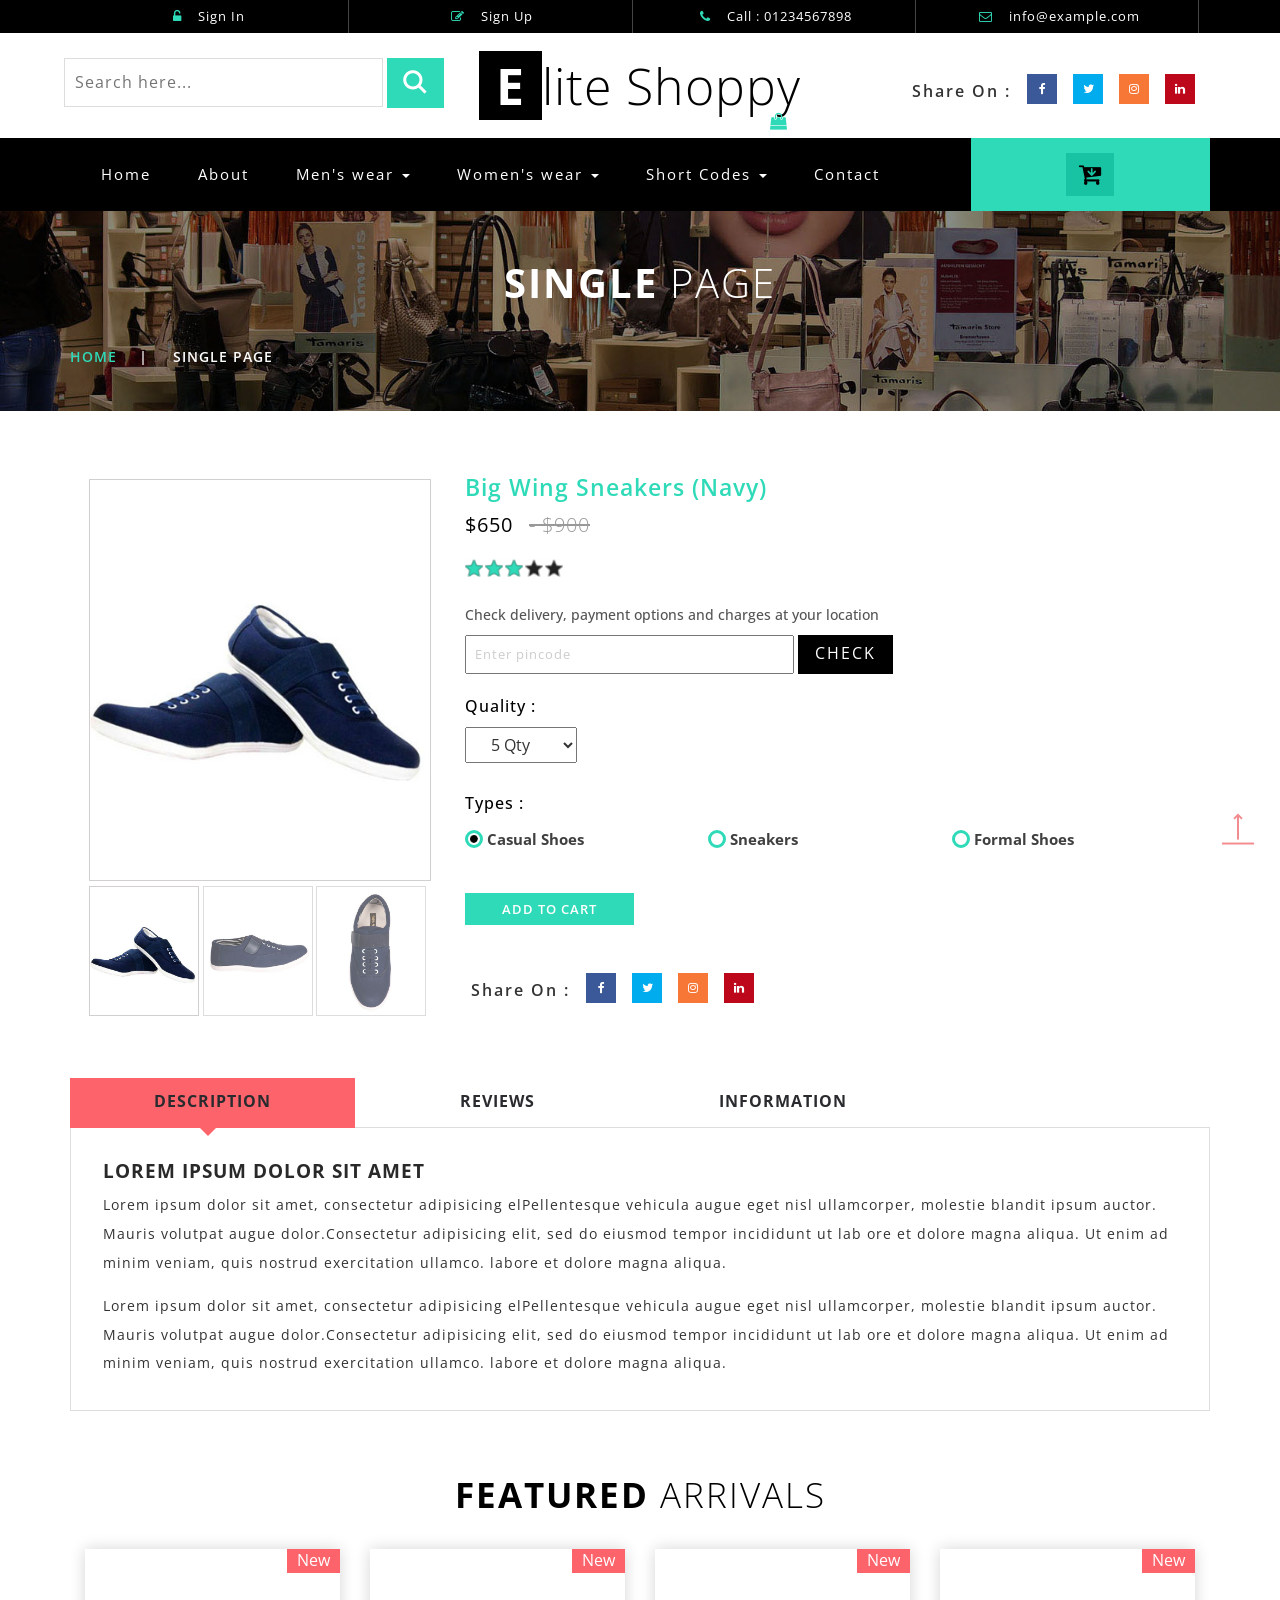
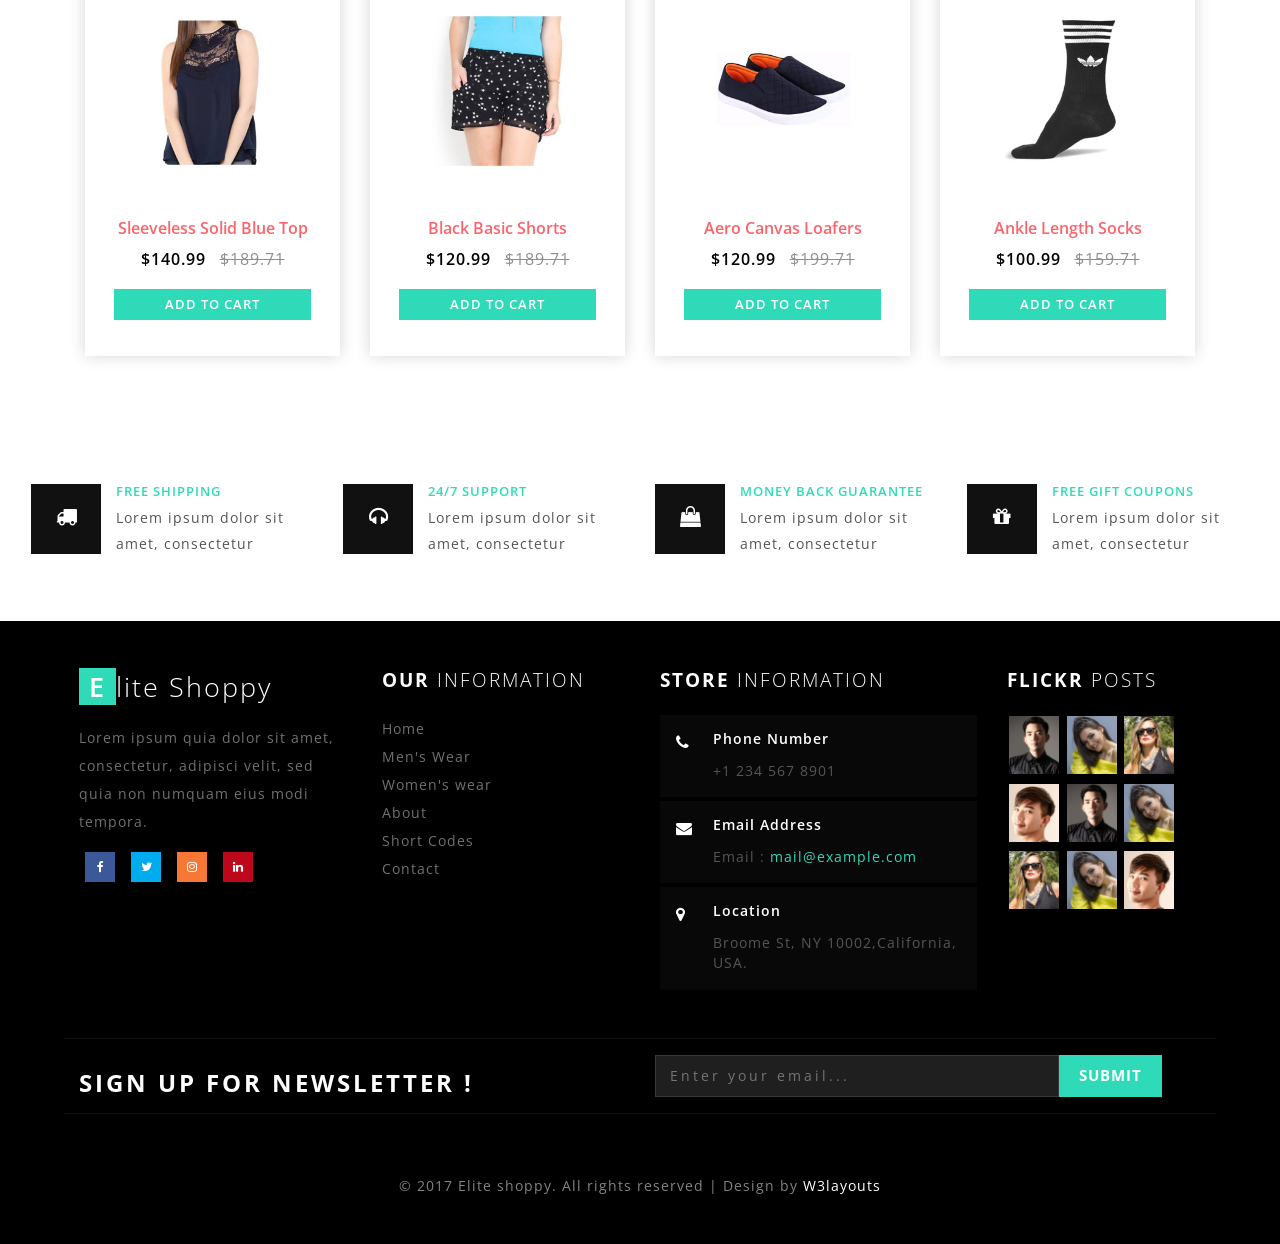
<file: asset/websites/eCommerce/1/single.html>
<!--
Author: W3layouts
Author URL: http://w3layouts.com
License: Creative Commons Attribution 3.0 Unported
License URL: http://creativecommons.org/licenses/by/3.0/
-->
<!DOCTYPE html>
<html>
<head>
<title>Elite Shoppy an Ecommerce Online Shopping Category Flat Bootstrap Responsive Website Template | Single :: w3layouts</title>
<!--/tags -->
<meta name="viewport" content="width=device-width, initial-scale=1">
<meta http-equiv="Content-Type" content="text/html; charset=utf-8" />
<meta name="keywords" content="Elite Shoppy Responsive web template, Bootstrap Web Templates, Flat Web Templates, Android Compatible web template, 
Smartphone Compatible web template, free webdesigns for Nokia, Samsung, LG, SonyEricsson, Motorola web design" />
<script type="application/x-javascript"> addEventListener("load", function() { setTimeout(hideURLbar, 0); }, false);
		function hideURLbar(){ window.scrollTo(0,1); } </script>
<!-- //tags -->
<link href="css/bootstrap.css" rel="stylesheet" type="text/css" media="all" />
<link rel="stylesheet" href="css/flexslider.css" type="text/css" media="screen" />
<link href="css/font-awesome.css" rel="stylesheet"> 
<link href="css/easy-responsive-tabs.css" rel='stylesheet' type='text/css'/>
<link href="css/style.css" rel="stylesheet" type="text/css" media="all" />

<!-- //for bootstrap working -->
<link href="//fonts.googleapis.com/css?family=Open+Sans:300,300i,400,400i,600,600i,700,700i,800" rel="stylesheet">
<link href='//fonts.googleapis.com/css?family=Lato:400,100,100italic,300,300italic,400italic,700,900,900italic,700italic' rel='stylesheet' type='text/css'>
</head>
<body>
<!-- header -->
<div class="header" id="home">
	<div class="container">
		<ul>
		    <li> <a href="#" data-toggle="modal" data-target="#myModal"><i class="fa fa-unlock-alt" aria-hidden="true"></i> Sign In </a></li>
			<li> <a href="#" data-toggle="modal" data-target="#myModal2"><i class="fa fa-pencil-square-o" aria-hidden="true"></i> Sign Up </a></li>
			<li><i class="fa fa-phone" aria-hidden="true"></i> Call : 01234567898</li>
			<li><i class="fa fa-envelope-o" aria-hidden="true"></i> <a href="mailto:info@example.com">info@example.com</a></li>
		</ul>
	</div>
</div>
<!-- //header -->
<!-- header-bot -->
<div class="header-bot">
	<div class="header-bot_inner_wthreeinfo_header_mid">
		<div class="col-md-4 header-middle">
			<form action="#" method="post">
					<input type="search" name="search" placeholder="Search here..." required="">
					<input type="submit" value=" ">
				<div class="clearfix"></div>
			</form>
		</div>
		<!-- header-bot -->
			<div class="col-md-4 logo_agile">
				<h1><a href="index.html"><span>E</span>lite Shoppy <i class="fa fa-shopping-bag top_logo_agile_bag" aria-hidden="true"></i></a></h1>
			</div>
        <!-- header-bot -->
		<div class="col-md-4 agileits-social top_content">
						<ul class="social-nav model-3d-0 footer-social w3_agile_social">
						                                   <li class="share">Share On : </li>
															<li><a href="#" class="facebook">
																  <div class="front"><i class="fa fa-facebook" aria-hidden="true"></i></div>
																  <div class="back"><i class="fa fa-facebook" aria-hidden="true"></i></div></a></li>
															<li><a href="#" class="twitter"> 
																  <div class="front"><i class="fa fa-twitter" aria-hidden="true"></i></div>
																  <div class="back"><i class="fa fa-twitter" aria-hidden="true"></i></div></a></li>
															<li><a href="#" class="instagram">
																  <div class="front"><i class="fa fa-instagram" aria-hidden="true"></i></div>
																  <div class="back"><i class="fa fa-instagram" aria-hidden="true"></i></div></a></li>
															<li><a href="#" class="pinterest">
																  <div class="front"><i class="fa fa-linkedin" aria-hidden="true"></i></div>
																  <div class="back"><i class="fa fa-linkedin" aria-hidden="true"></i></div></a></li>
														</ul>



		</div>
		<div class="clearfix"></div>
	</div>
</div>
<!-- //header-bot -->
<!-- banner -->
<div class="ban-top">
	<div class="container">
		<div class="top_nav_left">
			<nav class="navbar navbar-default">
			  <div class="container-fluid">
				<!-- Brand and toggle get grouped for better mobile display -->
				<div class="navbar-header">
				  <button type="button" class="navbar-toggle collapsed" data-toggle="collapse" data-target="#bs-example-navbar-collapse-1" aria-expanded="false">
					<span class="sr-only">Toggle navigation</span>
					<span class="icon-bar"></span>
					<span class="icon-bar"></span>
					<span class="icon-bar"></span>
				  </button>
				</div>
				<!-- Collect the nav links, forms, and other content for toggling -->
				<div class="collapse navbar-collapse menu--shylock" id="bs-example-navbar-collapse-1">
				  <ul class="nav navbar-nav menu__list">
					<li class="active menu__item"><a class="menu__link" href="index.html">Home <span class="sr-only">(current)</span></a></li>
					<li class=" menu__item"><a class="menu__link" href="about.html">About</a></li>
					<li class="dropdown menu__item">
						<a href="#" class="dropdown-toggle menu__link" data-toggle="dropdown" role="button" aria-haspopup="true" aria-expanded="false">Men's wear <span class="caret"></span></a>
							<ul class="dropdown-menu multi-column columns-3">
								<div class="agile_inner_drop_nav_info">
									<div class="col-sm-6 multi-gd-img1 multi-gd-text ">
										<a href="mens.html"><img src="images/top2.jpg" alt=" "/></a>
									</div>
									<div class="col-sm-3 multi-gd-img">
										<ul class="multi-column-dropdown">
											<li><a href="mens.html">Clothing</a></li>
											<li><a href="mens.html">Wallets</a></li>
											<li><a href="mens.html">Footwear</a></li>
											<li><a href="mens.html">Watches</a></li>
											<li><a href="mens.html">Accessories</a></li>
											<li><a href="mens.html">Bags</a></li>
											<li><a href="mens.html">Caps & Hats</a></li>
										</ul>
									</div>
									<div class="col-sm-3 multi-gd-img">
										<ul class="multi-column-dropdown">
											<li><a href="mens.html">Jewellery</a></li>
											<li><a href="mens.html">Sunglasses</a></li>
											<li><a href="mens.html">Perfumes</a></li>
											<li><a href="mens.html">Beauty</a></li>
											<li><a href="mens.html">Shirts</a></li>
											<li><a href="mens.html">Sunglasses</a></li>
											<li><a href="mens.html">Swimwear</a></li>
										</ul>
									</div>
									<div class="clearfix"></div>
								</div>
							</ul>
					</li>
					<li class="dropdown menu__item">
						<a href="#" class="dropdown-toggle menu__link" data-toggle="dropdown" role="button" aria-haspopup="true" aria-expanded="false">Women's wear <span class="caret"></span></a>
							<ul class="dropdown-menu multi-column columns-3">
								<div class="agile_inner_drop_nav_info">
									<div class="col-sm-3 multi-gd-img">
										<ul class="multi-column-dropdown">
											<li><a href="womens.html">Clothing</a></li>
											<li><a href="womens.html">Wallets</a></li>
											<li><a href="womens.html">Footwear</a></li>
											<li><a href="womens.html">Watches</a></li>
											<li><a href="womens.html">Accessories</a></li>
											<li><a href="womens.html">Bags</a></li>
											<li><a href="womens.html">Caps & Hats</a></li>
										</ul>
									</div>
									<div class="col-sm-3 multi-gd-img">
										<ul class="multi-column-dropdown">
											<li><a href="womens.html">Jewellery</a></li>
											<li><a href="womens.html">Sunglasses</a></li>
											<li><a href="womens.html">Perfumes</a></li>
											<li><a href="womens.html">Beauty</a></li>
											<li><a href="womens.html">Shirts</a></li>
											<li><a href="womens.html">Sunglasses</a></li>
											<li><a href="womens.html">Swimwear</a></li>
										</ul>
									</div>
									<div class="col-sm-6 multi-gd-img multi-gd-text ">
										<a href="womens.html"><img src="images/top1.jpg" alt=" "/></a>
									</div>
									<div class="clearfix"></div>
								</div>
							</ul>
					</li>
					<li class="menu__item dropdown">
					   <a class="menu__link" href="#" class="dropdown-toggle" data-toggle="dropdown">Short Codes <b class="caret"></b></a>
								<ul class="dropdown-menu agile_short_dropdown">
									<li><a href="icons.html">Web Icons</a></li>
									<li><a href="typography.html">Typography</a></li>
								</ul>
					</li>
					<li class=" menu__item"><a class="menu__link" href="contact.html">Contact</a></li>
				  </ul>
				</div>
			  </div>
			</nav>	
		</div>
		<div class="top_nav_right">
			<div class="wthreecartaits wthreecartaits2 cart cart box_1"> 
						<form action="#" method="post" class="last"> 
						<input type="hidden" name="cmd" value="_cart">
						<input type="hidden" name="display" value="1">
						<button class="w3view-cart" type="submit" name="submit" value=""><i class="fa fa-cart-arrow-down" aria-hidden="true"></i></button>
					</form>  
  
						</div>
		</div>
		<div class="clearfix"></div>
	</div>
</div>
<!-- //banner-top -->
<!-- Modal1 -->
		<div class="modal fade" id="myModal" tabindex="-1" role="dialog">
			<div class="modal-dialog">
				<!-- Modal content-->
				<div class="modal-content">
					<div class="modal-header">
						<button type="button" class="close" data-dismiss="modal">&times;</button>
					</div>
						<div class="modal-body modal-body-sub_agile">
						<div class="col-md-8 modal_body_left modal_body_left1">
						<h3 class="agileinfo_sign">Sign In <span>Now</span></h3>
									<form action="#" method="post">
							<div class="styled-input agile-styled-input-top">
								<input type="text" name="Name" required="">
								<label>Name</label>
								<span></span>
							</div>
							<div class="styled-input">
								<input type="email" name="Email" required=""> 
								<label>Email</label>
								<span></span>
							</div> 
							<input type="submit" value="Sign In">
						</form>
						  <ul class="social-nav model-3d-0 footer-social w3_agile_social top_agile_third">
															<li><a href="#" class="facebook">
																  <div class="front"><i class="fa fa-facebook" aria-hidden="true"></i></div>
																  <div class="back"><i class="fa fa-facebook" aria-hidden="true"></i></div></a></li>
															<li><a href="#" class="twitter"> 
																  <div class="front"><i class="fa fa-twitter" aria-hidden="true"></i></div>
																  <div class="back"><i class="fa fa-twitter" aria-hidden="true"></i></div></a></li>
															<li><a href="#" class="instagram">
																  <div class="front"><i class="fa fa-instagram" aria-hidden="true"></i></div>
																  <div class="back"><i class="fa fa-instagram" aria-hidden="true"></i></div></a></li>
															<li><a href="#" class="pinterest">
																  <div class="front"><i class="fa fa-linkedin" aria-hidden="true"></i></div>
																  <div class="back"><i class="fa fa-linkedin" aria-hidden="true"></i></div></a></li>
														</ul>
														<div class="clearfix"></div>
														<p><a href="#" data-toggle="modal" data-target="#myModal2" > Don't have an account?</a></p>

						</div>
						<div class="col-md-4 modal_body_right modal_body_right1">
							<img src="images/log_pic.jpg" alt=" "/>
						</div>
						<div class="clearfix"></div>
					</div>
				</div>
				<!-- //Modal content-->
			</div>
		</div>
<!-- //Modal1 -->
<!-- Modal2 -->
		<div class="modal fade" id="myModal2" tabindex="-1" role="dialog">
			<div class="modal-dialog">
				<!-- Modal content-->
				<div class="modal-content">
					<div class="modal-header">
						<button type="button" class="close" data-dismiss="modal">&times;</button>
					</div>
						<div class="modal-body modal-body-sub_agile">
						<div class="col-md-8 modal_body_left modal_body_left1">
						<h3 class="agileinfo_sign">Sign Up <span>Now</span></h3>
									<form action="#" method="post">
							<div class="styled-input agile-styled-input-top">
								<input type="text" name="Name" required="">
								<label>Name</label>
								<span></span>
							</div>
							<div class="styled-input">
								<input type="email" name="Email" required=""> 
								<label>Email</label>
								<span></span>
							</div> 
							<div class="styled-input">
								<input type="password" name="password" required=""> 
								<label>Password</label>
								<span></span>
							</div> 
							<div class="styled-input">
								<input type="password" name="Confirm Password" required=""> 
								<label>Confirm Password</label>
								<span></span>
							</div> 
							<input type="submit" value="Sign Up">
						</form>
						  <ul class="social-nav model-3d-0 footer-social w3_agile_social top_agile_third">
															<li><a href="#" class="facebook">
																  <div class="front"><i class="fa fa-facebook" aria-hidden="true"></i></div>
																  <div class="back"><i class="fa fa-facebook" aria-hidden="true"></i></div></a></li>
															<li><a href="#" class="twitter"> 
																  <div class="front"><i class="fa fa-twitter" aria-hidden="true"></i></div>
																  <div class="back"><i class="fa fa-twitter" aria-hidden="true"></i></div></a></li>
															<li><a href="#" class="instagram">
																  <div class="front"><i class="fa fa-instagram" aria-hidden="true"></i></div>
																  <div class="back"><i class="fa fa-instagram" aria-hidden="true"></i></div></a></li>
															<li><a href="#" class="pinterest">
																  <div class="front"><i class="fa fa-linkedin" aria-hidden="true"></i></div>
																  <div class="back"><i class="fa fa-linkedin" aria-hidden="true"></i></div></a></li>
														</ul>
														<div class="clearfix"></div>
														<p><a href="#">By clicking register, I agree to your terms</a></p>

						</div>
						<div class="col-md-4 modal_body_right modal_body_right1">
							<img src="images/log_pic.jpg" alt=" "/>
						</div>
						<div class="clearfix"></div>
					</div>
				</div>
				<!-- //Modal content-->
			</div>
		</div>
<!-- //Modal2 -->
<!--/single_page-->
       <!-- /banner_bottom_agile_info -->
<div class="page-head_agile_info_w3l">
		<div class="container">
			<h3>Single <span>Page </span></h3>
			<!--/w3_short-->
				 <div class="services-breadcrumb">
						<div class="agile_inner_breadcrumb">

						   <ul class="w3_short">
								<li><a href="index.html">Home</a><i>|</i></li>
								<li>Single Page</li>
							</ul>
						 </div>
				</div>
	   <!--//w3_short-->
	</div>
</div>

  <!-- banner-bootom-w3-agileits -->
<div class="banner-bootom-w3-agileits">
	<div class="container">
	     <div class="col-md-4 single-right-left ">
			<div class="grid images_3_of_2">
				<div class="flexslider">
					
					<ul class="slides">
						<li data-thumb="images/d2.jpg">
							<div class="thumb-image"> <img src="images/d2.jpg" data-imagezoom="true" class="img-responsive"> </div>
						</li>
						<li data-thumb="images/d1.jpg">
							<div class="thumb-image"> <img src="images/d1.jpg" data-imagezoom="true" class="img-responsive"> </div>
						</li>	
						<li data-thumb="images/d3.jpg">
							<div class="thumb-image"> <img src="images/d3.jpg" data-imagezoom="true" class="img-responsive"> </div>
						</li>
					</ul>
					<div class="clearfix"></div>
				</div>	
			</div>
		</div>
		<div class="col-md-8 single-right-left simpleCart_shelfItem">
					<h3>Big Wing Sneakers  (Navy)</h3>
					<p><span class="item_price">$650</span> <del>- $900</del></p>
					<div class="rating1">
						<span class="starRating">
							<input id="rating5" type="radio" name="rating" value="5">
							<label for="rating5">5</label>
							<input id="rating4" type="radio" name="rating" value="4">
							<label for="rating4">4</label>
							<input id="rating3" type="radio" name="rating" value="3" checked="">
							<label for="rating3">3</label>
							<input id="rating2" type="radio" name="rating" value="2">
							<label for="rating2">2</label>
							<input id="rating1" type="radio" name="rating" value="1">
							<label for="rating1">1</label>
						</span>
					</div>
					<div class="description">
						<h5>Check delivery, payment options and charges at your location</h5>
						 <form action="#" method="post">
						<input type="text" value="Enter pincode" onfocus="this.value = '';" onblur="if (this.value == '') {this.value = 'Enter pincode';}" required="">
						<input type="submit" value="Check">
						</form>
					</div>
					<div class="color-quality">
						<div class="color-quality-right">
							<h5>Quality :</h5>
							<select id="country1" onchange="change_country(this.value)" class="frm-field required sect">
								<option value="null">5 Qty</option>
								<option value="null">6 Qty</option> 
								<option value="null">7 Qty</option>					
								<option value="null">10 Qty</option>								
							</select>
						</div>
					</div>
					<div class="occasional">
						<h5>Types :</h5>
						<div class="colr ert">
							<label class="radio"><input type="radio" name="radio" checked=""><i></i>Casual Shoes</label>
						</div>
						<div class="colr">
							<label class="radio"><input type="radio" name="radio"><i></i>Sneakers </label>
						</div>
						<div class="colr">
							<label class="radio"><input type="radio" name="radio"><i></i>Formal Shoes</label>
						</div>
						<div class="clearfix"> </div>
					</div>
					<div class="occasion-cart">
						<div class="snipcart-details top_brand_home_details item_add single-item hvr-outline-out button2">
															<form action="#" method="post">
																<fieldset>
																	<input type="hidden" name="cmd" value="_cart">
																	<input type="hidden" name="add" value="1">
																	<input type="hidden" name="business" value=" ">
																	<input type="hidden" name="item_name" value="Wing Sneakers">
																	<input type="hidden" name="amount" value="650.00">
																	<input type="hidden" name="discount_amount" value="1.00">
																	<input type="hidden" name="currency_code" value="USD">
																	<input type="hidden" name="return" value=" ">
																	<input type="hidden" name="cancel_return" value=" ">
																	<input type="submit" name="submit" value="Add to cart" class="button">
																</fieldset>
															</form>
														</div>
																			
					</div>
					<ul class="social-nav model-3d-0 footer-social w3_agile_social single_page_w3ls">
						                                   <li class="share">Share On : </li>
															<li><a href="#" class="facebook">
																  <div class="front"><i class="fa fa-facebook" aria-hidden="true"></i></div>
																  <div class="back"><i class="fa fa-facebook" aria-hidden="true"></i></div></a></li>
															<li><a href="#" class="twitter"> 
																  <div class="front"><i class="fa fa-twitter" aria-hidden="true"></i></div>
																  <div class="back"><i class="fa fa-twitter" aria-hidden="true"></i></div></a></li>
															<li><a href="#" class="instagram">
																  <div class="front"><i class="fa fa-instagram" aria-hidden="true"></i></div>
																  <div class="back"><i class="fa fa-instagram" aria-hidden="true"></i></div></a></li>
															<li><a href="#" class="pinterest">
																  <div class="front"><i class="fa fa-linkedin" aria-hidden="true"></i></div>
																  <div class="back"><i class="fa fa-linkedin" aria-hidden="true"></i></div></a></li>
														</ul>
					
		      </div>
	 			<div class="clearfix"> </div>
				<!-- /new_arrivals --> 
	<div class="responsive_tabs_agileits"> 
				<div id="horizontalTab">
						<ul class="resp-tabs-list">
							<li>Description</li>
							<li>Reviews</li>
							<li>Information</li>
						</ul>
					<div class="resp-tabs-container">
					<!--/tab_one-->
					   <div class="tab1">

							<div class="single_page_agile_its_w3ls">
							  <h6>Lorem ipsum dolor sit amet</h6>
							   <p>Lorem ipsum dolor sit amet, consectetur adipisicing elPellentesque vehicula augue eget nisl ullamcorper, molestie blandit ipsum auctor. Mauris volutpat augue dolor.Consectetur adipisicing elit, sed do eiusmod tempor incididunt ut lab ore et dolore magna aliqua. Ut enim ad minim veniam, quis nostrud exercitation ullamco. labore et dolore magna aliqua.</p>
							   <p class="w3ls_para">Lorem ipsum dolor sit amet, consectetur adipisicing elPellentesque vehicula augue eget nisl ullamcorper, molestie blandit ipsum auctor. Mauris volutpat augue dolor.Consectetur adipisicing elit, sed do eiusmod tempor incididunt ut lab ore et dolore magna aliqua. Ut enim ad minim veniam, quis nostrud exercitation ullamco. labore et dolore magna aliqua.</p>
							</div>
						</div>
						<!--//tab_one-->
						<div class="tab2">
							
							<div class="single_page_agile_its_w3ls">
								<div class="bootstrap-tab-text-grids">
									<div class="bootstrap-tab-text-grid">
										<div class="bootstrap-tab-text-grid-left">
											<img src="images/t1.jpg" alt=" " class="img-responsive">
										</div>
										<div class="bootstrap-tab-text-grid-right">
											<ul>
												<li><a href="#">Admin</a></li>
												<li><a href="#"><i class="fa fa-reply-all" aria-hidden="true"></i> Reply</a></li>
											</ul>
											<p>Lorem ipsum dolor sit amet, consectetur adipisicing elPellentesque vehicula augue eget.Ut enim ad minima veniam, quis nostrum exercitationem ullam corporis 
												suscipit laboriosam, nisi ut aliquid ex ea commodi consequatur? Quis autem 
												vel eum iure reprehenderit.</p>
										</div>
										<div class="clearfix"> </div>
						             </div>
									 <div class="add-review">
										<h4>add a review</h4>
										<form action="#" method="post">
												<input type="text" name="Name" required="Name">
												<input type="email" name="Email" required="Email"> 
												<textarea name="Message" required=""></textarea>
											<input type="submit" value="SEND">
										</form>
									</div>
								 </div>
								 
							 </div>
						 </div>
						   <div class="tab3">

							<div class="single_page_agile_its_w3ls">
							  <h6>Big Wing Sneakers (Navy)</h6>
							   <p>Lorem ipsum dolor sit amet, consectetur adipisicing elPellentesque vehicula augue eget nisl ullamcorper, molestie blandit ipsum auctor. Mauris volutpat augue dolor.Consectetur adipisicing elit, sed do eiusmod tempor incididunt ut lab ore et dolore magna aliqua. Ut enim ad minim veniam, quis nostrud exercitation ullamco. labore et dolore magna aliqua.</p>
							   <p class="w3ls_para">Lorem ipsum dolor sit amet, consectetur adipisicing elPellentesque vehicula augue eget nisl ullamcorper, molestie blandit ipsum auctor. Mauris volutpat augue dolor.Consectetur adipisicing elit, sed do eiusmod tempor incididunt ut lab ore et dolore magna aliqua. Ut enim ad minim veniam, quis nostrud exercitation ullamco. labore et dolore magna aliqua.</p>
							</div>
						</div>
					</div>
				</div>	
			</div>
	<!-- //new_arrivals --> 
	  	<!--/slider_owl-->
	
			<div class="w3_agile_latest_arrivals">
			<h3 class="wthree_text_info">Featured <span>Arrivals</span></h3>	
					  <div class="col-md-3 product-men single">
								<div class="men-pro-item simpleCart_shelfItem">
									<div class="men-thumb-item">
										<img src="images/w2.jpg" alt="" class="pro-image-front">
										<img src="images/w2.jpg" alt="" class="pro-image-back">
											<div class="men-cart-pro">
												<div class="inner-men-cart-pro">
													<a href="single.html" class="link-product-add-cart">Quick View</a>
												</div>
											</div>
											<span class="product-new-top">New</span>
											
									</div>
									<div class="item-info-product ">
										<h4><a href="single.html">Sleeveless Solid Blue Top</a></h4>
										<div class="info-product-price">
											<span class="item_price">$140.99</span>
											<del>$189.71</del>
										</div>
										<div class="snipcart-details top_brand_home_details item_add single-item hvr-outline-out button2">
															<form action="#" method="post">
																<fieldset>
																	<input type="hidden" name="cmd" value="_cart">
																	<input type="hidden" name="add" value="1">
																	<input type="hidden" name="business" value=" ">
																	<input type="hidden" name="item_name" value="Sleeveless Solid Blue Top">
																	<input type="hidden" name="amount" value="30.99">
																	<input type="hidden" name="discount_amount" value="1.00">
																	<input type="hidden" name="currency_code" value="USD">
																	<input type="hidden" name="return" value=" ">
																	<input type="hidden" name="cancel_return" value=" ">
																	<input type="submit" name="submit" value="Add to cart" class="button">
																</fieldset>
															</form>
														</div>
																			
									</div>
								</div>
							</div>
                       <div class="col-md-3 product-men single">
								<div class="men-pro-item simpleCart_shelfItem">
									<div class="men-thumb-item">
										<img src="images/w4.jpg" alt="" class="pro-image-front">
										<img src="images/w4.jpg" alt="" class="pro-image-back">
											<div class="men-cart-pro">
												<div class="inner-men-cart-pro">
													<a href="single.html" class="link-product-add-cart">Quick View</a>
												</div>
											</div>
											<span class="product-new-top">New</span>
											
									</div>
									<div class="item-info-product ">
										<h4><a href="single.html">Black Basic Shorts</a></h4>
										<div class="info-product-price">
											<span class="item_price">$120.99</span>
											<del>$189.71</del>
										</div>
										<div class="snipcart-details top_brand_home_details item_add single-item hvr-outline-out button2">
															<form action="#" method="post">
																<fieldset>
																	<input type="hidden" name="cmd" value="_cart">
																	<input type="hidden" name="add" value="1">
																	<input type="hidden" name="business" value=" ">
																	<input type="hidden" name="item_name" value="Black Basic Shorts">
																	<input type="hidden" name="amount" value="30.99">
																	<input type="hidden" name="discount_amount" value="1.00">
																	<input type="hidden" name="currency_code" value="USD">
																	<input type="hidden" name="return" value=" ">
																	<input type="hidden" name="cancel_return" value=" ">
																	<input type="submit" name="submit" value="Add to cart" class="button">
																</fieldset>
															</form>
														</div>
																			
									</div>
								</div>
							</div>
						 <div class="col-md-3 product-men single">
								<div class="men-pro-item simpleCart_shelfItem">
									<div class="men-thumb-item">
										<img src="images/s6.jpg" alt="" class="pro-image-front">
										<img src="images/s6.jpg" alt="" class="pro-image-back">
											<div class="men-cart-pro">
												<div class="inner-men-cart-pro">
													<a href="single.html" class="link-product-add-cart">Quick View</a>
												</div>
											</div>
											<span class="product-new-top">New</span>
											
									</div>
									<div class="item-info-product ">
										<h4><a href="single.html">Aero Canvas Loafers  </a></h4>
										<div class="info-product-price">
											<span class="item_price">$120.99</span>
											<del>$199.71</del>
										</div>
										<div class="snipcart-details top_brand_home_details item_add single-item hvr-outline-out button2">
															<form action="#" method="post">
																<fieldset>
																	<input type="hidden" name="cmd" value="_cart">
																	<input type="hidden" name="add" value="1">
																	<input type="hidden" name="business" value=" ">
																	<input type="hidden" name="item_name" value="Aero Canvas Loafers">
																	<input type="hidden" name="amount" value="30.99">
																	<input type="hidden" name="discount_amount" value="1.00">
																	<input type="hidden" name="currency_code" value="USD">
																	<input type="hidden" name="return" value=" ">
																	<input type="hidden" name="cancel_return" value=" ">
																	<input type="submit" name="submit" value="Add to cart" class="button">
																</fieldset>
															</form>
														</div>
																			
									</div>
								</div>
						</div>
					   <div class="col-md-3 product-men single">
								<div class="men-pro-item simpleCart_shelfItem">
									<div class="men-thumb-item">
										<img src="images/w7.jpg" alt="" class="pro-image-front">
										<img src="images/w7.jpg" alt="" class="pro-image-back">
											<div class="men-cart-pro">
												<div class="inner-men-cart-pro">
													<a href="single.html" class="link-product-add-cart">Quick View</a>
												</div>
											</div>
											<span class="product-new-top">New</span>
											
									</div>
									<div class="item-info-product ">
										<h4><a href="single.html">Ankle Length Socks</a></h4>
										<div class="info-product-price">
											<span class="item_price">$100.99</span>
											<del>$159.71</del>
										</div>
										<div class="snipcart-details top_brand_home_details item_add single-item hvr-outline-out button2">
															<form action="#" method="post">
																<fieldset>
																	<input type="hidden" name="cmd" value="_cart">
																	<input type="hidden" name="add" value="1">
																	<input type="hidden" name="business" value=" ">
																	<input type="hidden" name="item_name" value="Ankle Length Socks">
																	<input type="hidden" name="amount" value="30.99">
																	<input type="hidden" name="discount_amount" value="1.00">
																	<input type="hidden" name="currency_code" value="USD">
																	<input type="hidden" name="return" value=" ">
																	<input type="hidden" name="cancel_return" value=" ">
																	<input type="submit" name="submit" value="Add to cart" class="button">
																</fieldset>
															</form>
														</div>
																			
									</div>
								</div>
							</div>
							<div class="clearfix"> </div>
					<!--//slider_owl-->
		         </div>
	        </div>
 </div>
<!--//single_page-->
<!--/grids-->
<div class="coupons">
		<div class="coupons-grids text-center">
			<div class="w3layouts_mail_grid">
				<div class="col-md-3 w3layouts_mail_grid_left">
					<div class="w3layouts_mail_grid_left1 hvr-radial-out">
						<i class="fa fa-truck" aria-hidden="true"></i>
					</div>
					<div class="w3layouts_mail_grid_left2">
						<h3>FREE SHIPPING</h3>
						<p>Lorem ipsum dolor sit amet, consectetur</p>
					</div>
				</div>
				<div class="col-md-3 w3layouts_mail_grid_left">
					<div class="w3layouts_mail_grid_left1 hvr-radial-out">
						<i class="fa fa-headphones" aria-hidden="true"></i>
					</div>
					<div class="w3layouts_mail_grid_left2">
						<h3>24/7 SUPPORT</h3>
						<p>Lorem ipsum dolor sit amet, consectetur</p>
					</div>
				</div>
				<div class="col-md-3 w3layouts_mail_grid_left">
					<div class="w3layouts_mail_grid_left1 hvr-radial-out">
						<i class="fa fa-shopping-bag" aria-hidden="true"></i>
					</div>
					<div class="w3layouts_mail_grid_left2">
						<h3>MONEY BACK GUARANTEE</h3>
						<p>Lorem ipsum dolor sit amet, consectetur</p>
					</div>
				</div>
					<div class="col-md-3 w3layouts_mail_grid_left">
					<div class="w3layouts_mail_grid_left1 hvr-radial-out">
						<i class="fa fa-gift" aria-hidden="true"></i>
					</div>
					<div class="w3layouts_mail_grid_left2">
						<h3>FREE GIFT COUPONS</h3>
						<p>Lorem ipsum dolor sit amet, consectetur</p>
					</div>
				</div>
				<div class="clearfix"> </div>
			</div>

		</div>
</div>
<!--grids-->
<!-- footer -->
<div class="footer">
	<div class="footer_agile_inner_info_w3l">
		<div class="col-md-3 footer-left">
			<h2><a href="index.html"><span>E</span>lite Shoppy </a></h2>
			<p>Lorem ipsum quia dolor
			sit amet, consectetur, adipisci velit, sed quia non 
			numquam eius modi tempora.</p>
			<ul class="social-nav model-3d-0 footer-social w3_agile_social two">
															<li><a href="#" class="facebook">
																  <div class="front"><i class="fa fa-facebook" aria-hidden="true"></i></div>
																  <div class="back"><i class="fa fa-facebook" aria-hidden="true"></i></div></a></li>
															<li><a href="#" class="twitter"> 
																  <div class="front"><i class="fa fa-twitter" aria-hidden="true"></i></div>
																  <div class="back"><i class="fa fa-twitter" aria-hidden="true"></i></div></a></li>
															<li><a href="#" class="instagram">
																  <div class="front"><i class="fa fa-instagram" aria-hidden="true"></i></div>
																  <div class="back"><i class="fa fa-instagram" aria-hidden="true"></i></div></a></li>
															<li><a href="#" class="pinterest">
																  <div class="front"><i class="fa fa-linkedin" aria-hidden="true"></i></div>
																  <div class="back"><i class="fa fa-linkedin" aria-hidden="true"></i></div></a></li>
														</ul>
		</div>
		<div class="col-md-9 footer-right">
			<div class="sign-grds">
				<div class="col-md-4 sign-gd">
					<h4>Our <span>Information</span> </h4>
					<ul>
						<li><a href="index.html">Home</a></li>
						<li><a href="mens.html">Men's Wear</a></li>
						<li><a href="womens.html">Women's wear</a></li>
						<li><a href="about.html">About</a></li>
						<li><a href="typography.html">Short Codes</a></li>
						<li><a href="contact.html">Contact</a></li>
					</ul>
				</div>
				
				<div class="col-md-5 sign-gd-two">
					<h4>Store <span>Information</span></h4>
					<div class="w3-address">
						<div class="w3-address-grid">
							<div class="w3-address-left">
								<i class="fa fa-phone" aria-hidden="true"></i>
							</div>
							<div class="w3-address-right">
								<h6>Phone Number</h6>
								<p>+1 234 567 8901</p>
							</div>
							<div class="clearfix"> </div>
						</div>
						<div class="w3-address-grid">
							<div class="w3-address-left">
								<i class="fa fa-envelope" aria-hidden="true"></i>
							</div>
							<div class="w3-address-right">
								<h6>Email Address</h6>
								<p>Email :<a href="mailto:example@email.com"> mail@example.com</a></p>
							</div>
							<div class="clearfix"> </div>
						</div>
						<div class="w3-address-grid">
							<div class="w3-address-left">
								<i class="fa fa-map-marker" aria-hidden="true"></i>
							</div>
							<div class="w3-address-right">
								<h6>Location</h6>
								<p>Broome St, NY 10002,California, USA. 
								
								</p>
							</div>
							<div class="clearfix"> </div>
						</div>
					</div>
				</div>
				<div class="col-md-3 sign-gd flickr-post">
					<h4>Flickr <span>Posts</span></h4>
					<ul>
						<li><a href="single.html"><img src="images/t1.jpg" alt=" " class="img-responsive" /></a></li>
						<li><a href="single.html"><img src="images/t2.jpg" alt=" " class="img-responsive" /></a></li>
						<li><a href="single.html"><img src="images/t3.jpg" alt=" " class="img-responsive" /></a></li>
						<li><a href="single.html"><img src="images/t4.jpg" alt=" " class="img-responsive" /></a></li>
						<li><a href="single.html"><img src="images/t1.jpg" alt=" " class="img-responsive" /></a></li>
						<li><a href="single.html"><img src="images/t2.jpg" alt=" " class="img-responsive" /></a></li>
						<li><a href="single.html"><img src="images/t3.jpg" alt=" " class="img-responsive" /></a></li>
						<li><a href="single.html"><img src="images/t2.jpg" alt=" " class="img-responsive" /></a></li>
						<li><a href="single.html"><img src="images/t4.jpg" alt=" " class="img-responsive" /></a></li>
					</ul>
				</div>
				<div class="clearfix"></div>
			</div>
		</div>
		<div class="clearfix"></div>
			<div class="agile_newsletter_footer">
					<div class="col-sm-6 newsleft">
				<h3>SIGN UP FOR NEWSLETTER !</h3>
			</div>
			<div class="col-sm-6 newsright">
				<form action="#" method="post">
					<input type="email" placeholder="Enter your email..." name="email" required="">
					<input type="submit" value="Submit">
				</form>
			</div>

		<div class="clearfix"></div>
	</div>
		<p class="copy-right">&copy 2017 Elite shoppy. All rights reserved | Design by <a href="http://w3layouts.com/">W3layouts</a></p>
	</div>
</div>
<!-- //footer -->

<!-- login -->
			<div class="modal fade" id="myModal4" tabindex="-1" role="dialog" aria-labelledby="myModalLabel">
				<div class="modal-dialog" role="document">
					<div class="modal-content modal-info">
						<div class="modal-header">
							<button type="button" class="close" data-dismiss="modal" aria-label="Close"><span aria-hidden="true">&times;</span></button>						
						</div>
						<div class="modal-body modal-spa">
							<div class="login-grids">
								<div class="login">
									<div class="login-bottom">
										<h3>Sign up for free</h3>
										<form>
											<div class="sign-up">
												<h4>Email :</h4>
												<input type="text" value="Type here" onfocus="this.value = '';" onblur="if (this.value == '') {this.value = 'Type here';}" required="">	
											</div>
											<div class="sign-up">
												<h4>Password :</h4>
												<input type="password" value="Password" onfocus="this.value = '';" onblur="if (this.value == '') {this.value = 'Password';}" required="">
												
											</div>
											<div class="sign-up">
												<h4>Re-type Password :</h4>
												<input type="password" value="Password" onfocus="this.value = '';" onblur="if (this.value == '') {this.value = 'Password';}" required="">
												
											</div>
											<div class="sign-up">
												<input type="submit" value="REGISTER NOW" >
											</div>
											
										</form>
									</div>
									<div class="login-right">
										<h3>Sign in with your account</h3>
										<form>
											<div class="sign-in">
												<h4>Email :</h4>
												<input type="text" value="Type here" onfocus="this.value = '';" onblur="if (this.value == '') {this.value = 'Type here';}" required="">	
											</div>
											<div class="sign-in">
												<h4>Password :</h4>
												<input type="password" value="Password" onfocus="this.value = '';" onblur="if (this.value == '') {this.value = 'Password';}" required="">
												<a href="#">Forgot password?</a>
											</div>
											<div class="single-bottom">
												<input type="checkbox"  id="brand" value="">
												<label for="brand"><span></span>Remember Me.</label>
											</div>
											<div class="sign-in">
												<input type="submit" value="SIGNIN" >
											</div>
										</form>
									</div>
									<div class="clearfix"></div>
								</div>
								<p>By logging in you agree to our <a href="#">Terms and Conditions</a> and <a href="#">Privacy Policy</a></p>
							</div>
						</div>
					</div>
				</div>
			</div>
<!-- //login -->
<a href="#home" class="scroll" id="toTop" style="display: block;"> <span id="toTopHover" style="opacity: 1;"> </span></a>
<!-- js -->
<script type="text/javascript" src="js/jquery-2.1.4.min.js"></script>
<!-- //js -->
<script src="js/modernizr.custom.js"></script>
	<!-- Custom-JavaScript-File-Links --> 
	<!-- cart-js -->
	<script src="js/minicart.min.js"></script>
<script>
	// Mini Cart
	paypal.minicart.render({
		action: '#'
	});

	if (~window.location.search.indexOf('reset=true')) {
		paypal.minicart.reset();
	}
</script>

	<!-- //cart-js --> 
	<!-- single -->
<script src="js/imagezoom.js"></script>
<!-- single -->
<!-- script for responsive tabs -->						
<script src="js/easy-responsive-tabs.js"></script>
<script>
	$(document).ready(function () {
	$('#horizontalTab').easyResponsiveTabs({
	type: 'default', //Types: default, vertical, accordion           
	width: 'auto', //auto or any width like 600px
	fit: true,   // 100% fit in a container
	closed: 'accordion', // Start closed if in accordion view
	activate: function(event) { // Callback function if tab is switched
	var $tab = $(this);
	var $info = $('#tabInfo');
	var $name = $('span', $info);
	$name.text($tab.text());
	$info.show();
	}
	});
	$('#verticalTab').easyResponsiveTabs({
	type: 'vertical',
	width: 'auto',
	fit: true
	});
	});
</script>
<!-- FlexSlider -->
<script src="js/jquery.flexslider.js"></script>
						<script>
						// Can also be used with $(document).ready()
							$(window).load(function() {
								$('.flexslider').flexslider({
								animation: "slide",
								controlNav: "thumbnails"
								});
							});
						</script>
					<!-- //FlexSlider-->
<!-- //script for responsive tabs -->		
<!-- start-smoth-scrolling -->
<script type="text/javascript" src="js/move-top.js"></script>
<script type="text/javascript" src="js/jquery.easing.min.js"></script>
<script type="text/javascript">
	jQuery(document).ready(function($) {
		$(".scroll").click(function(event){		
			event.preventDefault();
			$('html,body').animate({scrollTop:$(this.hash).offset().top},1000);
		});
	});
</script>
<!-- here stars scrolling icon -->
	<script type="text/javascript">
		$(document).ready(function() {
			/*
				var defaults = {
				containerID: 'toTop', // fading element id
				containerHoverID: 'toTopHover', // fading element hover id
				scrollSpeed: 1200,
				easingType: 'linear' 
				};
			*/
								
			$().UItoTop({ easingType: 'easeOutQuart' });
								
			});
	</script>
<!-- //here ends scrolling icon -->

<!-- for bootstrap working -->
<script type="text/javascript" src="js/bootstrap.js"></script>
</body>
</html>
</file>
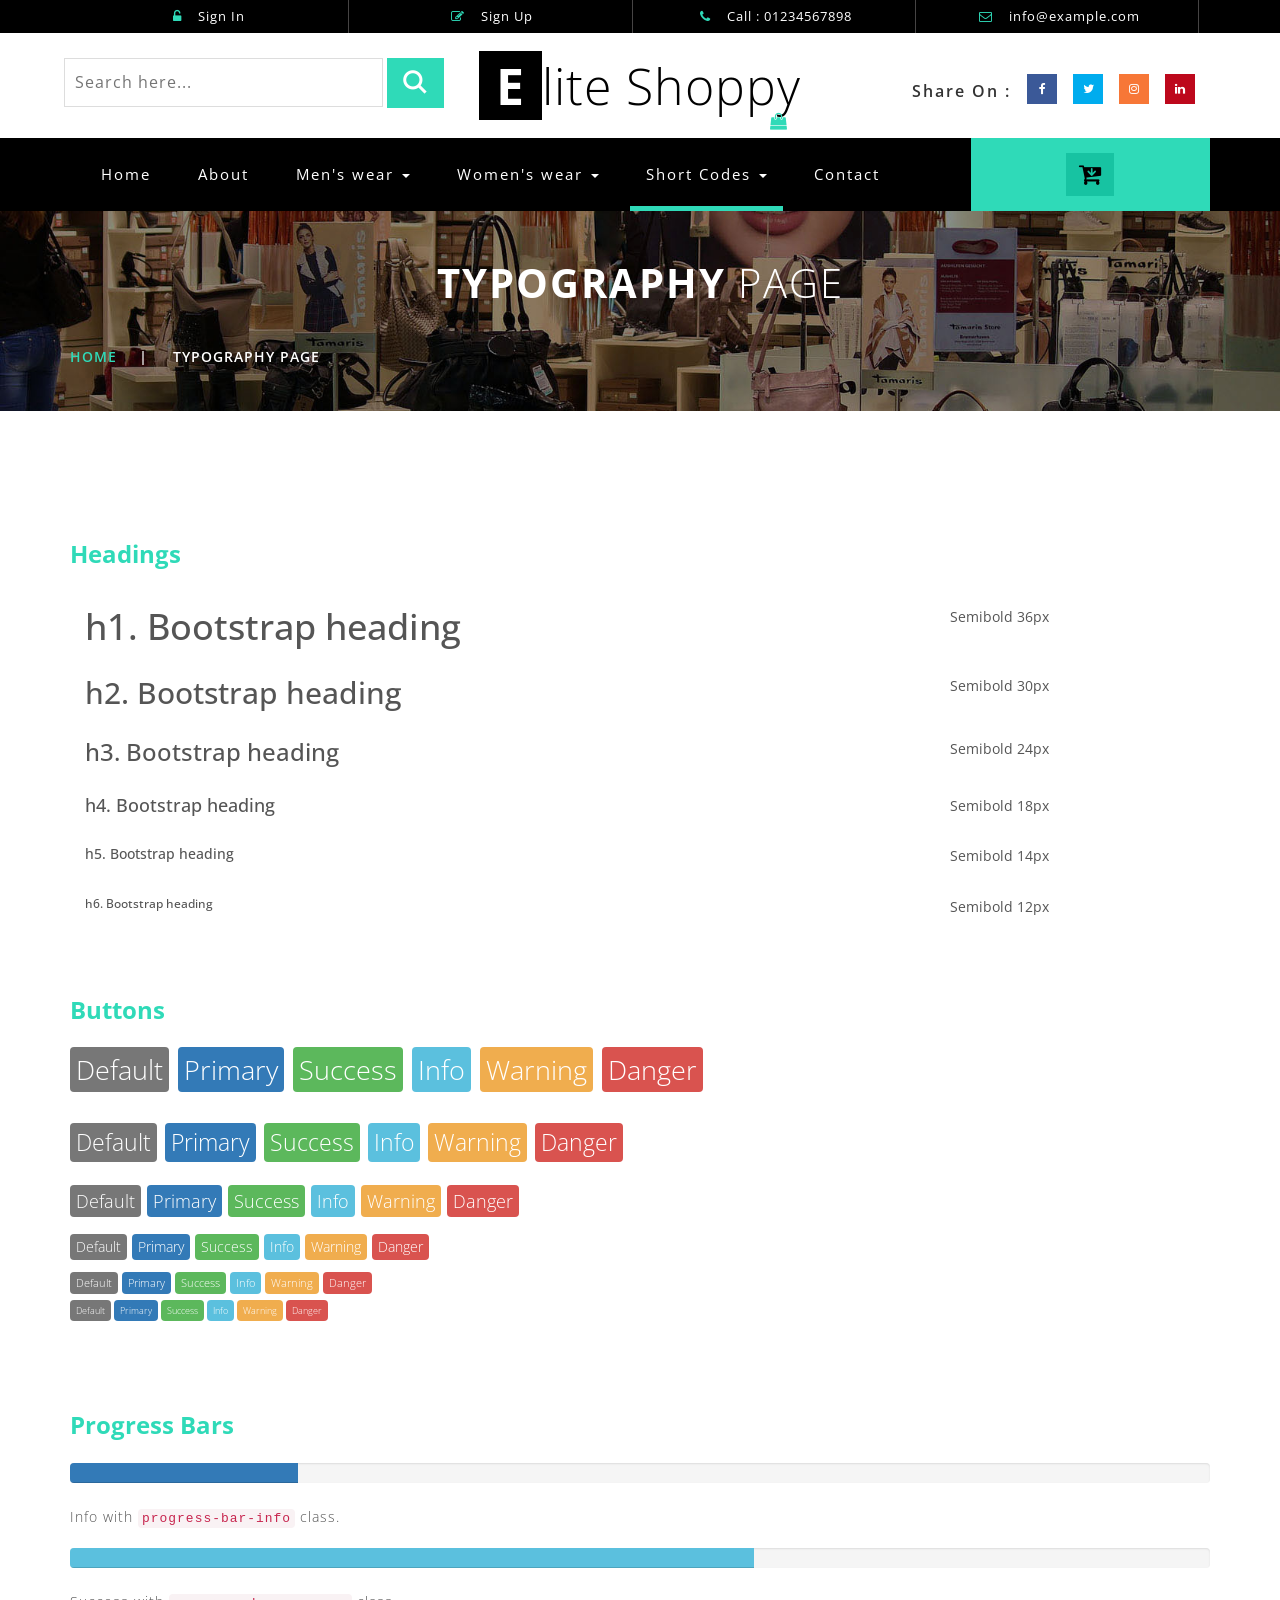
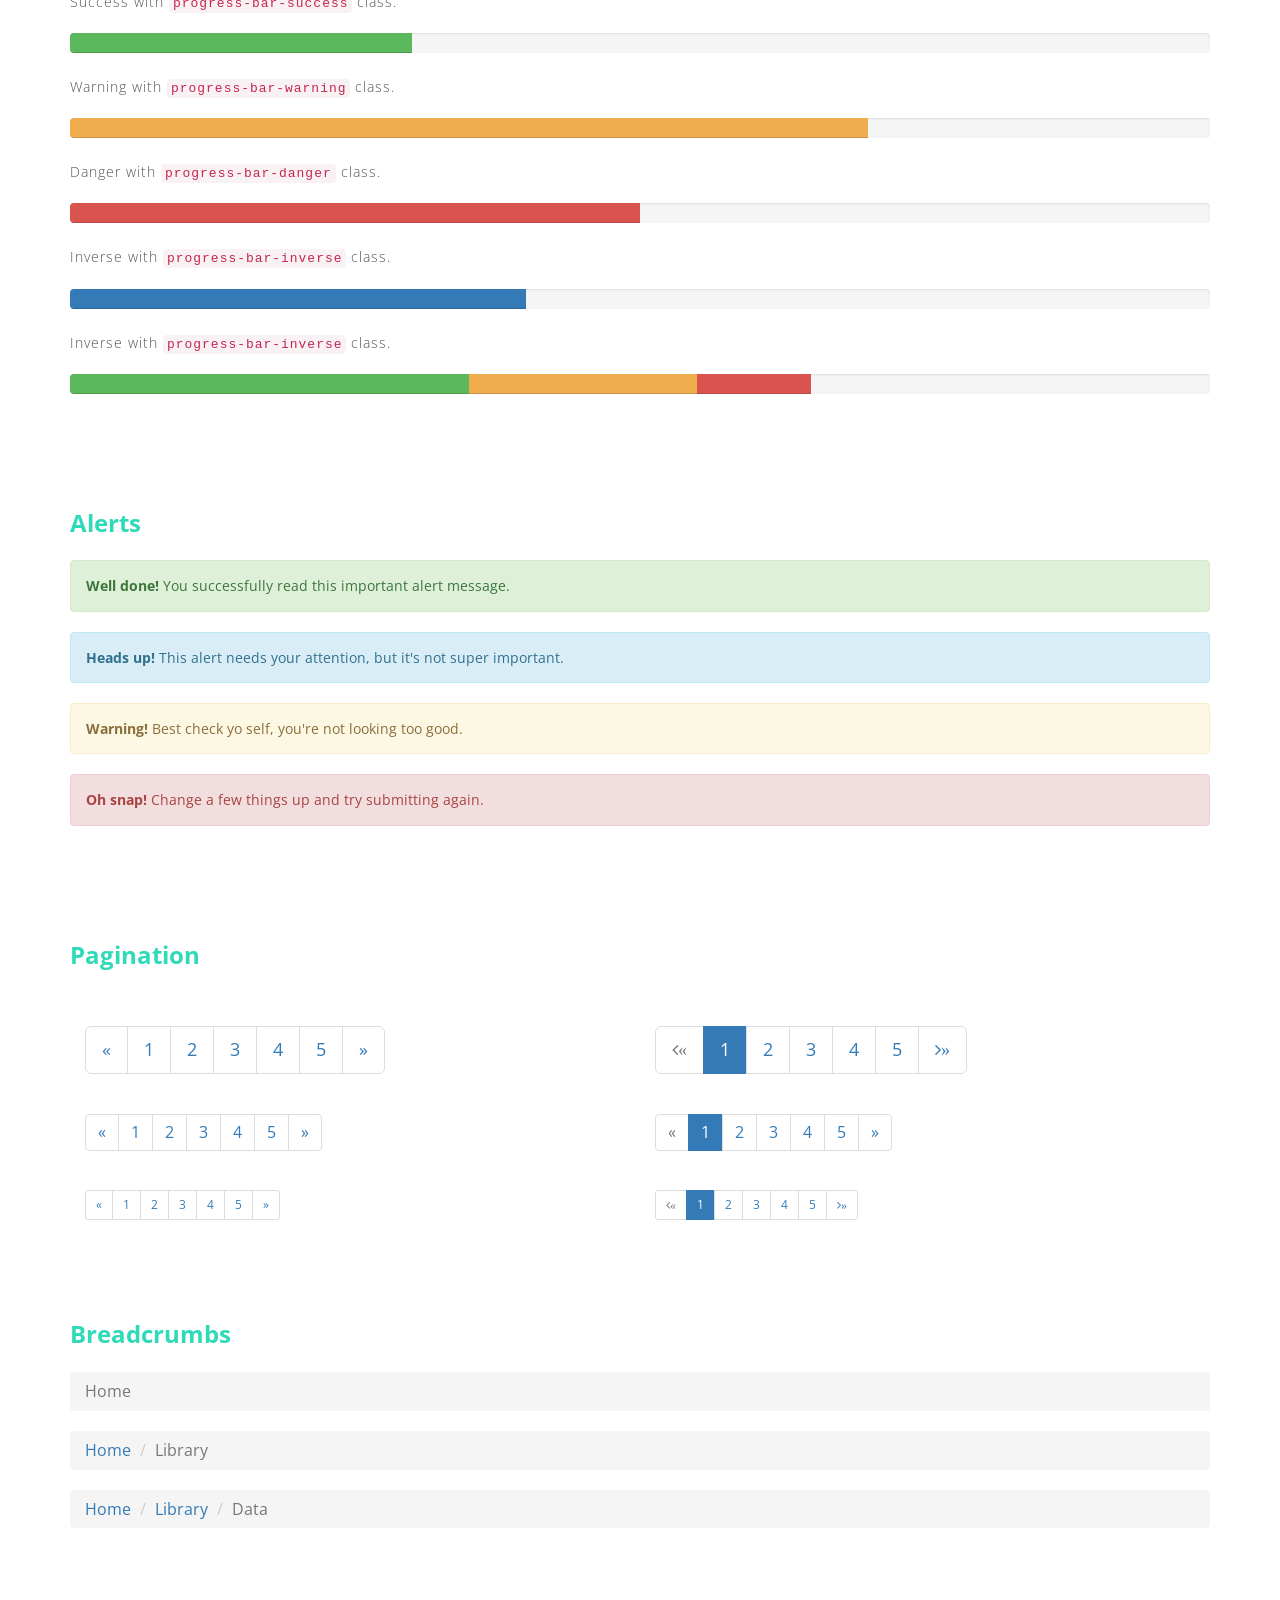
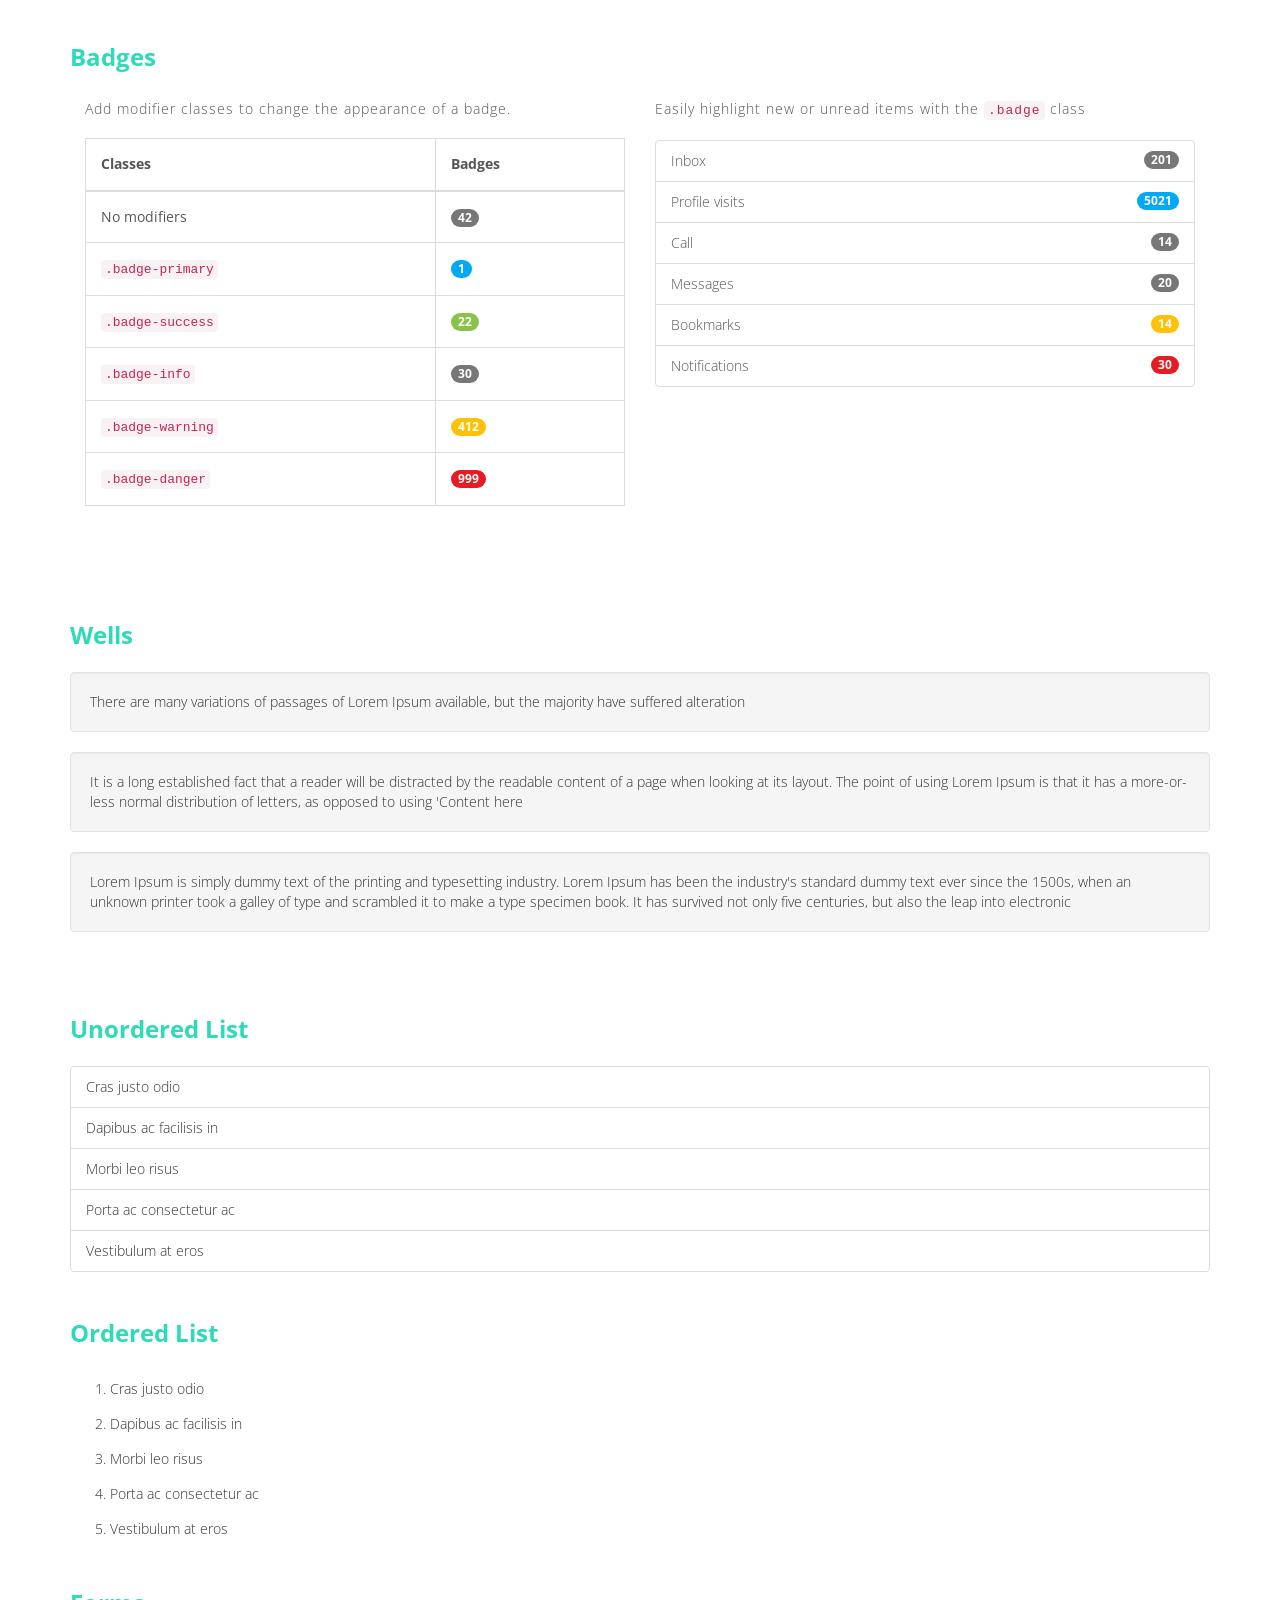
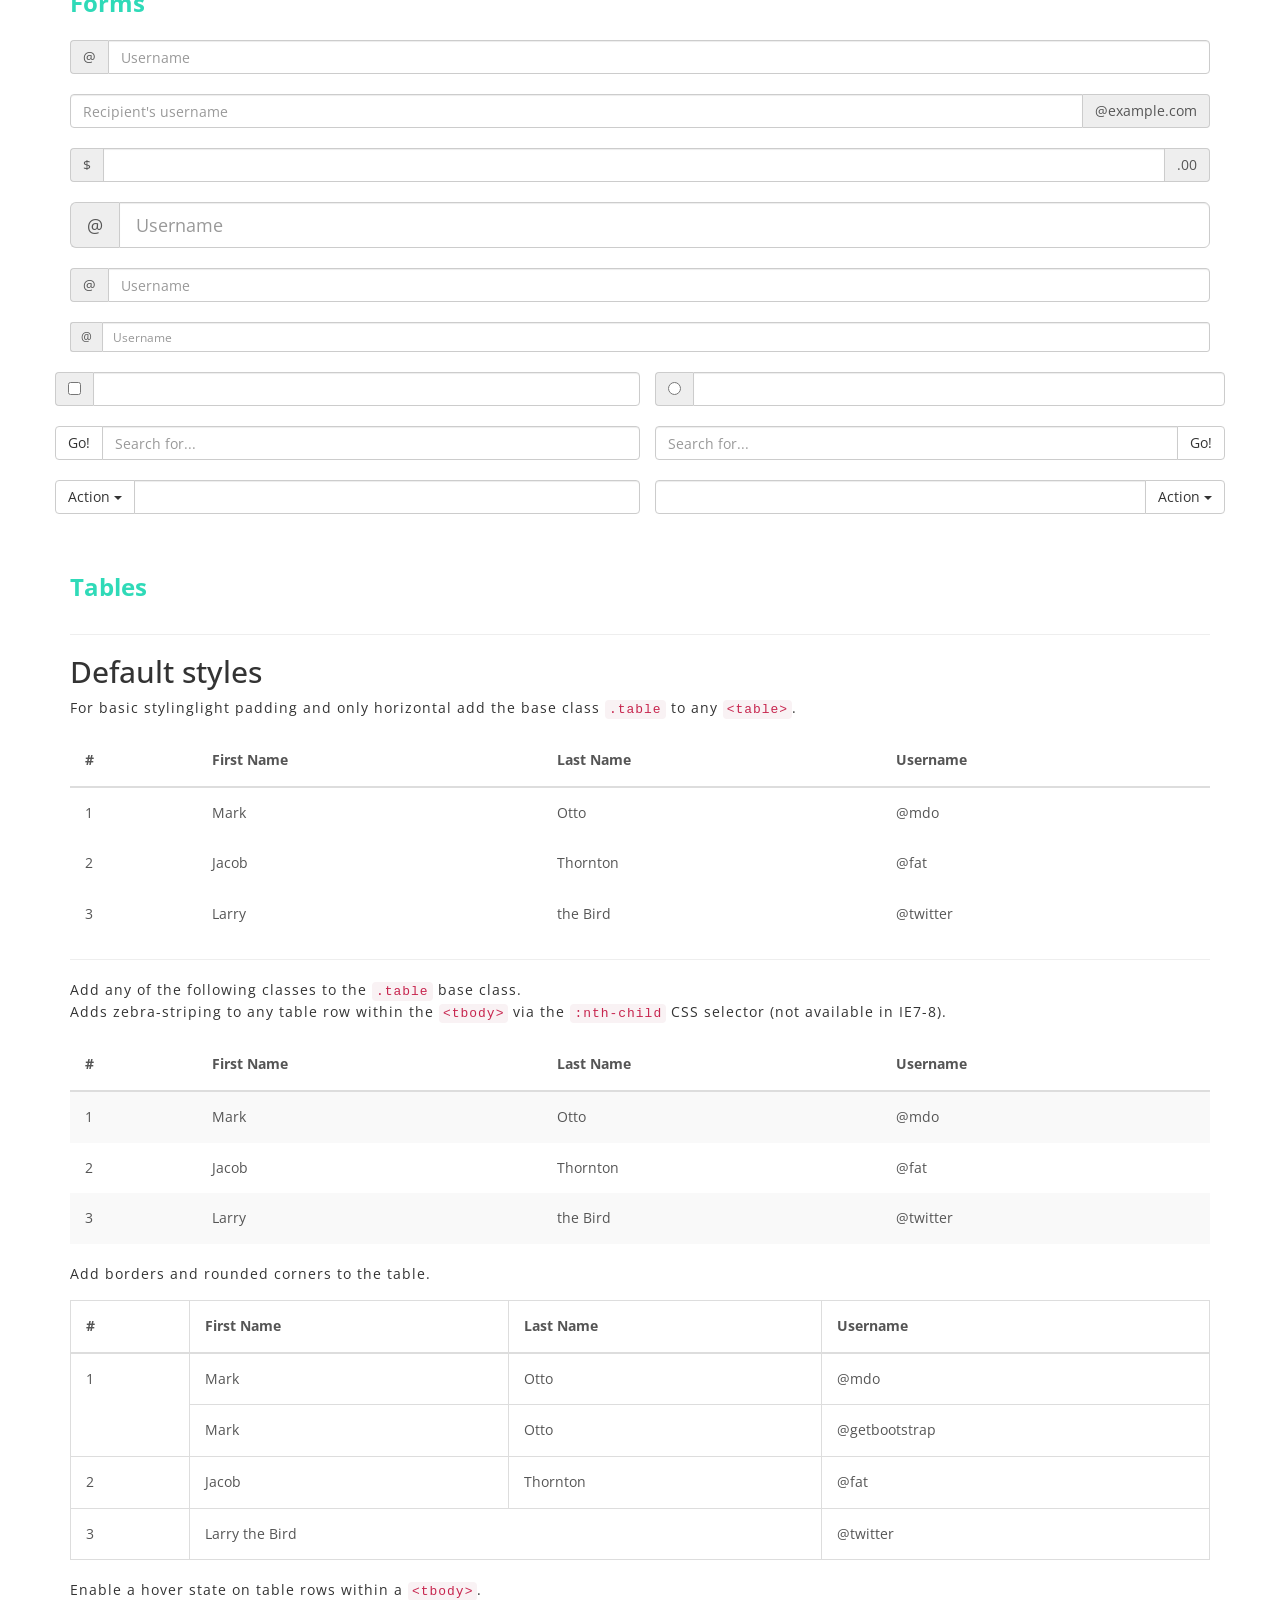
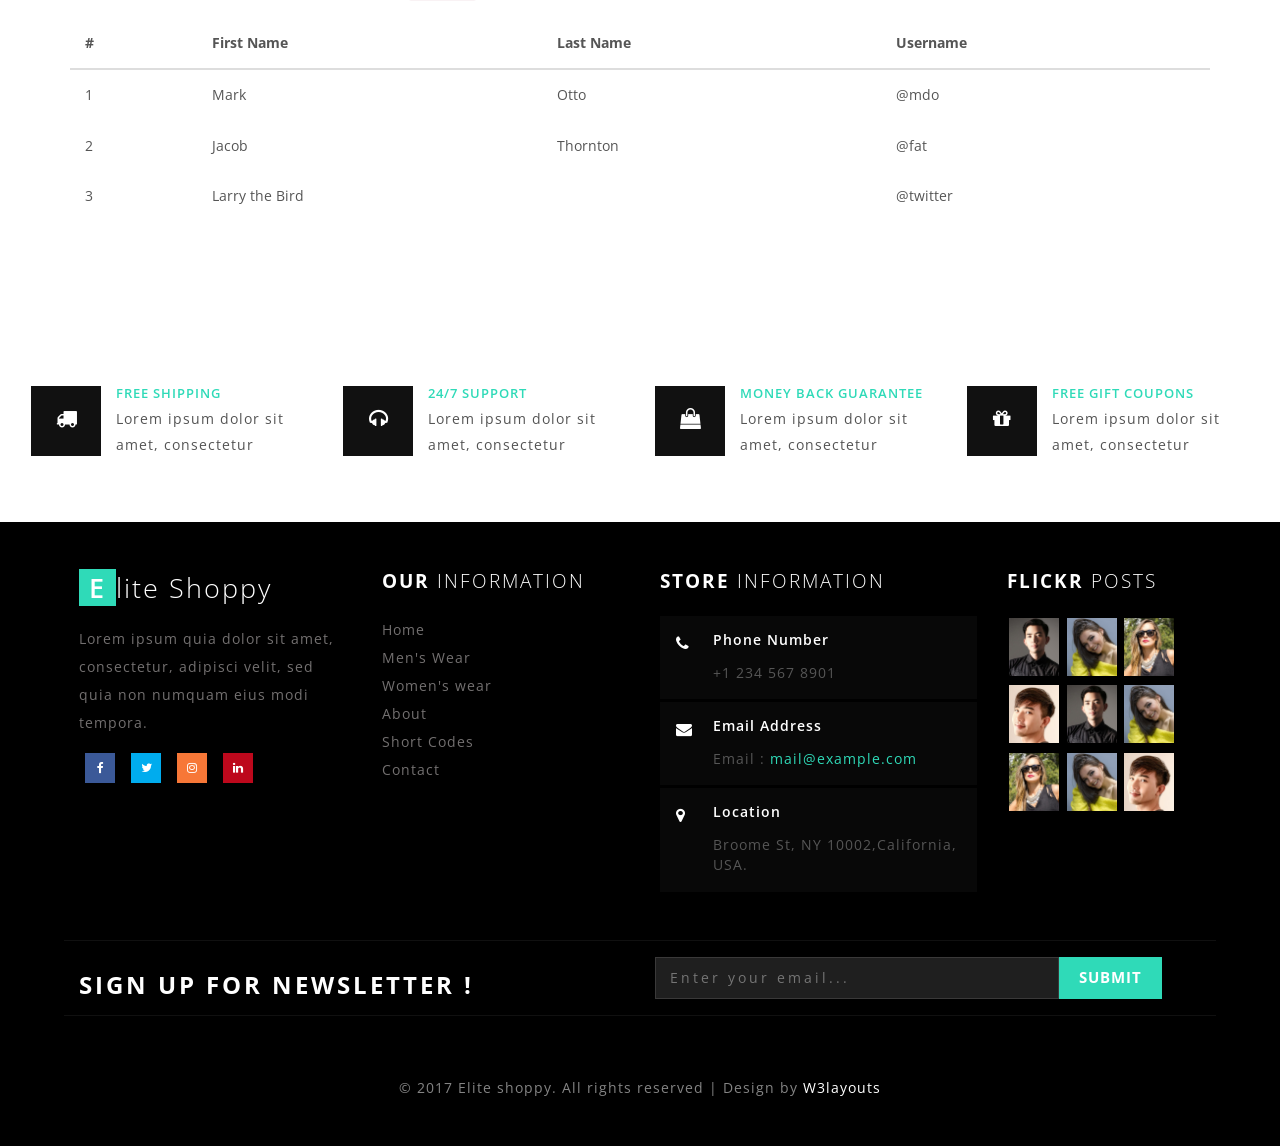
<file: asset/websites/eCommerce/1/typography.html>
<!--
Author: W3layouts
Author URL: http://w3layouts.com
License: Creative Commons Attribution 3.0 Unported
License URL: http://creativecommons.org/licenses/by/3.0/
-->
<!DOCTYPE html>
<html>
<head>
<title>Elite Shoppy an Ecommerce Online Shopping Category Flat Bootstrap Responsive Website Template | Typography :: w3layouts</title>
<!--/tags -->
<meta name="viewport" content="width=device-width, initial-scale=1">
<meta http-equiv="Content-Type" content="text/html; charset=utf-8" />
<meta name="keywords" content="Elite Shoppy Responsive web template, Bootstrap Web Templates, Flat Web Templates, Android Compatible web template, 
Smartphone Compatible web template, free webdesigns for Nokia, Samsung, LG, SonyEricsson, Motorola web design" />
<script type="application/x-javascript"> addEventListener("load", function() { setTimeout(hideURLbar, 0); }, false);
		function hideURLbar(){ window.scrollTo(0,1); } </script>
<!--//tags -->
<link href="css/bootstrap.css" rel="stylesheet" type="text/css" media="all" />
<link href="css/style.css" rel="stylesheet" type="text/css" media="all" />
<link href="css/font-awesome.css" rel="stylesheet"> 
<!-- //for bootstrap working -->
<link href="//fonts.googleapis.com/css?family=Open+Sans:300,300i,400,400i,600,600i,700,700i,800" rel="stylesheet">
<link href='//fonts.googleapis.com/css?family=Lato:400,100,100italic,300,300italic,400italic,700,900,900italic,700italic' rel='stylesheet' type='text/css'>
</head>
<body>
<!-- header -->
<div class="header" id="home">
	<div class="container">
		<ul>
		    <li> <a href="#" data-toggle="modal" data-target="#myModal"><i class="fa fa-unlock-alt" aria-hidden="true"></i> Sign In </a></li>
			<li> <a href="#" data-toggle="modal" data-target="#myModal2"><i class="fa fa-pencil-square-o" aria-hidden="true"></i> Sign Up </a></li>
			<li><i class="fa fa-phone" aria-hidden="true"></i> Call : 01234567898</li>
			<li><i class="fa fa-envelope-o" aria-hidden="true"></i> <a href="mailto:info@example.com">info@example.com</a></li>
		</ul>
	</div>
</div>
<!-- //header -->
<!-- header-bot -->
<div class="header-bot">
	<div class="header-bot_inner_wthreeinfo_header_mid">
		<div class="col-md-4 header-middle">
			<form action="#" method="post">
					<input type="search" name="search" placeholder="Search here..." required="">
					<input type="submit" value=" ">
				<div class="clearfix"></div>
			</form>
		</div>
		<!-- header-bot -->
			<div class="col-md-4 logo_agile">
				<h1><a href="index.html"><span>E</span>lite Shoppy <i class="fa fa-shopping-bag top_logo_agile_bag" aria-hidden="true"></i></a></h1>
			</div>
        <!-- header-bot -->
		<div class="col-md-4 agileits-social top_content">
						<ul class="social-nav model-3d-0 footer-social w3_agile_social">
						                                   <li class="share">Share On : </li>
															<li><a href="#" class="facebook">
																  <div class="front"><i class="fa fa-facebook" aria-hidden="true"></i></div>
																  <div class="back"><i class="fa fa-facebook" aria-hidden="true"></i></div></a></li>
															<li><a href="#" class="twitter"> 
																  <div class="front"><i class="fa fa-twitter" aria-hidden="true"></i></div>
																  <div class="back"><i class="fa fa-twitter" aria-hidden="true"></i></div></a></li>
															<li><a href="#" class="instagram">
																  <div class="front"><i class="fa fa-instagram" aria-hidden="true"></i></div>
																  <div class="back"><i class="fa fa-instagram" aria-hidden="true"></i></div></a></li>
															<li><a href="#" class="pinterest">
																  <div class="front"><i class="fa fa-linkedin" aria-hidden="true"></i></div>
																  <div class="back"><i class="fa fa-linkedin" aria-hidden="true"></i></div></a></li>
														</ul>



		</div>
		<div class="clearfix"></div>
	</div>
</div>
<!-- //header-bot -->
<!-- banner -->
<div class="ban-top">
	<div class="container">
		<div class="top_nav_left">
			<nav class="navbar navbar-default">
			  <div class="container-fluid">
				<!-- Brand and toggle get grouped for better mobile display -->
				<div class="navbar-header">
				  <button type="button" class="navbar-toggle collapsed" data-toggle="collapse" data-target="#bs-example-navbar-collapse-1" aria-expanded="false">
					<span class="sr-only">Toggle navigation</span>
					<span class="icon-bar"></span>
					<span class="icon-bar"></span>
					<span class="icon-bar"></span>
				  </button>
				</div>
				<!-- Collect the nav links, forms, and other content for toggling -->
				<div class="collapse navbar-collapse menu--shylock" id="bs-example-navbar-collapse-1">
				  <ul class="nav navbar-nav menu__list">
					<li class="active menu__item"><a class="menu__link" href="index.html">Home <span class="sr-only">(current)</span></a></li>
					<li class=" menu__item"><a class="menu__link" href="about.html">About</a></li>
					<li class="dropdown menu__item">
						<a href="#" class="dropdown-toggle menu__link" data-toggle="dropdown" role="button" aria-haspopup="true" aria-expanded="false">Men's wear <span class="caret"></span></a>
							<ul class="dropdown-menu multi-column columns-3">
								<div class="agile_inner_drop_nav_info">
									<div class="col-sm-6 multi-gd-img1 multi-gd-text ">
										<a href="mens.html"><img src="images/top2.jpg" alt=" "/></a>
									</div>
									<div class="col-sm-3 multi-gd-img">
										<ul class="multi-column-dropdown">
											<li><a href="mens.html">Clothing</a></li>
											<li><a href="mens.html">Wallets</a></li>
											<li><a href="mens.html">Footwear</a></li>
											<li><a href="mens.html">Watches</a></li>
											<li><a href="mens.html">Accessories</a></li>
											<li><a href="mens.html">Bags</a></li>
											<li><a href="mens.html">Caps & Hats</a></li>
										</ul>
									</div>
									<div class="col-sm-3 multi-gd-img">
										<ul class="multi-column-dropdown">
											<li><a href="mens.html">Jewellery</a></li>
											<li><a href="mens.html">Sunglasses</a></li>
											<li><a href="mens.html">Perfumes</a></li>
											<li><a href="mens.html">Beauty</a></li>
											<li><a href="mens.html">Shirts</a></li>
											<li><a href="mens.html">Sunglasses</a></li>
											<li><a href="mens.html">Swimwear</a></li>
										</ul>
									</div>
									<div class="clearfix"></div>
								</div>
							</ul>
					</li>
					<li class="dropdown menu__item">
						<a href="#" class="dropdown-toggle menu__link" data-toggle="dropdown" role="button" aria-haspopup="true" aria-expanded="false">Women's wear <span class="caret"></span></a>
							<ul class="dropdown-menu multi-column columns-3">
								<div class="agile_inner_drop_nav_info">
									<div class="col-sm-3 multi-gd-img">
										<ul class="multi-column-dropdown">
											<li><a href="womens.html">Clothing</a></li>
											<li><a href="womens.html">Wallets</a></li>
											<li><a href="womens.html">Footwear</a></li>
											<li><a href="womens.html">Watches</a></li>
											<li><a href="womens.html">Accessories</a></li>
											<li><a href="womens.html">Bags</a></li>
											<li><a href="womens.html">Caps & Hats</a></li>
										</ul>
									</div>
									<div class="col-sm-3 multi-gd-img">
										<ul class="multi-column-dropdown">
											<li><a href="womens.html">Jewellery</a></li>
											<li><a href="womens.html">Sunglasses</a></li>
											<li><a href="womens.html">Perfumes</a></li>
											<li><a href="womens.html">Beauty</a></li>
											<li><a href="womens.html">Shirts</a></li>
											<li><a href="womens.html">Sunglasses</a></li>
											<li><a href="womens.html">Swimwear</a></li>
										</ul>
									</div>
									<div class="col-sm-6 multi-gd-img multi-gd-text ">
										<a href="womens.html"><img src="images/top1.jpg" alt=" "/></a>
									</div>
									<div class="clearfix"></div>
								</div>
							</ul>
					</li>
					<li class="menu__item dropdown menu__item--current">
					   <a class="menu__link" href="#" class="dropdown-toggle" data-toggle="dropdown">Short Codes <b class="caret"></b></a>
								<ul class="dropdown-menu agile_short_dropdown">
									<li><a href="icons.html">Web Icons</a></li>
									<li><a href="typography.html">Typography</a></li>
								</ul>
					</li>
					<li class=" menu__item"><a class="menu__link" href="contact.html">Contact</a></li>
				  </ul>
				</div>
			  </div>
			</nav>	
		</div>
		<div class="top_nav_right">
			<div class="wthreecartaits wthreecartaits2 cart cart box_1"> 
						<form action="#" method="post" class="last"> 
						<input type="hidden" name="cmd" value="_cart">
						<input type="hidden" name="display" value="1">
						<button class="w3view-cart" type="submit" name="submit" value=""><i class="fa fa-cart-arrow-down" aria-hidden="true"></i></button>
					</form>  
  
						</div>
		</div>
		<div class="clearfix"></div>
	</div>
</div>
<!-- //banner-top -->
<!-- Modal1 -->
		<div class="modal fade" id="myModal" tabindex="-1" role="dialog">
			<div class="modal-dialog">
				<!-- Modal content-->
				<div class="modal-content">
					<div class="modal-header">
						<button type="button" class="close" data-dismiss="modal">&times;</button>
					</div>
						<div class="modal-body modal-body-sub_agile">
						<div class="col-md-8 modal_body_left modal_body_left1">
						<h3 class="agileinfo_sign">Sign In <span>Now</span></h3>
									<form action="#" method="post">
							<div class="styled-input agile-styled-input-top">
								<input type="text" name="Name" required="">
								<label>Name</label>
								<span></span>
							</div>
							<div class="styled-input">
								<input type="email" name="Email" required=""> 
								<label>Email</label>
								<span></span>
							</div> 
							<input type="submit" value="Sign In">
						</form>
						  <ul class="social-nav model-3d-0 footer-social w3_agile_social top_agile_third">
															<li><a href="#" class="facebook">
																  <div class="front"><i class="fa fa-facebook" aria-hidden="true"></i></div>
																  <div class="back"><i class="fa fa-facebook" aria-hidden="true"></i></div></a></li>
															<li><a href="#" class="twitter"> 
																  <div class="front"><i class="fa fa-twitter" aria-hidden="true"></i></div>
																  <div class="back"><i class="fa fa-twitter" aria-hidden="true"></i></div></a></li>
															<li><a href="#" class="instagram">
																  <div class="front"><i class="fa fa-instagram" aria-hidden="true"></i></div>
																  <div class="back"><i class="fa fa-instagram" aria-hidden="true"></i></div></a></li>
															<li><a href="#" class="pinterest">
																  <div class="front"><i class="fa fa-linkedin" aria-hidden="true"></i></div>
																  <div class="back"><i class="fa fa-linkedin" aria-hidden="true"></i></div></a></li>
														</ul>
														<div class="clearfix"></div>
														<p><a href="#" data-toggle="modal" data-target="#myModal2" > Don't have an account?</a></p>

						</div>
						<div class="col-md-4 modal_body_right modal_body_right1">
							<img src="images/log_pic.jpg" alt=" "/>
						</div>
						<div class="clearfix"></div>
					</div>
				</div>
				<!-- //Modal content-->
			</div>
		</div>
<!-- //Modal1 -->
<!-- Modal2 -->
		<div class="modal fade" id="myModal2" tabindex="-1" role="dialog">
			<div class="modal-dialog">
				<!-- Modal content-->
				<div class="modal-content">
					<div class="modal-header">
						<button type="button" class="close" data-dismiss="modal">&times;</button>
					</div>
						<div class="modal-body modal-body-sub_agile">
						<div class="col-md-8 modal_body_left modal_body_left1">
						<h3 class="agileinfo_sign">Sign Up <span>Now</span></h3>
									<form action="#" method="post">
							<div class="styled-input agile-styled-input-top">
								<input type="text" name="Name" required="">
								<label>Name</label>
								<span></span>
							</div>
							<div class="styled-input">
								<input type="email" name="Email" required=""> 
								<label>Email</label>
								<span></span>
							</div> 
							<div class="styled-input">
								<input type="password" name="password" required=""> 
								<label>Password</label>
								<span></span>
							</div> 
							<div class="styled-input">
								<input type="password" name="Confirm Password" required=""> 
								<label>Confirm Password</label>
								<span></span>
							</div> 
							<input type="submit" value="Sign Up">
						</form>
						  <ul class="social-nav model-3d-0 footer-social w3_agile_social top_agile_third">
															<li><a href="#" class="facebook">
																  <div class="front"><i class="fa fa-facebook" aria-hidden="true"></i></div>
																  <div class="back"><i class="fa fa-facebook" aria-hidden="true"></i></div></a></li>
															<li><a href="#" class="twitter"> 
																  <div class="front"><i class="fa fa-twitter" aria-hidden="true"></i></div>
																  <div class="back"><i class="fa fa-twitter" aria-hidden="true"></i></div></a></li>
															<li><a href="#" class="instagram">
																  <div class="front"><i class="fa fa-instagram" aria-hidden="true"></i></div>
																  <div class="back"><i class="fa fa-instagram" aria-hidden="true"></i></div></a></li>
															<li><a href="#" class="pinterest">
																  <div class="front"><i class="fa fa-linkedin" aria-hidden="true"></i></div>
																  <div class="back"><i class="fa fa-linkedin" aria-hidden="true"></i></div></a></li>
														</ul>
														<div class="clearfix"></div>
														<p><a href="#">By clicking register, I agree to your terms</a></p>

						</div>
						<div class="col-md-4 modal_body_right modal_body_right1">
							<img src="images/log_pic.jpg" alt=" "/>
						</div>
						<div class="clearfix"></div>
					</div>
				</div>
				<!-- //Modal content-->
			</div>
		</div>
<!-- //Modal2 -->
<!-- /banner_bottom_agile_info -->
<div class="page-head_agile_info_w3l">
		<div class="container">
			<h3>Typography <span>Page  </span></h3>
			<!--/w3_short-->
				 <div class="services-breadcrumb">
						<div class="agile_inner_breadcrumb">

						   <ul class="w3_short">
								<li><a href="index.html">Home</a><i>|</i></li>
								<li>Typography Page</li>
							</ul>
						 </div>
				</div>
	   <!--//w3_short-->
	</div>
</div>
   <!--/Typography-->
		<div class="banner_bottom_agile_info">
			<div class="container">
			    <div class="grid_3 grid_4 w3layouts">
				<h3 class="hdg">Headings</h3>
				<div class="bs-example">
					<table class="table">
						<tbody>
							<tr>
								<td><h1 id="h1.-bootstrap-heading">h1. Bootstrap heading<a class="anchorjs-link" href="#h1.-bootstrap-heading"><span class="anchorjs-icon"></span></a></h1></td>
								<td class="type-info">Semibold 36px</td>
							</tr>
							<tr>
								<td><h2 id="h2.-bootstrap-heading">h2. Bootstrap heading<a class="anchorjs-link" href="#h2.-bootstrap-heading"><span class="anchorjs-icon"></span></a></h2></td>
								<td class="type-info">Semibold 30px</td>
							</tr>
							<tr>
								<td><h3 id="h3.-bootstrap-heading">h3. Bootstrap heading<a class="anchorjs-link" href="#h3.-bootstrap-heading"><span class="anchorjs-icon"></span></a></h3></td>
								<td class="type-info">Semibold 24px</td>
							</tr>
							<tr>
								<td><h4 id="h4.-bootstrap-heading">h4. Bootstrap heading<a class="anchorjs-link" href="#h4.-bootstrap-heading"><span class="anchorjs-icon"></span></a></h4></td>
								<td class="type-info">Semibold 18px</td>
							</tr>
							<tr>
								<td><h5 id="h5.-bootstrap-heading">h5. Bootstrap heading<a class="anchorjs-link" href="#h5.-bootstrap-heading"><span class="anchorjs-icon"></span></a></h5></td>
								<td class="type-info">Semibold 14px</td>
							</tr>
							<tr>
								<td><h6>h6. Bootstrap heading</h6></td>
								<td class="type-info">Semibold 12px</td>
							</tr>
						</tbody>
					</table>
				</div>
			</div>
			<div class="grid_3 grid_5 w3">
				<h3>Buttons</h3>
				<h1>
					<a href="#"><span class="label label-default">Default</span></a>
					<a href="#"><span class="label label-primary">Primary</span></a>
					<a href="#"><span class="label label-success">Success</span></a>
					<a href="#"><span class="label label-info">Info</span></a>
					<a href="#"><span class="label label-warning">Warning</span></a>
					<a href="#"><span class="label label-danger">Danger</span></a>
				</h1>
				<h2>
					<a href="#"><span class="label label-default">Default</span></a>
					<a href="#"><span class="label label-primary">Primary</span></a>
					<a href="#"><span class="label label-success">Success</span></a>
					<a href="#"><span class="label label-info">Info</span></a>
					<a href="#"><span class="label label-warning">Warning</span></a>
					<a href="#"><span class="label label-danger">Danger</span></a>
				</h2>
				<h3>
					<a href="#"><span class="label label-default">Default</span></a>
					<a href="#"><span class="label label-primary">Primary</span></a>
					<a href="#"><span class="label label-success">Success</span></a>
					<a href="#"><span class="label label-info">Info</span></a>
					<a href="#"><span class="label label-warning">Warning</span></a>
					<a href="#"><span class="label label-danger">Danger</span></a>
				</h3>
				<h4>
					<a href="#"><span class="label label-default">Default</span></a>
					<a href="#"><span class="label label-primary">Primary</span></a>
					<a href="#"><span class="label label-success">Success</span></a>
					<a href="#"><span class="label label-info">Info</span></a>
					<a href="#"><span class="label label-warning">Warning</span></a>
					<a href="#"><span class="label label-danger">Danger</span></a>
				</h4>
				<h5>
					<a href="#"><span class="label label-default">Default</span></a>
					<a href="#"><span class="label label-primary">Primary</span></a>
					<a href="#"><span class="label label-success">Success</span></a>
					<a href="#"><span class="label label-info">Info</span></a>
					<a href="#"><span class="label label-warning">Warning</span></a>
					<a href="#"><span class="label label-danger">Danger</span></a>
				</h5>
				<h6>
					<a href="#"><span class="label label-default">Default</span></a>
					<a href="#"><span class="label label-primary">Primary</span></a>
					<a href="#"><span class="label label-success">Success</span></a>
					<a href="#"><span class="label label-info">Info</span></a>
					<a href="#"><span class="label label-warning">Warning</span></a>
					<a href="#"><span class="label label-danger">Danger</span></a>
				</h6>
			</div>		
			<div class="grid_3 grid_5 w3l">
				<h3>Progress Bars</h3>
				<div class="tab-content">
					<div class="tab-pane active" id="domprogress">
						<div class="progress">    
							<div class="progress-bar progress-bar-primary" style="width: 20%"></div>
						</div>
						<p>Info with <code>progress-bar-info</code> class.</p>
						<div class="progress">    
							<div class="progress-bar progress-bar-info" style="width: 60%"></div>
						</div>
						<p>Success with <code>progress-bar-success</code> class.</p>
						<div class="progress">
							<div class="progress-bar progress-bar-success" style="width: 30%"></div>
						</div>
						<p>Warning with <code>progress-bar-warning</code> class.</p>
						<div class="progress">
							<div class="progress-bar progress-bar-warning" style="width: 70%"></div>
						</div>
						<p>Danger with <code>progress-bar-danger</code> class.</p>
						<div class="progress">
							<div class="progress-bar progress-bar-danger" style="width: 50%"></div>
						</div>
						<p>Inverse with <code>progress-bar-inverse</code> class.</p>
						<div class="progress">
							<div class="progress-bar progress-bar-inverse" style="width: 40%"></div>
						</div>
						<p>Inverse with <code>progress-bar-inverse</code> class.</p>
						<div class="progress">
							<div class="progress-bar progress-bar-success" style="width: 35%"><span class="sr-only">35% Complete (success)</span></div>
							<div class="progress-bar progress-bar-warning" style="width: 20%"><span class="sr-only">20% Complete (warning)</span></div>
							<div class="progress-bar progress-bar-danger" style="width: 10%"><span class="sr-only">10% Complete (danger)</span></div>
						</div>
					</div>
				</div>
			</div>
			<div class="grid_3 grid_5 w3ls">
				<h3>Alerts</h3>
				<div class="alert alert-success" role="alert">
					<strong>Well done!</strong> You successfully read this important alert message.
				</div>
				<div class="alert alert-info" role="alert">
					<strong>Heads up!</strong> This alert needs your attention, but it's not super important.
				</div>
				<div class="alert alert-warning" role="alert">
					<strong>Warning!</strong> Best check yo self, you're not looking too good.
				</div>
				<div class="alert alert-danger" role="alert">
					<strong>Oh snap!</strong> Change a few things up and try submitting again.
				</div>
			</div>
			<div class="grid_3 grid_5 agileits">
				<h3>Pagination</h3>
				<div class="col-md-6">
					<nav>
						<ul class="pagination pagination-lg">
							<li><a href="#" aria-label="Previous"><span aria-hidden="true">«</span></a></li>
							<li><a href="#">1</a></li>
							<li><a href="#">2</a></li>
							<li><a href="#">3</a></li>
							<li><a href="#">4</a></li>
							<li><a href="#">5</a></li>
							<li><a href="#" aria-label="Next"><span aria-hidden="true">»</span></a></li>
						</ul>
					</nav>
					<nav>
						<ul class="pagination">
							<li><a href="#" aria-label="Previous"><span aria-hidden="true">«</span></a></li>
							<li><a href="#">1</a></li>
							<li><a href="#">2</a></li>
							<li><a href="#">3</a></li>
							<li><a href="#">4</a></li>
							<li><a href="#">5</a></li>
							<li><a href="#" aria-label="Next"><span aria-hidden="true">»</span></a></li>
						</ul>
					</nav>
					<nav>
						<ul class="pagination pagination-sm">
							<li><a href="#" aria-label="Previous"><span aria-hidden="true">«</span></a></li>
							<li><a href="#">1</a></li>
							<li><a href="#">2</a></li>
							<li><a href="#">3</a></li>
							<li><a href="#">4</a></li>
							<li><a href="#">5</a></li>
							<li><a href="#" aria-label="Next"><span aria-hidden="true">»</span></a></li>
						</ul>
					</nav>
				</div>
				<div class="col-md-6">
					<ul class="pagination pagination-lg">
						<li class="disabled"><a href="#"><i class="fa fa-angle-left">«</i></a></li>
						<li class="active"><a href="#">1</a></li>
						<li><a href="#">2</a></li>
						<li><a href="#">3</a></li>
						<li><a href="#">4</a></li>
						<li><a href="#">5</a></li>
						<li><a href="#"><i class="fa fa-angle-right">»</i></a></li>
					</ul>
					<nav>
						<ul class="pagination">
							<li class="disabled"><a href="#" aria-label="Previous"><span aria-hidden="true">«</span></a></li>
							<li class="active"><a href="#">1 <span class="sr-only">(current)</span></a></li>
							<li><a href="#">2</a></li>
							<li><a href="#">3</a></li>
							<li><a href="#">4</a></li>
							<li><a href="#">5</a></li>
							<li><a href="#" aria-label="Next"><span aria-hidden="true">»</span></a></li>
						</ul>
					</nav>
					<ul class="pagination pagination-sm">
						<li class="disabled"><a href="#"><i class="fa fa-angle-left">«</i></a></li>
						<li class="active"><a href="#">1</a></li>
						<li><a href="#">2</a></li>
						<li><a href="#">3</a></li>
						<li><a href="#">4</a></li>
						<li><a href="#">5</a></li>
						<li><a href="#"><i class="fa fa-angle-right">»</i></a></li>
					</ul>
				</div>
				<div class="clearfix"> </div>
			</div>
			<div class="grid_3 grid_5 agileinfo">
				<h3>Breadcrumbs</h3>
				<ol class="breadcrumb">
					<li class="active">Home</li>
				</ol>
				<ol class="breadcrumb">
					<li><a href="#">Home</a></li>
					<li class="active">Library</li>
				</ol>
				<ol class="breadcrumb">
					<li><a href="#">Home</a></li>
					<li><a href="#">Library</a></li>
					<li class="active">Data</li>
				</ol>
			</div>
			<div class="grid_3 grid_5 wthree">
				<h3>Badges</h3>
				<div class="col-md-6 agileits-w3layouts">
					<p>Add modifier classes to change the appearance of a badge.</p>
					<table class="table table-bordered">
						<thead>
							<tr>
								<th>Classes</th>
								<th>Badges</th>
							</tr>
						</thead>
						<tbody>
							<tr>
								<td>No modifiers</td>
								<td><span class="badge">42</span></td>
							</tr>
							<tr>
								<td><code>.badge-primary</code></td>
								<td><span class="badge badge-primary">1</span></td>
							</tr>
							<tr>
								<td><code>.badge-success</code></td>
								<td><span class="badge badge-success">22</span></td>
							</tr>
							<tr>
								<td><code>.badge-info</code></td>
								<td><span class="badge badge-info">30</span></td>
							</tr>
							<tr>
								<td><code>.badge-warning</code></td>
								<td><span class="badge badge-warning">412</span></td>
							</tr>
							<tr>
								<td><code>.badge-danger</code></td>
								<td><span class="badge badge-danger">999</span></td>
							</tr>
						</tbody>
					</table>                    
				</div>
				<div class="col-md-6 w3-agileits">
					<p>Easily highlight new or unread items with the <code>.badge</code> class</p>
					<div class="list-group list-group-alternate"> 
						<a href="#" class="list-group-item"><span class="badge">201</span> <i class="ti ti-email"></i> Inbox </a> 
						<a href="#" class="list-group-item"><span class="badge badge-primary">5021</span> <i class="ti ti-eye"></i> Profile visits </a> 
						<a href="#" class="list-group-item"><span class="badge">14</span> <i class="ti ti-headphone-alt"></i> Call </a> 
						<a href="#" class="list-group-item"><span class="badge">20</span> <i class="ti ti-comments"></i> Messages </a> 
						<a href="#" class="list-group-item"><span class="badge badge-warning">14</span> <i class="ti ti-bookmark"></i> Bookmarks </a> 
						<a href="#" class="list-group-item"><span class="badge badge-danger">30</span> <i class="ti ti-bell"></i> Notifications </a> 
					</div>
				</div>
			   <div class="clearfix"> </div>
			</div>	 
			<div class="grid_3 grid_5 agile">
				<h3>Wells</h3>
				<div class="well">
					There are many variations of passages of Lorem Ipsum available, but the majority have suffered alteration
				</div>
				<div class="well">
					It is a long established fact that a reader will be distracted by the readable content of a page when looking at its layout. The point of using Lorem Ipsum is that it has a more-or-less normal distribution of letters, as opposed to using 'Content here
				</div>
				<div class="well">
						Lorem Ipsum is simply dummy text of the printing and typesetting industry. Lorem Ipsum has been the industry's standard dummy text ever since the 1500s, when an unknown printer took a galley of type and scrambled it to make a type specimen book. It has survived not only five centuries, but also the leap into electronic
				</div>
			</div>
			<h3 class="bars">Unordered List</h3>
			<ul class="list-group w3-agile">
			  <li class="list-group-item">Cras justo odio</li>
			  <li class="list-group-item">Dapibus ac facilisis in</li>
			  <li class="list-group-item">Morbi leo risus</li>
			  <li class="list-group-item">Porta ac consectetur ac</li>
			  <li class="list-group-item">Vestibulum at eros</li>
			</ul>
			<h3 class="bars">Ordered List</h3>
			<ol>
				<li class="list-group-item1">Cras justo odio</li>
				<li class="list-group-item1">Dapibus ac facilisis in</li>
				<li class="list-group-item1">Morbi leo risus</li>
				<li class="list-group-item1">Porta ac consectetur ac</li>
				<li class="list-group-item1">Vestibulum at eros</li>
			</ol>
			<h3 class="bars">Forms</h3>
			<div class="input-group w3_w3layouts">
				<span class="input-group-addon" id="basic-addon1">@</span>
				<input type="text" class="form-control" placeholder="Username" aria-describedby="basic-addon1">
			</div>
			<div class="input-group w3_w3layouts">
				<input type="text" class="form-control" placeholder="Recipient's username" aria-describedby="basic-addon2">
				<span class="input-group-addon" id="basic-addon2">@example.com</span>
			</div>
			<div class="input-group w3_w3layouts">
				<span class="input-group-addon">$</span>
					<input type="text" class="form-control" aria-label="Amount (to the nearest dollar)">
				<span class="input-group-addon">.00</span>
			</div>
			<div class="input-group input-group-lg w3_w3layouts">
				<span class="input-group-addon" id="sizing-addon1">@</span>
				<input type="text" class="form-control" placeholder="Username" aria-describedby="sizing-addon1">
			</div>
			<div class="input-group w3_w3layouts">
				<span class="input-group-addon" id="sizing-addon2">@</span>
				<input type="text" class="form-control" placeholder="Username" aria-describedby="sizing-addon2">
			</div>
			<div class="input-group input-group-sm w3_w3layouts">
				<span class="input-group-addon" id="sizing-addon3">@</span>
				<input type="text" class="form-control" placeholder="Username" aria-describedby="sizing-addon3">
			</div>
			<div class="row">
				<div class="col-lg-6 in-gp-tl">
					<div class="input-group">
						<span class="input-group-addon">
							<input type="checkbox" aria-label="...">
						</span>
						<input type="text" class="form-control" aria-label="...">
					</div><!-- /input-group -->
				</div><!-- /.col-lg-6 -->
				<div class="col-lg-6 in-gp-tb">
					<div class="input-group">
						<span class="input-group-addon">
							<input type="radio" aria-label="...">
						</span>
						<input type="text" class="form-control" aria-label="...">
					</div><!-- /input-group -->
				</div><!-- /.col-lg-6 -->
			</div><!-- /.row -->
			<div class="row">
				<div class="col-lg-6 in-gp-tl">
					<div class="input-group">
						<span class="input-group-btn">
							<button class="btn btn-default" type="button">Go!</button>
						</span>
						<input type="text" class="form-control" placeholder="Search for...">
					</div><!-- /input-group -->
				</div><!-- /.col-lg-6 -->
				<div class="col-lg-6 in-gp-tb">
					<div class="input-group">
						<input type="text" class="form-control" placeholder="Search for...">
						<span class="input-group-btn">
							<button class="btn btn-default" type="button">Go!</button>
						</span>
					</div><!-- /input-group -->
				</div><!-- /.col-lg-6 -->
			</div><!-- /.row -->
			<div class="row">
				<div class="col-lg-6 in-gp-tl">
					<div class="input-group">
						<div class="input-group-btn">
							<button type="button" class="btn btn-default dropdown-toggle" data-toggle="dropdown" aria-haspopup="true" aria-expanded="false">Action <span class="caret"></span></button>
							<ul class="dropdown-menu">
								<li><a href="#">Action</a></li>
								<li><a href="#">Another action</a></li>
								<li><a href="#">Something else here</a></li>
								<li role="separator" class="divider"></li>
								<li><a href="#">Separated link</a></li>
							</ul>
						</div><!-- /btn-group -->
						<input type="text" class="form-control" aria-label="...">
					</div><!-- /input-group -->
				</div><!-- /.col-lg-6 -->
				<div class="col-lg-6 in-gp-tb">
					<div class="input-group">
						<input type="text" class="form-control" aria-label="...">
						<div class="input-group-btn">
							<button type="button" class="btn btn-default dropdown-toggle" data-toggle="dropdown" aria-haspopup="true" aria-expanded="false">Action <span class="caret"></span></button>
							<ul class="dropdown-menu dropdown-menu-right">
								<li><a href="#">Action</a></li>
								<li><a href="#">Another action</a></li>
								<li><a href="#">Something else here</a></li>
								<li role="separator" class="divider"></li>
								<li><a href="#">Separated link</a></li>
							</ul>
						</div><!-- /btn-group -->
					</div><!-- /input-group -->
				</div><!-- /.col-lg-6 -->
			</div><!-- /.row -->
			<div class="page-header">
				<h3 class="bars">Tables</h3>
			</div>
			<h2 class="typoh2">Default styles</h2>
			<p>For basic stylinglight padding and only horizontal add the base class <code>.table</code> to any <code>&lt;table&gt;</code>.</p>
			<div class="bs-docs-example">
				<table class="table">
					<thead>
						<tr>
							<th>#</th>
							<th>First Name</th>
							<th>Last Name</th>
							<th>Username</th>
						</tr>
					</thead>
					<tbody>
						<tr>
							<td>1</td>
							<td>Mark</td>
							<td>Otto</td>
							<td>@mdo</td>
						</tr>
						<tr>
							<td>2</td>
							<td>Jacob</td>
							<td>Thornton</td>
							<td>@fat</td>
						</tr>
						<tr>
							<td>3</td>
							<td>Larry</td>
							<td>the Bird</td>
							<td>@twitter</td>
						</tr>
					</tbody>
				</table>
			</div>
			<hr class="bs-docs-separator">
			<p>Add any of the following classes to the <code>.table</code> base class.</p>
			<p>Adds zebra-striping to any table row within the <code>&lt;tbody&gt;</code> via the <code>:nth-child</code> CSS selector (not available in IE7-8).</p>
			<div class="bs-docs-example">
				<table class="table table-striped">
					<thead>
						<tr>
							<th>#</th>
							<th>First Name</th>
							<th>Last Name</th>
							<th>Username</th>
						</tr>
					</thead>
					<tbody>
						<tr>
							<td>1</td>
							<td>Mark</td>
							<td>Otto</td>
							<td>@mdo</td>
						</tr>
						<tr>
							<td>2</td>
							<td>Jacob</td>
							<td>Thornton</td>
							<td>@fat</td>
						</tr>
						<tr>
							<td>3</td>
							<td>Larry</td>
							<td>the Bird</td>
							<td>@twitter</td>
						</tr>
					</tbody>
				</table>
			</div>
			<p>Add borders and rounded corners to the table.</p>
			<div class="bs-docs-example">
				<table class="table table-bordered">
					<thead>
						<tr>
							<th>#</th>
							<th>First Name</th>
							<th>Last Name</th>
							<th>Username</th>
						</tr>
					</thead>
					<tbody>
						<tr>
							<td rowspan="2">1</td>
							<td>Mark</td>
							<td>Otto</td>
							<td>@mdo</td>
						</tr>
						<tr>
							<td>Mark</td>
							<td>Otto</td>
							<td>@getbootstrap</td>
						</tr>
						<tr>
							<td>2</td>
							<td>Jacob</td>
							<td>Thornton</td>
							<td>@fat</td>
						</tr>
						<tr>
							<td>3</td>
							<td colspan="2">Larry the Bird</td>
							<td>@twitter</td>
						</tr>
					</tbody>
				</table>
			</div>
			<p>Enable a hover state on table rows within a <code>&lt;tbody&gt;</code>.</p>
			<div class="bs-docs-example">
				<table class="table table-hover">
					<thead>
						<tr>
						  <th>#</th>
						  <th>First Name</th>
						  <th>Last Name</th>
						  <th>Username</th>
						</tr>
					</thead>
					<tbody>
						<tr>
						  <td>1</td>
						  <td>Mark</td>
						  <td>Otto</td>
						  <td>@mdo</td>
						</tr>
						<tr>
						  <td>2</td>
						  <td>Jacob</td>
						  <td>Thornton</td>
						  <td>@fat</td>
						</tr>
						<tr>
						  <td>3</td>
						  <td colspan="2">Larry the Bird</td>
						  <td>@twitter</td>
						</tr>
					</tbody>
				</table>
			  </div>

			 </div>
		</div>
   <!--//Typography-->
<!--/grids-->
<div class="coupons">
		<div class="coupons-grids text-center">
			<div class="w3layouts_mail_grid">
				<div class="col-md-3 w3layouts_mail_grid_left">
					<div class="w3layouts_mail_grid_left1 hvr-radial-out">
						<i class="fa fa-truck" aria-hidden="true"></i>
					</div>
					<div class="w3layouts_mail_grid_left2">
						<h3>FREE SHIPPING</h3>
						<p>Lorem ipsum dolor sit amet, consectetur</p>
					</div>
				</div>
				<div class="col-md-3 w3layouts_mail_grid_left">
					<div class="w3layouts_mail_grid_left1 hvr-radial-out">
						<i class="fa fa-headphones" aria-hidden="true"></i>
					</div>
					<div class="w3layouts_mail_grid_left2">
						<h3>24/7 SUPPORT</h3>
						<p>Lorem ipsum dolor sit amet, consectetur</p>
					</div>
				</div>
				<div class="col-md-3 w3layouts_mail_grid_left">
					<div class="w3layouts_mail_grid_left1 hvr-radial-out">
						<i class="fa fa-shopping-bag" aria-hidden="true"></i>
					</div>
					<div class="w3layouts_mail_grid_left2">
						<h3>MONEY BACK GUARANTEE</h3>
						<p>Lorem ipsum dolor sit amet, consectetur</p>
					</div>
				</div>
					<div class="col-md-3 w3layouts_mail_grid_left">
					<div class="w3layouts_mail_grid_left1 hvr-radial-out">
						<i class="fa fa-gift" aria-hidden="true"></i>
					</div>
					<div class="w3layouts_mail_grid_left2">
						<h3>FREE GIFT COUPONS</h3>
						<p>Lorem ipsum dolor sit amet, consectetur</p>
					</div>
				</div>
				<div class="clearfix"> </div>
			</div>

		</div>
</div>
<!--grids-->
<!-- footer -->
<div class="footer">
	<div class="footer_agile_inner_info_w3l">
		<div class="col-md-3 footer-left">
			<h2><a href="index.html"><span>E</span>lite Shoppy </a></h2>
			<p>Lorem ipsum quia dolor
			sit amet, consectetur, adipisci velit, sed quia non 
			numquam eius modi tempora.</p>
			<ul class="social-nav model-3d-0 footer-social w3_agile_social two">
															<li><a href="#" class="facebook">
																  <div class="front"><i class="fa fa-facebook" aria-hidden="true"></i></div>
																  <div class="back"><i class="fa fa-facebook" aria-hidden="true"></i></div></a></li>
															<li><a href="#" class="twitter"> 
																  <div class="front"><i class="fa fa-twitter" aria-hidden="true"></i></div>
																  <div class="back"><i class="fa fa-twitter" aria-hidden="true"></i></div></a></li>
															<li><a href="#" class="instagram">
																  <div class="front"><i class="fa fa-instagram" aria-hidden="true"></i></div>
																  <div class="back"><i class="fa fa-instagram" aria-hidden="true"></i></div></a></li>
															<li><a href="#" class="pinterest">
																  <div class="front"><i class="fa fa-linkedin" aria-hidden="true"></i></div>
																  <div class="back"><i class="fa fa-linkedin" aria-hidden="true"></i></div></a></li>
														</ul>
		</div>
		<div class="col-md-9 footer-right">
			<div class="sign-grds">
				<div class="col-md-4 sign-gd">
					<h4>Our <span>Information</span> </h4>
				<ul>
						<li><a href="index.html">Home</a></li>
						<li><a href="mens.html">Men's Wear</a></li>
						<li><a href="womens.html">Women's wear</a></li>
						<li><a href="about.html">About</a></li>
						<li><a href="typography.html">Short Codes</a></li>
						<li><a href="contact.html">Contact</a></li>
					</ul>
				</div>
				
				<div class="col-md-5 sign-gd-two">
					<h4>Store <span>Information</span></h4>
					<div class="w3-address">
						<div class="w3-address-grid">
							<div class="w3-address-left">
								<i class="fa fa-phone" aria-hidden="true"></i>
							</div>
							<div class="w3-address-right">
								<h6>Phone Number</h6>
								<p>+1 234 567 8901</p>
							</div>
							<div class="clearfix"> </div>
						</div>
						<div class="w3-address-grid">
							<div class="w3-address-left">
								<i class="fa fa-envelope" aria-hidden="true"></i>
							</div>
							<div class="w3-address-right">
								<h6>Email Address</h6>
								<p>Email :<a href="mailto:example@email.com"> mail@example.com</a></p>
							</div>
							<div class="clearfix"> </div>
						</div>
						<div class="w3-address-grid">
							<div class="w3-address-left">
								<i class="fa fa-map-marker" aria-hidden="true"></i>
							</div>
							<div class="w3-address-right">
								<h6>Location</h6>
								<p>Broome St, NY 10002,California, USA. 
								
								</p>
							</div>
							<div class="clearfix"> </div>
						</div>
					</div>
				</div>
				<div class="col-md-3 sign-gd flickr-post">
					<h4>Flickr <span>Posts</span></h4>
					<ul>
						<li><a href="single.html"><img src="images/t1.jpg" alt=" " class="img-responsive" /></a></li>
						<li><a href="single.html"><img src="images/t2.jpg" alt=" " class="img-responsive" /></a></li>
						<li><a href="single.html"><img src="images/t3.jpg" alt=" " class="img-responsive" /></a></li>
						<li><a href="single.html"><img src="images/t4.jpg" alt=" " class="img-responsive" /></a></li>
						<li><a href="single.html"><img src="images/t1.jpg" alt=" " class="img-responsive" /></a></li>
						<li><a href="single.html"><img src="images/t2.jpg" alt=" " class="img-responsive" /></a></li>
						<li><a href="single.html"><img src="images/t3.jpg" alt=" " class="img-responsive" /></a></li>
						<li><a href="single.html"><img src="images/t2.jpg" alt=" " class="img-responsive" /></a></li>
						<li><a href="single.html"><img src="images/t4.jpg" alt=" " class="img-responsive" /></a></li>
					</ul>
				</div>
				<div class="clearfix"></div>
			</div>
		</div>
		<div class="clearfix"></div>
			<div class="agile_newsletter_footer">
					<div class="col-sm-6 newsleft">
				<h3>SIGN UP FOR NEWSLETTER !</h3>
			</div>
			<div class="col-sm-6 newsright">
				<form action="#" method="post">
					<input type="email" placeholder="Enter your email..." name="email" required="">
					<input type="submit" value="Submit">
				</form>
			</div>

		<div class="clearfix"></div>
	</div>
		<p class="copy-right">&copy 2017 Elite shoppy. All rights reserved | Design by <a href="http://w3layouts.com/">W3layouts</a></p>
	</div>
</div>
<!-- //footer -->

<!-- login -->
			<div class="modal fade" id="myModal4" tabindex="-1" role="dialog" aria-labelledby="myModalLabel">
				<div class="modal-dialog" role="document">
					<div class="modal-content modal-info">
						<div class="modal-header">
							<button type="button" class="close" data-dismiss="modal" aria-label="Close"><span aria-hidden="true">&times;</span></button>						
						</div>
						<div class="modal-body modal-spa">
							<div class="login-grids">
								<div class="login">
									<div class="login-bottom">
										<h3>Sign up for free</h3>
										<form>
											<div class="sign-up">
												<h4>Email :</h4>
												<input type="text" value="Type here" onfocus="this.value = '';" onblur="if (this.value == '') {this.value = 'Type here';}" required="">	
											</div>
											<div class="sign-up">
												<h4>Password :</h4>
												<input type="password" value="Password" onfocus="this.value = '';" onblur="if (this.value == '') {this.value = 'Password';}" required="">
												
											</div>
											<div class="sign-up">
												<h4>Re-type Password :</h4>
												<input type="password" value="Password" onfocus="this.value = '';" onblur="if (this.value == '') {this.value = 'Password';}" required="">
												
											</div>
											<div class="sign-up">
												<input type="submit" value="REGISTER NOW" >
											</div>
											
										</form>
									</div>
									<div class="login-right">
										<h3>Sign in with your account</h3>
										<form>
											<div class="sign-in">
												<h4>Email :</h4>
												<input type="text" value="Type here" onfocus="this.value = '';" onblur="if (this.value == '') {this.value = 'Type here';}" required="">	
											</div>
											<div class="sign-in">
												<h4>Password :</h4>
												<input type="password" value="Password" onfocus="this.value = '';" onblur="if (this.value == '') {this.value = 'Password';}" required="">
												<a href="#">Forgot password?</a>
											</div>
											<div class="single-bottom">
												<input type="checkbox"  id="brand" value="">
												<label for="brand"><span></span>Remember Me.</label>
											</div>
											<div class="sign-in">
												<input type="submit" value="SIGNIN" >
											</div>
										</form>
									</div>
									<div class="clearfix"></div>
								</div>
								<p>By logging in you agree to our <a href="#">Terms and Conditions</a> and <a href="#">Privacy Policy</a></p>
							</div>
						</div>
					</div>
				</div>
			</div>
<!-- //login -->
<a href="#home" class="scroll" id="toTop" style="display: block;"> <span id="toTopHover" style="opacity: 1;"> </span></a>
<!-- js -->
<script type="text/javascript" src="js/jquery-2.1.4.min.js"></script>
<!-- //js -->	
	<!-- cart-js -->
	<script src="js/minicart.min.js"></script>
<script>
	// Mini Cart
	paypal.minicart.render({
		action: '#'
	});

	if (~window.location.search.indexOf('reset=true')) {
		paypal.minicart.reset();
	}
</script>

	<!-- //cart-js --> 

<!-- stats -->
	<script src="js/jquery.waypoints.min.js"></script>
	<script src="js/jquery.countup.js"></script>
	<script>
		$('.counter').countUp();
	</script>
<!-- //stats -->
<!-- start-smoth-scrolling -->
<script type="text/javascript" src="js/move-top.js"></script>
<script type="text/javascript" src="js/jquery.easing.min.js"></script>
<script type="text/javascript">
	jQuery(document).ready(function($) {
		$(".scroll").click(function(event){		
			event.preventDefault();
			$('html,body').animate({scrollTop:$(this.hash).offset().top},1000);
		});
	});
</script>
<!-- here stars scrolling icon -->
	<script type="text/javascript">
		$(document).ready(function() {
			/*
				var defaults = {
				containerID: 'toTop', // fading element id
				containerHoverID: 'toTopHover', // fading element hover id
				scrollSpeed: 1200,
				easingType: 'linear' 
				};
			*/
								
			$().UItoTop({ easingType: 'easeOutQuart' });
								
			});
	</script>
<!-- //here ends scrolling icon -->

<!-- for bootstrap working -->
<script type="text/javascript" src="js/bootstrap.js"></script>
</body>
</html>
</file>
<file: asset/websites/barber/1/css/easy-responsive-tabs.css>
body {
  margin: 0px;
  padding: 0px;
}

ul.resp-tabs-list,
p {
  margin: 0px;
  padding: 0px;
}

.resp-tabs-list li {
  display: inline-block;
  padding: 13px 20px;
  margin: 0;
  list-style: none;
  cursor: pointer;
  float: left;
  color: #333;
  width: 25%;
  text-align: center;
  font-size: 16px;
  text-transform: uppercase;
  font-weight: 600;
  letter-spacing: 2px;
}

.resp-tabs-container {
  padding: 4em 3em;
  clear: left;
  border: 1px solid #888;
}

ul.resp-tabs-list li i {
  display: block;
  font-size: 2em;
  color: #000;
  margin-bottom: 0.3em;
}

h2.resp-accordion {
  cursor: pointer;
  padding: 5px;
  display: none;
}

.resp-tab-content {
  display: none;
}

.resp-tab-active {
  border-bottom: 2px solid #00a98f;
  margin-bottom: -1px !important;
  position: relative;
  background: #00a98f;
  color: #fff !important;
}

.resp-tab-active:before {
  content: '';
  position: absolute;
  width: 0;
  height: 0;
  border-top: 10px solid #00a98f;
  border-left: 10px solid rgba(69, 42, 21, 0);
  border-right: 10px solid rgba(199, 57, 57, 0);
  left: 45%;
  top: 102%;
  transition: 0.5s all;
  -webkit-transition: 0.5s all;
  -o-transition: 0.5s all;
  -moz-transition: 0.5s all;
  -ms-transition: 0.5s all;
}

.resp-tab-active {
  background-color: #00a98f;
  color: #fff;
}

.resp-content-active,
.resp-accordion-active {
  display: block;
}

h2.resp-accordion {
  font-size: 17px;
  border: 1px solid #c1c1c1;
  border-top: 0px solid #c1c1c1;
  margin: 0px;
  padding: 16px 15px;
  letter-spacing: 1px;
}

h2.resp-tab-active {
  border-bottom: 0px solid #fff !important;
  margin-bottom: 0px !important;
  padding: 10px 15px !important;
}

h2.resp-tab-title:last-child {
  border-bottom: 12px solid #c1c1c1 !important;
  background: blue;
}

/*-----------Vertical tabs-----------*/

.resp-vtabs ul.resp-tabs-list {
  float: left;
  width: 30%;
}

.resp-vtabs .resp-tabs-list li {
  display: block;
  padding: 15px 15px !important;
  margin: 0;
  cursor: pointer;
  float: none;
}

.resp-vtabs .resp-tabs-container {
  padding: 0px;
  background-color: #fff;
  border: 1px solid #c1c1c1;
  float: left;
  width: 68%;
  border-radius: 4px;
  clear: none;
}

.resp-vtabs .resp-tab-content {
  border: none;
}

.resp-vtabs li.resp-tab-active {
  border: 1px solid #c1c1c1;
  border-right: none;
  background-color: #fff;
  position: relative;
  z-index: 1;
  margin-right: -1px !important;
  padding: 14px 15px 15px 14px !important;
}

.resp-arrow {
  width: 0;
  height: 0;
  float: right;
  margin-top: 3px;
  border-left: 6px solid transparent;
  border-right: 6px solid transparent;
  border-top: 12px solid #1c2020;
}

h2.resp-tab-active span.resp-arrow {
  border: none;
  border-left: 6px solid transparent;
  border-right: 6px solid transparent;
  border-bottom: 12px solid #ffffff;
}

/*-----------Accordion styles-----------*/

h2.resp-tab-active {
  background: #ffffff !important;
}

.resp-easy-accordion h2.resp-accordion {
  display: block;
}

.resp-easy-accordion .resp-tab-content {
  border: 1px solid #c1c1c1;
}

.resp-easy-accordion .resp-tab-content:last-child {
  border-bottom: 1px solid #c1c1c1 !important;
}

.resp-jfit {
  width: 100%;
  margin: 0px;
}

.resp-tab-content-active {
  display: block;
}

h2.resp-accordion:first-child {
  border-top: 1px solid #c1c1c1 !important;
}

/*Here your can change the breakpoint to set the accordion, when screen resolution changed*/

@media(max-width:1366px) {
  .resp-tabs-container {
    padding: 5em 2em;
  }
}

@media(max-width:1080px) {
  .resp-tabs-list li {
    font-size: 14px;
  }
  .resp-tabs-container {
    padding: 4em 3em;
  }
}

@media(max-width:991px) {
  .resp-tabs-list li {
    display: inline-block;
    width: 25%;
    font-size: 1em;
  }
  .resp-tabs-list li {
    font-size: 14px;
  }
  .resp-tabs-container {
    padding: 0em 1em;
    border: none;
  }
}

@media only screen and (max-width: 768px) {
  ul.resp-tabs-list {
    display: none;
  }
  h2.resp-accordion {
    display: block;
  }
  .resp-vtabs .resp-tab-content {
    border: 1px solid #C1C1C1;
  }
  .resp-vtabs .resp-tabs-container {
    border: none;
    float: none;
    width: 100%;
    min-height: initial;
    clear: none;
  }
  .resp-accordion-closed {
    display: none !important;
  }
  .resp-vtabs .resp-tab-content:last-child {
    border-bottom: 1px solid #c1c1c1 !important;
  }
  h2.resp-tab-active {
    background-color: #009688 !important;
  }
  .resp-tabs-list li {
    font-size: 13px;
  }
  .tabs-grids {
    width: 90%;
  }
  h2.resp-accordion {
    display: block;
  }
  .resp-arrow {
    border-top: 12px solid #526673;
  }
  .resp-tab-active:before {
    content: '';
    position: absolute;
    width: 0;
    height: 0;
    border-top: 10px solid #009688;
    border-left: 10px solid rgba(69, 42, 21, 0);
    border-right: 10px solid rgba(199, 57, 57, 0);
    left: 45%;
    top: 99%;
  }
}

@media only screen and (max-width: 568px) {

  h2.resp-tab-active span.resp-arrow {
    border-bottom: 9px solid #fff;
  }
}

@media only screen and (max-width: 384px) {
  .resp-arrow {
    margin-top: 7px;
    border-top: 8px solid #1c2020;
    border-left: 5px solid transparent;
    border-right: 5px solid transparent;
  }
  h2.resp-tab-active span.resp-arrow {
    border-bottom: 8px solid #fff;
    border-left: 5px solid transparent;
    border-right: 5px solid transparent;
  }
}
</file>
<file: asset/websites/barber/1/css/style.css>
/*--
Author: W3layouts
Author URL: http://w3layouts.com
License: Creative Commons Attribution 3.0 Unported
License URL: http://creativecommons.org/licenses/by/3.0/
--*/
body{
	padding:0;
	margin:0;
	background:#fff;
	position:relative;
	font-family: 'Poppins', sans-serif;
}
body a{
    transition:0.5s all;
	-webkit-transition:0.5s all;
	-moz-transition:0.5s all;
	-o-transition:0.5s all;
	-ms-transition:0.5s all;
}
a:hover{
	text-decoration:none;
}
input[type="button"],input[type="submit"],.contact-form input[type="submit"]{
	transition:0.5s all;
	-webkit-transition:0.5s all;
	-moz-transition:0.5s all;
	-o-transition:0.5s all;
	-ms-transition:0.5s all;
}
h1,h2,h3,h4,h5,h6{
	margin:0;	
}	
p{
	margin:0;
}
ul{
	margin:0;
	padding:0;
}
label{
	margin:0;
}
img{
	width:100%;
}

/*-- header --*/
.top-bar_sub {
    position: absolute;
    z-index: 9;
}
a.navbar-brand {
	font-size: 3em;
	text-shadow: 0 1px 2px rgba(0, 0, 0, 0.37);
	color: #fff;
	font-weight: 600;
	text-transform: uppercase;
     border-bottom: 3px solid #fff;
    border-radius: 50%;
    padding: 0px 30px 20px 30px;
	margin: 0;
}
a.navbar-brand  span {
    display: block;
    font-weight: 600;
    color: #fff;
    font-size: 14px;
    line-height: normal;
    text-transform: uppercase;
	letter-spacing: 4.2px;
    margin-top: -10px;

}
li.nav-item {
    padding: 0 20px;
}
.logo i {
	color: #fff;
	text-shadow: none;
    font-size: .9em;
}
.bg-light {
    background-color: transparent !important;
}
.navbar-light .navbar-nav .nav-link {
    color: #fff;
    letter-spacing: 2px;
    font-size: 16px;
}
.navbar-light .navbar-nav .show > .nav-link, .navbar-light .navbar-nav .active > .nav-link, .navbar-light .navbar-nav .nav-link.show, .navbar-light .navbar-nav .nav-link.active {
    color: #fff;
}
.navbar-light .navbar-nav .nav-link:hover, .navbar-light .navbar-nav .nav-link:focus {
    color: #fff;
    text-decoration: line-through;
}
/*-- //header --*/

/*-- banner --*/
.bg1 {
    background: url(../images/banner1.jpg)no-repeat center;
    -webkit-background-size: cover;
    -moz-background-size: cover;
    -o-background-size: cover;
    -ms-background-size: cover;
    background-size: cover;
    height: 48vw;
}

.bg2 {
    background: url(../images/banner2.jpg)no-repeat center;
    -webkit-background-size: cover;
    -moz-background-size: cover;
    -o-background-size: cover;
    -ms-background-size: cover;
    background-size: cover;
    height: 48vw;
}

.bg3 {
    background: url(../images/banner5.jpg)no-repeat center;
    -webkit-background-size: cover;
    -moz-background-size: cover;
    -o-background-size: cover;
    -ms-background-size: cover;
    background-size: cover;
    height: 48vw;
}
.bg4 {
    background: url(../images/banner4.jpg)no-repeat center;
    -webkit-background-size: cover;
    -moz-background-size: cover;
    -o-background-size: cover;
    -ms-background-size: cover;
    background-size: cover;
    height: 48vw;
}

.banner-text {
    padding: 18vw 0 0;
}

/*-- text Slider --*/

#slider {
    box-shadow: none;
    -moz-box-shadow: none;
    -webkit-box-shadow: none;
    margin: 0 auto;
}

.rslides_tabs {
    list-style: none;
    padding: 0;
    background: rgba(0, 0, 0, .25);
    box-shadow: 0 0 1px rgba(255, 255, 255, .3), inset 0 0 5px rgba(0, 0, 0, 1.0);
    -moz-box-shadow: 0 0 1px rgba(255, 255, 255, .3), inset 0 0 5px rgba(0, 0, 0, 1.0);
    -webkit-box-shadow: 0 0 1px rgba(255, 255, 255, .3), inset 0 0 5px rgba(0, 0, 0, 1.0);
    font-size: 18px;
    list-style: none;
    margin: 0 auto 50px;
    max-width: 540px;
    padding: 10px 0;
    text-align: center;
    width: 100%;
}

.rslides_tabs li {
    display: inline;
    float: none;
    margin-right: 1px;
}

.rslides_tabs a {
    width: auto;
    line-height: 20px;
    padding: 9px 20px;
    height: auto;
    background: transparent;
    display: inline;
}

.rslides_tabs li:first-child {
    margin-left: 0;
}

.rslides_tabs .rslides_here a {
    background: rgba(255, 255, 255, .1);
    color: #fff;
    font-weight: bold;
}

.events {
    list-style: none;
}

.callbacks_container {
    position: relative;
}

.callbacks li {
    position: absolute;
    width: 100%;
    left: 0;
    top: 0;
}

.callbacks_tabs li {
    display: block;
    margin: 0.5em 0;
}

.callbacks_tabs a {
    height: 12px;
    width: 12px;
    display: inline-block;
    background: #fff;
    -webkit-border-radius: 50%;
    border-radius: 50%;
    -moz-border-radius: 50%;
    -ms-border-radius: 50%;
    -o-border-radius: 50%;
    position: relative;
    font-size: 0;
}

.callbacks_tabs a:after {
    content: "";
    position: absolute;
    width: 22px;
    height: 22px;
    border: 1px solid white;
    -webkit-border-radius: 50%;
    border-radius: 50%;
    -moz-border-radius: 50%;
    -ms-border-radius: 50%;
    -o-border-radius: 50%;
    top: -5px;
    left: -5px;
    -webkit-transform: scale(0);
    -moz-transform: scale(0);
    -o-transform: scale(0);
    transform: scale(0);
    -ms-transform: scale(0);
    -webkit-transition: .5s all;
    -moz-transition: .5s all;
    transition: .5s all;
}

.callbacks_here a:after {
    border-color: #fff;
    -webkit-transform: scale(1);
    -moz-transform: scale(1);
    -o-transform: scale(1);
    transform: scale(1);
    -ms-transform: scale(1);
}

/*
.callbacks_nav {
	position: absolute;
	-webkit-tap-highlight-color: rgba(0, 0, 0, 0);
	top: 78%;
	opacity: 0.7;
	z-index: 3;
	text-indent: -9999px;
	overflow: hidden;
	text-decoration: none;
	height: 34px;
	width: 34px;
	background: url("../images/left.png") no-repeat 0px 0px;
}
.callbacks_nav.prev {
	left: auto;
	background: url("../images/back.png") no-repeat 0px 0px;
	left: 18em;
}
.callbacks_nav.next {
	left: auto;
	background: url("../images/next.png") no-repeat 0px 0px;
	right: 18em;
}
.callbacks_nav:active {
	opacity: 1.0;
}
.callbacks2_nav:active {
	opacity: 1.0;
}*/

#slider-pager a {
    display: inline-block;
}

#slider-pager span {
    float: left;
}

#slider-pager span {
    width: 100px;
    height: 15px;
    background: #fff;
    display: inline-block;
    border-radius: 30em;
    opacity: 0.6;
}

#slider-pager .rslides_here a {
    background: #FFF;
    border-radius: 30em;
    opacity: 1;
}

#slider-pager a {
    padding: 0;
}

#slider-pager li {
    display: inline-block;
}

.rslides {
    position: relative;
    list-style: none;
    overflow: hidden;
    padding: 0;
    margin: 0;
    width: 100%;
}

.rslides li {
    -webkit-backface-visibility: hidden;
    position: absolute;
    display: none;
    left: 0%;
    top: 0;
    width: 100%;
}

.rslides li {
    position: relative;
    display: block;
    float: none;
}

.rslides img {
    height: auto;
    border: 0;
}

.callbacks_tabs li {
    display: inline-block;
}

.callbacks li {
    position: absolute;
    width: 100%;
    left: 0;
    top: 0;
}

.callbacks_tabs li {
    display: inline-block;
    margin: 0 0.5em;
}

.callbacks_tabs a {
    height: 12px;
    width: 12px;
    display: inline-block;
    background: #fff;
    -webkit-border-radius: 50%;
    border-radius: 50%;
    -moz-border-radius: 50%;
    -ms-border-radius: 50%;
    -o-border-radius: 50%;
    position: relative;
    font-size: 0;
}

.callbacks_tabs a:after {
    content: "";
    position: absolute;
    width: 22px;
    height: 22px;
    border: 1px solid white;
    -webkit-border-radius: 50%;
    border-radius: 50%;
    -moz-border-radius: 50%;
    -ms-border-radius: 50%;
    -o-border-radius: 50%;
    top: -5px;
    left: -5px;
    -webkit-transform: scale(0);
    -moz-transform: scale(0);
    -o-transform: scale(0);
    transform: scale(0);
    -ms-transform: scale(0);
    -webkit-transition: .5s all;
    -moz-transition: .5s all;
    transition: .5s all;
}

.callbacks_here a:after {
    border-color: #fff;
    -webkit-transform: scale(1);
    -moz-transform: scale(1);
    -o-transform: scale(1);
    transform: scale(1);
    -ms-transform: scale(1);
}

p.sub-para {
    font-size: 18px;
    color: #fff;
    letter-spacing: 2px;
    font-weight: 300;
}

.callbacks_tabs {
    list-style: none;
    position: absolute;
    left: 46.5%;
    bottom: 20px;
    z-index: 2;
    border-radius: 5px;
}

.slider-top span {
    font-weight: 600;
}

.home h3 {
    font-size: 2em;
    color: #ffffff;
    letter-spacing: 2px;
    font-weight: 400;
    line-height: 1.15em;
}

.slider-info p {
    color: #e8e8e8;
    font-size: 16px;
    letter-spacing: 3px;
    margin-top: 1em;
    text-transform: capitalize;
}

.slider-info a {
    color: #fff;
    font-size: 15px;
    letter-spacing: 2px;
    border-bottom: 1px solid #fff;
     text-shadow: 0 1px 2px rgba(0, 0, 0, 0.37);
}

/* //text slider */

.bs-slider-overlay {
    position: absolute;
    top: 0;
    left: 0;
    width: 100%;
    height: 100%; 
    background: rgba(0, 0, 0, 0.6);
}
.bs-slider-overlay1 {
    width: 100%;
    height: 100%; 
	background: url(../images/dott.png)repeat 0px 0px;
    background-size: 2px;
    -webkit-background-size: 2px;
    -moz-background-size: 2px;
    -o-background-size: 2px;
    -ms-background-size: 2px;
}
h4.agile-title,h1.agile-title,h2.agile-title {
    letter-spacing: 2px;
    line-height: 1.4em;
    text-shadow: 0 1px 2px rgba(0, 0, 0, 0.37);
    font-size: 3.5em;
    font-weight: 700;
	color: #fff;
}
h5.tag {
    display: block;
    font-weight: 600;
    color: #fff;
    font-size: 14px;
    line-height: 20px;
    text-transform: uppercase;
    letter-spacing: 4.2px;
}
/*-- //banner --*/

/*-- about --*/
h3.heading{
    letter-spacing: 5px;
    line-height: 1.4em;
    text-shadow: 0 1px 2px rgba(0, 0, 0, 0.37);
    font-size: 45px;
    font-weight: 700;
     position: relative;
}
h3.heading:after{
    position: absolute;
	content: "";
    width: 10%;
    height: 3px;
    bottom: 0%;
    left: 45%;
    background: #333;
}
.about-grid1 h3 {
    font-size: 26px;
    color: #00a98f;
    letter-spacing: 2px;
    line-height: 35px;
}
.about-grid1 p {
    font-size: 15px;
    color: #777;
    line-height: 28px;
    letter-spacing: .2px;

}
.about-grid1 a {
    color: #333;
    font-size: 15px;
    letter-spacing: 2px;
    border-bottom: 1px solid #333;
    text-shadow: 0 1px 2px rgba(0, 0, 0, 0.37);
}
.about-grid1 a:hover,.slider-info a:hover{
	color: #00a98f;
    border-bottom: 1px solid #00a98f;
}
.about-grid2 {
    background: url(../images/banner1.jpg) no-repeat 0px 0px;
	background-size: cover;
    position: relative;
    z-index: 1;
}
.about-grid2 h3,.about-grid3 h3 {
    letter-spacing: 2px;
    line-height: 1.4em;
    text-shadow: 0 1px 2px rgba(0, 0, 0, 0.37);
    font-size: 2.5em;
    font-weight: 600;
    margin: 1.4em 0;
    color: #fff;
    text-transform: capitalize;
}
.about-grid3 {
    background: url(../images/banner2.jpg) no-repeat 0px 0px;
	background-size: cover;
    position: relative;
    z-index: 1;
}
.about-grid2:after,.about-grid3:after {
    border-top: 3px solid #eee;
    border-left: 3px solid #eee;
    content: "";
    display: inline-block;
    left: 15px;
    position: absolute;
    right: 18px;
    top: 15px;
    bottom: 18px;
     z-index: -1;
}
.about-grid2:before,.about-grid3:before {
    border-bottom: 3px solid #eee;
    border-right: 3px solid #eee;
    content: "";
    display: inline-block;
    left: 15px;
    position: absolute;
    right: 15px;
    top: 15px;
    bottom: 15px;
     background: rgba(0, 0, 0, 0.3);
     z-index: -1;
}
/*-- //about --*/

/*-- services --*/
.serviceimage1{
	background: url(../images/banner1.jpg) no-repeat center;
	background-size: cover;
     position: relative;
}
.serviceimage2{
	background: url(../images/banner2.jpg) no-repeat center;
	background-size: cover;
    position: relative;
}
.serviceimage3{
	background: url(../images/banner3.jpg) no-repeat center;
	background-size: cover;
     position: relative;
}
.serviceimage1:before, .serviceimage2:before, .serviceimage3:before {
    border-bottom: 3px solid #eee;
    border-right: 3px solid #eee;
    content: "";
    display: inline-block;
    left: 15px;
    position: absolute;
    right: 15px;
    top: 15px;
    bottom: 15px;
}
.serviceimage1:after, .serviceimage2:after, .serviceimage3:after {
    border-top: 3px solid #eee;
    border-left: 3px solid #eee;
    content: "";
    display: inline-block;
    left: 15px;
    position: absolute;
    right: 15px;
    top: 15px;
    bottom: 15px;
}

.servicetext h4 {
    font-size: 20px;
    text-transform: uppercase;
    letter-spacing: 2px;
    font-weight: 600;
    color: #ccc;
}
.servicetext p {
    font-size: 15px;
    color: #777;
    line-height: 28px;
    letter-spacing: .2px;
}
.servicetext a {
    color: #00a98f;
    font-size: 15px;
    letter-spacing: 2px;
    border-bottom: 1px solid #00a98f;
    text-shadow: 0 1px 2px rgba(0, 0, 0, 0.37);
}
.servicetext a:hover {
    border-bottom: 1px solid #eee;
    color: #eee;
}

.servicetext {
    background: #222;
}
/*-- //services --*/

/*-- Testimonials --*/
.testimonials {
    background: url(../images/banner1.jpg)no-repeat center;
    background-attachment: fixed;
    background-size: cover;
    -webkit-background-size: cover;
    -moz-background-size: cover;
    -o-background-size: cover;
    -ms-background-size: cover;
}
.wthree_testimonials_grid_pos img {
    border-radius: 50%;
	-webkit-border-radius: 50%;
	-o-border-radius: 50%;
	-moz-border-radius: 50%;
    margin: 0em auto 0;
    width: 12%;
    border: 2px dashed #fff;
    padding: 5px;
}
.wthree_testimonials_grid {
    position: relative;
    margin: 2em auto 0;
    padding: 2em 5em 2em;
    text-align: center;
	border: 3px solid #ccc;
}
.wthree_testimonials_grid1,.wthree_testimonials_grid{
	width: 90%;
}
.wthree_testimonials_grid p {
    color: #fff;
    line-height: 2.3em;
    margin: 1em 0;
    font-size: 1em;
    letter-spacing: 1px;
     font-weight: 300;
}
.wthree_testimonials_grid1{
	text-align:right;
	margin: 0 auto;
}
.wthree_testimonials_grid h5 {
    color: #00a98f;
    margin: 1em 0 1em;
    font-size: 20px;
    text-transform: uppercase;
    letter-spacing: 2px;
    font-weight: 600;
}
.wthree_testimonials_grid1 p{
	color:#212121;
}
/*--flexisel--*/
.flex-slider{	
	background:#222227;
	padding: 70px 0 165px 0;
}
.opportunity{
	background:#28282e;
	margin:0px 20px;
	padding:80px 0;
	position:relative;
}
#flexiselDemo1 {
	display: none;
}
.nbs-flexisel-container {
	position: relative;
	max-width: 100%;
}
.nbs-flexisel-ul {
	position: relative;
	width: 9999px;
	margin: 0px;
	padding: 0px;
	list-style-type: none;
}
.nbs-flexisel-inner {
	overflow: hidden;
	margin: 0px auto;
}
.nbs-flexisel-item {
	float: left;
	margin: 0;
    padding: 0;
	position: relative;
	line-height: 0px;
}
.nbs-flexisel-item > img {
	cursor: pointer;
	position: relative;
}
/*---- Nav ---*/
.nbs-flexisel-nav-left, .nbs-flexisel-nav-right {
	width:36px;
	height:48px;
	position: absolute;
	cursor: pointer;
	z-index: 100;
	top: 72% !important;
}
.nbs-flexisel-nav-left {
	left: 37.5%;
    background:url(../images/left.png) no-repeat no-repeat 3px 6px transparent;
}
.nbs-flexisel-nav-right {
	right: 38%;
	background:url(../images/right.png) no-repeat no-repeat 3px 6px transparent;
}
.test_agile_info {
    background:rgba(0, 0, 0, 0.63);
}
/*-- //flexisel --*/

/*-- contact --*/
.contact-map iframe {
    width: 100%;
    height: 450px;
    border: none;
    outline: none;
    border: 2px dotted #666;
}
.contact-info h4 {
    font-size: 20px;
    text-transform: uppercase;
    letter-spacing: 2px;
    font-weight: 600;
    color: #eee;
}
.contact-info p,.contact-info p a {
    font-size: 15px;
    color: #888;
    line-height: 30px;
    letter-spacing: .2px;
}
.contact-info p a:hover{
    color: #eee;
}
.contact-info p span{
    color: #00a98f;
}
.contact-main-grid {
    position: relative;
}
.contact-info {
    position: absolute;
    background: #222;
    padding: 4em 3em;
    border: 1px dashed #222;
    right: 0.2%;
    bottom: 2.1%;
    top: 0.6%;
    width: 40%;
}

/*-- //contact --*/

/*-- team --*/
.barber-grid1{
	position: relative;
}
.barber-grid1:before {
    border-bottom: 2px solid #eee;
    border-right: 2px solid #eee;
    content: "";
    display: inline-block;
    left: 15px;
    position: absolute;
    right: 15px;
    top: 15px;
    bottom: 15px;
    z-index: 1;
}
.barber-grid1:after {
    border-top: 2px solid #eee;
    border-left: 2px solid #eee;
    content: "";
    display: inline-block;
    left: 15px;
    position: absolute;
    right: 15px;
    top: 15px;
    bottom: 15px;
    z-index: 1;
}
.barber-grids h4 {
    font-size: 20px;
    text-transform: uppercase;
    letter-spacing: 2px;
    font-weight: 600;
    color: #222;
}
.barber-grids p {
    font-size: 15px;
    color: #777;
    letter-spacing: 1px;
}

.barbers ul li a {
    font-size: 13px;
    display: block;
    color: #00a98f;
    border: 1px solid #00a98f;
    width: 36px;
    height: 36px;
    line-height: 36px;
    border-radius: 3px;
}
.barbers ul li a:hover {
    background: #00a98f;
    border: 1px solid #00a98f;
    color: #fff;
}
/*-- team --*/

/*-- footer --*/
.newsletter {
    background: #111;
}
.newsletter form {
    width: 100%;
    position: relative;
}
.newsletter input[type="email"] {
    width: 100%;
    padding: 1em 1.2em;
    width: 100%;
    font-size: 15px;
    color: #666;
    outline: none;
    background: rgba(241, 245, 249, 0.08);
    -webkit-appearance: none;
    border: none;
    -webkit-appearance: none;
    letter-spacing: 2px;
    border-radius: 3px;
    box-sizing: border-box;
}
.newsletter input[type="email"]:focus {
    background: #fff;
}
.form-control:focus {
    box-shadow: 0 0 0 0.025rem rgba(255, 255, 255, 0.25);
}
.newsletter button.btn1 {
    color: #666;
    border: none;
    padding: 10px 0;
    outline: none;
    text-align: center;
    text-decoration: none;
    background: none;
    background: none;
    -webkit-transition: 0.5s all;
    -moz-transition: 0.5s all;
    -o-transition: 0.5s all;
    -ms-transition: 0.5s all;
    transition: 0.5s all;
    position: absolute;
     right: 4%;
    bottom: 7%;
}
.btn-primary:focus, .btn-primary.focus {
    box-shadow: none;
}
.btn-primary:not(:disabled):not(.disabled):active, .btn-primary:not(:disabled):not(.disabled).active, .show > .btn-primary.dropdown-toggle {
    color: #fff;
    background-color: transparent;
    border-color: transparent;
}
.newsletter form {
    width: 40%;
    margin: 0 auto;
}
.subscribe_inner p{
    font-size: 18px;
    letter-spacing: 2px;
    color: #aaa;
    font-weight: 300;
}

.newsletter ul li a {
    font-size: 13px;
    display: block;
    color: #888;
    background: #333;
    width: 40px;
    height: 40px;
    line-height: 40px;
    border-radius: 50%;
}
.newsletter ul li a:hover {
    background: #eee;
}
.social  ul {
    list-style-type: none;
}
.subscribe_inner h4 {
    color: #888;
    font-size: 26px;
    font-weight: 400;
    text-transform: uppercase;
    letter-spacing: 2px;
}
.subscribe_inner i {
    color: #666;
}
.copyright p {
    font-size: 15px;
    letter-spacing: 2px;
    color: #aaa;
    font-weight: 300;
     line-height: 28px;
}
.copyright a {
    color: #eee;
}
.copyright a:hover {
    color: #00a98f;
}
/*-- //footer --*/

/*-- pricing --*/
span.price {
    float: right;
    padding-right: 40px;
    color: #00a98f;
}
.tab-grids h3 {
    font-size: 20px;
    text-transform: uppercase;
    letter-spacing: 2px;
    font-weight: 600;
    color: #222;
}
.tab-grids p {
    font-size: 15px;
    color: #777;
    line-height: 28px;
    letter-spacing: .2px;
}
/*-- //pricing --*/

/*-- Appointment --*/
.appointment{
	background: url(../images/appointment.jpg) no-repeat 0px 0px;
	background-size: cover;
}
.appointment h3.heading,.testimonials h3.heading{
	color: #fff;
}
.appointment h3.heading:after,.testimonials h3.heading:after {
    background: #fff;
}
.appointment .heading i,.testimonials .heading i{
	color: #fff;
}
.contact_grid_right input[type="text"], .contact_grid_right input[type="email"], .contact_grid_right textarea {
    outline: none;
    padding: 15px 15px;
    font-size: 14px;
    color: #fff;
    background: transparent;
    width: 100%;
    letter-spacing: 1px;
    border: 1px solid #ebeeef;
    box-shadow: 4px 4px rgba(187, 188, 189, 0.5);
    -webkit-box-shadow: 4px 4px rgba(187, 188, 189, 0.5);
    -o-box-shadow: 4px 4px rgba(187, 188, 189, 0.5);
    -moz-box-shadow: 4px 4px rgba(187, 188, 189, 0.5);
    border-radius: 0;
}
.contact_grid_right textarea {
    min-height: 150px;
    margin: 1em 0em;
    resize: none;
}
.contact_left_grid {
    width: 50%;
    margin: 0 auto;
}
.contact_left_grid ::-webkit-input-placeholder { /* Chrome/Opera/Safari */
  color: #eee;
}
.contact_left_grid ::-moz-placeholder { /* Firefox 19+ */
  color: #eee;
}
.contact_left_grid :-ms-input-placeholder { /* IE 10+ */
  color: #eee;
}
.contact_left_grid :-moz-placeholder { /* Firefox 18- */
  color: #eee;
}
.contact_grid_right input[type="submit"] {
    outline: none;
    padding: 20px 0;
    font-size: 14px;
    color: #fff;
    background: #00a98f;
    border: none;
    letter-spacing: 2px;
    text-transform: uppercase;
    -webkit-transition: 0.5s all;
    -moz-transition: 0.5s all;
    -o-transition: 0.5s all;
    -ms-transition: 0.5s all;
    transition: 0.5s all;
    font-weight: 600;
    cursor: pointer;
    border-radius: 0;
    box-shadow: 4px 4px rgba(187, 188, 189, 0.5);
    -webkit-box-shadow: 4px 4px rgba(187, 188, 189, 0.5);
    -o-box-shadow: 4px 4px rgba(187, 188, 189, 0.5);
    -moz-box-shadow: 4px 4px rgba(187, 188, 189, 0.5);
}
.contact_grid_right input[type="submit"]:hover {
    background: #fff;
    color: #333;
}
/*-- //Appointment --*/

/*-- to-top --*/
#toTop {
	display: none;
	text-decoration: none;
	position: fixed;
	bottom: 20px;
	right: 2%;
	overflow: hidden;
	z-index: 999; 
	width: 40px;
	height: 40px;
	border: none;
	text-indent: 100%;
	background: url(../images/arr.png) no-repeat 0px 0px;
}
#toTopHover {
	width: 40px;
	height: 40px;
	display: block;
	overflow: hidden;
	float: right;
	opacity: 0;
	-moz-opacity: 0;
	filter: alpha(opacity=0);
}
/*-- //to-top --*/

/*-- Responsive Design --*/

@media(max-width: 1440px){
	.servicetext h4 {
		font-size: 19px;
		letter-spacing: 1px;
	}
	.callbacks_tabs {
		left: 46%;
	}
}
@media(max-width: 1280px){
	h4.agile-title, h1.agile-title, h2.agile-title {
		font-size: 3em;
	}
	.callbacks_tabs {
		left: 45%;
	}
}
@media(max-width: 1080px){
	li.nav-item {
		padding: 0 10px;
	}
	h4.agile-title, h1.agile-title, h2.agile-title {
		font-size: 2.5em;
	}
	a.navbar-brand {
		font-size: 2.5em;
		padding: 0px 25px 15px 25px;
	}
	h3.heading {
		letter-spacing: 3px;
		font-size: 40px;
	}
	.about-grid2 h3, .about-grid3 h3 {
		font-size: 2em;
	}
}
@media(max-width: 1024px){
	.bg1,.bg2,.bg3,.bg4 {
		height: 55vw;
	}
	.banner-text {
		padding: 20vw 0vw 0;
	}
}
@media(max-width: 991px){
	.wthree_testimonials_grid1, .wthree_testimonials_grid {
		width: 100%;
	}
	.wthree_testimonials_grid {
		margin: 1em auto 0;
		padding: 2em 2em 2em;
	}
	.wthree_testimonials_grid p {
		margin: 0em 0;
		font-size: .9em;
	}
	.contact-info {
		width: 55%;
	}
	.contact_left_grid {
		width: 70%;
		margin: 0 auto;
	}
	.banner-text {
		padding: 22vw 0vw 0;
	}
	.callbacks_tabs {
		left: 44%;
	}
	.navbar-light .navbar-toggler {
		color: rgba(0, 0, 0, 0.5);
		border-color: #00a98f;
		background: #00a98f;
	}
	.navbar-toggler {
		border-radius: 0rem;
	}
	ul.navbar-nav {
		background: rgba(0, 0, 0, 0.7);
		background: #222;
		padding: 2em;
	}
	.navbar{
		padding: 0.5rem 0;
	}
	
}
@media(max-width: 900px){
	h4.agile-title, h1.agile-title, h2.agile-title {
		font-size: 2em;
	}
}
@media(max-width: 768px){
	.tab-grids {
		padding: 2em;
	}
	span.price {
		padding-right: 0px;
	}
	.tab-grids h3 {
		font-size: 19px;
		letter-spacing: 1px;
	}
	.subscribe_inner p {
		font-size: 16px;
		letter-spacing: 1px;
	}
	.newsletter form {
		width: 60%;
		margin: 0 auto;
	}
	.about-grid1 h3 {
		font-size: 22px;
	}
	.bg1,.bg2,.bg3,.bg4 {
		height: 62vw;
	}
	.banner-text {
		padding: 25vw 0vw 0;
	}
}
@media(max-width: 736px){
	.contact-info {
		padding: 3em;
		width: 100%;
		position: static;
	}
	.contact-map iframe {
		height: 300px;
	}
	h3.heading {
		letter-spacing: 3px;
		font-size: 35px;
	}
	.contact_left_grid {
		width: 80%;
		margin: 0 auto;
	}
	.copyright p {
		letter-spacing: 1px;
	}
	.barber-grids h4 {
		font-size: 17px;
		letter-spacing: 1px;
	}
	.wthree_testimonials_grid_pos img {
		width: 18%;
	}
	.nbs-flexisel-nav-left, .nbs-flexisel-nav-right {
		top: 75% !important;
	}
	.nbs-flexisel-nav-right {
		right: 30%;
	}
	.nbs-flexisel-nav-left {
		left: 29.5%;
	}
	.callbacks_tabs {
		left: 43%;
	}
}
@media(max-width: 667px){
	.slider-info {
		height: 56vw;
	}
	.callbacks_tabs {
		left: 42%;
	}
	.bg1,.bg2,.bg3,.bg4 {
		height: 66vw;
	}
	h5.tag {
		font-size: 13px;
		letter-spacing: 3px;
	}
	.banner-text {
		padding: 28vw 0vw 0;
	}
	a.navbar-brand {
		font-size: 2.2em;
	}
	a.navbar-brand span {
		font-size: 13px;
		letter-spacing: 3px;
	}
}
@media(max-width: 600px){
	.bg1,.bg2,.bg3,.bg4 {
		height: 70vw;
	}
}
@media(max-width: 568px){
	.barber-grids {
		width: 60%;
		margin: 0 auto;
	}
	.serviceimage1,.serviceimage2,.serviceimage3 {
		height: 48vw;
	}
	.banner-text {
		padding: 29vw 5vw 0;
	}
	h4.agile-title, h1.agile-title, h2.agile-title {
		font-size: 1.8em;
	}
	.callbacks_tabs {
		left: 40%;
	}
}
@media(max-width: 480px){
	.about-grid1 h3 {
		font-size: 20px;
		letter-spacing: 1px;
	}
	.about-grid2 h3, .about-grid3 h3 {
		font-size: 1.8em;
		margin: 1em 0;
	}
	.barber-grids {
		width: 70%;
		margin: 0 auto;
	}
	.newsletter form {
		width: 90%;
	}
	.wthree_testimonials_grid_pos img {
		width: 25%;
	}
	.bg1,.bg2,.bg3,.bg4 {
		height: 85vw;
	}
	.banner-text {
		padding: 35vw 5vw 0;
	}
	.callbacks_tabs li {
		margin: 0 0.3em;
	}
	
	.navbar-light .navbar-nav .nav-link {
		font-size: 15px;
	}
}
@media(max-width: 414px){
	.about-grid2 h3, .about-grid3 h3 {
		font-size: 1.5em;
		letter-spacing: 1px;
	}
	h3.heading {
		letter-spacing: 1px;
		font-size: 32px;
	}
	.contact-info h4 {
		font-size: 17px;
		letter-spacing: 1px;
	}
	.nbs-flexisel-nav-left, .nbs-flexisel-nav-right {
		top: 79% !important;
	}
	h4.agile-title, h1.agile-title, h2.agile-title {
		font-size: 1.5em;
	}
	.bg1,.bg2,.bg3,.bg4 {
		height: 100vw;
	}
	.banner-text {
		padding: 45vw 5vw 0;
	}
	.about-grid1 h3 {
		letter-spacing: 0px;
	}
	.newsletter ul li a {
		font-size: 11px;
		width: 36px;
		height: 36px;
		line-height: 36px;
	}
	.barber-grids {
		width: 80%;
	}
}
@media(max-width: 384px){
	.about-grid2 h3, .about-grid3 h3 {
		font-size: 1.3em;
		letter-spacing: 1px;
	}
	.barber-grids {
		width: 90%;
		margin: 0 auto;
	}
	.contact-info {
		padding: 2em;
	}
	.tab-grids {
		padding: 2em 1em;
	}
	.wthree_testimonials_grid_pos img {
		width: 30%;
	}
	.nbs-flexisel-nav-left {
		left: 18.5%;
	}
	.nbs-flexisel-nav-right {
		right: 19%;
	}
	.callbacks_tabs a {
		height: 10px;
		width: 10px;
	}
	.callbacks_tabs a:after {
		width: 20px;
		height: 20px;
	}
	.navbar-light .navbar-nav .nav-link {
		font-size: 14px;
	}
}
@media(max-width: 375px){
	.about-grid1 h3 {
		font-size: 18px;
		letter-spacing: 0px;
	}
	.contact_left_grid {
		width: 90%;
	}
	.bg1, .bg2, .bg3, .bg4 {
		height: 105vw;
	}
}
@media(max-width: 320px){
	.nbs-flexisel-nav-left, .nbs-flexisel-nav-right {
		top: 83% !important;
	}
	.wthree_testimonials_grid {
		padding: 1em 1em 1em;
	}
}
}

/*-- //Responsive Design --*/
</file>
<file: asset/websites/eCommerce/1/css/style.css>
/*--
Author: W3layouts
Author URL: http://w3layouts.com
License: Creative Commons Attribution 3.0 Unported
License URL: http://creativecommons.org/licenses/by/3.0/
--*/
html, body{
	margin:0;
	font-size: 100%;
	background: #fff;
	font-family: 'Open Sans', sans-serif;
}
body a {
	text-decoration:none;
	transition:0.5s all;
	-webkit-transition:0.5s all;
	-moz-transition:0.5s all;
	-o-transition:0.5s all;
	-ms-transition:0.5s all;
}
a:hover{
 text-decoration:none;
}
input[type="button"],input[type="submit"]{
	transition:0.5s all;
	-webkit-transition:0.5s all;
	-moz-transition:0.5s all;
	-o-transition:0.5s all;
	-ms-transition:0.5s all;
}

h1,h2,h3,h4,h5,h6{
	margin:0;
font-family: 'Open Sans', sans-serif;
}	
p{
	margin:0;
	letter-spacing:1px;
	font-size: 0.9em;
}
ul{
	margin:0;
	padding:0;
}
label{
	margin:0;
}
/*-- header --*/
.header {
    background: #000;
}
.header ul li {
    display: inline-block;
    width: 24.5%;
    text-align: center;
    color: #fff;
    font-size: 13px;
    padding: 7px 0;
    letter-spacing: 1px;
    border-right: 1px solid #464444;
}
.header ul li a {
     color: #fff;
    text-decoration: none;
}
.header ul li i {
    margin-right: 12px;
    top: 2px;
    color: #2fdab8;
}
.header-right {
    text-align: right;
}
.header-left{
    text-align: left;	
}
.header-bot_inner_wthreeinfo_header_mid {
    margin: 0 auto;
    width: 90%;
}
/*-- //header --*/
.social-nav {
    padding: 0;
    list-style: none;
    display: inline-block;
    margin: 1em 0 0;
    float: right;
}
.social-nav li {
    display: inline-block;
    margin: 0 6px;
}
.social-nav a {
    display: inline-block;
    float: none;
    width: 30px;
    height: 30px;
    text-decoration: none;
    cursor: pointer;
    text-align: center;
    line-height: 30px;
    background: #000;
    position: relative;
    -webkit-transition: 0.5s;
    -moz-transition: 0.5s;
    -o-transition: 0.5s;
    transition: 0.5s;
}
.model-3d-0 a {
    background:#5C5B5B;
    -webkit-transform-style: preserve-3d;
    -moz-transform-style: preserve-3d;
    -ms-transform-style: preserve-3d;
    -o-transform-style: preserve-3d;
    transform-style: preserve-3d;
}
.model-3d-0 .front, .model-3d-0 .back {
    width: 30px;
    height: 30px;
    position: absolute;
    top: 0;
    left: 0;
    -webkit-transform: translateZ(18px);
    -moz-transform: translateZ(18px);
    -ms-transform: translateZ(18px);
    -o-transform: translateZ(18px);
    transform: translateZ(18px);
    -webkit-backface-visibility: visible;
    -moz-backface-visibility: visible;
    -ms-backface-visibility: visible;
    -o-backface-visibility: visible;
    backface-visibility: visible;
	color:#212121;
	font-size:12px;
}
.model-3d-0 .back {
    -webkit-transform: rotateX(90deg) translateZ(18px);
    -moz-transform: rotateX(90deg) translateZ(18px);
    -ms-transform: rotateX(90deg) translateZ(18px);
    -o-transform: rotateX(90deg) translateZ(18px);
    transform: rotateX(90deg) translateZ(18px);
    -webkit-backface-visibility: hidden;
    -moz-backface-visibility: hidden;
    -ms-backface-visibility: hidden;
    -o-backface-visibility: hidden;
    backface-visibility: hidden;
}
a.twitter .front {
    background: #00acee;
}
a.facebook .front {
    background: #3b5998;
}
a.instagram .front {
    background: #f77737;
}
a.pinterest .front {
    background: #bd081c;
}
.twitter .back,.facebook .back,.instagram .back,.pinterest .back{
    background:#fff;
}
.model-3d-0 a:hover {
    -webkit-transform: rotateX(-90deg);
    -moz-transform: rotateX(-90deg);
    -ms-transform: rotateX(-90deg);
    -o-transform: rotateX(-90deg);
    transform: rotateX(-90deg);
}
.model-3d-0 a:hover .back {
    -webkit-backface-visibility: visible;
    -moz-backface-visibility: visible;
    -ms-backface-visibility: visible;
    -o-backface-visibility: visible;
    backface-visibility: visible;
}
.w3_agile_social .front i{
	color: #fff;
    font-size: 12px;
}
.w3_agile_social .back i{
	color: #000;
    font-size: 12px;
}
.w3ls_team_grid img {
    background: #e4e3e3;
    padding: 7px;
}
/*--social icons--*/
/* Brand Colours */
.facebook{
    background: #3b5998;
}
.twitter{
    background: #00acee;
}
.google-plus{
	background:#dd4b39;
}
.rss{
	background:#f26522;
}
.social-icon-w3-agile {
    width: 25%;
    float: left;
    text-align: center;
    padding:1.5em 0;
}
.social-icon-w3-agile i {
    color: #fff;
    font-size:28px;
}
.social-agileinfo a:hover {
    opacity: 0.8;
}
li.share {
    vertical-align: super;
    font-size: 1em;
    font-weight: 600;
    letter-spacing: 2px;
}
/*--social-icons--*/
.logo_agile {
    text-align: center;
}
.logo_agile span {
    background: #000;
    padding: 0 17px;
    font-weight: bold;
    color: #fff;
}
.logo_agile h1 a {
    font-weight: 300;
    color: #000;
    letter-spacing: 1px;
    font-size: 1.5em;
	position:relative;
}
.logo_agile h1 a:hover {
  text-decoration:none;
}
i.fa.fa-shopping-bag.top_logo_agile_bag {
    position: absolute;
    font-size: 17px;
    top: 66px;
    right: 14px;
    color: #2fdab8;
}

/*-- header-bot --*/
.header-left img {
    width: 73%;
}
.header-bot {
    padding: 25px 0;
}
.header-middle form input[type="search"] {
    outline: none;
    border: none;
    width: 87%;
    padding: 12px 10px;
    color: #848484;
    font-size: 16px;
    border: 1px solid #ddd;
	letter-spacing:1px;
}
.header-middle form input[type="submit"]{
    background: url(../images/search.png) no-repeat 4px 0px #2fdab8;
    width: 11%;
    height: 50px;
    border: none;
    padding: 0;
    border: none;
    outline: none;
}
.search {
    float: left;
    width: 57%;
}
.section_room{
    float: left;
    width: 33%;	
}
.sear-sub{
    float: right;
    width: 10%;		
}
.header-middle {
	padding:0;
}
.header-right ul {
    margin-top: 20px;
}
.section_room select option {
    line-height: 1.8em;
}
/* Icons */
.footer-bottom a {

}

/* pop-up text */
.footer-bottom a span {
    color: #fff;
    position: absolute;
    bottom: 0;
    width: 19%;
    left: 59px;
    text-align: center;
    right: -25px;
    padding: 2px 0px;
    font-size: 1em;
    border-radius: 2px;
    background: #2fdab8;
    visibility: hidden;
    opacity: 0;
    -o-transition: all .5s cubic-bezier(0.68, -0.55, 0.265, 1.55);
    -webkit-transition: all .5s cubic-bezier(0.68, -0.55, 0.265, 1.55);
    -moz-transition: all .5s cubic-bezier(0.68, -0.55, 0.265, 1.55);
    transition: all .5s cubic-bezier(0.68, -0.55, 0.265, 1.55);
}

/* pop-up text arrow */

.footer-bottom a span:before {
    content: '';
    width: 0;
    height: 0;
    border-left: 5px solid transparent;
    border-right: 5px solid transparent;
    border-top: 5px solid #2fdab8;
    position: absolute;
    bottom: -4px;
    left: 21px;
}
.footer-bottom a:hover span {
    bottom: 41px;
    visibility: visible;
    opacity: 1;
}

/*-- //header-bot --*/
/*-- banner-top --*/
.ban-top{
	background:#000;
    padding: 0px 0;
}
.dropdown-menu.columns-3 {
    min-width: 700px;
    padding: 30px 30px;
}
.multi-gd-img img{
	width:100%;
}
/*-- nav-bar --*/
.navbar-default {
    background: none;
    border: none;
    min-height: inherit;
    margin: 0;
    float: left;
}
.navbar-default .navbar-nav > .active > a, .navbar-default .navbar-nav > .active > a:hover, .navbar-default .navbar-nav > .active > a:focus {
    background: none;
}
.navbar-default .navbar-nav > .open > a, .navbar-default .navbar-nav > .open > a:hover, .navbar-default .navbar-nav > .open > a:focus {
    color: #555;
    background: none;
}
.navbar-nav > li {
    margin: 0 15px 0 0;
}
.navbar-nav > li > a {
    padding: 26px 16px;
}
.navbar-collapse {
    padding-right: 0;
    padding-left: 0;
}
.navbar-nav > li > a {
    line-height: inherit;
}

/*-- //nav-bar --*/
/* Common styles for all menus */

.menu__list {
	position: relative;
	display: -webkit-flex;
	display: flex;
	-webkit-flex-wrap: wrap;
	flex-wrap: wrap;
	margin: 0;
	padding: 0;
	list-style: none;
}

.menu__item {
	display: block;
	margin: 0em 0;
}

.menu__link {
	font-size: 1.05em;
	font-weight: bold;
	display: block;
	padding: 1em;
	cursor: pointer;
	-webkit-user-select: none;
	-moz-user-select: none;
	-ms-user-select: none;
	user-select: none;
	-webkit-touch-callout: none;
	-khtml-user-select: none;
	-webkit-tap-highlight-color: rgba(0, 0, 0, 0);
}

.menu__link:hover,
.menu__link:focus {
	outline: none;
}

/* Individual styles */
.menu--shylock .menu__link {
	position: relative;
    margin: 0;
	color: #b5b5b5;
	-webkit-transition: color 0.4s;
	transition: color 0.4s;
}

.menu--shylock .menu__item--current .menu__link,
.menu--shylock .menu__item--current .menu__link:hover,
.menu--shylock .menu__item--current .menu__link:focus {
	color: #d94f5c;
}

.menu--shylock .menu__item--current .menu__link::after,
.menu--shylock .menu__item--current .menu__link::before {
	-webkit-transform: scale3d(1, 1, 1);
	transform: scale3d(1, 1, 1);
}

.menu--shylock .menu__item--current .menu__link::before {
	-webkit-transition-delay: 0s;
	transition-delay: 0s;
}

.menu--shylock .menu__link:hover,
.menu--shylock .menu__link:focus {
	color: #b5b5b5;
}

.menu--shylock .menu__link:hover::before,
.menu--shylock .menu__link:focus::before {
	-webkit-transform: scale3d(1, 1, 1);
	transform: scale3d(1, 1, 1);
	-webkit-transition-delay: 0s;
	transition-delay: 0s;
}

.menu--shylock .menu__link::before,
.menu--shylock .menu__link::after {
	content: '';
	position: absolute;
	bottom: 0px;
	left: 0;
	width: 100%;
	height: 5px;
	-webkit-transform: scale3d(0, 1, 1);
	transform: scale3d(0, 1, 1);
	-webkit-transform-origin: center left;
	transform-origin: center left;
	-webkit-transition: transform 0.4s cubic-bezier(0.22, 0.61, 0.36, 1);
	transition: transform 0.4s cubic-bezier(0.22, 0.61, 0.36, 1);
}

.menu--shylock .menu__link::before {
	background: #2fdab8;
	-webkit-transition-delay: 0.4s;
	transition-delay: 0.4s;
}

.menu--shylock .menu__link::after {
	background: #2fdab8;
}
a.menu__link {
    color: #fff !important;
    font-size: 15px;
    font-weight: normal;
letter-spacing: 2px;
}
.agile_short_dropdown {
    border-radius: 0;
    background: #ffffff;
    text-align: center;
	padding:0;
	border: none;
}
.agile_short_dropdown li a{
	text-transform:uppercase;
	color:#212121;
	font-size:13px;
	font-weight:600;
	padding: .8em 0;
	border-bottom: 1px solid #ececef;
}
.agile_short_dropdown > li > a:hover{
    color: #fff;
    text-decoration: none;
    background-color: #2fdab8;
}
/*-- //left nav --*/
.top_nav_right {
    float: right;
    width: 21%;
}
.box_1 {
    background: #2fdab8;
    padding: 15px 22px;
    text-align: center;
}
.box_1 h3 {
    color: #fff;
    font-size: 1em;
    margin: 0;
	text-decoration:none;
    margin: 0 0 7px 0;
}
.total i {
    top: 2px;
    left: -5px;
}

.box_1 p {
	margin: 0;
    color: #999;
    font-size: 14px;
}
a.simpleCart_empty {
    color: #fff;
    font-size: 13px;
    text-decoration: none;
    text-align: center;
    display: block;
}
.header-right ul li a:hover {
    transform: rotateY(360deg);
}
/*-- //banner-top --*/
.carousel-caption {
    position: inherit;
    min-height:500px!important;
    padding-top:10em;
}
/*-- banner --*/  
.carousel .item{    
	background:-webkit-linear-gradient(rgba(23, 22, 23, 0.2), rgba(23, 22, 23, 0.5)), url(../images/banner1.jpg) no-repeat;
	background:-moz-linear-gradient(rgba(23, 22, 23, 0.2), rgba(23, 22, 23, 0.5)), url(../images/banner1.jpg) no-repeat;
	background:-ms-linear-gradient(rgba(23, 22, 23, 0.2), rgba(23, 22, 23, 0.5)), url(../images/banner1.jpg) no-repeat; 
	background:linear-gradient(rgba(23, 22, 23, 0.2), rgba(23, 22, 23, 0.5)), url(../images/banner1.jpg) no-repeat;
	background-size:cover;	 
}
.carousel .item.item2{   
	background:-webkit-linear-gradient(rgba(23, 22, 23, 0.2), rgba(23, 22, 23, 0.5)), url(../images/banner2.jpg) no-repeat;
	background:-moz-linear-gradient(rgba(23, 22, 23, 0.2), rgba(23, 22, 23, 0.5)), url(../images/banner2.jpg) no-repeat;
	background:-ms-linear-gradient(rgba(23, 22, 23, 0.2), rgba(23, 22, 23, 0.5)), url(../images/banner2.jpg) no-repeat; 
	background:linear-gradient(rgba(23, 22, 23, 0.2), rgba(23, 22, 23, 0.5)), url(../images/banner2.jpg) no-repeat;
	background-size:cover;	
}   
.carousel .item.item3{   
	background:-webkit-linear-gradient(rgba(23, 22, 23, 0.2), rgba(23, 22, 23, 0.5)), url(../images/banner3.jpg) no-repeat;
	background:-moz-linear-gradient(rgba(23, 22, 23, 0.2), rgba(23, 22, 23, 0.5)), url(../images/banner3.jpg) no-repeat;
	background:-ms-linear-gradient(rgba(23, 22, 23, 0.2), rgba(23, 22, 23, 0.5)), url(../images/banner3.jpg) no-repeat; 
	background:linear-gradient(rgba(23, 22, 23, 0.2), rgba(23, 22, 23, 0.5)), url(../images/banner3.jpg) no-repeat;
	background-size:cover;	 
}   
.carousel .item.item4{        
	background:-webkit-linear-gradient(rgba(23, 22, 23, 0.2), rgba(23, 22, 23, 0.5)), url(../images/banner4.jpg) no-repeat;
	background:-moz-linear-gradient(rgba(23, 22, 23, 0.2), rgba(23, 22, 23, 0.5)), url(../images/banner4.jpg) no-repeat;
	background:-ms-linear-gradient(rgba(23, 22, 23, 0.2), rgba(23, 22, 23, 0.5)), url(../images/banner4.jpg) no-repeat;
	background:linear-gradient(rgba(23, 22, 23, 0.2), rgba(23, 22, 23, 0.5)), url(../images/banner4.jpg) no-repeat;
	background-size:cover; 
}  
.carousel .item.item5{    
	background:-webkit-linear-gradient(rgba(23, 22, 23, 0.2), rgba(23, 22, 23, 0.5)), url(../images/banner5.jpg) no-repeat;
	background:-moz-linear-gradient(rgba(23, 22, 23, 0.2), rgba(23, 22, 23, 0.5)), url(../images/banner5.jpg) no-repeat;
	background:-ms-linear-gradient(rgba(23, 22, 23, 0.2), rgba(23, 22, 23, 0.5)), url(../images/banner5.jpg) no-repeat;
	background:linear-gradient(rgba(23, 22, 23, 0.2), rgba(23, 22, 23, 0.5)), url(../images/banner5.jpg) no-repeat;
	background-size:cover; 
}  

.carousel-caption h2, .carousel-caption h3 {
    font-size: 3em;
    font-weight: 300;
    letter-spacing: 14px;
    text-transform: uppercase;
} 
.carousel-caption h2 span, .carousel-caption h3 span{
    font-weight: 800;
    color: #2fdab8;
}
.carousel-caption p {
    letter-spacing: 12px;
    font-size: 1.2em;
    font-weight: 600;
    color: #ffb900;
    margin-top: 1em;
}
.carousel-caption a {
    color: #fff;
    letter-spacing: 3px;
    padding: 8px 20px;
    margin-top: 2em;
}
.codes{
	padding:5em 0; 
	background:#fff; 
}
.codes.agileitsbg2 {
    background: #E74C3C;
	background-image:-webkit-linear-gradient(#ff9d2f, #ff6126);
	background-image:-moz-linear-gradient(#ff9d2f, #ff6126);
	background-image:-ms-linear-gradient(#ff9d2f, #ff6126);
	background-image: linear-gradient(#ff9d2f, #ff6126); 
    padding-bottom: 10em;
}
.codes.agileitsbg3 {
    background: #3498DB;  
    padding-bottom: 10em;
}
.codes.agileitsbg4 {
    background: #2ECC71 ; 
    padding-bottom: 10em;
}
.carousel.slide.grid_3.grid_4 {  
    border-top: 10px solid #3ACFD5;
    border-bottom: 10px solid #3a4ed5;
    -webkit-box-sizing: border-box;
    -moz-box-sizing: border-box;
    box-sizing: border-box;
    background-position: 0 0, 100% 0;
    background-repeat: no-repeat;
    -webkit-background-size: 10px 100%;
    -moz-background-size: 10px 100%;
    background-size: 10px 100%;
    background-image: url([data-uri]Ã¢â‚¬Â¦0iMSIgaGVpZ2h0PSIxIiBmaWxsPSJ1cmwoI2xlc3NoYXQtZ2VuZXJhdGVkKSIgLz48L3N2Zz4=),url([data-uri]Ã¢â‚¬Â¦0iMSIgaGVpZ2h0PSIxIiBmaWxsPSJ1cmwoI2xlc3NoYXQtZ2VuZXJhdGVkKSIgLz48L3N2Zz4=);
    background-image: -webkit-linear-gradient(top, #3acfd5 0%, #3a4ed5 100%), -webkit-linear-gradient(top, #3acfd5 0%, #3a4ed5 100%);
    background-image: -moz-linear-gradient(top, #3acfd5 0%, #3a4ed5 100%), -moz-linear-gradient(top, #3acfd5 0%, #3a4ed5 100%);
    background-image: -o-linear-gradient(top, #3acfd5 0%, #3a4ed5 100%), -o-linear-gradient(top, #3acfd5 0%, #3a4ed5 100%);
    background-image: linear-gradient(to bottom, #3acfd5 0%, #3a4ed5 100%), linear-gradient(to bottom, #3acfd5 0%, #3a4ed5 100%);
}
.carousel-indicators {
    bottom: 8%;
}
/*-- banner --*/
/*-- //banner-bottom --*/
/* Common style */
.grid figure {
	position: relative;
    overflow: hidden;
    background:#000000;
    text-align: center;
}

.grid figure img {
	position: relative;
	display: block;
	opacity: 0.8;
}

.grid figure figcaption {
	padding: 2em;
    -webkit-backface-visibility: hidden;
    backface-visibility: hidden;
}

.grid figure figcaption::before,
.grid figure figcaption::after {
	pointer-events: none;
}

.grid figure figcaption{
	position: absolute;
	top: 0;
	left: 0;
	width: 100%;
	height: 100%;
}

.grid figure h3 {
	word-spacing: -0.15em;
	font-weight: 300;
}

.grid figure h3 span {
	font-weight: 800;
    color: #e71f30;
}

.grid figure p {
    letter-spacing: 12px;
    color: #fff;
    line-height: 2em;
    font-size: 1.1em;
}

figure.effect-roxy img {
	max-width: none;
	width: -webkit-calc(100% + 60px);
	width: calc(100% + 60px);
	width: -moz-calc(100% + 60px);
	width: -o-calc(100% + 60px);
	width: -ms-calc(100% + 60px);
	-webkit-transition: opacity 0.35s, -webkit-transform 0.35s;
	transition: opacity 0.35s, transform 0.35s;
	-webkit-transform: translate3d(-50px,0,0);
	transform: translate3d(-50px,0,0);
	-moz-transform: translate3d(-50px,0,0);
	-o-transform: translate3d(-50px,0,0);
	-ms-transform: translate3d(-50px,0,0);
}

figure.effect-roxy figcaption::before {
	position: absolute;
	top: 30px;
	right: 30px;
	bottom: 30px;
	left: 30px;
    border: 4px solid #fff;
	content: '';
	opacity: 0;
	-webkit-transition: opacity 0.35s, -webkit-transform 0.35s;
	transition: opacity 0.35s, transform 0.35s;
	-webkit-transform: translate3d(-20px,0,0);
	transform: translate3d(-20px,0,0);
	-ms-transform: translate3d(-20px,0,0);
	-moz-transform: translate3d(-20px,0,0);
	-o-transform: translate3d(-20px,0,0);
}

figure.effect-roxy figcaption {
    padding: 3em;
    text-align: right;
    border: 13px solid rgba(255, 255, 255, 0.15);
}

figure.effect-roxy h3 {
    padding: 1.5em 0 .5em;
    font-size: 1.7em;
    color: #fff;
    text-transform: uppercase;
    letter-spacing: 5px;
}
figure.effect-roxy p {
	opacity: 0;
	-webkit-transition: opacity 0.35s, -webkit-transform 0.35s;
	transition: opacity 0.35s, transform 0.35s;
	-webkit-transform: translate3d(-10px,0,0);
	transform: translate3d(-10px,0,0);
}

figure.effect-roxy:hover img,.agileinfo_banner_bottom_grid_three_left:hover img{
	opacity: 0.7;
	-webkit-transform: translate3d(0,0,0);
	transform: translate3d(0,0,0);
}

figure.effect-roxy:hover figcaption::before,
figure.effect-roxy:hover p,.agileinfo_banner_bottom_grid_three_left:hover figcaption::before,
.agileinfo_banner_bottom_grid_three_left:hover p{
	opacity: 1;
	-webkit-transform: translate3d(0,0,0);
	transform: translate3d(0,0,0);
}

.wthree_banner_bottom_grid_three_left1 {
    width: 49.5%;
    float: left;
}
.banner_bottom_agile_info {
    padding: 5em 0;
}
.banner_bottom_agile_info.team {
    background: #f5f5f5;
}
/*-- //banner-bottom --*/
/*-- footer --*/
.footer{
    padding: 4em 0;
    background: #000;
}
.footer_agile_inner_info_w3l {
    width: 90%;
    margin: 0 auto;
}
ul.social-nav.model-3d-0.footer-social.w3_agile_social.two {
    float: none;
}
.footer-left p{
    color: #737070;
    line-height: 2em;
    font-size: 14px;
    margin-top: 22px;
}
.newsright input[type="email"] {
    outline: none;
    width: 100%;
    padding: 10px 14px;
    color: #848484;
    font-size: 14px;
    border: 1px solid #3a3939;
    width: 74%;
    letter-spacing: 3px;
    background: #1f1f1f;
}
.newsright input[type="submit"]{
    border: none;
    padding: 10px 20px 11px;
    font-size: 15px;
    outline: none;
    text-transform: uppercase;
    margin: 0 0 0 -4px;
    font-weight: 700;
    letter-spacing: 1px;
	background: #2fdab8;
	color:#fff;
}
.newsright input[type="submit"]:hover{
    background: #fff;
    color: #000;
}
.newsleft h3 {
    font-size: 24px;
    margin-top: 15px;
    color: #fff;
    letter-spacing: 3px;
    font-weight: 700;
}
.sign-gd h4,.sign-gd-two h4 {
    color: #fff;
    font-size: 1.2em;
    margin-bottom: 25px;
    text-transform: uppercase;
    font-weight: 700;
    letter-spacing: 2px;
}
.sign-gd h4 span,.sign-gd-two h4 span{
  font-weight:300;
}
.sign-gd ul li,.sign-gd-two ul li {
    color: #848484;
    line-height: 2em;
    font-size: 14px;
	list-style-type:none;
}
.sign-gd ul li a,.sign-gd-two ul li a{
    color: #737070;
    letter-spacing: 1px;
}
.sign-gd ul li a:hover,.sign-gd-two ul li a:hover{
    color: #2fdab8;	
}
.w3ls-post-grid:nth-child(2){
	margin:1em 0;
}
.w3-address-grid{
    background: #080808;
    padding: 1em;
}
.w3-address-left{
	float:left;
	width:10%;
}
.w3-address-left i.fa.fa-phone,.w3-address-left i.fa.fa-envelope,.w3-address-left i.fa.fa-map-marker{
    color: #FFFFFF;
    font-size: 1em;
}
.w3-address-right{
	float: right;
    width: 87%;
}
.w3-address-right h6{
    color: #FFFFFF;
    font-size: 0.9em;
    margin: 0;
    font-weight: 600;
    letter-spacing: 1px;
}
.w3-address-right p{
    margin: 1em 0 0 0;
    font-size: .9em;
    color: #565656;
}
.w3-address-right p a{
    color: #2fdab8;
    text-decoration: none;
}
.w3-address-right p a:hover{
	color:#b5b5b5;
}
.w3-address-right p span{
	display:block;
	margin:.5em 0;
}
.w3-address-grid:nth-child(2){
    margin: 0.2em 0;
}
.flickr-post ul li{
	display:inline-block;
	margin:5px 5px;
}
.flickr-post ul li {
    display: inline-block;
    margin: 1% 1%;
    width: 28%;
}
p.copy-right {
    color: #848484;
    text-align: center;
    margin-top: 62px;
    font-size: 14px;
}
p.copy-right a{
    color: #ffffff;
	text-decoration:none;
}
p.copy-right a:hover{
color: #2fdab8;	
}
.footer-left h2 a {
    font-size: 0.9em;
    color: #fff;
    font-weight: 300;
    letter-spacing: 2px;
}
.footer-left h2 a span {
    padding: 0 10px;
    background: #2fdab8;
    font-weight: 600;
}
/*-- //footer --*/
.multi-gd-img.multi-gd-text h4 {
    position: absolute;
    top: 50%;
    left: 30%;
    font-size: 2em;
    color: #fff;
    font-weight: 300;
    letter-spacing: 10px;
}
.multi-gd-img.multi-gd-text h4  span{
    font-weight:700;
	color:#2fdab8;
}
.multi-gd-img.multi-gd-text {
    padding: 0;
}
.styled-input.agile-styled-input-top {
    margin-top: 0;
} 
.address-grid {
    padding: 1em 0em 0 0em;
}
.contact-form {
    background: #181919;
    padding: 5em 3em;
}
.contact input[type="text"], .contact input[type="email"], .contact textarea {
    font-size: 15px;
    letter-spacing: 1px;
    color: #fff;
    padding: 0.5em 1em;
    border: 0;
    width: 100%;
    border-bottom: 1px solid #dcdcdc;
    background: none;
    -webkit-appearance: none;
    outline: none;
}
.contact textarea { 
	min-height: 8em;
    resize: none;
} 
/*-- input-effect --*/
.styled-input input:focus ~ label, .styled-input input:valid ~ label,.styled-input textarea:focus ~ label ,.styled-input textarea:valid ~ label{
    font-size: .9em;
    color: #2fdab8;
    top: -1.3em;
    -webkit-transition: all 0.125s;
	-moz-transition: all 0.125s; 
	-o-transition: all 0.125s;
	-ms-transition: all 0.125s;
    transition: all 0.125s;
}
.styled-input {
	width:100%;
	margin: 2em 0 1em;
	position: relative;
}
.styled-input label {
	color: #555;
    padding: 0.5em 0em;
    position: absolute;
    top: 0;
    left: 0;
    -webkit-transition: all 0.3s;
    -moz-transition: all 0.3s;
    transition: all 0.3s;
    pointer-events: none;
    font-weight: 400;
    font-size: 14px;
	letter-spacing:1px;
    display: block;
    line-height: 1em;
}
.styled-input input ~ span, .styled-input textarea ~ span {
    display: block;
    width: 0;
    height: 2px;
    background: rgb(39, 39, 39);
    position: absolute;
    bottom: 0;
    left: 0;
    -webkit-transition: all 0.125s;
    -moz-transition: all 0.125s;
    transition: all 0.125s;
}
.styled-input textarea ~ span { 
    bottom: 5px; 
}
.styled-input input:focus.styled-input textarea:focus { 
	outline: 0; 
} 
.styled-input input:focus ~ span,.styled-input textarea:focus ~ span {
	width: 100%;
	-webkit-transition: all 0.075s;
	-moz-transition: all 0.075s;  
	transition: all 0.075s; 
} 
.white-w3ls{
	color:#fff!important;
}
.modal-body-sub {
    padding:2em !important;
}
.modal-title {
    font-size: 1.1em;
    color: #212121;
    text-transform: uppercase;
    font-weight: 700;
    padding-left: 1em;
    letter-spacing: 2px;
}
.modal-body.modal-body-sub_agile input[type="text"],.modal-body.modal-body-sub_agile input[type="email"],.modal-body.modal-body-sub_agile input[type="password"] {
    font-size: 14px;
    letter-spacing: 1px;
    color: #777;
    padding: 0.5em 1em 0.5em 0;
    border: 0;
    width: 100%;
    border-bottom: 1px solid #dcdcdc;
    background: none;
    -webkit-appearance: none;
    outline: none;
}
h3.agileinfo_sign {
    font-size: 1.2em;
    font-weight: 700;
    text-transform: uppercase;
    letter-spacing: 1px;
    margin-bottom: 2em;
}
.modal_body_right.modal_body_right1 {
    padding: 0;
}
h3.agileinfo_sign span {
font-weight:300;
}

.modal-body.modal-body-sub_agile ::-webkit-input-placeholder{
	color:#212121 !important;
}
.modal-body.modal-body-sub_agile input[type="submit"]{
    border: none;
    padding: 10px 40px 10px;
    font-size: 14px;
    outline: none;
    text-transform: uppercase;
    margin: 0 0 0 -4px;
    font-weight: 700;
    letter-spacing: 1px;
	background:#111;
    color: #fff;
}
.modal-body.modal-body-sub_agile input[type="submit"]:hover{
   background: #2fdab8;
}
.modal_body_right.modal_body_right1 img {
    width: 100%;
}
ul.social-nav.model-3d-0.footer-social.w3_agile_social.top_agile_third {
    float: left;
}
.modal-body.modal-body-sub_agile p a {
    font-size: 0.875em;
    color: #212121;
    letter-spacing: 1px;
}
.modal-body.modal-body-sub_agile p {
    font-size: 0.85em;
    font-weight: 600;
    line-height: 2em;
    color: #000;
}
ul.social-nav.model-3d-0.footer-social.w3_agile_social.top_agile_third {
    margin: 2em 0 0.5em 0;
}
.modal_body_left.modal_body_left1 {
  padding-left:0;
}
.modal-body.modal-body-sub_agile {
    padding: 0 1em 2em 2em;
    margin-top: 1em;
}
.modal-content.top_w3lform_agile {
    padding: 2em 0;
    border-radius: 0;
}
button.close.top_wthree_agile {
    margin: -34px 0 0 0;
    color: #000;
}
.bb-middle-agileits-w3layouts.forth.grid {
    margin-top: 0.95em;
}

/*-- schedule-bottom --*/
.schedule-bottom {
    background: #2fdab8;
}
.agileits_schedule_bottom_right,.agileinfo_schedule_bottom_left {
    padding: 0;
}
.agileinfo_schedule_bottom_left img{
	width:100%;
}
.w3ls_schedule_bottom_right_grid{
    padding: 3em 2em;
    background: #fff;
    margin: 6.5em 0 0;
    width: 90%;
    box-shadow: 5px 0px 10px #19a98c;

}
.w3ls_schedule_bottom_right_grid h3{
    text-transform: uppercase;
    font-size: 1.4em;
    color: #212121;
    letter-spacing: 2px;
    font-weight: 700;
}
.w3ls_schedule_bottom_right_grid h3 span{
	color:#fc636b;
}
.w3ls_schedule_bottom_right_grid p{
	margin:1em 0 2em;
    color: #545454;
	line-height:2em;
}
.w3l_schedule_bottom_right_grid1{
	text-align:center;
}
.w3l_schedule_bottom_right_grid1 i{
    font-size: 1.5em;
    color: #2fdab8;
    display: block;
	
}
.w3l_schedule_bottom_right_grid1 h4{
	margin: 1em 0;
    color: #212121;
    text-transform: uppercase;
    font-size: 1em;
	letter-spacing: 2px;
}
.w3l_schedule_bottom_right_grid1 h5{
	font-size:2em;
	color:#212121;
	font-weight:600;
}
h3.wthree_text_info {
    font-size: 2.5em;
    font-weight: 700;
    text-align: center;
    letter-spacing: 2px;
    color: #000;
    margin-bottom: 1em;
    text-transform: uppercase;
}
h3.wthree_text_info span{
  font-weight:300;
}
/*-- //schedule-bottom --*/
/*-- new_arrivals --*/
.new_arrivals{
	padding:90px 0;
}
.new_arrivals h3{
	color:#000;
	font-size:36px;
	text-align:center;
	text-transform:uppercase;
	margin-bottom:30px;
}
.new_arrivals h3 span{
	color:#2fdab8;
}
.new_arrivals p{
	color:#848484;
	font-size:16px;
	text-align:center;
}
.new-gd-left{
position:relative;
}
.new-gd-left img{
	width:100%;
}
.new_grids{
	margin-top:55px;
}
.wed-brand h5 {
    margin: 20px 0;
    color: #000;
    font-size: 23px;
    text-align: center;
}
.wed-brand h4{
	font-size:23px;
	text-align:center;
	color:#000;
	text-transform:uppercase;

}

.wed-brand {
    position: absolute;
    top: 28%;
    left: 12%;
}
/* Outline Out */
.hvr-outline-out {
  display: inline-block;
  vertical-align: middle;
  -webkit-transform: translateZ(0);
  transform: translateZ(0);
  box-shadow: 0 0 1px rgba(0, 0, 0, 0);
  -webkit-backface-visibility: hidden;
  backface-visibility: hidden;
  -moz-osx-font-smoothing: grayscale;
  position: relative;
  background: #2fdab8;
}
.hvr-outline-out:before {
  content: '';
  position: absolute;
  border: #2fdab8 solid 4px;
  top: 0;
  right: 0;
  bottom: 0;
  left: 0;
  -webkit-transition-duration: 0.3s;
  transition-duration: 0.3s;
  -webkit-transition-property: top, right, bottom, left;
  transition-property: top, right, bottom, left;
}
.hvr-outline-out:hover:before,.hvr-outline-out:focus:before,.hvr-outline-out:active:before {
  top: -8px;
  right: -8px;
  bottom: -8px;
  left: -8px;
}
.wed-brand p i {
    text-decoration: line-through;
}
.wed-brand p {
    font-size: 21px;
    color: #000;
    text-align: center;
}
.wed-brand p a{
    color: #fff;
    padding: 9px 0px;
    display: block;
    text-transform: uppercase;
    margin: 25px auto 0;
    font-size: 16px;
    width: 50%;
	text-decoration:none;
}
.wed-brandtwo h4{
    font-size: 20px;
    text-align: center;
    color: #fff;
    text-transform: uppercase;
    margin-bottom: 25px;
}
.wed-brandtwo {
    position: absolute;
    top: 36%;
    left: 20%;
}
.wed-brandtwo p {
    font-size: 45px;
    color: #fff;
    text-align: center;
    text-transform: uppercase;
}
.new-gd-middle img {
    width: 100%;
}
.new-levis {
    border: 1px solid #D2D2D2;
    background: #fff;
    padding: 45px 28px;
}
.mid-text {
    float: left;
    width: 48%;
    margin: 0 5%;
}
.mid-text h4 {
    font-size: 22px;
    text-transform: uppercase;
    line-height: 1.5em;
	margin-bottom:15px;
}
.mid-text h4 span{
	display:block;
}
.mid-img {
    float: left;
    width: 35%;
    margin: 13% 3% 0;
}
.mid-text a {
    font-size: 16px;
    color: #fff;
    padding: 8px 18px;
}
.new-levis:nth-child(2) {
    margin-top: 35px;
}
.product-men img {
    width: 100%;
}
/*-- //new_arrivals --*/
/*-- Shopping-Cart-PopUp --*/
/*-- cart --*/
.product_list_header {
    float: right;
}
.snipcart-details {
    text-align: center;
	margin:0.5em auto 1em;
    width:77%;
}
.btn-danger.my-cart-btn:focus {
    outline: none;
}
.snipcart-details input.button {
    font-size: 13px;
    color: #fff;
    background: #2fdab8;
    text-decoration: none;
    position: relative;
    border: none;
    border-radius: 0;
    width: 100%;
    text-transform: uppercase;
    padding: .5em 0;
    outline: none;
    letter-spacing: 1px;
    font-weight: 600;
}
.agile_top_brand_left_grid:hover .snipcart-details input.button,.snipcart-details input.button:hover{
    background:#2fdab8;
}
.product_list_header input.button {
    color: #fff;
    font-size: 14px;
    outline: none;
    text-transform: capitalize;
    padding: .5em 2.5em .5em 1em;
    border: 1px solid #fe9126;
    margin: .35em 0 0;
    background: url(../images/cart.png) no-repeat 116px 9px;
}
#PPMiniCart form {
    width: 590px !important;
	padding: 10px 20px 40px !important;
	max-height:450px !important;
}
#PPMiniCart ul {
    width: 548px !important;
}
#PPMiniCart .minicart-item a {
    color: #212121 !important;
    font-size: 1em;
    display: block;
    margin-bottom: .5em;
    text-transform: capitalize;
}
#PPMiniCart .minicart-item {
    min-height:60px !important;
}
#PPMiniCart .minicart-attributes li {
    color: #999;
}
#PPMiniCart .minicart-remove {
    background: #3399cc !important;
    border: 1px solid #3399cc !important;
	opacity: 1 !important;
	outline:none;
}
#PPMiniCart .minicart-submit {
    display: none;
}
#PPMiniCart .minicart-submit:hover{
	background:#fe9126 !important;
	border-color: #5b951a !important;
}
#PPMiniCart .minicart-subtotal {
    padding-left: 25px !important;
	bottom: -17px !important;
}
#PPMiniCart {
    left: 44% !important;
}
.minicart-showing #PPMiniCart form{
    overflow-x: hidden;
    overflow-y: auto;
}
#PPMiniCart .minicart-footer {
    position: relative;
	width: 80%;
}
.product-men {
    margin: top;
    margin-top: 2em;
}
button.w3view-cart {
    outline: none;
    border: none;
    background: #17c3a2;
    width: 48px;
    height: 43px;
    font-size: 24px;
    color: #000;
}
/*-- //cart --*/
/*-- effect --*/
.men-pro-item {
    position: relative;
    box-shadow: 0px 0px 15px 0px #D6D6D6;
    padding-bottom: 20px;
}
.men-thumb-item {
    position: relative;
}
.item-info-product {
    text-align: center;
    margin: 20px 0 0;
}
.men-thumb-item::before {
    width: 100%;
    height: 100%;
    position: absolute;
    top: 0;
    left: 0;
    content: "";
    opacity: 0;
    z-index: 9;
    visibility: hidden;
    transition: all 0.5s ease-out 0s;
}
.men-thumb-item .pro-image-front {
    opacity: 1;
    visibility: visible;
}
.men-thumb-item img {
    transition: all 0.5s ease-out 0s;
}
.pro-image-back {
    transform: rotateY(180deg);
    opacity: 0;
    visibility: hidden;
    position: absolute;
    top: 0;
    left: 0;
}
.men-thumb-item img {
    transition: all 0.5s ease-out 0s;
}
.men-cart-pro {
    bottom: 0;
    left: 0;
    margin: auto;
    opacity: 0;
    overflow: hidden;
    position: absolute;
    right: 0;
    text-align: center;
    top: 0;
    transition: all 0.5s ease-out 0s;
    visibility: hidden;
    z-index: 10;
}
.product-new-top {
    background:#fc636b none repeat scroll 0 0;
    color: #fff;
    display: inline-block;
    right: 0;
    padding: 0 10px 1px;
    position: absolute;
    top: 0;
    z-index:99;
}
.inner-men-cart-pro {
    height: 100%;
    position: relative;
    width: 100%;
    transition: all 0.5s ease-out 0s;
}
.inner-men-cart-pro ul {
    left: 0;
    margin: -60px 0 0;
    padding: 0;
    position: absolute;
    top: 45%;
    width: 100%;
    transition: all 0.5s ease-out 0s;
}
.inner-men-cart-pro .link-product-add-cart {
    width: 100%;
    bottom: -40px;
    left: 0;
    position: absolute;
    transition: all 0.5s ease-out 0s;
}
.link-product-add-cart {
    background:#000 none repeat scroll 0 0;
    color: #fff;
    display: inline-block;
    height: 40px;
    line-height: 40px;
    text-transform: uppercase;
    transition: all 0.5s ease-out 0s;
}
.inner-men-cart-pro > ul > li {
    display: inline-block;
}
.inner-men-cart-pro ul li a {
    color: #fff;
    transition: all 0.5s ease-out 0s;
    display: block;
    width: 40px;
    height: 40px;
    text-align: center;
}
.men-thumb-item:hover {
    cursor: pointer;
}
.men-thumb-item:hover::before {
    opacity: 1;
    visibility: visible;
}
.men-thumb-item:hover .pro-image-front {
    transform: rotateY(180deg);
    opacity: 0;
    visibility: hidden;
}
.men-thumb-item:hover .pro-image-back {
    transform: rotateY(0deg);
    opacity: 1;
    visibility: visible;
    background: #f7f7f7;
}
.men-thumb-item img {
    transition: all 0.5s ease-out 0s;
    padding: 52px 50px 20px;
}
.men-thumb-item:hover .men-cart-pro {
    opacity: 1;
    visibility: visible;
}
.men-thumb-item:hover .inner-men-cart-pro ul {
    margin: 20px 0 0;
}
.inner-men-cart-pro ul li a:hover {
    background: #ffc229 none repeat scroll 0 0;
}
.inner-men-cart-pro .link-product-add-cart {
    width: 100%;
    top: 0;
    left: 0;
    position: absolute;
    transition: all 0.5s ease-out 0s;
}
.men-thumb-item:hover .inner-men-cart-pro .link-product-add-cart {
    top: 83.5%;
}
.link-product-add-cart:hover {
    background: #2fdab8 none repeat scroll 0 0;
    color: #fff;
}
/*-- //effect --*/
.item-info-product h4 a {
    font-size: 0.9em;
    color: #fc636b;
    text-decoration: none;
    font-weight: 600;
}
.info-product-price {
   margin: 10px 0;
}
.info-product-price span {
    color: #000;
    font-size: 1em;
    font-weight: 600;
    letter-spacing: 1px;
}
.info-product-price del {
	color: #908e8e;
    margin-left: 10px;
    letter-spacing: 1px;
}
.yes-marg{
	margin-top:30px;
}
a.single-item{
	color:#fff;
    font-size: 16px;
    padding: 3px 14px;
	text-decoration:none;
}
.occasion-cart {
    width: 30%;
}
/*-- /sale --*/
   .sale-w3ls {
    background: url(../images/banner3.jpg)no-repeat 0px 0px;
    background-attachment: fixed;
    background-size: cover;
	-webkit-background-size: cover;
	-o-background-size: cover;
	-moz-background-size: cover;
	-ms-background-size: cover;
	min-height:380px;
}
.sale-w3ls h6 {
    font-size: 3em;
    text-align: center;
    letter-spacing: 5px;
    color: #fff;
    font-weight: 700;
    padding-top: 2em;
    margin-bottom: 0.5em;
}
.sale-w3ls {
    text-align: center;
}
.sale-w3ls a {
     color: #fff;
    letter-spacing: 3px;
    padding: 8px 20px;
    margin-top: 2em;
}
.sale-w3ls h6 span {
    color: #080808;
}
/*-- //sale --*/
/*-- login --*/
.modal-header {
    border-bottom: none;
}
.login-right h3 ,.login-bottom h3{
    color: #2fdab8;
    font-size: 22px;
    margin-bottom: 23px;
}
.sign-in a {
    font-size: 12px;
    color: #A9A9A9;
    text-decoration: none;
}
.sign-in a:hover{
    color: #2fdab8;	
}
.single-bottom input[type="checkbox"] {
  display: none;
}
.single-bottom input[type="checkbox"]+label {
    position: relative;
    padding-left: 31px;
    border: none;
    outline: none;
    font-size: 14px;
    color: #A9A8A8;
	font-weight:normal;
}
.single-bottom input[type="checkbox"]+label span:first-child {
	width: 14px;
    height: 14px;
    display: inline-block;
    border:2px solid #2fdab8;
    position: absolute;
    left: 0;
    top: 4px;
}
.single-bottom input[type="checkbox"]:checked+label span:first-child:before {
  content: "";
  background:url(../images/mark1.png)no-repeat;
  position: absolute;
  left: -1px;
  top: -1px;
  font-size: 10px;
  width:16px;
  height:16px;
  }
.single-bottom {
    margin:14px 0 22px;
}
.login-grids p{
	font-size:14px;
	text-align:center;
	margin-top:30px;
	color:#000;
}
.login-grids p a {
    color: #000;
    text-decoration: none;
}
.login-grids p a:hover{
    color: #2fdab8;	
}
/*-- //login --*/
/*-- navigation --*/
ul.multi-column-dropdown li {
    list-style-type: none;
    line-height: 2.5em;
}
ul.multi-column-dropdown li a {
    text-decoration:none;
    font-size: 0.9em;
    color: #545454;
    letter-spacing: 1px;
}
ul.multi-column-dropdown li a:hover{
	color:#2fdab8;
}
.col-sm-3.multi-gd-img {
    padding: 0;
}
.col-sm-6.multi-gd-img1 {
	padding-right:20px;
	padding-left:10px;
}
.multi-gd-img img,.multi-gd-img1 img {
    box-shadow: 0px 0px 7px 0px #AFAFAF;
}
/*-- //navigation --*/
.multi-gd-text a {
    display: block;
    position: relative;
}
.multi-gd-text a:hover::before {
    width: 100%;
    height: 100%;
}
.multi-gd-text a::before {
    background: rgba(0,0,0,0.1);
    position: absolute;
    right: 0;
    top: 0;
    width: 0;
    height: 0;
    transition: all 0.5s ease-out 0s;
    z-index: 99;
    content: "";
}
.multi-gd-text img {
    height: auto;
    width: 100%;
}
.multi-gd-text a:hover::after {
    width: 100%;
    height: 100%;
}
.multi-gd-text a::after {
    background: rgba(0,0,0,0.1);
    position: absolute;
    bottom: 0;
    left: 0;
    width: 0;
    height: 0;
    transition: all 0.5s ease-out 0s;
    z-index: 99;
    content: "";
}
/*-- coupons --*/
.coupons,.banner-bootom-w3-agileits,.new_arrivals_agile_w3ls_info{
   padding:4em 0;
}
.w3layouts_mail_grid {
    padding: 0 1em;
}
.w3layouts_mail_grid_left1{
	float: left;
    width: 70px;
    height: 70px;
    text-align: center;
}
.w3layouts_mail_grid_left1 i{
	font-size: 1.3em;
    color: #fff;
    line-height: 3.2em;
}
.w3layouts_mail_grid_left2{
	float:right;
	width:70%;
	    text-align: left;
}
.w3layouts_mail_grid_left2 h3{
    font-size: 0.9em;
    color: #2fdab8;
    margin: 0em 0 0.5em;
    text-transform: uppercase;
    letter-spacing: 1px;
    font-weight: 600;
}
.w3layouts_mail_grid_left2 a{
	text-decoration:none;
	color: #545454;
	font-size:14px;
}
.w3layouts_mail_grid_left2 a:hover{
	color:#212121;
}
.w3layouts_mail_grid_left2 p{
color: #545454;
    font-size: 0.9em;
    line-height: 1.8em;
}
.agile_newsletter_footer {
    border-top: 1px solid #101010;
    border-bottom: 1px solid #101010;
    padding: 1em 0;
    margin-top: 3em;
}
/* Radial Out */
.hvr-radial-out {
  display: inline-block;
  vertical-align: middle;
  -webkit-transform: perspective(1px) translateZ(0);
  transform: perspective(1px) translateZ(0);
  box-shadow: 0 0 1px transparent;
  position: relative;
  overflow: hidden;
  background: #111;
  -webkit-transition-property: color;
  transition-property: color;
  -webkit-transition-duration: 0.3s;
  transition-duration: 0.3s;
}
.hvr-radial-out:before {
  content: "";
  position: absolute;
  z-index: -1;
  top: 0;
  left: 0;
  right: 0;
  bottom: 0;
  background:#2fdab8;
  -webkit-transform: scale(0);
  transform: scale(0);
  -webkit-transition-property: transform;
  transition-property: transform;
  -webkit-transition-duration: 0.3s;
  transition-duration: 0.3s;
  -webkit-transition-timing-function: ease-out;
  transition-timing-function: ease-out;
}
.hvr-radial-out:hover, .hvr-radial-out:focus, .hvr-radial-out:active {
  color: white;
}
.hvr-radial-out:hover:before, .hvr-radial-out:focus:before, .hvr-radial-out:active:before,.w3layouts_mail_grid_left:hover .hvr-radial-out:before{
  -webkit-transform: scale(2);
  transform: scale(2);
}
/*-- //coupons --*/
/*-- /about --*/
.page-head_agile_info_w3l {
    background: url(../images/inner1.jpg) no-repeat center;
    background-size: cover;
    -webkit-background-size: cover;
    -o-background-size: cover;
    -ms-background-size: cover;
    -moz-background-size: cover;
    min-height: 200px;
    padding-top:50px;
}
.page-head_agile_info_w3l h3 {
    color: #fff;
    text-align: center;
    text-transform: uppercase;
    font-size:3em;
	font-weight:700;
	letter-spacing:2px;
}
.page-head_agile_info_w3l h3  span{
 font-weight:300;
}
ul.w3_short li {
    display: inline-block;
    text-transform: uppercase;
    color: #fff;
	font-size:0.9em;
	font-weight:600;
	letter-spacing:1px;
}
ul.w3_short li a {
    color: #2fdab8;
    text-decoration: none;
}
.services-breadcrumb {
    padding: 0;
    background: none;
    text-align: center;
}
.services-breadcrumb ul li i {
    padding: 0 1.5em;
}
ul.w3_short {
    text-align: left;
    padding-top: 2.5em;
}

.agile_ab_w3ls_info {
    margin-bottom: 3em;
}
.agile_ab_w3ls_info h5{
    text-transform: uppercase;
    font-size:2em;
    color: #212121;
    letter-spacing: 2px;
    font-weight: 700;
	margin-bottom:1.5em;
}
.agile_ab_w3ls_info h5 span{
 font-weight:300;
}
.agile_ab_w3ls_info p{
    margin: 1em 0 2em;
    color: #545454;
    line-height: 2em;
}
/*--//about--*/
/*-- /contact --*/
h3.tittle {
    color: #2fdab8;
    font-size:2em;
    text-align: center;
    text-transform: uppercase;
    margin: 0px 0 50px;
	
}
.contact-w3-agile1 iframe {
     width: 100%;
    height:350px;
    outline: none;
    border: none;
}
.map {
    -webkit-filter: grayscale(100%);
    -moz-filter: grayscale(100%);
    -ms-filter: grayscale(100%);
    -o-filter: grayscale(100%);
    filter: grayscale(100%);
}
.contact-grid-agile-w3 i {
    color: #fff;
    font-size: 33px;
}
.contact-grid-agile-w3 {
    background: #171616;
    text-align: center;
    width: 32%;
    padding: 2em 1em;
}
.contact-grid-agile-w3:nth-child(2) {
  margin:0 1%;
}
.contact-grid-agile-w3 h4 {
    color: #2fdab8;
    font-size: 1.3em;
    margin: 20px 0;
    letter-spacing: 1px;
    font-weight: 700;
    text-transform: uppercase;
}
.contact-grid-agile-w3 p {
    color: #fff;
    font-size: 14px;
    line-height: 2em;
}
.contact-grid-agile-w3 p a{
    color: #fff;
	text-decoration:none;
}
.contact-grid-agile-w3 p span {
   display:block;	
}
.mail-agileits-w3layouts i {
    color: #0e0e0e;
    font-size: 23px;
    float: left;
    width: 70px;
    height: 70px;
    border: 2px solid #ddd;
    text-align: center;
    line-height: 67px;
}
.mail-agileits-w3layouts {
    margin-top: 3em;
}
.contact-right a:hover {
    color: #2fdab8;
}
.contact-right span, .contact-right a {
    font-size: 15px;
    text-decoration: none;
    color: #555;
    outline: none;
}
.contact-right {
    padding-left: 2em;
    float: left;
}
.contact-form input[type="text"], .contact-form input[type="email"], .contact-form textarea {
    font-size: 15px;
    letter-spacing: 1px;
    color: #fff;
    padding: 0.5em 1em;
    border: 0;
    width: 100%;
    border-bottom: 1px solid #dcdcdc;
    background: none;
    -webkit-appearance: none;
    outline: none;
}
.contact-form input[type="submit"] {
    border: none;
    padding: 0.8em 2.5em;
    font-size: 15px;
    outline: none;
    text-transform: uppercase;
    font-weight: 700;
    letter-spacing: 1px;
    background: #2fdab8;
    color: #fff;
}
.contact-right p {
    text-transform: uppercase;
    font-weight: 700;
    color: #2fdab8;
    font-size: 1em;
    letter-spacing: 2px;
	margin-bottom: 0.5em;
}
.contact-right span {
    color: #545454;
    font-size: 0.9em;
    line-height: 1.8em;
	letter-spacing: 1px;
}
.address-grid h4,h4.white-w3ls {
    font-weight: 700;
    font-size: 2em;
    text-transform: uppercase;
    color: #181919;
	letter-spacing:1px;
}
.address-grid h4 span,h4.white-w3ls span{
  font-weight:300;
}
h4.white-w3ls {
  color:#fff;
  margin-bottom:1em;
}
ul.social-nav.model-3d-0.footer-social.w3_agile_social.two.contact {
    margin-top: 3em;
}
/*-- icons --*/
.grid_3.grid_4.w3_agileits_icons_page {
    margin: 0;
}
ul.bs-glyphicons-list li:hover {
    background: #000;
    transition: 0.5s all;
    -webkit-transition: 0.5s all;
    -o-transition: 0.5s all;
    -ms-transition: 0.5s all;
    -moz-transition: 0.5s all;
}
ul.bs-glyphicons-list li:hover span {
    color: #fff;
}
.codes a {
    color: #555;
}
.row.fontawesome-icon-list {
    margin: 0;
}
.icon-box {
    padding: 8px 15px;
    background:rgba(149, 149, 149, 0.18);
    margin: 1em 0 1em 0;
    border: 5px solid #ffffff;
    text-align: left;
    -moz-box-sizing: border-box;
    -webkit-box-sizing: border-box;
    box-sizing: border-box;
    font-size: 13px;
    transition: 0.5s all;
    -webkit-transition: 0.5s all;
    -o-transition: 0.5s all;
    -ms-transition: 0.5s all;
    -moz-transition: 0.5s all;
    cursor: pointer;
} 
.icon-box:hover {
    background: #000;
	transition:0.5s all;
	-webkit-transition:0.5s all;
	-o-transition:0.5s all;
	-ms-transition:0.5s all;
	-moz-transition:0.5s all;
}
.icon-box:hover i.fa {
	color:#fff !important;
}
.icon-box:hover a.agile-icon {
	color:#fff !important;
}
.codes .bs-glyphicons li {
    float: left;
    width: 12.5%;
    height: 115px;
    padding: 10px; 
    line-height: 1.4;
    text-align: center;  
    font-size: 12px;
    list-style-type: none;	
}
.codes .bs-glyphicons .glyphicon {
    margin-top: 5px;
    margin-bottom: 10px;
    font-size: 24px;
}
.codes .glyphicon {
    position: relative;
    top: 1px;
    display: inline-block;
    font-family: 'Glyphicons Halflings';
    font-style: normal;
    font-weight: 400;
    line-height: 1;
    -webkit-font-smoothing: antialiased;
    -moz-osx-font-smoothing: grayscale;
	color: #777;
} 
.codes .bs-glyphicons .glyphicon-class {
    display: block;
    text-align: center;
    word-wrap: break-word;
}
h3.icon-subheading {
    font-size: 25px;
    color: #2fdab8 !important;
    margin: 30px 0 15px;
    font-weight: 700
}
h3.agileits-icons-title {
    text-align: center;
    font-size: 35px;
    color: #000;
    font-weight: 300;
}
.icons a {
    color: #555;
}
.icon-box i {
    margin-right: 10px !important;
    font-size: 20px !important;
    color: #282a2b !important;
}
.bs-glyphicons li {
    float: left;
    width: 18%;
    height: 115px;
    padding: 10px;
    line-height: 1.4;
    text-align: center;
    font-size: 12px;
    list-style-type: none;
    background:rgba(149, 149, 149, 0.18);
    margin: 1%;
	cursor: pointer;
}
.bs-glyphicons .glyphicon {
    margin-top: 5px;
    margin-bottom: 10px;
    font-size: 24px;
	color: #282a2b;
}
.icon-box.glyphicon {
    position: relative;
    top: 1px;
    display: inline-block;
    font-family: 'Glyphicons Halflings';
    font-style: normal;
    font-weight: 400;
    line-height: 1;
    -webkit-font-smoothing: antialiased;
    -moz-osx-font-smoothing: grayscale;
	color: #777;
} 
.bs-glyphicons .glyphicon-class {
    display: block;
    text-align: center;
    word-wrap: break-word;
}
@media (max-width:1080px){
	.icon-box {
		width:33.33%;
	}
}
@media (max-width:991px){
	h3.agileits-icons-title {
		font-size: 28px;
	}
	h3.icon-subheading {
		font-size: 22px;
	}
	.icon-box {
		width: 50%;
		float: left;
	}
}
@media (max-width:768px){
	h3.agileits-icons-title {
		font-size: 28px;
	}
	h3.icon-subheading {
		font-size: 25px;
	}
	.row {
		margin-right: 0;
		margin-left: 0;
	}
	.icon-box {
		margin: 0;
	}
}
@media (max-width: 640px){
	.icon-box {
		float: left;
		width: 50%;
	}
	h3.icon-subheading {
		font-size: 22px;
	}
	.grid_3.grid_4.w3_agileits_icons_page {
		margin-top: 0;
	}
}
@media (max-width:568px){
	.icon-box {
		float: left;
		width: 100%;
	}
}
@media (max-width: 480px){
	.bs-glyphicons li {
		width: 31%;
	}
	h3.agileits-icons-title {
		font-size: 25px;
	}
	h3.icon-subheading {
		font-size: 19px;
	}
}
@media (max-width: 414px){
	h3.agileits-icons-title {
		font-size: 23px;
	}
	h3.icon-subheading {
		font-size: 18px;
	}
	.bs-glyphicons li {
		width: 31.33%;
	}
}
@media (max-width: 384px){
	.icon-box {
		float: none;
		width: 100%;
	}
}
@media (max-width: 375px){
	.w3_agileits_icons_page {
		margin:0 !important;
	}
}
/*-- //icons --*/
/*--Typography--*/
.well {
    font-weight: 300;
    font-size: 14px;
}
.list-group-item {
    font-weight: 300;
    font-size: 14px;
}
li.list-group-item1 {
    font-size: 14px;
    font-weight: 300;
}
.typo p {
    margin: 0;
    font-size: 14px;
    font-weight: 300;
}
.show-grid [class^=col-] {
    background: #fff;
	text-align: center;
	margin-bottom: 10px;
	line-height: 2em;
	border: 10px solid #f0f0f0;
}
.show-grid [class*="col-"]:hover {
	background: #e0e0e0;
}
.grid_3{
	margin-bottom:2em;
}
.xs h3, h3.m_1{
	color:#000;
	font-size:1.7em;
	font-weight:300;
	margin-bottom: 1em;
}
.grid_3 p{
color: #545454;
	font-size: 0.85em;
	margin-bottom: 1em;
	font-weight: 300;
}
.grid_4{
	background:none;
	margin-top:50px;
}
.label {
	font-weight: 300 !important;
	border-radius:4px;
}  
.grid_5{
	background:none;
	padding:2em 0;
}
.grid_5 h3, .grid_5 h2, .grid_5 h1, .grid_5 h4, .grid_5 h5, h3.hdg, h3.bars {
    margin-bottom:1em;
    color:#2fdab8;
    font-weight:700;
}
.table > thead > tr > th, .table > tbody > tr > th, .table > tfoot > tr > th, .table > thead > tr > td, .table > tbody > tr > td, .table > tfoot > tr > td {
	border-top: none !important;
}
.tab-content > .active {
	display: block;
	visibility: visible;
}
.pagination > .active > a, .pagination > .active > span, .pagination > .active > a:hover, .pagination > .active > span:hover, .pagination > .active > a:focus, .pagination > .active > span:focus {
	z-index: 0;
}
.badge-primary {
	background-color: #03a9f4;
}
.badge-success {
	background-color: #8bc34a;
}
.badge-warning {
	background-color: #ffc107;
}
.badge-danger {
	background-color: #e51c23;
}
.grid_3 p{
	line-height: 2em;
	color: #545454;
	font-size: 0.9em;
	margin-bottom: 1em;
	font-weight: 300;
}
.bs-docs-example {
	margin: 1em 0;
}
section#tables  p {
	margin-top: 1em;
}
.tab-container .tab-content {
	border-radius: 0 2px 2px 2px;
	border: 1px solid #e0e0e0;
	padding: 16px;
	background-color: #ffffff;
}
.table td, .table>tbody>tr>td, .table>tbody>tr>th, .table>tfoot>tr>td, .table>tfoot>tr>th, .table>thead>tr>td, .table>thead>tr>th {
	padding: 15px!important;
}
.table > thead > tr > th, .table > tbody > tr > th, .table > tfoot > tr > th, .table > thead > tr > td, .table > tbody > tr > td, .table > tfoot > tr > td {
	font-size: 0.9em;
	color: #555;
	border-top: none !important;
}
.tab-content > .active {
	display: block;
	visibility: visible;
}
.label {
	font-weight: 300 !important;
}
.label {
	padding: 4px 6px;
	border: none;
	text-shadow: none;
}
.alert {
	font-size: 0.85em;
}
h1.t-button,h2.t-button,h3.t-button,h4.t-button,h5.t-button {
	line-height:2em;
	margin-top:0.5em;
	margin-bottom: 0.5em;
}
li.list-group-item1 {
	line-height: 2.5em;
}
.input-group {
	margin-bottom: 20px;
}
.in-gp-tl{
	padding:0;
}
.in-gp-tb{
	padding-right:0;
}
.list-group {
	margin-bottom: 48px;
}
ol {
	margin-bottom: 44px;
}
h2.typoh2{
    margin: 0 0 10px;
}
@media (max-width:800px){
	.grid_3.grid_5.w3ls,.grid_3.grid_5.w3l,.grid_3.grid_5.agileits,.grid_3.grid_5.agileinfo,.grid_3.grid_5.wthree {
		margin: 0;
	}
}
@media (max-width:768px){
	.grid_5 {
		padding: 0 0 1em;
	}
	.grid_3 {
		margin-bottom: 0em;
	}
	.grid_3.grid_5.w3l {
		margin-top: 1.5em;
	}
}
@media (max-width:640px){
	h1, .h1, h2, .h2, h3, .h3 {
		margin-top: 0px;
		margin-bottom: 0px;
	}
	.grid_5 h3, .grid_5 h2, .grid_5 h1, .grid_5 h4, .grid_5 h5, h3.hdg, h3.bars {
		margin-bottom: .5em;
	}
	.progress {
		height: 10px;
		margin-bottom: 10px;
	}
	ol.breadcrumb li,.grid_3 p,ul.list-group li,li.list-group-item1 {
		font-size: 14px;
	}
	.breadcrumb {
		margin-bottom: 25px;
	}
	.well {
		font-size: 14px;
		margin-bottom: 10px;
	}
	h2.typoh2 {
		font-size: 1.5em;
	}
	.label {
		font-size: 60%;
	}
	.in-gp-tl {
		padding: 0 1em;
	}
	.in-gp-tb {
		padding-right: 1em;
	}
	.list-group {
		margin-bottom: 20px;
	}
}
@media (max-width:480px){
	.grid_5 h3, .grid_5 h2, .grid_5 h1, .grid_5 h4, .grid_5 h5, h3.hdg, h3.bars {
		font-size: 1.2em;
	}
	.table h1 {
		font-size: 26px;
	}
	.table h2 {
		font-size: 23px;
	}
	.table h3 {
		font-size: 20px;
	}
	.label {
		font-size: 53%;
	}
	.alert,p {
		font-size: 14px;
	}
	.pagination {
		margin: 20px 0 0px;
	}
	.grid_3.grid_4.w3layouts {
		margin-top: 0;
	}
}
@media (max-width: 320px){
	.grid_4 {
		margin-top: 18px;
	}
	h3.title {
		font-size: 1.6em;
	}
	.alert, p,ol.breadcrumb li, .grid_3 p,.well, ul.list-group li, li.list-group-item1,a.list-group-item {
		font-size: 13px;
	}
	.alert {
		padding: 10px;
		margin-bottom: 10px;
	}
	ul.pagination li a {
		font-size: 14px;
		padding: 5px 11px;
	}
	.list-group {
		margin-bottom: 10px;
	}
	.well {
		padding: 10px;
	}
	.nav > li > a {
		font-size: 14px;
	}
	table.table.table-striped,.table-bordered,.bs-docs-example {
		display: none;
	}
}
/*-- //typography --*/
/*-- Slider Part starts Here --*/
/*--slider--*/
#slider2,
#slider3 {
  box-shadow: none;
  -moz-box-shadow: none;
  -webkit-box-shadow: none;
  margin: 0 auto;
}
.rslides_tabs li:first-child {
  margin-left: 0;
}
.rslides_tabs .rslides_here a {
  background: rgba(255,255,255,.1);
  color: #fff;
  font-weight: bold;
}
.events {
  list-style: none;
}
.callbacks_container {
  position: relative;
  float: left;
  width: 100%;
}
.callbacks {
  position: relative;
  list-style: none;
  overflow: hidden;
  width: 100%;
  padding: 0;
  margin: 0;
}
.callbacks li {
  position: absolute;
  width: 100%;
}
.callbacks img {
  position: relative;
  z-index: 1;
  height: auto;
  border: 0;
}
.callbacks .caption {
	display: block;
	position: absolute;
	z-index: 2;
	font-size: 20px;
	text-shadow: none;
	color: #fff;
	left: 0;
	right: 0;
	padding: 10px 20px;
	margin: 0;
	max-width: none;
	top: 10%;
	text-align: center;
}

.callbacks_nav {
    position: absolute;
    -webkit-tap-highlight-color: rgba(0,0,0,0);
    bottom: -59%;
    left: 40px;
    opacity: 0.7;
    z-index: 3;
    text-indent: -9999px;
    overflow: hidden;
    text-decoration: none;
    height:52px;
    width: 36px;
    background: url(../images/left.png) no-repeat 0px 0px;
}
.callbacks_nav.next {
    left: auto;
     background:rgba(0, 0, 0, 0.64) url(../images/right.png) no-repeat 2px 8px;
    left:141px;
}
.callbacks_nav.prev {
    left: auto;
    background: rgba(0, 0, 0, 0.64) url(../images/left.png) no-repeat 2px 8px;
    left:100px;
}
#slider3-pager a {
  display: inline-block;
}
#slider3-pager span{
  float: left;
}
#slider3-pager span{
	width:100px;
	height:15px;
	background:#fff;
	display:inline-block;
	border-radius:30em;
	opacity:0.6;
}
#slider3-pager .rslides_here a {
  background: #FFF;
  border-radius:30em;
  opacity:1;
}
#slider3-pager a {
  padding: 0;
}
#slider3-pager li{
	display:inline-block;
}
.rslides {
  position: relative;
  list-style: none;
  overflow: hidden;
  width: 100%;
  padding: 0;
}
.rslides li {
  -webkit-backface-visibility: hidden;
  position: absolute;
  display:none;
  width: 100%;
  left: 0;
  top: 0;
}
.rslides li{
  position: relative;
  display:block;
  float: left;
}
.rslides img {
  height: auto;
  border: 0;
  }
.callbacks_tabs {
    list-style: none;
    position: absolute;
    top: 82%;
    left: 5.5%;
    padding: 0;
    margin: 0;
    display: block;
    z-index: 99;
}
.slider-top span{
	font-weight:600;
}
.callbacks_tabs li {
    display:inline-block;
    margin: 0px 7px;
}
/*----*/
.callbacks_tabs a{
 visibility: hidden;
}
.callbacks_tabs a:after {
    content: "\f111";
    font-size: 0;
    font-family: FontAwesome;
    visibility: visible;
    display: block;
    height:10px;
    width:10px;
    display: inline-block;
    background: #ffffff;
    border-radius: 50%;
    -webkit-border-radius: 50%;
    -o-border-radius: 50%;
    -moz-border-radius: 50%;
    -ms-border-radius: 50%;
}
.callbacks_here a:after{
       background:#2fdab8;
}
/*-- Slider part Ends Here --*/
/*-- men-wear --*/
.men-wear{
	padding:90px 0;
}
/*-- Slider range --*/
ul.dropdown-menu6 ,ul.dropdown-menu5{
margin:0;
position:relative;
}
ul.dropdown-menu6 li {
list-style:none;
}
ul.dropdown-menu6 li p{
width:100%;
}
span.amount{
color:#ffffff;
font-size:16px;
}
input#amount,input#amount1 {
    font-size: 18px;
    outline: none;
    background: none;
    word-spacing: 1em;
    color: #000 !important;
    position: absolute;
    left: 0%;
    top: 30px;
    text-align: center;
    width: 100%;
    border: 1px solid #D2D2D2 !important;
    padding: 4px 0;
}
ul.dropdown-menu6 li a {
text-decoration: none;
}
.range,.range-two{
padding: 15px 0 22px 0;
border-bottom: 1px solid #e5e3db; 
}
/*-- //Slider range --*/
.filter-price h3 {
    color: #0c0c0c;
    text-align: center;
    text-transform: uppercase;
    font-size: 1.5em;
    font-weight: 700;
    letter-spacing: 1px;
}
.filter-price h3 span{
  font-weight:300;
}
/*-- treeview --*/
.css-treeview label {
    padding: 5px;
    margin: 2px;
    font-size: 0.9em;
    color: #545454;
    letter-spacing: 1px;
}

.css-treeview a {
    padding: 7px 0 0 31px;
    margin: 2px;
    font-size: 14px;
    letter-spacing: 1px;
}
.css-treeview ul,
.css-treeview li
{
	list-style: none;
}

.css-treeview input
{
	position: absolute;
	opacity: 0;
}

.css-treeview
{
	-moz-user-select: none;
	-webkit-user-select: none;
	user-select: none;
}

.css-treeview a {
    color: #999;
    text-decoration: none;
}

.css-treeview a:hover
{
	text-decoration: underline;
}

.css-treeview input + label + ul
{
	margin: 0 0 0 22px;
}

.css-treeview input + label + ul
{
	display: none;
}

.css-treeview label,
.css-treeview label::before
{
	cursor: pointer;
}

.css-treeview input:disabled + label
{
	cursor: default;
	opacity: .6;
}

.css-treeview input:checked:not(:disabled) + label + ul
{
	display: block;
}

.css-treeview label,
.css-treeview label::before
{
	
}
.css-treeview label,
.css-treeview a,
.css-treeview label::before
{
	display: inline-block;
	vertical-align: middle;
}

.css-treeview label
{
	background-position: 18px 0;
}

.css-treeview label::before
{
	content: "";
	width: 16px;
	margin: 0 22px 0 0;
	vertical-align: middle;
	background-position: 0 -32px;
}

.css-treeview input:checked + label::before
{
	background-position: 0 -16px;
}

/* webkit adjacent element selector bugfix */
@media screen and (-webkit-min-device-pixel-ratio:0)
{
	.css-treeview 
	{
		-webkit-animation: webkit-adjacent-element-selector-bugfix infinite 1s;
	}
	
	@-webkit-keyframes webkit-adjacent-element-selector-bugfix 
	{
		from 
		{ 
			padding: 0;
		} 
		to 
		{ 
			padding: 0;
		}
	}
}

.products-left i {
    color: #2fdab8;
}
/*-- //treeview --*/
.css-treeview {
    border: 1px solid #d2d2d2;
}
.css-treeview h4,.community-poll h4 {
    color: #2fdab8;
    text-align: center;
    background: #f7f7f7;
    padding: 17px 0;
    font-size: 1.2em;
    font-weight: 700;
    border-bottom: 1px solid #d2d2d2;
    letter-spacing: 1px;
    text-transform: uppercase;
}
.tree-list-pad{
	padding:30px 30px;
}
.community-poll {
    border: 1px solid #d2d2d2;
    margin-top: 30px;
}
.radio {
	position: relative;
	display:inline-block;
	margin-left:15px;
}
.radio:first-child {
	margin-left: 0;
	margin: 0;
}
.radio {
    padding-left: 22px;
    line-height: 28px;
    color: #404040;
    cursor: pointer;
    font-size: 0.95em;
}
.radio  input[type="radio"]{
	position: absolute;
	left: -9999px;
}
.radio-btns label {
  font-size: 14px;
  color: #000;
  padding: 0px 0 0 10px;
  font-weight:600;
  }
.radio i {
	position: absolute;
	top:5px;
	left: 0;
	display: block;
    width: 18px;
    height: 18px;
	outline: none;
  border:3px solid #2fdab8;
  background: #fff;
	cursor:pointer;
}
.radio i {
	border-radius: 50%;
}
.radio input + i:after {
	position: absolute;
	opacity: 0;
	transition: opacity 0.1s;
	-o-transition: opacity 0.1s;
	-ms-transition: opacity 0.1s;
	-moz-transition: opacity 0.1s;
	-webkit-transition: opacity 0.1s;
}
 .radio input + i:after {
	content: '';
	top: 6px;
	left: 7px;
	width: 5px;
	height: 5px;
	border-radius: 50%;
	-webkit-border-radius: 50%;
	-moz-border-radius: 50%;
	-o-border-radius: 50%;
}
.radio input:checked + i:after{
	opacity: 1;
}

label.checkbox {
	width: 28%;
	floaT: left;
}
/*** normal state ***/
.radio i {
	transition: border-color 0.3s;
	-o-transition: border-color 0.3s;
	-ms-transition: border-color 0.3s;
	-moz-transition: border-color 0.3s;
	-webkit-transition: border-color 0.3s;
}
/*** checked state ***/
.radio input + i:after {
  content: '';
  background: url("../images/tick-mark1.png") no-repeat center;
  top: 1px;
  left: 1px;
  width: 9px;
  height: 9px;
  text-align: center;
}
.radio input:checked + i {
  border:3px solid #2fdab8;
  background: #fff;
}
.swit {
    padding: 30px 30px;
}
.check_box {
    margin-bottom: 5px;
}
.swit label {
    padding: 0 0 0 10px;
    margin: 0;
    font-size: 0.9em;
    color: #545454;
}
.swit input[type="submit"] {
    background: #232323;
    color: #fff;
    font-size: 15px;
    border: none;
    outline: none;
    -webkit-appearance: none;
    padding: 10px 35px;
    transition: 0.5s all;
    -webkit-transition: 0.5s all;
    -moz-transition: 0.5s all;
    -o-transition: 0.5s all;
    margin: 19px 0 0;
    letter-spacing: 2px;
    font-weight: 600;
}
.swit input[type="submit"]:hover{
   background:#2fdab8;	
}
ul.social-nav.model-3d-0.footer-social.w3_agile_social.single_page_w3ls {
    float: none;
    margin-top: 2em;
}
/*-- //treeview --*/
.men-wear-left{
	padding-left:0;
}
.men-wear-bottom {
    margin: 50px 0;
}
.men-wear-right h4 {
    color: #000;
    font-size: 1.2em;
    margin: 0px 0 24px;
    text-transform: uppercase;
    font-weight: 700;
    letter-spacing: 2px;
}
.men-wear-right h4 span{
font-weight: 300;
}
.men-wear-right p {
    font-size:0.9em;
    color: #545454;
    line-height: 2em;
	letter-spacing:1px;
}
.products-right {
    padding-right: 0;
}
.no-pad-men {
    padding: 0 25px 0 0 !important;
}
.products-right h5 {
    color: #0c0c0c;
    text-transform: uppercase;
    font-size: 1.5em;
    font-weight: 700;
    letter-spacing: 1px;
}
.products-right h5  span{
 font-weight:300;
}
.sort-grid {
    padding: 11px 0;
    border-top: 1px solid #d2d2d2;
    border-bottom: 1px solid #d2d2d2;
    margin: 35px 0;
}
.sorting {
    float: left;
    width: 46%;
}
.sorting h6 {
    float: left;
    font-size: 16px;
    margin:7px 40px 0 0;
}
.sorting select {
    float: left;
    padding: 6px 13px;
    font-size: 14px;
    color: #999;
}
.single-pro {
    margin-top: 30px;
}
.pagination {
    margin: 34px 15px 0 0;
}
/*-- //men-wear --*/
/*-- single-page --*/
.single-right-left h3 {
    text-transform: capitalize;
    font-size: 23px;
    color: #2fdab8;
    margin: 0;
    letter-spacing: 1px;
    font-weight: 600;
}
.single-right-left p{
    color: #000;
    font-size: 20px;
    margin: .5em 0 1em;
}
.single-right-left del {
    color: #999;
    margin-left: 10px;
    font-weight: 300;
}
.description{
	margin:1.5em 0;
}
.description h5 {
    color: #545454;
    font-size: 0.9em;
	margin-bottom:12px;
}
.description p{
color: #545454;
	line-height:1.8em;
	margin:0.5em 0 0;
	font-size:0.9em;
}
.occasional{
	margin:2em 0;
}
.color-quality-right h5,.occasional h5 {
color: #000;
    font-size: 16px;
    margin: 0 0 12px;
    letter-spacing: 1px;
}
.color-quality-right select {
    padding: 5px 21px;
}
.colr {
    width: 33.333%;
    float: left;
}
.description input[type="text"]{
	padding:8px 8px;
	color:#ccc;
	font-size:13px;
	width:45%;
	outline:none;	
	letter-spacing:1px;
}
.description input[type="submit"]{
    color: #fff;
    font-size: 16px;
    background: #000000;
    border: none;
    outline: none;
    padding: 7px 17px 9px;
    letter-spacing: 2px;
    text-transform: uppercase;
}
.description input[type="submit"]:hover{
	background:#fc636b;
}
.occasion-cart a{
    padding: 8px 20px;
    text-decoration: none;
    color: #fff;
    font-size: 15px;
    letter-spacing: 1px;
}
.bootstrap-tab {
    margin: 5em 0 0;
}
.bootstrap-tab-text p{
	font-size:14px;
	color:#999;
	line-height:1.8em;
}
.bootstrap-tab-text h5,.add-review h4{
    text-transform: uppercase;
    font-size: 1em;
    color: #212121;
    margin: 2em 0 1em 0;
    font-weight: 600;
    letter-spacing: 1px;
}
.bootstrap-tab-text p span{
	display:block;
	margin:2em 0 0;
}
.bootstrap-tab-text-grid-left{
	float:left;
	width:14%;
}
.bootstrap-tab-text-grid-right{
	float:right;
	width:83%;
}
.bootstrap-tab-text-grid-right ul li{
	display:inline-block;
}
.bootstrap-tab-text-grid-right ul li:nth-child(2){
	float:right;
}
.bootstrap-tab-text-grid-right ul li a{
    font-size: 1em;
    color: #2fdab8;
    text-transform: uppercase;
    text-decoration: none;
    font-weight: 600;
}
.bootstrap-tab-text-grid-right ul li a:hover{
	color: #212121;
}
.bootstrap-tab-text-grid-right ul li a i{
	left:-1em;
}
.bootstrap-tab-text-grids{
	margin:3em 0 0 0em;
}
.bootstrap-tab-text-grid-right p{
	margin:2em 0 0;
    color: #545454;
    font-size: 0.9em;
    line-height:2sem;
}
.bootstrap-tab-text-grid:nth-child(2){
	margin:3em 0 0;
}
.add-review form{
	margin:2em 0 0;
}
.add-review input[type="text"],.add-review input[type="email"],.add-review textarea{
    outline: none;
    padding: 10px;
    border: 1px solid #D2D2D2;
    width: 49%;
    font-size: 15px;
    color: #888;
}
.add-review input[type="email"]{
    margin-left: 1.55%;
}
.add-review textarea{
    width: 100% !important;
    min-height: 120px;
    margin: 1em 0;
    resize: none;
}
.add-review input[type="text"]:nth-child(3){
	width:100%;
	margin:1em 0;
}
.add-review input[type="submit"]{
    outline: none;
    padding: 14px 0;
    background: #2fdab8;
    border: none;
    width: 20%;
    font-size: 1em;
    color: #fff;
    font-weight: 700;
    letter-spacing: 2px;
}
.add-review input[type="submit"]:hover{
    background: #000;
}
.nav .open > a, .nav .open > a:hover, .nav .open > a:focus {
    background-color: #2fdab8;
	color:#fff;
}
.product-men.single {
    margin: 0;
}
.w3_agile_latest_arrivals {
    margin: 4em auto 0;
}
.responsive_tabs_agileits {
    margin-top: 3em;
}
.single_page_agile_its_w3ls {
    padding: 2em;
    border: 1px solid #ddd;
}
.single_page_agile_its_w3ls h6 {
    font-size: 1.2em;
    text-transform: uppercase;
    font-weight: 700;
    letter-spacing: 1px;
    color: #292929;
	margin-bottom:0.5em;
}
.single_page_agile_its_w3ls p {
    line-height: 2em;
}
p.w3ls_para {
    margin-top: 1em;
}
/*-- Ratings --*/
.rating1 {
    direction:ltr;
}
.starRating:not(old) {
    display: inline-block;
    height: 18px;
    width:100px;
    overflow: hidden;
}

.starRating:not(old) > input{
  margin-right :-26%;
  opacity      : 0;
}

.starRating:not(old) > label {
    float: right;
    background: url(../images/1.png);
    background-size: contain;
    margin-right: 2px;
}

.starRating:not(old) > label:before{
  content         : '';
  display         : block;
  width           : 18px;
  height          : 18px;
  background      : url(../images/2.png);
  background-size : contain;
  opacity         : 0;
  transition      : opacity 0.2s linear;
}

.starRating:not(old) > label:hover:before,
.starRating:not(old) > label:hover ~ label:before,
.starRating:not(:hover) > :checked ~ label:before{
  opacity : 1;
}
/*-- //Ratings --*/
/*-- //single-page --*/
/*-- to-top --*/
#toTop {
	display: none;
	text-decoration: none;
	position: fixed;
	bottom: 55px;
	right: 2%;
	overflow: hidden;
	z-index: 999; 
	width: 32px;
	height: 32px;
	border: none;
	text-indent: 100%;
	background: url(../images/up_arrow.png) no-repeat 0px 0px;
}
#toTopHover {
	width: 32px;
	height: 32px;
	display: block;
	overflow: hidden;
	float: right;
	opacity: 0;
	-moz-opacity: 0;
	filter: alpha(opacity=0);
}
/*-- //to-top --*/
/*-- responsive media queries --*/
@media (max-width: 1440px){
	
	.multi-gd-img.multi-gd-text h4 {
		position: absolute;
		top: 47%;
		left: 30%;
		font-size: 2em;
	}
	.w3ls_schedule_bottom_right_grid {
		padding: 3em 2em;
		margin: 5em 0 0;
		width: 90%;
	}
	.logo_agile h1 a {
		letter-spacing: 1px;
		font-size: 1.4em;
	}
	i.fa.fa-shopping-bag.top_logo_agile_bag {
		position: absolute;
		font-size: 17px;
		top: 61px;
		right: 13px;
	}
}
@media (max-width: 1366px){
   .multi-gd-img.multi-gd-text h4 {
		position: absolute;
		top: 45%;
		left: 30%;
		font-size: 2em;
	}
	.header-middle form input[type="submit"] {
		background: url(../images/search.png) no-repeat 4px 0px #2fdab8;
		width: 15%;
	}
	.header-middle form input[type="search"] {
		width: 83%;
	}
}
@media (max-width: 1280px){
	.w3ls_schedule_bottom_right_grid {
		padding: 3em 2em;
		margin: 3em 0 0;
		width: 90%;
	}
	.page-head_agile_info_w3l h3 {
		font-size: 2.5em;
	}
	.agile_ab_w3ls_info h5 {
       font-size: 1.5em;
	}
	h3.wthree_text_info {
       font-size: 2.2em;
	}
	.w3layouts_mail_grid_left2 h3 {
       font-size: 0.8em;
	}
	.w3l_schedule_bottom_right_grid1 h4 {
		margin: 1em 0;
		font-size: 0.9em;
		letter-spacing: 2px;
	}
	.w3ls_schedule_bottom_right_grid {
		padding: 3em 2em;
		margin: 2.4em 0 0;
		width: 90%;
	}
	.multi-gd-img.multi-gd-text h4 {
		position: absolute;
		top: 49%;
		left: 30%;
		font-size: 1.6em;
	}
	.footer {
       padding: 3em 0;
	}
	.sale-w3ls h6 {
		font-size: 2.5em;
		letter-spacing:4px;
		padding-top: 3em;
		margin-bottom: 0.5em;
	}
	.wthree_banner_bottom_grid_three_left1.grid .grid figure p {
	    letter-spacing: 10px;
		line-height: 2em;
		font-size: 0.9em;
	}
}
@media (max-width: 1080px){
	.header-bot_inner_wthreeinfo_header_mid {
		margin: 0 auto;
		width: 95%;
	}
	.box_1 h3 {
		font-size: 15px;
	}
	.new-gd-left {
		padding: 0;
	}
	.new-levis {
		padding: 45px 14px;
	}
	.mid-text a {
		padding: 5px 14px;
	}
	.wed-brand {
		left: 10%;
	}
	.wed-brand h4 {
		font-size: 20px;
	}
	.wed-brand h5 {
		font-size: 18px;
	}
	.new-levis {
		padding: 36px 14px;
	}
	.pignose-layerslider .slide-visual .script-wrap,.script-group img {
		width: 200px;
		height: 200px;
	}
	.pignose-layerslider .slide-visual {
		width: 1000px;
		height: 400px;
	}
	.men-thumb-item img {
		padding: 29px 20px 11px;
	}
	.product-men {
		padding: 0 10px;
	}
	.coupons-gd h3 {
		font-size: 19px;
	}
	.coupons-gd h4 {
		font-size: 14px;
		margin: 29px 0 14px;
	}
	.logo_agile h1 a {
		letter-spacing: 1px;
		font-size: 1.2em;
	}
	.men-wear-right p {
		font-size: 14px;
	}
	.css-treeview label {
		font-size: 14px;
	}
	.swit label {
		font-size: 14px;
	}
	.swit {
		padding: 20px 18px;
	}
	.community-poll h4,.css-treeview h4 {
		padding: 13px 0;
		font-size: 21px;
	}
	.sort-grid {
		padding: 25px 0;
	}
	.men-wear-right h4 {
		font-size: 1em;
	}
	.tree-list-pad {
		padding: 15px 24px;
	}
	.item-info-product h4 a {
      font-size: 0.8em;
	}
	.no-pad-men {
		padding: 0 18px 0 0 !important;
	}
	.electro-text h4 {
		font-size: 20px !important;
	}
	.electro-right {
		padding-right: 8px;
	}
	.page-head_agile_info_w3l h3 {
	    font-size: 2.4em;
	}
	.map iframe {
		min-height: 325px;
	}
	.contact-form2 textarea {
		min-height: 170px;
	}
	.contact-form2 input[type="submit"] {
		width: 12%;
	}
	.description {
		margin: 1em 0;
	}
	.occasional {
		margin: 1em 0;
	}
	.single-right-left del {
		font-size: 17px;
	}
	.bootstrap-tab {
		margin: 4em 0 0;
	}
	.add-review input[type="text"], .add-review input[type="email"], .add-review textarea {
		width: 49.25%;
	}
	.wed-brandtwo p {
		font-size: 37px;
	}
	.close1, .close2, .close3, .close4 {
       right: 29px;
	}
	i.fa.fa-shopping-bag.top_logo_agile_bag {
		position: absolute;
		font-size: 17px;
		top: 52px;
		right: 10px;
	}
	.header-middle form input[type="search"] {
		width: 81%;
	}
	.header-middle form input[type="submit"] {
		background: url(../images/search.png) no-repeat 4px 0px #2fdab8;
		width: 17%;
	}
	.w3layouts_mail_grid_left {
		width: 50%;
		float: left;
	}
	.w3layouts_mail_grid_left:nth-child(1),.w3layouts_mail_grid_left:nth-child(2) {
	  margin-bottom:1em;
	}
	.multi-gd-img.multi-gd-text h4 {
		position: absolute;
		top: 49%;
		left: 25%;
		font-size: 1.4em;
	}
	.navbar-nav > li {
		margin: 0 27px 0 0;
	}
	.top_nav_right {
		float: right;
		width: 21%;
		margin-top: 0.5em;
	}
	.carousel-caption h2, .carousel-caption h3 {
		font-size: 2.5em;
		letter-spacing: 12px;
	}
	.wthree_banner_bottom_grid_three_left1.grid figure.effect-roxy h3 {
		padding: 1em 0 .5em;
		font-size: 1.7em;
		color: #fff;
		text-transform: uppercase;
		letter-spacing: 5px;
	}
	.sign-gd h4, .sign-gd-two h4 {
		font-size: 1em;
	}
	.newsleft h3 {
       font-size: 20px;
	}
	p.copy-right {
		margin-top: 40px;
		font-size: 14px;
	}
	.address-grid h4, h4.white-w3ls {
       font-size: 1.6em;
	}
	.dropdown-menu.columns-3 {
		min-width: 560px;
		padding: 30px 30px;
	}	
}
@media (max-width: 1050px){
	.add-review input[type="text"], .add-review input[type="email"], .add-review textarea {
		width: 48.85%;
	}
}
@media (max-width: 1024px){
	.header ul li,.section_room select,.header-middle input[type="search"] {
		font-size: 14px;
	}
	.header-right ul {
		margin-top: 15px;
	}
	.new_arrivals {
		padding: 70px 0;
	}
	.new_arrivals h3,.ele-bottom-grid h3 {
		font-size: 32px;
	}
	.content-img-right {
		padding: 55px 36px 0px;
		min-height: 219px;
	}
	.navbar-nav > li > a {
		padding: 27px 13px;
	}
	.section_room select {
		background-size: 6% !important;
	}
	.products-right h5,.filter-price h3 {
		font-size: 22px;
	}
	.css-treeview a {
		font-size: 14px;
	}
	.bootstrap-tab-text-grid-right p,.new_arrivals p {
		font-size: 14px;
	}	
	.banner_bottom_agile_info{
	   padding:4em 0;
	}
	.carousel-caption {
		min-height: 450px!important;
		padding-top:9em;
	}
	.social-nav li {
		margin: 0 2px;
	}
	.social-icons.team-icons.right-w3l.fotw33 .caption p {
		font-size: 12px;
		letter-spacing: 1px;
	}
	.carousel-caption p {
		letter-spacing: 11px;
		font-size: 1.1em;
		margin-top: 1em;
	}
	.page-head_agile_info_w3l h3{
	    font-size: 2.3em;
	}
}
@media (max-width: 991px){
	.social-nav {
		padding: 0;
		list-style: none;
		display: inline-block;
		margin: 1.5em 0 0;
		float: none;
	}
	.header-left,.header-right {
		float: left;
		width: 31%;
	}
	.header-middle {
	   margin-top:0px;
		width:100%;
	}
	.section_room {
		float: left;
		width: 48%;
	}
	.search {
		float: left;
		width: 35%;
	}
	.sear-sub {
		float: right;
		width: 17%;
	}
	.box_1 h3 {
		font-size: 13px;
	}
	.box_1 {
		padding: 7px 4px;
	}
	.new-gd-left,.new-gd-middle {
		float: left;
		width: 33.333%;
	}
	.mid-img {
		float: none;
		width: 52%;
		margin: 0% auto 9px;
	}
	.mid-img:nth-child(2){
		margin: 19px auto 0px;	
	}
	.mid-text {
		float: none;
		width: 100%;
		margin: 0 0%;
		text-align: center;
	}
	.mid-text h4 span {
		display: inline-block;
	}
	.new-levis {
		padding: 15px 14px;
	}
	.mid-text h4 {
		font-size: 18px;
		margin-bottom: 10px;
	}
	.mid-text a {
		padding: 3px 9px;
	}
	.new-levis:nth-child(2) {
		margin-top: 17px;
	}
	.dropdown-menu.columns-3 {
		min-width: 500px;
		padding: 30px 30px;
	}
	ul.multi-column-dropdown li {
		line-height: 2.2em;
	}
	.wed-brand h4 {
		font-size: 15px;
	}
	.wed-brand h5 {
		font-size: 16px;
	}
	.wed-brand p a {
		padding: 6px 0px;
		font-size: 13px;
		width: 57%;
	}
	.wed-brandtwo {
		position: absolute;
		top: 36%;
		left: 10%;
	}
	.product-men {
		float: left;
		width: 33.333%;
		margin: 25px 0 0;
	}
	.resp-tabs-list {
		margin: 0 0 1em 0;
	}
	.coupons-gd {
		float: left;
		width: 33.333%;
		padding: 0 10px;
	}
	.coupons-gd:nth-child(1) {
		width: 100%;
		float: none;
		padding:0;
	}
	.coupons-gd h3 {
		margin: 0 0 30px;
	}	
	.product-men.single {
		margin: 0;
		margin-bottom: 1em;
	}
	.footer-left {
		padding: 0;
	}
	.footer-left p {
		margin: 22px 0 0px;
	}
	.newsleft {
		padding: 0;
	}
	.newsright {
		padding: 0;
	}
	.sign-gd, .sign-gd-two {
		float: left;
		width: 33.333%;
		padding: 0 10px;
	}
	p.copy-right {
		margin-top: 39px;
	}
	.products-left {
		float: none;
		width: 100%;
		padding: 0;
	}
	.tree-list-pad {
		padding: 15px 20px;
	}
	.css-treeview{
		float: left;
		width: 49%;
	}
	.community-poll {
		float: right;
		width: 49%;
		margin-top: 0;
	}
	.products-right {
		padding-right: 0;
		padding: 0;
		float: none;
		width: 100%;
	}
	.check_box {
		margin-bottom: 13px;
	}
	.swit {
		padding: 34px 25px;
	}
	.products-right {
		margin-top: 38px;
	}
	.single-pro {
		margin-top: 0;
	}
	.no-pad-men {
		padding: 0 10px !important;
	}
	.electro-right{
		float: left;
		width: 32.3%;
		padding: 0;
	}
	.electro-left{
		float: left;
		width: 67.5%;
		padding-left: 0;
	}
	.ele-bottom-grid p {
		font-size: 14px;
		margin-bottom: 32px;
	}
	.contact-grid-agile-w3 {
		float: left;
		width: 33.333%;
		padding: 0 7px;
	}
	.contact-grid-agile-w3 h4 {
		font-size:1.2em;
		margin: 13px 0;
	}
	.contact-grid-agile-w32, .contact-grid-agile-w31, .contact-grid-agile-w33 {
		min-height: 216px;
		padding-top: 37px;
	}
	.close1, .close2, .close3, .close4 {
		right: 26px;
	}
	.timetable_sub th {
		font-size: 14px;
	}
	.timetable_sub td {
	font-size: 13px;
		padding: 1px;
	}
	.value-minus, .value-plus {
		height: 27px;
		line-height: 24px;
		width: 23px;
		margin-right: 0px;
	}
	.value {
		width: 25px;
		height: 27px;
		padding: 8px 0px;
		line-height: 9px;
		margin-right: 0px;
	}
	.checkout-left-basket {
		float: right;
		width: 36%;
	}
	.single-right-left:nth-child(1){
		float: left;
		width: 60%;
		padding:0 0 0px;
		margin-bottom: 50px;
	}
	.single-right-left{
		float: left;
		width: 100%;
		padding:0 0px;
	}
	.single-right-left h3 {
		font-size: 20px;
	}
	.description h5 {
		margin-bottom: 22px;
	}
	.description {
		margin: 1em 0 2em;
	}
	.occasional {
		margin: 1.5em 0;
	}
	.bootstrap-tab {
		margin: 3em 0 0;
	}
	.bootstrap-tab-text-grid-left img {
		width: 100%;
	}
	.colr {
		width: 24%;
		float: left;
	}
	.navbar-nav > li {
		margin: 0 3px 0 0;
	}
	.navbar-nav > li > a {
		padding: 21px 9px;
	}
	.wthree_banner_bottom_grid_three_left1.grid figure.effect-roxy h3 {
		padding: 0.5em 0 .5em;
		font-size: 1.1em;
	}
	.grid figure p {
		letter-spacing: 6px;
		font-size: 0.9em;
	}
	.w3ls_schedule_bottom_right_grid {
		padding: 3em 2em;
		width: 90%;
		margin: 2em auto;
	}
	.w3l_schedule_bottom_right_grid1 {
		text-align: center;
		padding: 0;
		margin-bottom: 1em;
	}
	.multi-gd-img.multi-gd-text h4 {
		position: absolute;
		top: 49%;
		left: 37%;
		font-size: 1.4em;
	}
	.sign-gd, .sign-gd-two {
		float: left;
		width: 50%;
		padding: 0;
		margin-top: 2em;
	}
	.footer-right {
		padding: 0;
	}
	
	.logo_agile {
		text-align: left;
		margin-top: 1em;
		padding: 0;
		float: left;
	}
	.social-nav {
		padding: 0;
		list-style: none;
		display: inline-block;
		margin: 1.5em 0 0;
		float: right;
	}
	.ab_pic_w3ls {
		margin-bottom: 2em;
	}
	.team-grids {
		width: 50%;
		margin-bottom: 2em;
	}
	.header ul li, .section_room select, .header-middle input[type="search"] {
		font-size: 13px;
	}
	.header-middle form input[type="submit"] {
	    background: url(../images/search.png) no-repeat 19px 0px #2fdab8;
		width: 9%;
	}
	.header-middle form input[type="search"] {
		width: 88%;
	}
	.header-bot {
		padding: 15px 0 30px 0;
	}
	.carousel-caption {
		min-height: 400px!important;
		padding-top: 7em;
	}
	.modal_body_right.modal_body_right1 img {
		margin-top: 1em;
	}
	.contact-grid-agile-w3 {
		float: left;
		width: 100%;
		padding: 0 7px;
	}
	.contact-grid-agile-w3:nth-child(2) {
		margin: 1% 0%;
	}
	.bb-grids.bb-left-agileits-w3layouts {
		margin-bottom: 1em;
	}
	.contact-form {
		padding: 4em 3em;
		margin-top: 2em;
	}
	.modal_body_left.modal_body_left1 {
		padding-left: 0;
		float: left;
		width: 70%;
	}
	.modal_body_right.modal_body_right1 {
		padding: 0;
		float: right;
		width: 30%;
	}
}
@media (max-width:900px){
  	.newsleft {
		padding: 0;
		width: 100%;
		text-align: center;
		margin-bottom: 1em;
	}
	.newsright {
		padding: 0;
		width: 100%;
		text-align: center;
	}
	.dropdown-menu.columns-3 {
		min-width: 440px;
		padding: 20px 20px;
	}
}
@media (max-width: 800px){
	.pignose-layerslider .slide-visual .script-wrap {
		right: 300px;
	}
	.carousel-caption h2, .carousel-caption h3 {
		font-size: 2.3em;
		letter-spacing: 9px;
	}
	.carousel-caption p {
		letter-spacing: 10px;
		font-size: 1em;
		margin-top: 1em;
	}
	.info-content p {
		font-size: 21px;
	}
	.separator {
		margin: 10px auto;
	}
	.info-content h4 {
		font-size: 22px;
	}
	.info-content a {
		padding: 4px 7px;
		font-size: 14px;
	}
	.hvr-outline-out:before {
		border: #2fdab8 solid 2px;
	}
	.hvr-outline-out:hover:before, .hvr-outline-out:focus:before, .hvr-outline-out:active:before {
		top: -6px;
		right: -6px;
		bottom: -6px;
		left: -6px;
	}
	.resp-tab-item {
		margin: 0 13px;
		padding: 0 11px 14px 11px;
	}
	.sign-gd h4, .sign-gd-two h4 {
		font-size: 19px;
	}
	.men-wear-bottom {
		margin: 50px 0 17px;
	}
	.header-middle form input[type="submit"] {
		background: url(../images/search.png) no-repeat 8px 0px #2fdab8;
		width: 9%;
	}
}
@media (max-width: 768px){
	.pignose-layerslider .slide-visual {
		height: 400px;
	}
	ul.slide-group img {
		width: 100% !important;
		height: 400px !important;
	}
	.pignose-layerslider .slide-visual .script-wrap {
		top:50px;
	}
	.single-right-left:nth-child(1) {
		float: left;
		width: 67%;
	}
	.occasion-cart a {
		padding: 5px 11px;
		font-size: 14px;
	}
	.bootstrap-tab ul li a {
		font-size: 14px;
	}
	.nav-tabs > li > a {
		padding: 7px 13px;
	}
	.bootstrap-tab-text h5, .add-review h4 {
		margin: 2em 0 1em;
	}
	.bootstrap-tab-text p span {
		margin: 1em 0 0;
	}
	.add-review input[type="text"], .add-review input[type="email"], .add-review textarea {
		padding: 8px 10px;
		width: 49.35%;
		font-size: 14px;
	}
	.add-review textarea {
		min-height: 118px;
	}
	.add-review input[type="submit"] {
		width: 18%;
	}
	.checkout h3 {
		margin: 0 0 2em;
	}
	.navbar-nav > li > a {
		padding: 21px 9px;
	}
	.dropdown-menu.columns-3 {
		min-width: 411px;
		padding: 20px 20px;
	}	
}
@media (max-width: 767px){
	.navbar-toggle {
		position: relative;
		float: left;
		padding: 12px 10px;
		margin-top: 9px;
		margin-right: 0px;
		margin-bottom: 8px;
		background-color: transparent;
		background-image: none;
		border: 1px solid transparent;
		border-radius: 0;
	    margin-left:0px;
	}
	.header-left img {
		width: 100%;
	}
	.top_nav_right {
		float: right;
		width: 21%;
		margin-top: 0em;
	}
	.header-bot {
		padding: 17px 0;
	}
	.navbar-default .navbar-toggle:hover, .navbar-default .navbar-toggle:focus {
		background-color: #2fdab8;
	}
	.navbar-default .navbar-toggle .icon-bar {
		background-color: #FFF;
	}
	.navbar-nav > li {
		margin: 0 0px 0 0;
		width: 100%;
		text-align: center;
	}
	.nav > li > a {
		display: inline-block;
	}	
	.header-bot_inner_wthreeinfo_header_mid {
		margin: 0 auto;
		width: 96%;
	}
	ul.dropdown-menu.multi-column.columns-3 {
		    border-top: 1px solid rgba(255, 255, 255, 0.09);
		border-bottom: 1px solid #fff;
		    margin-top: 10px;
	}
	.navbar-default {
		width: 77%;
	}
	.navbar-default .navbar-collapse, .navbar-default .navbar-form {
		border: none;
	}
	.new-levis {
		padding: 12px 14px;
	}
	.footer {
		    padding: 2em 0;
	}
	.newsleft {
		margin-bottom: 14px;
	}
	.page-head_agile_info_w3l {
		min-height: 166px;
		padding-top: 55px;
	}
	.page-head_agile_info_w3l h3 {
		    font-size: 2em;
	}
	.radio {
		line-height: 25px;
	}
	.men-wear-left {
		float: left;
		width: 26%;
	}
	.men-wear-right {
		float: left;
		width: 74%;
	}
	.electro-text h4 {
		font-size: 17px !important;
	}
	.new_arrivals h3, .ele-bottom-grid h3 {
		font-size: 27px;
	}
	td.invert-image {
		width: 30%;
	}
	.add-review input[type="text"], .add-review input[type="email"], .add-review textarea {
		width: 100%;
	}
	.wed-brandtwo h4 {
    font-size: 19px;
	}
	.footer-bottom a span {
    width: 23%;
    left: 20px;
	}
	ul.nav.navbar-nav.menu__list {
		padding-bottom: 20px;
	}
	.close1, .close2, .close3, .close4 {
		right: 36px;
	}
	.add-review input[type="email"] {
		margin-left: 0;
		margin: 1em 0 0 0;
	}
	ul.multi-column-dropdown li a {
		color: #fff;
	}
	.multi-gd-img.multi-gd-text {
		margin: 1em 0;
	}
	ul.dropdown-menu.agile_short_dropdown li {
		border: none !important;
		background: #fff;
		color: #fff;
	}
	.navbar-default .navbar-nav .open .dropdown-menu > li > a {
		color: #000;
		border-bottom: 1px solid #999;
	}
}
@media (max-width: 667px){
	.section_room select {
		padding: 8px 10px;
	}
	.header-middle input[type="search"] {
		padding: 8px 10px;
	}	
	.top_nav_right {
		float: right;
		width: 23%;
	}
	.pignose-layerslider .slide-visual .script-wrap {
		left:350px;
	}
	.pignose-layerslider .slide-visual .script-wrap, .script-group img {
		width: 150px;
		height: 150px;
	}
	.pignose-layerslider .slide-visual {
		height: 350px;
	}
	ul.slide-group img {
		width: 100% !important;
		height: 350px !important;
	}
	.pignose-layerslider .slide-visual .script-wrap {
		top: 75px;
	}
	.dropdown-menu {
		border-radius: 0;
	}
	.dropdown-menu.columns-3 {
		min-width: 474px;
	}
	.row {
		margin-right: 0;
		margin-left: 0;
	}
	.dropdown-menu.columns-3 {
		padding: 19px 16px;
	}
	ul.multi-column-dropdown li {
		line-height: 2em;
	}
	.new-gd-left {
		float: none;
		width: 51%;
		margin: 0 auto;
	}
	.wed-brand h4 {
		font-size: 20px;
	}
	.wed-brand h5 {
		font-size: 20px;
	}
	.wed-brand p {
		font-size: 18px !important;
	}
	.hvr-outline-out:hover:before, .hvr-outline-out:focus:before, .hvr-outline-out:active:before {
		top: -8px;
		right: -8px;
		bottom: -8px;
		left: -8px;
	}
	.hvr-outline-out:before {
		border: #2fdab8 solid 4px;
	}
	.new-gd-middle {
		width: 100%;
	}
	.new-levis {
		float: left;
		width: 49%;
	}
	.new-levis:nth-child(2) {
		margin-top: 0;
		float: right;
	}
	.mid-img:nth-child(2) {
		margin: 28px auto 0px;
	}
	.new-gd-middle {
		width: 100%;
		margin: 30px 0;
	}
	.wed-brandtwo {
		top: 61%;
		left: 19%;
	}
	.content-lgrid {
		width: 100%;
	}
	.logo_agile h1 a {
		letter-spacing: 1px;
		font-size: 1em;
	}
	.product-easy {
		padding: 70px 0;
	}
	.men-thumb-item:hover .inner-men-cart-pro .link-product-add-cart {
		top: 80.5%;
	}
	.coupons-gd span {
		padding: 18px 18px;
		font-size: 20px;
	}
	.coupons-gd h4 {
		font-size: 13px;
	}
	.coupons {
		min-height: 377px;
	}
	.item-info-product h4 a {
		font-size: 15px;
	}
	td.invert-image {
		width: 27%;
	}
	.checkout-left-basket ul {
		padding: 0px 15px;
	}
	.checkout-left-basket h4 {
		padding: .5em;
		font-size: 1em;
		margin: 0 0 1em;
	}
	.header ul li {
		display: inline-block;
		width: 49%;
	}
	.men-wear-right p {
		line-height: 2em;
	}
	.men-wear-right p {
		font-size: 13px;
	}
	.men-wear-right h4 {
		font-size: 20px;
		margin: 0px 0 21px;
	}
	.contact-grid-agile-w3 i {
		font-size: 25px;
	}
	.contact-grid-agile-w3 p {
		font-size: 13px;
	}
	.contact-grid-agile-w32, .contact-grid-agile-w31, .contact-grid-agile-w33 {
		min-height: 179px;
		padding-top: 24px;
	}
	i.fa.fa-shopping-bag.top_logo_agile_bag {
		position: absolute;
		font-size: 17px;
		top: 43px;
		right: 7px;
	}
	.footer-bottom a span {
    font-size: .8em;
	}
	.footer-bottom a span {
		left: 4px;
	}
	.header-middle form input[type="search"] {
		width: 86%;
	}
	.header-middle form input[type="submit"] {
		background: url(../images/search.png) no-repeat 8px 0px #2fdab8;
		width: 10%;
	}
	.wthree_banner_bottom_grid_three_left1 {
		width: 100%;
		float: left;
	}
	.wthree_banner_bottom_grid_three_left1:nth-child(2) {
	  margin-top:1em;
	}
	.wthree_banner_bottom_grid_three_left1.grid figure.effect-roxy h3 {
		padding: 3.5em 0 .5em;
		font-size: 1.1em;
	}
	.multi-gd-img.multi-gd-text h4 {
		position: absolute;
		top: 49%;
		left: 28%;
		font-size: 1.4em;
	}
	.product-men {
		float: left;
		width: 50%;
		margin: 25px 0 0;
	}
	ul.w3_short {
		text-align: left;
		padding-top: 2em;
	}
	.sale-w3ls h6 {
		font-size:1.8em;
		letter-spacing: 4px;
		padding-top: 3em;
		margin-bottom: 0.5em;
	}
	.sale-w3ls {
		min-height: 320px;
	}
	.sale-w3ls {
		min-height: 320px;
	}
	.w3layouts_mail_grid_left2 h3 {
		font-size: 0.9em;
	}
	.w3layouts_mail_grid_left:nth-child(1), .w3layouts_mail_grid_left:nth-child(2) {
		margin-bottom:1em;
	}
	.w3layouts_mail_grid_left {
		width: 100%;
		float: left;
		margin-bottom: 1em;
	}
	.banner_bottom_agile_info {
		padding: 3em 0;
	}
	.coupons,.banner-bootom-w3-agileits,.new_arrivals_agile_w3ls_info {
		padding: 3em 0;
	}
	h3.wthree_text_info {
		font-size: 2em;
		margin-bottom: 0.8em;
	}
	#PPMiniCart form {
		width: 484px !important;
		padding: 10px 20px 40px !important;
		max-height: 450px !important;
	}
}
@media (max-width: 640px){
	.pignose-layerslider .slide-visual .script-wrap .slide-controller a {
		margin: 0 10px;
	}
	.pignose-layerslider .slide-visual .script-wrap .slide-pagination {
		bottom: -28px;
	}
	.pignose-layerslider .slide-visual .script-wrap .slide-controller {
		bottom: 61px;
	}
	.pignose-layerslider .slide-visual .script-wrap {
			left:380px;
		}
	.coupons-gd {
		padding: 0 8px;
	}
	a.menu__link {
		font-size: 13px;
	}
	ul.multi-column-dropdown li a {
		font-size: 13px;
	}
	.info-product-price span {
		font-size: 0.9em;
	}
	.info-product-price del {
		margin-left: 10px;
		font-size: 0.9em;
	}
	td.invert-image {
		width: 26%;
	}
	.description h5 {
		font-size: 13px;
	}
	.bootstrap-tab-text-grid-right {
		float: right;
		width: 78%;
	}
	.bootstrap-tab-text-grid-left {
		float: left;
		width: 19%;
	}
	.add-review input[type="submit"] {
		width: 14%;
	}

	.footer-bottom a span {
		left: 25px;
	}
	.footer-bottom a span:before {
		bottom: -3px;
		left: 18px;
	}
	.box_1 h3 {
		font-size: 12px;
	}
	.close1, .close2, .close3, .close4 {
		right: 33px;
	}
	.carousel-caption h2, .carousel-caption h3 {
		font-size: 2em;
		letter-spacing: 6px;
	}
	
}
@media (max-width: 600px){
	.top_nav_right {
		width: 30%;
	}
	.navbar-default {
		width: 69%;
	}
	.page-head_agile_info_w3l h3 {
		font-size: 1.6em;
	}
	.page-head_agile_info_w3l {
		min-height: 143px;
	}	
	.css-treeview label {
		font-size: 13px;
	}
	.swit label {
		font-size: 13px;
	}
	.swit {
		padding: 26px 25px;
	}
	.products-right h5, .filter-price h3 {
		font-size: 19px;
	}
	.sorting h6 {
		margin: 7px 18px 0 0;
	}
	.sort-grid {
		padding: 12px 0;
	}
	.men-wear-left {
		float: left;
		width: 32%;
	}
	.men-wear-right {
		float: left;
		width: 68%;
		padding: 0;
	}
	.men-wear-right h4 {
		margin: 0px 0 10px;
	}
	.no-pad-men {
		padding: 0 5px !important;
	}
	.item-info-product h4 a {
		font-size: 19px;
	}
	.pignose-layerslider .slide-visual .script-wrap {
		left:340px;
	}
	.new_arrivals {
		padding: 50px 0;
	}
	.coupons-gd {
		float: none;
		width: 64%;
		padding: 0;
		margin: 0 auto;
	}
	.coupons-gd:nth-child(3) {
		margin: 30px auto;
	}
	.coupons-gd h4 {
		font-size: 16px;
	}
	.dropdown-menu.columns-3 {
		min-width: 367px;
	}
	.item-info-product h4 a {
		font-size: 14px;
	}
	.product-men {
		margin: 18px 0 0;
	}
	.value {
		width: 37px;
		height: 35px;
		padding: 8px 0px;
		line-height: 16px;
		margin: 0px 0;
	}
	.value-minus, .value-plus {
		height: 37px;
		line-height: 33px;
		width: 37px;
		margin: 3px 0 4px;
	}
	td.invert-image a img {
		width: 65%;
		margin: 0 auto;
	}
	.single-right-left:nth-child(1) {
		margin-bottom: 35px;
	}
	.single-right-left:nth-child(1) {
		float: left;
		width: 78%;
	}
	h1.t-button, h2.t-button, h3.t-button, h4.t-button, h5.t-button {
		font-size: 18px;
	}
	.contact-grid-agile-w3 {
		padding: 0 3px;
	}
	.quantity-select {
		padding: 0 9px;
	}
	.footer-bottom a span {
		width: 17%;
	}
	.footer-bottom a span {
		bottom: 43px;
		left: 81px;
	}
	.value-minus, .value-plus {
      margin: 0px 0 0px;
	}
	.value {
		width: 37px;
		height: 37px;
	}
	.close1, .close2, .close3, .close4 {
		right: 21px;
	}
	.header-middle form input[type="submit"] {
		background: url(../images/search.png) no-repeat 8px 0px #2fdab8;
		width: 11%;
	}
	.sign-gd, .sign-gd-two {
		float: left;
		width: 100%;
		padding: 0;
		margin-top: 2em;
	}
	.callbacks_tabs {
		top: 69%;
		left: 3.5%;
	}
	.occasion-cart {
		width: 37%;
	}
	.add-review input[type="submit"] {
		width: 32%;
	}
}
@media (max-width: 568px){
	.quantity-select {
		padding: 0 0px;
	}
	.w3ls_schedule_bottom_right_grid h3 {
		font-size: 1.2em;
		letter-spacing: 1px;
	}
	.w3l_schedule_bottom_right_grid1 h5 {
      font-size: 1.6em;
	}
	.bootstrap-tab-text-grid-right {
		float: none;
		width: 100%;
	}
}
@media (max-width: 480px){
	.timetable_sub th, .timetable_sub td {
	}
	td.invert-image a img {
		width: 50%;
	}
	tr.rem1,tr.rem2,tr.rem3,tr.rem4 {
		padding-top: 2em;
		border-top:none;
	}
	.close1, .close2, .close3 {
		right: 190px;
		top: -4px;
	}
	.quantity-select .entry.value-plus:after {
		margin-top: -5px;
	}
	.quantity-select .entry.value-minus:before, .quantity-select .entry.value-plus:before {
		margin-left: -3px;
	}
	td.invert-image a img {
		width: 100%;
	}
	
	.value-minus, .value-plus {
		margin: 0;
	}
	.quantity-select .entry.value-minus:before, .quantity-select .entry.value-plus:before {
		left: 41%;
	}
	.value {
		width: 37px;
		height: 37px;
	}
	.close1, .close2, .close3,.close4 {
		right: 64px;
		top: -26px;
	}
	.checkout-left-basket {
		float: right;
		width: 51%;
	}
	.pignose-layerslider .slide-visual .script-wrap {
		left:250px;
	}
	.wed-brand {
		left: 6%;
	}
	.mid-img:nth-child(2) {
		margin: 22px auto 0px;
	}
	.wed-brandtwo {
		top: 61%;
		left: 13%;
	}
	.flickr-post ul li {
		margin: 0% 0% 3%;
		width: 21%;
	}
	.sign-gd-two {
		width: 100%;
		margin: 20px 0;
	}
	.dropdown-menu.columns-3 {
		min-width: 316px;
	}
	.multi-gd-img1 {
		width: 100%;
	}
	.top_nav_right {
		width: 31%;
	}
	.wed-brandtwo {
		top: 46%;
	}
	.flickr-post ul li {
		margin: 0% 0% 3%;
		width: 19%;
	}
	.css-treeview {
		float: none;
		width: 99%;
		margin: 0 auto 30px;
	}
	.community-poll {
		float: none;
		width:99%;
		margin: 0 auto;
	}
	.community-poll h4, .css-treeview h4 {
		padding: 13px 0;
		font-size: 16px;
	}
	.sorting {
		float: left;
		width: 100%;
		margin-top: 0.5em;
	}
	.sorting select {
		padding: 4px 2px;
	}
	.men-wear-left {
		float: none;
		width: 46%;
		margin: 0 auto;
	}
	.men-wear-right {
		float: none;
		width: 100%;
		padding: 0;
		text-align: center;
		margin-top: 30px;
	}
	.no-pad-men {
		padding: 0 0px !important;
	}
	.text-right {
		text-align: center;
	}
	.pagination {
		margin: 34px 0px 0 0;
	}
	.single-right-left:nth-child(1) {
		float: left;
		width: 100%;
	}
	.imagezoom-cursor ,.imagezoom-view{
		display: none;
	}
	.men-wear-right h4 {
      font-size: 16px;
	}
	.radio {
		padding-left: 22px;
		font-size: 0.8em;
	}
	.colr {
		width: 33%;
		float: left;
	}
	.add-review input[type="submit"] {
		padding: 6px 0;
	}
	.footer-bottom a span {
		width: 23%;
	}
	.coupons-gd {
		width: 79%;
	}
	.navbar-default {
		width: 65%;
	}
	.dropdown-menu.columns-3 {
		min-width: 300px;
	}
	.timetable_sub th {
    font-size: 12px;
	}
	.timetable_sub td {
		font-size: 12px;
	}
	.close1, .close2, .close3, .close4 {
		right: 21px;
		top: -12px;
	}
	.value-minus, .value-plus {
		height: 25px;
		width: 25px;
	}
	.quantity-select .entry.value-plus:after {
		left: 56%;
		top: 47%;
	}
	.value {
		line-height: 8px;
		width: 25px;
		height: 25px;
	}
	.close1, .close2, .close3, .close4 {
		right: 17px;
	}
	td.invert-image a img {
		width: 82%;
	}
	.close1, .close2, .close3, .close4 {
		right: 9px;
	}
	.social-nav {
		margin: 1.5em 0 0;
		float: none;
		text-align: center;
		width: 100%;
	}
	.logo_agile {
		margin-top: 1em;
		padding: 0;
		text-align: center;
		float: none;
	}
	.header-middle form input[type="search"] {
		width: 83%;
	}
	.header-middle form input[type="submit"] {
		background: url(../images/search.png) no-repeat 8px 0px #2fdab8;
		width: 14%;
	}
	.carousel-caption p {
		letter-spacing: 7px;
		font-size: 0.9em;
		margin-top: 0.7em;
	}
	.carousel-caption {
		min-height: 350px!important;
		padding-top: 6em;
	}
	.carousel-caption h2, .carousel-caption h3 {
		font-size: 1.8em;
		letter-spacing: 5px;
	}
	.wthree_banner_bottom_grid_three_left1.grid figure.effect-roxy h3 {
		padding: 1em 0 .5em;
		font-size: 1em;
	}
	.bb-middle-agileits-w3layouts.forth.grid figure.effect-roxy h3{
		padding: 0.5em 0 .5em;
		font-size: 1.2em;
		color: #fff;
		text-transform: uppercase;
		letter-spacing: 5px;
	}
	.multi-gd-img.multi-gd-text h4 {
		position: absolute;
		top: 49%;
		left: 23%;
		font-size: 1.2em;
	}
	.sale-w3ls h6 {
		font-size: 1.6em;
		letter-spacing: 3px;
		padding-top: 4em;
		margin-bottom: 0.5em;
	}
	.sale-w3ls {
		min-height: 292px;
	}
	p.copy-right {
		margin-top: 24px;
		line-height: 1.9em;
	}
	.footer_agile_inner_info_w3l {
		width: 95%;
		margin: 0 auto;
	}
	.agile_newsletter_footer {
		padding: 1em 0;
		margin-top: 1em;
	}
	.coupons, .banner-bootom-w3-agileits, .new_arrivals_agile_w3ls_info {
		padding: 2em 0;
	}
	h3.wthree_text_info {
		font-size: 1.8em;
		margin-bottom: 0.6em;
	}
	.sale-w3ls a {
		padding: 8px 20px;
		margin-top: 1em;
	}
	.sale-w3ls {
		min-height: 234px;
	}
	.sale-w3ls h6 {
		font-size: 1.6em;
		letter-spacing: 2px;
		padding-top: 2em;
		margin-bottom: 0.5em;
	}
	.banner_bottom_agile_info {
		padding: 2em 0;
	}
	ul.w3_short li {
      font-size: 0.8em;
	}
	.bootstrap-tab-text-grid-left {
		float: none;
		width: 50%;
		margin-bottom: 1em;
	}
	.add-review input[type="submit"] {
		width: 38%;
	}
	#PPMiniCart form {
		width: 432px !important;
		padding: 10px 20px 40px !important;
	}
	.occasion-cart {
		width: 50%;
	}
	.single_page_agile_its_w3ls h6 {
      font-size: 0.9em;
	}
	.page-head_agile_info_w3l {
		min-height: 143px;
		padding-top: 33px;
	}
}
@media (max-width:440px){
	.product-men {
		float: left;
		width: 100%;
	}
	.carousel-caption {
		min-height: 289px!important;
		padding-top: 4em;
	}
	.carousel-caption a {
		padding: 8px 20px;
		margin-top: 1em;
	}
	.carousel-caption h2, .carousel-caption h3 {
		font-size: 1.6em;
		letter-spacing:4px;
	}
	.w3ls_schedule_bottom_right_grid {
		padding: 2em 1em;
		width: 90%;
		margin: 2em auto;
	}
	h3.wthree_text_info {
		font-size: 1.5em;
		margin-bottom: 0.7em;
	}
	.newsright input[type="email"] {
	   width:70%;
	   padding: 10px 10px;
       font-size: 14px;
	}
	.header-middle form input[type="submit"] {
		background: url(../images/search.png) no-repeat 5px 0px #2fdab8;
		width: 15%;
		height: 48px;
	}
	.bb-middle-agileits-w3layouts.forth.grid figure.effect-roxy h3 {
       padding: 0em 0 .5em;
	}
	.wthree_banner_bottom_grid_three_left1.grid figure.effect-roxy h3 {
		padding: 0.5em 0 .5em;
		font-size: 1em;
	}
	.grid figure p {
		letter-spacing: 5px;
		font-size: 0.8em;
	}
	.w3ls_schedule_bottom_right_grid h3 {
		font-size: 1em;
		letter-spacing: 1px;
	}
	.newsleft h3 {
		font-size: 17px;
		letter-spacing: 2px;
	}
	.bb-middle-agileits-w3layouts.grid figure.effect-roxy h3{
	    padding: 0.5em 0 .5em;
        font-size: 1.2em;
	}
	.agile_ab_w3ls_info h5 {
		font-size: 1.2em;
		letter-spacing: 1px;
	}
	.agile_ab_w3ls_info {
		margin-bottom: 2em;
	}
	#PPMiniCart form {
		width: 420px !important;
		padding: 10px 10px 20px !important;
	}
	#PPMiniCart {
		left: 48% !important;
	}
	.modal_body_left.modal_body_left1 {
		padding-left: 0;
		float: left;
		width: 100%;
	}
	.modal_body_right.modal_body_right1 {
		padding: 0;
		float: right;
		width: 100%;
	}
	.modal_body_right.modal_body_right1 img {
		width: 33%;
	}
}
@media (max-width:414px){
	.newsright input[type="email"] {
	   width:70%;
	   padding: 10px 10px;
       font-size: 14px;
	}
	.header-middle form input[type="submit"] {
		background: url(../images/search.png) no-repeat 5px 0px #2fdab8;
		width: 15%;
		height: 48px;
	}
	.header ul li i {
		margin-right: 2px;
		top: 2px;
	}
	.page-head_agile_info_w3l h3 {
		font-size: 1.5em;
	}
	.mail-agileits-w3layouts {
		margin-top: 2em;
	}
	.contact-right {
		padding-left: 1em;
		float: left;
		width: 60%;
	}
	.contact-form {
		padding: 3em 2em;
		margin-top: 2em;
	}
	.address-grid h4, h4.white-w3ls {
		font-size: 1.4em;
	}
	.single-right-left h3 {
		font-size: 18px;
	}
	#PPMiniCart form {
		width: 385px !important;
		padding: 10px 10px 20px !important;
	}
	#PPMiniCart {
		left: 52% !important;
	}
}
@media (max-width: 384px){
	figure.effect-roxy figcaption {
      padding: 2em 3em;
	}
	.multi-gd-img.multi-gd-text h4 {
		top: 49%;
		left: 24%;
		font-size: 1.1em;
		letter-spacing: 6px;
	}
	.sale-w3ls h6 {
		font-size: 1.4em;
		letter-spacing: 2px;
		padding-top: 2em;
		margin-bottom: 0.5em;
		line-height: 1.6em;
	}
	.carousel-caption h2, .carousel-caption h3 {
		font-size: 1.4em;
		letter-spacing: 2px;
	}
	.carousel-caption p {
		letter-spacing: 4px;
		font-size: 0.8em;
		margin-top: 0.7em;
	}
	.carousel-caption {
		min-height: 270px!important;
		padding-top: 4em;
	}
	.carousel-indicators {
		bottom: 2%;
	}
	.wthree_banner_bottom_grid_three_left1.grid figure.effect-roxy h3 {
		padding: 1.2em 0 .5em;
		font-size: 1em;
	}
	.contact-grid-agile-w3 h4 {
		font-size:1em;
		margin: 10px 0;
	}
	figure.effect-roxy figcaption::before {
		position: absolute;
		top: 10px;
		right: 10px;
		bottom: 10px;
		left: 10px;
	}
	.logo_agile span {
       padding: 0 13px;
	}
	.agile_ab_w3ls_info p {
      margin: 1em 0 0em;
	}
	.team-grids {
		width: 50%;
		float: left;
		margin-bottom: 1em;
	}
	.bb-grids.bb-left-agileits-w3layouts {
		margin-bottom: 1em;
		padding: 0;
	}
	.bb-grids.bb-middle-agileits-w3layouts {
		padding: 0;
	}
	.wthree_banner_bottom_grid_three_left1 {
		width: 100%;
		float: left;
		padding: 0;
	}
	#PPMiniCart form {
		width: 353px !important;
		padding: 10px 10px 20px !important;
	}
	#PPMiniCart {
		left: 56% !important;
	}
}
@media (max-width: 375px){
	.wed-brandtwo {
		top: 42%;
		left: 16%;
	}
	.footer-bottom a span {
		left: 74px;
	}
	.flex-viewport {
		width: 100%;
	}
	.flex-control-nav {
		float:none;
		width: 100%;
	}
	.flex-control-thumbs li:nth-child(4), .flex-control-thumbs li:nth-child(1) {
		margin: 0;
	}	
	.pagination-lg > li > a, .pagination-lg > li > span {
       padding: 10px 10px;
	}
	.table td, .table>tbody>tr>td, .table>tbody>tr>th, .table>tfoot>tr>td, .table>tfoot>tr>th, .table>thead>tr>td, .table>thead>tr>th {
		padding: 11px!important;
	}
		.value {
		line-height: 22px;
		width: 33px;
		height: 33px;
		margin: 5px 13px;
	}
	.value-minus, .value-plus {
		height: 33px;
		width: 33px;
	}
	.timetable_sub td {
		width: 21%;
	}
	.value-minus, .value-plus {
		margin: 3px 0;
	}
	.close1, .close2, .close3, .close4 {
		right: 18px;
	}
	.header-left {
		width: 46%;
	}
	.timetable_sub th {
		font-size: 13px;
	}
	.newsright input[type="email"] {
		width: 65%;
		padding: 10px 10px;
		font-size: 14px;
	}
	.logo_agile h1 a {
		letter-spacing: 1px;
		font-size: 0.9em;
	}
	i.fa.fa-shopping-bag.top_logo_agile_bag {
		position: absolute;
		font-size: 17px;
		top: 40px;
		right: 5px;
	}
	.header-middle form input[type="search"] {
		width: 79%;
	}
	.header-middle form input[type="submit"] {
		background: url(../images/search.png) no-repeat 7px 0px #2fdab8;
		width: 18%;
		height: 48px;
	}
	li.share {
      font-size: 0.9em;
	}
	figure.effect-roxy figcaption {
		padding: 2em 2em;
	}
    .w3layouts_mail_grid {
		padding: 0 0em;
	}
	.w3layouts_mail_grid_left1 {
		float: left;
		width: 60px;
		height: 60px;
	}
	.w3layouts_mail_grid_left1 i {
		font-size: 1.3em;
		line-height: 3em;
	}
	.sign-gd, .sign-gd-two {
		float: left;
		width: 100%;
		padding: 0;
		margin-top: 1em;
	}
	.page-head_agile_info_w3l h3 {
		font-size: 1.3em;
	}
	.mail-agileits-w3layouts i {
		font-size: 18px;
		float: left;
		width: 60px;
		height: 60px;
		line-height: 54px;
	}
	.contact-right p {
		font-size: 0.9em;
		letter-spacing: 1px;
		margin-bottom: 0.3em;
	}
	#PPMiniCart form {
		width: 343px !important;
		padding: 10px 10px 20px !important;
	}
	#PPMiniCart {
		left: 58% !important;
	}
}
@media (max-width: 320px){
	.header ul li {
		display: inline-block;
		width: 100%;
	}
	.header-middle form input[type="search"] {
		width:80%;
		padding: 10px 10px;
		font-size: 14px;
	}
	.header-middle form input[type="submit"] {
		background: url(../images/search.png) no-repeat 0px 0px #2fdab8;
		width: 17%;
		height: 44px;
	}
	.carousel-caption h2, .carousel-caption h3 {
		font-size: 1.3em;
		letter-spacing: 2px;
	}
	.w3ls_schedule_bottom_right_grid h3 {
		font-size: 1em;
		letter-spacing: 1px;
		line-height: 1.8em;
	}
	h3.wthree_text_info {
		font-size: 1.4em;
		margin-bottom: 0.7em;
		letter-spacing: 1px;
	}
	.men-wear-right h4 {
		font-size: 16px;
		line-height: 1.6em;
	}
	.w3layouts_mail_grid_left {
		padding: 0 9px;
	}
	.w3layouts_mail_grid_left2 h3 {
		font-size: 0.8em;
	}
	.newsright input[type="email"] {
		width: 62%;
		padding: 10px 10px;
		font-size: 14px;
		letter-spacing: 1px;
	}
	.agile_ab_w3ls_info h5 {
		font-size: 1.2em;
		letter-spacing: 1px;
		line-height: 1.5em;
	}
	.carousel-caption a {
		padding: 8px 14px;
		margin-top: 1em;
		letter-spacing: 2px;
		font-size: 0.8em;
	}
	.carousel-caption {
		min-height: 250px!important;
		padding-top: 4em;
	}
	.multi-gd-img.multi-gd-text h4 {
		top: 47%;
		left: 24%;
		font-size: 1em;
		letter-spacing: 4px;
	}
	#PPMiniCart form {
		width: 290px !important;
		padding: 10px 10px 20px !important;
	}
	#PPMiniCart {
      left: 68% !important;
    }
}
/*-- //responsive media queries --*/
</file>
<file: asset/websites/eCommerce/1/css/easy-responsive-tabs.css>
body {
  margin: 0px;
  padding: 0px;
}

ul.resp-tabs-list,
p {
  margin: 0px;
  padding: 0px;
}

.resp-tabs-list li {
    display: inline-block;
    padding: 12px 20px;
    margin: 0;
    list-style: none;
    cursor: pointer;
    float: left;
    color: #2A2B2F;
    width: 25%;
    text-align: center;
    font-size: 1em;
    font-weight: 700;
    letter-spacing: 1px;
    text-transform: uppercase;
}
.resp-tabs-list li {
}
.resp-tabs-container {
  padding: 0px;
  clear: left;
}
ul.resp-tabs-list li i {
    display: block;
    font-size: 2em;
    color: #000;
    margin-bottom: 0.3em;
}
h2.resp-accordion {
  cursor: pointer;
  padding: 5px;
  display: none;
}

.resp-tab-content {
  display: none;
}
.resp-tab-active {
  border-bottom: 4px solid #fc636b;
  margin-bottom: -1px !important;
  position:relative;
  background:#fc636b;
}
.resp-tab-active:before {
    content: '';
    position: absolute;
    width: 0;
    height: 0;
    border-top: 10px solid #fc636b;
    border-left: 10px solid rgba(69, 42, 21, 0);
    border-right: 10px solid rgba(199, 57, 57, 0);
    left: 45%;
    top: 103%;
    transition: 0.5s all;
    -webkit-transition: 0.5s all;
    -o-transition: 0.5s all;
    -moz-transition: 0.5s all;
    -ms-transition: 0.5s all;
}

.resp-tab-active {
     background-color:#fc636b;
}

.resp-content-active,
.resp-accordion-active { display: block; }

h2.resp-accordion {
    font-size: 17px;
    border: 1px solid #c1c1c1;
    border-top: 0px solid #c1c1c1;
    margin: 0px;
    padding: 16px 15px;
    letter-spacing: 1px;
}

h2.resp-tab-active {
  border-bottom: 0px solid #fff !important;
  margin-bottom: 0px !important;
  padding: 10px 15px !important;
}

h2.resp-tab-title:last-child {
  border-bottom: 12px solid #c1c1c1 !important;
  background: blue;
}

/*-----------Vertical tabs-----------*/

.resp-vtabs ul.resp-tabs-list {
  float: left;
  width: 30%;
}

.resp-vtabs .resp-tabs-list li {
  display: block;
  padding: 15px 15px !important;
  margin: 0;
  cursor: pointer;
  float: none;
}

.resp-vtabs .resp-tabs-container {
  padding: 0px;
  background-color: #fff;
  border: 1px solid #c1c1c1;
  float: left;
  width: 68%;
  border-radius: 4px;
  clear: none;
}

.resp-vtabs .resp-tab-content { border: none; }

.resp-vtabs li.resp-tab-active {
  border: 1px solid #c1c1c1;
  border-right: none;
  background-color: #fff;
  position: relative;
  z-index: 1;
  margin-right: -1px !important;
  padding: 14px 15px 15px 14px !important;
}

.resp-arrow {
  width: 0;
  height: 0;
  float: right;
  margin-top: 3px;
  border-left: 6px solid transparent;
  border-right: 6px solid transparent;
  border-top: 12px solid #1c2020;
}

h2.resp-tab-active span.resp-arrow {
    border: none;
    border-left: 6px solid transparent;
    border-right: 6px solid transparent;
    border-bottom: 12px solid #ffffff;
}

/*-----------Accordion styles-----------*/

h2.resp-tab-active { background: #ffffff !important; }

.resp-easy-accordion h2.resp-accordion { display: block; }

.resp-easy-accordion .resp-tab-content { border: 1px solid #c1c1c1; }

.resp-easy-accordion .resp-tab-content:last-child { border-bottom: 1px solid #c1c1c1 !important; }

.resp-jfit {
  width: 100%;
  margin: 0px;
}

.resp-tab-content-active { display: block; }

h2.resp-accordion:first-child { border-top: 1px solid #c1c1c1 !important; }

/*Here your can change the breakpoint to set the accordion, when screen resolution changed*/

@media(max-width:991px){
	.resp-tabs-list li {
		display: inline-block;
		width: 25%;
		font-size: 1em;
	}
}
@media only screen and (max-width: 768px) {

ul.resp-tabs-list { display: none; }

h2.resp-accordion { display: block; }

.resp-vtabs .resp-tab-content { border: 1px solid #C1C1C1; }

.resp-vtabs .resp-tabs-container {
  border: none;
  float: none;
  width: 100%;
  min-height: initial;
  clear: none;
}

.resp-accordion-closed { display: none !important; }

.resp-vtabs .resp-tab-content:last-child { border-bottom: 1px solid #c1c1c1 !important; }

h2.resp-tab-active {
    background: #fc636b !important;
}
}
@media only screen and (max-width: 568px) {
	.resp-arrow {
		margin-top: 8px;
		border-top: 9px solid #1c2020;
	}
	h2.resp-tab-active span.resp-arrow {
		border-bottom: 9px solid #e54945;
	}
}
@media only screen and (max-width: 384px) {
	.resp-arrow {
		margin-top: 7px;
		border-top: 8px solid #1c2020;
		border-left: 5px solid transparent;
		border-right: 5px solid transparent;
	}
	h2.resp-tab-active span.resp-arrow {
		border-bottom: 8px solid #e54945;
		border-left: 5px solid transparent;
		border-right: 5px solid transparent;
	}
}
</file>
<file: asset/websites/food/1/css/popuo-box.css>
/* Styles for dialog window */
#small-dialog,#small-dialog1{
	background:#fff;
	padding: 2em;
	text-align: left;
	max-width: 500px;
	margin: 40px auto;
	position: relative;
	text-align:center;
}
#small-dialog-it,#small-dialog-in,#small-dialog-fr,#small-dialog-sh,#small-dialog-sf,#small-dialog-su,#small-dialog-me,#small-dialog-ch,#small-dialog-pi,#small-dialog-am {
	background: white;
	padding:0px;
	text-align: left;
	max-width: 450px;
	margin: 40px auto;
	position: relative;
	text-align:center;
}
a.play-icon.popup-with-zoom-anim img:hover {
	opacity: 0.5;
	transition:0.5s all;
	-webkit-transition:0.5s all;
	-o-transition:0.5s all;
	-moz-transition:0.5s all;
	-ms-transition:0.5s all;
}
.portfolio-items{
	text-align:center;
	margin:0 auto;
}
.portfolio-items img{
	width:100%;
}
.portfolio-items h4{
	margin:1em 0;
	font-size:25px;
	color:#a63d56;
}
.portfolio-items p{
	text-align:justify;
}
/**

/**
 * Fade-zoom animation for first dialog
 */

/* start state */
.my-mfp-zoom-in #small-dialog {
opacity: 0;
-webkit-transition: all 0.2s ease-in-out;
-moz-transition: all 0.2s ease-in-out;
-o-transition: all 0.2s ease-in-out;
transition: all 0.2s ease-in-out;
-webkit-transform: scale(0.8);
-moz-transform: scale(0.8);
-ms-transform: scale(0.8);
-o-transform: scale(0.8);
transform: scale(0.8);
}
/* animate in */
.my-mfp-zoom-in.mfp-ready #small-dialog {
opacity: 1;
-webkit-transform: scale(1);
-moz-transform: scale(1);
-ms-transform: scale(1);
-o-transform: scale(1);
transform: scale(1);
}
/* animate out */
.my-mfp-zoom-in.mfp-removing #small-dialog {
-webkit-transform: scale(0.8);
-moz-transform: scale(0.8);
-ms-transform: scale(0.8);
-o-transform: scale(0.8);
transform: scale(0.8);
opacity: 0;
}
/* Dark overlay, start state */
.my-mfp-zoom-in.mfp-bg {
opacity: 0;
-webkit-transition: opacity 0.3s ease-out;
-moz-transition: opacity 0.3s ease-out;
-o-transition: opacity 0.3s ease-out;
transition: opacity 0.3s ease-out;
}
/* animate in */
.my-mfp-zoom-in.mfp-ready.mfp-bg {
opacity: 0.8;
}
/* animate out */
.my-mfp-zoom-in.mfp-removing.mfp-bg {
opacity: 0;
}
/**
/* Magnific Popup CSS */
.mfp-bg {
  top: 0;
  left: 0;
  width: 100%;
  height: 100%;
  z-index: 1042;
  overflow: hidden;
  position: fixed;
  background: #0b0b0b;
  opacity: 0.8;
  filter: alpha(opacity=80); }

.mfp-wrap {
  top: 0;
  left: 0;
  width: 100%;
  height: 100%;
  z-index: 1043;
  position: fixed;
  outline: none !important;
  -webkit-backface-visibility: hidden; }

.mfp-container {
  text-align: center;
  position: absolute;
  width: 100%;
  height: 100%;
  left: 0;
  top: 0;
  padding: 0 8px;
  -webkit-box-sizing: border-box;
  -moz-box-sizing: border-box;
  box-sizing: border-box; }

.mfp-container:before {
  content: '';
  display: inline-block;
  height: 100%;
  vertical-align: middle; }

.mfp-align-top .mfp-container:before {
  display: none; }

.mfp-content {
  position: relative;
  display: inline-block;
  vertical-align: middle;
  margin: 0 auto;
  text-align: left;
  z-index: 1045; }

.mfp-inline-holder .mfp-content,
.mfp-ajax-holder .mfp-content {
  width: 100%;
  cursor: auto; }

.mfp-ajax-cur {
  cursor: progress; }

.mfp-zoom-out-cur,
.mfp-zoom-out-cur .mfp-image-holder .mfp-close {
  cursor: -moz-zoom-out;
  cursor: -webkit-zoom-out;
  cursor: zoom-out; }
.mfp-zoom {
  cursor: pointer;
  cursor: -webkit-zoom-in;
  cursor: -moz-zoom-in;
  cursor: zoom-in; }

.mfp-auto-cursor .mfp-content {
  cursor: auto; }

.mfp-close,
.mfp-arrow,
.mfp-preloader,
.mfp-counter {
  -webkit-user-select: none;
  -moz-user-select: none;
  user-select: none; }

.mfp-loading.mfp-figure {
  display: none; }

.mfp-hide {
  display: none !important; }
.mfp-content iframe {
    width: 100%;
    min-height: 370px;
    border: none;
}
.mfp-preloader {
  color: #cccccc;
  position: absolute;
  top: 50%;
  width: auto;
  text-align: center;
  margin-top: -0.8em;
  left: 8px;
  right: 8px;
  z-index: 1044; }

.mfp-preloader a {
  color: #cccccc; }

.mfp-preloader a:hover {
  color: white; }

.mfp-s-ready .mfp-preloader {
  display: none; }

.mfp-s-error .mfp-content {
  display: none; }

button.mfp-close,
button.mfp-arrow {
  overflow: visible;
  cursor: pointer;
  border: 0;
   background:#FFF;
  -webkit-appearance: none;
  display: block;
  padding: 0;
  z-index: 1046; }
button::-moz-focus-inner {
  padding: 0;
  border: 0; }

.mfp-close {
	width: 23px;
    height: 30px;
    line-height: 25px;
    position: absolute;
    left: -30px;
    top: -30px;
    text-decoration: none;
    text-align: center;
    padding: 0 0 18px 10px;
    color: white !important;
    font-style: normal;
    font-size: 45px;
    outline: none;
    font-family: 'Open Sans', sans-serif;
 }
  .mfp-close:hover, .mfp-close:focus {
    opacity: 1; }

.mfp-close-btn-in .mfp-close {
  color: #333333; 
  background: none;
  }

.mfp-image-holder .mfp-close,
.mfp-iframe-holder .mfp-close {
  color: white;
  right: -6px;
  text-align: right;
  padding-right: 6px;
  width: 100%; 
}
.login h3,.signup h3{
	margin:1em 0;
	color: #a63d56;
}
.login input[type="text"],.login input[type="password"]{
	width:90%;
	padding:5px;
	margin:3px 0;x
	border: 1px solid #a63d56;
	outline: none !important;
}
.signup input[type="text"]{
	width: 44.5%;
	padding: 5px;
	margin: 10px 0;
	outline: none;
	background: #EBEBEB;
	border: solid 1px #222;
}
.signup input.email[type="text"],.signup input[type="password"]{
	width: 90%;
	padding: 5px;
	margin: 10px 0;
	outline: none;
	background: #EBEBEB;
	border: solid 1px #222;
}
.login input[type="submit"],.signup input[type="submit"]{
	background: #347083;
	border: 0px;
	padding: 5px 10px;
	margin: 10px 10px;
	outline: none;
	font-size: 18px;
	color: #fff;
	text-transform: uppercase;
	width: 17%;	
	-webkit-appearance: none;
}
.login input[type="submit"]:hover,.signup input[type="submit"]:hover{
	background:#163035;
	-webkit-transition: all 0.5s ease-in-out;
	-moz-transition: all 0.5s ease-in-out;
	-o-transition: all 0.5s ease-in-out;
	transition: all 0.5s ease-in-out;
}

@media all and (max-width:568px){
	#small-dialog, #small-dialog1 {
		max-width: 425px;
	}
}
@media all and (max-width:480px){
	.comments-area textarea{
		height:100px;
	}
	.login input[type="submit"], .signup input[type="submit"] {
		font-size: 14px;
		width: 20%;
	}
	.mfp-close {
		left: 0;
	}
	#small-dialog, #small-dialog1 {
		max-width: 445px;
	}
}
@media all and (max-width:414px){
	#small-dialog, #small-dialog1 {
		padding: 1.5em;
	}
}
@media all and (max-width:375px){
	#small-dialog h2, #small-dialog1 h2 {
		font-size: 1.5em;
	}
}
@media all and (max-width:320px){
	.comments-area span.label,.comments-area span.text-field{
		float:none;
		width:100%;
	}
	.comments-area span{
		padding-bottom:3px;
	}
	.comments-area input[type="text"], .comments-area textarea{
		width:92%;
	}
	.comments-area div{
		padding:2px 0;
	}
	.mfp-content iframe{
		width:100%;
		min-height:250px;
	}
	.login input[type="submit"], .signup input[type="submit"] {
		font-size: 12px;
		width: 29%;
	}
	.signup input[type="text"] {
		width: 90%;
	}
	.mfp-close {
		right: 2px;
		top:-30px;
	}
}
</file>
<file: asset/websites/food/1/css/easy-responsive-tabs.css>
body {
    margin: 0px;
    padding: 0px;
    background: #f5f5f5;
    font-family: 'Segoe UI';
}

ul.resp-tabs-list, p {
    margin: 0px;
    padding: 0px;
}

.resp-tabs-list li {
    font-weight: 600;
    font-size: 13px;
    display: inline-block;
    padding: 13px 15px;
    margin: 0 4px 0 0;
    list-style: none;
    cursor: pointer;
    float: left;
}

.resp-tabs-container {
    padding: 0px;
    background-color: #fff;
    clear: left;
}

h2.resp-accordion {
    cursor: pointer;
    padding: 5px;
    display: none;
}

.resp-tab-content {
    display: none;
    padding: 15px;
}

.resp-tab-active {
	border: 1px solid #000 !important;
	border-bottom: none;
	margin-bottom: -1px !important;
	padding: 12px 14px 14px 14px !important;
	border-top: 4px solid #5AB1D0 !important;
	border-bottom: 0px #fff solid !important;
}

.resp-tab-active {
    border-bottom: none;
    background-color: #fff;
}

.resp-content-active, .resp-accordion-active {
    display: block;
}

.resp-tab-content {
    border: 1px solid #c1c1c1;
	border-top-color: #5AB1D0;
}

h2.resp-accordion {
    font-size: 13px;
    border: 1px solid #c1c1c1;
    border-top: 0px solid #c1c1c1;
    margin: 0px;
    padding: 10px 15px;
}

h2.resp-tab-active {
    border-bottom: 0px solid #c1c1c1 !important;
    margin-bottom: 0px !important;
    padding: 10px 15px !important;
}

h2.resp-tab-title:last-child {
    border-bottom: 12px solid #c1c1c1 !important;
    background: blue;
}
/*-----------Vertical tabs-----------*/
.resp-vtabs ul.resp-tabs-list {
    float: left;
    width: 18%;
}
ul.resp-tabs-list.ver_1 {
    margin: 0 !important;
}
.resp-vtabs .resp-tabs-list li {
    display: block;
	text-align:center;
    padding: 15px 15px!important;
    margin: 0 0 4px;
    cursor: pointer;
    float: none;
	    background-color:rgb(33, 131, 241)!important;
}

.resp-vtabs .resp-tabs-container {
    padding: 0px;
    background-color: #b7b7b7;
    border: 1px solid #000!important;
    float: left;
    width: 82%;
	background-color:rgb(33, 131, 241);
    min-height: auto;
    border-radius: 0px;
    clear: none;
}

.resp-vtabs .resp-tab-content {
    border: none;
    word-wrap: break-word;
}

.resp-vtabs li.resp-tab-active { 
position: relative;

z-index: 1;
background:rgba(13, 105, 208, 0.7) !important;
margin-right: -1px !important;
padding: 14px 15px 15px 14px !important;
border-top: 1px solid;
border: 1px solid #000 !important;
border-left: 5px solid #000 !important;
margin-bottom: 4px !important;
border-right: 1px rgb(33, 131, 241) solid !important;
}

.resp-arrow {
    width: 0;
    height: 0;
    float: right;
    margin-top: 3px;
    border-left: 6px solid transparent;
    border-right: 6px solid transparent;
    border-top: 12px solid #fff;
}

h2.resp-tab-active span.resp-arrow {
    border: none;
    border-left: 6px solid transparent;
    border-right: 6px solid transparent;
    border-bottom: 12px solid #000;
}

/*-----------Accordion styles-----------*/
h2.resp-tab-active {
    background: #DBDBDB;/* !important;*/
}

.resp-easy-accordion h2.resp-accordion {
    display: block;
}

.resp-easy-accordion .resp-tab-content {
    border: 1px solid #c1c1c1;
}

.resp-easy-accordion .resp-tab-content:last-child {
    border-bottom: 1px solid #c1c1c1;/* !important;*/
}

.resp-jfit {
    width: 100%;
    margin: 0px;
}

.resp-tab-content-active {
    display: block;
}

h2.resp-accordion:first-child {
    border-top: 1px solid #c1c1c1;/* !important;*/

}

/*Here your can change the breakpoint to set the accordion, when screen resolution changed*/
@media(max-width:1080px){
	.resp-vtabs .resp-tabs-container {
    width: 82%;
	}
}
@media only screen and (max-width: 768px) {
    ul.resp-tabs-list {
        display: none;
    }

    h2.resp-accordion {
        display: block;
		background: rgba(13, 105, 208, 0.7) !important;
		    font-size: 28px;
    color: #fff;
	border-color: rgb(0, 0, 0)!important;
}
    .resp-vtabs .resp-tab-content {
        border: 1px solid #000;
		border-color: rgb(0, 0, 0)!important;
    }
    .resp-vtabs .resp-tabs-container {
        border: none;
        float: none;
        width: 100%;
        min-height: 100px;
        clear: none;
    }

    .resp-accordion-closed {
        display: none !important;
    }
.resp-tabs-list li span.fa {
    font-size: 30px;
    color: #fff;
}
    .resp-vtabs .resp-tab-content:last-child {
        border-bottom: 1px solid #c1c1c1 !important;
		border-color: rgb(0, 0, 0);
    }
}
</file>
<file: asset/websites/food/1/css/style.css>
/*--
Author: W3layouts
Author URL: http://w3layouts.com
License: Creative Commons Attribution 3.0 Unported
License URL: http://creativecommons.org/licenses/by/3.0/
--*/
html,body{
	padding:0;
	margin:0;
	background:#fff;
	letter-spacing:1px;
font-family: 'Dosis', sans-serif;
}
body a{outline:none;
    transition:0.5s all;
	-webkit-transition:0.5s all;
	-moz-transition:0.5s all;
	-o-transition:0.5s all;
	-ms-transition:0.5s all;
	text-decoration:none;
}
body a:hover {
	text-decoration: none;
}

body a:focus, a:hover {
	text-decoration: none;
}

input[type="button"],input[type="submit"]{
	transition:0.5s all;
	-webkit-transition:0.5s all;
	-moz-transition:0.5s all;
	-o-transition:0.5s all;
	-ms-transition:0.5s all;
	letter-spacing:1px;
	font-family: 'Dosis', sans-serif;
}
h1,h2,h3,h4,h5,h6{
	margin:0;	
	padding:0;
font-family: 'Dosis', sans-serif;
	letter-spacing:1px;
}	
p{
	margin:0;
	padding:0;
	letter-spacing:1px;
font-family: 'Dosis', sans-serif;

}
ul{
	margin:0;
	padding:0;
}
/*-- //Reset-Code --*/
.about,.services,.portfolio,.contact,.team,.menu-form,.banner-agileits-btm {padding:6em 0;}
.footer,.about{background:#0067da;}

.title {
        font-size: 50px;
    text-align: center;
    color: #ffffff;
    margin-bottom: 45px;
    text-transform: uppercase;
    letter-spacing: 12px;
}
.menu-form1,.team1{color:#000;}
/*-- header --*/ 
h1 a.navbar-brand {
    font-size: 56px;
    color: #fff !important;
    text-transform: uppercase;
    font-weight: 300;
    letter-spacing: 2px;
}
nav.navbar.navbar-default.navbar-fixed-top {
	    position: absolute;
    background:rgba(245, 245, 245, 0.22);
    border: none;
    padding:1em 1.1em;
	-webkit-transition:.5s all;
	-moz-transition:.5s all; 
	transition:.5s all;
}
nav.navbar.navbar-default.navbar-fixed-top.top-nav-collapse {
    background: rgba(0, 0, 0, 0.49);
	padding: 1em;
}
.navbar-default .navbar-nav > li > a {
    color: #fff;
    font-size: 15px;
    letter-spacing: 3px;
	text-transform:uppercase;
	    margin: 0 1.5em;
}

.navbar-default .navbar-nav > li > a:hover, .navbar-default .navbar-nav > li > a:focus {
	color: #0067da;
    background-color: transparent;
}

.navbar-right {
    padding: 0 0em;
	margin-top:6px;
}
.nav > li > a {
    position: relative;
    display: block;
    padding: 10px 15px;
}
/*-- //header --*/ 
/*-- Slider --*/
.w3-oneimg{  background: url(../images/b6.jpg);}
.w3-twoimg{  background: url(../images/b5.jpg);}
.w3-threeimg{  background: url(../images/b7.jpg);}
.w3-fourimg{    background: url(../images/b8.jpg);}
.w3-oneimg,.w3-twoimg,.w3-threeimg,.w3-fourimg{ 
background-repeat: no-repeat;
    background-position: center;
-webkit-background-size: cover;
    -moz-background-size: cover;
    -o-background-size: cover;
    -ms-background-size: cover;
    min-height: 800px;
}

#slider {
	box-shadow: none;
	-moz-box-shadow: none;
	-webkit-box-shadow: none;
	margin: 0 auto;
}
.rslides_tabs {
	list-style: none;
	padding: 0;
	background: rgba(0,0,0,.25);
	box-shadow: 0 0 1px rgba(255,255,255,.3), inset 0 0 5px rgba(0,0,0,1.0);
	-moz-box-shadow: 0 0 1px rgba(255,255,255,.3), inset 0 0 5px rgba(0,0,0,1.0);
	-webkit-box-shadow: 0 0 1px rgba(255,255,255,.3), inset 0 0 5px rgba(0,0,0,1.0);
	font-size: 18px;
	list-style: none;
	margin: 0 auto 50px;
	max-width: 540px;
	padding: 10px 0;
	text-align: center;
	width: 100%;
}
.rslides_tabs li {
	display: inline;
	float: none;
	margin-right: 1px;
}
.rslides_tabs a {
	width: auto;
	line-height: 20px;
	padding: 9px 20px;
	height: auto;
	background: transparent;
	display: inline;
}
.rslides_tabs li:first-child {
	margin-left: 0;
}
.rslides_tabs .rslides_here a {
	background: rgba(255,255,255,.1);
	color: #fff;
	font-weight: bold;
}
.events {
	list-style: none;
}
.callbacks_container {
	position: relative;
	float: left;
	width: 100%;
}
.callbacks {
	position: relative;
	list-style: none;
	overflow: hidden;
	width: 100%;
	padding: 0;
	margin: 0;
}
.callbacks li {
	position: absolute;
	left: 0;
	top: 0;
}
.callbacks img {
	position: relative;
	z-index: 1;
	height: auto;
	border: 0;
}
.callbacks .caption {
	display: block;
	position: absolute;
	z-index: 2;
	font-size: 20px;
	text-shadow: none;
	color: #fff;
	left: 0;
	right: 0;
	padding: 10px 20px;
	margin: 0;
	max-width: none;
	top: 10%;
	text-align: center;
}
.callbacks_nav {
    position: absolute;
    -webkit-tap-highlight-color: rgba(0,0,0,0);
    top: 48%;
    left: 40px;
    opacity: 0.7;
    z-index: 3;
    text-indent: -9999px;
    overflow: hidden;
    text-decoration: none;
    height: 64px;
    width: 64px;
    background: url("../images/left-arrow.png") no-repeat 0px 0px;
}
.callbacks_nav.next {
    left: auto;
    background: url("../images/right-arrow.png") no-repeat 0px 0px;
    right: 40px;
}
.callbacks_nav:active {
	opacity: 1.0;
}

.callbacks2_nav:active {
	opacity: 1.0;
}

#slider-pager a {
	display: inline-block;
}

#slider-pager span {
	float: left;
}
#slider-pager span {
	width: 100px;
	height: 15px;
	background: #fff;
	display: inline-block;
	border-radius: 30em;
	opacity: 0.6;
}
#slider-pager .rslides_here a {
	background: #FFF;
	border-radius: 30em;
	opacity: 1;
}
#slider-pager a {
	padding: 0;
}
#slider-pager li {
	display: inline-block;
}
.rslides {
	position: relative;
	list-style: none;
	overflow: hidden;
	padding: 0;
	margin: 0;
	width: 100%;
}
.rslides li {
	-webkit-backface-visibility: hidden;
	position: absolute;
	display: none;
	left: 0%;
	top: 0;
	width: 100%;
}
.rslides li {
	position: relative;
	display: block;
	float: none;
}
.rslides img {
	height: auto;
	border: 0;
}
.callbacks_tabs {
	list-style: none;
	position: absolute;
	top: 80.5%;
	z-index: 999;
	left: 45.5%;
	padding: 0em 0.6em 1em 0.3em;
	margin: 0;
}
.callbacks_tabs li {
	display: inline-block;
	margin: 0.5em;
}
.callbacks_tabs a {
	visibility: hidden;
}
.callbacks_tabs a:after {
	content: "\f111";
	font-size: 0;
	font-family: FontAwesome;
	visibility: visible;
	display: block;
	width:12px;
	height: 12px;
	display: inline-block;
	background: #fff;
	border: none;
	border-radius: 50%;
}
.callbacks_here a:after {
	background: #000;
}
.slider-info {
    position: absolute;
    top: 0;
    z-index: 999;
     text-align:center;
    width: 100%;
    height: 100%;
  margin-top:24em;
}
.slider-info img {
	width: 100px;
	margin: 0 auto;
}
.slider-info h4 {
        font-size: 60px;
    color: #FFF;
    letter-spacing: 14px;
    text-transform: uppercase;

}
.slider-info p {
    font-size: 24px;
    font-weight: 400;
    color: #d3d8d8;
    line-height: 35px;
	 margin: 20px 0 35px;
}

h6 {
	margin:0 auto;
	z-index:999;
}
h6 a{
	cursor:pointer;
	font-size:15px;
	text-transform:uppercase;
}
.callbacks_tabs {
    list-style: none;
    position: absolute;
    padding: 0;
    margin: 0;
    z-index: 9;
    display: block;
    text-align: center;
}
.slider-top span{
font-weight:600;
}
.callbacks_tabs li{
       display: inline-block;
    margin: 0 7px;
}
/*-- //Slider --*/
	.w3layouts_more-buttn a {
		      width: 13%;
    padding: 10px 0px;
    font-size: 14px;
    color: #fff;
    font-weight: 600;
    text-decoration: none;
    text-transform: uppercase;
    display: inline-block;
    letter-spacing: 2px;
    background: rgba(255, 255, 255, 0.27);
    outline: none;
    border: 2px solid rgba(255, 255, 255, 0.32);
}
.w3layouts_more-buttn a:hover {
    background:#fff;
    border: 2px solid #0067da;
    color: #000;
}
/*-- //banner --*/ 
/*-- modal --*/ 
.modal-w3lstext{text-align:center;}
.modal-w3lstext h4{font-size: 35px;
padding: 20px 0px;
color: #000;}
.modal-w3lstext p{	font-size: 15px;
 letter-spacing: 1px; 
    color: #736969;
    padding-bottom: 15px;
    word-spacing: 2px;
	
}
.img-responsive{
    width: 100%;}
/*-- //modal --*/ 
/*--about--*/
.tabs h4 {
    font-size: 30px;
    margin-bottom: 11px;
	color:#000;
	font-weight:600;
}
.tabs p {font-size:15px;
color:#fff;
letter-spacing:1px;
    line-height: 26px;
}
.resp-tabs-list li span.fa{    font-size: 30px;
    text-align: center;
    color: #fff;	
}

.tab-grid-right {
    text-align: left;
}
/*-- Stats --*/

.stats-grid {    
    text-align: left;
    padding-left: 0px;}
.stats-grid:nth-child(3),.stats-grid:nth-child(4){
    margin-bottom: 0em;
}
.counter {
       font-size: 39px;
    margin: 0;
    color: #000;
    letter-spacing: 5px;
}
 .stats-grid h4 {
    font-size: 20px;
    letter-spacing: 2px;
    margin-top: 5px;
    color: #fff;
	
}
.para p {
    font-size: 15px;
    color: #fff;
    letter-spacing: 1px;
	margin:2em 0;
	line-height:27px;
}
.para h5{    
 text-transform: uppercase;
   font-size: 38px;
    color:#000;
    font-weight: 600;
    letter-spacing: 2px;}
/*-- //Stats --*/
/*-- //about --*/
/*-- services --*/
.services {
    background: url(../images/s4.jpg) no-repeat 0px 0px;
    background-size: cover
}
.agileits-w3layouts-grid{ background: url(../images/s1.jpg) no-repeat 0px 0px;
    background-size: cover;
	min-height: 378px;}
.agile_service_us {
    margin-top: 2em;
}
.agile-service-text {
    padding-left: 0;
    text-align: right;
}
.agile-service-text h4 {
    font-size: 30px;
    color: #fff;
    letter-spacing: 2px;
    font-weight: 600;
}
.agile-service-text p {
	font-size:15px;
    margin: 0.5em 0 0;
    color: #bbb;
    line-height: 25px;
}
.agile_service_us span{
    font-size: 20px;
    color: #fff;
    line-height: 2.8em;
	background: #111;
	width:70%;
	height:70%;
	
	    transition:0.5s all;
	-webkit-transition:0.5s all;
	-moz-transition:0.5s all;
	-o-transition:0.5s all;
	-ms-transition:0.5s all;
	text-decoration:none;
}

.agile-service-text.two {
    text-align: left;
}
.wthree_features_grid {    
	text-align:center;}
	.agile_service_us span:hover{background:#fff; color:#000;}
/*-- //services --*/
/*-- menu-form --*/ 

.tab-info {
    margin-top: 2em;
}
.menu-info .nav-tabs {
    padding-bottom: 1em;
	text-align: center;
    border-bottom: 1px solid #eaeaea;
}   
.nav-tabs > li {
    margin: 0 1em;
    display: inline-block;
    outline: none;
    float: none;
}
.nav-tabs > li > a {
    border: none;
    font-size: 20px;
    padding: .5em 1.2em;
    color: #000;
    text-transform: capitalize;
    font-weight: 500;
    letter-spacing: 2px;
    -webkit-transition: .5s all;
    -moz-transition: .5s all;
    transition: .5s all;
}
.menu-info .nav > li > a:hover, .menu-info .nav > li > a:focus,.menu-info .nav-tabs > li.active > a, .menu-info .nav-tabs > li.active > a:hover, .menu-info .nav-tabs > li.active > a:focus {
    text-decoration: none;
    background-color: #0067da;
    color: #fff;
	border: none;
} 
.menu-grids.menu-grids-mdl {
    margin: 1em 0;
}  
.menu-right{
	float:left;
}
.menu-left {
    float: left;
    text-align: left;
    width: 80%;
    margin-left: 2em;
}
.menu-form h4 {
    font-size: 30px;
    color: #000;
    letter-spacing: 3px;
	    font-weight: 600;
}
.menu-form p {
    margin: 0.8em 0 0;
    padding-bottom: 1.5em;
    line-height: 27px;
    border-bottom: 2px darkblue dashed;
    font-size: 15px;
    color: #463737;
}
.imgtwo{  background: url(../images/g4.jpg) no-repeat 0px 0px;
background-size: cover;}
.imgone{  background: url(../images/g2.jpg) no-repeat 0px 0px;
background-size: cover;}
.imgthree{  background: url(../images/g3.jpg) no-repeat 0px 0px;
background-size: cover;}
.imgone,.imgtwo,.imgthree{ min-height: 425px;}
.menu-form h5 {
    font-size: 1.5em;
    color: #000;
    border: 1px solid #000;
    padding: 1.1em 0.8em;
    display: inline-block;
    letter-spacing: 2px;
    -webkit-border-radius: 50%;
    border-radius: 50%;
    -moz-border-radius: 50%;
}
/*-- //menu-form--*/
/*-- team--*/
.banner-agileits-btm {
	background: url(../images/b1.jpg) no-repeat 0px 0px;
	background-size: cover;
  
    text-align: center;
}

.banner-agileits-btm h3 {
    color: #fff;
    padding: 2em 0em 0;
    letter-spacing: 8px;
    font-size: 41px;
    display: inline-block;
    text-transform: uppercase;
    
}
.banner-agileits-btm p {
    color: #fff;
    padding: 1em 24em 0em;
    letter-spacing: 1px;
    font-size: 20px;
	    line-height: 34px;

   
}
.button span{font-size:30px;}
.button a {
    padding: 16px 19px;
    display: inline-block;
    background:#0067da;
    border-radius: 55%;
    color: #ffffff;
    outline: none;
    -webkit-transition: 0.5s all;
    -o-transition: 0.5s all;
    -moz-transition: 0.5s all;
    -ms-transition: 0.5s all;
    transition: 0.5s all;
}
.button a:hover {
	-webkit-transition:0.5s all;
	-o-transition:0.5s all;
	-moz-transition:0.5s all;
	-ms-transition:0.5s all;
	transition:0.5s all;
}

.test-grid h4 {
    font-size: 1.6em;
    color: #006cdc;
    font-weight: 700;
    letter-spacing: 1px;
    margin: 1em 0 0.2em;
}

.test-grid p {
    font-size: 16px;
    line-height: 2em;
    color: #463737;
    letter-spacing: 1px;
}

.test-grid span {
    font-size: 0.9em;
    color: #484747;
    letter-spacing: 4px;
}

.test-grid2 img {
    width: 90%;
}

.test-grid1 {
    padding-left: 0;
}
.test-grid ul{padding: 0;
    margin: 1em 0 0 0;}
	.test-grid ul li{
    display: inline-block;
	    margin: 0px 10px 0px 0px ;
}
.test-grid ul li a {
	color: #333;
    text-align: center;
}
.test-grid ul li a span.fa.fa-rss,.test-grid ul li a span.fa.fa-twitter,.test-grid ul li a span.fa.fa-facebook{
    height: 30px;
    width: 30px;
    line-height: 30px;
    border: solid 2px #000;
    background: none;
    color: #000;
    transition: 0.5s all;
    -webkit-transition: 0.5s all;
    -moz-transition: 0.5s all;
    -o-transition: 0.5s all;
    -ms-transition: 0.5s all;
}
.test-grid ul li a span.fa.fa-facebook:hover {
    background: #3b5998;
}
.test-grid ul li a span.fa.fa-twitter:hover{
	background: #55acee;
}
.test-grid ul li a span.fa.fa-rss:hover{
	background: #f26522;
}

/*-- //team--*/
.contact {
		background: url(../images/c1.jpg) no-repeat 0px 0px;
	background-size: cover;
}
.main {
    display: -webkit-flex;
    display: flex;
    -webkit-justify-content: space-between;
    justify-content: space-between;
}
.form-right-w3ls, .form-left-w3l {
    flex-basis: 48%;
    -webkit-flex-basis: 48%;
}
.form-right-w3ls {
    padding-right: 0px;
}
.form-left-w3l{
	padding-left:0px;
	}
.form-left-w3l input[type="text"],.form-right-w3ls input[type="email"],.form-control-w3l textarea
{
    width:100%;
    color: #fff;
    outline: none;
    font-size: 17px;
    padding: .8em 1em;
    border: none;
	border:1px solid #fff;
	margin: 0px 0px 16px;
    -webkit-appearance: none;
    display: inline-block;
    background:none;
    transition: all 0.5s ease-in-out;
    -webkit-transition: all 0.5s ease-in-out;
    -moz-transition: all 0.5s ease-in-out;
    -o-transition: all 0.5s ease-in-out;
    -ms-transition: all 0.5s ease-in-out;
	  box-sizing: border-box;

}
textarea{
    height: 190px;
    padding: 1em;
	overflow: hidden;
	resize:none;
}
 
::-webkit-input-placeholder { /* Chrome/Opera/Safari */
     color: #fff;
}
::-moz-placeholder { /* Firefox 19+ */
    color: #fff;
}
:-ms-input-placeholder { /* IE 10+ */
     color: #fff;
}
:-moz-placeholder { /* Firefox 18- */
    color: #fff;
}
.btnn{
	display:block;
   margin:0;
	text-align:center;
}
.btnn input[type="submit"] {
     width: 31%;
    padding: 10px 0px;
    font-size: 14px;
    color: #fff;
    font-weight: 600;
    text-decoration: none;
    text-transform: uppercase;
    display: inline-block;
    letter-spacing: 2px;
    background: rgba(255, 255, 255, 0.27);
    outline: none;
    border: 2px solid rgba(255, 255, 255, 0.32);
    -webkit-transition: 0.5s all;
    -moz-transition: 0.5s all;
    -o-transition: 0.5s all;
    -ms-transition: 0.5s all;
}
.btnn input[type="submit"]:hover {
    background:#fff;
    border: 2px solid #0067da;
    color:#000;
}
.para-left{margin:0em 0em 1em 0em;}
.para-left  p{color:white;
       font-size:16px;
	   padding:0.5em 0em 0em;
	       line-height: 30px;
	   } 

.icons-left{ font-size:20px;
    margin-right: 20px;
    color: #fff;
}
.email-us,.addres,
.tele{margin-bottom:1em ;}
.email-us a{color:#fff;
           }
.email-us a:hover{color:#d61212;}
.email-us,.tele p,.addres p{color:white;
       font-size:16px;
	       line-height: 26px;}	 
.icons-butn span{ padding-right:0.5em;
                 display:inline-block;
				 cursor: pointer;
				 font-size:30px;} 
.icons-butn span.fa-facebook-square{
                                   color:#657786;
								   }	
.icons-butn span.fa-facebook-square:hover{color:#3b5998;}	
.icons-butn span.fa-twitter-square{color:#657786;}
.icons-butn span.fa-twitter-square:hover{color:#1da1f2;}
.icons-butn span.fa-google-plus-square{color:#657786;}	
.icons-butn span.fa-google-plus-square:hover{color:#ea4335;}	
.contact-top {
    border: 2px solid #000;
    background: #bbb;
    padding: 1em;
}
.contact-top iframe {
    width: 100%;
    height: 400px;
    border: none;
}
/*--footer--*/
ul.agile_footer_grid_list li{
    color: #fff;
    line-height: 1.8em;
    list-style-type: none;
    font-size: 15px;
	letter-spacing:.5px;
}
ul.agile_footer_grid_list li:nth-child(2){
	margin:1em 0 0;
}
ul.agile_footer_grid_list li a{
	color:#00e2d6;
	text-decoration:none;
}
ul.agile_footer_grid_list li span{	
	display:block;
	color:#fff;
	margin:.5em 0 0;
}
ul.agile_footer_grid_list li span.fa{
	padding-right:1.5em;
	color:#0accff;
	display: inline-block;
}
.my-info  p {
    font-size: 15px;
    letter-spacing: 1px;
    color:#fff;
    padding: 0px 0 1em;
    line-height:30px;
}
.my-info h2 a {
	outline:none;
    color: #fff;
    font-size: 20px;
    text-decoration: none;
    letter-spacing: 1px;
}
.my-info h2 a:hover {
    color: black;
}
.menu p a{
    text-align: left;
    color: #fff;
	font-size: 15px;
    padding-bottom: 8px;
}
.menu p a:hover{color:#000;}
.menu span.fa {
    margin-right: 11px;
    color: #5a5353;
}
.information ul.tag2 {
    display: block;
}
.information ul.tag2 {
    padding: 0;
    margin: 0 0 14px;
}
.information ul.tag2 li {
    display: inline-block;
}
.information ul.tag2 li a {
    font-size: 13px;
    color: #CCC8C8;
    padding: 4px 7px;
    background: #0f0f10;
    text-decoration: none;
    transition: .5s ease-in;
    -webkit-transition: .5s ease-in;
    -moz-transition: .5s ease-in;
    -o-transition: .5s ease-in;
    -ms-transition: .5s ease-in;
    text-transform: capitalize;
}
.information  ul.tag2 li a:hover {
    text-decoration: none;
    background: #fff;
    color: #212121;
}
.footer h4 {
	color:#000;
    font-size: 30px;
    text-align: left;
    margin-bottom: 20px;
	font-weight:600;
}
.footer-grids {
    font-size: 13px;
    line-height: 25px;
    color: #fff; 
}
.footer-grids {
    margin: 40px 0 30px;
}
.copyright {
	
    padding: 50px 10px;
    text-align: center;
    border-top: 1px solid #000;
    color: #696464;
}
.copyright p {
	font-size:17px;
	letter-spacing:2px;
    line-height: 25px;
	color:#000;
}
.copyright a {
    color: #fff;
    font-weight: 600;
}
.copyright a:hover {
    color: #000;
}
	  /*-- to-top --*/
#toTop {
	display: none;
	text-decoration: none;
	position: fixed;
	bottom: 35px;
	right: 2%;
	overflow: hidden;
	z-index: 0; 
    width: 32px;
    height: 32px;
	border: none;
	text-indent: 100%;
	background: url("../images/arr.png") no-repeat 0px 0px;
}
#toTopHover {
    width: 64px;
    height: 64px;
	display: block;
	overflow: hidden;
	float: right;
	opacity: 0;
	-moz-opacity: 0;
	filter: alpha(opacity=0);
}
/*-- //to-top --*/
/*--responsive--*/

@media(max-width:1680px){
	
}
@media(max-width:1600px){
	
}
@media(max-width:1440px){
	
}
@media(max-width:1366px){
	.banner-agileits-btm p {
    padding: 1em 19em 0em;
	}
}
@media(max-width:1280px){
	.nav > li > a {
    padding: 10px 12px;
	}
.callbacks_tabs {
    left: 45%;
	}
}
@media(max-width:1080px){
	.navbar-default .navbar-nav > li > a {
    margin: 0 1em;
	}
.slider-info h4 {
    letter-spacing: 8px;
}
.slider-info {
    margin-top: 22em;
}
.agile_service_us span {
width: 93%;}
.banner-agileits-btm p {
    padding: 1em 11em 0em;
}
.w3-oneimg, .w3-twoimg, .w3-threeimg, .w3-fourimg {
    min-height: 700px;
}
.callbacks_tabs {
    left: 43.5%;
}
.w3layouts_more-buttn a {
    width: 18%;
}
.agileits-w3layouts-grid {
    min-height: 430px;
}
.menu-left {
    width: 76%;
}
.banner-agileits-btm h3 {
    padding: 1em 0em 0;
}
}
@media(max-width:1050px){
	.w3-oneimg, .w3-twoimg, .w3-threeimg, .w3-fourimg {
    min-height: 724px;
}
	.nav > li > a {
    padding: 10px 9px;
}
.slider-info h4 {
    letter-spacing: 5px;
}
.callbacks_tabs {
    left: 43.5%;
}
.slider-info {
    margin-top: 22em;
}
.imgone, .imgtwo, .imgthree {
    min-height: 509px;
}
.agileits-w3layouts-grid {
    min-height: 430px;
}
}
@media(max-width:1024px){
.nav > li > a {
    padding: 10px 7px;
}
.w3-oneimg, .w3-twoimg, .w3-threeimg, .w3-fourimg {
    min-height: 675px;
}
.slider-info {
    margin-top: 20em;
}
.about, .services, .portfolio, .contact, .team, .menu-form, .banner-agileits-btm {
    padding: 4em 0;
}
.contact-top iframe {
    height: 314px
}
}
@media(max-width:991px){
	.callbacks_tabs {
    left: 43%;
}
	.nav > li > a {
    padding: 10px 5px;
}
.para h5 {
    line-height: 42px;
}
.agile_service_us span {
    width: 41%;
}
.agileits-w3layouts-grid {
    margin: 33px 0px;
}
.grid-bottom{margin-top:32px;
}
.resp-vtabs .resp-tabs-container {
    width: 82%;
}
.menu-left {
    width: 88%;
}
.test-grid2 img {
    width: 29%;
}
.test-grid2 {
    padding: 0;
    margin-bottom: 3em;
}
.test-grid ul {
    margin: 1em 0 2.2em;
}
.w3layouts_more-buttn a {
    width: 20%;
}
.contact-left{margin-top:32px;}
.iteams,.information{margin-top:32px;}
.contact-top iframe {
    height: 298px;
}
.menu-left {margin-left:0px;
}
.copyright {
    padding: 35px 10px;
}
}
@media(max-width:900px){
	.navbar-default .navbar-nav > li > a {
    margin: 0 .5em;
}
.slider-info h4 {
    font-size: 48px;
}
.w3-oneimg, .w3-twoimg, .w3-threeimg, .w3-fourimg {
    min-height: 613px;
}
.callbacks_tabs {
    left: 42%;
}
.slider-info {
    margin-top: 18em;
}
.banner-agileits-btm p {
    padding: 1em 9em 0em;
}
.banner-agileits-btm h3 {
    letter-spacing: 6px;
}
.title {
    font-size: 48px;
    margin-bottom: 25px;
}
.para p {
    margin: 1em 0;
}
}
@media(max-width:800px){
.navbar-default .navbar-nav > li > a {
    letter-spacing: 1px;
}	
.nav > li > a {
    padding: 10px 5px;
}
h1 a.navbar-brand {
    font-size: 51px;
}
.navbar-brand {
    padding: 15px 0px;
}
.callbacks_nav.next {
    right: 7px;
}
.callbacks_nav {
    left: 23px;
}
.w3layouts_more-buttn a {
    width: 22%;
}
.callbacks_tabs {
    left: 41%;
}
.banner-agileits-btm p {
    padding: 1em 8em 0em;
}
.banner-agileits-btm h3 {
    letter-spacing: 4px;
}
}
@media(max-width:768px){
.w3-oneimg, .w3-twoimg, .w3-threeimg, .w3-fourimg {
    min-height: 551px;
}
.slider-info h4 {
    font-size: 40px;
}
.slider-info h4 {
    letter-spacing: 4px;
}	
.about, .services, .portfolio, .contact, .team, .menu-form, .banner-agileits-btm {
    padding: 3em 0;
}
.resp-vtabs .resp-tabs-container {
    width: 100%;
	border-color:#000;
}

.title {
    font-size: 41px;
}

}
@media(max-width:767px){
	.navbar-default .navbar-toggle {
    border:2px solid #0067da;
}
.navbar-toggle {
    margin-right: 0;
}
.navbar-default .navbar-toggle .icon-bar {
    background-color: #0067da;
}
.navbar-default .navbar-toggle:hover, .navbar-default .navbar-toggle:focus {
    background-color: #748d90;
}
	.nav > li > a {
    padding: 15px 3px;
}
	.navbar-default .navbar-nav > li > a:hover, .navbar-default .navbar-nav > li > a:focus {
       border-top:none;
	    border-bottom: none;
    background-color: transparent;
}
	.navbar-collapse.navbar-ex1-collapse.collapse.in {
    text-align: center;
}
.navbar-right {
    text-align: center; 
	    background: #000;
}
.stats-grid-1,.stats-grid-2{margin-bottom:15px;}	
.w3-oneimg, .w3-twoimg, .w3-threeimg, .w3-fourimg {
    min-height: 494px;
}
.slider-info {
    margin-top: 14em;
}
.contact-top iframe {
    height: 246px;
}
}
@media(max-width:736px){
	.nav > li > a {
    padding: 11px 7px;
}
.slider-info p {
    margin: 15px 0 26px;
}
	.para h5 {
    font-size: 33px;
	}
	.counter {
    font-size: 31px;
	}
	.agile-service-text h4 {
    font-size: 26px;
	}
	.menu-form h4 {
    font-size: 26px;
	}
	.banner-agileits-btm p {
    padding: 1em 4em 1em;
}
.banner-agileits-btm h3 {
    font-size: 36px;
}
.menu,.iteams, .information {
    margin-top: 19px;
}
.w3layouts_more-buttn a {
    width: 24%;
}
.footer h4 {
    margin-bottom: 15px
}
}
@media(max-width:667px){
h1 a.navbar-brand {
    font-size: 47px;
}
.callbacks_nav {
    left: 17px;
}
.w3layouts_more-buttn a {
    width: 28%;
}
.title {
    margin-bottom: 14px;
	  letter-spacing: 9px;
}	
ul.agile_footer_grid_list li {
    line-height: 1.6em;
}
.copyright {
    padding: 32px 10px;
}
.footer-grids {
    margin: 28px 0 23px;
}
.menu-left {
    width: 87%;
}
}
@media(max-width:640px){
	.slider-info h4 {
    letter-spacing: 2px;
	font-size: 34px;
}
.slider-info p {
    font-size: 20px;
}
.callbacks_tabs {
    left: 39%;
}
.para p {
    margin: .8em 0;
}
.nav-tabs > li > a {
    font-size: 16px;
}
.imgone, .imgtwo, .imgthree {
    min-height: 385px;
}
.banner-agileits-btm h3 {
    font-size: 32px;
}
.banner-agileits-btm p {
    font-size: 17px;
}
.menu-left {
    width: 84%;
}
}
@media(max-width:600px){
h1 a.navbar-brand {
    font-size: 44px;
}
.slider-info h4 {
    font-size: 30px;
}
.slider-info p {
    font-size: 17px;
}
.w3layouts_more-buttn a {
    width: 29%;
    padding: 8px 0px;	
}
.about, .services, .portfolio, .contact, .team, .menu-form, .banner-agileits-btm {
    padding: 2.5em 0;
}
.banner-agileits-btm h3 {
    padding: 1.5em 0em 0;
}
textarea {
    height: 156px;
}
.contact-top iframe {
    height: 229px;
}
.footer h4 {
    margin-bottom: 11px;
}
.copyright {
    padding: 24px 10px;
}
}
@media(max-width:568px){
	.w3-oneimg, .w3-twoimg, .w3-threeimg, .w3-fourimg {
    min-height: 430px;
}
.slider-info {
    margin-top: 12em;
}
.slider-info p {
    margin: 10px 0 20px;
}
.callbacks_tabs {
    left: 37.8%;
}
.callbacks_nav.next, .callbacks_nav {
    background-size: 36px;
}
.para h5 {
    font-size: 29px;
}
.agile_service_us {
    margin-top: 1em;
}
.nav > li > a {
    padding: 5px 7px;
}
.menu-form h5 {
    font-size: 1.2em;
}
.callbacks_nav {
    left: 36px;
}
.test-grid2 img {
    width: 31%;
}
.form-left-w3l input[type="text"], .form-right-w3ls input[type="email"], .form-control-w3l textarea {
    padding: .5em 1em;
}
.contact-top iframe {
    height: 193px;
}
.copyright p {
    font-size: 15px;
}
}
@media(max-width:480px){
	.callbacks_tabs {
    left: 35%;
}
	.nav > li > a {
    padding: 10px 7px;
}
	h1 a.navbar-brand {
    font-size: 41px;
}
h1 a.navbar-brand {
    font-size: 41px;
}
.slider-info h4 {
    font-size: 24px;
}
title {
    font-size: 35px;
	    letter-spacing: 6px;
}
.para h5 {
    font-size: 24px;
}
.para p {
    margin: .4em 0;
}
.agile_service_us span {
    width: 75%;
}
.imgone, .imgtwo, .imgthree {
    min-height: 316px;
}
.agileits-w3layouts-grid {
    min-height: 386px;
}
.banner-agileits-btm h3 {
    font-size: 29px;
	    letter-spacing: 2px;
}
.banner-agileits-btm p {
    padding: 1em 2em 1em;
}
.main{-webkit-flex-direction: column;
	flex-direction:column;}
.test-grid2 img {
    width: 43%;
}
.copyright p {
    line-height: 29px;
}
}
@media(max-width:440px){
.w3-oneimg, .w3-twoimg, .w3-threeimg, .w3-fourimg {
    min-height: 410px;
}
.slider-info p {
    font-size: 15px;
}
.slider-info {
    margin-top: 12em;
}
.w3layouts_more-buttn a {
    width: 33%;
    padding: 8px 0px;
}
.callbacks_tabs {
    left: 33%;
}
.callbacks_nav.next, .callbacks_nav {
    background-size: 28px;
	    width: 28px;
    height: 28px;
}
.callbacks_nav {
    left: 8px;
}
.callbacks_nav {
    top: 51%;
}	
.menu-left {
    width: 81%;
}
.title {
    font-size: 36px;
}
.agileits-w3layouts-grid {
    min-height: 356px;
}
.imgone, .imgtwo, .imgthree {
    min-height: 303px;
}
.banner-agileits-btm h3 {
	font-size:26px;
    padding: 1.5em 1em 0;
}

.icons-left {
    font-size: 12px;
    margin-right: 16px;
}
.icons-butn span {
    font-size: 26px
}
.email-us a, .tele p, .addres p {
    color: white;
    font-size: 14px;
}
.banner-agileits-btm p {
    font-size: 15px;
}
footer h4 {
    font-size: 27px;
}
.my-info p,.menu p a,ul.agile_footer_grid_list li  {
    font-size: 14px;
}
}
@media(max-width:414px){
h1 a.navbar-brand {
    font-size: 38px;
}	
.callbacks_nav {
    left: 7px;
}
.test-grid2 img {
    width: 51%;
}
ul.agile_footer_grid_list li {
    line-height: 2em;
}
.banner-agileits-btm h3 {
    font-size: 24px;
}
}
@media(max-width:384px){
.w3layouts_more-buttn a {
    width: 33%;
}
.callbacks_tabs {
    left: 31.5%;
}
.nav > li > a {
    padding: 10px 9px;
}	
.banner-agileits-btm h3 {
    font-size: 22px;
    letter-spacing: 1.5px;
}
.title {
    margin-bottom: 14px;
    letter-spacing: 5px;
}
.btnn input[type="submit"] {
    width: 44%;
}
.menu-left {
    width: 100%;
}
.menu-form h5 {
    margin-top: 1em;
}
}
@media(max-width:375px){
	.callbacks_nav {
    left: 2px;
}
.callbacks_nav.next, .callbacks_nav {
    width: 24px;
    height: 24px;
}
.banner-agileits-btm p {
    padding: 1em 1em 0em;
}
textarea {
    height: 141px;
}
.nav > li > a {
    padding: 10px 6px;
}
}
@media(max-width:320px){
	h1 a.navbar-brand {
    font-size: 33px;
}
.slider-info h4 {
    font-size: 20px;
}
.w3-oneimg, .w3-twoimg, .w3-threeimg, .w3-fourimg {
    min-height: 395px;
}
.nav-tabs > li > a {
    font-size: 14px;
}
.nav-tabs > li {
    margin: 0px .5em;
}
.slider-info p {
    font-size: 13px;
}
.slider-info p {
    font-size: 13px;
}
.callbacks_tabs {
    left: 28%;
}
.para h5 {
    font-size: 23px;
}
.para p {
    font-size: 14px;
}
.tabs p {
    font-size: 14px;
}
.agile_service_us span {
    width: 100%;
}
.agile-service-text p {
    font-size: 14px;
}
.menu-form p {
    font-size: 14px;
}
.banner-agileits-btm h3 {
    font-size: 18px;
}
.para-left p {
    font-size: 15px;
}
.email-us, .tele p, .addres p {
    font-size: 14px;
}
.footer h4 {
    font-size: 27px;
}
}
/*--//responsive--*/
</file>
<file: asset/websites/gym/1/css/style.css>
/*--
Author: W3layouts
Author URL: http://w3layouts.com
License: Creative Commons Attribution 3.0 Unported
License URL: http://creativecommons.org/licenses/by/3.0/
--*/

body {
    margin: 0;
    padding: 0;
    background: #000;
    font-family: 'PT Sans', sans-serif;
}

h1,
h2,
h3,
h4,
h5,
h6 {
    margin: 0;
    font-family: 'Jockey One', sans-serif
}

p {
    margin: 0;
    letter-spacing: 1px;
    color: #777777;
}

ul {
    margin: 0;
    padding: 0;
    color: #777777;
    list-style-type: none;
}

p,
ul,
ol {
    font-size: 14px;
    letter-spacing: 0.5px;
    line-height: 1.6;
}

.background-video {
    position: fixed;
    background-size: cover;
    -webkit-background-size: cover;
    -moz-background-size: cover;
    -o-background-size: cover;
    width: 100%;
    height: 100%;
}

input[type="submit"],
a,
.nbs-flexisel-nav-left,
.nbs-flexisel-nav-right {
    transition: .5s ease-in;
    -webkit-transition: .5s ease-in;
    -moz-transition: .5s ease-in;
    -o-transition: .5s ease-in;
    -ms-transition: .5s ease-in;
}

a:hover {
    text-decoration: none;
}

a:focus {
    outline: none;
    text-decoration: none;
}

.dropdown-menu {
    min-width: 150px;
    padding: 0;
}

ul.dropdown-menu.sub-menu {
    min-width: 130px;
    top: 77px;
    left: 148px;
    -webkit-animation: fadeinleft 600ms ease-in-out;
    -moz-animation: fadeinleft 600ms ease-in-out;
    -o-animation: fadeinleft 600ms ease-in-out;
    -ms-animation: fadeinleft 600ms ease-in-out;
    animation: fadeinleft 600ms ease-in-out;
}

.dropdown-menu.columns-2 {
    min-width: 400px;
}

.dropdown-menu.columns-3 {
    min-width: 600px;
}

.dropdown-menu li a {
    padding: 8px 15px;
    font-weight: 400;
    letter-spacing: 1px;
    font-size: 13px;
    text-transform: uppercase;
    color: #000;
}

.dropdown-menu {
    border-radius: 0px;
}

.multi-column-dropdown {
    list-style: none;
}

.multi-column-dropdown li a {
    display: block;
    clear: both;
    line-height: 1.428571429;
    color: #333;
    white-space: normal;
}

.dropdown-menu>li>a:hover,
.dropdown-menu>li>a:focus {
    color: #fff;
    text-decoration: none;
    background-color: #357f2a;
}

b.fa.fa-caret-right {
    vertical-align: middle;
    margin-left: 2em;
}

.dropdown-menu .divider {
    margin: 0;
}

@media (max-width:767px) {
    .navbar-nav {
        float: left;
        margin: 0;
        margin-left: 0em;
        width: 100%;
        background: #eee;
        margin-top: 1em;
    }
}


/*-- banner --*/


/*-- nav --*/

.agile-banner_nav {
    margin: 0 auto;
    width: 100%;
    position: absolute;
    z-index: 99;
    text-align: center;
    padding: 1em 3em;
}


/*-- nav --*/

.navbar-default {
    background: none;
    border: none;
}

.navbar {
    margin-bottom: 0;
}

.navbar-collapse {
    padding: 0;
}

.navbar-right {
    margin-right: 0;
}

.navbar-default .navbar-nav>.active>a,
.navbar-default .navbar-nav>.active>a:hover,
.navbar-default .navbar-nav>.active>a:focus {
    color: #fff;
    background: none;
}

.navbar-default .navbar-nav>.active>a:before {
    background: #357f2a;
    transform: translateX(0);
    -webkit-transform: translateX(0);
    -moz-transform: translateX(0);
    -o-transform: translateX(0);
    -ms-transform: translateX(0);
}

.navbar-default .navbar-nav>li>a {
    font-weight: 400;
    letter-spacing: 2px;
    color: #fff;
    font-size: 14px;
}

.navbar-nav>li>a {
    margin: 0 2em;
    padding: 1.6em 0em;
    text-transform: uppercase;
}

.navbar-default .navbar-nav>li>a:hover {
    color: #fff;
}

.navbar-default .navbar-nav>li>a:focus {
    color: #357f2a;
    outline: none;
}

nav.navbar.navbar-default {
    background: none;
    padding: 1em 0 0em 0;
}

.navbar-default .navbar-nav>.open>a,
.navbar-default .navbar-nav>.open>a:hover,
.navbar-default .navbar-nav>.open>a:focus {
    color: #262c38;
    background: none;
}

.navbar-default .navbar-nav>.active.open>a:focus {
    background: transparent;
    color: #fff;
}

a.navbar-brand i {
    color: #1c70d8;
}

.navbar-header.navbar-left {
    margin-top: 8px;
}

a.navbar-brand {
    padding: 0;
    font-size: 1em;
    font-weight: 300;
    line-height: 37px;
    letter-spacing: 1px;
    position: relative;
    font-family: 'Jockey One', sans-serif;
    font-style: italic;
}

.navbar-brand span {
    color: #fff;
    position: absolute;
    top: -8PX;
    left: 51px;
}

h1 a.navbar-brand:first-letter {
    font-size: 2.5em;
}

.navbar-default .navbar-brand {
    color: #fff;
}

.navbar-default .navbar-brand:hover,
.navbar-default .navbar-brand:focus {
    color: #fff;
}

.navbar-default .navbar-nav>.open>a,
.navbar-default .navbar-nav>.open>a:hover,
.navbar-default .navbar-nav>.open>a:focus {
    color: #fff;
    background: none;
}

.effect-3 {
    overflow: hidden;
}

.effect-3:before {
    left: -1px;
    bottom: 0;
    width: 100%;
    height: 4px;
    background: #357f2a;
    content: '';
    position: absolute;
    transition: transform .5s ease;
    transform: translateX(-100%);
    -webkit-transform: translateX(-100%);
    -moz-transform: translateX(-100%);
    -o-transform: translateX(-100%);
    -ms-transform: translateX(-100%);
}

.effect-3:hover:before {
    transform: translateX(0);
    -webkit-transform: translateX(0);
    -moz-transform: translateX(0);
    -o-transform: translateX(0);
    -ms-transform: translateX(0);
}


/*-- /slider --*/


/*--slider--*/

.slider {
    position: relative;
}

#slider2,
#slider3 {
    box-shadow: none;
    -moz-box-shadow: none;
    -webkit-box-shadow: none;
    margin: 0 auto;
}

.rslides_tabs li:first-child {
    margin-left: 0;
}

.rslides_tabs .rslides_here a {
    background: rgba(255, 255, 255, .1);
    color: #fff;
    font-weight: bold;
}

.events {
    list-style: none;
}

.callbacks_container {
    position: relative;
    float: left;
    width: 100%;
}

.callbacks {
    position: relative;
    list-style: none;
    overflow: hidden;
    width: 100%;
    padding: 0;
    margin: 0;
}

.callbacks li {
    position: absolute;
    width: 100%;
}

.callbacks img {
    position: relative;
    z-index: 1;
    height: auto;
    border: 0;
}

.callbacks .caption {
    display: block;
    position: absolute;
    z-index: 2;
    font-size: 20px;
    text-shadow: none;
    color: #fff;
    left: 0;
    right: 0;
    padding: 10px 20px;
    margin: 0;
    max-width: none;
    top: 10%;
    text-align: center;
}

.callbacks_nav {
    position: absolute;
    -webkit-tap-highlight-color: rgba(0, 0, 0, 0);
    bottom: -35%;
    left: 0;
    z-index: 3;
    text-indent: -9999px;
    overflow: hidden;
    text-decoration: none;
    width: 32px;
    height: 32px;
}

.callbacks_nav:hover {
    opacity: 0.5;
}

.callbacks_nav.next {
    left: auto;
    left: 51%;
}

.callbacks_nav.prev {
    right: auto;
    background-position: left top;
    left: 46%;
}

#slider3-pager a {
    display: inline-block;
}

#slider3-pager span {
    float: left;
}

#slider3-pager span {
    width: 100px;
    height: 15px;
    background: #fff;
    display: inline-block;
    border-radius: 30em;
    opacity: 0.6;
}

#slider3-pager .rslides_here a {
    background: #FFF;
    border-radius: 30em;
    opacity: 1;
}

#slider3-pager a {
    padding: 0;
}

#slider3-pager li {
    display: inline-block;
}

.rslides {
    position: relative;
    list-style: none;
    overflow: hidden;
    width: 100%;
    padding: 0;
}

.rslides li {
    -webkit-backface-visibility: hidden;
    position: absolute;
    display: none;
    width: 100%;
    left: 0;
    top: 0;
}

.rslides li {
    position: relative;
    display: block;
    float: left;
}

.rslides img {
    height: auto;
    border: 0;
}

.callbacks_tabs {
    list-style: none;
    position: absolute;
    bottom: -39%;
    left: 42%;
    padding: 0;
    margin: 0;
    z-index: 990;
    display: block;
    text-align: center;
}

.slider-top span {
    font-weight: 600;
}

.callbacks_tabs li {
    display: inline-block;
    margin: 0 7px;
}


/*----*/


/*-- //banner --*/

.banner-heading {
    width: 50%;
    margin: 10em auto 5em;
    padding: 1em;
}

.banner-heading h3 {
    text-transform: capitalize;
    text-align: center;
    font-size: 3em;
    color: #fff;
    line-height: 1.4em;
    font-weight: 600 !important;
    letter-spacing: .05em;
}

.banner-heading p {
    color: #ccc;
    text-align: center;
    margin: 1em 0;
    font-size: 1em;
    line-height: 1.8em;
}


/*-- Slider --*/

.rslides {
    position: relative;
    list-style: none;
    overflow: hidden;
    width: 100%;
    padding: 0;
    margin: 0;
}

.rslides li {
    -webkit-backface-visibility: hidden;
    position: absolute;
    display: none;
    width: 100%;
    left: 0;
    top: 0;
}

.rslides li:first-child {
    position: relative;
    display: block;
    float: left;
}

.rslides img {
    display: block;
    float: left;
    width: 100%;
    height: 100%;
    border: 0;
}

ul.callbacks_tabs {
    position: absolute;
    z-index: 9;
    bottom: 3%;
    left: 95%;
}

ul.callbacks_tabs li {
    display: block;
}

.callbacks_tabs a {
    visibility: hidden;
}

.callbacks_tabs a:after {
    content: "\f111";
    font-size: 0;
    visibility: visible;
    display: inline-block;
    height: 10px;
    width: 10px;
    background: #357f2a;
    -webkit-transform: rotate(45deg);
    transform: rotate(45deg);
    -moz-transform: rotate(45deg);
    -ms-transform: rotate(45deg);
    -o-transform: rotate(45deg);
}

.callbacks_here a:after {
    background: #fff;
    height: 10px;
    width: 10px;
}

.layer {
    background: url(../images/dott.png)repeat 0px 0px;
    /* background-size: 2px;
    -webkit-background-size: 2px;
    -moz-background-size: 2px;
    -o-background-size: 2px;
    -ms-background-size: 2px; */
    background-size: 300px;
    -webkit-background-size: 300px;
    -moz-background-size: 300px;
    -o-background-size: 300px;
    -ms-background-size: 300px;
    min-height: 794px;
}

.banner-text {
    bottom: 0;
    position: absolute;
    background: #000;
    padding: 1em;
    width: 46%;
}

.w3ls-banner-image1 {
    background: url(../images/bg2.jpg) no-repeat center;
    background-size: cover;
}

.w3ls-banner-image2 {
    background: url(../images/b3.jpg) no-repeat center;
    background-size: cover;
}

.w3ls-banner-image3 {
    background: url(../images/b1.jpg) no-repeat center;
    background-size: cover;
}

.w3ls-banner-image3 {
    background: url(../images/bg1.jpg) no-repeat center;
    background-size: cover;
}

.w3ls-banner-image3 {
    background: url(../images/b1.jpg) no-repeat center;
    background-size: cover;
}

.layer h3 {
    font-size: 3em;
    text-transform: uppercase;
    letter-spacing: 2px;
    color: #fff;
    margin: 0.5em 0;
    display: inline;
    font-weight: 900;
}


/*--banner--*/


/* social icons*/

ul.social_list {
    text-align: center;
}

.social_list li {
    display: inline-block;
    margin-left: 1em;
}

.social_list li a {
    color: #fff;
    text-align: center;
    display: inline-block;
    font-size: 1em;
    padding: .4em 0;
    width: 32px;
    height: 32px;
    transform: rotate(46deg);
    -ms-transform: rotate(46deg);
    /* IE 9 */
    -webkit-transform: rotate(46deg);
    /* Safari 3-8 */
    -webkit-transition: .5s all;
    -moz-transition: .5s all;
    -o-transition: .5s all;
    -ms-transition: .5s all;
    transition: .5s all;
}

ul.social_list {
    padding-bottom: 1em;
}

.social_list li span.fa {
    transform: rotate(-46deg);
    -ms-transform: rotate(-46deg);
    /* IE 9 */
    -webkit-transform: rotate(-46deg);
    /* Safari 3-8 */
}

a.facebook {
    background: #3b5998;
}

a.facebook:hover {
    background: #fff;
    color: #3b5998
}

a.twitter {
    background: #1da1f2;
}

a.twitter:hover {
    color: #1da1f2;
    background: #fff;
}

a.dribble {
    background: #ea4c89;
}

a.dribble:hover {
    color: #ea4c89;
    background: #fff
}

a.vimeo {
    background: #1ab7ea;
}

a.vimeo:hover {
    color: #1ab7ea;
    background: #fff;
}


/* //social */

.layer p {
    font-size: 1em;
    font-weight: 300;
    padding: 6px 0;
    margin: 4px auto 0;
    color: #FFF;
    text-transform: uppercase;
    letter-spacing: 4px;
}

.banner-text {
    bottom: 0;
    right: 0;
    position: absolute;
    background: rgba(0, 0, 0, 0.6392156862745098);
    padding: 1em 2em 1em 3em;
    width: 50%;
}


/*-- //Slider --*/


/* about */

div#about {
    padding-bottom: 0;
}

h3.main-title {
    font-size: 3.5em;
    color: #333;
    text-transform: capitalize;
    text-align: center;
}

h5.main-title {
    color: #333;
    font-size: 2.5em;
    text-transform: uppercase;
}

h6.txt {
    text-transform: uppercase;
    font-size: 6em;
    color: #afafaf;
}

.about-left p {
    text-transform: uppercase;
    font-size: 1.2em;
    word-spacing: 6px;
    letter-spacing: 4px;
    color: #afafaf;
}

.about-right h5 {
    color: #afafaf;
    font-size: 1.2em;
    letter-spacing: 1px;
    line-height: 1.8em;
    margin: 0 0 1em 0;
}

.about-right p {
    color: #999;
    line-height: 1.8em;
    margin: 0;
}

.about-right p span {
    display: block;
    margin: 1em 0 0 0;
}


/* //about */

.section {
    padding: 4em 0;
}

h3.title1 {
    font-size: 3em;
    color: #000;
    text-transform: capitalize;
    text-align: center;
}

#blog {
    background: #fff;
}

#contact h3.title1,
#price h3.title1 {
    color: #fff;
}

.about-bot-grid-sec {
    position: relative;
}

.about-pos-btm {
    text-align: right;
}

.wthree-sec-about {
    padding: 6em 11em 0 5em;
}

.abg1 {
    background: url(../images/a2.jpg) no-repeat center;
    background-size: cover;
}

.about-section {
    margin-bottom: 8em;
}

.abg1,
.abg2 {
    min-height: 330px;
}

.wthree-sec-about.about-pos-btm.abg1 h4 {
    color: #fff;
}

.abg2 {
    background: url(../images/a1.jpg) no-repeat center;
    background-size: cover;
}

.wthree-sec-about h4 {
    font-size: 1.5em;
    text-transform: capitalize;
    color: #fff;
    letter-spacing: 1px;
}

p.bot-gridtxt {
    padding: 1em 5em 0em 1em;
}

.about-pos-btm p {
    padding: 1em 1em 0em 5em;
}

.about-middle-pos h2 {
    font-size: 3.5em;
    text-transform: capitalize;
    font-weight: 200;
    line-height: 1.2;
    color: #fff;
    text-align: center;
}

.about-middle-pos {
    position: absolute;
    top: 38%;
    left: 31%;
    border: 10px solid rgba(90, 90, 90, 0.42);
    z-index: 1;
    width: 38%;
    padding: 3em;
}

.about-middle-pos p {
    text-align: center;
    font-size: 1.2em;
    color: #fff;
    text-transform: capitalize;
    letter-spacing: 3px;
}


/* about-bottom */

.explore-grid {
    background: #f1eeee;
}

.sub-div {
    margin-top: 4em;
}

h4.bot-grid1:before,
h4.bot-grid-about:after {
    content: '';
    background: #357f2a;
    display: inline-block;
    width: 83px;
    height: 2px;
    margin: 6px;
}

.w3_agile-about-grid1 {
    box-shadow: 0px 0px 2px #357f2a;
    -webkit-transition: all 0.5s;
    -moz-transition: all 0.5s;
    -o-transition: all 0.5s;
    -ms-transition: all 0.5s;
    transition: all 0.5s;
}

.w3_agile-about-grid1:hover {
    background: #fff;
}

.ab1 {
    padding: 2em;
}

.ab1 span {
    color: #fff;
    font-size: 2em;
}

h4.explore-title {
    color: #357f2a;
    text-transform: capitalize;
    margin: 0.7em 0;
    font-size: 1.8em;
}

.ab1 h5 {
    color: #000;
    font-size: 1em;
    text-transform: uppercase;
    font-weight: 600;
    margin: 1em 0 0.2em;
}

.ab1 p {
    color: #fff;
}


/* //about-bottom */


/*-- stats --*/

.stats {
    background: url(../images/g3.jpg) no-repeat;
    background-size: cover;
    background-position: 0 -60px;
}

.layer-stats {
    background: url(../images/dott.png)center;
}

.stats-grid {
    background: rgba(0, 0, 0, 0.6588235294117647);
    padding: 2em;
}

h4.stat-title {
    letter-spacing: 5px;
    font-size: 2.8em;
    margin-top: 2em;
    line-height: 1.5;
    color: #fbfbfb;
    text-transform: uppercase;
}

h4.stat-title span {
    color: #b2ceae;
    display: block;
}

.stat-info {
    text-align: left;
}

.stat-info h6 {
    letter-spacing: 1px;
    margin: 0;
    font-size: 1.7em;
    margin-top: 15px;
    color: #357f2a;
    text-transform: capitalize;
}

.w3-stats-icon span {
    font-size: 2.2em;
    border-radius: 10px;
    padding: 10px 20px;
    color: #ffffff;
}

.numscroller {
    font-size: 2.5em;
    font-weight: 600;
    color: #c1c1c1;
}


/*-- //stats --*/


/*-- gallery --*/

div#gallery {
    background: #fff;
}

.gallery_grids {
    margin-top: 3.2em;
}

.gallery_grid1 {
    margin: 3em 0 0;
}

.column .gallery_effect {
    position: relative;
}

.gallery-img-grid.hover14 {
    padding: 1em 0;
}

a.sb {
    display: block;
}

.hover14 figure {
    overflow: hidden;
    position: relative;
}

.hover14 figure::before {
    position: absolute;
    top: 0;
    left: -75%;
    z-index: 2;
    display: block;
    content: '';
    width: 50%;
    height: 100%;
    background: -webkit-linear-gradient(left, rgba(255, 255, 255, 0) 0%, rgba(255, 255, 255, .3) 100%);
    background: linear-gradient(to right, rgba(255, 255, 255, 0) 0%, rgba(255, 255, 255, .3) 100%);
    -webkit-transform: skewX(-17deg);
    -moz-transform: skewX(-17deg);
    -o-transform: skewX(-17deg);
    -ms-transform: skewX(-17deg);
    transform: skewX(-17deg);
}

.hover14 figure:hover::before {
    -webkit-animation: shine .95s;
    -moz-animation: shine .95s;
    animation: shine .95s;
}

@-webkit-keyframes shine {
    100% {
        left: 125%;
    }
}

@keyframes shine {
    100% {
        left: 125%;
    }
}


/*-- //gallery --*/


/*-- testimonials --*/

.team {
    background: url(../images/1.jpg) no-repeat right;
    background-size: contain;
}

.team-layer {
    background: rgba(76, 181, 60, 0.7);
}

h3.title {
    padding: 1em 0 2em;
    font-size: 2.5em;
    color: #000;
}

.flexslider {
    width: 60%;
    margin: 0 auto;
    padding-bottom: 5em;
}

.w3_agile-team-grid p {
    color: #fff;
    margin: 1em auto 1.5em;
    width: 70%;
}

.w3_agile-team-grid h5 {
    font-size: 1.5em;
    color: #000000;
    margin-top: 1em;
}

.w3_agile-team-grid h5 span {
    color: rgba(255, 255, 255, 0.92);
    font-size: 0.8em;
    margin-left: .5em;
}


/* team */


/*--testimonials --*/

div#testimonials {
    background: #fff;
}

.feedback-top {
    padding: 1em 1.5em;
    background: #000;
    -webkit-box-shadow: 5px 2px 3px #39832e;
    -moz-box-shadow: 5px 2px 3px #39832e;
    box-shadow: 5px 2px 3px #39832e;
    position: relative;
}

.feedback-top {
    padding: 2em;
    background: #000;
    position: relative;
    border-radius: 5px;
}

.feedback-top p {
    color: #fff;
}

.feedback-top:after {
    content: '';
    position: absolute;
    top: 100%;
    left: 27%;
    width: 0;
    height: 0;
    border-top: 9px solid #000;
    border-right: 9px solid transparent;
    border-left: 9px solid transparent;
}

.feedback-icon {
    float: left;
    width: 42px;
    height: 42px;
    background: #357f2a;
    transform: rotate(46deg);
    -ms-transform: rotate(46deg);
    /* IE 9 */
    -webkit-transform: rotate(46deg);
    /* Safari 3-8 */
}

.feedback-icon span.fa {
    color: #fff;
    width: 45px;
    height: 45px;
    font-size: 1.5em;
    line-height: 1.8;
    text-align: center;
    transform: rotate(-46deg);
    -ms-transform: rotate(-46deg);
    -webkit-transform: rotate(-46deg);
}

.feedback-grids {
    margin: 2em auto 0;
    width: 55%;
}

.feedback-info {
    margin: 1em !important;
}

.feedback-img-info {
    float: right;
    width: 65%;
}

.feedback-img-info h5 {
    color: #000;
    font-size: 1.1em;
    margin: 0;
    font-weight: 600;
}

.feedback-img-info h5 {
    color: #000;
    font-size: 1.2em;
    font-weight: 100;
}


/*-- Contact-form --*/

div#contact {
    position: relative;
}

.contact-form {
    padding: 4em 0 0;
}

.contact-left-form {
    width: 50%;
}

.w3layouts-contact-pos {
    position: absolute;
    right: 14%;
    width: 29%;
    bottom: 30.2%;
    background: #fff;
    border: 4px solid rgba(53, 127, 42, 0.6);
    border-width: 4px;
}

.w3layouts-contact-pos-grid {
    padding: 1em 1.2em;
    border: 1px solid rgba(0, 0, 0, 0.21);
}

.w3layouts-contact-pos-grid li {
    color: #777;
    font-size: 1em;
    margin: .5em 0;
}

.w3layouts-contact-pos-grid li a {
    color: #777;
}

.w3layouts-contact-pos-grid li a:hover {
    color: #000;
}


.field-input:nth-child(2) {
    margin: 1em 0;
}

.contact-form input[type="text"], .contact-form input[type="email"] {
    width: 78%;
    float: left;
    outline: none;
    padding: 1em;
    font-size: 0.9em;
    background: #fff;
    color: #000;
    letter-spacing: 1px;
}

span.field-icon {
    font-size: 1.5em;
    float:left;
    color: #fff;
    padding: 12px;
    text-align: center;
    width: 69px;
    height: 46px;
    background: #357f2a;
}

.w3layouts-contact-pos-grid span.field-icon {
    font-size: 1.7em;
    height: 40px;
    line-height: 1.2;
    width: 40px;
    background: transparent;
    color: #357f2a;
    margin: 1em 2em 1em 1em;
}
.contact-form textarea {
    display: inline-block;
    background: #fff;
    border: solid 1px #ffb500;
    width: 100%;
    outline: none;
    padding: 1em;
    font-size: .9em;
    color: #000;
    margin: 1em 0;
    min-height: 198px;
    letter-spacing: 1px;
}

button.btn1 {
    font-size: 1em;
    padding: 0.6em 3em;
    border: solid 2px #357f2a;
    text-align: center;
    text-decoration: none;
    background: transparent;
    color: #FFF;
    text-transform: uppercase;
    letter-spacing: 1px;
    transition: 0.5s all;
    -webkit-transition: 0.5s all;
    -moz-transition: 0.5s all;
    -o-transition: 0.5s all;
    -ms-transition: 0.5s all;
    margin: 0 auto;
    display: block;
}

button.btn1:hover {
    background: #357f2a;
    color: #fff;
}


/*-- //contact-form --*/


/*-- specialization --*/

.services {
    background: #fff;
}

.services-head {
    margin-top: 4em;
}

.services-grid {
    border: 7px solid rgb(53, 127, 42);
    padding: 2em;
    background: rgba(76, 181, 60, 0.7);
}

.w3_services-top {
    width: 25%;
    margin: 0 auto;
}

.services-grid h4 {
    color: #357f2a;
    font-size: 1.5em;
    text-transform: capitalize;
    margin: 15px 0 10px;
    letter-spacing: 1px;
}

.services-img-grid {
    padding: 2.5em;
}

.s3 {
    margin-top: 8em;
}


/*-- specialization --*/


/*-- price--*/

.plan-grid:nth-child(2) {
    border: 1px solid #383838;
    border-width: 0 1px;
}

.plan-grid img {
    margin: 2em auto;
}

ul.price-plan li {
    display: inline-block;
    list-style-type: none;
    color: #333333;
    font-size: 1.8em;
    letter-spacing: 0.5px;
    text-transform: uppercase;
    -ms-transform: skew(58deg, -26deg);
    -webkit-transform: skew(58deg, -26deg);
    transform: skew(58deg, -26deg);
}

ul.price-plan li.price-tag {
    color: #fff;
    display: inline-block;
    background: #357f2a;
    font-size: 1.4em;
    letter-spacing: 0px;
    margin-top: 2em;
    /* box-shadow: 2px 0px 10px #b2ceae; */
    font-weight: bold;
    padding: 11px 20px;
    -ms-transform: skew(0deg, -30deg);
    -webkit-transform: skew(0deg, -30deg);
    transform: skew(0deg, -30deg);
}

li.price-type {
    padding-left: 8px;
}

.plan-grid ul.price-list li {
    list-style-type: none;
    display: block;
    border: dotted #bdbdbd;
    padding: 10px 0 0;
    border-width: 0.5px 0 0;
    width: 55%;
    margin: 10px auto;
    color: #777;
    font-size: 1.2em;
    text-transform: capitalize;
}

.plan-grid ul.price-list li:first-child {
    border-top: none;
}

.plan-grid h4 {
    text-transform: capitalize;
    margin: 2em 0 1em;
    font-weight: 600;
    font-size: 1.5em;
    color: #003580;
}

.price1-btn a {
    color: #357f2a;
    padding: 0.5em 4em;
    text-decoration: none;
    margin: 0;
    font-size: 1.2em;
    background: #0e0e0e;
    font-weight: 700;
    text-transform: uppercase;
    transition: 0.5s all;
    -webkit-transition: 0.5s all;
    display: inline-block;
    -moz-transition: 0.5s all;
    -o-transition: 0.5s all;
    -ms-transition: 0.5s all;
}

ul.price-list {
    margin: 4em 0 2em;
}


/*-- blog --*/

.media.response-info {
    padding: 2em 1.1em 1em;
    border: 1px solid #e4e4e4;
}

.media-left.response-text-left a img {
    width: 100%;
}

.media-left.response-text-left {
    float: left;
    width: 13%;
}

.media-body.response-text-right {
    float: right;
    width: 85%;
}

.media-body.response-text-right h5 {
    font-size: 1.5em;
    color: #333;
    text-transform: capitalize;
    letter-spacing: 1px;
    margin-bottom: 0.5em;
}

.media-body.response-text-right ul li {
    list-style: none;
    display: inline-block;
    color: #777;
    font-size: 0.9em;
    letter-spacing: 1px;
    margin-bottom: 1em;
}

.media-body.response-text-right ul li:nth-child(2),
.media-body.response-text-right ul li:nth-child(3),
.media-body.response-text-right ul li:nth-child(4) {
    margin-left: 1em;
}

a.view-btn {
    margin: 1em 0;
    display: inline-block;
    background: #357f2a;
    padding: 0.5em 1em;
    color: #fff;
    -webkit-transition: all 0.5s;
    -moz-transition: all 0.5s;
    -ms-transition: all 0.5s;
    -o-transition: all 0.5s;
    transition: all 0.5s;
}

a.view-btn:hover {
    background: #000;
    color: #357f2a;
}

.media.response-info.m2 {
    margin-top: 3em;
}
h4.modal-title {
    text-transform: capitalize;
    font-size: 1.5em;
    color:#000;
}
.modal-info p {
    padding-top: 20px;
}

/* //blog */


/*-- footer --*/

.map-grid iframe {
    width: 100%;
    min-height: 400px;
    margin-top: 4em;
}

.footer-main :nth-of-type(1).footer-grid {
    background: #3b5998;
}

.footer-main :nth-of-type(2).footer-grid {
    background: #1da1f2;
}

.footer-main :nth-of-type(3).footer-grid {
    background: #cc181e;
}

.footer-main :nth-of-type(4).footer-grid {
    color: #000;
}

.footer-grid h6 {
    color: #fff;
    font-weight: 100;
    font-size: 1.1em;
    letter-spacing: 0.5px;
    margin: 1em 0 0;
    text-transform: capitalize;
}

.footer-grid span.icon {
    color: #fff;
    line-height: 1;
    font-size: 4em;
}

.footer-bottom {
    background: #0e0e0e;
}

.footer-copy {
    padding: 1em 0;
}

.footer-copy p {
    color: #fff;
    font-size: 1em;
}

.footer-copy a {
    color: #fff;
}

.footer-copy a:hover {
    color: #357f2a;
}


/*-- to-top --*/

#toTop {
    display: none;
    text-decoration: none;
    position: fixed;
    bottom: 20px;
    right: 2%;
    overflow: hidden;
    z-index: 999;
    width: 35px;
    height: 35px;
    border: none;
    text-indent: 100%;
    background: url(../images/move-up.png) no-repeat 0px 0px;
    border-radius: 50%;
    -webkit-border-radius: 50%;
    -o-border-radius: 50%;
    -moz-border-radius: 50%;
}

#toTopHover {
    width: 35px;
    height: 35px;
    display: block;
    overflow: hidden;
    float: right;
    opacity: 0;
    -moz-opacity: 0;
    filter: alpha(opacity=0);
}


/* -- Responsive code -- */

@media screen and (max-width: 1920px) {
    .w3layouts-contact-pos {
        right: 20%;
        width: 26%;
        bottom: 29%;
    }
}

@media screen and (max-width: 1680px) {
    .w3layouts-contact-pos {
        right: 16%;
        width: 27%;
    }
}

@media screen and (max-width: 1600px) {
    .w3layouts-contact-pos {
        right: 14%;
        width: 29%;
    }
}

@media screen and (max-width: 1440px) {
    .w3layouts-contact-pos {
        right: 10%;
        width: 32%;
    }
}

@media screen and (max-width: 1366px) {
    .w3layouts-contact-pos {
        right: 8%;
        width: 33%;
    }
}

@media screen and (max-width: 1280px) {
    h6.txt {
        font-size: 5.7em;
    }
    .w3layouts-contact-pos {
        right: 5%;
        width: 35%;
    }
}

@media screen and (max-width: 1080px) {
    .navbar-nav>li>a {
        margin: 0 1.7em;
    }
    .layer {
        min-height: 720px;
    }
    .about-left p {
        word-spacing: 5px;
    }
    .wthree-sec-about {
        padding: 6em 6em 0 5em;
    }
    h4.stat-title {
        font-size: 2.2em;
        margin-top: 3em;
    }
    .media-body.response-text-right ul li:nth-child(2),
    .media-body.response-text-right ul li:nth-child(3),
    .media-body.response-text-right ul li:nth-child(4) {
        margin-left: 0;
    }
    .w3layouts-contact-pos {
        right: 6%;
        width: 38%;
    }
}

@media screen and (max-width: 1050px) {
    .navbar-nav>li>a {
        margin: 0 1.5em;
    }
    h6.txt {
        font-size: 5.5em;
    }
    .w3_agile-team-grid p {
        width: 100%;
    }
    .w3layouts-contact-pos {
        right: 5%;
        width: 40%;
    }
}

@media screen and (max-width: 1024px) {
    .layer {
        min-height: 670px;
    }
    ul.callbacks_tabs {
        left: 93%;
    }
    .about-left p {
        word-spacing: 2px;
        letter-spacing: 4px;
        font-size: 1.1em;
    }
    h6.txt {
        font-size: 5.3em;
    }
    .w3layouts-contact-pos {
        right: 3.2%;
    }
}

@media screen and (max-width: 991px) {
    .navbar-nav>li>a {
        margin: 0 1.3em;
    }
    .layer {
        min-height: 640px;
    }
    p.bot-gridtxt,
    .about-pos-btm p {
        padding: 1em 0em 0em 0em;
    }
    .wthree-sec-about {
        padding: 6em 2em 0;
    }
    .about-middle-pos {
        top: 35%;
        left: 23%;
        width: 48%;
        padding: 2.8em;
    }
    .abg1,
    .abg2 {
        min-height: 242px;
    }
    .wthree-sec-about {
        padding: 5em 2em;
    }
    h6.txt {
        font-size: 5.1em;
    }
    .abg1,
    .abg2 {
        background-size: contain;
    }
    .about-right h5 {
        margin: 1em 0;
    }
    .w3_services-top {
        width: 33.33%;
    }
    .s3 {
        margin: 0;
    }
    .services-img-grid {
        margin-top: 2.5em;
        padding: 5px;
    }
    .agile-gallery_grid_main {
        padding: 0 .5em;
    }
    .gallery-img-grid.hover14 {
        padding: 0.5em 0;
    }
    .services-grid {
        padding: 2em 1em;
    }
    .plan-grid ul.price-list li {
        width: 75%;
    }
    ul.price-plan li {
        font-size: 1.4em;
    }
    ul.price-plan li.price-tag {
        font-size: 1.2em;
        padding: 6px 14px;
    }
    li.price-type {
        padding-left: 0;
    }
    h4.explore-title {
        font-size: 1.6em;
    }
    .media.response-info.m2 {
        margin: 2em 0;
    }
    h4.stat-title {
        margin: 1em 0;
    }
    .w3layouts-contact-pos {
        right: 13%;
        width: 36%;
    }
    .w3layouts-contact-pos-grid span.field-icon {
        margin: 1em 1em 1em 0;
    }
}

@media screen and (max-width: 900px) {
    .navbar-nav>li>a {
        margin: 0 1.1em;
    }
    .layer {
        min-height: 622px;
    }
    .about-middle-pos h2 {
        font-size: 3.3em;
    }
    .w3layouts-contact-pos {
        right: 9%;
        width: 39%;
    }
}

@media screen and (max-width: 800px) {
    .layer {
        min-height: 600px;
    }
    a.navbar-brand {
        font-size: 0.9em;
    }
    h1 a.navbar-brand:first-letter {
        font-size: 2.3em;
    }
    .navbar-brand span {
        left: 45px;
    }
    .navbar-default .navbar-nav>li>a {
        letter-spacing: 1px;
        font-size: 13px;
    }
    .layer h3 {
        font-size: 2.9em;
    }
    h6.txt {
        font-size: 4.8em;
    }
    .about-middle-pos p {
        font-size: 1.1em;
    }
    .plan-grid ul.price-list li {
        font-size: 1.1em;
    }
    .w3layouts-contact-pos {
        right: 4%;
        width: 44%;
    }
}

@media screen and (max-width: 768px) {
    .navbar-nav>li>a {
        margin: 0 0.9em;
    }
    .layer {
        min-height: 580px;
    }
    h6.txt {
        font-size: 4.5em;
    }
    .social_list li a {
        padding: .3em 0;
        width: 29px;
        height: 29px;
    }
    .w3layouts-contact-pos {
        right: 2%;
        width: 46%;
    }
}

@media screen and (max-width: 767px) {
    .navbar-default .navbar-toggle:hover,
    .navbar-default .navbar-toggle:focus {
        background-color: #357f2a;
    }
    .navbar-nav {
        background: rgba(0, 0, 0, 0.71);
    }
    .navbar-default .navbar-toggle {
        border-color: #357f2a;
        background-color: #357f2a;
    }
    .navbar-default .navbar-toggle .icon-bar {
        background-color: #fff;
    }
    .navbar-default .navbar-nav .open .dropdown-menu>li>a {
        color: #fff;
        text-align: center;
    }
    .navbar-default .navbar-nav .open .dropdown-menu>li>a:hover,
    .navbar-default .navbar-nav .open .dropdown-menu>li>a:focus {
        color: #fff;
        background-color: #357f2a;
    }
    .navbar-nav .open .dropdown-menu>li>a,
    .navbar-nav .open .dropdown-menu .dropdown-header {
        padding: 10px 0;
    }
}

@media screen and (max-width: 736px) {
    .wthree-sec-about {
        padding: 4em 2em;
    }
    .about-middle-pos {
        top: 42%;
        left: 26%;
        width: 48%;
        padding: 2em;
    }
    .services-grid img {
        width: 50%;
    }
    .services-img-grid {
        margin-top: 3.5em;
    }
    .plan-grid ul.price-list li {
        width: 45%;
    }
    .plan-grid:nth-child(2) {
        border-width: 1px 0;
        padding: 2em 0;
        margin: 2em 0;
    }
    h3.title1 {
        font-size: 2.6em;
    }
    .sub-div {
        margin-top: 3em;
    }
    .w3_agile-team-grid {
        margin-bottom: 3em;
    }
    .flexslider {
        padding-bottom: 2em;
    }
    h3.title {
        padding: 1em 0 1em;
    }
}

@media screen and (max-width: 667px) {
    ul.callbacks_tabs {
        left: 92%;
    }
    ul.callbacks_tabs {
        bottom: 4%;
        left: 90%;
    }
    .layer {
        min-height: 570px;
    }
    h6.txt {
        font-size: 4.4em;
    }
    h4.explore-title {
        font-size: 1.4em;
    }
    .w3layouts-contact-pos-grid span.field-icon {
        margin: 1em 0.5em 1em 0;
    }
    .footer-grid {
        padding: 2em 1.5em;
    }
    .section {
        padding: 3em 0;
    }
    .feedback-img-info {
        width: 55%;
    }
    span.field-icon {
        width: 55px;
    }
}

@media screen and (max-width: 640px) {
    .navbar-nav>li>a {
        padding: 1.4em 0em;
    }
    .about-middle-pos {
        left: 24%;
        width: 51%;
    }
    .ab1 {
        padding: 1.5em;
    }
    a.view-btn {
        padding: 0.3em 1em;
    }
    .w3layouts-contact-pos {
        left: 18px;
        right: 0;
        top: 10px;
        width: 94%;
        position: inherit;
    }
    .w3layouts-contact-pos-grid span.field-icon {
        margin: 1em 2.5em 1em 0;
    }
    .field-input {
        width: 100%;
    }
    .contact-form {
        padding: 2em 0 0;
    }
    .contact-left-form {
        width: 100%;
    }
    .contact-form input[type="text"], .contact-form input[type="email"]{
        width:90%;
    }
}

@media screen and (max-width: 600px) {
    .layer h3 {
        font-size: 2.7em;
    }
    .layer {
        min-height: 550px;
    }
    .about-middle-pos {
        left: 23%;
        width: 54%;
    }
    .feedback-img-info {
        width: 50%;
    }
    .services-grid {
        padding: 1.5em 1em;
    }
    .numscroller {
        font-size: 2.3em;
    }
    .footer-grid span.icon {
        font-size: 3.2em;
    }
}

@media screen and (max-width: 568px) {
    .layer {
        min-height: 530px;
    }
    .layer h3 {
        font-size: 2.5em;
    }
    .about-middle-pos {
        left: 21%;
        width: 59%;
    }
    .about-middle-pos h2 {
        font-size: 3.1em;
    }
    .ab1 {
        padding: 1.3em;
    }
    .feedback-img-info {
        width: 65%;
    }
    .feedback-top {
        padding: 1.5em;
    }
    .services-grid h4 {
        font-size: 1.4em;
    }
    .services-grid {
        border: 5px solid rgb(53, 127, 42);
    }
    h6.txt {
        font-size: 4em;
    }
    .contact-form input[type="text"], .contact-form input[type="email"] {
        width: 89%;
    }
}

@media screen and (min-width: 481px) {
    .exp-grid {
        display: -webkit-box;
        display: -moz-box;
        display: -ms-flexbox;
        display: -webkit-flex;
        display: flex;
    }
    .ab1 {
        -webkit-box-flex: 1;
        -moz-box-flex: 1;
        -webkit-flex: 1;
        -ms-flex: 1;
        flex: 1;
    }
}

@media screen and (max-width: 480px) {
    .layer {
        min-height: 490px;
    }
    .layer h3 {
        font-size: 2.3em;
    }
    .layer p {
        letter-spacing: 3px;
    }
    .banner-text {
        width: 55%;
    }
    .about-middle-pos {
        left: 19%;
        width: 62%;
    }
    .about-middle-pos h2 {
        font-size: 2.8em;
    }
    .about-left p {
        letter-spacing: 3px;
        font-size: 1em;
    }
    h3.title1 {
        font-size: 2.3em;
    }
    .wthree-sec-about {
        padding: 3em 2em;
    }
    .w3_services-top {
        width: 100%;
    }
    .services-grid {
        float: none;
        width: 63%;
        margin: 0 auto 1em;
    }
    .services-grid img {
        width: 40%;
    }
    .services-img-grid {
        margin: 1em 0;
        width: 100%;
        float: none;
    }
    .plan-grid ul.price-list li {
        width: 55%;
    }
    .stats-grid {
        padding: 1em;
        width: 100%;
        float: none;
    }
    .stats {
        background-position: center;
    }
    .sub-div {
        margin-top: 2em;
    }
    .w3layouts-contact-pos {
        width: 93%;
    }
    .footer-grid {
        padding: 2em 1em;
    }
    .footer-grid h6 {
        font-size: 1em;
    }
    .map-grid iframe {
        min-height: 350px;
        margin-top: 3em;
    }
    .w3layouts-contact-pos {
        width: 93%;
        left: 14px;
    }
    .w3layouts-contact-pos-grid span.field-icon {
        margin: 1em 1em 1em 0;
    }
    .contact-form input[type="text"], .contact-form input[type="email"] {
        width: 87%;
    }
}

@media screen and (min-width: 415px) {
    .footer-main {
        display: flex;
        display: -webkit-box;
        /* OLD - iOS 6-, Safari 3.1-6 */
        display: -moz-box;
        /* OLD - Firefox 19- (buggy but mostly works) */
        display: -webkit-flex;
        /* NEW - Chrome */
        display: -ms-flexbox;
    }
    .footer-grid {
        -webkit-box-flex: 1;
        -moz-box-flex: 1;
        -webkit-flex: 1;
        -ms-flex: 1;
        flex: 1;
        background: rgba(76, 181, 60, 0.7);
        padding: 2em;
    }
}

@media screen and (max-width: 414px) {
    .layer {
        min-height: 470px;
    }
    .banner-text {
        width: 60%;
    }
    .agile-banner_nav {
        padding: 1em 2em;
    }
    .about-left p {
        letter-spacing: 2px;
    }
    .about-right h5 {
        font-size: 1.1em;
    }
    h6.txt {
        font-size: 3.8em;
    }
    .about-middle-pos h2 {
        font-size: 2.6em;
    }
    .about-middle-pos {
        left: 14%;
        width: 70%;
    }
    .wthree-sec-about {
        padding: 3em 1em;
    }
    .media-body.response-text-right h5 {
        font-size: 1.4em;
    }
    .w3layouts-contact-pos {
        width: 94%;
        left: 10px;
    }
    .contact-form input[type="text"], .contact-form input[type="email"] {
        width: 85%;
    }
}

@media screen and (max-width: 384px) {
    .layer {
        min-height: 450px;
    }
    .navbar-toggle {
        margin-right: 0;
    }
    .banner-text {
        width: 64%;
    }
    ul.callbacks_tabs {
        left: 88%;
    }
    h6.txt {
        font-size: 3.6em;
    }
    h5.main-title {
        font-size: 2.3em;
    }
    .about-left p {
        letter-spacing: 1px;
    }
    .wthree-sec-about {
        padding: 2em 1em 3em;
    }
    .about-middle-pos h2 {
        font-size: 2.4em;
    }
    .about-middle-pos {
        left: 10%;
        width: 78%;
    }
    .wthree-sec-about h4 {
        font-size: 1.3em;
    }
    .services-grid {
        width: 70%;
    }
    .agile-gallery_grid_main {
        width: 100%;
        float: none;
    }
    .gallery_grid1 {
        margin: 0em 0 0;
    }
    .price1-btn a {
        padding: 0.5em 3em;
        font-size: 1.1em;
    }
    .map-grid iframe {
        min-height: 360px;
        margin-top: 3em;
    }
    .w3layouts-contact-pos {
        top: 11px;
    }
    .contact-form input[type="text"], .contact-form input[type="email"] {
        width: 83%;
    }
}

@media screen and (max-width: 375px) {
    .layer {
        min-height: 405px;
    }
    .layer h3 {
        font-size: 2.2em;
    }
    h6.txt {
        font-size: 3.4em;
    }
    .abg1,
    .abg2 {
        min-height: 215px;
    }
    .about-middle-pos p {
        font-size: 1em;
    }
    .about-middle-pos {
        padding: 1em;
        top: 43%;
    }
    .about-middle-pos h2 {
        font-size: 2.2em;
    }
    .media-body.response-text-right h5 {
        font-size: 1.3em;
    }
}

@media screen and (max-width: 320px) {
    h3.title1 {
        font-size: 2.1em;
    }
    .layer {
        min-height: 365px;
    }
    .banner-text {
        width: 72%;
        padding: 1em 2em 1em 2em;
    }
    ul.callbacks_tabs {
        left: 85%;
    }
    h5.main-title {
        font-size: 2.1em;
    }
    .callbacks_tabs a:after {
        height: 8px;
        width: 8px;
    }
    .callbacks_here a:after {
        height: 8px;
        width: 8px;
    }
    .layer h3 {
        font-size: 2em;
    }
    .section {
        padding: 2em 0;
    }
    .media-body.response-text-right h5 {
        font-size: 1.2em;
    }
    .abg1,
    .abg2 {
        min-height: 180px;
    }
    h6.txt {
        font-size: 3em;
    }
    .about-left {
        padding: 0;
    }
    .about-left p {
        letter-spacing: 0.5px;
        font-size: 0.9em;
    }
    .about-right h5 {
        font-size: 1em;
    }
    .about-middle-pos p {
        letter-spacing: 0;
    }
    .about-middle-pos {
        top: 42%;
    }
    .services-grid {
        width: 85%;
    }
    .w3layouts-contact-pos {
        width: 88%;
    }
    button.btn1 {
        padding: 0.6em 1em;
    }
    h4.stat-title {
        font-size: 2.1em;
    }
    .w3layouts-contact-pos-grid {
        padding: 1em 0em 1em 0.2em;
    }
    .w3layouts-contact-pos {
        width: 94%;
    }
    .w3layouts-contact-pos-grid li span {
        display: block;
    }
    .w3layouts-contact-pos-grid span.field-icon {
        margin: 1em;
    }
    .blog-grids {
        padding: 0;
    }
    span.field-icon {
        width: 45px;
    }
}


/* -- //Responsive code -- */
</file>
<file: asset/websites/gym/1/css/smoothbox.css>
body, html {
    height:100%;
    width:100%;
}
.sb-prev:focus, .sb-next:focus, .sb-cancel:focus {
    outline: none;
    outline-offset: 0;
    text-decoration: none;
}
/* wrapper */
.smoothbox {
    position: fixed;
    top:0;
    left:0;
    background:rgba(0, 0, 0, 0.78); 
    height:100%;
    width:100%;
    z-index: 9999;
}
/* wrapper after loading */
.sb-load {
    background:url('images/load.gif') center no-repeat rgba(0,0,0,.9);
}
/* vertical centering */
.smoothbox-table {
    top:0;
    height:100%;
    width:100%;
    display:table;
}
.smoothbox-centering {
    display:table-cell;
    vertical-align:middle;
    top:0;
    height:100%;
    width:100%;
	overflow-y: scroll;
}
/* horizontal centering & sizing */
.smoothbox-sizing {
    display:none;
    position: relative;
    margin: 0 auto;
    padding: 0px;
    width: 80%;
}
/* item wrapper */
.sb-items {
    margin: 0 auto;
    width: auto;
    padding: 0;
    list-style: none;    
    border-radius: 2px;
    display: table;
}
.sb-items:after {
    content: "";
    display: block;
    clear: both;
    visibility: hidden;
    line-height: 0;
    height: 0;
}
/* items */
.sb-item {
    left: 0;
    top:0;
    width: 100%;
    max-height: 80%;
    float: left;
    margin-right: -100%;
    position: relative;
    zoom: 1;
    border-radius: 2px;
    box-shadow:0px 0px 0px 5px rgb(255, 255, 255), 0px 0px 0px 6px #292929;
    -webkit-backface-visibility: hidden;
    -webkit-transition: all .4s ease-out;
    -moz-transition:all .4s ease-out;
    transition: all .4s ease-out;
}

.no-trans {
    -webkit-transition:none;
    -moz-transition:none;
    transition:none;
}

.sb-item img {
    max-width: 100%;
    max-height: 100%;
    display: block;
    border-radius: 2px;
    position: relative;
}
/* forward animation */
.sb-item-ani {
    top: 400px;
    opacity:0;
    -webkit-transform:scale(.5)rotate(25deg);
    -moz-transform:scale(.5)rotate(25deg);
    transform:scale(.5)rotate(25deg);
	-o-transform:scale(.5)rotate(25deg);
	-ms-transform:scale(.5)rotate(25deg);
}
/* back animation */
.sb-item-ani2 {
    top:400px;
    -webkit-transform:scale(.5) rotate(25deg);
    -moz-transform:scale(.5) rotate(25deg);
    transform:scale(.5) rotate(25deg);
	-o-transform:scale(.5) rotate(25deg);
	-ms-transform:scale(.5) rotate(25deg);
    opacity:0;
}
.sb-caption {
    position: absolute;
    bottom: 0px;
    width: 100%; 
    background: rgba(0, 0, 0, 0.68);
    color: #CCC;
    text-transform: capitalize;
    padding: 2em;
    line-height: 1.8em;
    box-sizing: border-box;
    -moz-box-sizing: border-box;
    z-index: 1;
    text-align: center;
    font-size: 14px;
    -ms-filter:"progid:DXImageTransform.Microsoft.Alpha(Opacity=80)";
}
/* buttons */
.sb-nav {
    position:absolute;
    top: 10px;
    width: 100%;
    margin: 0 auto;
    display: none;
    z-index: 10;
    text-align: center;
    opacity: .5;
    -ms-filter: "progid:DXImageTransform.Microsoft.Alpha(Opacity=50)";
    filter: alpha(opacity=50);
    font-size: 0;
    -webkit-transition:all .15s ease-out;
    -moz-transition:all .15s ease-out;
    transition:all .15s ease-out;
	-o-transition:all .15s ease-out;
	-ms-transition:all .15s ease-out;
    zoom:1;
}
.sb-nav:hover {
    opacity:1;
    -ms-filter: "progid:DXImageTransform.Microsoft.Alpha(Opacity=100)";
    filter: alpha(opacity=100);
}

.sb-prev, .sb-next, .sb-cancel {
    display: inline-block;
    background:rgb(0,0,0);
    background: rgba(0, 0, 0, 0.9);
    position: relative;
    zoom:1;
    outline:none;
    margin-right:1px;
    color: #fff!important;
    width: 50px;
    height: 35px;
    text-align: center;
    text-decoration: none;
    font-size: 21px;
    font-weight: bold;
    line-height: 33px;
    -webkit-transition:all .15s ease-out;
    -moz-transition:all .15s ease-out;
    transition:all .15s ease-out;
	-o-transition:all .15s ease-out;
	-ms-transition:all .15s ease-out;
}
.sb-prev {border-radius: 15px 0 0 15px;}
.sb-next {border-radius: 0 15px 15px 0;}
.sb-nav a:hover {
    background: #fff;
    color: #000!important;
	text-decoration: none;
}
.sb-cancel:hover {
    background:#820001;
}
@media (max-width:480px){
	.sb-caption {
		bottom: -125px;
		padding: 1em;
	}
}
@media (max-width:414px){
	.sb-caption {
		bottom: -159px;
	}
}
@media (max-width:320px){
	.sb-caption {
		font-size: 12px;
	}
}
</file>
<file: asset/websites/medical/1/css/services.css>
.ch-item {
	width: 100%;
	height: 100%;
	border-radius: 50%;
	position: relative;
	cursor: default;
	-webkit-perspective: 900px;
	-moz-perspective: 900px;
	-o-perspective: 900px;
	-ms-perspective: 900px;
	perspective: 900px;
}
.ch-info{
	position: absolute;
	width: 100%;
	height: 100%;
	-webkit-transform-style: preserve-3d;
	-moz-transform-style: preserve-3d;
	-o-transform-style: preserve-3d;
	-ms-transform-style: preserve-3d;
	transform-style: preserve-3d;
}
.ch-info > div {
	display: block;
	position: absolute;
	width: 100%;
	height: 100%;
	border-radius: 50%;
	background-position: center center;
	-webkit-transition: all 0.4s linear;
	-moz-transition: all 0.4s linear;
	-o-transition: all 0.4s linear;
	-ms-transition: all 0.4s linear;
	transition: all 0.4s linear;
	-webkit-transform-origin: 50% 0%;
	-moz-transform-origin: 50% 0%;
	-o-transform-origin: 50% 0%;
	-ms-transform-origin: 50% 0%;
	transform-origin: 50% 0%;
}

.ch-info .ch-info-front {
      border: 10px solid #1c588e;
    background: #fff;
}

.ch-info .ch-info-back {
	-webkit-transform: translate3d(0,0,-220px) rotate3d(1,0,0,90deg);
	-moz-transform: translate3d(0,0,-220px) rotate3d(1,0,0,90deg);
	-o-transform: translate3d(0,0,-220px) rotate3d(1,0,0,90deg);
	-ms-transform: translate3d(0,0,-220px) rotate3d(1,0,0,90deg);
	transform: translate3d(0,0,-220px) rotate3d(1,0,0,90deg);
	background: #000;
	opacity: 0;
}
.ch-info-front.ch-img-1 i,.ch-info-front.ch-img-2 i,.ch-info-front.ch-img-3 i ,.ch-info-front.ch-img-4 i ,.ch-info-front.ch-img-5 i   {
    color: #232323;
    font-size: 4em;
    line-height: 3em;
}

.ch-info h5 {
    color: #fff;
    text-transform: uppercase;
    letter-spacing: 2px;
    font-size: 20px;
    margin: 0 15px;
    padding: 78px 0 0 0;
    height: 110px;
    text-shadow: 0 0 1px #fff, 0 1px 2px rgba(0,0,0,0.3);
}

.ch-info p {
	color: #de0f17;
    padding:10px 5px;
    font-style:italic;
    margin:0 30px;
    font-size:12px;
    border-top:1px solid rgba(47, 46, 46, 0.5);
}

.ch-info p a {
	display: block;
	color: #fff;
	color: rgba(255,255,255,0.7);
	font-style: normal;
	font-weight: 700;
	text-transform: uppercase;
	font-size: 9px;
	letter-spacing: 1px;
	padding-top: 4px;
	font-family: 'Open Sans', Arial, sans-serif;
}

.ch-info p a:hover {
	color: #fff222;
	color: rgba(255,242,34, 0.8);
}

.ch-item:hover .ch-info-front {
	-webkit-transform: translate3d(0,280px,0) rotate3d(1,0,0,-90deg);
	-moz-transform: translate3d(0,280px,0) rotate3d(1,0,0,-90deg);
	-o-transform: translate3d(0,280px,0) rotate3d(1,0,0,-90deg);
	-ms-transform: translate3d(0,280px,0) rotate3d(1,0,0,-90deg);
	transform: translate3d(0,280px,0) rotate3d(1,0,0,-90deg);
	opacity: 0;
}

.ch-item:hover .ch-info-back {
	-webkit-transform: rotate3d(1,0,0,0deg);
	-moz-transform: rotate3d(1,0,0,0deg);
	-o-transform: rotate3d(1,0,0,0deg);
	-ms-transform: rotate3d(1,0,0,0deg);
	transform: rotate3d(1,0,0,0deg);
	opacity: 1;
}
</file>
<file: asset/websites/medical/1/css/ziehharmonika.css>
/* @author Tim himself */

.ziehharmonika h3 {
    background: rgba(255, 255, 255, 0);
    color: #151414;
    text-align: left;
    border-radius: 0px;
    padding: 25px 20px;
    cursor: pointer;
    margin-top: 0;
    margin-bottom: 25px;
    padding-right: 40px;
    transition: 0.25s all;
    position: relative;
    border: 6px solid #191919;
    font-weight: 700;
    letter-spacing: 1px;
}
.ziehharmonika h3.active {
    margin-bottom: 21px;
  background: #207fdc;
    border: 6px solid rgba(44, 185, 139, 0.01);
}
.ziehharmonika h3::before {
	content: attr(data-prefix);
	font-size: 18px;
	margin-right: 9px;
}
.ziehharmonika > div {
	display: none;
	    background: #fff;
    border-radius: 0;
    border: 1px solid #cdcdcd;
    text-align: left;
    padding: 31px 33px;
    margin-bottom: 9px;
}
.ziehharmonika .arrowDown {
	width: 0;
	height: 0;
	border-style: solid;
	border-width: 13.0px 7.5px 0 7.5px;
	border-color: #272e35 transparent transparent transparent;
	position: absolute;
	bottom: 0;
	left: 40px;
	transition: 0.25s all;
	opacity: 0;
}
.ziehharmonika .active .arrowDown {
       bottom: -18px;
    border-color: #207fdc transparent transparent transparent;
    opacity: 1;
}
.ziehharmonika .collapseIcon {
	    position: absolute;
    right: 20px;
    top: 52%;
    font-size: 30px;
    font-weight: 400;
    -ms-transform: translate(0, -50%);
    transform: translate(0, -50%);
}
/*--/Responsive--*/
@media(max-width:640px){
	.ziehharmonika > div {
		display: none;
		background: #fff;
		border-radius: 0;
		border: 1px solid #cdcdcd;
		text-align: left;
		padding: 15px 15px;
		margin-bottom: 9px;
	}
	.ziehharmonika h3 {
      padding: 15px 20px;
	}
}
@media(max-width:414px){
	.ziehharmonika h3 {
		padding: 9px 15px;
		margin-bottom: 14px;
		padding-right: 40px;
		font-size: 1.2em;
	}
}
/*--//Responsive--*/
</file>
<file: asset/websites/medical/1/css/JiSlider.css>
/****** JiSlider css ******/
	#JiSlider {
				width: 100%;
				height: 100%;
			}
.jislider ul {
	height: 100%;
	margin: 0;
	padding: 0;
	position: relative;
	list-style-type: none;
}

.jislider ul li {
	position: relative;
	height: 100%;
	float: left;
	overflow: hidden;
}

.jislider__img {
	position: absolute;
	top: 0;
	left: 0;
	background-size: cover;
	background-position: center;
	width: 100%;
	height: 100%;
	z-index: -1;
}

.jislider__left-arrow {
	position: absolute;
	left: 30px;
	top: 0;
	bottom: 0;
	margin: auto;
	width: 30px;
	height: 60px;
	cursor: pointer;
}

.jislider__left-arrow__top {
	content: '';
	position: absolute;
	top: 0;
	left: 0;
	width: 2px;
	height: 30px;
	background-color: inherit;
	-webkit-transform: rotate(30deg) translateX(10px) translateY(-3px);
	-ms-transform: rotate(30deg) translateX(10px) translateY(-3px);
	transform: rotate(30deg) translateX(10px) translateY(-3px);
}

.jislider__left-arrow__bottom {
	content: '';
	position: absolute;
	bottom: 0;
	left: 0;
	width: 2px;
	height: 30px;
	background-color: inherit;
	-webkit-transform: rotate(-30deg) translateX(10px) translateY(3px);
	-ms-transform: rotate(-30deg) translateX(10px) translateY(3px);
	transform: rotate(-30deg) translateX(10px) translateY(3px);
}


.jislider__right-arrow {
	position: absolute;
	right: 30px;
	top: 0;
	bottom: 0;
	margin: auto;
	width: 30px;
	height: 60px;
	cursor: pointer;
}

.jislider__right-arrow__top {
	content: '';
	position: absolute;
	top: 0;
	right: 0;
	width: 2px;
	height: 30px;
	background-color: inherit;
	-webkit-transform: rotate(-30deg) translateX(-10px) translateY(-3px);
	-ms-transform: rotate(-30deg) translateX(-10px) translateY(-3px);
	transform: rotate(-30deg) translateX(-10px) translateY(-3px);
}

.jislider__right-arrow__bottom {
	content: '';
	position: absolute;
	bottom: 0;
	right: 0;
	width: 2px;
	height: 30px;
	background-color: inherit;
	-webkit-transform: rotate(30deg) translateX(-10px) translateY(3px);
	-ms-transform: rotate(30deg) translateX(-10px) translateY(3px);
	transform: rotate(30deg) translateX(-10px) translateY(3px);
}

.jislider__controller {
    position: absolute;
    max-width: 80%;
    padding: 0 10px;
    left: -54%;
    right: 0;
    bottom: 20%;
    margin: auto;
    text-align: center;
}

.jislider__button {
    display: inline-block;
    width: 36px;
    height: 5px;
    margin: 0 0 0 7px;
    cursor: pointer;
    border: 2px solid #fff!important;
    background: #fff!important;
    box-shadow: 3px 3px rgba(0, 0, 0, 0.34);
}
.jislider__button.jislider__on{
	background:#de0f17!important;
    border:2px solid #de0f17!important;
    height:5px;
    width:36px;
	border-radius:0px!important;
}
.jislider__controller {
    width: 200px!important;
}
/*--start-responsive-design--*/
@media (max-width:1680px){
	.jislider__controller {
		left: -61%;
	}
}
@media (max-width:1600px){
	.jislider__controller {
		left: -64%;
	}
}
@media (max-width:1440px){
	.jislider__controller {

		bottom: 20%;
		left: -71%;
        right: 0;
	}
}
@media (max-width:1366px){
	.jislider__controller {
		bottom: 20%;
		left: -74%;
		right: 0;
	}
}
@media (max-width:1280px){

	.jislider__controller {
		left: -80%;
		right: 0;
		bottom: 20%;
	}
}
@media (max-width:1080px){
	.jislider__controller {
		left: -76%;
		right: 0;
		bottom: 24%;
	}
}
@media (max-width:1050px){
 .jislider__controller {
		left: -78%;
		right: 0;
		bottom: 24%;
	}
}
@media (max-width:1024px){
	.jislider__controller {
		left: -80%;
		right: 0;
		bottom: 26%;
	}
}
@media (max-width:991px){

	.jislider__controller {
		left: -63%;
		right: 0;
		bottom: 23%;
	}
}
@media (max-width:800px){
	.jislider__controller {
		left: -67%;
		right: 0;
		bottom: 23%;
	}
}
@media (max-width:768px){
	.jislider__controller {
		left: -72%;
		right: 0;
		bottom: 23%;
	}
}
@media (max-width:736px){
	.jislider__controller {
		left: -63%;
		right: 0;
		bottom: 27%;
	}
}
@media (max-width:667px){
   .jislider__controller {
		left: -66%;
		right: 0;
		bottom: 27%;
	}
	
}
@media (max-width:640px){
	.jislider__controller {
		left: -61%;
		right: 0;
		bottom: 23%;
	}
}
@media (max-width:600px){
	.jislider__controller {
		left: -60%;
		right: 0;
		bottom: 20%;
	}
}
@media (max-width:568px){
	.jislider__button {
		display: inline-block;
		width: 27px;
	}
}
@media (max-width:480px){
	
	.jislider__controller {
		left: -53%;
		right: 0;
		bottom: 22%;
	}
	.jislider__button {
		display: inline-block;
		width: 26px;
		height: 5px;
		margin: 0 0 0 7px;
	}
}
@media (max-width:414px){
	.jislider__left-arrow {
		position: absolute;
		left: 10px;
		top: 0;
		bottom: 0;
		margin: auto;
		width: 30px;
		height: 60px;
		cursor: pointer;
	}
	.jislider__right-arrow {
		position: absolute;
		right: 10px;
		top: 0;
		bottom: 0;
		margin: auto;
		width: 30px;
		height: 60px;
		cursor: pointer;
	}
	.jislider__controller {
		left: -53%;
		right: 0;
		bottom: 19%;
	}
}
@media (max-width:384px){
	.jislider__controller {
		padding: 0 0px;
		left: -49%;
		right: 0;
		bottom: 14%;
	}
}
</file>
<file: asset/websites/medical/1/css/style.css>
/*--
Author: W3layouts
Author URL: http://w3layouts.com
License: Creative Commons Attribution 3.0 Unported
License URL: http://creativecommons.org/licenses/by/3.0/
--*/
html, body{
    font-size: 100%;
	background:#ffffff;
	margin: 0;
	font-family: 'Lato', sans-serif;
}
p,ul li,ol li{
	margin:0;
	font-size:1em;
	letter-spacing: 1px;
	color:#555;
	font-family: 'Lato', sans-serif;
}
h1,h2,h3,h4,h5,h6{
font-family: 'Raleway', sans-serif;

	margin:0;
}
ul,label{
	margin:0;
	padding:0;
}
body a:hover{
	text-decoration:none;
}
input[type="submit"],input[type="reset"],.w3ls_footer_grid_leftl,.w3ls_footer_grid_leftr h4,.w3l_footer_pos p a,.w3ls_footer_grid_leftr a,.w3layouts_header_right ul li a,.w3ls_social li a,.w3_team_grid1_pos,.w3_team_grid1_pos img{
	transition: .5s ease-in;
	-webkit-transition: .5s ease-in;
	-moz-transition: .5s ease-in;
	-o-transition: .5s ease-in;
	-ms-transition: .5s ease-in;
}
/*-- header --*/
.header_agileinfo{
	padding:0.5em 2em;
	background:#000;
}
/*-- //nav-effect --*/

.w3_agileits_header_text{
	float: left;
}
.agileinfo_social_icons{
	float: right;
}
.agileits_social_list li{
	display:inline-block;
}
.agileits_social_list li a{
	width: 28px;
    height: 28px;
    color: #fff;
    text-align: center;
    display: inline-block;
    font-size: 13px;
    border-radius: 50%;
	
}
.agileits_social_list li a i{
	line-height:2.4em;
}
.agileits_social_list li a:hover{
	color:#fff;
}
a.w3_agile_facebook{
	background:#3b5998;
}
a.agile_twitter{
	background:#1da1f2;
}
a.w3_agile_dribble{
	background:#ea4c89;
}
a.w3_agile_rss{
	background:#ffbe4a;
}
ul.top_agile_w3l_info_icons li {
    color: #fff;
    font-weight: 400;
    font-size: 14px;
    letter-spacing: 1px;
    display: inline-block;
}
ul.top_agile_w3l_info_icons li a {
 color:#fff;
}
ul.top_agile_w3l_info_icons li.second {
    margin: 0em 2em;
}
ul.top_agile_w3l_info_icons i {
    margin-right: 10px;
}
/*-- //header --*/
.navbar-default {
    background: none;
    border: none;
}
.navbar {
    margin-bottom: 0;
}
.navbar-collapse {
    padding: 0;
    box-shadow: none;
}
.navbar-default .navbar-collapse, .navbar-default .navbar-form {
    border: none;
}
.navbar-nav {
    float: right;
}
.navbar-default .navbar-brand,.navbar-default .navbar-brand:hover, .navbar-default .navbar-brand:focus {
    color: #212121;
}
/*-- agileits --*/
.logo i {
    display: inline-block;
    color: #de0f17;
}
.navbar-default .navbar-nav > .active > a, .navbar-default .navbar-nav > .active > a:hover, .navbar-default .navbar-nav > .active > a:focus {
    background: none;
    color: #de0f17;
    text-decoration: line-through;
}
.navbar-default .navbar-nav > li > a:hover, .navbar-default .navbar-nav > li > a:focus {
        color: #de0f17;
    text-decoration: line-through;
}
.navbar-nav > li > a {
    font-size: 14px;
    text-transform: uppercase;
    padding:19px 18px 0;
	 font-weight:600;
		 transition: 0.5s all;
    -webkit-transition: 0.5s all;
    -o-transition: 0.5s all;
    -moz-transition: 0.5s all;
    -ms-transition: 0.5s all;
}
.header-bottom {
    padding: 0.7em 3em;
}
.navbar-default .navbar-nav > li > a {
        color: #111;
}
.navbar-brand {
    float: left;
    height: 67px;
    font-size: 0.9em;
    line-height: 15px;
    font-weight: 900;
    color: #111!important;
    text-transform: uppercase;
    letter-spacing: 1px;
    border: 3px solid #207FDC;
    text-align: center;
    padding: 10px 10px!important;
}
.logo p {
    display: block;
    color: #de0f17;
    line-height: 9px;
    text-align: center;
    letter-spacing: 5px;
    font-size: 10px;
}
/*-- menu --*/
.m_nav_ham{
    box-sizing: border-box;
    -webkit-transition-duration: 0.3s;
    -moz-transition-duration: 0.3s;
    -ms-transition-duration: 0.3s;
    transition-duration: 0.3s;
}
#m_nav_container {
    width: 100%;
   height: 80px;
    background-color: #0088cc;
    position: fixed;
    display: none;
    top: 0px;
    left: 0;
    z-index: 990 !important;
}
.wthree_bg{
	-webkit-transform: translate(0, -100%);
    -ms-transform: translate(0, -100%);
    transform: translate(0, -100%);
    -webkit-transition: all 0.5s cubic-bezier(0.175, 0.885, 0.32, 1.275);
    transition: all 0.5s cubic-bezier(0.175, 0.885, 0.32, 1.275);
}
.wthree_bg.container_open{
    -webkit-transform: translate(0, 0);
    -ms-transform: translate(0, 0);
    transform: translate(0, 0);
}
#m_nav_bar {
    width: 80%;
    margin: auto;
}
#m_nav_list {
    list-style: none;
    margin: 1.1em 0 0;
    float: right;
}
.m_nav_item {
	display: inline-block;
       margin: 0 1em;
}
.m_nav_item a {
    text-decoration: none;
    color: #333;
    text-transform: uppercase;
    font-weight: 600;
    letter-spacing: 1px;
    -webkit-transition-duration: 0.5s;
	font-size: 0.9em;
}
.container_open {
    position: fixed !important;
    display: block;
    height: 120px;
}
#m_nav_menu {
    width: 50px;
    height: 32px;
    position: fixed;
    top: 30px;
    right: 13.4%;
    z-index: 999 !important;
    cursor: pointer;
}
.m_nav_ham {
    width: 30px;
    height: 3px;
    background: #ffc107;
    margin: 5px auto;
}
.m_nav_ham_1_open {
    -webkit-transform: rotate(45deg);
    -moz-transform: rotate(45deg);
    -ms-transform: rotate(45deg);
    transform: rotate(45deg);
    margin-top: 15px;
}
.m_nav_ham_2_open {
    -webkit-transform: rotate(-45deg);
    -moz-transform: rotate(-45deg);
    -ms-transform: rotate(-45deg);
    transform: rotate(-45deg);
    margin-top:-8px;
}
.m_nav_ham_3_open {
    opacity: 0;
}
.button_open {
    background: #fff;
}
.w3_agileits_ham {
    margin-top: .8em;
}
.w3_agileits_ham.m_nav_ham_1_open {
    margin-top: 20px !important;
}

    #m_nav_container {
        text-align: center;
           }
	#m_nav_menu {
		top: 2%;
	}
}
/*-- nav-effect --*/
.menu__list {
	position: relative;
	margin: 0;
	padding: 0;
	list-style: none;
}
.menu__link {
    display: block;
    padding: .5em;
}

/* Sebastian */
.menu--sebastian .menu__link {
	position: relative;
    -webkit-transition: color 0.4s;
    transition: color 0.4s;
}

.menu--sebastian .menu__link:hover{
	 color: #de0f17;
}

.menu--sebastian .menu__item--current .menu__link {
	    color: #de0f17;
}

.menu--sebastian .menu__link::before,
.menu--sebastian .menu__link::after {
	content: '';
	position: absolute;
	left: 0;
	width: 100%;
	height: 2px;
	background: #207fdc;
	-webkit-transform: scale3d(0, 1, 1);
	transform: scale3d(0, 1, 1);
	-webkit-transition: -webkit-transform 0.2s;
	transition: transform 0.2s;
}

.menu--sebastian .menu__link::before {
	top: 0;
	-webkit-transform-origin: 0 50%;
	transform-origin: 0 50%;
}

.menu--sebastian .menu__link::after {
	bottom: 0;
	-webkit-transform-origin: 100% 50%;
	transform-origin: 100% 50%;
}

.menu--sebastian .menu__item--current .menu__link::before,
.menu--sebastian .menu__item--current .menu__link::after,.menu__link:hover::before,.menu__link:hover::after  {
	-webkit-transform: scale3d(1, 1, 1);
	transform: scale3d(1, 1, 1);
	-webkit-transition-timing-function: cubic-bezier(0.22, 0.61, 0.36, 1);
	transition-timing-function: cubic-bezier(0.22, 0.61, 0.36, 1);
	-webkit-transition-duration: 0.4s;
	transition-duration: 0.4s;
}
.agile_short_dropdown {
    border-radius: 0;
    background: #ffffff;
    text-align: center;
	padding:0;
	border: none;
}
.agile_short_dropdown li a{
	text-transform:uppercase;
	color:#212121;
	font-size:13px;
	font-weight:600;
	padding: .8em 0;
	border-bottom: 1px solid #ececef;
}
.agile_short_dropdown > li > a:hover{
    color: #fff;
    text-decoration: none;
    background-color: #de0f17;
}
.dropdown-menu {
    position: absolute;
    top: 100%;
    left: auto;
	}
/* //Sebastian */
/*-- //header --*/
/*--//slider --*/
/*-- banner-top --*/
.w3layouts-banner-top{
    background: url(../images/banner.jpg) no-repeat 0px 0px;
    background-size: cover;	
	-webkit-background-size: cover;	
	-moz-background-size: cover;
	-o-background-size: cover;		
	-moz-background-size: cover;
	min-height:700px;
}
.w3layouts-banner-top1{
	background: url(../images/banner1.jpg) no-repeat 0px 0px;
    background-size: cover;	
	-webkit-background-size: cover;	
	-moz-background-size: cover;
	-o-background-size: cover;		
	-moz-background-size: cover;
	min-height:700px;
}
.w3layouts-banner-top2{
	background: url(../images/banner3.jpg) no-repeat 0px 0px;
    background-size: cover;	
	-webkit-background-size: cover;	
	-moz-background-size: cover;
	-o-background-size: cover;		
	-moz-background-size: cover;	
	min-height:700px;
}
.agileits-banner-info h3 {
    color: #fff;
    font-size: 6em;
    margin: 0.1em 0 0.2em 0;
    letter-spacing: 2px;
    font-weight: 700;
	text-shadow: 1px 1px 2px rgb(12, 12, 12);
	-webkit-text-shadow: 1px 1px 2px rgb(12, 12, 12);
	-o-text-shadow: 1px 1px 2px rgb(12, 12, 12);
	-moz-text-shadow: 1px 1px 2px rgb(12, 12, 12);
	
}
.agileits-banner-info h3 span{
	    background: #2529d8;
    padding: 0 15px;
}
.agileits-banner-info {
    text-align: left;
    padding:16em 0 0em;
}
.agileits-banner-info p {
    color: #e2dfdf;
    font-size: 1em;
    line-height: 2.2em;
    letter-spacing: 2px;
    font-weight: 500;
    width: 49%;
    text-align: left;
}
.agileits_w3layouts_more{
	position:relative;
}
.agileits_w3layouts_more a{
	    font-size: 17px;
    color: #fff;
    text-decoration: none;
    text-transform: uppercase;
    letter-spacing: 4px;
    position: relative;
}

.agileits-banner-info span {
	background:#de0f17;
    padding: 0.5em 2em;
    color: #fff;
    font-size: 1.1em;
    padding: 5px 2em;
    text-transform: uppercase;
    letter-spacing: 2px;
}
/*-- //banner-top --*/ 
.banner_agile_para p{
	color: #fff;
    margin: 2em 0 0 7em;
    line-height: 2em;
}
/*--//slider --*/
#about {
   padding:5em 0
}
h3.w3_heade_tittle_agile,h2.w3_heade_tittle_agile  {
    text-align: center;
    font-weight: 700;
    color: #111;
    font-size: 3em;
	    letter-spacing: 1px;

}
h3.w3_heade_tittle_agile.two {
	  color: #fff;
}
p.sub_t_agileits {
    font-size: 1em;
    margin: 0;
    color: #de0f17;
    margin-bottom: 3em;
    font-weight: 400;
    letter-spacing: 10px;
    text-align: center;
}

p.ab {
    text-align: center;
    line-height: 2em;
    width: 98%;
    margin-bottom: 3em;
    color: #333;
    font-size: 1.1em;
    font-weight: 600;
}
h5.w3l-subtitle {
      margin-bottom: 0.7em;
    font-weight: 700;
       color: #207fdc;
    font-size: 1.8em;
    letter-spacing: 1px;
} 
.w3about-text p {
    line-height: 2em;
	    margin-bottom: 1.5em;
}
.tab-image img {
    width: 100%;
}
/* Rectangle In */
.hvr-rectangle-in {
  display: inline-block;
  vertical-align: middle;
  -webkit-transform: perspective(1px) translateZ(0);
  transform: perspective(1px) translateZ(0);
  box-shadow: 0 0 1px transparent;
  position: relative;
  background:#207fdc;
  -webkit-transition-property: color;
  transition-property: color;
  -webkit-transition-duration: 0.3s;
  transition-duration: 0.3s;
}
.hvr-rectangle-in:before {
  content: "";
  position: absolute;
  z-index: -1;
  top: 0;
  left: 0;
  right: 0;
  bottom: 0;
  background: #de0f17;
  -webkit-transform: scale(1);
  transform: scale(1);
  -webkit-transition-property: transform;
  transition-property: transform;
  -webkit-transition-duration: 0.3s;
  transition-duration: 0.3s;
  -webkit-transition-timing-function: ease-out;
  transition-timing-function: ease-out;
}
.hvr-rectangle-in:hover, .hvr-rectangle-in:focus, .hvr-rectangle-in:active {
  color: white;
}
.hvr-rectangle-in:hover:before, .hvr-rectangle-in:focus:before, .hvr-rectangle-in:active:before {
  -webkit-transform: scale(0);
  transform: scale(0);
}
.read a {
    padding: 0.7em 2em;
    color: #fff;
    letter-spacing: 1px;
}
/*-- //about--*/
/*--/agile_bottom --*/
.agile_team_left h3{
	font-size:2em;
	color:#fff;
	text-align:center;
}
.agile_team_grid{
	padding:0;
}

.w3ls_banner_bottom_grid  {
    overflow: hidden;
    position: relative;
    text-align: center;
	padding:0;
}

.w3ls_banner_bottom_grid .overlay {
  width: 100%;
  height: 100%;
  position: absolute;
  overflow: hidden;
  top: 0;
  left: 0;
  -webkit-transition: all 0.4s  cubic-bezier(0.88,-0.99, 0, 1.81);
  transition: all 0.4s  cubic-bezier(0.88,-0.99, 0, 1.81);
}

.w3ls_banner_bottom_grid:hover .overlay {
      background-color: rgba(23, 24, 24, 0.51);
}

.w3ls_banner_bottom_grid  img {
  display: block;
  position: relative;
}

.w3ls_banner_bottom_grid h4 {
	    text-transform: capitalize;
    letter-spacing: 1px;
    color: #fff;
    text-align: center;
    position: relative;
    font-size: 1.2em;
    padding: 10px 0;
    width: 55%;
    margin: 2px auto 2px;
    background: rgba(22, 22, 23, 0.82);
    -webkit-transform: translateY(100px);
    -ms-transform: translateY(100px);
    transform: translateY(100px);
    -webkit-transition: all 0.4s cubic-bezier(0.88,-0.99, 0, 1.81);
    transition: all 0.4s cubic-bezier(0.88,-0.99, 0, 1.81);
}

.w3ls_banner_bottom_grid:hover h4 {
  -webkit-transform: translateY(80px);
  -ms-transform: translateY(80px);
  transform: translateY(80px);
  -moz-transform:translateY(80px);
  -o-transform: translateY(80px);
}

.w3ls_banner_bottom_grid .social_agileinfo{
    text-transform: uppercase;
    color: #fff;
    background-color: transparent;
    opacity: 0;
    filter: alpha(opacity=0);
    -webkit-transform: scale(0);
    -ms-transform: scale(0);
    transform: scale(0);
    -webkit-transition: all 0.4s cubic-bezier(0.88,-0.99, 0, 1.81);
    transition: all 0.4s cubic-bezier(0.88,-0.99, 0, 1.81);
    font-weight: normal;
    margin: 0;
    padding:7em 2em 0em;
}

.w3ls_banner_bottom_grid:hover .social_agileinfo{
  opacity: 1;
  filter: alpha(opacity=100);
  -webkit-transform: scale(1);
  -ms-transform: scale(1);
  transform: scale(1);
}
.social_agileinfo li{
	display:inline-block;
	float: none !important;
}
.social_agileinfo li a{
	width:32px;
	height:32px;
	display:block;
	border:2px solid #fff;
	text-align:center;
	color:#fff;
	border-radius:50%;
}
.social_agileinfo li a i {
    font-size: 0.9em;
     line-height: 2em;
}
.w3_facebook:hover{
	border:1px solid #3b5998;
	background:#3b5998;
}
.w3_twitter:hover{
	border:1px solid #1da1f2;
	background:#1da1f2;
}
.w3_instagram:hover{
	border:1px solid #833ab4;
	background:#833ab4;
}
.w3_google:hover{
	border:1px solid #dd4b39;
	background:#dd4b39;
}

/*--//agile_bottom --*/
.stats_inner{
    background: url(../images/banner3.jpg)no-repeat 0px 0px;
    background-size: cover;
    z-index: 999;
    padding-top: 6em;
}
.stats_inner i{
 color:#fff!important;
}
/*-- /agents --*/
.agents {
    background: url(../images/footer.jpg)no-repeat 0px 0px;
    background-size: cover;
    padding: 0;
    min-height:650px;
    position: relative;
    text-align: center;
    z-index: 999;
    margin: 0;
    padding-top: 6em;
}
.w3ls_team_grid1{
	position:relative;
}
.w3ls_team_grid1_pos{
	position:absolute;
	right:0%;
	bottom:-5%;
	background: none;
}
.w3ls_team_grid1_pos ul li:nth-child(2),.w3ls_team_grid1_pos ul li:nth-child(3){
	opacity:0;
}
.w3ls_team_grid:hover .w3ls_team_grid1_pos ul li:nth-child(2),.w3ls_team_grid:hover  .w3ls_team_grid1_pos ul li:nth-child(3){
	opacity:1;
}
.w3ls_team_grid{
	text-align: center;
    position: relative;
    overflow: hidden;
}
.w3ls_team_grid h4{
	    margin: 2em 0 0.3em;
    color: #fff;
    text-transform: uppercase;
    letter-spacing: 1px;
    font-size: 1.1em;
}
.w3ls_team_grid p {
    color: #aecaf5;
    font-size: 0.9em;
}
/* Circle */
.hover15 figure {
	position: relative;
}
.hover15 figure::before {
	position: absolute;
	top: 50%;
	left: 50%;
	z-index: 2;
	display: block;
	content: '';
	width: 0;
	height: 0;
	background: rgba(33, 33, 33, 0.13);
	border-radius: 100%;
	-webkit-transform: translate(-50%, -50%);
	transform: translate(-50%, -50%);
	opacity: 0;
}
.hover15 figure:hover::before,.w3ls_team_grid:hover .hover15 figure::before,.banner-bottom-icons:hover .hover15 figure::before,.w3_featured_services_grid:hover .hover15 figure::before {
	-webkit-animation: circle .75s;
	animation: circle .75s;
}
@-webkit-keyframes circle {
	0% {
		opacity: 1;
	}
	40% {
		opacity: 1;
	}
	100% {
		width: 200%;
		height: 200%;
		opacity: 0;
	}
}
@keyframes circle {
	0% {
		opacity: 1;
	}
	40% {
		opacity: 1;
	}
	100% {
		width: 200%;
		height: 200%;
		opacity: 0;
	}
}
/*-- social-icons --*/
ul.social-icons li {
    display: inline-block;
}
ul.social-icons  .icon {
	display: inline-block;
	vertical-align: top;
	overflow: hidden;
	margin: 0;
	width: 30px;
	height: 30px;
	font-family: FontAwesome;
	font-size:1em;
	color:#fff;
	text-align:center;
	border-radius: 25px;
	-webkit-border-radius: 25px;
	-moz-border-radius: 25px;
	-o-border-radius: 25px;
	-ms-border-radius: 25px;
}
ul.social-icons  .icon-border {
	position: relative;
}

ul.social-icons  .icon-border::before,
ul.social-icons  .icon-border::after {
	display: block;
	position: absolute;
	top: 0;
	left: 0;
	width: 100%;
	height: 100%;
	content: "";
	border-radius: 25px;
	-webkit-border-radius: 25px;
	-moz-border-radius: 25px;
	-o-border-radius: 25px;
	-ms-border-radius: 25px;
	line-height: 2.2em;
}

ul.social-icons  .icon-border::before {
	z-index: 1;
	-webkit-transition: box-shadow 0.3s;
          transition: box-shadow 0.3s;
}

ul.social-icons .icon-border::after {
	z-index: 2;
}

/* facebook */
.icon-border.facebook::before {
	box-shadow:inset 0 0 0 48px #fdbd10;
}

.icon-border.facebook:hover::before {
	box-shadow:inset 0 0 0 2px #3b5998;
}

.icon-border.facebook::after {
	content:"\f09a";
}
.icon-border.facebook:hover::after {
	color:#3b5998;
}

/* twitter */
.icon-border.twitter::before {
	box-shadow:inset 0 0 0 48px #fdbd10;
}

.icon-border.twitter:hover::before {
	box-shadow:inset 0 0 0 2px #1da1f2;
}

.icon-border.twitter::after {
	content:"\f099";
}
.icon-border.twitter:hover::after {
	color:#1da1f2;
}

/* instagram */
.icon-border.instagram::before {
	box-shadow: inset 0 0 0 48px #fdbd10;
}

.icon-border.instagram:hover::before {
	box-shadow: inset 0 0 0 2px #833ab4;
}

.icon-border.instagram::after {
	content: "\f16d";
}
.icon-border.instagram:hover::after {
	color:#833ab4;
}

/* pinterest */
.icon-border.pinterest::before {
	box-shadow: inset 0 0 0 48px #fdbd10;
}

.icon-border.pinterest:hover::before {
	box-shadow: inset 0 0 0 2px #bd081c;
}

.icon-border.pinterest::after {
	content: "\f231";
}
.icon-border.pinterest:hover::after {
	color:#bd081c;
}
/*-- //social-icons --*/
/*-- //agents --*/
/*-- services-bottom --*/
.wthree_services_bottom_left,.wthree_services_bottom_right,.w3_agileits_services_bottom_l_grid{
	padding:0;
}
.w3_agileits_services_bottom_r_grid {
    padding: 4em 4em 0;
    background: #207fdc;
    min-height: 376px;
}
.w3_agileits_services_bottom_r_grid h4 {
    letter-spacing: 1px;
    font-size: 1.6em;
    color: rgb(255, 255, 255);
    position: relative;
    font-weight: 700;
}
.w3_agileits_services_bottom_r_grid p{
	color: #bbdbfb;
    line-height: 2em;
    margin: 1em 0 2em;
}
.agile_services_bottom_l_grid1{
	position:relative;
}
.w3_service_bottom_grid_pos{
    background:rgba(0, 0, 0, 0.76);
    bottom: 75px;
    left: 75px;
    opacity: 0;
    padding: 3em;
    position: absolute;
    right: 75px;
    top: 75px;
    visibility: hidden;
    -webkit-transform: scaleX(-1);
    transform: scaleX(-1);
    -moz-transform: scaleX(-1);
    -o-transform: scaleX(-1);
    -ms-transform: scaleX(-1);
    -webkit-transition: all 0.8s ease;
    transition: all 0.8s ease;
    z-index: 9;
}
.w3_service_bottom_grid_pos h3 {
       font-size: 1.5em;
    letter-spacing: 1px;
    color: #fff;
    line-height: 3em;
    font-weight: 600;
    text-align: center;
}
.w3_agileits_services_bottom_l_grid:hover .w3_service_bottom_grid_pos {
    opacity: 1;
    visibility: visible;
    -webkit-transform: scaleX(1);
    transform: scaleX(1);
	-moz-transform: scaleX(1);
	-o-transform: scaleX(1);
	-ms-transform: scaleX(1);
}
.w3_agile_services_bottom_right_grid{
	background: url(../images/slid1.jpg) no-repeat 0px 0px;
    background-size: cover;
    -webkit-background-size: cover;
    -moz-background-size: cover;
    -ms-background-size: cover;
    -o-background-size: cover;
}
.w3_agile_services_bottom_right_grid1{
	background: url(../images/slid2.jpg) no-repeat 0px 0px;
    background-size: cover;
    -webkit-background-size: cover;
    -moz-background-size: cover;
    -ms-background-size: cover;
    -o-background-size: cover;
}
.w3_agile_services_bottom_right_grid2{
	background: url(../images/slid3.jpg) no-repeat 0px 0px;
    background-size: cover;
    -webkit-background-size: cover;
    -moz-background-size: cover;
    -ms-background-size: cover;
    -o-background-size: cover;
}
.w3_agile_services_bottom_right_grid, .w3_agile_services_bottom_right_grid1, .w3_agile_services_bottom_right_grid2 {
    min-height: 752px;
    padding: 5em;
}

.w3layouts_head_slide {
    font-size: 2em;
    text-align: right;
    font-weight: 600;
    text-align: center;
    padding-top: 7em;
    color: #fff;
}
.w3layouts_head_slide span{
	color:#de0f17;
}
/*-- //services-bottom --*/
/*-- stats --*/
#stats {
    padding: 2em 0;
}
.w3layouts_stats_left{
    padding: 3em 0 3em 0;
	text-align:center;
}
.w3layouts_stats_left p{
    font-size: 2em;
    font-weight:900;
    letter-spacing: 2px;
    color: #207fdc;
    margin: 0.5em 0;
}
.w3layouts_stats_left h3 {
    font-size: 1em;
    color: #de0f17;
    font-style: italic;
    letter-spacing: 1px;
    font-weight: 600;
}
.w3layouts_stats_left i {
    font-size: 3em;
    color: #181819;
}
.w3l_stats_bottom_grid_left img{
	margin:0 auto;
}
/*-- //stats --*/
/*-- bootstrap-pop-up --*/
.modal-header {
    font-size: 2em;
    color: #fff;
    text-align: center;
    text-transform: uppercase;
    letter-spacing: 2px;
    background: #3be8b0;
}
.close {
    opacity: 1;
}
.modal-body p {
    color: #999;
    text-align: left;
	padding:2em 2em 1em;
	margin: 0 !important;
	line-height:2em;
}
.modal-body p i {
    display: block;
    margin: 1em 0;
    color: #de0f17;
}
.modal-body {
    padding:0;
}
.modal-content {
    border-radius: 0;
}
button.close {
    font-size: 1.5em;
    color:#212121;
	outline: none;
}
/*-- //bootstrap-pop-up --*/
/*-- services section --*/
.service-w3l {
    padding: 5em 0;
    background: #003666;
}
.service-w3l h3.text-center {
	font-size:40px;
	font-weight:bold;
	color:#fff;
	padding-bottom:50px;
	position:relative;
}
.service-w3l h3.text-center:before {
	content:'';
	position:absolute;
	background-color:#fff;
	width:300px;
	height:2px;
	left:20%;
	bottom:2%;
} 
.service-w3l h3.text-center:after {
	content:'';
	position:absolute;
	background-color:#fff;
	width:300px;
	height:2px;
	right:20%;
	bottom:2%;
}
.service-w3l span.fa.fa-star-o {
    font-size: 25px;
    color: #fff;
    display: block;
    text-align: center;
    margin-top: -16px;
    margin-bottom: 50px;
}
.service-w3l h4.text-center {
    font-size: 25px;
    font-weight: 700;
    color: #fff;
    padding: 20px 0;
    letter-spacing: 1px;
}
.service-w3l p.text-center {
    font-size: 14px;
    line-height: 30px;
    color: #8eadca;
}
.ch-grid {
	margin: 0;
	padding: 0;
	list-style: none;
	display: block;
	text-align: center;
	width: 100%;
}

.ch-grid:after,
.ch-item:before {
	content: '';
    display: table;
}

.ch-grid:after {
	clear: both;
}

.ch-grid li {
	width: 220px;
	height: 220px;
	display: inline-block;
	margin:0px;
}
.col-lg-4.col-md-4.col-sm-6.serv-agileinfo2 {
    padding-top: 190px;
}
.col-lg-12.col-md-12.col-sm-6.serv-wthree1,.col-lg-12.col-md-12.col-sm-6.serv-wthree4,.col-lg-12.col-md-12.col-sm-6.serv-wthree6 {
    padding-bottom: 40px;
}
/*-- /services section --*/
/*-- Portfolio --*/
.portfolio {
	    padding: 5em 0;
}
/*-- Tabs --*/
.tabs {
	position: relative;
	overflow: hidden;
	margin: 0 auto;
	width: 100%;
}
.tabs nav {
    text-align: center;
    margin-bottom: 50px;
}

.tabs nav ul {
		position: relative;
		display: -ms-flexbox;
		display: -webkit-flex;
		display: -moz-flex;
		display: -ms-flex;
		display: flex;
		margin: 0 auto;
		padding: 0;
		max-width: 100%;
		list-style: none;
		-ms-box-orient: horizontal;
		-ms-box-pack: center;
		-webkit-flex-flow: row wrap;
		-moz-flex-flow: row wrap;
		-ms-flex-flow: row wrap;
		flex-flow: row wrap;
		-webkit-justify-content: center;
		-moz-justify-content: center;
		-ms-justify-content: center;
		justify-content: center;
}
.tabs nav ul li {
		position: relative;
		z-index: 1;
		display: block;
		margin: 0;
		text-align: center;
		-webkit-flex: 1;
		-moz-flex: 1;
		-ms-flex: 1;
		flex: 1;
}
.tabs nav a {
		position: relative;
		display: block;
		overflow: hidden;
		text-overflow: ellipsis;
		white-space: nowrap;
		line-height: 2.5;
}
.tabs nav a span {
	vertical-align: middle;
	font-size: 0.75em;
}

.tabs nav li.tab-current a {
	color: #74777b;
}
li.tab-current a.icon.icon-box {
    border-radius: 0;
}
.tabs nav a:focus {
		outline: none;
}
.content-wrap {
  position: relative;
}
.content-wrap section {
  display: none;
  margin: 0 auto;
  padding: 0;
  text-align: center;
}
.content-wrap section.content-current {
   display: block;
}
.content-wrap section p {
	margin: 0;
	padding: 0.75em 0;
	color: rgba(40,44,42,0.05);
	font-weight: 900;
	font-size: 4em;
	line-height: 1;
}
.no-js .content-wrap section {
	display: block;
	padding-bottom: 2em;
	border-bottom: 1px solid rgba(255,255,255,0.6);
}
.no-flexbox nav ul {
	display: block;
}
.no-flexbox nav ul li {
	min-width: 15%;
	display: inline-block;
}
.tabs-style-bar nav ul {
	border: 4px solid transparent;
}
.tabs-style-bar nav ul li a {
	margin: 0 2px;
	background-color: #F5F5F5;
	color: #333;
	transition: background-color 0.2s, color 0.2s;
	padding: 7px 0;
}
.tabs-style-bar nav ul li a:hover, .tabs-style-bar nav ul li a:focus {
	color: #de0f17;
}
.tabs-style-bar nav ul li a span {
	letter-spacing: 1px;
	font-size: 15px;
}
.tabs-style-bar nav ul li.tab-current a {
	background: #de0f17;
	color: #fff;
}
/*-- //Tabs-Styling --*/
/*--menu--*/
#menu {
    padding: 5em 0;	
}
.menu-tag {
    position: absolute;
    top: 0%;
    left: 42%;
    margin-top: 5em;
}
.menu-text {
	margin-bottom: 4em;
	position:relative;
    -webkit-transition:.5s all;
	-moz-transition:.5s all; 
	transition:.5s all;
}
.menu-text:hover .rep-w3l-img img{
    border: 3px solid #de0f17;
		
}
.menu-text-left{
    float: left;
    width: 80%;
    text-align: left;
}
.menu-text-left h4 {
   font-size: 1.1em;
    margin: 0;
    color: #3b3b3c;
    margin-bottom: 0.4em;
    text-transform: uppercase;
    font-weight: 600;
}
.menu-text-left h6 {
         font-size: 0.8em;
    margin: 0;
    color: #de0f17;
    text-transform: capitalize;
    font-weight: 400;
    letter-spacing: 1px;
}
.rep-w3l-text {
    float: left;
    width: 70%;
      margin-top: 1.5em;
}
.menu-text-right{
	float:right;
	width: 18%;
}
.menu-text-right h4 {
    margin: 0;
    font-size: 20px;
    color: #1d1d1d;
    text-align: left;
    margin-top: 20px;
}
.menu-grids-info {
  position: relative;
}
.menu-rate{
  position: absolute;
  width: 92%;
  top: 0%;
  left: 15px;
  display: none;
  background: rgba(0, 0, 0, 0.5);
}
.menu-rate h5{
  font-size: 30px;
  font-weight: 500;
  color:#fff;
  letter-spacing:0.5px;
  margin: 1em 0;
  text-align: center;
}
.menu-grids-info:hover div.menu-rate {
  display: block;
}
.menu-spl {
  position: relative;
}
.menu-spl:hover div.menu-rate {
  display: block;
}
.menu-rate.spl-rate {
  width: 95%;
}
.rep-w3l-img {
      float: left;
    margin-right: 4%;
    width: 24%;
}
.rep-w3l-img img {
      border-radius: 50%;
    -webkit-border-radius: 50%;
    -o-border-radius: 50%;
    -moz-border-radius: 50%;
    border: 3px solid #fff;
    padding:7px;
	    -webkit-transition: all 0.2s ease;
    -moz-transition: all 0.2s ease;
    -o-transition: all 0.2s ease;
    -ms-transition: all 0.2s ease;
    transition: all 0.2s ease;
}
.menu_w3ls_agile_top_section{
	position:relative;
}
.tab-info p {
    line-height: 2em;
    margin: 1em 0 1.5em 0;
}
.tab-info h4 {
   margin-bottom: 0.7em;
    font-weight: 700;
       color: #207fdc;
    font-size: 1.4em;
    letter-spacing: 1px;
}
/*-- Tab-Images --*/
.gallery-top {
	padding: 0;
}
.gallery-grids figure {
	position: relative;
	float: left;
	overflow: hidden;
	text-align: center;
	width: 100%;
}
.gallery-grids figure.effect-bubba:hover {
    background-color: #000;
}
.gallery-grids figure img {
	position: relative;
	display: block;
	width: 100%;
}
.gallery-bottom {
   margin: 2.5em 0;
}
.gallery-grids figure figcaption {
	padding: 2em;
	color: #fff;
    -webkit-backface-visibility: hidden;
	-moz-backface-visibility: hidden;
	-o-backface-visibility: hidden;
	-ms-backface-visibility: hidden;
	backface-visibility: hidden;
}
.gallery-grids figure figcaption::before, .gallery-grids figure figcaption::after {
   pointer-events: none;
}
.gallery-grids figure figcaption{
	position: absolute;
	top: 0;
	left: 0;
	width: 100%;
	height: 100%;
}
figure.effect-apollo {
	background: #000;
}
figure.effect-apollo img {
	opacity: 0.95;
	-webkit-transition: opacity 0.35s, -webkit-transform 0.35s;
	transition: opacity 0.35s, transform 0.35s;
	-webkit-transform: scale3d(1.05,1.05,1);
	transform: scale3d(1.05,1.05,1);
}
figure.effect-apollo figcaption::before {
  position: absolute;
  top: 0;
  left: 0;
  width: 100%;
  height: 100%;
  background: rgba(0, 0, 0, 0.71);
  content: '';
  -webkit-transition: -webkit-transform 0.6s;
  transition: transform 0.6s;
  -webkit-transform: scale3d(1.9,1.4,1) rotate3d(0,0,1,45deg) translate3d(0,-100%,0);
  transform: scale3d(1.9,1.4,1) rotate3d(0,0,1,45deg) translate3d(0,-100%,0);
}

figure.effect-apollo:hover img {
   opacity: 0.6;
	-webkit-transform: scale3d(1,1,1);
	transform: scale3d(1,1,1);
}
figure.effect-apollo:hover figcaption::before {
   -webkit-transform: scale3d(1.9,1.4,1) rotate3d(0,0,1,45deg) translate3d(0,100%,0);
   transform: scale3d(1.9,1.4,1) rotate3d(0,0,1,45deg) translate3d(0,100%,0);
}
/*-- //Tabs --*/
/*-- //Portfolio --*/
.jarallax {
    position: relative;
    background-size: cover;
    background-repeat: no-repeat;
    background-position: 50% 50%;
}
/*-- contact --*/
/*-- //contact --*/
.banner1 {
    background: url(../images/banner.jpg) no-repeat 0px -99px;
    background-size: cover;
    -webkit-background-size: cover;
    -moz-background-size: cover;
    -o-background-size: cover;
    min-height:300px;
	z-index: 999;
}
.services-breadcrumb {
    padding: 1em 0;
    background: #f5f5f5;
    text-align: center;
}
.services-breadcrumb ul li a {
       color: #207fe2;
    text-decoration: none;
}
.services-breadcrumb ul li {
    display: inline-block;
      color: #222;
}
.services-breadcrumb ul li i {
    padding: 0 1.5em;
}
/*-- footer --*/
.footer{
    background: #111;
	padding:4em 0;
}
.footer h4{
	font-size:0.9em;
    font-weight: 300;
    margin-bottom: 1em;
	    letter-spacing:6px;
		color:#777;
}
.footer h4 span {
       display: block;
    text-transform: uppercase;
    font-weight: 600;
    color: #de0f17;
    font-size: 1.4em;
    letter-spacing: 3px;
}
.footer input[type="email"]{
	    outline: none;
    color: #fff;
    padding: 18px 15px;
    font-size: 1em;
    width: 80%;
    background: none;
    border: none;
    background: #1d1b1b;
    letter-spacing: 3px;
}
.footer input[type="submit"]{
	outline: none;
    color: #fff;
    padding: 15px 0;
    font-size: 1.2em;
    width: 19%;
       background: #207FDC;
    border: none;
    text-transform: uppercase;
    margin-left: 0em;
}
.footer input[type="submit"]:hover{
	    background: #de0f17;
}
.agile_footer_copy{
	padding:3em 0;
	border-bottom: 1px solid #1d1b1b;
}
.w3agile_footer_grid h3{
	    font-size: 1.3em;
    color: #ffffff;
    margin: 0 0 1.5em;
    text-transform: uppercase;
    font-weight: 600;
    letter-spacing: 2px;
}
.w3agile_footer_grid p{
	font-size:14px;
	color:#bfbfbf;
	line-height:2em;
	margin:0;
	letter-spacing: 2px;
}
.w3agile_footer_grid p span{
	display:block;
	margin:1em 0 0;
}
.w3agile_footer_grid ul li{
	list-style-type:none;
	color:#bfbfbf;
	font-size:14px;
}
.w3agile_footer_grid1 ul li{
	margin-bottom:1em;
}
.w3agile_footer_grid ul li i{
	color:#bfbfbf;
    margin-right: 1em;
}
.w3agile_footer_grid ul li span{
	display:block;
    margin-left: 1.7em;
}
.w3agile_footer_grid ul li a{
	color:#bfbfbf;
	text-decoration:none;
}
.w3agile_footer_grid ul li a:hover{
	    color: #207fdc;
}
.w3agile_footer_grid ul li{
    margin-bottom: 1.5em;
}
.agileits_w3layouts_copy_right p{
	color:#bfbfbf;
	line-height:2em;
	margin:0;
}
.agileits_w3layouts_copy_right p a{
	text-decoration:none;
	color:#207fdc;
}
.agileits_w3layouts_copy_right p a:hover{
	color:#999;
}
.w3agile_footer_grid1 ul li span {
    display: inline-block;
    margin-left: 0;
    padding-right: 1em;
    color: #207fdc;
}
.w3_agileits_copy_right_social{
    padding: 2.3em 0 0;
    position: relative;
}
.w3_agile_copy_right{
	text-align:right;
}
.agileinfo_social_icons li{
	display:inline-block;
}
.agileinfo_social_icons li a{
    width:28px;
    height:28px;
    border-radius:50%;
    text-decoration: none;
    display: block;
    text-align: center;
}
.agileinfo_social_icons li a:hover{
	color:#fff;
}
.agileinfo_social_icons li a i{
	    line-height: 30px;
}
.w3_agileits_facebook{
	color: #3b5998;
}
.w3_agileits_facebook:hover{
	background: #3b5998;
}
.wthree_twitter{
	color: #1da1f2;
}
.wthree_twitter:hover{
	background: #1da1f2;
}
.agileinfo_google{
	color: #dd4b39;
}
.agileinfo_google:hover{
	background: #dd4b39;
}
/*-- //footer --*/
/*-- icons --*/
ul.bs-glyphicons-list li:hover {
    background: #000;
    transition: 0.5s all;
    -webkit-transition: 0.5s all;
    -o-transition: 0.5s all;
    -ms-transition: 0.5s all;
    -moz-transition: 0.5s all;
}
ul.bs-glyphicons-list li:hover span {
    color: #fff;
}
.codes a {
    color: #999;
}
.row.fontawesome-icon-list {
    margin: 0;
}
.w3_agileits_icons_page .icon-box {
    padding: 8px 15px;
    background:rgba(149, 149, 149, 0.18);
    margin: 1em 0 1em 0;
    border: 5px solid #ffffff;
    text-align: left;
    -moz-box-sizing: border-box;
    -webkit-box-sizing: border-box;
    box-sizing: border-box;
    font-size: 13px;
    transition: 0.5s all;
    -webkit-transition: 0.5s all;
    -o-transition: 0.5s all;
    -ms-transition: 0.5s all;
    -moz-transition: 0.5s all;
    cursor: pointer;
} 
.w3_agileits_icons_page .icon-box:hover {
    background: #000;
	transition:0.5s all;
	-webkit-transition:0.5s all;
	-o-transition:0.5s all;
	-ms-transition:0.5s all;
	-moz-transition:0.5s all;
}
.w3_agileits_icons_page .icon-box:hover i.fa {
	color:#fff !important;
}
.w3_agileits_icons_page .icon-box:hover a.agile-icon {
	color:#fff !important;
}
.codes .bs-glyphicons li {
    float: left;
    width: 12.5%;
    height: 115px;
    padding: 10px; 
    line-height: 1.4;
    text-align: center;  
    font-size: 12px;
    list-style-type: none;	
}
.codes .bs-glyphicons .glyphicon {
    margin-top: 5px;
    margin-bottom: 10px;
    font-size: 24px;
}
.codes .glyphicon {
    position: relative;
    top: 1px;
    display: inline-block;
    font-family: 'Glyphicons Halflings';
    font-style: normal;
    font-weight: 400;
    line-height: 1;
    -webkit-font-smoothing: antialiased;
    -moz-osx-font-smoothing: grayscale;
	color: #777;
} 
.codes .bs-glyphicons .glyphicon-class {
    display: block;
    text-align: center;
    word-wrap: break-word;
}
h3.icon-subheading {
    font-size: 23px;
    color: #207fdc !important;
    margin: 30px 0 15px;
    letter-spacing: 1px;
    font-weight: 800;
}
h3.agileits-icons-title {
    text-align: center;
    font-size: 30px;
    color: #000;
}
.icons a {
    color: #999;
}
.w3_agileits_icons_page .icon-box i {
    margin-right: 10px !important;
    font-size: 20px !important;
    color: #282a2b !important;
}
.bs-glyphicons li {
    float: left;
    width: 18%;
    height: 115px;
    padding: 10px;
    line-height: 1.4;
    text-align: center;
    font-size: 12px;
    list-style-type: none;
    background:rgba(149, 149, 149, 0.18);
    margin: 1%;
	cursor: pointer;
}
.bs-glyphicons .glyphicon {
    margin-top: 5px;
    margin-bottom: 10px;
    font-size: 24px;
	color: #282a2b;
}
.glyphicon {
    position: relative;
    top: 1px;
    display: inline-block;
    font-family: 'Glyphicons Halflings';
    font-style: normal;
    font-weight: 400;
    line-height: 1;
    -webkit-font-smoothing: antialiased;
    -moz-osx-font-smoothing: grayscale;
	color: #777;
} 
.bs-glyphicons .glyphicon-class {
    display: block;
    text-align: center;
    word-wrap: break-word;
}
@media (max-width:1080px){
	.w3_agileits_icons_page.icon-box{
		width: 33.33%;
	}
}
@media (max-width:991px){
	h3.agileits-icons-title {
		font-size: 28px;
	}
	h3.icon-subheading {
		font-size: 22px;
	}
	.w3_agileits_icons_page.icon-box {
		width: 50%;
	}
}
@media (max-width:768px){
	h3.agileits-icons-title {
		font-size: 28px;
	}
	h3.icon-subheading {
		font-size: 25px;
	}
	.row {
		margin-right: 0;
		margin-left: 0;
	}
	.w3_agileits_icons_page.icon-box {
		margin: 0;
	}
}
@media (max-width: 736px){
	.w3_agileits_icons_page.icon-box {
		float: left;
	}
}
@media (max-width: 640px){
	.w3_agileits_icons_page.icon-box {
		float: left;
		width: 50%;
	}
	h3.icon-subheading {
		font-size: 22px;
	}	
}
@media (max-width: 480px){
	.bs-glyphicons li {
		width: 31%;
	}
	.w3_agileits_icons_page.icon-box {
		float: none;
		width: 100%;
	}
}
@media (max-width: 414px){
	h3.agileits-icons-title {
		font-size: 23px;
	}
	h3.icon-subheading {
		font-size: 18px;
	}
	.bs-glyphicons li {
		width: 31.33%;
	}
}
@media (max-width: 384px){
	.w3_agileits_icons_page.icon-box {
		float: none;
		width: 100%;
	}
}
@media (max-width: 375px){
	.w3_agileits_icons_page {
		margin: 25px 0 0 !important;
	}
}
/*-- //icons --*/
/*--Typography--*/
.grid_3.grid_4.w3layouts {
    margin: 0;
}
.well {
    font-weight: 300;
    font-size: 14px;
}
.list-group-item {
    font-weight: 300;
    font-size: 14px;
}
li.list-group-item1 {
    font-size: 14px;
    font-weight: 300;
}
.typo p {
    margin: 0;
    font-size: 14px;
    font-weight: 300;
}
.show-grid [class^=col-] {
    background: #fff;
	text-align: center;
	margin-bottom: 10px;
	line-height: 2em;
	border: 10px solid #f0f0f0;
}
.show-grid [class*="col-"]:hover {
	background: #e0e0e0;
}
.grid_3{
	margin-bottom:2em;
}
.xs h3, h3.m_1{
	color:#000;
	font-size:1.7em;
	font-weight:300;
	margin-bottom: 1em;
}
.grid_3 p{
	color: #999;
	font-size: 0.85em;
	margin-bottom: 1em;
	font-weight: 300;
}
.grid_4{
	background:none;
	margin-top:50px;
}
.label {
	font-weight: 300 !important;
	border-radius:4px;
}  
.grid_5{
	background:none;
	padding:2em 0;
}
.grid_5 h3, .grid_5 h2, .grid_5 h1, .grid_5 h4, .grid_5 h5, h3.hdg, h3.bars {
    margin-bottom: 1em;
    color: #207fdc;
    letter-spacing: 1px;
    font-weight: 800;
}
.table > thead > tr > th, .table > tbody > tr > th, .table > tfoot > tr > th, .table > thead > tr > td, .table > tbody > tr > td, .table > tfoot > tr > td {
	border-top: none !important;
}
.tab-content > .active {
	display: block;
	visibility: visible;
}
.pagination > .active > a, .pagination > .active > span, .pagination > .active > a:hover, .pagination > .active > span:hover, .pagination > .active > a:focus, .pagination > .active > span:focus {
	z-index: 0;
}
.badge-primary {
	background-color: #03a9f4;
}
.badge-success {
	background-color: #8bc34a;
}
.badge-warning {
	background-color: #ffc107;
}
.badge-danger {
	background-color: #e51c23;
}
.grid_3 p{
	line-height: 2em;
	color: #888;
	font-size: 0.9em;
	margin-bottom: 1em;
	font-weight: 300;
}
.bs-docs-example {
	margin: 1em 0;
}
section#tables  p {
	margin-top: 1em;
}
.tab-container .tab-content {
	border-radius: 0 2px 2px 2px;
	border: 1px solid #e0e0e0;
	padding: 16px;
	background-color: #ffffff;
}
.table td, .table>tbody>tr>td, .table>tbody>tr>th, .table>tfoot>tr>td, .table>tfoot>tr>th, .table>thead>tr>td, .table>thead>tr>th {
	padding: 15px!important;
}
.table > thead > tr > th, .table > tbody > tr > th, .table > tfoot > tr > th, .table > thead > tr > td, .table > tbody > tr > td, .table > tfoot > tr > td {
	font-size: 0.9em;
	color: #999;
	border-top: none !important;
}
.tab-content > .active {
	display: block;
	visibility: visible;
}
.label {
	font-weight: 300 !important;
}
.label {
	padding: 4px 6px;
	border: none;
	text-shadow: none;
}
.alert {
	font-size: 0.85em;
}
h1.t-button,h2.t-button,h3.t-button,h4.t-button,h5.t-button {
	line-height:2em;
	margin-top:0.5em;
	margin-bottom: 0.5em;
}
li.list-group-item1 {
	line-height: 2.5em;
}
.input-group {
	margin-bottom: 20px;
}
.in-gp-tl{
	padding:0;
}
.in-gp-tb{
	padding-right:0;
}
.list-group {
	margin-bottom: 48px;
}
ol {
	margin-bottom: 44px;
}
h2.typoh2{
    margin: 0 0 10px;
}
@media (max-width:991px){
	.grid_3.grid_5.wthree,.grid_3.grid_5.w3l {
		margin-bottom: 0;
		padding-bottom: 0;
	}
	.grid_3.grid_5.agileits {
		padding: 0;
	}
}
@media (max-width:768px){
	.grid_5 {
		padding: 0 0 1em;
	}
	.grid_3 {
		margin-bottom: 0em;
	}
}
@media (max-width:640px){
	h1, .h1, h2, .h2, h3, .h3 {
		margin-top: 0px;
		margin-bottom: 0px;
	}
	.grid_5 h3, .grid_5 h2, .grid_5 h1, .grid_5 h4, .grid_5 h5, h3.hdg, h3.bars {
		margin-bottom: .5em;
	}
	.progress {
		height: 10px;
		margin-bottom: 10px;
	}
	ol.breadcrumb li,.grid_3 p,ul.list-group li,li.list-group-item1 {
		font-size: 14px;
	}
	.breadcrumb {
		margin-bottom: 25px;
	}
	.well {
		font-size: 14px;
		margin-bottom: 10px;
	}
	h2.typoh2 {
		font-size: 1.5em;
	}
	.label {
		font-size: 60%;
	}
	.in-gp-tl {
		padding: 0 1em;
	}
	.in-gp-tb {
		padding-right: 1em;
	}
	.grid_3.grid_5.w3l {
		padding: 1.5em 0;
	}
}
@media (max-width:480px){
	.grid_5 h3, .grid_5 h2, .grid_5 h1, .grid_5 h4, .grid_5 h5, h3.hdg, h3.bars {
		font-size: 1.2em;
	}
	.table h1 {
		font-size: 26px;
	}
	.table h2 {
		font-size: 23px;
	}
	.table h3 {
		font-size: 20px;
	}
	.label {
		font-size: 53%;
	}
	.alert,p {
		font-size: 14px;
	}
	.pagination {
		margin: 20px 0 0px;
	}
	.grid_3.grid_4.w3layouts {
		margin-top: 0;
	}
	.grid_3.grid_5.agileinfo {
		padding: 1.5em 0;
	}
}
@media (max-width: 320px){
	.grid_4 {
		margin-top: 18px;
	}
	h3.title {
		font-size: 1.6em;
	}
	.alert, p,ol.breadcrumb li, .grid_3 p,.well, ul.list-group li, li.list-group-item1,a.list-group-item {
		font-size: 13px;
	}
	.alert {
		padding: 10px;
		margin-bottom: 10px;
	}
	ul.pagination li a {
		font-size: 14px;
		padding: 5px 11px;
	}
	.list-group {
		margin-bottom: 10px;
	}
	.well {
		padding: 10px;
	}
	.nav > li > a {
		font-size: 14px;
	}
	table.table.table-striped,.table-bordered,.bs-docs-example {
		display: none;
	}
}
/*-- //typography --*/
/*--appointment--*/
.book-appointment h4 {
    text-align: center;
    font-size: 25px;
    color: #fff;
    margin-bottom: 1.5em;
    font-weight: 600;
    letter-spacing: 4px;
}
.book-appointment {
    background: rgb(17, 17, 17);
    padding: 50px 30px;
}
.book-appointment input[type="text"], .book-appointment input[type="date"], .book-appointment input[type="time"], .book-appointment input[type="email"],.book-appointment textarea {
      width: 100%;
    color: #fff;
    outline: none;
    font-size: 0.9em;
    line-height: 25px;
       padding: 10px 14px;
    border: none;
    -webkit-appearance: none;
    margin: .3em 0em 1em;
    background: rgb(62, 61, 61);
}
.book-appointment textarea {
	    resize: none;
    height: 45px;
}
.book-appointment select.option{
    width: 100%;
    color: #fff;
    outline: none;
    font-size: 0.9em;
    line-height: 25px;
    padding: 12px 14px;
    border: none;
    margin: .3em 0em 1em;
    background: rgb(62, 61, 61);
	border-radius:0px!important;
}
.book-appointment select.option {
       background: rgb(62, 61, 61);
}
.book-appointment input[type=submit] {
    display: block;
    color: #fff;
    margin: 0 auto;
    margin-top: 2em;
    padding:14px 30px;
    font-size: 1.04em;
    cursor: pointer;
    border: 2px solid #de0f17;
    outline: none;
    background: #de0f17;
    font-weight: 600;
    transition: 0.5s all ease;
    -webkit-transition: 0.5s all ease;
    -moz-transition: 0.5s all ease;
    -o-transition: 0.5s all ease;
    -ms-transition: 0.5s all ease;
    letter-spacing: 1px;
}
.book-appointment input[type=submit]:hover {
      background: #207fdc;
    border-color: #207fdc;
    color: #fefefe;
    transition: 0.5s all ease;
    -webkit-transition: 0.5s all ease;
    -moz-transition: 0.5s all ease;
    -o-transition: 0.5s all ease;
    -ms-transition: 0.5s all ease;
}
.arrows-reserve{
	    position:relative;
		color:#EFA52C;
		font-size:2em;
}
.arrows-reserve:before{
    content: '';
    position: absolute;
    bottom: 43%;
    left: 35.5%;
    background: #fff;
    width: 11%;
    height: 3px;
}
.arrows-reserve:after{
     content: '';
    position: absolute;
  bottom: 43%;
    right: 35.5%;
    background: #fff;
        width: 11%;
    height: 3px;
}
.left-agileits-w3layouts {
    width: 49%;
    float: left;
}
.right-agileinfo {
    width: 49%;
    float: left;
}
.book-appointment p {
    color: #1da1f2;
    font-size: 17px;
    letter-spacing: 2px;
    text-transform: capitalize;
}
.same {
    padding: 0px 4px;
}
.gaps {
    padding-left: 3em;
}
p.wickedpicker__title {
    background: #0b6fb2;
    color: #fff;
    text-transform: uppercase;
    letter-spacing: .5px;
}
.wickedpicker__close {
    color: #fefefe;
}
@media(max-width:1366px){
	.gaps {
		padding-left: 2em;
	}
	.same {
		padding: 0px 2px;
	}
	.book-appointment p {
		font-size: 16px;
	}
	.book-appointment h4 {
		font-size: 22px;
	}
	.book-appointment input[type=submit] {
		margin-top: 1.5em;
		font-size: 1.02em;
	}

}
@media(max-width:1280px){
	.bg-agile {
		width: 69%;
	}
}
@media(max-width:1080px){
	.bg-agile {
		width: 77%;
	}
	.gaps {
		padding-left: 1.5em;
	}
}
@media(max-width:1024px){
	.book-appointment {
		padding: 40px 30px;
	}
	.book-appointment h4 {
		font-size: 21px;
		margin-bottom: 1.3em;
	}
	.book-appointment input[type="text"], .book-appointment input[type="date"], .book-appointment input[type="time"], .book-appointment input[type="email"],.book-appointment textarea {
		margin: .3em 0em .7em;
	}
	.book-appointment select.form-control {
		margin: 5px 0px 9.5px;
	}
}
@media(max-width:991px){
	.book-appointment input[type=submit] {
		font-size: 1.01em;
		padding: 7px 20px;
	}
	.book-appointment select.form-control {
		width: 96.5%;
	}
}
@media(max-width:900px){
	.book-appointment h2 {
		font-size: 18px;
		letter-spacing: 3px;
	}
	.book-appointment input[type="text"], .book-appointment input[type="date"], .book-appointment input[type="time"], .book-appointment input[type="email"],.book-appointment textarea {
		line-height: 21px;
	}
	.book-appointment p {
		font-size: 14px;
	}
	.book-appointment {
		padding: 32px 30px;
	}
}
@media(max-width:800px){
	.bg-agile {
		width: 85%;
	}
	.same {
		padding: 0px 0px;
	}
}
@media(max-width:667px){
	.gaps {
		padding-left: 1em;
	}
	.book-appointment p {
		font-size: 13px;
	}
	.book-appointment input[type="text"], .book-appointment input[type="date"], .book-appointment input[type="time"], .book-appointment input[type="email"],.book-appointment textarea {
		margin: .3em 0em .8em;
	}
	.book-appointment select.form-control {
		margin: 5.2px 0px 11px;
	}
}
@media(max-width:640px){
	.book-appointment h4{
		font-size: 16px;
	}
	.book-appointment input[type=submit] {
		margin-top: 1em;
	}
}
@media(max-width:600px){
	.bg-agile {
		width: 88%;
	}
}
@media(max-width:480px){
	.left-agileits-w3layouts {
		width: 100%;
		float: none;
	}
	.right-agileinfo {
		width: 100%;
		float: none;
	}
	.gaps {
		padding-left: 0;
	}
	.book-appointment {
		padding: 35px 40px;
	}
	.bg-agile {
		width: 83%;
	}
	.book-appointment h4{
		font-size: 15px;
		margin-bottom: 1em;
	}
}
@media(max-width:414px){
	.book-appointment h4{
		font-size: 14px;
		margin-bottom: 1.5em;
		letter-spacing: 2.5px;
	}
}
@media(max-width:384px){
	.book-appointment {
		padding: 35px 32px;
	}
	.book-appointment select.form-control {
		width: 100%;
	}
	.wickedpicker {
		width: 241px;
	}
}
@media(max-width:375px){
	.bg-agile {
		width: 86%;
	}
}
@media(max-width:320px){
	.bg-agile {
		width: 91%;
	}
	.book-appointment h4{
		letter-spacing: 2px;
	}
	.book-appointment {
		padding: 35px 25px;
	}
}
/*--//appointment--*/
/*-- to-top --*/
#toTop {
	display: none;
	text-decoration: none;
	position: fixed;
	bottom: 55px;
	right: 2%;
	overflow: hidden;
	z-index: 999; 
	width: 32px;
	height: 32px;
	border: none;
	text-indent: 100%;
	background: url(../images/arrow.png) no-repeat 0px 0px;
}
#toTopHover {
	width: 32px;
	height: 32px;
	display: block;
	overflow: hidden;
	float: right;
	opacity: 0;
	-moz-opacity: 0;
	filter: alpha(opacity=0);
}
/*-- //to-top --*/
/*-- contact --*/
.contact-main-agile-info {
    padding: 5em 0;
}
.contact-grid1.agileits-w3layouts i {
    float: left;
    width: 12%;
}
.con-w3l-info {
    float: right;
    width: 84%;
}
.contact-grid {
    padding: 2em 2em;
    background: #207fdc;
    float: left;
    width: 32%;
    margin-right: 1%;
}
.con-w3l-info h4 {
    font-size: 1.4em;
    color: #fff;
    font-weight: 600;
    letter-spacing: 1px;
}
.con-w3l-info p{
    font-size: 0.9em;
    line-height: 1.9em;
    color: #fff;
}
.con-w3l-info a {
    font-size: 0.97em;
    line-height: 1.9em;
    color: #fff;
}
.contact-grid i {
    color: #fff;
    font-size: 1.3em;
}
.con-w3l-info a:hover {
    color: #fff;
}
p.con {
    font-size: 0.9em;
    color: #555;
    line-height: 1.9em;
    margin-top: 1em;
}
.map.agileits {
	position: relative;
	min-height:520px;
}
.map.agileits iframe {
	width: 100%;
	min-height:520px;
	border: none;
	position: absolute;
}
.location-mark {
    position: absolute;
    z-index: 999;
    left: 50%;
    top:20%;
}
.location-mark i {
    font-size: 4em;
    color: #333;
}
.contact-top-agileits {
    margin-bottom: 3em;
}
.map-grid-left{
	background:#FFF;
	padding:0;
	float: left;
	position:relative;
}
.map-grids {
    padding: 3em 2em;
	border: 1px solid #ddd;
}
.map_agile iframe {
    height:400px;
    width: 100%;
    border: none;
}
.wthree-text h6 {
    text-transform: uppercase;
    font-size: 1em;
    color: #ff3c41;
    margin: 20px 0 10px 0;
}

/*--/single --*/
.w3ls-blog-leftl{
	float: left;
    width: 18%;
    background: #207fe2;
    padding: 1em;
     border-top: 4px solid #0e5ba7;
}
.w3ls-blog-leftl h4{
	text-align:center;
	font-size:1.4em;
	color:#fff;
	margin:0;
	border-bottom: 1px dotted #fff;
}
.w3ls-blog-leftl h4 span{
	display:block;
	color:#000;
	line-height: 2em;
}
.w3ls-blog-leftl a{
	font-size: 1.5em;
    color: #fff;
    text-decoration: none;
    text-align: center;
    display: inherit;
    margin: 1em 0 0;
}
.w3ls-blog-leftl a i {
     margin-right: 5px;
}
.w3ls-blog-leftl a:hover{
	color:#000;
}
.page-blog {
    margin: 60px 0 0 145px;
}
.pagination>li>a:focus, .pagination>li>a:hover, .pagination>li>span:focus, .pagination>li>span:hover {
    z-index: 2;
    color: #ffffff;
    background-color: #207fe2;
    border-color: #ddd;
}
.w3ls-blog-leftr p{
	    color: #777;
    margin: 1em 0 0;
    line-height: 1.9em;
}
.w3ls-blog-leftr ul{
	padding: 1em 0;
    margin:20px 0 45px;
    border-top: 1px dotted #CDCCCC;
    border-bottom: 1px dotted #CDCCCC;
}
.w3ls-blog-leftr ul li{
	display:inline-block;
	margin:0 2em 0 0;
}
.w3ls-blog-leftr ul li a{
	font-size:1em;
	color:#c6c5c0;
	text-decoration:none;
	padding-left: 1em;
}
.w3ls-blog-leftr ul li a:hover{
	    color: #de0f17;
	text-decoration:none;
}
.w3ls-blog-leftr ul li a i {
    margin-right: 5px;
}
.w3ls-blog-leftr i {
    color: #333;
}
.admin-text-left img {
    width: 100%;
}
.w3ls-blog-leftr{
	float:right;
	width:80%;
}
.w3-blog-left-grid:nth-child(2){
	margin:70px 0;
}
.w3-agile-blog-right h3, .response h4,.coment-form h4{
	color: #207fe2;
    margin: 0 0 1em;
    font-size: 25px;
    text-align: left;
    letter-spacing: 2px;
    font-weight: 700;
}
.w3-agile-blog-right ul{
	padding:0 0 0 2em;
	margin:0;
	}
.w3-agile-blog-right ul li{
	margin:5px 0;
	list-style-type: disc;
}
.w3-agile-blog-right ul li a{
	    font-size: 15px;
    color: #777;
    line-height: 28px;
    letter-spacing: 1px;
    text-decoration: none;
}
.w3-agile-blog-right ul li a:hover{
	text-decoration:none;
	padding-top:5px;
	color:#139596;
}
.agile-info-recent{
	margin:4em 0;
}
.wom{
	float:left;
	width:25%;
	margin-top: 0.6em;
}
.wom img{
	width:100%;
}
.wom-right{
	float:right;
	width:70%;
}
.wom-right h4 a{
    color: #de0f17;
    font-size: 17px;
    text-decoration: none;
    font-weight: 700;
}
.wom-right h4 a:hover{
	text-decoration:none;
	color:#000;
}
.wom-right h4{
	margin:0 0 .5em;
}
.wom-right p{
	color: #888;
    margin: 0;
    line-height: 24px;
}
.w3l-recent-grid:nth-child(2){
	margin:2em 0;
}
.admin-text {
	border: 1px solid #f4f4f4;
	padding: 2em;
}
.admin-text h5 {
font-size: 1.2em;
    letter-spacing: 1px;
    margin: 0 0 1em 0;
    color: #de0f17;
    font-weight: 700;
}
.admin-text-left {
	float: left;
	width: 11%;
}
.admin-text-right {
	float: right;
	width: 86%;
}
.admin-text-right p {
	color: #777;
    margin: 0 0 18px;
    line-height:1.9em;
}
.admin-text-right span {
  font-size: 15px;
  margin: 0 0 1em 0;
  font-weight: 500;
  color: #727272;
}
.admin-text-right span a {
	color:#C8C8C8;
	text-decoration:none;
}
.admin-text-right span a:hover{
	color: #838384;
	transition:.5s all;
}
.media.response-info {
  margin-top: 3em;
}
.response-info-mdl {
  margin: 1em 0px 1em 4em;
}
.response {
  margin-bottom: 5em;
}
.media-left.response-text-left {
  width: 11%;
}
.response-text h5 {
	font-size: 15px;
	font-weight: 600;
	margin: 0 0 1em 0;
	color: #fff;
}
.response-text-left h5 a {
	text-decoration: none;
       color: #de0f17;
}
.response-text-left h5 a:hover{
	text-decoration: none;
	color:#337AB7;
	transition:.5s all;
}
.response-text-left h5{
	font-size: 17px;
    margin: 1em 0 0 0;
}
.response-text-right p {
    color: #777;
    margin: 0 0 15px;
    line-height: 1.8em;
}
.response-text-right ul{
	padding:0;	
	text-align: right;
}
.response-text-right ul li{
    display: inline-block;
    color:#000000;
    font-size: 14px;
    margin-right: 1em;
}
.response-text-right ul li a{
	color:#207fe2;
    font-size: 15px;
}
.response-text-right ul li a:hover{
	    color: #de0f17;
	text-decoration:none;
}
.media-left a img {
  width: initial;
}
.coment-form input[type="text"],.coment-form textarea,.coment-form input[type="email"] {
    display: block;
    background: none;
    color: #777;
    border: 1px solid #BDBBBB;
    width: 70%;
    outline: none;
    font-size: 15px;
    padding: 13px 10px;
    font-family: 'Lato', sans-serif;
    letter-spacing: 1px;
}
.coment-form input[type="email"] {
	margin:1em 0;
}
.coment-form textarea {
	width: 100%;
	display: block;
	min-height: 150px;
	resize: none;
	margin:1em 0;
}
.coment-form input[type="submit"] {
    background: #de0f17;
    border: none;
    padding: 12px 0;
    width: 100%;
    font-size: 19px;
    color: #fff;
    outline: none;
    transition: .5s all;
    letter-spacing: 1px;
    -webkit-transition: .5s all;
    -moz-transition: .5s all;
    -o-transition: .5s all;
    -ms-transition: .5s all;
}
.coment-form input[type="submit"]:hover{
	color: #fff;
    background: #207fdc;
	outline: none;
}
.w3ls-blog-leftl i {
    color: #fff;
}
.thumbnail {
  padding: 8px !important;
}
.btn-primary {
  border-color: #fff !important;
}
.btn-primary:hover, .btn-primary:focus, .btn-primary.focus, .btn-primary:active, .btn-primary.active, .open > .dropdown-toggle.btn-primary {
  border-color: #FFF !important;
   background-color:#c6c5c0 !important;
}
.coment-form form {
    margin: 2em 0 0;
}
.response h4,.coment-form h4{
	margin:50px 0 0px !important;
}
/*-- //single --*/

/*--/contact --*/
.contact-form-aits input[type="text"],.contact-form-aits input[type="email"],.contact-form-aits textarea {
    width: 49.2%;
    float: left;
    padding: 15px 20px;
    margin-bottom: 20px;
    border: none;
    color: #000;
    border: 1px solid #777;
    font-weight: 600;
    outline: none;
    letter-spacing: 1px;
}

input.margin-right {
	margin-right: 18px;
}

.contact-form-aits textarea {
	width: 100%;
	height: 150px;
	margin-bottom: 30px;
	    resize: none;
}

.send-button button.btn {
    font-weight: 600;
    color: #EEE;
    padding: 16px 30px;
    border: none;
    outline: none;
    background: #de0f17;
    border-radius: 0;
    letter-spacing: 1px;
    font-size: 1em;
}
.send-button button.btn:hover {
	color: #FFF;
	    background: #207fdc;
}

.send-button button.btn .glyphicon {
	margin-left: 10px;
}

.contact-form-aits ::-webkit-input-placeholder {
	color: #555;
}

.contact-form-aits ::-moz-placeholder {
	color: #555;
}

.contact-form-aits ::-moz-placeholder {
	color: #555;
}

.contact-form-aits ::-ms-input-placeholder {
	color: #555;
}

.send-button.agileits.w3layouts {
	text-align: center;
}

li.fallow {
    font-size: 1.2em;
    margin-right: 9px;
	color:#333;
    font-weight: 600;
}
ul.agileits_social_list.two {
    margin: 3em auto 0;
    text-align: center;
}
ul.agileits_social_list.two li {
    margin-right: 6px;
}

@media(max-width:1080px){
	.contact-grid {
		padding: 1em 1em;
		background: #207fdc;
		float: left;
		width: 32%;
		margin-right: 1%;
	}
}
@media(max-width:1024px){
.contact-form-aits input[type="text"], .contact-form-aits input[type="email"], .contact-form-aits textarea {
    width: 48.95%;
    float: left;
	}
}
@media(max-width:991px){
	.contact-form-aits input[type="text"], .contact-form-aits input[type="email"], .contact-form-aits textarea {
		width: 100%;
		float: none;
	}
}
/*--//contact --*/
/*--/responsive-stats-here--*/
@media(max-width:1680px){
	.w3_agileits_services_bottom_r_grid {
		min-height: 328px;
	}
	.w3_agile_services_bottom_right_grid,.w3_agile_services_bottom_right_grid1,.w3_agile_services_bottom_right_grid2{
		min-height: 656px;
		padding:5em;
	}
}
@media(max-width:1600px){
	.w3_agileits_services_bottom_r_grid{
		  padding: 4em 4em 0;
		min-height: 313px;
	}
	.w3_agile_services_bottom_right_grid,.w3_agile_services_bottom_right_grid1,.w3_agile_services_bottom_right_grid2{
		min-height: 626px;
		padding:5em;
	}
}
@media(max-width:1440px){
	#menu,.service-w3l,.portfolio,.contact-main-agile-info,.footer,#about {
		padding:4em 0px;
	}
	.w3layouts-banner-top,.w3layouts-banner-top1,.w3layouts-banner-top2,.w3layouts-banner-top3{
		min-height:660px;
	}
	h3.w3_heade_tittle_agile,h2.w3_heade_tittle_agile  {
		font-size: 2.5em;
	}
	.w3_agileits_services_bottom_r_grid {
		padding: 4em 4em 0;
		min-height: 285px;
	}
	.w3_agile_services_bottom_right_grid, .w3_agile_services_bottom_right_grid1, .w3_agile_services_bottom_right_grid2 {
		min-height: 570px;
		padding: 5em;
	}
	.w3_service_bottom_grid_pos h3 {
		font-size: 1.2em;
		line-height: 2.5em;
	}
	.w3_service_bottom_grid_pos h3 {
		font-size: 1.2em;
		line-height: 2.3em;
	}
	.agileits-banner-info {
		padding: 14em 0 0em;
	}
	.agileits-banner-info h3 {
		font-size: 5.5em;
		margin: 0.1em 0 0.2em 0;
	}
	.banner1 {
		background: url(../images/banner.jpg) no-repeat 0px 0px;
		background-size: cover;
		-webkit-background-size: cover;
		-moz-background-size: cover;
		-o-background-size: cover;
		min-height: 346px;
	}
	.navbar-brand {
		float: left;
		height: 67px;
		font-size: 0.8em;
		line-height: 15px;
		padding: 10px 10px!important;
	}
}
@media(max-width:1366px){
	.w3layouts-banner-top,.w3layouts-banner-top1,.w3layouts-banner-top2,.w3layouts-banner-top3{
		min-height:650px;
	}
	.w3l_chill {
		position: absolute;
		top: -105px;
		right: -35px;
	}
	.w3_agileits_services_bottom_r_grid p {
		line-height: 2em;
		margin: 1em 0 1em;
	}
	.w3_agileits_services_bottom_r_grid {
		padding: 4em 3em 0;
		min-height: 270px;
	}
	.agileits-banner-info {
		padding:13em 0 0em;
	}
	.agileits-banner-info h3 {
		font-size: 5em;
		margin: 0.1em 0 0.2em 0;
	}
	.w3_agile_services_bottom_right_grid, .w3_agile_services_bottom_right_grid1, .w3_agile_services_bottom_right_grid2 {
		min-height: 540px;
		padding: 2.5em;
	}
	.w3_service_bottom_grid_pos h3 {
		font-size: 1.2em;
		line-height: 1.3em;
	}
}
@media(max-width:1280px){
	.w3layouts-banner-top,.w3layouts-banner-top1,.w3layouts-banner-top2,.w3layouts-banner-top3{
		min-height:600px;
	}

	.w3_agileits_services_bottom_r_grid {
		padding: 3em 2em 0;
		min-height: 253px;
	}
	.w3_service_bottom_grid_pos h3 {
		font-size: 1em;
		line-height: 1em;
	}
	.w3_service_bottom_grid_pos {
       padding: 2.7em;
	}
	p.sub_t_agileits {
		font-size: 0.9em;
		margin: 0;
		margin-bottom: 2em;
		letter-spacing: 8px;
	}
	.agileits-banner-info {
		padding: 11em 0 0em;
	}
	.banner1 {
		min-height: 315px;
	}
	.w3ls_banner_bottom_grid .social_agileinfo {
		padding: 6em 2em 0em;
	}
	.w3_agile_services_bottom_right_grid, .w3_agile_services_bottom_right_grid1, .w3_agile_services_bottom_right_grid2 {
		min-height: 506px;
		padding: 2.5em;
	}
}
@media(max-width:1080px){
	.service-w3l h4.text-center {
		font-size: 21px;
		padding:20px 0 10px 0;
	}
	.w3_service_bottom_grid_pos h3 {
		font-size: 1em;
		line-height: 1em;
	}
	.w3_agileits_services_bottom_r_grid {
		padding: 2em 1em 0;
		min-height: 214px;
	}
	.w3_agile_services_bottom_right_grid, .w3_agile_services_bottom_right_grid1, .w3_agile_services_bottom_right_grid2 {
		min-height: 429px;
		padding: 3em;
	}
	.con-w3l-info p {
      font-size: 0.8em;
	}
	.w3layouts-banner-top, .w3layouts-banner-top1, .w3layouts-banner-top2, .w3layouts-banner-top3 {
		min-height: 530px;
	}
	.agileits-banner-info h3 {
		font-size: 4em;
		margin: 0.1em 0 0.2em 0;
	}
	.m_nav_item {
		display: inline-block;
		margin: 0 0.5em;
	}
	.agileits-banner-info {
		padding: 8em 0 0em;
	}
	.w3ls_banner_bottom_grid h4 {
		font-size: 1em;
		padding: 10px 0;
		width: 55%;
		margin: -26px auto 2px;
	}
	#menu, .service-w3l, .portfolio, .contact-main-agile-info, .footer, #about {
		padding: 3em 0px;
	}
	#stats {
		padding: 1em 0;
	}
	.w3_agileits_services_bottom_r_grid h4 {
		font-size: 1.3em;
	}
	.w3_service_bottom_grid_pos {
		padding: 1.6em;
	}
	h3.w3_heade_tittle_agile,h2.w3_heade_tittle_agile  {
		font-size: 2.3em;
	}
	h5.w3l-subtitle {
		margin-bottom: 0.7em;
		font-size: 1.6em;
	}
	.contact-form-aits input[type="text"], .contact-form-aits input[type="email"], .contact-form-aits textarea {
      width: 48.95%;
	}
	.w3layouts_head_slide {
    font-size: 1.5em;
	}
}
@media(max-width:1050px){
	.w3_agile_services_bottom_right_grid, .w3_agile_services_bottom_right_grid1, .w3_agile_services_bottom_right_grid2 {
		min-height: 416px;
		padding: 3em;
	}
	.w3_agileits_services_bottom_r_grid p {
		line-height: 1.9em;
		margin: 0.5em 0 0em;
	}
	.w3_agileits_services_bottom_r_grid {
		padding: 2em 1em 0;
		min-height: 208px;
	}
	.w3_service_bottom_grid_pos {
		bottom: 35px;
		left: 35px;
		opacity: 0;
		right: 35px;
		top: 35px;
	    padding: 3.5em 2.7em;
	}
	.agileits-banner-info p {
		font-size: 0.9em;
		line-height: 2.2em;
		width: 51%;
		text-align: left;
	}

	.agileits-banner-info h3 {
		font-size:3.5em;
		margin: 0.1em 0 0.2em 0;
	}
	.header-bottom {
		padding: 0.5em 2em;
	}
	.agileits-banner-info {
		padding: 9em 0 0em;
	}
	.w3about-text p {
		line-height: 2em;
		margin-bottom: 1em;
	}
	.banner1 {
		min-height: 261px;
	}
	.contact-form-aits textarea {
		width: 100%;
		height: 150px;
	}
	.map_agile iframe {
		height: 319px;
		width: 100%;
		border: none;
	}
}
@media(max-width:1024px){
	.w3_agileits_services_bottom_r_grid {
		padding: 1em 1em 0;
		min-height: 199px;
	}
	.w3layouts-banner-top, .w3layouts-banner-top1, .w3layouts-banner-top2, .w3layouts-banner-top3 {
		min-height:500px;
	}
	.w3l_chill {
		position: absolute;
		top: -105px;
		right: 21px;
	}
	.w3_agileits_services_bottom_r_grid h4 {
		font-size: 1.1em;
		padding-bottom: 1em;
	}
	.w3_agile_services_bottom_right_grid, .w3_agile_services_bottom_right_grid1, .w3_agile_services_bottom_right_grid2 {
		min-height: 398px;
		padding: 3em;
	}

}
@media(max-width:991px){

   .serv-agileinfo3 {
		float: left;
		width: 100%;
	}
	.serv-agileinfo2 {
        padding-top:0;
		width: 100%;
		float: left;
		margin: 0 auto;
		text-align: center;
	}
	.w3_agileits_services_bottom_l_grid {
		width: 50%;
		float: left;
	}
	.w3_agileits_services_bottom_r_grid {
		padding: 1em 1em 0;
		min-height: 199px;
		float: right;
		width:48%;
	}
	.w3_agileits_services_bottom_r_grid {
		padding: 4em 3em 0;
	    min-height: 335px;
		float: right;
		width: 50%;
	}
	.w3_agileits_services_bottom_r_grid p {
		line-height: 1.9em;
		margin: 1.5em 0 0em;
	}
	.w3_service_bottom_grid_pos {
		bottom: 35px;
		left: 35px;
		opacity: 0;
		right: 35px;
		top: 35px;
		padding: 7.5em 2.7em;
		text-align: center;
	}
	.serv-wthree4 {
        width: 50%;
		margin: 0 auto;
		float: none;
	}
	.serv-agileinfo2 {
		padding-top:10px!important;
	}
	.navbar-nav > li > a {
		font-size: 14px;
		padding: 17px 13px 0;
	}
	.more a {
	  padding: 10px 20px;
	}
	.w3layouts_stats_left {
		padding: 5em 0 4em 0;
		text-align: center;
		width: 50%;
		float: left;
	}
	.contact-grid {
		padding: 2em 2em;
		float: left;
		width: 100%;
		margin-right: 0;
		margin-bottom: 5px;
	}
	p.ab {
		text-align: center;
		line-height: 2em;
		margin-bottom:2em;
		font-size: 1em;
		font-weight:600;
	}
	.map-grids {
       padding: 2em 2em;
	}
	.contact-top-agileits {
		margin-bottom: 2em;
	}
	.w3_agile_copy_right {
		text-align: center;
		margin-top: 13px;
	}
	.agileits_w3layouts_copy_right {
		padding: 0;
		text-align: center;
	}
	.w3agile_footer_grid {
		padding: 0;
	}
	.w3agile_footer_grid:nth-child(2) {
		margin: 1.5em 0;
	}
	.wthree_team_grid1_pos h4 {
		font-size: 0.9em;
		padding: .8em;
	}
	.logo p {
		letter-spacing: 3px;
		font-size: 10px;
	}
	.w3agile_footer_grid h3 {
		font-size: 1.3em;
		margin: 0 0 1em;
	}
	.gallery-top {
		padding: 0;
		float: left;
		width: 50%;
	}
	.agileits-banner-info {
		padding: 11em 0 0 0em;
	}
	.agileits-banner-info p {
		font-size: 0.9em;
		line-height: 2.2em;
		width: 65%;
		text-align: left;
	}
	.w3about-img {
		width: 100%;
		padding: 0;
	}
	.w3about-text {
		margin-top: 2em;
	}
	.w3ls_banner_bottom_grid {
		overflow: hidden;
		position: relative;
		text-align: center;
		padding: 0;
		float: left;
		width: 50%;
	}
	.w3ls_banner_bottom_grid h4 {
		font-size: 1em;
		padding: 10px 0;
		width: 50%;
		margin: 40px auto 2px;
	}
	.contact-form-aits input[type="text"], .contact-form-aits input[type="email"], .contact-form-aits textarea {
		width: 100%;
	}
	.m_nav_item a {
		font-size: 0.7em;
	}
	.w3-agile-blog-right {
		margin-top: 40px;
		width: 75%;
	}
}
@media(max-width:800px){
	.w3layouts-banner-top, .w3layouts-banner-top1, .w3layouts-banner-top2, .w3layouts-banner-top3 {
		min-height:450px;
	}
	.w3_agileits_services_bottom_r_grid {
		padding: 4em 3em 0;
		min-height: 271px;
		float: right;
		width: 50%;
	}
	.w3_service_bottom_grid_pos {
		bottom: 35px;
		left: 35px;
		opacity: 0;
		right: 35px;
		top: 35px;
		padding: 5.5em 2.7em;
		text-align: center;
	}
	h3.w3_heade_tittle_agile,h2.w3_heade_tittle_agile  {
		font-size: 2.4em;
	}
	p.sub_t_agileits {
		font-size: 0.9em;
		margin: 0;
		margin-bottom: 2em;
		font-weight: 400;
		letter-spacing: 7px;
	}
	.w3l_chill img {
		width: 58%;
	}
	.book-form.agileits-login {
		display:block!important;
	}
	.tabs nav {
		text-align: center;
		margin-bottom: 30px;
	}
	.agileits-banner-info {
		padding: 11em 0 0 2em;
	}
	.menu__link {
		display: block;
		padding: 0.5em 0em;
	}
	.m_nav_item a {
		font-size: 0.75em;
	}
	.navbar-brand {
		float: left;
		height: 67px;
		font-size: 0.7em;
		line-height: 15px;
		padding: 13px 10px!important;
	}
	.agileits-banner-info {
		padding: 7em 0 0 2em;
	}
	.agileits-banner-info span {
		padding: 0.5em 2em;
		color: #fff;
		font-size: 1em;
		padding: 5px 1.8em;
		letter-spacing:1px;
	}
	.w3ls_banner_bottom_grid h4 {
		font-size: 1em;
		padding: 10px 0;
		width: 50%;
		margin: 29px auto 2px;
	}
	.banner1 {
		min-height: 213px;
	}
	.agileits-banner-info h3 {
		font-size: 3em;
		margin: 0.1em 0 0.2em 0;
	}
	.w3layouts_stats_left {
		padding: 2em 0 2em 0;
		text-align: center;
		width: 50%;
		float: left;
	}
	.tab-info {
		padding: 0;
		margin:1em 0;
		 float: none;
		 width:100%;
	}
	.tab-image {
		padding: 0;
		 float: none;
		  width:100%;
	}
}
@media(max-width:768px){
	h3.w3_heade_tittle_agile,h2.w3_heade_tittle_agile  {
		font-size: 2em;
	}
	.navbar-brand {
		font-size: 0.6em;
		line-height: 25px;
		letter-spacing: 1px;
	}
	.w3_agileits_services_bottom_r_grid {
		padding: 3em 2em 0;
		min-height: 255px;
		float: right;
		width: 50%;
	}
	.m_nav_item {
		display: inline-block;
		margin: 0 0.4em;
	}
}
@media(max-width:767px){
	.navbar-nav {
		text-align: center;
		margin: 0;
		float: none;
	}
	.navbar-default .navbar-toggle:hover, .navbar-default .navbar-toggle:focus {
	    background: #de0f17;
	}
	.navbar-default .navbar-toggle .icon-bar {
		background-color: #fff;
	}
	.navbar-default .navbar-collapse, .navbar-default .navbar-form {
		border: none;
	}
	.navbar-default .navbar-toggle {
		border: none;
		background: #0c0c0c;
		border-radius: 0;
	}
	.navbar-toggle {
		position: relative;
		float: right;
		padding: 13px 10px;
		margin-top: 15px;
		margin-right: 0;
		margin-bottom: 0;
	}
	.w3about-img {
		float: left;
	}
	.serv-wthree4 {
		width: 100%;
		margin: 1.5em auto 0;
		float: none;
	}
	.w3_agileits_services_bottom_r_grid {
		padding: 3em 2em 0;
		min-height: 260px;
		float: right;
		width: 50%;
	}
	#m_nav_list {
		list-style: none;
		margin: 1.1em 0 0;
		float: none;
		text-align: center;
	}
	.m_nav_item {
		display: block;
		margin: 0.5em 0em;
	}
	.m_nav_item a {
		font-size:0.8em;
	}
	.w3ls_banner_bottom_grid h4 {
		font-size: 1em;
		padding: 10px 0;
		width: 50%;
		margin: 18px auto 2px;
	}
	.banner1 {
		min-height: 187px;
	}
	h5.w3l-subtitle {
		margin-bottom: 0.7em;
		font-size: 1.4em;
	}
	.w3_agileits_header_text {
		float: none;
		text-align: center;
		margin-bottom: 7px;
	}
	.agileinfo_social_icons {
		float: none;
		text-align: center;
	}
	.agileinfo_social_icons li {
		display: inline-block;
		margin-right: 5px;
	}
	ul.dropdown-menu.agile_short_dropdown {
		margin: 0 auto!important;
		text-align: center;
		width: 100%;
	}
	.agile_short_dropdown {
		border-radius: 0;
		background: #edeeef;
	}
	ul.dropdown-menu.agile_short_dropdown {
		top: 78%;
	}

}
@media(max-width:736px){
	
	.w3_agileits_services_bottom_r_grid {
		padding: 3em 2em 0;
		min-height: 250px;
		float: right;
		width: 50%;
	}
	 .agileits-banner-info h3 {
		font-size:2.5em;
		margin: 0.1em 0 0.2em 0;
	}
	.agileits-banner-info p {
		line-height: 2em;
		 width: 86%;
		text-align: left;
	}
	.agileits-banner-info {
		padding: 8em 0 0 3em;
	}
	.w3-agile-blog-right {
		width: 90%;
	}

}
@media(max-width:667px){
	.w3layouts-banner-top, .w3layouts-banner-top1, .w3layouts-banner-top2, .w3layouts-banner-top3 {
		min-height: 400px;
	}
	.w3ls-blog-leftl {
		padding: 0.8em;
	}
	.w3_agileits_services_bottom_r_grid {
		padding: 3em 2em 0;
		min-height: 226px;
		float: right;
		width: 50%;
	}
	.w3_service_bottom_grid_pos {
		bottom: 35px;
		left: 35px;
		opacity: 0;
		right: 35px;
		top: 35px;
		padding: 4.5em 2.7em;
		text-align: center;
	}
	#menu,.service-w3l,.portfolio,.contact-main-agile-info,.footer, #about {
		padding: 2em 0px;
	}
	.banner1 {
		min-height: 180px;
	}
	.agileits-banner-info {
       padding: 5em 0 0 3em;
    }
	.agileits-banner-info span {
		font-size: 0.9em;
	}
	.header_agileinfo {
      padding: 0.5em 0.5em;
	}
	.w3ls_banner_bottom_grid h4 {
		font-size: 1em;
		padding: 10px 0;
		width: 50%;
		margin: 0px auto 2px;
	}
	.w3ls-blog-leftl h4 {
		font-size: 1.3em;
	}
	.w3-agile-blog-right h3, .response h4, .coment-form h4 {
		margin: 0 0 1em;
		font-size: 18px;
	}
	.w3_agileits_services_bottom_r_grid p {
		line-height: 1.9em;
		margin: 0em 0 0em;
	}
}
@media(max-width:640px){
	 .w3layouts-banner-top, .w3layouts-banner-top1, .w3layouts-banner-top2, .w3layouts-banner-top3 {
		min-height:350px;
	}
	.agileits-banner-info {
		padding: 5em 0 0 3em;
	}
	h3.w3_heade_tittle_agile,h2.w3_heade_tittle_agile  {
		font-size: 1.8em;
	}
	.w3_agileits_services_bottom_r_grid {
		padding: 2em 2em 0;
		min-height: 217px;
		float: right;
		width: 50%;
	}
	.more a {
		padding: 8px 17px;
		font-size: 0.9em;
	}
	.menu-text-left h4 {
      font-size: 0.9em;
	}
	.menu-text {
       margin-bottom: 2em;
	}
	.menu-grids {
		padding: 0;
	}
	.rep-w3l-text {
		float: left;
		width: 70%;
		margin-top: 1em;
	}
	.header-bottom {
		padding: 0.5em 1em;
	}
	p.sub_t_agileits {
		font-size: 0.9em;
		margin-bottom: 1.5em;
	}
	.coment-form input[type="text"], .coment-form textarea, .coment-form input[type="email"] {
      width: 100%;
	}
	.coment-form textarea {
		min-height: 106px;
		margin: 1em 0;
	}
	.admin-text h5 {
      font-size: 1em;
	}
	.w3ls-blog-leftl {
		float: left;
		width: 100%;
	}
	
}
@media(max-width:600px){
	
	.w3l_chill img {
		width: 48%;
	}
	.w3l_chill {
		position: absolute;
		top: -55px;
		right: -46px;
	}
	.w3_agileits_services_bottom_r_grid {
		padding: 2em 2em 0;
		min-height: 203px;
		float: right;
		width: 50%;
	}
	.w3_service_bottom_grid_pos {
		bottom: 35px;
		left: 35px;
		opacity: 0;
		right: 35px;
		top: 35px;
		padding: 3.5em 2.7em;
		text-align: center;
	}
	.agileits-banner-info h3 {
		font-size: 2em;
		margin: 0.1em 0 0.2em 0;
	}
	.agileits-banner-info span {
		font-size: 0.9em;
		padding: 4px 1.2em;
		letter-spacing: 1px;
	}
	.agileits-banner-info {
		padding: 6em 0 0 3em;
	}
	ul.top_agile_w3l_info_icons li.second {
		margin: 0em 0.7em;
	}
	.read a {
      padding: 0.6em 1.5em;
	}
	.w3ls-blog-leftl {
		padding: 0.8em 0.3em;
	}
	.w3ls-blog-leftl h4 {
		font-size: 1.2em;
	}
}
@media(max-width:568px){
	.w3_agileits_services_bottom_l_grid {
		width: 100%;
		float: left;
	}
	.w3_agileits_services_bottom_r_grid {
		padding: 2em 2em 0;
		min-height: 203px;
		float: right;
		width: 100%;
	}
	.w3_service_bottom_grid_pos {
		bottom: 35px;
		left: 35px;
		opacity: 0;
		right: 35px;
		top: 35px;
		padding: 8.5em 2.7em;
		text-align: center;
	}
	.w3layouts-banner-top, .w3layouts-banner-top1, .w3layouts-banner-top2, .w3layouts-banner-top3 {
		min-height: 300px;
	}
	.map_agile iframe {
		height: 250px;
		width: 100%;
		border: none;
		margin-top: 2em;
	}	
	.agileits-banner-info h3 {
		font-size: 2em;
		margin: 0.1em 0 0.2em 0;
	}
	.agileits-banner-info span {
		font-size: 0.9em;
		padding: 4px 1.2em;
		letter-spacing: 1px;
	}
	.w3ls_banner_bottom_grid h4 {
		font-size: 0.9em;
		padding: 10px 0;
		width: 67%;
		margin: -40px auto 2px;
	}
	.banner1 {
		min-height: 143px;
	}
	.agileits-banner-info {
		padding: 4em 0 0 3em;
	}
	h3.w3_heade_tittle_agile,h2.w3_heade_tittle_agile  {
		font-size: 1.6em;
	}
	ul.top_agile_w3l_info_icons li.second {
		margin:0.7em 0em;
	}
	ul.top_agile_w3l_info_icons li {
		font-size: 13px;
		letter-spacing: 1px;
		display: block;
	}
	.agileits-banner-info h3 {
		font-size: 1.8em;
		margin: 0.1em 0 0.2em 0;
	}
	p.ab {
		text-align: center;
		line-height: 1.9em;
		margin-bottom: 1em;
		font-size: 0.9em;
		font-weight: 600;
		width: 100%;
	}
	.w3ls-blog-leftl h4 {
		float: left;
		width: 50%;
		border-bottom: 1px dotted transparent;
		border-right: 1px dotted #fff;
	}
	.w3ls-blog-leftr {
		width: 100%;
		margin-top: 15px;
	}
	.w3l-footer-grid, .w3ls-about-top-left-grid, .w3ls-about-top-right-grid, .w3ls-blog-left, .w3-agile-blog-right {
    padding: 0;
	}
	.w3-agile-blog-right {
		width: 100%;
	}
	.w3ls-blog-leftr ul li {
		display: block;
		margin: 0 0em 0.5em 0;
	}
	
}
@media(max-width:480px){
	.w3about-img {
		float: left;
	}
	h5.w3l-subtitle {
		margin-bottom: 0.3em;
		font-size: 1.4em;
	}
	p.sub_t_agileits {
		font-size: 0.8em;
		margin: 0;
		margin-bottom: 1em;
		font-weight: 400;
		letter-spacing: 5px;
	}
	.w3_agile_services_bottom_right_grid, .w3_agile_services_bottom_right_grid1, .w3_agile_services_bottom_right_grid2 {
		min-height: 285px;
		padding: 2em;
	}
	.tabs-style-bar nav ul li a {
		padding: 1px 0;
	}
	.tabs nav {
		text-align: center;
		margin-bottom: 14px;
	}
	.agile_footer_copy {
      padding: 2em 0 2em 0;
	}
	.w3agile_footer_grid h3 {
		font-size: 1.2em;
		margin: 0 0 1em;
	}
   .agileits-banner-info {
		padding: 4em 0 0 3em;
	}
	.phone_email, .phone_email1 {
		width: 100%;
		margin-bottom: 1em;
	}
	.menu-text-left h6 {
		font-size: 0.75em;
		line-height: 1.5em;
	}
	.menu-text {
		margin-bottom: 1em;
	}
	.footer input[type="email"] {
		padding: 11px 12px;
		font-size: 1em;
		width: 73%;
	}
	.footer input[type="submit"] {
		padding: 9px 0;
		font-size: 1.1em;
		width: 26%;
	}
	.admin-text-left {
		float: left;
		width: 33%;
	}
	.admin-text-right {
		float: right;
		width: 100%;
		margin-top: 11px;
	}
	.media-left, .media-right, .media-body {
		display: inline-block!important;
		vertical-align: top;
	}
	.media.response-info {
		margin-top: 0em;
	}
	.response {
		margin-bottom: 0em;
	}
}
@media(max-width:414px){
	h3.w3_heade_tittle_agile,h2.w3_heade_tittle_agile  {
		font-size: 1.4em;
	}
	.service-w3l h4.text-center {
		font-size: 16px;
		padding: 20px 0 10px 0;
	}
	.w3_service_bottom_grid_pos {
		bottom: 35px;
		left: 35px;
		opacity: 0;
		right: 35px;
		top: 35px;
		padding: 5.5em 2.7em;
		text-align: center;
	}
	.w3layouts_stats_left h3 {
      font-size: 0.9em;
	}
	.w3layouts_stats_left {
		padding: 2em 0 1em 0;
		text-align: center;
		width: 50%;
		float: left;
	}
	.w3layouts_stats_left p {
      font-size: 1.3em;
	}
	.w3layouts_stats_left i {
      font-size: 1.8em;
	}
	.agileits-banner-info p {
		line-height: 1.9em;
		width: 100%;
		text-align: left;
	}
	.agileits-banner-info {
		padding: 4em 0 0 2em;
	}
	.w3layouts-banner-top, .w3layouts-banner-top1, .w3layouts-banner-top2, .w3layouts-banner-top3 {
		min-height:280px;
	}
	.map-grids h3 {
		font-size: 1.2em;
	}
	.agileits-banner-info p {
		line-height: 1.9em;
		width: 100%;
		text-align: left;
	}
	.agileits-banner-info {
		padding: 3em 0 0 2em;
	}
	.w3ls_banner_bottom_grid {
		overflow: hidden;
		position: relative;
		text-align: center;
		padding: 0;
		float: left;
		width: 100%;
	}
	.w3ls_banner_bottom_grid h4 {
		font-size: 0.9em;
		padding: 10px 0;
		width: 67%;
		margin: 20px auto 2px;
	}
	h5.w3l-subtitle {
		margin-bottom: 0.3em;
		font-size: 1em;
		line-height: 1.7em;
	}
}

@media(max-width:384px){
	.map_agile iframe {
		height: 200px;
		width: 100%;
		border: none;
		margin-top: 2em;
	}
	.w3_agileits_services_bottom_r_grid {
		padding: 2em 2em 0;
		min-height: 227px;
		float: right;
		width: 100%;
	}
	.w3ls_banner_bottom_grid h4 {
		font-size: 0.9em;
		padding: 10px 0;
		width: 67%;
		margin: 10px auto 2px;
	}
	.agileits-banner-info h3 {
		font-size: 1.5em;
		margin: 0.1em 0 0.2em 0;
	}
	.banner1 {
		min-height: 94px;
	}
}
@media(max-width:375px){
	.agileits-banner-info {
		padding: 2em 0 0 1em;
	}
	.agileits-banner-info p {
		line-height: 1.9em;
		font-size: 0.8em;
	}
	.w3layouts-banner-top, .w3layouts-banner-top1, .w3layouts-banner-top2, .w3layouts-banner-top3 {
		min-height: 250px;
	}
	.w3_service_bottom_grid_pos {
		bottom: 35px;
		left: 35px;
		opacity: 0;
		right: 35px;
		top: 35px;
		padding: 5em 2.7em;
		text-align: center;
	}
	.w3layouts_head_slide {
		font-size: 1.5em;
		padding-top: 4em;
	}
	.w3ls_banner_bottom_grid h4 {
		font-size: 0.9em;
		padding: 10px 0;
		width: 67%;
		margin:0px auto 2px;
	}
	.footer input[type="email"] {
		padding: 11px 12px;
		font-size: 1em;
		width: 72%;
	}
}
@media(max-width:320px){
	.agileits-banner-info {
		padding: 2em 0 0 1em;
	}
	.agileits-banner-info p {
		line-height: 1.9em;
		font-size: 0.8em;
	}
	.agileits-banner-info h3 {
		font-size: 1.4em;
		margin: 0.1em 0 0.2em 0;
	}
	.w3ls_banner_bottom_grid h4 {
		font-size: 0.9em;
		padding: 10px 0;
		width: 67%;
		margin: -10px auto 2px;
	}
}
/*--//responsive-stats-here--*/
</file>
<file: asset/websites/realstate/1/css/popuo-box.css>
/* Styles for dialog window */
#small-dialog, #small-dialog1, #small-dialog2, #small-dialog3, #small-dialog4{
	background:#fff;
	padding: 2em;
	text-align: left;
	max-width: 700px;
	margin: 40px auto;
	position: relative;
	text-align:center;
}
#small-dialog-it,#small-dialog-in,#small-dialog-fr,#small-dialog-sh,#small-dialog-sf,#small-dialog-su,#small-dialog-me,#small-dialog-ch,#small-dialog-pi,#small-dialog-am {
	background: white;
	padding:0px;
	text-align: left;
	max-width: 450px;
	margin: 40px auto;
	position: relative;
	text-align:center;
}
a.play-icon.popup-with-zoom-anim img:hover {
	opacity: 0.5;
	transition:0.5s all;
	-webkit-transition:0.5s all;
	-o-transition:0.5s all;
	-moz-transition:0.5s all;
	-ms-transition:0.5s all;
}
.portfolio-items{
	text-align:center;
	margin:0 auto;
}
.portfolio-items img{
	width:100%;
}
.portfolio-items h4{
	margin:1em 0;
	font-size:25px;
	color:#a63d56;
}
.portfolio-items p{
	text-align:justify;
}
/**

/**
 * Fade-zoom animation for first dialog
 */

/* start state */
.my-mfp-zoom-in #small-dialog {
opacity: 0;
-webkit-transition: all 0.2s ease-in-out;
-moz-transition: all 0.2s ease-in-out;
-o-transition: all 0.2s ease-in-out;
transition: all 0.2s ease-in-out;
-webkit-transform: scale(0.8);
-moz-transform: scale(0.8);
-ms-transform: scale(0.8);
-o-transform: scale(0.8);
transform: scale(0.8);
}
/* animate in */
.my-mfp-zoom-in.mfp-ready #small-dialog {
opacity: 1;
-webkit-transform: scale(1);
-moz-transform: scale(1);
-ms-transform: scale(1);
-o-transform: scale(1);
transform: scale(1);
}
/* animate out */
.my-mfp-zoom-in.mfp-removing #small-dialog {
-webkit-transform: scale(0.8);
-moz-transform: scale(0.8);
-ms-transform: scale(0.8);
-o-transform: scale(0.8);
transform: scale(0.8);
opacity: 0;
}
/* Dark overlay, start state */
.my-mfp-zoom-in.mfp-bg {
opacity: 0;
-webkit-transition: opacity 0.3s ease-out;
-moz-transition: opacity 0.3s ease-out;
-o-transition: opacity 0.3s ease-out;
transition: opacity 0.3s ease-out;
}
/* animate in */
.my-mfp-zoom-in.mfp-ready.mfp-bg {
opacity: 0.8;
}
/* animate out */
.my-mfp-zoom-in.mfp-removing.mfp-bg {
opacity: 0;
}
/**
/* Magnific Popup CSS */
.mfp-bg {
  top: 0;
  left: 0;
  width: 100%;
  height: 100%;
  z-index: 1042;
  overflow: hidden;
  position: fixed;
  background: #0b0b0b;
  opacity: 0.8;
  filter: alpha(opacity=80); }

.mfp-wrap {
  top: 0;
  left: 0;
  width: 100%;
  height: 100%;
  z-index: 1043;
  position: fixed;
  outline: none !important;
  -webkit-backface-visibility: hidden; }

.mfp-container {
  text-align: center;
  position: absolute;
  width: 100%;
  height: 100%;
  left: 0;
  top: 0;
  padding: 0 8px;
  -webkit-box-sizing: border-box;
  -moz-box-sizing: border-box;
  box-sizing: border-box; }

.mfp-container:before {
  content: '';
  display: inline-block;
  height: 100%;
  vertical-align: middle; }

.mfp-align-top .mfp-container:before {
  display: none; }

.mfp-content {
  position: relative;
  display: inline-block;
  vertical-align: middle;
  margin: 0 auto;
  text-align: left;
  z-index: 1045; }

.mfp-inline-holder .mfp-content,
.mfp-ajax-holder .mfp-content {
  width: 100%;
  cursor: auto; }

.mfp-ajax-cur {
  cursor: progress; }

.mfp-zoom-out-cur,
.mfp-zoom-out-cur .mfp-image-holder .mfp-close {
  cursor: -moz-zoom-out;
  cursor: -webkit-zoom-out;
  cursor: zoom-out; }
.mfp-zoom {
  cursor: pointer;
  cursor: -webkit-zoom-in;
  cursor: -moz-zoom-in;
  cursor: zoom-in; }

.mfp-auto-cursor .mfp-content {
  cursor: auto; }

.mfp-close,
.mfp-arrow,
.mfp-preloader,
.mfp-counter {
  -webkit-user-select: none;
  -moz-user-select: none;
  user-select: none; }

.mfp-loading.mfp-figure {
  display: none; }

.mfp-hide {
  display: none !important; }
.mfp-content iframe {
    width: 100%;
    min-height: 370px;
    border: none;
}
.mfp-preloader {
  color: #cccccc;
  position: absolute;
  top: 50%;
  width: auto;
  text-align: center;
  margin-top: -0.8em;
  left: 8px;
  right: 8px;
  z-index: 1044; }

.mfp-preloader a {
  color: #cccccc; }

.mfp-preloader a:hover {
  color: white; }

.mfp-s-ready .mfp-preloader {
  display: none; }

.mfp-s-error .mfp-content {
  display: none; }

button.mfp-close,
button.mfp-arrow {
  overflow: visible;
  cursor: pointer;
  border: 0;
   background:#FFF;
  -webkit-appearance: none;
  display: block;
  padding: 0;
  z-index: 1046; }
button::-moz-focus-inner {
  padding: 0;
  border: 0; }

.mfp-close {
	width: 23px;
    height: 30px;
    line-height: 25px;
    position: absolute;
    left: -30px;
    top: -30px;
    text-decoration: none;
    text-align: center;
    padding: 0 0 18px 10px;
    color: white !important;
    font-style: normal;
    font-size: 45px;
    outline: none;
    font-family: 'Open Sans', sans-serif;
 }
  .mfp-close:hover, .mfp-close:focus {
    opacity: 1; }

.mfp-close-btn-in .mfp-close {
  color: #333333; 
  background: none;
  }

.mfp-image-holder .mfp-close,
.mfp-iframe-holder .mfp-close {
  color: white;
  right: -6px;
  text-align: right;
  padding-right: 6px;
  width: 100%; 
}

/* responsive */
@media all and (max-width:768px){
	#small-dialog, #small-dialog1, #small-dialog2, #small-dialog3, #small-dialog4 {
		max-width: 660px;
	}
}
@media all and (max-width:736px){
	#small-dialog, #small-dialog1, #small-dialog2, #small-dialog3, #small-dialog4 {
		max-width: 600px;
	}
	.mfp-content iframe {
			min-height: 309px;
	}
}
@media all and (max-width:667px){
	#small-dialog, #small-dialog1, #small-dialog2, #small-dialog3, #small-dialog4 {
		max-width: 550px;
	}
}
@media all and (max-width:600px){
	#small-dialog, #small-dialog1, #small-dialog2, #small-dialog3, #small-dialog4 {
		max-width: 498px;
	}
	.mfp-content iframe {
			min-height: 252px;
	}
}
@media all and (max-width:568px){
	#small-dialog, #small-dialog1,#small-dialog2,#small-dialog3 {
		max-width: 425px;
	}
	.mfp-content iframe {
			min-height: 211px;
	}
}
@media all and (max-width:480px){
	#small-dialog, #small-dialog1,#small-dialog2,#small-dialog3 {
		max-width: 445px;
	}
	.mfp-close {
		top: -45px;
		left: 0;
	}
}
@media all and (max-width:414px){
	#small-dialog, #small-dialog1,#small-dialog2,#small-dialog3 {
		padding: 1.5em;
	}
}
@media all and (max-width:375px){
	#small-dialog h2, #small-dialog1,#small-dialog2,#small-dialog3 h2 {
		font-size: 1.5em;
	}
}
@media all and (max-width:384px){
	.mfp-content iframe {
		min-height: 178px;
	}
}
@media all and (max-width:320px){
	.mfp-content iframe{
		width:100%;
		min-height:131px;
	}
	#small-dialog h2, #small-dialog1, #small-dialog2, #small-dialog3 h2 {
    font-size: 1em;
}
}
</file>
<file: asset/websites/realstate/1/css/style.css>
/*--
Author: W3layouts
Author URL: http://w3layouts.com
License: Creative Commons Attribution 3.0 Unported
License URL: http://creativecommons.org/licenses/by/3.0/
--*/
body{
	padding:0;
	margin:0;
	background:#fff;
	position:relative;
	font-family: 'Montserrat', sans-serif;
}
body a{
    transition:0.5s all;
	-webkit-transition:0.5s all;
	-moz-transition:0.5s all;
	-o-transition:0.5s all;
	-ms-transition:0.5s all;
}
a:hover{
	text-decoration:none;
}
input[type="button"],input[type="submit"],.contact-form input[type="submit"]{
	transition:0.5s all;
	-webkit-transition:0.5s all;
	-moz-transition:0.5s all;
	-o-transition:0.5s all;
	-ms-transition:0.5s all;
}
h1,h2,h3,h4,h5,h6{
	margin:0;	
}	
p{
	margin:0;
}
ul{
	margin:0;
	padding:0;
}
label{
	margin:0;
}
img{
	width:100%;
}


/*-- navigation --*/
.top-nav {
    position: absolute;
    z-index: 9;
    width: 100%;
    padding: 1em 0;
}
.navbar-light .navbar-nav .show > .nav-link, .navbar-light .navbar-nav .active > .nav-link, .navbar-light .navbar-nav .nav-link.show, .navbar-light .navbar-nav .nav-link.active {
    color: #fff;
    border: 1px solid #fff;
}
.navbar-light .navbar-nav .nav-link {
    color: #fff;
    font-size: 17px;
    margin: 0 .2em;
    padding: 10px 12px;
    border: 1px solid transparent;
}
ul.dropdown-menu a {
    color: #333;
    font-size: 17px;
    padding: 2px 12px;
    display: block;
    border: 1px solid transparent;
}
.navbar-light .navbar-brand,.navbar-light .navbar-brand:hover, .navbar-light .navbar-brand:focus {
    color: #2dde98;
    font-size: 30px;
    font-weight: 600;
    letter-spacing: 1px;
    padding: 5px 20px;
    border: 1px solid #2dde98;
    position: relative;
    text-shadow: 0 1px 2px rgba(0, 0, 0, 0.37);
}
.navbar-light .navbar-nav .nav-link:hover, .navbar-light .navbar-nav .nav-link:focus {
    color: #fff;
    border: 1px solid #fff;
}
.navbar-light .navbar-brand span {
    display: block;
    font-size: 13px;
    text-align: center;
    position: absolute;
    left: 0%;
    width: 100%;
    bottom: -50%;
}
/*-- //navigation --*/

/*--banner-slider--*/

#slider2,
#slider3 {
	box-shadow: none;
	-moz-box-shadow: none;
	-webkit-box-shadow: none;
	margin: 0 auto;
}

.rslides_tabs li:first-child {
	margin-left: 0;
}

.rslides_tabs .rslides_here a {
	background: rgba(255, 255, 255, .1);
	color: #fff;
	font-weight: bold;
}

.events {
	list-style: none;
}

.callbacks_container {
	position: relative;
	float: left;
	width: 100%;
}

.callbacks {
	position: relative;
	list-style: none;
	overflow: hidden;
	width: 100%;
	padding: 0;
	margin: 0;
}

.callbacks li {
	position: absolute;
	width: 100%;
}

.callbacks img {
	position: relative;
	z-index: 1;
	height: auto;
	border: 0;
}

.callbacks .caption {
	display: block;
	position: absolute;
	z-index: 2;
	font-size: 20px;
	text-shadow: none;
	color: #fff;
	left: 0;
	right: 0;
	padding: 10px 20px;
	margin: 0;
	max-width: none;
	top: 10%;
	text-align: center;
}

.callbacks_nav {
	position: absolute;
	-webkit-tap-highlight-color: rgba(0, 0, 0, 0);
	bottom: 45%;
	left: 0;
	z-index: 3;
	text-indent: -9999px;
	overflow: hidden;
	text-decoration: none;
	width: 32px;
	height: 32px;
}

.callbacks_nav:hover {
	opacity: 0.5;
}

.callbacks_nav.next {
	left: auto;
	left: 51%;
}

.callbacks_nav.prev {
	background: transparent url(../images/left11.png) no-repeat;
	left: 6%;
}

.callbacks_nav.next {
	background: transparent url(../images/right11.png) no-repeat;
	left: 92%;
}

#slider3-pager a {
	display: inline-block;
}

#slider3-pager span {
	float: left;
}

#slider3-pager span {
	width: 100px;
	height: 15px;
	background: #fff;
	display: inline-block;
	border-radius: 30em;
	opacity: 0.6;
}

#slider3-pager .rslides_here a {
	background: #FFF;
	border-radius: 30em;
	opacity: 1;
}

#slider3-pager a {
	padding: 0;
}

#slider3-pager li {
	display: inline-block;
}

.rslides {
	position: relative;
	list-style: none;
	overflow: hidden;
	width: 100%;
	padding: 0;
}

.rslides li {
	-webkit-backface-visibility: hidden;
	position: absolute;
	display: none;
	width: 100%;
	left: 0;
	top: 0;
}

.rslides li {
	position: relative;
	display: block;
	float: left;
}

.rslides img {
	height: auto;
	border: 0;
}

.callbacks_tabs {
	list-style: none;
	position: absolute;
	bottom: 21%;
	left: 68.5%;
	padding: 0;
	margin: 0;
	z-index: 990;
	display: block;
	text-align: center;
}

.slider-top span {
	font-weight: 600;
}

.callbacks_tabs li {
	display: inline-block;
	margin: 0 5px;
}

.animated {
	z-index: 99;
}


/*----*/
.callbacks_tabs{
    list-style: none;
    position: absolute;
    top: 93%;
    left: 47%;
    padding: 0;
    margin: 0;
    display: block;
    z-index: 99;
}
.callbacks_tabs a:after {
    content: "\f111";
    font-size: 0;
    font-family: FontAwesome;
    visibility: visible;
    display: block;
    height: 15px;
    width: 15px;
    display: inline-block;
    background: #ffffff;
    border: 2px solid #ffffff;
    border-radius: 50%;
    -webkit-border-radius: 50%;
    -o-border-radius: 50%;
    -moz-border-radius: 50%;
    -ms-border-radius: 50%;
}
.callbacks_here a:after {
    background: #4dd0e1;
    border: 2px solid #ffffff;
}

/*----*/

.slider_banner_info_w3ls {
	padding-top: 26%;
}

.slider_banner_info_w3ls h4,.slider_banner_info_w3ls h1,.slider_banner_info_w3ls h2 {
	font-size: 3em;
	line-height: 1.5em;
	color: #fff;
	letter-spacing: 4px;
    text-shadow: 0 1px 2px rgba(0, 0, 0, 0.37);
}
.slider_banner_info_w3ls a.read {
	color: #fff;
    font-size: 15px;
    text-transform: capitalize;
    letter-spacing: 2px;
	position: relative;
    border: 1px solid #fff;
    padding: 13px 20px;
}
.slider_banner_info_w3ls a.read:hover {
    background: #2dde98;
    border: 1px solid #2dde98;
}
.slider_banner_info_w3ls a.read:after{
	position: absolute;
	content: "";
	background: #fff;
	width: 100px;
	height: 2px;
	left: 110%;
	bottom: 50%;
}
.dot {
    position: absolute;
    top: 0;
    left: 0;
    width: 100%;
    height: 100%;
    background: url(../images/dott.png)repeat 0px 0px;
    background-size: 2px;
    -webkit-background-size: 2px;
    -moz-background-size: 2px;
    -o-background-size: 2px;
    -ms-background-size: 2px;
}

img.img-responsive {
	width: 100%;
}

.slider-img1 {
	background: url(../images/1.jpg) no-repeat 0px 0px;
}

.slider-img2 {
	background: url(../images/6.jpg) no-repeat 0px 0px;
}

.slider-img3 {
	background: url(../images/5.jpg) no-repeat 0px 0px;
}

.slider-img4 {
	background: url(../images/7.jpg) no-repeat 0px 0px;
}

.slider-img1,.slider-img2,.slider-img3,.slider-img4 {
	background-size: cover;
	-webkit-background-size: cover;
	-o-background-size: cover;
	-moz-background-size: cover;
	-ms-background-size: cover;
	min-height: 770px;
}
.banner{
	background: url(../images/bann2.jpg) no-repeat 0px 0px;
	background-size: cover;
	-webkit-background-size: cover;
	-o-background-size: cover;
	-moz-background-size: cover;
	-ms-background-size: cover;
	min-height: 300px;
}
.callbacks_tabs a{
 visibility: hidden;
}
.callbacks_tabs a:after {
    content: "\f111";
    font-size: 0;
    font-family: FontAwesome;
    visibility: visible;
    display: block;
    height: 15px;
    width: 15px;
    display: inline-block;
    background: #ffffff;
    border: 2px solid #ffffff;
    border-radius: 50%;
    -webkit-border-radius: 50%;
    -o-border-radius: 50%;
    -moz-border-radius: 50%;
    -ms-border-radius: 50%;
}
.callbacks_here a:after{
    background: #4dd0e1;
    border: 2px solid #ffffff;
}
a.view i {
    margin-right: 15px;
    font-size: 45px;
    vertical-align: middle;
}
a.view {
    color: #fff;
    font-size: 16px;
    letter-spacing: 2px;
    display: inline-block;
    -webkit-transition: all 0.5s;
    -moz-transition: all 0.5s;
    -ms-transition: all 0.5s;
    -o-transition: all 0.5s;
    transition: all 0.5s;
}
/*-- //Slider --*/

/*-- estate --*/

.grid1 h3 {
    font-size: 20px;
    font-weight: 600;
    line-height: 32px;
    letter-spacing: 1px;
    color: #333;
}

/*-- //estate --*/

/*-- services --*/

.service-grids h3 {
    font-size: 20px;
    font-weight: 600;
    line-height: 32px;
    letter-spacing: 1px;
	color: #333;
}
.service-grids p {
    font-size: 15px;
    color: #444;
    line-height: 28px;
}
.service-grids span.fas,.service-grids span.fab {
    font-size: 50px;
    color: #2dde98;
	position: relative;
}
.service-grids span.fas:after,.service-grids span.fab:after {
    position: absolute;
    content: "";
    width: 60px;
    height: 3px;
    background: #000;
    left: 150%;
    top: 50%;
}
.service-grids a {
    padding: 10px 20px;
    font-size: 15px;
    text-transform: capitalize;
    border: 1px solid #333;
    letter-spacing: 1px;
    color: #333;
}
.service-grids a:hover {
    background: #2dde98;
    border: 1px solid;
    color: #fff;
}
/*-- services --*/


/*--team --*/
h1.heading,h2.heading,h3.heading {
    font-size: 40px;
    color: #333;
	font-weight: 300;
	position: relative;
}
.heading {
	position: relative;
}
h4.position {
    position: absolute;
    top: 40%;
    left: 15%;
    font-size: 80px;
    color: #ccc;
    opacity: .5;
    z-index: 1;
    font-weight: 900;
}
h4.position.cont {
    left: 6%;
}
h1.heading span,h2.heading span,h3.heading span{
	font-weight: 600;
}
h1.heading:after,h3.heading:after {
    position: absolute;
    content: "";
    width: 60px;
    height: 3px;
    background: #333;
    left: 0%;
    bottom: 0%;
}
h2.heading:after {
    position: absolute;
    content: "";
    width: 60px;
    height: 3px;
    background: #333;
    left: 0%;
    bottom: 30%;
}
.profile h4 {
    font-weight: 600;
    font-size: 20px;
    color: #222;
    letter-spacing: 1px;
}
.profile p{
    font-size: 15px;
    letter-spacing: 2px;
    color: #343434;
    text-transform: capitalize;
}
.profile .img-box{
	opacity: 1;
	display: block;
	position: relative;
}
.profile .img-box:after{
	content:"";
	opacity: 0;
	background-color: rgba(0, 0, 0, 0.75);
	position: absolute;
	right: 0;
	left: 0;
	top: 0;
	bottom: 0;
}
.img-box ul{
	position: absolute;
	z-index: 2;
	bottom: 50px;
	text-align: center;
	width: 100%;
	padding-left: 0px;
	height: 0px;
	margin:0px;
	opacity: 0;
}
.profile .img-box:after, .img-box ul, .img-box ul li{
	-webkit-transition: all 0.5s ease-in-out 0s;
    -moz-transition: all 0.5s ease-in-out 0s;
    transition: all 0.5s ease-in-out 0s;
}
.img-box ul li a:hover{
    background: transparent;
}
.img-box ul li {
    display: inline-block;
}
.img-box ul li a{
    border: 1px solid #000;
    width: 35px;
    height: 35px;
    font-size: 12px;
    display: block;
    margin: 0 3px;
    line-height: 35px;
    border: 1px solid #fff;
}
.img-box a span.fab,.img-box a span.fa{
	color: #fff;
}
.img-box:hover:after{
	opacity: 1;
}
.img-box:hover ul {
    opacity: 1;
    margin-bottom: 15px;
}
.img-box ul a{
	-webkit-transition: all 0.3s ease-in-out 0s;
	-moz-transition: all 0.3s ease-in-out 0s;
	transition: all 0.3s ease-in-out 0s;
}
.img-box a:hover li {
    border-color: #fff;
    color: #fff;
}
.img-box img {
    width: 100%;
}
/*--team --*/

/*-- gallery --*/
.w3l_gallery_grid li{
	display: inline-block;
    float: left;
    width: 25%;
    padding: .5%;
}
.box {
    position: relative;
    overflow: hidden;
}

.box img {
  position: absolute;
  left: 0;
  -webkit-transition: all 300ms ease-out;
  -moz-transition: all 300ms ease-out;
  -o-transition: all 300ms ease-out;
  -ms-transition: all 300ms ease-out;
  transition: all 300ms ease-out;
}

.box .overbox {
	background-color:rgba(33, 33, 33, 0.58);
    position: absolute;
    top: 0;
    left: 0;
    color: #fff;
    z-index: 100;
    -webkit-transition: all 300ms ease-out;
    -moz-transition: all 300ms ease-out;
    -o-transition: all 300ms ease-out;
    -ms-transition: all 300ms ease-out;
    transition: all 300ms ease-out;
    opacity: 0;
    width: 100%;
    padding-top: 5em;
}
.box,.box .overbox {
	height: 230px;
}
.box:hover .overbox { opacity: 1; }

.box .overtext {
  -webkit-transition: all 300ms ease-out;
  -moz-transition: all 300ms ease-out;
  -o-transition: all 300ms ease-out;
  -ms-transition: all 300ms ease-out;
  transition: all 300ms ease-out;
  transform: translateY(40px);
  -webkit-transform: translateY(40px);
}

.box .title {
    font-size: 1.3em;
    text-transform: uppercase;
    opacity: 0;
    transition-delay: 0.1s;
    transition-duration: 0.2s;
    text-align: center;
    padding: 10px;
	letter-spacing: 2px;
}
.box p.title {
    font-size: 1em;
    text-transform: capitalize;
    opacity: 0;
    padding: 0px;
    transition-delay: 0.1s;
    transition-duration: 0.2s;
    text-align: center;
	letter-spacing: 1px;
}

.box:hover .title,
.box:focus .title {
  opacity: 1;
  transform: translateY(0px);
  -webkit-transform: translateY(0px);
}

.box .tagline {
	font-size: 13px;
    line-height:1.8em;
	opacity: 0;
	transition-delay: 0.2s;
	transition-duration: 0.2s;
}

.box:hover .tagline,
.box:focus .tagline {
  opacity: 1;
  transform: translateX(0px);
  -webkit-transform: translateX(0px);
}
ul#lightGallery {
    margin-top: 2em;
}
.modal-content  img{
	width:100%;
}
.modal-content h4 {
    color: #0099e5;
    text-align: center;
    font-size: 35px;
    margin-bottom: 15px;
}
.modal-content h5 {
    color: #000;
    padding: 20px 0 6px;
    font-size: 22px;
    margin-left: 0px;
}
.modal-content p {
    color: #676464;
    font-size: 14px;
    line-height: 28px;
    letter-spacing: 0.2px;
    word-spacing: 1px;
}
.modal-header {
    min-height: 16.42857143px;
    padding: 20px 30px;
}
.agileits_about_left h3 {
    text-align: left;
}
.agileits_about_left p {
    text-align: left;
}
/*-- //gallery --*/

/* -- map --*/
.map {
    -webkit-filter: grayscale(100%);
    -moz-filter: grayscale(100%);
    -ms-filter: grayscale(100%);
    -o-filter: grayscale(100%);
    filter: grayscale(100%);
}

iframe {
    width: 100%;
    height: 400px;
    border: none;
    margin-bottom: -7px;
}
.contact{
	position: relative;
}
.contact_info {
    position: absolute;
    width: 60%;
    bottom: 0%;
	top: 0%;
    background: rgba(0, 0, 0, 0.7);
    padding: 3em 2em;
}
.contact_info h3 {
    font-size: 20px;
    text-transform: capitalize;
    font-weight: 600;
    color: #fff;
}
.contact_info span {
    font-size: 30px;
    color: #fff;
}
.contact_info p, .contact_info a {
    margin: 0;
    font-size: 15px;
    color: #ccc;
    line-height: 28px;
    letter-spacing: .5px;
    display: block;
}
.contact_info span.fab {
    font-size: 15px;
    width: 20px;
}

/* -- map --*/


/*-- contact --*/
.contact_form input[type="text"],
.contact_form input[type="email"],
.contact_form textarea {
	font-size: 15px;
	border: none;
	border-bottom: 1px solid #666;
	background: #fff;
	outline: none;
	padding: 0.7em;
	width: 100%;
	letter-spacing: 1px;
	margin-bottom: 1em;
	margin-top: 1em;
	color: #666;
	box-sizing: border-box;
}

.contact_form textarea {
	outline: none;
	resize: none;
	height: 150px;
}

.contact_form input[type="submit"] {
	background: #2dde98;
	border: 1px solid #2dde98;
	color: #fff;
	padding: 12px 20px;
	margin-top: 1em;
	outline: none;
	font-size: 16px;
	letter-spacing: 1px;
	cursor: pointer;
}
.w3ls-left, .w3ls-rght {
    width: 49%;
    float: left;
}
.input-w3ls.w3ls-rght {
    float: right;
}
.contact_form input[type="submit"]:hover {
	background: transparent;
	border: 1px solid #333;
	color: #333;
}

/*-- //contact --*/

/* index page about --*/

.left-grid p,.right-grid p {
    font-size: 15px;
    color: #444;
    line-height: 28px;
}
.left-grid img{
	width:22%
}
.right-grid h4 {
    font-size: 20px;
    font-weight: 600;
    line-height: 32px;
    letter-spacing: 1px;
    color: #333;
}
.right-grid span.fas,.right-grid span.fab {
    font-size: 35px;
    color: #333;
}
.icon1  span.fas {
	color: #0099e5;
}
.icon2  span.fas{
	color: #2c9f45;
}
.icon3  span.fab{
	color: #fd5c63;
}
.icon4  span.fas{
	color: #f48924;
}
.aboutbottom a {
    padding: 15px 35px;
    font-size: 15px;
    text-transform: capitalize;
    border: 1px solid #2dde98;
    color: #2dde98;
    letter-spacing: 1px;
}
.aboutbottom a:hover {
    color: #fff;
    background: #2dde98;
}
.aboutbottom {
    background: #1b1b1b;
}
.aboutbottom h3 {
    font-size: 30px;
    color: #bbb;
    font-weight: 300;
    letter-spacing: 1px;
    line-height: 50px;
}
/* //index page about --*/

/** Testimonials**/
.testimonials h5{
    font-size: 20px;
    color: #fff;
    font-weight: 600;
    margin-top: 10px;	
}
.info {
	float: left;
}
.test-review p {
    font-size: 16px;
    line-height: 30px;
    color: #eee;
    letter-spacing: 0px;
}
.test-review img{
	 border-radius: 50%;
	-webkit-border-radius: 50%;
	-moz-border-radius: 50%;
	-ms-border-radius: 50%;
}
.test-review p img {
    margin: 0 10px!important;
	box-shadow:none;
}
.test-review img {
    margin: 0 auto;
	float: left;
    width: 70px;
    height: 70px;
    margin-right: 20px;
}
.test-review i {
	font-size: 30px;
	color: #fff;
	margin-bottom:30px;
}
.testimonials{
	background-color:#ff9d3b;
}
.testimonials h3.heading  {
    color: #fff;
}
.testimonials h3.heading:after  {
    background: #fff;
}
.test-review {
    width: 100%;
	padding: 2em;
}
/* testimonals */
.testimonal img {
    border-radius: 50%; 
}
.testimonals {
    padding: 5em 0;
}
.first-grid {
    text-align: center;
    padding: 40px 10px;
    margin-right: 10px;
	background: #000;
}
.first-grid h3 {
    text-transform: uppercase;
    color: #FFC107;
    font-size: 19px;
    font-weight: 600;
    margin: 20px 0 0;
}
.first-grid  h4 {
    margin: 5px 0;
    text-transform: capitalize;
}
.first-grid p {
    font-size: 14px;
    color: #999;
    margin: 10px 0;
    line-height: 24px;
}
/*-- testimonials --*/


/*--/newsletter--*/
.newsletter{
	background: #2dde98;
}
.newsright input[type="email"] {
    outline: none;
    width: 100%;
    padding: 15px 20px;
    color: #fff;
    font-size: 14px;
    border: 1px solid #fff;
    width: 74%;
    letter-spacing: 3px;
    background: none;
}

.newsright input[type="submit"] {
    border: none;
    padding: 16px 35px 16px;
    font-size: 15px;
    outline: none;
    text-transform: uppercase;
    margin: 0 0 0 -4px;
    font-weight: 600;
    letter-spacing: 1px;
    background: #fff;
    color: #2dde98;
}

.newsright input[type="submit"]:hover {
    background: #080808;
    color: #ffffff;
}

.newsleft h3 {
    font-size: 24px;
    margin-top: 15px;
    color: #fff;
    letter-spacing: 2px;
}

.blog_sec {
    padding-top: 7em;
}

/*--//newsletter--*/

.newsletter ::-webkit-input-placeholder { /* Chrome/Opera/Safari */
  color: #fff;
}
.newsletter ::-moz-placeholder { /* Firefox 19+ */
  color: #fff;
}
.newsletter ::-ms-input-placeholder { /* IE 10+ */
  color: #fff;
}
.newsletter ::-moz-placeholder { /* Firefox 18- */
  color: #fff;
}

/*-- footer --*/

.footer-nav li {
    list-style-type: none;
    display: inline-block;
    margin: 0px 1em;
    border-bottom: 2px solid rgba(226, 222, 222, 0);
}

ul.footer-nav li a {
    color: #ddd;
    font-size: 1.1em;
    display: inline-block;
}

ul.footer-nav li a:hover {
    color: #fff;
}
.f1 p {
    font-size: 16px;
    color: #777;
    line-height: 29px;
}

ul.footer-nav li a.active {
    color: #d66047;
    font-weight: 600;
}
.w3_agile-footer-grids {
    border: 1px solid #404040;
    border-width: 1px 0;
}
.w3_agile-footer1.f1 h2 a {
    color: #fff;
    font-size: 1em;
	text-transform: uppercase;
}

.w3_agile-footer1 h5.f1 {
    margin: 1.1em 0 0.5em;
}

.w3_agile-footer1 h5 {
    text-transform: uppercase;
    font-size: 1.1em;
    color: #fff;
    letter-spacing: 2px;
    font-weight: 600;
}

ul.w3ls-footer-bottom-list li {
    list-style-type: none;
    margin: 0.5em 0;
    text-transform: capitalize;
}

ul.w3ls-footer-bottom-list li a,
ul.footer-social-icons li a {
    color: #777;
    text-transform: capitalize;
}
ul.w3ls-footer-bottom-list li a:hover, ul.footer-social-icons li a:hover {
    color: #bbb;
}
ul.footer-social-icons li {
    list-style-type: none;
    margin: 0.5em 0;
}

.agileits_w3layouts-copyright p a{
    color: #ccc;
}
.agileits_w3layouts-copyright p a:hover{
    color: #fff;
}
.agileits_w3layouts-copyright p {
    color: #888;
    letter-spacing: 1px;
    font-size: 15px;
    line-height: 26px;
}
.agile-footer.w3ls-section {
    background: #131313;
}

/*-- //footer --*/

/*-- //About page --*/

/*-- /banner_bottom --*/

.banner_bottom_left h4 {
    font-size: 1.5em;
    color: #3c3c3c;
    letter-spacing: 1px;
    position: relative;
    font-weight: 600;
    line-height: 1.6em;
    text-shadow: 0 1px 2px rgba(0, 0, 0, 0.05);
}
.banner_bottom_left p {
    font-size: 16px;
    color: #777;
    line-height: 29px;
    margin: 0;
}
.help_full {
    width: 80%;
    margin: 0 auto;
    position: relative;
}
.banner_bottom_in {
    text-align: center;
    margin: 0 auto;
    width: 60%;
}

.banner_bottom_in img {
    background-color: #ebeeef;
    padding: 0.5em;
}

.ab_button {
    margin-top: 2em;
}

.ab_button a {
    padding: 10px 20px;
    font-size: 15px;
    text-transform: capitalize;
    border: 1px solid #333;
    letter-spacing: 1px;
    color: #333;
	background: transparent;
	border-radius: 0px;
}

.ab_button a:hover {
    background: #2dde98;
    border: 1px solid #2dde98;
    color: #fff;
}

.banner_bottom_in h3 {
    line-height: 1.3em;
}

.banner_bottom_in iframe {
    width: 600px;
    min-height: 333px;
    border: 6px solid #ddd;
    margin-top: 3em;
}

.help_full::before {
    border-top: 4px solid #2dde98;
    border-left: 4px solid #2dde98;
    content: "";
    height: 60%;
    left: -20px;
    position: absolute;
    top: -20px;
    right: 20px;
}
/*--slider--*/

#slider2,
#slider3 {
    box-shadow: none;
    -moz-box-shadow: none;
    -webkit-box-shadow: none;
    margin: 0 auto;
}

.rslides_tabs li:first-child {
    margin-left: 0;
}

.rslides_tabs .rslides_here a {
    background: rgba(255, 255, 255, .1);
    color: #fff;
    font-weight: bold;
}

.events {
    list-style: none;
}

.callbacks_container {
    position: relative;
    float: left;
    width: 100%;
}

.callbacks {
    position: relative;
    list-style: none;
    overflow: hidden;
    width: 100%;
    padding: 0;
    margin: 0;
}

.callbacks li {
    position: absolute;
    width: 100%;
}

.callbacks img {
    position: relative;
    z-index: 1;
    height: auto;
    border: 0;
}

.callbacks .caption {
    display: block;
    position: absolute;
    z-index: 2;
    font-size: 20px;
    text-shadow: none;
    color: #fff;
    left: 0;
    right: 0;
    padding: 10px 20px;
    margin: 0;
    max-width: none;
    top: 10%;
    text-align: center;
}

/****
.callbacks_nav {
    position: absolute;
    -webkit-tap-highlight-color: rgba(0,0,0,0);
    top:55%;
    left: 40px;
    opacity: 0.7;
    z-index: 3;
    text-indent: -9999px;
    overflow: hidden;
    text-decoration: none;
    height: 34px;
    width: 34px;
    background:#222 url(../images/left.png) no-repeat 0px 0px;
}
.callbacks_nav.next {
    left: auto;
    background:#222 url(../images/right.png) no-repeat 0px 0px;
    right: -62px;
}
.callbacks_nav.prev {
    left: auto;
    background:#222 url(../images/left.png) no-repeat 0px 0px;
    left: -58px;
}
/****/

#slider3-pager a {
    display: inline-block;
}

#slider3-pager span {
    float: left;
}

#slider3-pager span {
    width: 100px;
    height: 15px;
    background: #fff;
    display: inline-block;
    border-radius: 30em;
    opacity: 0.6;
}

#slider3-pager .rslides_here a {
    background: #FFF;
    border-radius: 30em;
    opacity: 1;
}

#slider3-pager a {
    padding: 0;
}

#slider3-pager li {
    display: inline-block;
}

.rslides {
    position: relative;
    list-style: none;
    overflow: hidden;
    width: 100%;
    padding: 0;
}

.rslides li {
    -webkit-backface-visibility: hidden;
    position: absolute;
    display: none;
    width: 100%;
    left: 0;
    top: 0;
}

.rslides li {
    position: relative;
    display: block;
    float: left;
}

.rslides img {
    height: auto;
    border: 0;
}

.callbacks_tabs {
    list-style: none;
    position: absolute;
    bottom: 42%;
    right: 0%;
    padding: 0;
    margin: 0;
    display: block;
    z-index: 99;
}

.slider-top span {
    font-weight: 600;
}

.callbacks_tabs li {
    display: inline-block;
    margin: 0px 3px;
}

/*----*/

.callbacks_tabs a {
    visibility: hidden;
}

.callbacks_tabs a:after {
    content: "\f111";
    font-size: 0;
    font-family: FontAwesome;
    visibility: visible;
    display: block;
    height: 16px;
    width: 16px;
    display: inline-block;
    background: #2b3945;
    border-radius: 50%;
}

.callbacks_here a:after {
    background: #ff3c41;
}

/*-- //slider --*/

/*-- modal --*/
.modal-body {
    font-size: 15px;
    line-height: 28px;
    color: #2a2a2a;
}
.modal-title {
    font-size: 28px !important;
    font-weight: 600;
    padding: 0 !important;
	letter-spacing: 2px;
    color: #333;
}
/*-- //modal --*/

/*-- properties --*/
h3.agile-tittle.two {
    color: #fff;
}
.team-grid-text-agile{
    padding:6em 5em 5em 5em;
}
.team-grid {
    text-align: center;
}
.team-grid img {
    width: 100%;
}
.team-img {
    position: relative;
}
.team-img:hover .overlay {
    /*cursor: pointer;*/
    opacity: 1;
    filter: alpha(opacity=100);
    -webkit-transform: rotateY(0deg) scale(1,1);
    -moz-transform: rotateY(0deg) scale(1,1);
    -ms-transform: rotateY(0deg) scale(1,1);
    -o-transform: rotateY(0deg) scale(1,1);
    transform: rotateY(0deg) scale(1,1);
}
.team-img .overlay {
   padding: 4em 0.5em;
    line-height: 24px;
}
.overlay {
    background:rgba(0, 0, 0, 0.45);
    text-align: center;
    position: absolute;
    left: 22px;
    right: 22px;
    top: 22px;
    bottom: 22px;
    color: #fff;
    opacity: 0;
    filter: alpha(opacity=0);
    -webkit-transition: all 450ms ease-out 0s;
    -moz-transition: all 450ms ease-out 0s;
    -o-transition: all 450ms ease-out 0s;
    transition: all 450ms ease-out 0s;
    -webkit-transform: rotateY(180deg) scale(0.5,0.5);
    -moz-transform: rotateY(180deg) scale(0.5,0.5);
    -ms-transform: rotateY(180deg) scale(0.5,0.5);
    -o-transform: rotateY(180deg) scale(0.5,0.5);
    transform: rotateY(180deg) scale(0.5,0.5);
}
.team-grid {
    text-align: center;
    padding: 0 1em;
}
.agile-team-grids {
    padding: 0;
}
.prop-info-w3ls {
    background: #2dde98;
    padding: 12px 10px;
}
.both-w3-agileits {
    margin: 0 1em;
    display: inline-block;
}
.both-w3-agileits p {
    color: #eee;
    font-size: 15px;
}
.both-w3-agileits i {
    color: #fff;
	margin-right:5px;
}
.prop-btm-w3ls h4 {
    color: #333;
    text-transform: uppercase;
    font-size: 18px;
    font-weight: 600;
    letter-spacing: 1px;
    padding: 0 20px;
    width: 100%;
}
.prop-btm-w3ls h4 span {
    color: #29df99;
    float: right;
}
.prop-btm-w3ls {
    text-align: left;
    margin-top: 1em;
}
.prop-btm-w3ls p {
    color: #333;
    font-size: 17px;
    letter-spacing: 0.7px;
    margin: 10px 0 0 20px;
}
.prop-btm-w3ls p i {
    display: inline-block!important;
	margin-right:10px;
	color:#777!important;
}
.team-img a {
    text-decoration: none;
    color: #333;
    text-transform: capitalize;
    padding: 10px 25px;
    background: #fff;
    font-size: 16px;
    display: inline-block;
    margin-top: 4em;
    outline: none;
}
.w3-property-grid2 {
    margin-top: 3em;
}
/*-- //properties --*/


/*-- pricing --*/
.price-list i.far,.price-list i.fa {
    font-size: 17px;
    color: #333;
}
.price-grid i.fas {
    font-size: 30px;
    margin: 15px 0;
    color: #fff;
    position: absolute;
    top: -11%;
    left: 39%;
    background: #29df99;
    border: 2px solid;
    width: 70px;
    height: 70px;
    line-height: 70px;
    border-radius: 50%;
}
.price-list ul {
    padding: 0px;
    list-style: none;
}
.price-gd-top {
    text-align: center;
}
.price-gd-top h4 {
    font-size: 2em;
    color: #333;
    padding: 10px 0;
    letter-spacing: 2px;
    text-transform: uppercase;
}
.price-gd-top p{
    color: #eee;
    margin: 1em 0;
}

.price-gd-top h3 {
    padding: 0.2em 0em;
    font-size: 3em;
    color: #fff;
}
.price-gd-top h3 span {
    font-size: 30px;
    vertical-align: top;
}
.price-gd-top h5 {
    font-size: 1em;
    line-height: 26px;
    color: #fff;
    margin: 1em 0;
    text-align: center;
    text-transform: capitalize;
}
.price-gd-bottom {
    text-align: center;
    padding: 0em;
}
.price-gd-top.pric-clr2 h4 {
}
.price-gd-top.pric-clr2 {
}
.price-selet.pric-sclr2 a {
     background: #fff;
}
.price-gd-top.pric-clr3 {
}
.price-gd-top.pric-clr3 h4 {
}
.price-gd-top.pric-clr4 {
	background:#673AB7;
}
.price-gd-top.pric-clr4 h4 {
	background: #5426a5;
}
.price-selet.pric-sclr3 a {
    background: #fff;
}
.price-list ul li {
    padding: 0.5em 0em;
    font-size: 0.9em;
    color: #2b2b2b;
    display: inline-block;
}
.price-selet {
    padding: 1em 0em 0;
    text-align: center;
}
.price-selet a {
    font-size: 1.1em;
    color: #fff;
    display: block;
}
.price-selet a {
    font-size: .9em;
    color: #333;
    display: inline-block;
    padding: 0.8em 2em;
    letter-spacing: 1px;
    background: #fff;
    text-decoration: none;
    text-transform: uppercase;
}
a.w3_agileits_sign_up2.popup-with-zoom-anim.ab.scroll:hover {
    background: #333;
    color: #fff;
}
.price-block {
    transition: 0.5s all;
    -webkit-transition: 0.5s all;
    -moz-transition: 0.5s all;
    -o-transition: 0.5s all;
    background: #ff6c5f;
    position: relative;
}
.price-block1 {
    background: #1cc7d0;
}
.price-block2 {
    background: #ff9933;
}
.price-block:hover,.w3layouts-pricing:hover,.w3-agileits-vpn-grid:hover {
    transform: scale(1.04);
    -webkit-transform: scale(1.04);
    -moz-transform: scale(1.04);
    -o-transform: scale(1.04);
    -ms-transform: scale(1.04);
    z-index: 1;
}
/*-- //pricing --*/

/*-- //single --*/

p.read_para {
    margin: 2em 0;
    line-height: 2em;
    color: #666;
    font-size: 16px;
}

p.read_para i {
    color: #29df99;
    font-family: initial;
    font-size: 19px;
}

.read_img img {
    width: 100%;
}

.property-info li {
    display: inline-block;
    margin-right: 1em;
    font-size: 16px;
    float: none;
    width: inherit;
    left: auto;
    right: auto;
    color: #333;
    font-weight: 600;
}
p.para {
    font-size: 16px;
    color: #535353;
}
p strong {
    color: #333;
    margin-right: .5em;
}
.read_img span.fas {
    margin-right: .5em;
    color: #F44336
}
.property-info li  span.fas {
    color: #F44336;
    margin-right: 5px;
}

/*-- //single --*/

/*-- plan --*/
.plan-left {
    padding: 0;
}
.plan-right h3.floor {
    font-size: 30px;
    font-weight: 600;
    line-height: 32px;
    letter-spacing: 1px;
    color: #333;
    text-transform: uppercase;
    position: relative;
}
.plan-right h3.floor:after {
    position: absolute;
    content: "";
    width: 60px;
    height: 3px;
    background: #333;
    left: 0%;
    bottom: 0%;
}
.plan-right p {
    margin: 0;
    font-size: 16px;
    line-height: 32px;
    color: #555;
}
/*-- //plan --*/


/*-- odometer --*/

.odometer1 {
    background: url(../images/stats.jpg) no-repeat 0px 0px;
    background-size: cover;
    background-attachment: fixed;
}

.odometer {
	font-size: 3em;
	color: #2dde98;
	font-weight: 700;
}

.w3_stats_grid p {
    font-size: 16px;
    color: #111;
    letter-spacing: 1px;
    text-shadow: 0 1px 2px rgba(196, 196, 196, 0.4);
}

.odometer.odometer-auto-theme,
.odometer.odometer-theme-car {
	display: -moz-inline-box;
	-moz-box-orient: vertical;
	display: inline-block;
	vertical-align: middle;
	*vertical-align: auto;
	position: relative;
}

.odometer.odometer-auto-theme .odometer-digit,
.odometer.odometer-theme-car .odometer-digit {
	display: -moz-inline-box;
	-moz-box-orient: vertical;
	display: inline-block;
	vertical-align: middle;
	*vertical-align: auto;
	position: relative;
}

.odometer.odometer-auto-theme .odometer-digit,
.odometer.odometer-theme-car .odometer-digit {
	*display: inline;
}

.odometer.odometer-auto-theme .odometer-digit .odometer-digit-spacer,
.odometer.odometer-theme-car .odometer-digit .odometer-digit-spacer {
	display: -moz-inline-box;
	-moz-box-orient: vertical;
	display: inline-block;
	vertical-align: middle;
	*vertical-align: auto;
	visibility: hidden;
}

.odometer.odometer-auto-theme .odometer-digit .odometer-digit-spacer,
.odometer.odometer-theme-car .odometer-digit .odometer-digit-spacer {
	*display: inline;
}

.odometer.odometer-auto-theme .odometer-digit .odometer-digit-inner,
.odometer.odometer-theme-car .odometer-digit .odometer-digit-inner {
	text-align: left;
	display: block;
	position: absolute;
	top: 0;
	left: 0;
	right: 0;
	bottom: 0;
	overflow: hidden;
}

.odometer.odometer-auto-theme .odometer-digit .odometer-ribbon,
.odometer.odometer-theme-car .odometer-digit .odometer-ribbon {
	display: block;
}

.odometer.odometer-auto-theme .odometer-digit .odometer-ribbon-inner,
.odometer.odometer-theme-car .odometer-digit .odometer-ribbon-inner {
	display: block;
	-webkit-backface-visibility: hidden;
}

.odometer.odometer-auto-theme .odometer-digit .odometer-value,
.odometer.odometer-theme-car .odometer-digit .odometer-value {
	display: block;
	-webkit-transform: translateZ(0);
}

.odometer.odometer-auto-theme .odometer-digit .odometer-value.odometer-last-value,
.odometer.odometer-theme-car .odometer-digit .odometer-value.odometer-last-value {
	position: absolute;
}

.odometer.odometer-auto-theme.odometer-animating-up .odometer-ribbon-inner,
.odometer.odometer-theme-car.odometer-animating-up .odometer-ribbon-inner {
	-webkit-transition: -webkit-transform 2s;
	-moz-transition: -moz-transform 2s;
	-ms-transition: -ms-transform 2s;
	-o-transition: -o-transform 2s;
	transition: transform 2s;
}

.odometer.odometer-auto-theme.odometer-animating-up.odometer-animating .odometer-ribbon-inner,
.odometer.odometer-theme-car.odometer-animating-up.odometer-animating .odometer-ribbon-inner {
	-webkit-transform: translateY(-100%);
	-moz-transform: translateY(-100%);
	-ms-transform: translateY(-100%);
	-o-transform: translateY(-100%);
	transform: translateY(-100%);
}

.odometer.odometer-auto-theme.odometer-animating-down .odometer-ribbon-inner,
.odometer.odometer-theme-car.odometer-animating-down .odometer-ribbon-inner {
	-webkit-transform: translateY(-100%);
	-moz-transform: translateY(-100%);
	-ms-transform: translateY(-100%);
	-o-transform: translateY(-100%);
	transform: translateY(-100%);
}

.odometer.odometer-auto-theme.odometer-animating-down.odometer-animating .odometer-ribbon-inner,
.odometer.odometer-theme-car.odometer-animating-down.odometer-animating .odometer-ribbon-inner {
	-webkit-transition: -webkit-transform 2s;
	-moz-transition: -moz-transform 2s;
	-ms-transition: -ms-transform 2s;
	-o-transition: -o-transform 2s;
	transition: transform 2s;
	-webkit-transform: translateY(0);
	-moz-transform: translateY(0);
	-ms-transform: translateY(0);
	-o-transform: translateY(0);
	transform: translateY(0);
}

.odometer.odometer-auto-theme .odometer-digit,
.odometer.odometer-theme-car .odometer-digit {
	padding: 0 0em;
}

.odometer.odometer-auto-theme .odometer-digit .odometer-digit-inner,
.odometer.odometer-theme-car .odometer-digit .odometer-digit-inner {
	left: 0em;
}

.odometer.odometer-auto-theme.odometer-animating-up .odometer-ribbon-inner,
.odometer.odometer-auto-theme.odometer-animating-down.odometer-animating .odometer-ribbon-inner,
.odometer.odometer-theme-car.odometer-animating-up .odometer-ribbon-inner,
.odometer.odometer-theme-car.odometer-animating-down.odometer-animating .odometer-ribbon-inner {
	-webkit-transition-timing-function: linear;
	-moz-transition-timing-function: linear;
	-ms-transition-timing-function: linear;
	-o-transition-timing-function: linear;
	transition-timing-function: linear;
}

/*-- //odometer --*/


/*-- innerpage_banner --*/

.innerpage_banner{
	background: url("../images/1.jpg") no-repeat 0px 0px;
	background-size: cover;
	min-height: 250px;
}
.dot1 {
    position: absolute;
    top: 0;
    left: 0;
    width: 100%;
	min-height: 250px;
    background: url(../images/dott.png)repeat 0px 0px;
    background-size: 2px;
    -webkit-background-size: 2px;
    -moz-background-size: 2px;
    -o-background-size: 2px;
    -ms-background-size: 2px;
}
/*-- innerpage_banner --*/

/*-- //About page --*/

/*-- to-top --*/
#toTop {
	display: none;
	text-decoration: none;
	position: fixed;
	bottom: 20px;
	right: 2%;
	overflow: hidden;
	z-index: 999; 
	width: 40px;
	height: 40px;
	border: none;
	text-indent: 100%;
	background: url(../images/arr.png) no-repeat 0px 0px;
}
#toTopHover {
	width: 40px;
	height: 40px;
	display: block;
	overflow: hidden;
	float: right;
	opacity: 0;
	-moz-opacity: 0;
	filter: alpha(opacity=0);
}
/*-- //to-top --*/

/*-- Responsive Design --*/

@media(max-width: 1440px){
	.slider-img1, .slider-img2, .slider-img3, .slider-img4 {
		min-height: 700px;
	}
}
@media(max-width: 1366px){
	.slider-img1, .slider-img2, .slider-img3, .slider-img4 {
		min-height: 650px;
	}
	.slider_banner_info_w3ls {
		padding-top: 22%;
		padding-left: 3%;
	}
	.contact_info h3 {
		font-size: 19px;
	}
	.both-w3-agileits {
		margin: 0 .5em;
	}
	.team-img a {
		margin-top: 3em;
	}
}
@media(max-width: 1280px){
	.grid1 h3 {
		font-size: 18px;
	}
	h4.position {
		font-size: 70px;
	}
	.prop-info-w3ls {
		padding: 12px 9px;
	}
	.team-img a {
		margin-top: 2em;
	}
	.contact_info {
		width: 65%;
	}
}
@media(max-width: 1080px){
	.slider-img1, .slider-img2, .slider-img3, .slider-img4 {
		min-height: 620px;
	}
	.slider_banner_info_w3ls {
		padding-top: 24%;
		padding-left: 6%;
	}
	.newsright input[type="submit"] {
		padding: 16px;
		width: 30%;
	}
	.newsright input[type="email"] {
		float: left;
		width: 70%;
	}
	.w3_agile-footer1 h5 {
		font-size: 1em;
	}
	.w3_agile-footer1.f1 h2 a {
		color: #fff;
		font-size: .9em;
		text-transform: uppercase;
	}
	.odometer {
		font-size: 2.5em;
	}
	.w3_stats_grid p {
		font-size: 15px;
		letter-spacing: 0px;
	}
	.price-gd-top h5 {
		font-size: .9em;
	}
	.team-grid {
		padding: 0 .3em;
	}
	.both-w3-agileits p {
		font-size: 14px;
	}
	.both-w3-agileits {
		margin: 0 .3em;
	}
	.prop-btm-w3ls h4 {
		font-size: 16px;
		letter-spacing: 0px;
		padding: 0 15px;
	}
	.contact_info {
		width: 70%;
	}
}
@media(max-width: 1024px){
	.plan-right h3.floor {
		font-size: 27px;
	}
	.prop-info-w3ls {
		padding: 12px 6px;
	}
	.team-img a {
		margin-top: 1em;
	}
	.contact_info h3 {
		font-size: 16px;
	}
}
@media(max-width: 991px){
	.slider_banner_info_w3ls h4, .slider_banner_info_w3ls h1, .slider_banner_info_w3ls h2 {
		font-size: 2.5em;
	}
	.navbar-light .navbar-toggler {
		border-color: #2dde98;
		background: #2dde98;
	}
	.navbar-toggler {
		font-size: 1.25rem;
		border-radius: 0rem;
	}
	ul.navbar-nav {
		background: rgba(0, 0, 0, 0.7);
		padding: 2em;
	}
	.slider_banner_info_w3ls {
		padding-top: 31%;
	}
	.left-grid img {
		width: 15%;
	}
	.aboutbottom h3 {
		font-size: 26px;
	}
	.profile {
		padding: 0 7px;
	}
	.newsleft h3 {
		letter-spacing: 1px;
	}
	h4.position {
		left: 10%;
	}
	h4.position.cont {
		left: 10%;
	}
	.help_full {
		width: 100%;
	}
	.test-review {
		padding: 1em;
	}
	.test-review img {
		width: 50px;
		height: 50px;
	}
	.w3l_gallery_grid li {
		width: 33.33%;
	}
	.agile-team-grids {
		padding: 0;
		padding: 0 8em;
	}
	.team-img a {
		margin-top: 4em;
	}
	.contact-grid1 {
		padding: 0 5px;
	
	}
	.contact_info {
		width: 80%;
	}
}
@media(max-width: 900px){
	.agile-team-grids {
		padding: 0 6em;
	}
}
@media(max-width: 800px){
	.team-img a {
		margin-top: 2em;
	}
	.contact_info {
		width: 100%;
		position: static;
		margin: 0;
	}
}
@media(max-width: 768px){
	.slider-img1, .slider-img2, .slider-img3, .slider-img4 {
		min-height: 550px;
	}
	.slider_banner_info_w3ls h4, .slider_banner_info_w3ls h1, .slider_banner_info_w3ls h2 {
		letter-spacing: 2px;
	}
	.slider_banner_info_w3ls {
		padding-left: 10%;
	}
	.grid1 h3 {
		font-size: 17px;
		letter-spacing: 0px;
	}
}
@media(max-width: 736px){
	.slider_banner_info_w3ls {
		padding-left: 0%;
	}
	.slider_banner_info_w3ls h4, .slider_banner_info_w3ls h1, .slider_banner_info_w3ls h2 {
		font-size: 2.2em;
	}
	.slider_banner_info_w3ls {
		padding-top: 36%;
	}
	.slider-img1, .slider-img2, .slider-img3, .slider-img4 {
		min-height: 530px;
	}
	.aboutbottom h3 {
		font-size: 20px;
		letter-spacing: 0px;
		line-height: 40px;
	}
	.footer-nav li {
		margin: 0px .5em;
	}
	.agileits_w3layouts-copyright p {
		font-size: 14px;
	}
	h4.position {
		left: 13%;
	}
	h4.position.cont {
		left: 13%;
	}
	.innerpage_banner, .dot1 {
		min-height: 200px;
	}
	.w3l_gallery_grid li {
		width: 50%;
	}
	h1.heading, h2.heading, h3.heading {
		font-size: 38px;
	}
	.team-img a {
		margin-top: 1.5em;
	}
	iframe {
		height: 300px;
	}
}
@media(max-width: 667px){
	h4.position {
		font-size: 60px;
		top: 50%;
	}
	.agile-team-grids {
		padding: 0 4em;
	}
}
@media(max-width: 640px){
	.slider_banner_info_w3ls {
		padding-left: 11%;
	}
	.slider_banner_info_w3ls h4, .slider_banner_info_w3ls h1, .slider_banner_info_w3ls h2 {
		font-size: 2em;
		letter-spacing: 1px;
	}
	.slider-img1, .slider-img2, .slider-img3, .slider-img4 {
		min-height: 490px;
	}
	.navbar-light .navbar-brand, .navbar-light .navbar-brand:hover, .navbar-light .navbar-brand:focus {
		font-size: 28px;
		letter-spacing: 0px;
	}
	.agile-team-grids {
		padding: 0 2em;
	}
}
@media(max-width: 568px){
	.estate {
		padding: 0 3em;
	}
	.callbacks_nav.next {
		left: 90%;
	}
	.help_full {
		width: 90%;
	}
	.innerpage_banner, .dot1 {
		min-height: 170px;
	}
	.agile-team-grids {
		padding: 0 6em;
	}
	.team-img a {
		margin-top: 4em;
	}
	
	iframe {
		height: 250px;
	}
}
@media(max-width: 480px){
	ul.footer-nav li a {
		font-size: 1em;
	}
	.slider-img1, .slider-img2, .slider-img3, .slider-img4 {
		min-height: 460px;
	}
	.slider_banner_info_w3ls a.read:after {
		width: 70px;
	}
	.callbacks_nav.prev {
		left: 5%;
	}
	h4.position.cont {
		font-size: 50px;
	}
	.plan-right h3.floor {
		font-size: 24px;
	}
	.agile-team-grids {
		padding: 0 4em;
	}
}
@media(max-width: 414px){
	.footer-nav li {
		margin: 0px .2em;
	}
	.navbar-light .navbar-brand, .navbar-light .navbar-brand:hover, .navbar-light .navbar-brand:focus {
		font-size: 25px;
		letter-spacing: 0px;
		padding: 5px 15px;
	}
	h1.heading, h2.heading, h3.heading {
		font-size: 33px;
	}
	h4.position {
		font-size: 40px;
		top: 51%;
		left: 17%;
	}
	h4.position.cont {
		left: 17%;
	}
	h4.position.cont {
		font-size: 45px;
	}
	.banner_bottom_left h4 {
		font-size: 1.2em;
	}
	.property-info li {
		font-size: 14px;
		letter-spacing: 1px;
	}
	.price-gd-top h3 {
		font-size: 2.5em;
	}
	.price-gd-top h4 {
		font-size: 1.5em;
	}
	.test-review i {
		font-size: 20px;
		margin-bottom: 10px;
	}
	.testimonials h5 {
		font-size: 18px;
	}
	.w3l_gallery_grid li {
		width: 100%;
	}
	h4.position.cont {
		font-size: 41px;
	}
	.agile-team-grids {
		padding: 0 2em;
	}
	.w3ls-left, .w3ls-rght {
		width: 100%;
		float: none;
	}
	.contact_form input[type="text"], .contact_form input[type="email"], .contact_form textarea {
		font-size: 14px;
	}
}
@media(max-width: 384px){
	.newsleft h3 {
		font-size: 20px;
	}
	h1.heading, h2.heading, h3.heading {
		font-size: 30px;
	}
	h4.position.cont {
		font-size: 40px;
	}
	.estate {
		padding: 0 2em;
	}
	.profile h4 {
		font-size: 18px;
	}
	.navbar {
		padding: 0.5rem;
	}
	.slider_banner_info_w3ls {
		padding-top: 44%;
	}
	.navbar-toggler {
		font-size: 1rem;
	}
	.slider_banner_info_w3ls h4, .slider_banner_info_w3ls h1, .slider_banner_info_w3ls h2 {
		font-size: 1.8em;
		letter-spacing: 0px;
	}
	.callbacks_nav.next {
		left: 90%;
	}
	.service-grids span.fas, .service-grids span.fab {
		font-size: 40px;
	}
	.slider_banner_info_w3ls a.read {
		font-size: 14px;
		letter-spacing: 1px;
		padding: 12px 15px;
	}
	.slider_banner_info_w3ls a.read:after {
		width: 50px;
	}
	.price-selet a {
		font-size: .8em;
		padding: 0.7em 2em;
	}
	.navbar-light .navbar-nav .nav-link {
		font-size: 15px;
	}
	.innerpage_banner, .dot1 {
		min-height: 140px;
	}
	p.param,p.read_para  {
		font-size: 15px;
	}
	.team-img a {
		margin-top: 3em;
	}
	.contact_info span {
		font-size: 25px;
	}
}
@media(max-width: 375px){
	.profile p {
		font-size: 14px;
		letter-spacing: 1px;
	}
	.slider-img1, .slider-img2, .slider-img3, .slider-img4 {
		min-height: 420px;
	}
	h1.heading:after, h3.heading:after {
		width: 40px;
	}
	h4.position.cont {
		font-size: 38px;
	}
	.agile-team-grids {
		padding: 0 0em;
	}
	.team-img a {
		margin-top: 4em;
	}
	.contact_form input[type="submit"] {
		padding: 10px 15px;
		font-size: 15px;
	}
}
@media(max-width: 320px){
	.newsright input[type="email"] {
		float: none;
		width: 100%;
	}
	.newsright input[type="submit"] {
		width: 50%;
		margin-left: .1%;
	}
	.estate {
		padding: 0 1em;
	}
	.profile h4 {
		letter-spacing: 0px;
	}
	.slider_banner_info_w3ls {
		padding-top: 50%;
	}
	.navbar {
		padding: 0rem;
	}
	.navbar-light .navbar-brand, .navbar-light .navbar-brand:hover, .navbar-light .navbar-brand:focus {
		font-size: 22px;
		padding: 5px 10px;
	}
	.callbacks_nav.next {
		left: 87%;
	}
	.callbacks_nav.prev {
		left: 3%;
	}
	h4.position.cont {
		left: 15%;
		font-size: 35px;
	}
	h2.heading:after {
		width: 40px;
	}
	h1.heading, h2.heading, h3.heading {
		font-size: 27px;
	}
	h4.position.cont {
		font-size: 33px;
	}
}
/*-- //Responsive Design --*/
</file>
<file: asset/websites/eCommerce/1/css/team.css>
/*-- Team --*/
.thumbnail.team-w3agile img {
    margin: 0 auto;
    width: inherit;
    width: 100%;
}
.thumbnail.team-w3agile {
    position: relative;
    overflow: hidden;
}
.thumbnail {
    padding: 0px; 
    border: none;
   border-radius: 0;
   margin-bottom:0;
}
.thumbnail.team-w3agile h4 {
    font-size: 1.2em;
    font-weight: 700;
    color: #000000;
    margin: 0em 0 0em;
    letter-spacing: 1px;
}
.caption p {
    font-size: 13px;
    color: #fff !important;
    line-height: 30px;
    letter-spacing: 2px;
}
.social-icons.team-icons ul {
    margin: 0;
}
.social-icons.team-icons {
    position: absolute;
    bottom: -227px;
    margin: 0;
    left: 0;
    background: rgba(35, 214, 178, 0.72);
    padding: 1em;
    -webkit-transition: .5s all;
    transition: .5s all;
    -moz-transition: .5s all;
    width: 100%;
    text-align: center;
}
.thumbnail.team-w3agile:hover div.social-icons.team-icons {
    bottom: 0px;
}
.thumbnail.team-w3agile:hover {
    border-color: #fdbd10;
}
/*-- //Team --*/
/*-- /Responsive --*/
@media(max-width:991px){
	.team-grids {
		width: 25%;
		float: left;
	}
	.thumbnail.team-w3agile h4 {
		margin: 0em 0 0.3em;
	}
}
@media(max-width:800px){
	  .team-grids {
		width: 50%;
		float: left;
		    margin-bottom: 4em;
	}
}
@media(max-width:768px){
	.team-grids {
		width: 50%;
		float: left;
		margin-bottom: 2em;
	}
}
@media(max-width:414px){
	.team-grids {
		width: 100%;
		float: none;
	}
	.team-grids:nth-child(3), .team-grids:nth-child(4) {
		margin-top: 0em!important;
	}
	.team-grids:nth-child(2), .team-grids:nth-child(4) {
		padding-top: 0em!important;
	}
}
/*-- //Responsive --*/
</file>
